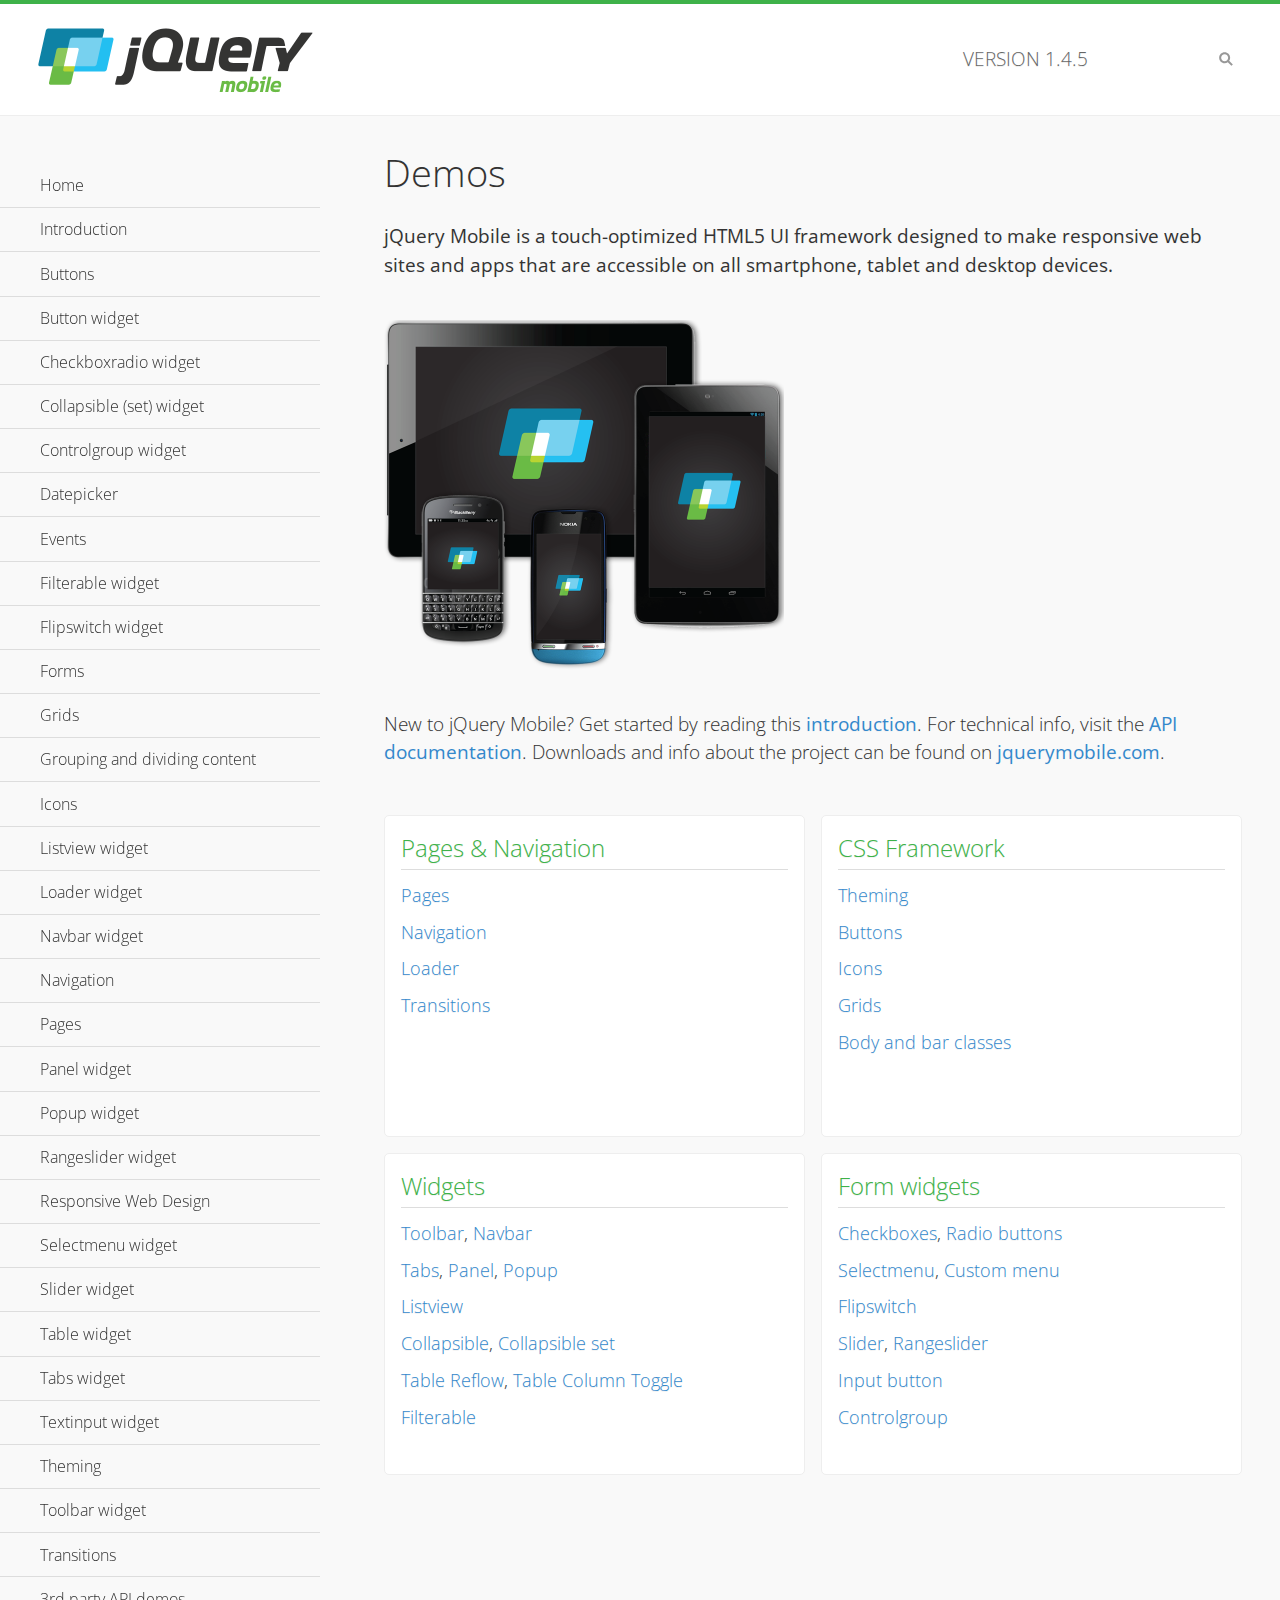
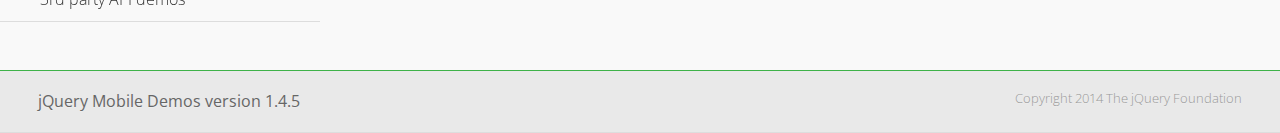
<file: www/jqueryMobile/demos/index.html>
<!DOCTYPE html>
<html>
<head>
	<meta charset="utf-8">
	<meta name="viewport" content="width=device-width, initial-scale=1">
	<title>jQuery Mobile Demos</title>
	<link rel="shortcut icon" href="favicon.ico">
	<link rel="stylesheet" href="css/themes/default/jquery.mobile-1.4.5.min.css">
	<link rel="stylesheet" href="_assets/css/jqm-demos.css">
    <link rel="stylesheet" href="http://fonts.googleapis.com/css?family=Open+Sans:300,400,700">
	<script src="js/jquery.js"></script>
	<script src="_assets/js/index.js"></script>
	<script src="js/jquery.mobile-1.4.5.min.js"></script>
</head>
<body>
<div data-role="page" class="jqm-demos jqm-home">

	<div data-role="header" class="jqm-header">
		<h2><img src="_assets/img/jquery-logo.png" alt="jQuery Mobile"></h2>
		<p>Version <span class="jqm-version"></span></p>
		<a href="#" class="jqm-navmenu-link ui-btn ui-btn-icon-notext ui-corner-all ui-icon-bars ui-nodisc-icon ui-alt-icon ui-btn-left">Menu</a>
		<a href="#" class="jqm-search-link ui-btn ui-btn-icon-notext ui-corner-all ui-icon-search ui-nodisc-icon ui-alt-icon ui-btn-right">Search</a>
	</div><!-- /header -->

	<div role="main" class="ui-content jqm-content">

		<h1>Demos</h1>

		<p><strong>jQuery Mobile is a touch-optimized HTML5 UI framework designed to make responsive web sites and apps that are accessible on all smartphone, tablet and desktop devices.</strong></p>

		<img src="_assets/img/devices.png">

		<p>New to jQuery Mobile? Get started by reading this <a href="intro/" data-ajax="false">introduction</a>. For technical info, visit the <a href="http://api.jquerymobile.com" title="jQuery Mobile API documentation" target="_blank">API documentation</a>. Downloads and info about the project can be found on <a href="http://jquerymobile.com" title="jQuery Mobile web site" target="_blank">jquerymobile.com</a>.</p>

        <div class="ui-grid-a ui-responsive">
        	<div class="ui-block-a">
        		<div class="jqm-block-content">
        			<h3>Pages &amp; Navigation</h3>

        			<p><a href="pages/" data-ajax="false">Pages</a></p>
        			<p><a href="navigation/" data-ajax="false">Navigation</a></p>
        			<p><a href="loader/" data-ajax="false">Loader</a></p>
        			<p><a href="transitions/" data-ajax="false">Transitions</a></p>
        		</div>
        	</div>
        	<div class="ui-block-b">
        		<div class="jqm-block-content">
        			<h3>CSS Framework</h3>

        			<p><a href="theme-default/" data-ajax="false">Theming</a></p>
        			<p><a href="button-markup/" data-ajax="false">Buttons</a></p>
        			<p><a href="icons/" data-ajax="false">Icons</a></p>
        			<p><a href="grids/" data-ajax="false">Grids</a></p>
        			<p><a href="../body-bar-classes/" data-ajax="false">Body and bar classes</a></p>
        		</div>
        	</div>        	
        	<div class="ui-block-a">
        		<div class="jqm-block-content">
        			<h3>Widgets</h3>

        			<p><a href="toolbar/" data-ajax="false">Toolbar</a>, <a href="navbar/" data-ajax="false">Navbar</a></p>
        			<p><a href="tabs/" data-ajax="false">Tabs</a>, <a href="panel/" data-ajax="false">Panel</a>, <a href="popup/" data-ajax="false">Popup</a></p>
        			<p><a href="listview/" data-ajax="false">Listview</a></p>
        			<p><a href="collapsible/" data-ajax="false">Collapsible</a>, <a href="collapsibleset/" data-ajax="false">Collapsible set</a></p>
        			<p><a href="table-reflow/" data-ajax="false">Table Reflow</a>, <a href="table-column-toggle/" data-ajax="false">Table Column Toggle</a></p>
        			<p><a href="filterable/" data-ajax="false">Filterable</a></p>
        		</div>
        	</div>
        	<div class="ui-block-b">
        		<div class="jqm-block-content">
        			<h3>Form widgets</h3>

        			<p><a href="checkboxradio-checkbox/" data-ajax="false">Checkboxes</a>, <a href="checkboxradio-radio/" data-ajax="false">Radio buttons</a></p>
        			<p><a href="selectmenu/" data-ajax="false">Selectmenu</a>, <a href="selectmenu-custom/" data-ajax="false">Custom menu</a></p>
        			<p><a href="flipswitch/" data-ajax="false">Flipswitch</a></p>
        			<p><a href="slider/" data-ajax="false">Slider</a>, <a href="rangeslider/" data-ajax="false">Rangeslider</a></p>
        			<p><a href="button/" data-ajax="false">Input button</a></p>
        			<p><a href="controlgroup/" data-ajax="false">Controlgroup</a></p>
        		</div>
        	</div>
        </div>

	</div><!-- /content -->
	    <div data-role="panel" class="jqm-navmenu-panel" data-position="left" data-display="overlay" data-theme="a">
	    	<ul class="jqm-list ui-alt-icon ui-nodisc-icon">
<li data-filtertext="demos homepage" data-icon="home"><a href=".././">Home</a></li>
<li data-filtertext="introduction overview getting started"><a href="../intro/" data-ajax="false">Introduction</a></li>
<li data-filtertext="buttons button markup buttonmarkup method anchor link button element"><a href="../button-markup/" data-ajax="false">Buttons</a></li>
<li data-filtertext="form button widget input button submit reset"><a href="../button/" data-ajax="false">Button widget</a></li>
<li data-role="collapsible" data-enhanced="true" data-collapsed-icon="carat-d" data-expanded-icon="carat-u" data-iconpos="right" data-inset="false" class="ui-collapsible ui-collapsible-themed-content ui-collapsible-collapsed">
	<h3 class="ui-collapsible-heading ui-collapsible-heading-collapsed">
		<a href="#" class="ui-collapsible-heading-toggle ui-btn ui-btn-icon-right ui-btn-inherit ui-icon-carat-d">
		    Checkboxradio widget<span class="ui-collapsible-heading-status"> click to expand contents</span>
		</a>
	</h3>
	<div class="ui-collapsible-content ui-body-inherit ui-collapsible-content-collapsed" aria-hidden="true">
		<ul>
			<li data-filtertext="form checkboxradio widget checkbox input checkboxes controlgroups"><a href="../checkboxradio-checkbox/" data-ajax="false">Checkboxes</a></li>
			<li data-filtertext="form checkboxradio widget radio input radio buttons controlgroups"><a href="../checkboxradio-radio/" data-ajax="false">Radio buttons</a></li>
		</ul>
	</div>
</li>
<li data-role="collapsible" data-enhanced="true" data-collapsed-icon="carat-d" data-expanded-icon="carat-u" data-iconpos="right" data-inset="false" class="ui-collapsible ui-collapsible-themed-content ui-collapsible-collapsed">
	<h3 class="ui-collapsible-heading ui-collapsible-heading-collapsed">
		<a href="#" class="ui-collapsible-heading-toggle ui-btn ui-btn-icon-right ui-btn-inherit ui-icon-carat-d">
			Collapsible (set) widget<span class="ui-collapsible-heading-status"> click to expand contents</span>
		</a>
	</h3>
	<div class="ui-collapsible-content ui-body-inherit ui-collapsible-content-collapsed" aria-hidden="true">
		<ul>
			<li data-filtertext="collapsibles content formatting"><a href="../collapsible/" data-ajax="false">Collapsible</a></li>
			<li data-filtertext="dynamic collapsible set accordion append expand"><a href="../collapsible-dynamic/" data-ajax="false">Dynamic collapsibles</a></li>
			<li data-filtertext="accordions collapsible set widget content formatting grouped collapsibles"><a href="../collapsibleset/" data-ajax="false">Collapsible set</a></li>
		</ul>
	</div>
</li>
<li data-role="collapsible" data-enhanced="true" data-collapsed-icon="carat-d" data-expanded-icon="carat-u" data-iconpos="right" data-inset="false" class="ui-collapsible ui-collapsible-themed-content ui-collapsible-collapsed">
	<h3 class="ui-collapsible-heading ui-collapsible-heading-collapsed">
		<a href="#" class="ui-collapsible-heading-toggle ui-btn ui-btn-icon-right ui-btn-inherit ui-icon-carat-d">
			Controlgroup widget<span class="ui-collapsible-heading-status"> click to expand contents</span>
		</a>
	</h3>
	<div class="ui-collapsible-content ui-body-inherit ui-collapsible-content-collapsed" aria-hidden="true">
		<ul>
			<li data-filtertext="controlgroups selectmenu checkboxradio input grouped buttons horizontal vertical"><a href="../controlgroup/" data-ajax="false">Controlgroup</a></li>
			<li data-filtertext="dynamic controlgroup dynamically add buttons"><a href="../controlgroup-dynamic/" data-ajax="false">Dynamic controlgroups</a></li>
		</ul>
	</div>
</li>
<li data-filtertext="form datepicker widget date input"><a href="../datepicker/" data-ajax="false">Datepicker</a></li>
<li data-role="collapsible" data-enhanced="true" data-collapsed-icon="carat-d" data-expanded-icon="carat-u" data-iconpos="right" data-inset="false" class="ui-collapsible ui-collapsible-themed-content ui-collapsible-collapsed">
	<h3 class="ui-collapsible-heading ui-collapsible-heading-collapsed">
		<a href="#" class="ui-collapsible-heading-toggle ui-btn ui-btn-icon-right ui-btn-inherit ui-icon-carat-d">
			Events<span class="ui-collapsible-heading-status"> click to expand contents</span>
		</a>
	</h3>
	<div class="ui-collapsible-content ui-body-inherit ui-collapsible-content-collapsed" aria-hidden="true">
		<ul>
			<li data-filtertext="swipe to delete list items listviews swipe events"><a href="../swipe-list/" data-ajax="false">Swipe list items</a></li>
			<li data-filtertext="swipe to navigate swipe page navigation swipe events"><a href="../swipe-page/" data-ajax="false">Swipe page navigation</a></li>
		</ul>
	</div>
</li>
<li data-filtertext="filterable filter elements sorting searching listview table"><a href="../filterable/" data-ajax="false">Filterable widget</a></li>
<li data-filtertext="form flipswitch widget flip toggle switch binary select checkbox input"><a href="../flipswitch/" data-ajax="false">Flipswitch widget</a></li>
<li data-role="collapsible" data-enhanced="true" data-collapsed-icon="carat-d" data-expanded-icon="carat-u" data-iconpos="right" data-inset="false" class="ui-collapsible ui-collapsible-themed-content ui-collapsible-collapsed">
	<h3 class="ui-collapsible-heading ui-collapsible-heading-collapsed">
		<a href="#" class="ui-collapsible-heading-toggle ui-btn ui-btn-icon-right ui-btn-inherit ui-icon-carat-d">
			Forms<span class="ui-collapsible-heading-status"> click to expand contents</span>
		</a>
	</h3>
	<div class="ui-collapsible-content ui-body-inherit ui-collapsible-content-collapsed" aria-hidden="true">
		<ul>
			<li data-filtertext="forms text checkbox radio range button submit reset inputs selects textarea slider flipswitch label form elements"><a href="../forms/" data-ajax="false">Forms</a></li>
			<li data-filtertext="form hide labels hidden accessible ui-hidden-accessible forms"><a href="../forms-label-hidden-accessible/" data-ajax="false">Hide labels</a></li>
			<li data-filtertext="form field containers fieldcontain ui-field-contain forms"><a href="../forms-field-contain/" data-ajax="false">Field containers</a></li>
			<li data-filtertext="forms disabled form elements"><a href="../forms-disabled/" data-ajax="false">Forms disabled</a></li>
			<li data-filtertext="forms gallery examples overview forms text checkbox radio range button submit reset inputs selects textarea slider flipswitch label form elements"><a href="../forms-gallery/" data-ajax="false">Forms gallery</a></li>
		</ul>
	</div>
</li>
<li data-role="collapsible" data-enhanced="true" data-collapsed-icon="carat-d" data-expanded-icon="carat-u" data-iconpos="right" data-inset="false" class="ui-collapsible ui-collapsible-themed-content ui-collapsible-collapsed">
	<h3 class="ui-collapsible-heading ui-collapsible-heading-collapsed">
		<a href="#" class="ui-collapsible-heading-toggle ui-btn ui-btn-icon-right ui-btn-inherit ui-icon-carat-d">
			Grids<span class="ui-collapsible-heading-status"> click to expand contents</span>
		</a>
	</h3>
	<div class="ui-collapsible-content ui-body-inherit ui-collapsible-content-collapsed" aria-hidden="true">
		<ul>
			<li data-filtertext="grids columns blocks content formatting rwd responsive css framework"><a href="../grids/" data-ajax="false">Grids</a></li>
			<li data-filtertext="buttons in grids css framework"><a href="../grids-buttons/" data-ajax="false">Buttons in grids</a></li>
			<li data-filtertext="custom responsive grids rwd css framework"><a href="../grids-custom-responsive/" data-ajax="false">Custom responsive grids</a></li>
		</ul>
	</div>
</li>
<li data-filtertext="blocks content formatting sections heading"><a href="../body-bar-classes/" data-ajax="false">Grouping and dividing content</a></li>
<li data-role="collapsible" data-enhanced="true" data-collapsed-icon="carat-d" data-expanded-icon="carat-u" data-iconpos="right" data-inset="false" class="ui-collapsible ui-collapsible-themed-content ui-collapsible-collapsed">
	<h3 class="ui-collapsible-heading ui-collapsible-heading-collapsed">
		<a href="#" class="ui-collapsible-heading-toggle ui-btn ui-btn-icon-right ui-btn-inherit ui-icon-carat-d">
			Icons<span class="ui-collapsible-heading-status"> click to expand contents</span>
		</a>
	</h3>
	<div class="ui-collapsible-content ui-body-inherit ui-collapsible-content-collapsed" aria-hidden="true">
		<ul>
			<li data-filtertext="button icons svg disc alt custom icon position"><a href="../icons/" data-ajax="false">Icons</a></li>
			<li data-filtertext=""><a href="../icons-grunticon/" data-ajax="false">Grunticon loader</a></li>
		</ul>
	</div>
</li>
<li data-role="collapsible" data-enhanced="true" data-collapsed-icon="carat-d" data-expanded-icon="carat-u" data-iconpos="right" data-inset="false" class="ui-collapsible ui-collapsible-themed-content ui-collapsible-collapsed">
	<h3 class="ui-collapsible-heading ui-collapsible-heading-collapsed">
		<a href="#" class="ui-collapsible-heading-toggle ui-btn ui-btn-icon-right ui-btn-inherit ui-icon-carat-d">
			Listview widget<span class="ui-collapsible-heading-status"> click to expand contents</span>
		</a>
	</h3>
	<div class="ui-collapsible-content ui-body-inherit ui-collapsible-content-collapsed" aria-hidden="true">
		<ul>
			<li data-filtertext="listview widget thumbnails icons nested split button collapsible ul ol"><a href="../listview/" data-ajax="false">Listview</a></li>
			<li data-filtertext="autocomplete filterable reveal listview filtertextbeforefilter placeholder"><a href="../listview-autocomplete/" data-ajax="false">Listview autocomplete</a></li>
			<li data-filtertext="autocomplete filterable reveal listview remote data filtertextbeforefilter placeholder"><a href="../listview-autocomplete-remote/" data-ajax="false">Listview autocomplete remote data</a></li>
			<li data-filtertext="autodividers anchor jump scroll linkbars listview lists ul ol"><a href="../listview-autodividers-linkbar/" data-ajax="false">Listview autodividers linkbar</a></li>
			<li data-filtertext="listview autodividers selector autodividersselector lists ul ol"><a href="../listview-autodividers-selector/" data-ajax="false">Listview autodividers selector</a></li>
			<li data-filtertext="listview nested list items"><a href="../listview-nested-lists/" data-ajax="false">Nested Listviews</a></li>
			<li data-filtertext="listview collapsible list items flat"><a href="../listview-collapsible-item-flat/" data-ajax="false">Listview collapsible list items (flat)</a></li>
			<li data-filtertext="listview collapsible list indented"><a href="../listview-collapsible-item-indented/" data-ajax="false">Listview collapsible list items (indented)</a></li>
			<li data-filtertext="grid listview responsive grids responsive listviews lists ul"><a href="../listview-grid/" data-ajax="false">Listview responsive grid</a></li>
		</ul>
	</div>
</li>
<li data-filtertext="loader widget page loading navigation overlay spinner"><a href="../loader/" data-ajax="false">Loader widget</a></li>
<li data-filtertext="navbar widget navmenu toolbars header footer"><a href="../navbar/" data-ajax="false">Navbar widget</a></li>
<li data-role="collapsible" data-enhanced="true" data-collapsed-icon="carat-d" data-expanded-icon="carat-u" data-iconpos="right" data-inset="false" class="ui-collapsible ui-collapsible-themed-content ui-collapsible-collapsed">
	<h3 class="ui-collapsible-heading ui-collapsible-heading-collapsed">
		<a href="#" class="ui-collapsible-heading-toggle ui-btn ui-btn-icon-right ui-btn-inherit ui-icon-carat-d">
			Navigation<span class="ui-collapsible-heading-status"> click to expand contents</span>
		</a>
	</h3>
	<div class="ui-collapsible-content ui-body-inherit ui-collapsible-content-collapsed" aria-hidden="true">
		<ul>
			<li data-filtertext="ajax navigation navigate widget history event method"><a href="../navigation/" data-ajax="false">Navigation</a></li>
			<li data-filtertext="linking pages page links navigation ajax prefetch cache"><a href="../navigation-linking-pages/" data-ajax="false">Linking pages</a></li>
			<!-- <li data-filtertext="php redirect server redirection server-side navigation"><a href="../navigation-php-redirect/" data-ajax="false">PHP redirect demo</a></li>-->
			<li data-filtertext="navigation redirection hash query"><a href="../navigation-hash-processing/" data-ajax="false">Hash processing demo</a></li>
			<li data-filtertext="navigation redirection hash query"><a href="../page-events/" data-ajax="false">Page Navigation Events</a></li>
		</ul>
	</div>
</li>
<li data-role="collapsible" data-enhanced="true" data-collapsed-icon="carat-d" data-expanded-icon="carat-u" data-iconpos="right" data-inset="false" class="ui-collapsible ui-collapsible-themed-content ui-collapsible-collapsed">
	<h3 class="ui-collapsible-heading ui-collapsible-heading-collapsed">
		<a href="#" class="ui-collapsible-heading-toggle ui-btn ui-btn-icon-right ui-btn-inherit ui-icon-carat-d">
			Pages<span class="ui-collapsible-heading-status"> click to expand contents</span>
		</a>
	</h3>
	<div class="ui-collapsible-content ui-body-inherit ui-collapsible-content-collapsed" aria-hidden="true">
		<ul>
			<li data-filtertext="pages page widget ajax navigation"><a href="../pages/" data-ajax="false">Pages</a></li>
			<li data-filtertext="single page"><a href="../pages-single-page/" data-ajax="false">Single page</a></li>
			<li data-filtertext="multipage multi-page page"><a href="../pages-multi-page/" data-ajax="false">Multi-page template</a></li>
			<li data-filtertext="dialog page widget modal popup"><a href="../pages-dialog/" data-ajax="false">Dialog page</a></li>
		</ul>
	</div>
</li>
<li data-role="collapsible" data-enhanced="true" data-collapsed-icon="carat-d" data-expanded-icon="carat-u" data-iconpos="right" data-inset="false" class="ui-collapsible ui-collapsible-themed-content ui-collapsible-collapsed">
	<h3 class="ui-collapsible-heading ui-collapsible-heading-collapsed">
		<a href="#" class="ui-collapsible-heading-toggle ui-btn ui-btn-icon-right ui-btn-inherit ui-icon-carat-d">
			Panel widget<span class="ui-collapsible-heading-status"> click to expand contents</span>
		</a>
	</h3>
	<div class="ui-collapsible-content ui-body-inherit ui-collapsible-content-collapsed" aria-hidden="true">
		<ul>
			<li data-filtertext="panel widget sliding panels reveal push overlay responsive"><a href="../panel/" data-ajax="false">Panel</a></li>
			<li data-filtertext=""><a href="../panel-external/" data-ajax="false">External panels</a></li>
			<li data-filtertext="panel "><a href="../panel-fixed/" data-ajax="false">Fixed panels</a></li>
			<li data-filtertext="panel slide panels sliding panels shadow rwd responsive breakpoint"><a href="../panel-responsive/" data-ajax="false">Panels responsive</a></li>
			<li data-filtertext="panel custom style custom panel width reveal shadow listview panel styling page background wrapper"><a href="../panel-styling/" data-ajax="false">Custom panel style</a></li>
			<li data-filtertext="panel open on swipe"><a href="../panel-swipe-open/" data-ajax="false">Panel open on swipe</a></li>
			<li data-filtertext="panels outside page internal external toolbars"><a href="../panel-external-internal/" data-ajax="false">Panel external and internal</a></li>
		</ul>
	</div>
</li>
<li data-role="collapsible" data-enhanced="true" data-collapsed-icon="carat-d" data-expanded-icon="carat-u" data-iconpos="right" data-inset="false" class="ui-collapsible ui-collapsible-themed-content ui-collapsible-collapsed">
	<h3 class="ui-collapsible-heading ui-collapsible-heading-collapsed">
		<a href="#" class="ui-collapsible-heading-toggle ui-btn ui-btn-icon-right ui-btn-inherit ui-icon-carat-d">
			Popup widget<span class="ui-collapsible-heading-status"> click to expand contents</span>
		</a>
	</h3>
	<div class="ui-collapsible-content ui-body-inherit ui-collapsible-content-collapsed" aria-hidden="true">
		<ul>
			<li data-filtertext="popup widget popups dialog modal transition tooltip lightbox form overlay screen flip pop fade transition"><a href="../popup/" data-ajax="false">Popup</a></li>
			<li data-filtertext="popup alignment position"><a href="../popup-alignment/" data-ajax="false">Popup alignment</a></li>
			<li data-filtertext="popup arrow size popups popover"><a href="../popup-arrow-size/" data-ajax="false">Popup arrow size</a></li>
			<li data-filtertext="dynamic popups popup images lightbox"><a href="../popup-dynamic/" data-ajax="false">Dynamic popups</a></li>
			<li data-filtertext="popups with iframes scaling"><a href="../popup-iframe/" data-ajax="false">Popups with iframes</a></li>
			<li data-filtertext="popup image scaling"><a href="../popup-image-scaling/" data-ajax="false">Popup image scaling</a></li>
			<li data-filtertext="external popup outside multi-page"><a href="../popup-outside-multipage/" data-ajax="false">Popup outside multi-page</a></li>
		</ul>
	</div>
</li>
<li data-filtertext="form rangeslider widget dual sliders dual handle sliders range input"><a href="../rangeslider/" data-ajax="false">Rangeslider widget</a></li>
<li data-filtertext="responsive web design rwd adaptive progressive enhancement PE accessible mobile breakpoints media query media queries"><a href="../rwd/" data-ajax="false">Responsive Web Design</a></li>
<li data-role="collapsible" data-enhanced="true" data-collapsed-icon="carat-d" data-expanded-icon="carat-u" data-iconpos="right" data-inset="false" class="ui-collapsible ui-collapsible-themed-content ui-collapsible-collapsed">
	<h3 class="ui-collapsible-heading ui-collapsible-heading-collapsed">
		<a href="#" class="ui-collapsible-heading-toggle ui-btn ui-btn-icon-right ui-btn-inherit ui-icon-carat-d">
			Selectmenu widget<span class="ui-collapsible-heading-status"> click to expand contents</span>
		</a>
	</h3>
	<div class="ui-collapsible-content ui-body-inherit ui-collapsible-content-collapsed" aria-hidden="true">
		<ul>
			<li data-filtertext="form selectmenu widget select input custom select menu selects"><a href="../selectmenu/" data-ajax="false">Selectmenu</a></li>
			<li data-filtertext="form custom select menu selectmenu widget custom menu option optgroup multiple selects"><a href="../selectmenu-custom/" data-ajax="false">Custom select menu</a></li>
			<li data-filtertext="filterable select filter popup dialog"><a href="../selectmenu-custom-filter/" data-ajax="false">Custom select menu with filter</a></li>
		</ul>
	</div>
</li>
<li data-role="collapsible" data-enhanced="true" data-collapsed-icon="carat-d" data-expanded-icon="carat-u" data-iconpos="right" data-inset="false" class="ui-collapsible ui-collapsible-themed-content ui-collapsible-collapsed">
	<h3 class="ui-collapsible-heading ui-collapsible-heading-collapsed">
		<a href="#" class="ui-collapsible-heading-toggle ui-btn ui-btn-icon-right ui-btn-inherit ui-icon-carat-d">
			Slider widget<span class="ui-collapsible-heading-status"> click to expand contents</span>
		</a>
	</h3>
	<div class="ui-collapsible-content ui-body-inherit ui-collapsible-content-collapsed" aria-hidden="true">
		<ul>
			<li data-filtertext="form slider widget range input single sliders"><a href="../slider/" data-ajax="false">Slider</a></li>
			<li data-filtertext="form slider widget flipswitch slider binary select flip toggle switch"><a href="../slider-flipswitch/" data-ajax="false">Slider flip toggle switch</a></li>
			<li data-filtertext="form slider tooltip handle value input range sliders"><a href="../slider-tooltip/" data-ajax="false">Slider tooltip</a></li>
		</ul>
	</div>
</li>
<li data-role="collapsible" data-enhanced="true" data-collapsed-icon="carat-d" data-expanded-icon="carat-u" data-iconpos="right" data-inset="false" class="ui-collapsible ui-collapsible-themed-content ui-collapsible-collapsed">
	<h3 class="ui-collapsible-heading ui-collapsible-heading-collapsed">
		<a href="#" class="ui-collapsible-heading-toggle ui-btn ui-btn-icon-right ui-btn-inherit ui-icon-carat-d">
			Table widget<span class="ui-collapsible-heading-status"> click to expand contents</span>
		</a>
	</h3>
	<div class="ui-collapsible-content ui-body-inherit ui-collapsible-content-collapsed" aria-hidden="true">
		<ul>
			<li data-filtertext="table widget reflow column toggle th td responsive tables rwd hide show tabular"><a href="../table-column-toggle/" data-ajax="false">Table Column Toggle</a></li>
			<li data-filtertext="table column toggle phone comparison demo"><a href="../table-column-toggle-example/" data-ajax="false">Table Column Toggle demo</a></li>
			<li data-filtertext="responsive tables table column toggle heading groups rwd breakpoint"><a href="../table-column-toggle-heading-groups/" data-ajax="false">Table Column Toggle heading groups</a></li>
			<li data-filtertext="responsive tables table column toggle hide rwd breakpoint customization options"><a href="../table-column-toggle-options/" data-ajax="false">Table Column Toggle options</a></li>
			<li data-filtertext="table reflow th td responsive rwd columns tabular"><a href="../table-reflow/" data-ajax="false">Table Reflow</a></li>
			<li data-filtertext="responsive tables table reflow heading groups rwd breakpoint"><a href="../table-reflow-heading-groups/" data-ajax="false">Table Reflow heading groups</a></li>
			<li data-filtertext="responsive tables table reflow stripes strokes table style"><a href="../table-reflow-stripes-strokes/" data-ajax="false">Table Reflow stripes and strokes</a></li>
			<li data-filtertext="responsive tables table reflow stack custom styles"><a href="../table-reflow-styling/" data-ajax="false">Table Reflow custom styles</a></li>
		</ul>
	</div>
</li>
<li data-filtertext="ui tabs widget"><a href="../tabs/" data-ajax="false">Tabs widget</a></li>
<li data-filtertext="form textinput widget text input textarea number date time tel email file color password"><a href="../textinput/" data-ajax="false">Textinput widget</a></li>
<li data-role="collapsible" data-enhanced="true" data-collapsed-icon="carat-d" data-expanded-icon="carat-u" data-iconpos="right" data-inset="false" class="ui-collapsible ui-collapsible-themed-content ui-collapsible-collapsed">
	<h3 class="ui-collapsible-heading ui-collapsible-heading-collapsed">
		<a href="#" class="ui-collapsible-heading-toggle ui-btn ui-btn-icon-right ui-btn-inherit ui-icon-carat-d">
			Theming<span class="ui-collapsible-heading-status"> click to expand contents</span>
		</a>
	</h3>
	<div class="ui-collapsible-content ui-body-inherit ui-collapsible-content-collapsed" aria-hidden="true">
		<ul>
			<li data-filtertext="default theme swatches theming style css"><a href="../theme-default/" data-ajax="false">Default theme</a></li>
			<li data-filtertext="classic theme old theme swatches theming style css"><a href="../theme-classic/" data-ajax="false">Classic theme</a></li>
		</ul>
	</div>
</li>
<li data-role="collapsible" data-enhanced="true" data-collapsed-icon="carat-d" data-expanded-icon="carat-u" data-iconpos="right" data-inset="false" class="ui-collapsible ui-collapsible-themed-content ui-collapsible-collapsed">
	<h3 class="ui-collapsible-heading ui-collapsible-heading-collapsed">
		<a href="#" class="ui-collapsible-heading-toggle ui-btn ui-btn-icon-right ui-btn-inherit ui-icon-carat-d">
			Toolbar widget<span class="ui-collapsible-heading-status"> click to expand contents</span>
		</a>
	</h3>
	<div class="ui-collapsible-content ui-body-inherit ui-collapsible-content-collapsed" aria-hidden="true">
		<ul>
			<li data-filtertext="toolbar widget header footer toolbars fixed fullscreen external sections"><a href="../toolbar/" data-ajax="false">Toolbar</a></li>
			<li data-filtertext="dynamic toolbars dynamically add toolbar header footer"><a href="../toolbar-dynamic/" data-ajax="false">Dynamic toolbars</a></li>
			<li data-filtertext="external toolbars header footer"><a href="../toolbar-external/" data-ajax="false">External toolbars</a></li>
			<li data-filtertext="fixed toolbars header footer"><a href="../toolbar-fixed/" data-ajax="false">Fixed toolbars</a></li>
			<li data-filtertext="fixed fullscreen toolbars header footer"><a href="../toolbar-fixed-fullscreen/" data-ajax="false">Fullscreen toolbars</a></li>
			<li data-filtertext="external fixed toolbars header footer"><a href="../toolbar-fixed-external/" data-ajax="false">Fixed external toolbars</a></li>
			<li data-filtertext="external persistent toolbars header footer navbar navmenu"><a href="../toolbar-fixed-persistent/" data-ajax="false">Persistent toolbars</a></li>
			<li data-filtertext="external ajax optimized toolbars persistent toolbars header footer navbar"><a href="../toolbar-fixed-persistent-optimized/" data-ajax="false">Ajax optimized toolbars</a></li>
			<li data-filtertext="form in toolbars header footer"><a href="../toolbar-fixed-forms/" data-ajax="false">Form in toolbar</a></li>
		</ul>
	</div>
</li>
<li data-filtertext="page transitions animated pages popup navigation flip slide fade pop"><a href="../transitions/" data-ajax="false">Transitions</a></li>
<li data-role="collapsible" data-enhanced="true" data-collapsed-icon="carat-d" data-expanded-icon="carat-u" data-iconpos="right" data-inset="false" class="ui-collapsible ui-collapsible-themed-content ui-collapsible-collapsed">
	<h3 class="ui-collapsible-heading ui-collapsible-heading-collapsed">
		<a href="#" class="ui-collapsible-heading-toggle ui-btn ui-btn-icon-right ui-btn-inherit ui-icon-carat-d">
			3rd party API demos<span class="ui-collapsible-heading-status"> click to expand contents</span>
		</a>
	</h3>
	<div class="ui-collapsible-content ui-body-inherit ui-collapsible-content-collapsed" aria-hidden="true">
		<ul>
			<li data-filtertext="backbone requirejs navigation router"><a href="../backbone-requirejs/" data-ajax="false">Backbone RequireJS</a></li>
			<li data-filtertext="google maps geolocation demo"><a href="../map-geolocation/" data-ajax="false">Google Maps geolocation</a></li>
			<li data-filtertext="google maps hybrid"><a href="../map-list-toggle/" data-ajax="false">Google Maps list toggle</a></li>
		</ul>
	</div>
</li>



		     </ul>
		</div><!-- /panel -->


	<div data-role="footer" data-position="fixed" data-tap-toggle="false" class="jqm-footer">
		<p>jQuery Mobile Demos version <span class="jqm-version"></span></p>
		<p>Copyright 2014 The jQuery Foundation</p>
	</div><!-- /footer -->
	<!-- TODO: This should become an external panel so we can add input to markup (unique ID) -->
    <div data-role="panel" class="jqm-search-panel" data-position="right" data-display="overlay" data-theme="a">
		<div class="jqm-search">
			<ul class="jqm-list" data-filter-placeholder="Search demos..." data-filter-reveal="true">
<li data-filtertext="demos homepage" data-icon="home"><a href=".././">Home</a></li>
<li data-filtertext="introduction overview getting started"><a href="../intro/" data-ajax="false">Introduction</a></li>
<li data-filtertext="buttons button markup buttonmarkup method anchor link button element"><a href="../button-markup/" data-ajax="false">Buttons</a></li>
<li data-filtertext="form button widget input button submit reset"><a href="../button/" data-ajax="false">Button widget</a></li>
<li data-role="collapsible" data-enhanced="true" data-collapsed-icon="carat-d" data-expanded-icon="carat-u" data-iconpos="right" data-inset="false" class="ui-collapsible ui-collapsible-themed-content ui-collapsible-collapsed">
	<h3 class="ui-collapsible-heading ui-collapsible-heading-collapsed">
		<a href="#" class="ui-collapsible-heading-toggle ui-btn ui-btn-icon-right ui-btn-inherit ui-icon-carat-d">
		    Checkboxradio widget<span class="ui-collapsible-heading-status"> click to expand contents</span>
		</a>
	</h3>
	<div class="ui-collapsible-content ui-body-inherit ui-collapsible-content-collapsed" aria-hidden="true">
		<ul>
			<li data-filtertext="form checkboxradio widget checkbox input checkboxes controlgroups"><a href="../checkboxradio-checkbox/" data-ajax="false">Checkboxes</a></li>
			<li data-filtertext="form checkboxradio widget radio input radio buttons controlgroups"><a href="../checkboxradio-radio/" data-ajax="false">Radio buttons</a></li>
		</ul>
	</div>
</li>
<li data-role="collapsible" data-enhanced="true" data-collapsed-icon="carat-d" data-expanded-icon="carat-u" data-iconpos="right" data-inset="false" class="ui-collapsible ui-collapsible-themed-content ui-collapsible-collapsed">
	<h3 class="ui-collapsible-heading ui-collapsible-heading-collapsed">
		<a href="#" class="ui-collapsible-heading-toggle ui-btn ui-btn-icon-right ui-btn-inherit ui-icon-carat-d">
			Collapsible (set) widget<span class="ui-collapsible-heading-status"> click to expand contents</span>
		</a>
	</h3>
	<div class="ui-collapsible-content ui-body-inherit ui-collapsible-content-collapsed" aria-hidden="true">
		<ul>
			<li data-filtertext="collapsibles content formatting"><a href="../collapsible/" data-ajax="false">Collapsible</a></li>
			<li data-filtertext="dynamic collapsible set accordion append expand"><a href="../collapsible-dynamic/" data-ajax="false">Dynamic collapsibles</a></li>
			<li data-filtertext="accordions collapsible set widget content formatting grouped collapsibles"><a href="../collapsibleset/" data-ajax="false">Collapsible set</a></li>
		</ul>
	</div>
</li>
<li data-role="collapsible" data-enhanced="true" data-collapsed-icon="carat-d" data-expanded-icon="carat-u" data-iconpos="right" data-inset="false" class="ui-collapsible ui-collapsible-themed-content ui-collapsible-collapsed">
	<h3 class="ui-collapsible-heading ui-collapsible-heading-collapsed">
		<a href="#" class="ui-collapsible-heading-toggle ui-btn ui-btn-icon-right ui-btn-inherit ui-icon-carat-d">
			Controlgroup widget<span class="ui-collapsible-heading-status"> click to expand contents</span>
		</a>
	</h3>
	<div class="ui-collapsible-content ui-body-inherit ui-collapsible-content-collapsed" aria-hidden="true">
		<ul>
			<li data-filtertext="controlgroups selectmenu checkboxradio input grouped buttons horizontal vertical"><a href="../controlgroup/" data-ajax="false">Controlgroup</a></li>
			<li data-filtertext="dynamic controlgroup dynamically add buttons"><a href="../controlgroup-dynamic/" data-ajax="false">Dynamic controlgroups</a></li>
		</ul>
	</div>
</li>
<li data-filtertext="form datepicker widget date input"><a href="../datepicker/" data-ajax="false">Datepicker</a></li>
<li data-role="collapsible" data-enhanced="true" data-collapsed-icon="carat-d" data-expanded-icon="carat-u" data-iconpos="right" data-inset="false" class="ui-collapsible ui-collapsible-themed-content ui-collapsible-collapsed">
	<h3 class="ui-collapsible-heading ui-collapsible-heading-collapsed">
		<a href="#" class="ui-collapsible-heading-toggle ui-btn ui-btn-icon-right ui-btn-inherit ui-icon-carat-d">
			Events<span class="ui-collapsible-heading-status"> click to expand contents</span>
		</a>
	</h3>
	<div class="ui-collapsible-content ui-body-inherit ui-collapsible-content-collapsed" aria-hidden="true">
		<ul>
			<li data-filtertext="swipe to delete list items listviews swipe events"><a href="../swipe-list/" data-ajax="false">Swipe list items</a></li>
			<li data-filtertext="swipe to navigate swipe page navigation swipe events"><a href="../swipe-page/" data-ajax="false">Swipe page navigation</a></li>
		</ul>
	</div>
</li>
<li data-filtertext="filterable filter elements sorting searching listview table"><a href="../filterable/" data-ajax="false">Filterable widget</a></li>
<li data-filtertext="form flipswitch widget flip toggle switch binary select checkbox input"><a href="../flipswitch/" data-ajax="false">Flipswitch widget</a></li>
<li data-role="collapsible" data-enhanced="true" data-collapsed-icon="carat-d" data-expanded-icon="carat-u" data-iconpos="right" data-inset="false" class="ui-collapsible ui-collapsible-themed-content ui-collapsible-collapsed">
	<h3 class="ui-collapsible-heading ui-collapsible-heading-collapsed">
		<a href="#" class="ui-collapsible-heading-toggle ui-btn ui-btn-icon-right ui-btn-inherit ui-icon-carat-d">
			Forms<span class="ui-collapsible-heading-status"> click to expand contents</span>
		</a>
	</h3>
	<div class="ui-collapsible-content ui-body-inherit ui-collapsible-content-collapsed" aria-hidden="true">
		<ul>
			<li data-filtertext="forms text checkbox radio range button submit reset inputs selects textarea slider flipswitch label form elements"><a href="../forms/" data-ajax="false">Forms</a></li>
			<li data-filtertext="form hide labels hidden accessible ui-hidden-accessible forms"><a href="../forms-label-hidden-accessible/" data-ajax="false">Hide labels</a></li>
			<li data-filtertext="form field containers fieldcontain ui-field-contain forms"><a href="../forms-field-contain/" data-ajax="false">Field containers</a></li>
			<li data-filtertext="forms disabled form elements"><a href="../forms-disabled/" data-ajax="false">Forms disabled</a></li>
			<li data-filtertext="forms gallery examples overview forms text checkbox radio range button submit reset inputs selects textarea slider flipswitch label form elements"><a href="../forms-gallery/" data-ajax="false">Forms gallery</a></li>
		</ul>
	</div>
</li>
<li data-role="collapsible" data-enhanced="true" data-collapsed-icon="carat-d" data-expanded-icon="carat-u" data-iconpos="right" data-inset="false" class="ui-collapsible ui-collapsible-themed-content ui-collapsible-collapsed">
	<h3 class="ui-collapsible-heading ui-collapsible-heading-collapsed">
		<a href="#" class="ui-collapsible-heading-toggle ui-btn ui-btn-icon-right ui-btn-inherit ui-icon-carat-d">
			Grids<span class="ui-collapsible-heading-status"> click to expand contents</span>
		</a>
	</h3>
	<div class="ui-collapsible-content ui-body-inherit ui-collapsible-content-collapsed" aria-hidden="true">
		<ul>
			<li data-filtertext="grids columns blocks content formatting rwd responsive css framework"><a href="../grids/" data-ajax="false">Grids</a></li>
			<li data-filtertext="buttons in grids css framework"><a href="../grids-buttons/" data-ajax="false">Buttons in grids</a></li>
			<li data-filtertext="custom responsive grids rwd css framework"><a href="../grids-custom-responsive/" data-ajax="false">Custom responsive grids</a></li>
		</ul>
	</div>
</li>
<li data-filtertext="blocks content formatting sections heading"><a href="../body-bar-classes/" data-ajax="false">Grouping and dividing content</a></li>
<li data-role="collapsible" data-enhanced="true" data-collapsed-icon="carat-d" data-expanded-icon="carat-u" data-iconpos="right" data-inset="false" class="ui-collapsible ui-collapsible-themed-content ui-collapsible-collapsed">
	<h3 class="ui-collapsible-heading ui-collapsible-heading-collapsed">
		<a href="#" class="ui-collapsible-heading-toggle ui-btn ui-btn-icon-right ui-btn-inherit ui-icon-carat-d">
			Icons<span class="ui-collapsible-heading-status"> click to expand contents</span>
		</a>
	</h3>
	<div class="ui-collapsible-content ui-body-inherit ui-collapsible-content-collapsed" aria-hidden="true">
		<ul>
			<li data-filtertext="button icons svg disc alt custom icon position"><a href="../icons/" data-ajax="false">Icons</a></li>
			<li data-filtertext=""><a href="../icons-grunticon/" data-ajax="false">Grunticon loader</a></li>
		</ul>
	</div>
</li>
<li data-role="collapsible" data-enhanced="true" data-collapsed-icon="carat-d" data-expanded-icon="carat-u" data-iconpos="right" data-inset="false" class="ui-collapsible ui-collapsible-themed-content ui-collapsible-collapsed">
	<h3 class="ui-collapsible-heading ui-collapsible-heading-collapsed">
		<a href="#" class="ui-collapsible-heading-toggle ui-btn ui-btn-icon-right ui-btn-inherit ui-icon-carat-d">
			Listview widget<span class="ui-collapsible-heading-status"> click to expand contents</span>
		</a>
	</h3>
	<div class="ui-collapsible-content ui-body-inherit ui-collapsible-content-collapsed" aria-hidden="true">
		<ul>
			<li data-filtertext="listview widget thumbnails icons nested split button collapsible ul ol"><a href="../listview/" data-ajax="false">Listview</a></li>
			<li data-filtertext="autocomplete filterable reveal listview filtertextbeforefilter placeholder"><a href="../listview-autocomplete/" data-ajax="false">Listview autocomplete</a></li>
			<li data-filtertext="autocomplete filterable reveal listview remote data filtertextbeforefilter placeholder"><a href="../listview-autocomplete-remote/" data-ajax="false">Listview autocomplete remote data</a></li>
			<li data-filtertext="autodividers anchor jump scroll linkbars listview lists ul ol"><a href="../listview-autodividers-linkbar/" data-ajax="false">Listview autodividers linkbar</a></li>
			<li data-filtertext="listview autodividers selector autodividersselector lists ul ol"><a href="../listview-autodividers-selector/" data-ajax="false">Listview autodividers selector</a></li>
			<li data-filtertext="listview nested list items"><a href="../listview-nested-lists/" data-ajax="false">Nested Listviews</a></li>
			<li data-filtertext="listview collapsible list items flat"><a href="../listview-collapsible-item-flat/" data-ajax="false">Listview collapsible list items (flat)</a></li>
			<li data-filtertext="listview collapsible list indented"><a href="../listview-collapsible-item-indented/" data-ajax="false">Listview collapsible list items (indented)</a></li>
			<li data-filtertext="grid listview responsive grids responsive listviews lists ul"><a href="../listview-grid/" data-ajax="false">Listview responsive grid</a></li>
		</ul>
	</div>
</li>
<li data-filtertext="loader widget page loading navigation overlay spinner"><a href="../loader/" data-ajax="false">Loader widget</a></li>
<li data-filtertext="navbar widget navmenu toolbars header footer"><a href="../navbar/" data-ajax="false">Navbar widget</a></li>
<li data-role="collapsible" data-enhanced="true" data-collapsed-icon="carat-d" data-expanded-icon="carat-u" data-iconpos="right" data-inset="false" class="ui-collapsible ui-collapsible-themed-content ui-collapsible-collapsed">
	<h3 class="ui-collapsible-heading ui-collapsible-heading-collapsed">
		<a href="#" class="ui-collapsible-heading-toggle ui-btn ui-btn-icon-right ui-btn-inherit ui-icon-carat-d">
			Navigation<span class="ui-collapsible-heading-status"> click to expand contents</span>
		</a>
	</h3>
	<div class="ui-collapsible-content ui-body-inherit ui-collapsible-content-collapsed" aria-hidden="true">
		<ul>
			<li data-filtertext="ajax navigation navigate widget history event method"><a href="../navigation/" data-ajax="false">Navigation</a></li>
			<li data-filtertext="linking pages page links navigation ajax prefetch cache"><a href="../navigation-linking-pages/" data-ajax="false">Linking pages</a></li>
			<!-- <li data-filtertext="php redirect server redirection server-side navigation"><a href="../navigation-php-redirect/" data-ajax="false">PHP redirect demo</a></li>-->
			<li data-filtertext="navigation redirection hash query"><a href="../navigation-hash-processing/" data-ajax="false">Hash processing demo</a></li>
			<li data-filtertext="navigation redirection hash query"><a href="../page-events/" data-ajax="false">Page Navigation Events</a></li>
		</ul>
	</div>
</li>
<li data-role="collapsible" data-enhanced="true" data-collapsed-icon="carat-d" data-expanded-icon="carat-u" data-iconpos="right" data-inset="false" class="ui-collapsible ui-collapsible-themed-content ui-collapsible-collapsed">
	<h3 class="ui-collapsible-heading ui-collapsible-heading-collapsed">
		<a href="#" class="ui-collapsible-heading-toggle ui-btn ui-btn-icon-right ui-btn-inherit ui-icon-carat-d">
			Pages<span class="ui-collapsible-heading-status"> click to expand contents</span>
		</a>
	</h3>
	<div class="ui-collapsible-content ui-body-inherit ui-collapsible-content-collapsed" aria-hidden="true">
		<ul>
			<li data-filtertext="pages page widget ajax navigation"><a href="../pages/" data-ajax="false">Pages</a></li>
			<li data-filtertext="single page"><a href="../pages-single-page/" data-ajax="false">Single page</a></li>
			<li data-filtertext="multipage multi-page page"><a href="../pages-multi-page/" data-ajax="false">Multi-page template</a></li>
			<li data-filtertext="dialog page widget modal popup"><a href="../pages-dialog/" data-ajax="false">Dialog page</a></li>
		</ul>
	</div>
</li>
<li data-role="collapsible" data-enhanced="true" data-collapsed-icon="carat-d" data-expanded-icon="carat-u" data-iconpos="right" data-inset="false" class="ui-collapsible ui-collapsible-themed-content ui-collapsible-collapsed">
	<h3 class="ui-collapsible-heading ui-collapsible-heading-collapsed">
		<a href="#" class="ui-collapsible-heading-toggle ui-btn ui-btn-icon-right ui-btn-inherit ui-icon-carat-d">
			Panel widget<span class="ui-collapsible-heading-status"> click to expand contents</span>
		</a>
	</h3>
	<div class="ui-collapsible-content ui-body-inherit ui-collapsible-content-collapsed" aria-hidden="true">
		<ul>
			<li data-filtertext="panel widget sliding panels reveal push overlay responsive"><a href="../panel/" data-ajax="false">Panel</a></li>
			<li data-filtertext=""><a href="../panel-external/" data-ajax="false">External panels</a></li>
			<li data-filtertext="panel "><a href="../panel-fixed/" data-ajax="false">Fixed panels</a></li>
			<li data-filtertext="panel slide panels sliding panels shadow rwd responsive breakpoint"><a href="../panel-responsive/" data-ajax="false">Panels responsive</a></li>
			<li data-filtertext="panel custom style custom panel width reveal shadow listview panel styling page background wrapper"><a href="../panel-styling/" data-ajax="false">Custom panel style</a></li>
			<li data-filtertext="panel open on swipe"><a href="../panel-swipe-open/" data-ajax="false">Panel open on swipe</a></li>
			<li data-filtertext="panels outside page internal external toolbars"><a href="../panel-external-internal/" data-ajax="false">Panel external and internal</a></li>
		</ul>
	</div>
</li>
<li data-role="collapsible" data-enhanced="true" data-collapsed-icon="carat-d" data-expanded-icon="carat-u" data-iconpos="right" data-inset="false" class="ui-collapsible ui-collapsible-themed-content ui-collapsible-collapsed">
	<h3 class="ui-collapsible-heading ui-collapsible-heading-collapsed">
		<a href="#" class="ui-collapsible-heading-toggle ui-btn ui-btn-icon-right ui-btn-inherit ui-icon-carat-d">
			Popup widget<span class="ui-collapsible-heading-status"> click to expand contents</span>
		</a>
	</h3>
	<div class="ui-collapsible-content ui-body-inherit ui-collapsible-content-collapsed" aria-hidden="true">
		<ul>
			<li data-filtertext="popup widget popups dialog modal transition tooltip lightbox form overlay screen flip pop fade transition"><a href="../popup/" data-ajax="false">Popup</a></li>
			<li data-filtertext="popup alignment position"><a href="../popup-alignment/" data-ajax="false">Popup alignment</a></li>
			<li data-filtertext="popup arrow size popups popover"><a href="../popup-arrow-size/" data-ajax="false">Popup arrow size</a></li>
			<li data-filtertext="dynamic popups popup images lightbox"><a href="../popup-dynamic/" data-ajax="false">Dynamic popups</a></li>
			<li data-filtertext="popups with iframes scaling"><a href="../popup-iframe/" data-ajax="false">Popups with iframes</a></li>
			<li data-filtertext="popup image scaling"><a href="../popup-image-scaling/" data-ajax="false">Popup image scaling</a></li>
			<li data-filtertext="external popup outside multi-page"><a href="../popup-outside-multipage/" data-ajax="false">Popup outside multi-page</a></li>
		</ul>
	</div>
</li>
<li data-filtertext="form rangeslider widget dual sliders dual handle sliders range input"><a href="../rangeslider/" data-ajax="false">Rangeslider widget</a></li>
<li data-filtertext="responsive web design rwd adaptive progressive enhancement PE accessible mobile breakpoints media query media queries"><a href="../rwd/" data-ajax="false">Responsive Web Design</a></li>
<li data-role="collapsible" data-enhanced="true" data-collapsed-icon="carat-d" data-expanded-icon="carat-u" data-iconpos="right" data-inset="false" class="ui-collapsible ui-collapsible-themed-content ui-collapsible-collapsed">
	<h3 class="ui-collapsible-heading ui-collapsible-heading-collapsed">
		<a href="#" class="ui-collapsible-heading-toggle ui-btn ui-btn-icon-right ui-btn-inherit ui-icon-carat-d">
			Selectmenu widget<span class="ui-collapsible-heading-status"> click to expand contents</span>
		</a>
	</h3>
	<div class="ui-collapsible-content ui-body-inherit ui-collapsible-content-collapsed" aria-hidden="true">
		<ul>
			<li data-filtertext="form selectmenu widget select input custom select menu selects"><a href="../selectmenu/" data-ajax="false">Selectmenu</a></li>
			<li data-filtertext="form custom select menu selectmenu widget custom menu option optgroup multiple selects"><a href="../selectmenu-custom/" data-ajax="false">Custom select menu</a></li>
			<li data-filtertext="filterable select filter popup dialog"><a href="../selectmenu-custom-filter/" data-ajax="false">Custom select menu with filter</a></li>
		</ul>
	</div>
</li>
<li data-role="collapsible" data-enhanced="true" data-collapsed-icon="carat-d" data-expanded-icon="carat-u" data-iconpos="right" data-inset="false" class="ui-collapsible ui-collapsible-themed-content ui-collapsible-collapsed">
	<h3 class="ui-collapsible-heading ui-collapsible-heading-collapsed">
		<a href="#" class="ui-collapsible-heading-toggle ui-btn ui-btn-icon-right ui-btn-inherit ui-icon-carat-d">
			Slider widget<span class="ui-collapsible-heading-status"> click to expand contents</span>
		</a>
	</h3>
	<div class="ui-collapsible-content ui-body-inherit ui-collapsible-content-collapsed" aria-hidden="true">
		<ul>
			<li data-filtertext="form slider widget range input single sliders"><a href="../slider/" data-ajax="false">Slider</a></li>
			<li data-filtertext="form slider widget flipswitch slider binary select flip toggle switch"><a href="../slider-flipswitch/" data-ajax="false">Slider flip toggle switch</a></li>
			<li data-filtertext="form slider tooltip handle value input range sliders"><a href="../slider-tooltip/" data-ajax="false">Slider tooltip</a></li>
		</ul>
	</div>
</li>
<li data-role="collapsible" data-enhanced="true" data-collapsed-icon="carat-d" data-expanded-icon="carat-u" data-iconpos="right" data-inset="false" class="ui-collapsible ui-collapsible-themed-content ui-collapsible-collapsed">
	<h3 class="ui-collapsible-heading ui-collapsible-heading-collapsed">
		<a href="#" class="ui-collapsible-heading-toggle ui-btn ui-btn-icon-right ui-btn-inherit ui-icon-carat-d">
			Table widget<span class="ui-collapsible-heading-status"> click to expand contents</span>
		</a>
	</h3>
	<div class="ui-collapsible-content ui-body-inherit ui-collapsible-content-collapsed" aria-hidden="true">
		<ul>
			<li data-filtertext="table widget reflow column toggle th td responsive tables rwd hide show tabular"><a href="../table-column-toggle/" data-ajax="false">Table Column Toggle</a></li>
			<li data-filtertext="table column toggle phone comparison demo"><a href="../table-column-toggle-example/" data-ajax="false">Table Column Toggle demo</a></li>
			<li data-filtertext="responsive tables table column toggle heading groups rwd breakpoint"><a href="../table-column-toggle-heading-groups/" data-ajax="false">Table Column Toggle heading groups</a></li>
			<li data-filtertext="responsive tables table column toggle hide rwd breakpoint customization options"><a href="../table-column-toggle-options/" data-ajax="false">Table Column Toggle options</a></li>
			<li data-filtertext="table reflow th td responsive rwd columns tabular"><a href="../table-reflow/" data-ajax="false">Table Reflow</a></li>
			<li data-filtertext="responsive tables table reflow heading groups rwd breakpoint"><a href="../table-reflow-heading-groups/" data-ajax="false">Table Reflow heading groups</a></li>
			<li data-filtertext="responsive tables table reflow stripes strokes table style"><a href="../table-reflow-stripes-strokes/" data-ajax="false">Table Reflow stripes and strokes</a></li>
			<li data-filtertext="responsive tables table reflow stack custom styles"><a href="../table-reflow-styling/" data-ajax="false">Table Reflow custom styles</a></li>
		</ul>
	</div>
</li>
<li data-filtertext="ui tabs widget"><a href="../tabs/" data-ajax="false">Tabs widget</a></li>
<li data-filtertext="form textinput widget text input textarea number date time tel email file color password"><a href="../textinput/" data-ajax="false">Textinput widget</a></li>
<li data-role="collapsible" data-enhanced="true" data-collapsed-icon="carat-d" data-expanded-icon="carat-u" data-iconpos="right" data-inset="false" class="ui-collapsible ui-collapsible-themed-content ui-collapsible-collapsed">
	<h3 class="ui-collapsible-heading ui-collapsible-heading-collapsed">
		<a href="#" class="ui-collapsible-heading-toggle ui-btn ui-btn-icon-right ui-btn-inherit ui-icon-carat-d">
			Theming<span class="ui-collapsible-heading-status"> click to expand contents</span>
		</a>
	</h3>
	<div class="ui-collapsible-content ui-body-inherit ui-collapsible-content-collapsed" aria-hidden="true">
		<ul>
			<li data-filtertext="default theme swatches theming style css"><a href="../theme-default/" data-ajax="false">Default theme</a></li>
			<li data-filtertext="classic theme old theme swatches theming style css"><a href="../theme-classic/" data-ajax="false">Classic theme</a></li>
		</ul>
	</div>
</li>
<li data-role="collapsible" data-enhanced="true" data-collapsed-icon="carat-d" data-expanded-icon="carat-u" data-iconpos="right" data-inset="false" class="ui-collapsible ui-collapsible-themed-content ui-collapsible-collapsed">
	<h3 class="ui-collapsible-heading ui-collapsible-heading-collapsed">
		<a href="#" class="ui-collapsible-heading-toggle ui-btn ui-btn-icon-right ui-btn-inherit ui-icon-carat-d">
			Toolbar widget<span class="ui-collapsible-heading-status"> click to expand contents</span>
		</a>
	</h3>
	<div class="ui-collapsible-content ui-body-inherit ui-collapsible-content-collapsed" aria-hidden="true">
		<ul>
			<li data-filtertext="toolbar widget header footer toolbars fixed fullscreen external sections"><a href="../toolbar/" data-ajax="false">Toolbar</a></li>
			<li data-filtertext="dynamic toolbars dynamically add toolbar header footer"><a href="../toolbar-dynamic/" data-ajax="false">Dynamic toolbars</a></li>
			<li data-filtertext="external toolbars header footer"><a href="../toolbar-external/" data-ajax="false">External toolbars</a></li>
			<li data-filtertext="fixed toolbars header footer"><a href="../toolbar-fixed/" data-ajax="false">Fixed toolbars</a></li>
			<li data-filtertext="fixed fullscreen toolbars header footer"><a href="../toolbar-fixed-fullscreen/" data-ajax="false">Fullscreen toolbars</a></li>
			<li data-filtertext="external fixed toolbars header footer"><a href="../toolbar-fixed-external/" data-ajax="false">Fixed external toolbars</a></li>
			<li data-filtertext="external persistent toolbars header footer navbar navmenu"><a href="../toolbar-fixed-persistent/" data-ajax="false">Persistent toolbars</a></li>
			<li data-filtertext="external ajax optimized toolbars persistent toolbars header footer navbar"><a href="../toolbar-fixed-persistent-optimized/" data-ajax="false">Ajax optimized toolbars</a></li>
			<li data-filtertext="form in toolbars header footer"><a href="../toolbar-fixed-forms/" data-ajax="false">Form in toolbar</a></li>
		</ul>
	</div>
</li>
<li data-filtertext="page transitions animated pages popup navigation flip slide fade pop"><a href="../transitions/" data-ajax="false">Transitions</a></li>
<li data-role="collapsible" data-enhanced="true" data-collapsed-icon="carat-d" data-expanded-icon="carat-u" data-iconpos="right" data-inset="false" class="ui-collapsible ui-collapsible-themed-content ui-collapsible-collapsed">
	<h3 class="ui-collapsible-heading ui-collapsible-heading-collapsed">
		<a href="#" class="ui-collapsible-heading-toggle ui-btn ui-btn-icon-right ui-btn-inherit ui-icon-carat-d">
			3rd party API demos<span class="ui-collapsible-heading-status"> click to expand contents</span>
		</a>
	</h3>
	<div class="ui-collapsible-content ui-body-inherit ui-collapsible-content-collapsed" aria-hidden="true">
		<ul>
			<li data-filtertext="backbone requirejs navigation router"><a href="../backbone-requirejs/" data-ajax="false">Backbone RequireJS</a></li>
			<li data-filtertext="google maps geolocation demo"><a href="../map-geolocation/" data-ajax="false">Google Maps geolocation</a></li>
			<li data-filtertext="google maps hybrid"><a href="../map-list-toggle/" data-ajax="false">Google Maps list toggle</a></li>
		</ul>
	</div>
</li>



			</ul>
		</div>
	</div><!-- /panel -->


</div><!-- /page -->

</body>
</html>
</file>
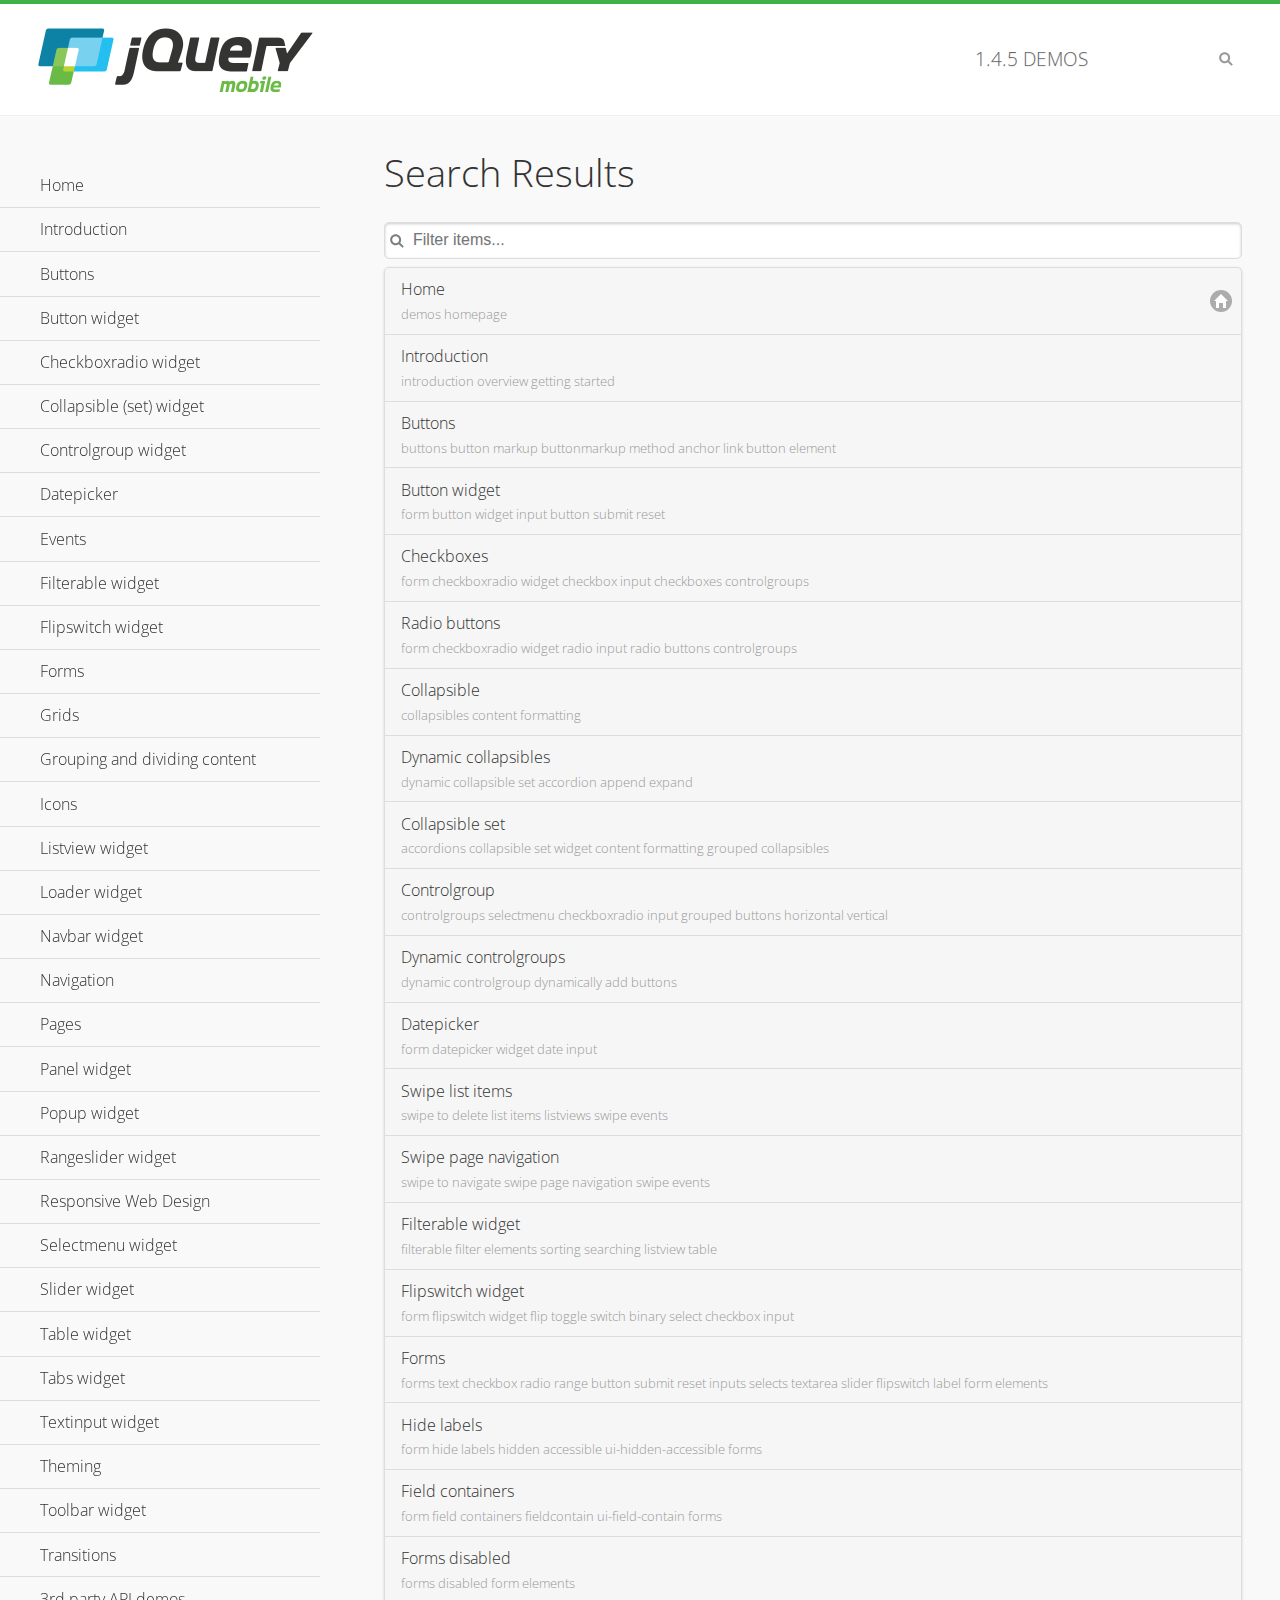
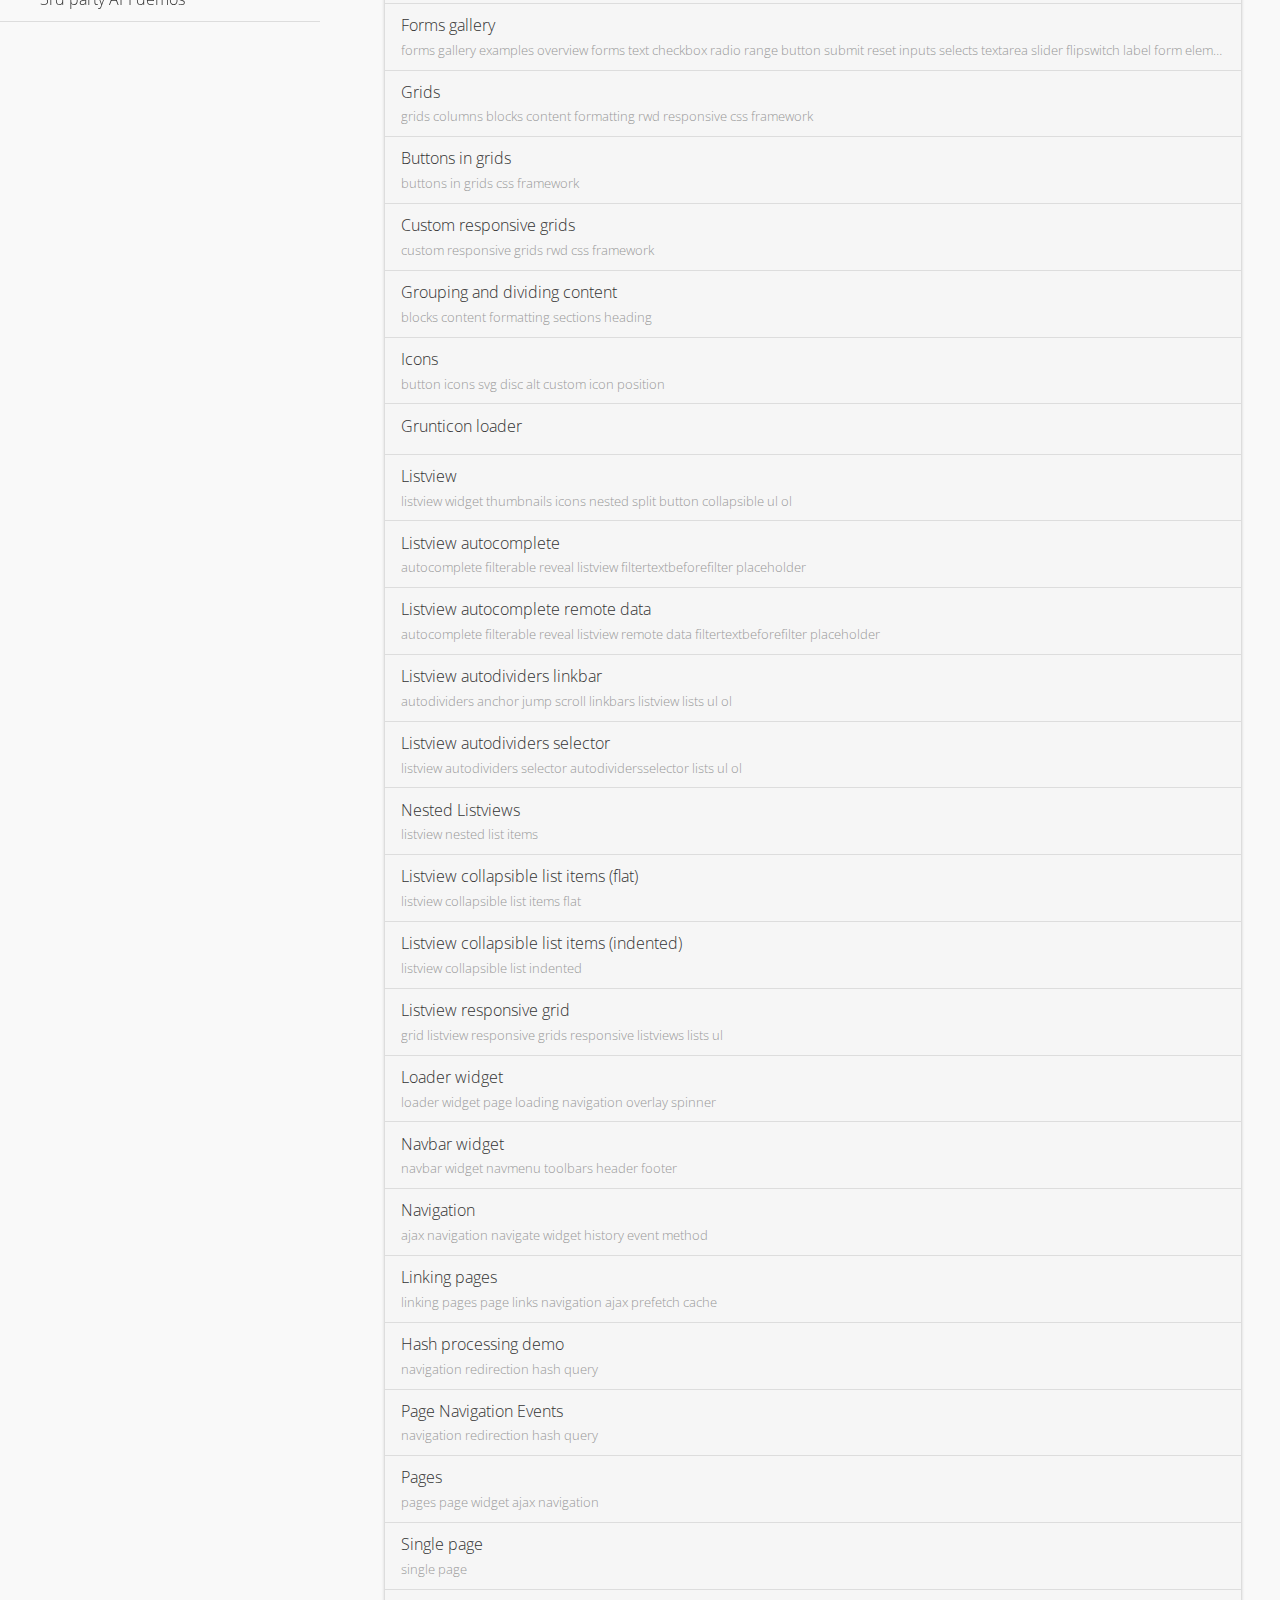
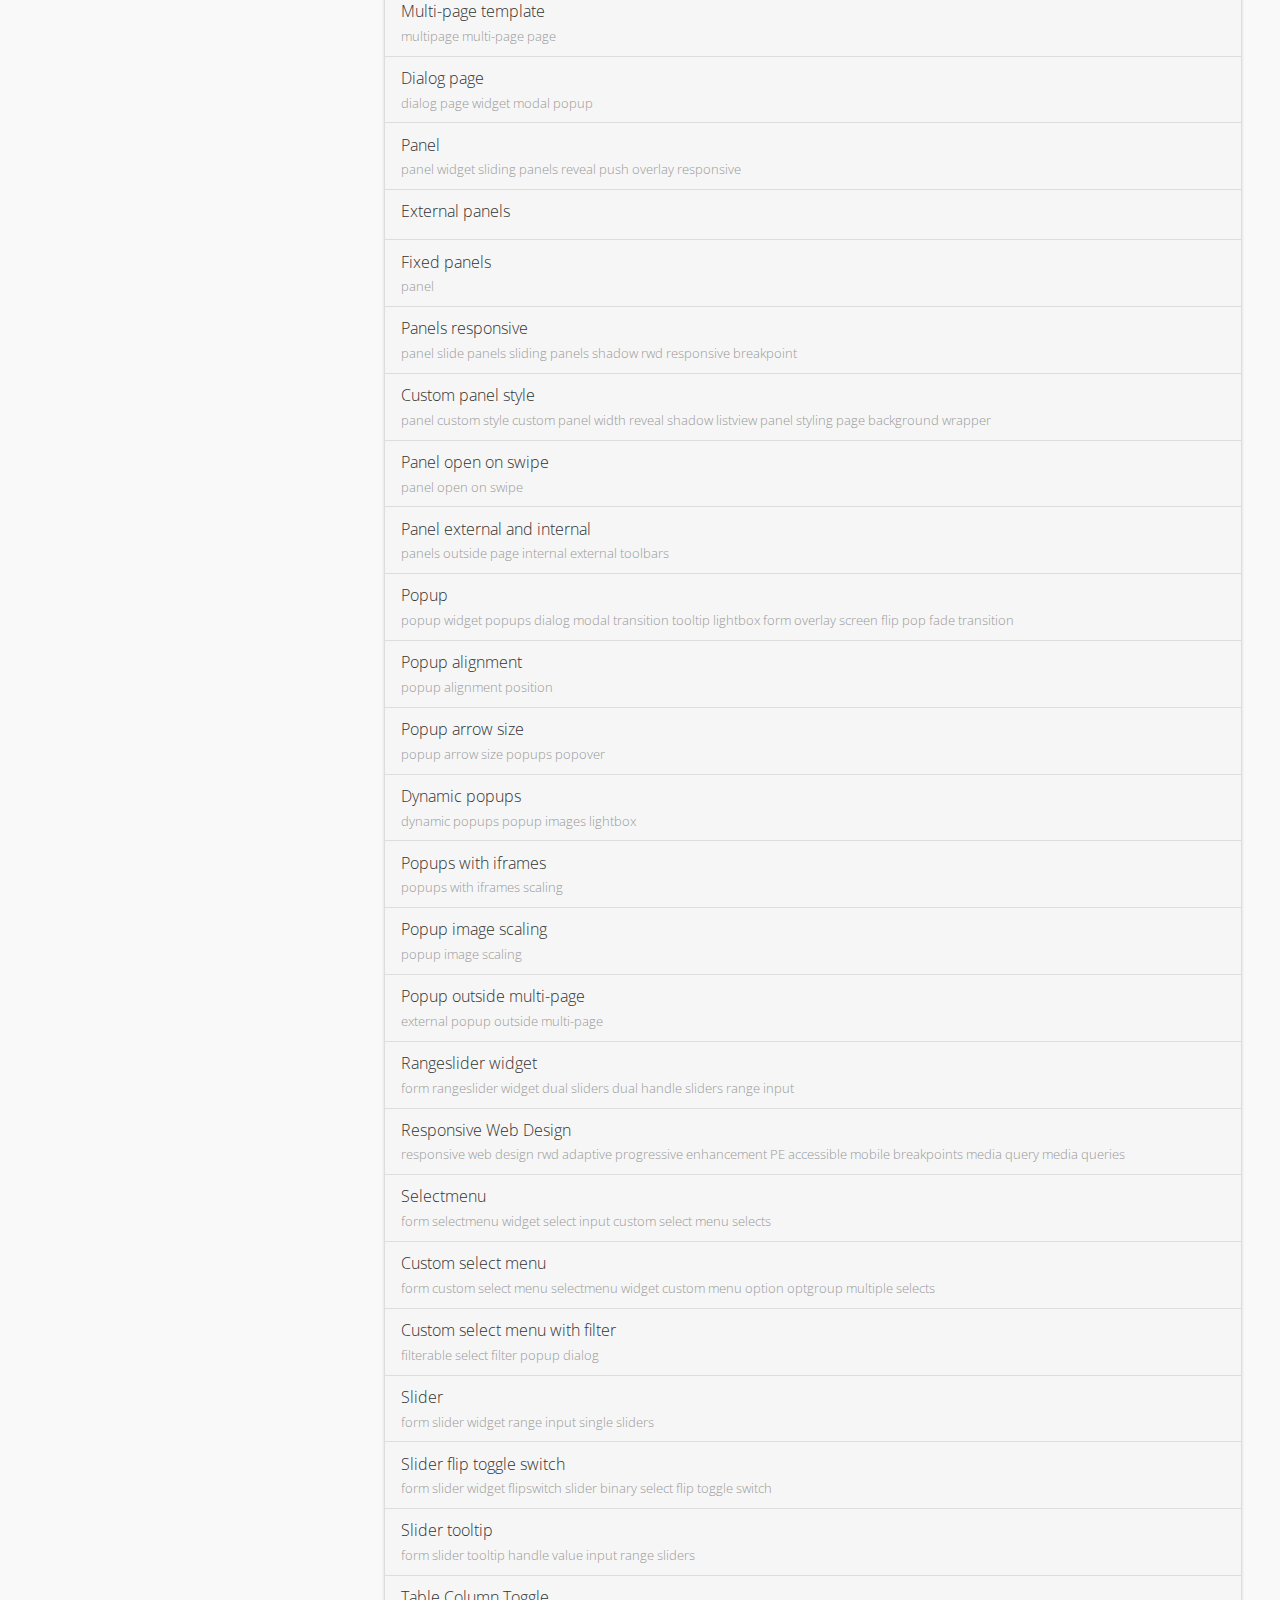
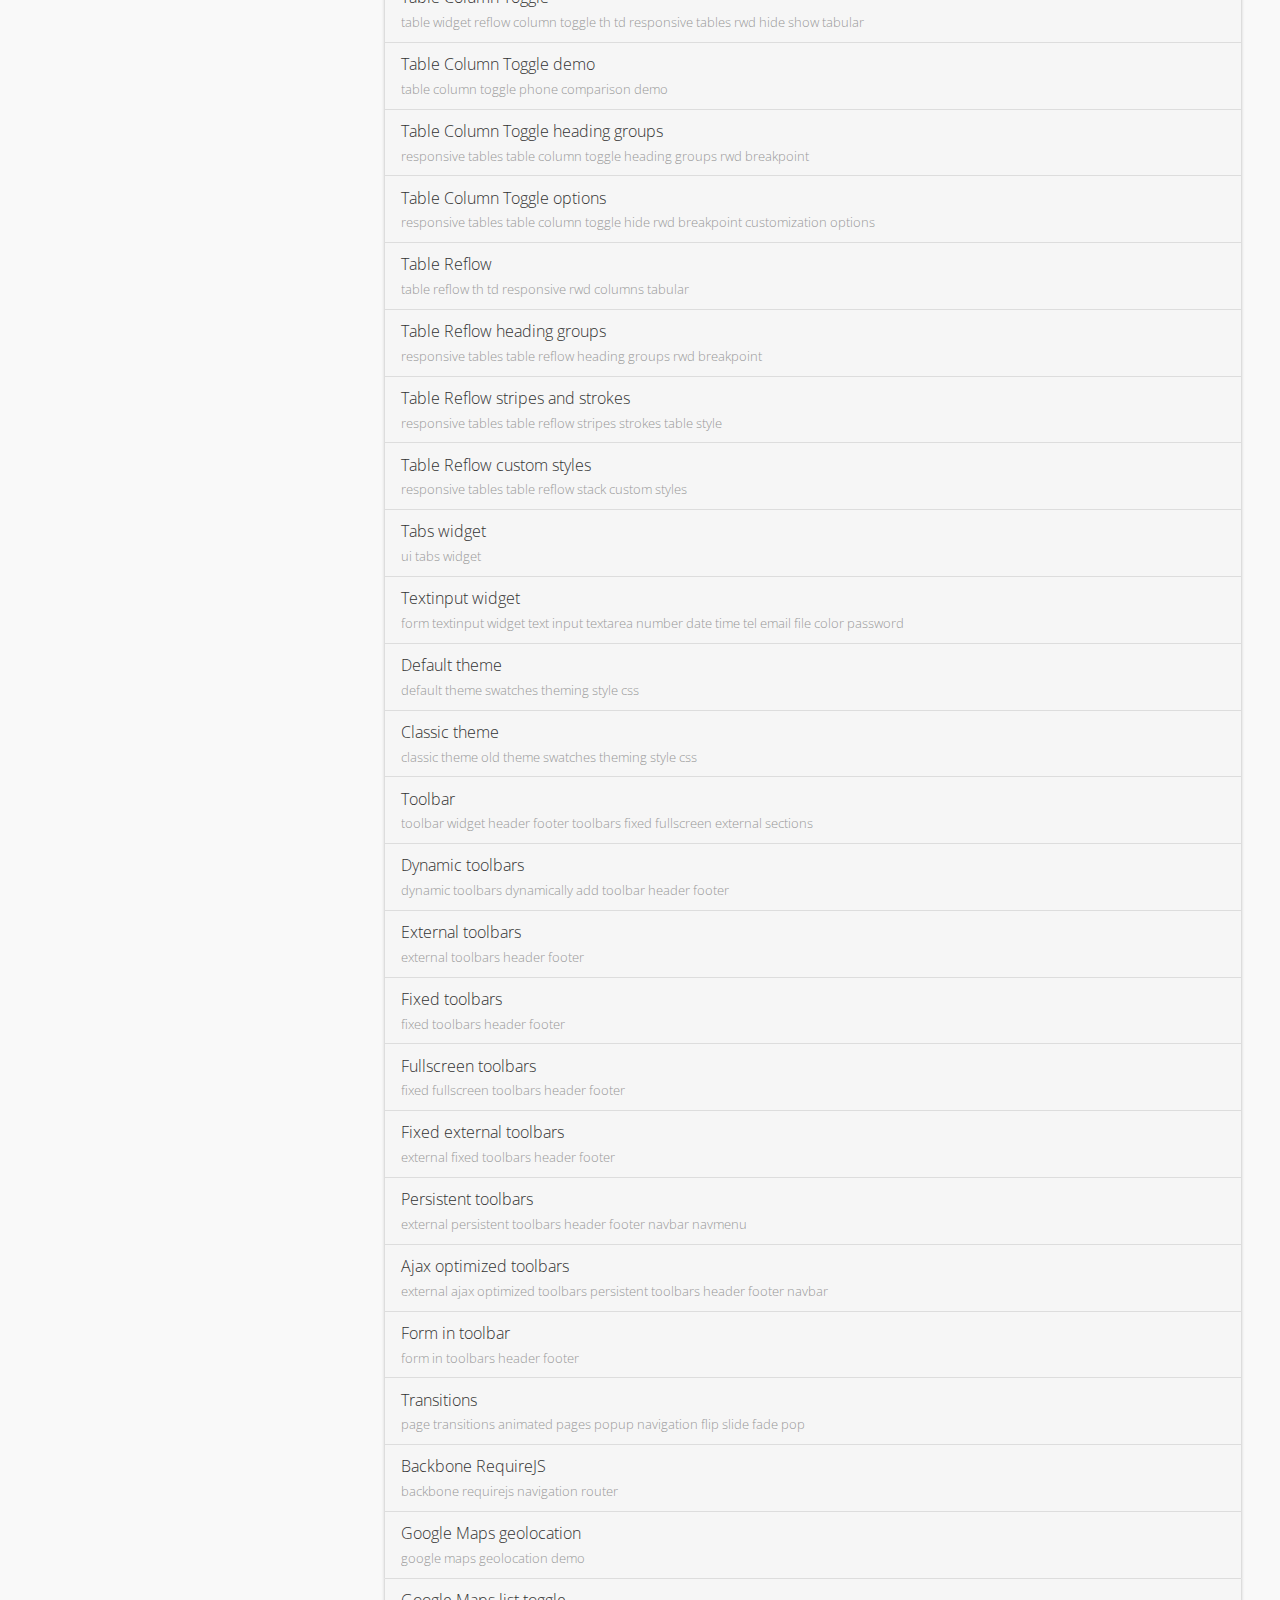
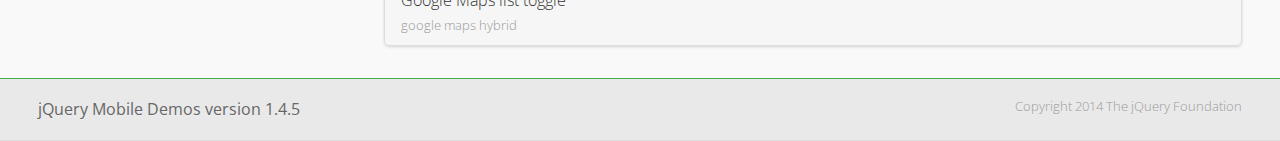
<file: www/jqueryMobile/demos/_search/index.html>
<!DOCTYPE html>
<html>
<head>
	<meta charset="utf-8">
	<meta name="viewport" content="width=device-width, initial-scale=1">
	<title>jQuery Mobile Demos</title>
	<link rel="stylesheet" href="../css/themes/default/jquery.mobile-1.4.5.min.css">
	<link rel="stylesheet" href="../_assets/css/jqm-demos.css">
	<link rel="shortcut icon" href="../_assets/favicon.ico">
    <link rel="stylesheet" href="http://fonts.googleapis.com/css?family=Open+Sans:300,400,700">
	<script src="../js/jquery.js"></script>
	<script src="../_assets/js/index.js"></script>
	<script src="../js/jquery.mobile-1.4.5.min.js"></script>

</head>
<body>
<div data-role="page" class="jqm-demos jqm-demos-index jqm-demos-search-results">

	<div data-role="header" class="jqm-header">
		<h2><a href="../" title="jQuery Mobile Demos home"><img src="../_assets/img/jquery-logo.png" alt="jQuery Mobile"></a></h2>
		<p><span class="jqm-version"></span> Demos</p>
		<a href="#" class="jqm-navmenu-link ui-btn ui-btn-icon-notext ui-corner-all ui-icon-bars ui-nodisc-icon ui-alt-icon ui-btn-left">Menu</a>
		<a href="#" class="jqm-search-link ui-btn ui-btn-icon-notext ui-corner-all ui-icon-search ui-nodisc-icon ui-alt-icon ui-btn-right">Search</a>
	</div><!-- /header -->

	<div role="main" class="ui-content jqm-content">

		<h1>Search Results</h1>

        <div class="jqm-search-results-wrap">
	        <ul class="jqm-list jqm-search-results-list">
<li data-filtertext="demos homepage" data-icon="home"><a href=".././">Home</a></li>
<li data-filtertext="introduction overview getting started"><a href="../intro/" data-ajax="false">Introduction</a></li>
<li data-filtertext="buttons button markup buttonmarkup method anchor link button element"><a href="../button-markup/" data-ajax="false">Buttons</a></li>
<li data-filtertext="form button widget input button submit reset"><a href="../button/" data-ajax="false">Button widget</a></li>
<li data-role="collapsible" data-enhanced="true" data-collapsed-icon="carat-d" data-expanded-icon="carat-u" data-iconpos="right" data-inset="false" class="ui-collapsible ui-collapsible-themed-content ui-collapsible-collapsed">
	<h3 class="ui-collapsible-heading ui-collapsible-heading-collapsed">
		<a href="#" class="ui-collapsible-heading-toggle ui-btn ui-btn-icon-right ui-btn-inherit ui-icon-carat-d">
		    Checkboxradio widget<span class="ui-collapsible-heading-status"> click to expand contents</span>
		</a>
	</h3>
	<div class="ui-collapsible-content ui-body-inherit ui-collapsible-content-collapsed" aria-hidden="true">
		<ul>
			<li data-filtertext="form checkboxradio widget checkbox input checkboxes controlgroups"><a href="../checkboxradio-checkbox/" data-ajax="false">Checkboxes</a></li>
			<li data-filtertext="form checkboxradio widget radio input radio buttons controlgroups"><a href="../checkboxradio-radio/" data-ajax="false">Radio buttons</a></li>
		</ul>
	</div>
</li>
<li data-role="collapsible" data-enhanced="true" data-collapsed-icon="carat-d" data-expanded-icon="carat-u" data-iconpos="right" data-inset="false" class="ui-collapsible ui-collapsible-themed-content ui-collapsible-collapsed">
	<h3 class="ui-collapsible-heading ui-collapsible-heading-collapsed">
		<a href="#" class="ui-collapsible-heading-toggle ui-btn ui-btn-icon-right ui-btn-inherit ui-icon-carat-d">
			Collapsible (set) widget<span class="ui-collapsible-heading-status"> click to expand contents</span>
		</a>
	</h3>
	<div class="ui-collapsible-content ui-body-inherit ui-collapsible-content-collapsed" aria-hidden="true">
		<ul>
			<li data-filtertext="collapsibles content formatting"><a href="../collapsible/" data-ajax="false">Collapsible</a></li>
			<li data-filtertext="dynamic collapsible set accordion append expand"><a href="../collapsible-dynamic/" data-ajax="false">Dynamic collapsibles</a></li>
			<li data-filtertext="accordions collapsible set widget content formatting grouped collapsibles"><a href="../collapsibleset/" data-ajax="false">Collapsible set</a></li>
		</ul>
	</div>
</li>
<li data-role="collapsible" data-enhanced="true" data-collapsed-icon="carat-d" data-expanded-icon="carat-u" data-iconpos="right" data-inset="false" class="ui-collapsible ui-collapsible-themed-content ui-collapsible-collapsed">
	<h3 class="ui-collapsible-heading ui-collapsible-heading-collapsed">
		<a href="#" class="ui-collapsible-heading-toggle ui-btn ui-btn-icon-right ui-btn-inherit ui-icon-carat-d">
			Controlgroup widget<span class="ui-collapsible-heading-status"> click to expand contents</span>
		</a>
	</h3>
	<div class="ui-collapsible-content ui-body-inherit ui-collapsible-content-collapsed" aria-hidden="true">
		<ul>
			<li data-filtertext="controlgroups selectmenu checkboxradio input grouped buttons horizontal vertical"><a href="../controlgroup/" data-ajax="false">Controlgroup</a></li>
			<li data-filtertext="dynamic controlgroup dynamically add buttons"><a href="../controlgroup-dynamic/" data-ajax="false">Dynamic controlgroups</a></li>
		</ul>
	</div>
</li>
<li data-filtertext="form datepicker widget date input"><a href="../datepicker/" data-ajax="false">Datepicker</a></li>
<li data-role="collapsible" data-enhanced="true" data-collapsed-icon="carat-d" data-expanded-icon="carat-u" data-iconpos="right" data-inset="false" class="ui-collapsible ui-collapsible-themed-content ui-collapsible-collapsed">
	<h3 class="ui-collapsible-heading ui-collapsible-heading-collapsed">
		<a href="#" class="ui-collapsible-heading-toggle ui-btn ui-btn-icon-right ui-btn-inherit ui-icon-carat-d">
			Events<span class="ui-collapsible-heading-status"> click to expand contents</span>
		</a>
	</h3>
	<div class="ui-collapsible-content ui-body-inherit ui-collapsible-content-collapsed" aria-hidden="true">
		<ul>
			<li data-filtertext="swipe to delete list items listviews swipe events"><a href="../swipe-list/" data-ajax="false">Swipe list items</a></li>
			<li data-filtertext="swipe to navigate swipe page navigation swipe events"><a href="../swipe-page/" data-ajax="false">Swipe page navigation</a></li>
		</ul>
	</div>
</li>
<li data-filtertext="filterable filter elements sorting searching listview table"><a href="../filterable/" data-ajax="false">Filterable widget</a></li>
<li data-filtertext="form flipswitch widget flip toggle switch binary select checkbox input"><a href="../flipswitch/" data-ajax="false">Flipswitch widget</a></li>
<li data-role="collapsible" data-enhanced="true" data-collapsed-icon="carat-d" data-expanded-icon="carat-u" data-iconpos="right" data-inset="false" class="ui-collapsible ui-collapsible-themed-content ui-collapsible-collapsed">
	<h3 class="ui-collapsible-heading ui-collapsible-heading-collapsed">
		<a href="#" class="ui-collapsible-heading-toggle ui-btn ui-btn-icon-right ui-btn-inherit ui-icon-carat-d">
			Forms<span class="ui-collapsible-heading-status"> click to expand contents</span>
		</a>
	</h3>
	<div class="ui-collapsible-content ui-body-inherit ui-collapsible-content-collapsed" aria-hidden="true">
		<ul>
			<li data-filtertext="forms text checkbox radio range button submit reset inputs selects textarea slider flipswitch label form elements"><a href="../forms/" data-ajax="false">Forms</a></li>
			<li data-filtertext="form hide labels hidden accessible ui-hidden-accessible forms"><a href="../forms-label-hidden-accessible/" data-ajax="false">Hide labels</a></li>
			<li data-filtertext="form field containers fieldcontain ui-field-contain forms"><a href="../forms-field-contain/" data-ajax="false">Field containers</a></li>
			<li data-filtertext="forms disabled form elements"><a href="../forms-disabled/" data-ajax="false">Forms disabled</a></li>
			<li data-filtertext="forms gallery examples overview forms text checkbox radio range button submit reset inputs selects textarea slider flipswitch label form elements"><a href="../forms-gallery/" data-ajax="false">Forms gallery</a></li>
		</ul>
	</div>
</li>
<li data-role="collapsible" data-enhanced="true" data-collapsed-icon="carat-d" data-expanded-icon="carat-u" data-iconpos="right" data-inset="false" class="ui-collapsible ui-collapsible-themed-content ui-collapsible-collapsed">
	<h3 class="ui-collapsible-heading ui-collapsible-heading-collapsed">
		<a href="#" class="ui-collapsible-heading-toggle ui-btn ui-btn-icon-right ui-btn-inherit ui-icon-carat-d">
			Grids<span class="ui-collapsible-heading-status"> click to expand contents</span>
		</a>
	</h3>
	<div class="ui-collapsible-content ui-body-inherit ui-collapsible-content-collapsed" aria-hidden="true">
		<ul>
			<li data-filtertext="grids columns blocks content formatting rwd responsive css framework"><a href="../grids/" data-ajax="false">Grids</a></li>
			<li data-filtertext="buttons in grids css framework"><a href="../grids-buttons/" data-ajax="false">Buttons in grids</a></li>
			<li data-filtertext="custom responsive grids rwd css framework"><a href="../grids-custom-responsive/" data-ajax="false">Custom responsive grids</a></li>
		</ul>
	</div>
</li>
<li data-filtertext="blocks content formatting sections heading"><a href="../body-bar-classes/" data-ajax="false">Grouping and dividing content</a></li>
<li data-role="collapsible" data-enhanced="true" data-collapsed-icon="carat-d" data-expanded-icon="carat-u" data-iconpos="right" data-inset="false" class="ui-collapsible ui-collapsible-themed-content ui-collapsible-collapsed">
	<h3 class="ui-collapsible-heading ui-collapsible-heading-collapsed">
		<a href="#" class="ui-collapsible-heading-toggle ui-btn ui-btn-icon-right ui-btn-inherit ui-icon-carat-d">
			Icons<span class="ui-collapsible-heading-status"> click to expand contents</span>
		</a>
	</h3>
	<div class="ui-collapsible-content ui-body-inherit ui-collapsible-content-collapsed" aria-hidden="true">
		<ul>
			<li data-filtertext="button icons svg disc alt custom icon position"><a href="../icons/" data-ajax="false">Icons</a></li>
			<li data-filtertext=""><a href="../icons-grunticon/" data-ajax="false">Grunticon loader</a></li>
		</ul>
	</div>
</li>
<li data-role="collapsible" data-enhanced="true" data-collapsed-icon="carat-d" data-expanded-icon="carat-u" data-iconpos="right" data-inset="false" class="ui-collapsible ui-collapsible-themed-content ui-collapsible-collapsed">
	<h3 class="ui-collapsible-heading ui-collapsible-heading-collapsed">
		<a href="#" class="ui-collapsible-heading-toggle ui-btn ui-btn-icon-right ui-btn-inherit ui-icon-carat-d">
			Listview widget<span class="ui-collapsible-heading-status"> click to expand contents</span>
		</a>
	</h3>
	<div class="ui-collapsible-content ui-body-inherit ui-collapsible-content-collapsed" aria-hidden="true">
		<ul>
			<li data-filtertext="listview widget thumbnails icons nested split button collapsible ul ol"><a href="../listview/" data-ajax="false">Listview</a></li>
			<li data-filtertext="autocomplete filterable reveal listview filtertextbeforefilter placeholder"><a href="../listview-autocomplete/" data-ajax="false">Listview autocomplete</a></li>
			<li data-filtertext="autocomplete filterable reveal listview remote data filtertextbeforefilter placeholder"><a href="../listview-autocomplete-remote/" data-ajax="false">Listview autocomplete remote data</a></li>
			<li data-filtertext="autodividers anchor jump scroll linkbars listview lists ul ol"><a href="../listview-autodividers-linkbar/" data-ajax="false">Listview autodividers linkbar</a></li>
			<li data-filtertext="listview autodividers selector autodividersselector lists ul ol"><a href="../listview-autodividers-selector/" data-ajax="false">Listview autodividers selector</a></li>
			<li data-filtertext="listview nested list items"><a href="../listview-nested-lists/" data-ajax="false">Nested Listviews</a></li>
			<li data-filtertext="listview collapsible list items flat"><a href="../listview-collapsible-item-flat/" data-ajax="false">Listview collapsible list items (flat)</a></li>
			<li data-filtertext="listview collapsible list indented"><a href="../listview-collapsible-item-indented/" data-ajax="false">Listview collapsible list items (indented)</a></li>
			<li data-filtertext="grid listview responsive grids responsive listviews lists ul"><a href="../listview-grid/" data-ajax="false">Listview responsive grid</a></li>
		</ul>
	</div>
</li>
<li data-filtertext="loader widget page loading navigation overlay spinner"><a href="../loader/" data-ajax="false">Loader widget</a></li>
<li data-filtertext="navbar widget navmenu toolbars header footer"><a href="../navbar/" data-ajax="false">Navbar widget</a></li>
<li data-role="collapsible" data-enhanced="true" data-collapsed-icon="carat-d" data-expanded-icon="carat-u" data-iconpos="right" data-inset="false" class="ui-collapsible ui-collapsible-themed-content ui-collapsible-collapsed">
	<h3 class="ui-collapsible-heading ui-collapsible-heading-collapsed">
		<a href="#" class="ui-collapsible-heading-toggle ui-btn ui-btn-icon-right ui-btn-inherit ui-icon-carat-d">
			Navigation<span class="ui-collapsible-heading-status"> click to expand contents</span>
		</a>
	</h3>
	<div class="ui-collapsible-content ui-body-inherit ui-collapsible-content-collapsed" aria-hidden="true">
		<ul>
			<li data-filtertext="ajax navigation navigate widget history event method"><a href="../navigation/" data-ajax="false">Navigation</a></li>
			<li data-filtertext="linking pages page links navigation ajax prefetch cache"><a href="../navigation-linking-pages/" data-ajax="false">Linking pages</a></li>
			<!-- <li data-filtertext="php redirect server redirection server-side navigation"><a href="../navigation-php-redirect/" data-ajax="false">PHP redirect demo</a></li>-->
			<li data-filtertext="navigation redirection hash query"><a href="../navigation-hash-processing/" data-ajax="false">Hash processing demo</a></li>
			<li data-filtertext="navigation redirection hash query"><a href="../page-events/" data-ajax="false">Page Navigation Events</a></li>
		</ul>
	</div>
</li>
<li data-role="collapsible" data-enhanced="true" data-collapsed-icon="carat-d" data-expanded-icon="carat-u" data-iconpos="right" data-inset="false" class="ui-collapsible ui-collapsible-themed-content ui-collapsible-collapsed">
	<h3 class="ui-collapsible-heading ui-collapsible-heading-collapsed">
		<a href="#" class="ui-collapsible-heading-toggle ui-btn ui-btn-icon-right ui-btn-inherit ui-icon-carat-d">
			Pages<span class="ui-collapsible-heading-status"> click to expand contents</span>
		</a>
	</h3>
	<div class="ui-collapsible-content ui-body-inherit ui-collapsible-content-collapsed" aria-hidden="true">
		<ul>
			<li data-filtertext="pages page widget ajax navigation"><a href="../pages/" data-ajax="false">Pages</a></li>
			<li data-filtertext="single page"><a href="../pages-single-page/" data-ajax="false">Single page</a></li>
			<li data-filtertext="multipage multi-page page"><a href="../pages-multi-page/" data-ajax="false">Multi-page template</a></li>
			<li data-filtertext="dialog page widget modal popup"><a href="../pages-dialog/" data-ajax="false">Dialog page</a></li>
		</ul>
	</div>
</li>
<li data-role="collapsible" data-enhanced="true" data-collapsed-icon="carat-d" data-expanded-icon="carat-u" data-iconpos="right" data-inset="false" class="ui-collapsible ui-collapsible-themed-content ui-collapsible-collapsed">
	<h3 class="ui-collapsible-heading ui-collapsible-heading-collapsed">
		<a href="#" class="ui-collapsible-heading-toggle ui-btn ui-btn-icon-right ui-btn-inherit ui-icon-carat-d">
			Panel widget<span class="ui-collapsible-heading-status"> click to expand contents</span>
		</a>
	</h3>
	<div class="ui-collapsible-content ui-body-inherit ui-collapsible-content-collapsed" aria-hidden="true">
		<ul>
			<li data-filtertext="panel widget sliding panels reveal push overlay responsive"><a href="../panel/" data-ajax="false">Panel</a></li>
			<li data-filtertext=""><a href="../panel-external/" data-ajax="false">External panels</a></li>
			<li data-filtertext="panel "><a href="../panel-fixed/" data-ajax="false">Fixed panels</a></li>
			<li data-filtertext="panel slide panels sliding panels shadow rwd responsive breakpoint"><a href="../panel-responsive/" data-ajax="false">Panels responsive</a></li>
			<li data-filtertext="panel custom style custom panel width reveal shadow listview panel styling page background wrapper"><a href="../panel-styling/" data-ajax="false">Custom panel style</a></li>
			<li data-filtertext="panel open on swipe"><a href="../panel-swipe-open/" data-ajax="false">Panel open on swipe</a></li>
			<li data-filtertext="panels outside page internal external toolbars"><a href="../panel-external-internal/" data-ajax="false">Panel external and internal</a></li>
		</ul>
	</div>
</li>
<li data-role="collapsible" data-enhanced="true" data-collapsed-icon="carat-d" data-expanded-icon="carat-u" data-iconpos="right" data-inset="false" class="ui-collapsible ui-collapsible-themed-content ui-collapsible-collapsed">
	<h3 class="ui-collapsible-heading ui-collapsible-heading-collapsed">
		<a href="#" class="ui-collapsible-heading-toggle ui-btn ui-btn-icon-right ui-btn-inherit ui-icon-carat-d">
			Popup widget<span class="ui-collapsible-heading-status"> click to expand contents</span>
		</a>
	</h3>
	<div class="ui-collapsible-content ui-body-inherit ui-collapsible-content-collapsed" aria-hidden="true">
		<ul>
			<li data-filtertext="popup widget popups dialog modal transition tooltip lightbox form overlay screen flip pop fade transition"><a href="../popup/" data-ajax="false">Popup</a></li>
			<li data-filtertext="popup alignment position"><a href="../popup-alignment/" data-ajax="false">Popup alignment</a></li>
			<li data-filtertext="popup arrow size popups popover"><a href="../popup-arrow-size/" data-ajax="false">Popup arrow size</a></li>
			<li data-filtertext="dynamic popups popup images lightbox"><a href="../popup-dynamic/" data-ajax="false">Dynamic popups</a></li>
			<li data-filtertext="popups with iframes scaling"><a href="../popup-iframe/" data-ajax="false">Popups with iframes</a></li>
			<li data-filtertext="popup image scaling"><a href="../popup-image-scaling/" data-ajax="false">Popup image scaling</a></li>
			<li data-filtertext="external popup outside multi-page"><a href="../popup-outside-multipage/" data-ajax="false">Popup outside multi-page</a></li>
		</ul>
	</div>
</li>
<li data-filtertext="form rangeslider widget dual sliders dual handle sliders range input"><a href="../rangeslider/" data-ajax="false">Rangeslider widget</a></li>
<li data-filtertext="responsive web design rwd adaptive progressive enhancement PE accessible mobile breakpoints media query media queries"><a href="../rwd/" data-ajax="false">Responsive Web Design</a></li>
<li data-role="collapsible" data-enhanced="true" data-collapsed-icon="carat-d" data-expanded-icon="carat-u" data-iconpos="right" data-inset="false" class="ui-collapsible ui-collapsible-themed-content ui-collapsible-collapsed">
	<h3 class="ui-collapsible-heading ui-collapsible-heading-collapsed">
		<a href="#" class="ui-collapsible-heading-toggle ui-btn ui-btn-icon-right ui-btn-inherit ui-icon-carat-d">
			Selectmenu widget<span class="ui-collapsible-heading-status"> click to expand contents</span>
		</a>
	</h3>
	<div class="ui-collapsible-content ui-body-inherit ui-collapsible-content-collapsed" aria-hidden="true">
		<ul>
			<li data-filtertext="form selectmenu widget select input custom select menu selects"><a href="../selectmenu/" data-ajax="false">Selectmenu</a></li>
			<li data-filtertext="form custom select menu selectmenu widget custom menu option optgroup multiple selects"><a href="../selectmenu-custom/" data-ajax="false">Custom select menu</a></li>
			<li data-filtertext="filterable select filter popup dialog"><a href="../selectmenu-custom-filter/" data-ajax="false">Custom select menu with filter</a></li>
		</ul>
	</div>
</li>
<li data-role="collapsible" data-enhanced="true" data-collapsed-icon="carat-d" data-expanded-icon="carat-u" data-iconpos="right" data-inset="false" class="ui-collapsible ui-collapsible-themed-content ui-collapsible-collapsed">
	<h3 class="ui-collapsible-heading ui-collapsible-heading-collapsed">
		<a href="#" class="ui-collapsible-heading-toggle ui-btn ui-btn-icon-right ui-btn-inherit ui-icon-carat-d">
			Slider widget<span class="ui-collapsible-heading-status"> click to expand contents</span>
		</a>
	</h3>
	<div class="ui-collapsible-content ui-body-inherit ui-collapsible-content-collapsed" aria-hidden="true">
		<ul>
			<li data-filtertext="form slider widget range input single sliders"><a href="../slider/" data-ajax="false">Slider</a></li>
			<li data-filtertext="form slider widget flipswitch slider binary select flip toggle switch"><a href="../slider-flipswitch/" data-ajax="false">Slider flip toggle switch</a></li>
			<li data-filtertext="form slider tooltip handle value input range sliders"><a href="../slider-tooltip/" data-ajax="false">Slider tooltip</a></li>
		</ul>
	</div>
</li>
<li data-role="collapsible" data-enhanced="true" data-collapsed-icon="carat-d" data-expanded-icon="carat-u" data-iconpos="right" data-inset="false" class="ui-collapsible ui-collapsible-themed-content ui-collapsible-collapsed">
	<h3 class="ui-collapsible-heading ui-collapsible-heading-collapsed">
		<a href="#" class="ui-collapsible-heading-toggle ui-btn ui-btn-icon-right ui-btn-inherit ui-icon-carat-d">
			Table widget<span class="ui-collapsible-heading-status"> click to expand contents</span>
		</a>
	</h3>
	<div class="ui-collapsible-content ui-body-inherit ui-collapsible-content-collapsed" aria-hidden="true">
		<ul>
			<li data-filtertext="table widget reflow column toggle th td responsive tables rwd hide show tabular"><a href="../table-column-toggle/" data-ajax="false">Table Column Toggle</a></li>
			<li data-filtertext="table column toggle phone comparison demo"><a href="../table-column-toggle-example/" data-ajax="false">Table Column Toggle demo</a></li>
			<li data-filtertext="responsive tables table column toggle heading groups rwd breakpoint"><a href="../table-column-toggle-heading-groups/" data-ajax="false">Table Column Toggle heading groups</a></li>
			<li data-filtertext="responsive tables table column toggle hide rwd breakpoint customization options"><a href="../table-column-toggle-options/" data-ajax="false">Table Column Toggle options</a></li>
			<li data-filtertext="table reflow th td responsive rwd columns tabular"><a href="../table-reflow/" data-ajax="false">Table Reflow</a></li>
			<li data-filtertext="responsive tables table reflow heading groups rwd breakpoint"><a href="../table-reflow-heading-groups/" data-ajax="false">Table Reflow heading groups</a></li>
			<li data-filtertext="responsive tables table reflow stripes strokes table style"><a href="../table-reflow-stripes-strokes/" data-ajax="false">Table Reflow stripes and strokes</a></li>
			<li data-filtertext="responsive tables table reflow stack custom styles"><a href="../table-reflow-styling/" data-ajax="false">Table Reflow custom styles</a></li>
		</ul>
	</div>
</li>
<li data-filtertext="ui tabs widget"><a href="../tabs/" data-ajax="false">Tabs widget</a></li>
<li data-filtertext="form textinput widget text input textarea number date time tel email file color password"><a href="../textinput/" data-ajax="false">Textinput widget</a></li>
<li data-role="collapsible" data-enhanced="true" data-collapsed-icon="carat-d" data-expanded-icon="carat-u" data-iconpos="right" data-inset="false" class="ui-collapsible ui-collapsible-themed-content ui-collapsible-collapsed">
	<h3 class="ui-collapsible-heading ui-collapsible-heading-collapsed">
		<a href="#" class="ui-collapsible-heading-toggle ui-btn ui-btn-icon-right ui-btn-inherit ui-icon-carat-d">
			Theming<span class="ui-collapsible-heading-status"> click to expand contents</span>
		</a>
	</h3>
	<div class="ui-collapsible-content ui-body-inherit ui-collapsible-content-collapsed" aria-hidden="true">
		<ul>
			<li data-filtertext="default theme swatches theming style css"><a href="../theme-default/" data-ajax="false">Default theme</a></li>
			<li data-filtertext="classic theme old theme swatches theming style css"><a href="../theme-classic/" data-ajax="false">Classic theme</a></li>
		</ul>
	</div>
</li>
<li data-role="collapsible" data-enhanced="true" data-collapsed-icon="carat-d" data-expanded-icon="carat-u" data-iconpos="right" data-inset="false" class="ui-collapsible ui-collapsible-themed-content ui-collapsible-collapsed">
	<h3 class="ui-collapsible-heading ui-collapsible-heading-collapsed">
		<a href="#" class="ui-collapsible-heading-toggle ui-btn ui-btn-icon-right ui-btn-inherit ui-icon-carat-d">
			Toolbar widget<span class="ui-collapsible-heading-status"> click to expand contents</span>
		</a>
	</h3>
	<div class="ui-collapsible-content ui-body-inherit ui-collapsible-content-collapsed" aria-hidden="true">
		<ul>
			<li data-filtertext="toolbar widget header footer toolbars fixed fullscreen external sections"><a href="../toolbar/" data-ajax="false">Toolbar</a></li>
			<li data-filtertext="dynamic toolbars dynamically add toolbar header footer"><a href="../toolbar-dynamic/" data-ajax="false">Dynamic toolbars</a></li>
			<li data-filtertext="external toolbars header footer"><a href="../toolbar-external/" data-ajax="false">External toolbars</a></li>
			<li data-filtertext="fixed toolbars header footer"><a href="../toolbar-fixed/" data-ajax="false">Fixed toolbars</a></li>
			<li data-filtertext="fixed fullscreen toolbars header footer"><a href="../toolbar-fixed-fullscreen/" data-ajax="false">Fullscreen toolbars</a></li>
			<li data-filtertext="external fixed toolbars header footer"><a href="../toolbar-fixed-external/" data-ajax="false">Fixed external toolbars</a></li>
			<li data-filtertext="external persistent toolbars header footer navbar navmenu"><a href="../toolbar-fixed-persistent/" data-ajax="false">Persistent toolbars</a></li>
			<li data-filtertext="external ajax optimized toolbars persistent toolbars header footer navbar"><a href="../toolbar-fixed-persistent-optimized/" data-ajax="false">Ajax optimized toolbars</a></li>
			<li data-filtertext="form in toolbars header footer"><a href="../toolbar-fixed-forms/" data-ajax="false">Form in toolbar</a></li>
		</ul>
	</div>
</li>
<li data-filtertext="page transitions animated pages popup navigation flip slide fade pop"><a href="../transitions/" data-ajax="false">Transitions</a></li>
<li data-role="collapsible" data-enhanced="true" data-collapsed-icon="carat-d" data-expanded-icon="carat-u" data-iconpos="right" data-inset="false" class="ui-collapsible ui-collapsible-themed-content ui-collapsible-collapsed">
	<h3 class="ui-collapsible-heading ui-collapsible-heading-collapsed">
		<a href="#" class="ui-collapsible-heading-toggle ui-btn ui-btn-icon-right ui-btn-inherit ui-icon-carat-d">
			3rd party API demos<span class="ui-collapsible-heading-status"> click to expand contents</span>
		</a>
	</h3>
	<div class="ui-collapsible-content ui-body-inherit ui-collapsible-content-collapsed" aria-hidden="true">
		<ul>
			<li data-filtertext="backbone requirejs navigation router"><a href="../backbone-requirejs/" data-ajax="false">Backbone RequireJS</a></li>
			<li data-filtertext="google maps geolocation demo"><a href="../map-geolocation/" data-ajax="false">Google Maps geolocation</a></li>
			<li data-filtertext="google maps hybrid"><a href="../map-list-toggle/" data-ajax="false">Google Maps list toggle</a></li>
		</ul>
	</div>
</li>



	        </ul>
	    </div>

	</div><!-- /content -->
	    <div data-role="panel" class="jqm-navmenu-panel" data-position="left" data-display="overlay" data-theme="a">
	    	<ul class="jqm-list ui-alt-icon ui-nodisc-icon">
<li data-filtertext="demos homepage" data-icon="home"><a href=".././">Home</a></li>
<li data-filtertext="introduction overview getting started"><a href="../intro/" data-ajax="false">Introduction</a></li>
<li data-filtertext="buttons button markup buttonmarkup method anchor link button element"><a href="../button-markup/" data-ajax="false">Buttons</a></li>
<li data-filtertext="form button widget input button submit reset"><a href="../button/" data-ajax="false">Button widget</a></li>
<li data-role="collapsible" data-enhanced="true" data-collapsed-icon="carat-d" data-expanded-icon="carat-u" data-iconpos="right" data-inset="false" class="ui-collapsible ui-collapsible-themed-content ui-collapsible-collapsed">
	<h3 class="ui-collapsible-heading ui-collapsible-heading-collapsed">
		<a href="#" class="ui-collapsible-heading-toggle ui-btn ui-btn-icon-right ui-btn-inherit ui-icon-carat-d">
		    Checkboxradio widget<span class="ui-collapsible-heading-status"> click to expand contents</span>
		</a>
	</h3>
	<div class="ui-collapsible-content ui-body-inherit ui-collapsible-content-collapsed" aria-hidden="true">
		<ul>
			<li data-filtertext="form checkboxradio widget checkbox input checkboxes controlgroups"><a href="../checkboxradio-checkbox/" data-ajax="false">Checkboxes</a></li>
			<li data-filtertext="form checkboxradio widget radio input radio buttons controlgroups"><a href="../checkboxradio-radio/" data-ajax="false">Radio buttons</a></li>
		</ul>
	</div>
</li>
<li data-role="collapsible" data-enhanced="true" data-collapsed-icon="carat-d" data-expanded-icon="carat-u" data-iconpos="right" data-inset="false" class="ui-collapsible ui-collapsible-themed-content ui-collapsible-collapsed">
	<h3 class="ui-collapsible-heading ui-collapsible-heading-collapsed">
		<a href="#" class="ui-collapsible-heading-toggle ui-btn ui-btn-icon-right ui-btn-inherit ui-icon-carat-d">
			Collapsible (set) widget<span class="ui-collapsible-heading-status"> click to expand contents</span>
		</a>
	</h3>
	<div class="ui-collapsible-content ui-body-inherit ui-collapsible-content-collapsed" aria-hidden="true">
		<ul>
			<li data-filtertext="collapsibles content formatting"><a href="../collapsible/" data-ajax="false">Collapsible</a></li>
			<li data-filtertext="dynamic collapsible set accordion append expand"><a href="../collapsible-dynamic/" data-ajax="false">Dynamic collapsibles</a></li>
			<li data-filtertext="accordions collapsible set widget content formatting grouped collapsibles"><a href="../collapsibleset/" data-ajax="false">Collapsible set</a></li>
		</ul>
	</div>
</li>
<li data-role="collapsible" data-enhanced="true" data-collapsed-icon="carat-d" data-expanded-icon="carat-u" data-iconpos="right" data-inset="false" class="ui-collapsible ui-collapsible-themed-content ui-collapsible-collapsed">
	<h3 class="ui-collapsible-heading ui-collapsible-heading-collapsed">
		<a href="#" class="ui-collapsible-heading-toggle ui-btn ui-btn-icon-right ui-btn-inherit ui-icon-carat-d">
			Controlgroup widget<span class="ui-collapsible-heading-status"> click to expand contents</span>
		</a>
	</h3>
	<div class="ui-collapsible-content ui-body-inherit ui-collapsible-content-collapsed" aria-hidden="true">
		<ul>
			<li data-filtertext="controlgroups selectmenu checkboxradio input grouped buttons horizontal vertical"><a href="../controlgroup/" data-ajax="false">Controlgroup</a></li>
			<li data-filtertext="dynamic controlgroup dynamically add buttons"><a href="../controlgroup-dynamic/" data-ajax="false">Dynamic controlgroups</a></li>
		</ul>
	</div>
</li>
<li data-filtertext="form datepicker widget date input"><a href="../datepicker/" data-ajax="false">Datepicker</a></li>
<li data-role="collapsible" data-enhanced="true" data-collapsed-icon="carat-d" data-expanded-icon="carat-u" data-iconpos="right" data-inset="false" class="ui-collapsible ui-collapsible-themed-content ui-collapsible-collapsed">
	<h3 class="ui-collapsible-heading ui-collapsible-heading-collapsed">
		<a href="#" class="ui-collapsible-heading-toggle ui-btn ui-btn-icon-right ui-btn-inherit ui-icon-carat-d">
			Events<span class="ui-collapsible-heading-status"> click to expand contents</span>
		</a>
	</h3>
	<div class="ui-collapsible-content ui-body-inherit ui-collapsible-content-collapsed" aria-hidden="true">
		<ul>
			<li data-filtertext="swipe to delete list items listviews swipe events"><a href="../swipe-list/" data-ajax="false">Swipe list items</a></li>
			<li data-filtertext="swipe to navigate swipe page navigation swipe events"><a href="../swipe-page/" data-ajax="false">Swipe page navigation</a></li>
		</ul>
	</div>
</li>
<li data-filtertext="filterable filter elements sorting searching listview table"><a href="../filterable/" data-ajax="false">Filterable widget</a></li>
<li data-filtertext="form flipswitch widget flip toggle switch binary select checkbox input"><a href="../flipswitch/" data-ajax="false">Flipswitch widget</a></li>
<li data-role="collapsible" data-enhanced="true" data-collapsed-icon="carat-d" data-expanded-icon="carat-u" data-iconpos="right" data-inset="false" class="ui-collapsible ui-collapsible-themed-content ui-collapsible-collapsed">
	<h3 class="ui-collapsible-heading ui-collapsible-heading-collapsed">
		<a href="#" class="ui-collapsible-heading-toggle ui-btn ui-btn-icon-right ui-btn-inherit ui-icon-carat-d">
			Forms<span class="ui-collapsible-heading-status"> click to expand contents</span>
		</a>
	</h3>
	<div class="ui-collapsible-content ui-body-inherit ui-collapsible-content-collapsed" aria-hidden="true">
		<ul>
			<li data-filtertext="forms text checkbox radio range button submit reset inputs selects textarea slider flipswitch label form elements"><a href="../forms/" data-ajax="false">Forms</a></li>
			<li data-filtertext="form hide labels hidden accessible ui-hidden-accessible forms"><a href="../forms-label-hidden-accessible/" data-ajax="false">Hide labels</a></li>
			<li data-filtertext="form field containers fieldcontain ui-field-contain forms"><a href="../forms-field-contain/" data-ajax="false">Field containers</a></li>
			<li data-filtertext="forms disabled form elements"><a href="../forms-disabled/" data-ajax="false">Forms disabled</a></li>
			<li data-filtertext="forms gallery examples overview forms text checkbox radio range button submit reset inputs selects textarea slider flipswitch label form elements"><a href="../forms-gallery/" data-ajax="false">Forms gallery</a></li>
		</ul>
	</div>
</li>
<li data-role="collapsible" data-enhanced="true" data-collapsed-icon="carat-d" data-expanded-icon="carat-u" data-iconpos="right" data-inset="false" class="ui-collapsible ui-collapsible-themed-content ui-collapsible-collapsed">
	<h3 class="ui-collapsible-heading ui-collapsible-heading-collapsed">
		<a href="#" class="ui-collapsible-heading-toggle ui-btn ui-btn-icon-right ui-btn-inherit ui-icon-carat-d">
			Grids<span class="ui-collapsible-heading-status"> click to expand contents</span>
		</a>
	</h3>
	<div class="ui-collapsible-content ui-body-inherit ui-collapsible-content-collapsed" aria-hidden="true">
		<ul>
			<li data-filtertext="grids columns blocks content formatting rwd responsive css framework"><a href="../grids/" data-ajax="false">Grids</a></li>
			<li data-filtertext="buttons in grids css framework"><a href="../grids-buttons/" data-ajax="false">Buttons in grids</a></li>
			<li data-filtertext="custom responsive grids rwd css framework"><a href="../grids-custom-responsive/" data-ajax="false">Custom responsive grids</a></li>
		</ul>
	</div>
</li>
<li data-filtertext="blocks content formatting sections heading"><a href="../body-bar-classes/" data-ajax="false">Grouping and dividing content</a></li>
<li data-role="collapsible" data-enhanced="true" data-collapsed-icon="carat-d" data-expanded-icon="carat-u" data-iconpos="right" data-inset="false" class="ui-collapsible ui-collapsible-themed-content ui-collapsible-collapsed">
	<h3 class="ui-collapsible-heading ui-collapsible-heading-collapsed">
		<a href="#" class="ui-collapsible-heading-toggle ui-btn ui-btn-icon-right ui-btn-inherit ui-icon-carat-d">
			Icons<span class="ui-collapsible-heading-status"> click to expand contents</span>
		</a>
	</h3>
	<div class="ui-collapsible-content ui-body-inherit ui-collapsible-content-collapsed" aria-hidden="true">
		<ul>
			<li data-filtertext="button icons svg disc alt custom icon position"><a href="../icons/" data-ajax="false">Icons</a></li>
			<li data-filtertext=""><a href="../icons-grunticon/" data-ajax="false">Grunticon loader</a></li>
		</ul>
	</div>
</li>
<li data-role="collapsible" data-enhanced="true" data-collapsed-icon="carat-d" data-expanded-icon="carat-u" data-iconpos="right" data-inset="false" class="ui-collapsible ui-collapsible-themed-content ui-collapsible-collapsed">
	<h3 class="ui-collapsible-heading ui-collapsible-heading-collapsed">
		<a href="#" class="ui-collapsible-heading-toggle ui-btn ui-btn-icon-right ui-btn-inherit ui-icon-carat-d">
			Listview widget<span class="ui-collapsible-heading-status"> click to expand contents</span>
		</a>
	</h3>
	<div class="ui-collapsible-content ui-body-inherit ui-collapsible-content-collapsed" aria-hidden="true">
		<ul>
			<li data-filtertext="listview widget thumbnails icons nested split button collapsible ul ol"><a href="../listview/" data-ajax="false">Listview</a></li>
			<li data-filtertext="autocomplete filterable reveal listview filtertextbeforefilter placeholder"><a href="../listview-autocomplete/" data-ajax="false">Listview autocomplete</a></li>
			<li data-filtertext="autocomplete filterable reveal listview remote data filtertextbeforefilter placeholder"><a href="../listview-autocomplete-remote/" data-ajax="false">Listview autocomplete remote data</a></li>
			<li data-filtertext="autodividers anchor jump scroll linkbars listview lists ul ol"><a href="../listview-autodividers-linkbar/" data-ajax="false">Listview autodividers linkbar</a></li>
			<li data-filtertext="listview autodividers selector autodividersselector lists ul ol"><a href="../listview-autodividers-selector/" data-ajax="false">Listview autodividers selector</a></li>
			<li data-filtertext="listview nested list items"><a href="../listview-nested-lists/" data-ajax="false">Nested Listviews</a></li>
			<li data-filtertext="listview collapsible list items flat"><a href="../listview-collapsible-item-flat/" data-ajax="false">Listview collapsible list items (flat)</a></li>
			<li data-filtertext="listview collapsible list indented"><a href="../listview-collapsible-item-indented/" data-ajax="false">Listview collapsible list items (indented)</a></li>
			<li data-filtertext="grid listview responsive grids responsive listviews lists ul"><a href="../listview-grid/" data-ajax="false">Listview responsive grid</a></li>
		</ul>
	</div>
</li>
<li data-filtertext="loader widget page loading navigation overlay spinner"><a href="../loader/" data-ajax="false">Loader widget</a></li>
<li data-filtertext="navbar widget navmenu toolbars header footer"><a href="../navbar/" data-ajax="false">Navbar widget</a></li>
<li data-role="collapsible" data-enhanced="true" data-collapsed-icon="carat-d" data-expanded-icon="carat-u" data-iconpos="right" data-inset="false" class="ui-collapsible ui-collapsible-themed-content ui-collapsible-collapsed">
	<h3 class="ui-collapsible-heading ui-collapsible-heading-collapsed">
		<a href="#" class="ui-collapsible-heading-toggle ui-btn ui-btn-icon-right ui-btn-inherit ui-icon-carat-d">
			Navigation<span class="ui-collapsible-heading-status"> click to expand contents</span>
		</a>
	</h3>
	<div class="ui-collapsible-content ui-body-inherit ui-collapsible-content-collapsed" aria-hidden="true">
		<ul>
			<li data-filtertext="ajax navigation navigate widget history event method"><a href="../navigation/" data-ajax="false">Navigation</a></li>
			<li data-filtertext="linking pages page links navigation ajax prefetch cache"><a href="../navigation-linking-pages/" data-ajax="false">Linking pages</a></li>
			<!-- <li data-filtertext="php redirect server redirection server-side navigation"><a href="../navigation-php-redirect/" data-ajax="false">PHP redirect demo</a></li>-->
			<li data-filtertext="navigation redirection hash query"><a href="../navigation-hash-processing/" data-ajax="false">Hash processing demo</a></li>
			<li data-filtertext="navigation redirection hash query"><a href="../page-events/" data-ajax="false">Page Navigation Events</a></li>
		</ul>
	</div>
</li>
<li data-role="collapsible" data-enhanced="true" data-collapsed-icon="carat-d" data-expanded-icon="carat-u" data-iconpos="right" data-inset="false" class="ui-collapsible ui-collapsible-themed-content ui-collapsible-collapsed">
	<h3 class="ui-collapsible-heading ui-collapsible-heading-collapsed">
		<a href="#" class="ui-collapsible-heading-toggle ui-btn ui-btn-icon-right ui-btn-inherit ui-icon-carat-d">
			Pages<span class="ui-collapsible-heading-status"> click to expand contents</span>
		</a>
	</h3>
	<div class="ui-collapsible-content ui-body-inherit ui-collapsible-content-collapsed" aria-hidden="true">
		<ul>
			<li data-filtertext="pages page widget ajax navigation"><a href="../pages/" data-ajax="false">Pages</a></li>
			<li data-filtertext="single page"><a href="../pages-single-page/" data-ajax="false">Single page</a></li>
			<li data-filtertext="multipage multi-page page"><a href="../pages-multi-page/" data-ajax="false">Multi-page template</a></li>
			<li data-filtertext="dialog page widget modal popup"><a href="../pages-dialog/" data-ajax="false">Dialog page</a></li>
		</ul>
	</div>
</li>
<li data-role="collapsible" data-enhanced="true" data-collapsed-icon="carat-d" data-expanded-icon="carat-u" data-iconpos="right" data-inset="false" class="ui-collapsible ui-collapsible-themed-content ui-collapsible-collapsed">
	<h3 class="ui-collapsible-heading ui-collapsible-heading-collapsed">
		<a href="#" class="ui-collapsible-heading-toggle ui-btn ui-btn-icon-right ui-btn-inherit ui-icon-carat-d">
			Panel widget<span class="ui-collapsible-heading-status"> click to expand contents</span>
		</a>
	</h3>
	<div class="ui-collapsible-content ui-body-inherit ui-collapsible-content-collapsed" aria-hidden="true">
		<ul>
			<li data-filtertext="panel widget sliding panels reveal push overlay responsive"><a href="../panel/" data-ajax="false">Panel</a></li>
			<li data-filtertext=""><a href="../panel-external/" data-ajax="false">External panels</a></li>
			<li data-filtertext="panel "><a href="../panel-fixed/" data-ajax="false">Fixed panels</a></li>
			<li data-filtertext="panel slide panels sliding panels shadow rwd responsive breakpoint"><a href="../panel-responsive/" data-ajax="false">Panels responsive</a></li>
			<li data-filtertext="panel custom style custom panel width reveal shadow listview panel styling page background wrapper"><a href="../panel-styling/" data-ajax="false">Custom panel style</a></li>
			<li data-filtertext="panel open on swipe"><a href="../panel-swipe-open/" data-ajax="false">Panel open on swipe</a></li>
			<li data-filtertext="panels outside page internal external toolbars"><a href="../panel-external-internal/" data-ajax="false">Panel external and internal</a></li>
		</ul>
	</div>
</li>
<li data-role="collapsible" data-enhanced="true" data-collapsed-icon="carat-d" data-expanded-icon="carat-u" data-iconpos="right" data-inset="false" class="ui-collapsible ui-collapsible-themed-content ui-collapsible-collapsed">
	<h3 class="ui-collapsible-heading ui-collapsible-heading-collapsed">
		<a href="#" class="ui-collapsible-heading-toggle ui-btn ui-btn-icon-right ui-btn-inherit ui-icon-carat-d">
			Popup widget<span class="ui-collapsible-heading-status"> click to expand contents</span>
		</a>
	</h3>
	<div class="ui-collapsible-content ui-body-inherit ui-collapsible-content-collapsed" aria-hidden="true">
		<ul>
			<li data-filtertext="popup widget popups dialog modal transition tooltip lightbox form overlay screen flip pop fade transition"><a href="../popup/" data-ajax="false">Popup</a></li>
			<li data-filtertext="popup alignment position"><a href="../popup-alignment/" data-ajax="false">Popup alignment</a></li>
			<li data-filtertext="popup arrow size popups popover"><a href="../popup-arrow-size/" data-ajax="false">Popup arrow size</a></li>
			<li data-filtertext="dynamic popups popup images lightbox"><a href="../popup-dynamic/" data-ajax="false">Dynamic popups</a></li>
			<li data-filtertext="popups with iframes scaling"><a href="../popup-iframe/" data-ajax="false">Popups with iframes</a></li>
			<li data-filtertext="popup image scaling"><a href="../popup-image-scaling/" data-ajax="false">Popup image scaling</a></li>
			<li data-filtertext="external popup outside multi-page"><a href="../popup-outside-multipage/" data-ajax="false">Popup outside multi-page</a></li>
		</ul>
	</div>
</li>
<li data-filtertext="form rangeslider widget dual sliders dual handle sliders range input"><a href="../rangeslider/" data-ajax="false">Rangeslider widget</a></li>
<li data-filtertext="responsive web design rwd adaptive progressive enhancement PE accessible mobile breakpoints media query media queries"><a href="../rwd/" data-ajax="false">Responsive Web Design</a></li>
<li data-role="collapsible" data-enhanced="true" data-collapsed-icon="carat-d" data-expanded-icon="carat-u" data-iconpos="right" data-inset="false" class="ui-collapsible ui-collapsible-themed-content ui-collapsible-collapsed">
	<h3 class="ui-collapsible-heading ui-collapsible-heading-collapsed">
		<a href="#" class="ui-collapsible-heading-toggle ui-btn ui-btn-icon-right ui-btn-inherit ui-icon-carat-d">
			Selectmenu widget<span class="ui-collapsible-heading-status"> click to expand contents</span>
		</a>
	</h3>
	<div class="ui-collapsible-content ui-body-inherit ui-collapsible-content-collapsed" aria-hidden="true">
		<ul>
			<li data-filtertext="form selectmenu widget select input custom select menu selects"><a href="../selectmenu/" data-ajax="false">Selectmenu</a></li>
			<li data-filtertext="form custom select menu selectmenu widget custom menu option optgroup multiple selects"><a href="../selectmenu-custom/" data-ajax="false">Custom select menu</a></li>
			<li data-filtertext="filterable select filter popup dialog"><a href="../selectmenu-custom-filter/" data-ajax="false">Custom select menu with filter</a></li>
		</ul>
	</div>
</li>
<li data-role="collapsible" data-enhanced="true" data-collapsed-icon="carat-d" data-expanded-icon="carat-u" data-iconpos="right" data-inset="false" class="ui-collapsible ui-collapsible-themed-content ui-collapsible-collapsed">
	<h3 class="ui-collapsible-heading ui-collapsible-heading-collapsed">
		<a href="#" class="ui-collapsible-heading-toggle ui-btn ui-btn-icon-right ui-btn-inherit ui-icon-carat-d">
			Slider widget<span class="ui-collapsible-heading-status"> click to expand contents</span>
		</a>
	</h3>
	<div class="ui-collapsible-content ui-body-inherit ui-collapsible-content-collapsed" aria-hidden="true">
		<ul>
			<li data-filtertext="form slider widget range input single sliders"><a href="../slider/" data-ajax="false">Slider</a></li>
			<li data-filtertext="form slider widget flipswitch slider binary select flip toggle switch"><a href="../slider-flipswitch/" data-ajax="false">Slider flip toggle switch</a></li>
			<li data-filtertext="form slider tooltip handle value input range sliders"><a href="../slider-tooltip/" data-ajax="false">Slider tooltip</a></li>
		</ul>
	</div>
</li>
<li data-role="collapsible" data-enhanced="true" data-collapsed-icon="carat-d" data-expanded-icon="carat-u" data-iconpos="right" data-inset="false" class="ui-collapsible ui-collapsible-themed-content ui-collapsible-collapsed">
	<h3 class="ui-collapsible-heading ui-collapsible-heading-collapsed">
		<a href="#" class="ui-collapsible-heading-toggle ui-btn ui-btn-icon-right ui-btn-inherit ui-icon-carat-d">
			Table widget<span class="ui-collapsible-heading-status"> click to expand contents</span>
		</a>
	</h3>
	<div class="ui-collapsible-content ui-body-inherit ui-collapsible-content-collapsed" aria-hidden="true">
		<ul>
			<li data-filtertext="table widget reflow column toggle th td responsive tables rwd hide show tabular"><a href="../table-column-toggle/" data-ajax="false">Table Column Toggle</a></li>
			<li data-filtertext="table column toggle phone comparison demo"><a href="../table-column-toggle-example/" data-ajax="false">Table Column Toggle demo</a></li>
			<li data-filtertext="responsive tables table column toggle heading groups rwd breakpoint"><a href="../table-column-toggle-heading-groups/" data-ajax="false">Table Column Toggle heading groups</a></li>
			<li data-filtertext="responsive tables table column toggle hide rwd breakpoint customization options"><a href="../table-column-toggle-options/" data-ajax="false">Table Column Toggle options</a></li>
			<li data-filtertext="table reflow th td responsive rwd columns tabular"><a href="../table-reflow/" data-ajax="false">Table Reflow</a></li>
			<li data-filtertext="responsive tables table reflow heading groups rwd breakpoint"><a href="../table-reflow-heading-groups/" data-ajax="false">Table Reflow heading groups</a></li>
			<li data-filtertext="responsive tables table reflow stripes strokes table style"><a href="../table-reflow-stripes-strokes/" data-ajax="false">Table Reflow stripes and strokes</a></li>
			<li data-filtertext="responsive tables table reflow stack custom styles"><a href="../table-reflow-styling/" data-ajax="false">Table Reflow custom styles</a></li>
		</ul>
	</div>
</li>
<li data-filtertext="ui tabs widget"><a href="../tabs/" data-ajax="false">Tabs widget</a></li>
<li data-filtertext="form textinput widget text input textarea number date time tel email file color password"><a href="../textinput/" data-ajax="false">Textinput widget</a></li>
<li data-role="collapsible" data-enhanced="true" data-collapsed-icon="carat-d" data-expanded-icon="carat-u" data-iconpos="right" data-inset="false" class="ui-collapsible ui-collapsible-themed-content ui-collapsible-collapsed">
	<h3 class="ui-collapsible-heading ui-collapsible-heading-collapsed">
		<a href="#" class="ui-collapsible-heading-toggle ui-btn ui-btn-icon-right ui-btn-inherit ui-icon-carat-d">
			Theming<span class="ui-collapsible-heading-status"> click to expand contents</span>
		</a>
	</h3>
	<div class="ui-collapsible-content ui-body-inherit ui-collapsible-content-collapsed" aria-hidden="true">
		<ul>
			<li data-filtertext="default theme swatches theming style css"><a href="../theme-default/" data-ajax="false">Default theme</a></li>
			<li data-filtertext="classic theme old theme swatches theming style css"><a href="../theme-classic/" data-ajax="false">Classic theme</a></li>
		</ul>
	</div>
</li>
<li data-role="collapsible" data-enhanced="true" data-collapsed-icon="carat-d" data-expanded-icon="carat-u" data-iconpos="right" data-inset="false" class="ui-collapsible ui-collapsible-themed-content ui-collapsible-collapsed">
	<h3 class="ui-collapsible-heading ui-collapsible-heading-collapsed">
		<a href="#" class="ui-collapsible-heading-toggle ui-btn ui-btn-icon-right ui-btn-inherit ui-icon-carat-d">
			Toolbar widget<span class="ui-collapsible-heading-status"> click to expand contents</span>
		</a>
	</h3>
	<div class="ui-collapsible-content ui-body-inherit ui-collapsible-content-collapsed" aria-hidden="true">
		<ul>
			<li data-filtertext="toolbar widget header footer toolbars fixed fullscreen external sections"><a href="../toolbar/" data-ajax="false">Toolbar</a></li>
			<li data-filtertext="dynamic toolbars dynamically add toolbar header footer"><a href="../toolbar-dynamic/" data-ajax="false">Dynamic toolbars</a></li>
			<li data-filtertext="external toolbars header footer"><a href="../toolbar-external/" data-ajax="false">External toolbars</a></li>
			<li data-filtertext="fixed toolbars header footer"><a href="../toolbar-fixed/" data-ajax="false">Fixed toolbars</a></li>
			<li data-filtertext="fixed fullscreen toolbars header footer"><a href="../toolbar-fixed-fullscreen/" data-ajax="false">Fullscreen toolbars</a></li>
			<li data-filtertext="external fixed toolbars header footer"><a href="../toolbar-fixed-external/" data-ajax="false">Fixed external toolbars</a></li>
			<li data-filtertext="external persistent toolbars header footer navbar navmenu"><a href="../toolbar-fixed-persistent/" data-ajax="false">Persistent toolbars</a></li>
			<li data-filtertext="external ajax optimized toolbars persistent toolbars header footer navbar"><a href="../toolbar-fixed-persistent-optimized/" data-ajax="false">Ajax optimized toolbars</a></li>
			<li data-filtertext="form in toolbars header footer"><a href="../toolbar-fixed-forms/" data-ajax="false">Form in toolbar</a></li>
		</ul>
	</div>
</li>
<li data-filtertext="page transitions animated pages popup navigation flip slide fade pop"><a href="../transitions/" data-ajax="false">Transitions</a></li>
<li data-role="collapsible" data-enhanced="true" data-collapsed-icon="carat-d" data-expanded-icon="carat-u" data-iconpos="right" data-inset="false" class="ui-collapsible ui-collapsible-themed-content ui-collapsible-collapsed">
	<h3 class="ui-collapsible-heading ui-collapsible-heading-collapsed">
		<a href="#" class="ui-collapsible-heading-toggle ui-btn ui-btn-icon-right ui-btn-inherit ui-icon-carat-d">
			3rd party API demos<span class="ui-collapsible-heading-status"> click to expand contents</span>
		</a>
	</h3>
	<div class="ui-collapsible-content ui-body-inherit ui-collapsible-content-collapsed" aria-hidden="true">
		<ul>
			<li data-filtertext="backbone requirejs navigation router"><a href="../backbone-requirejs/" data-ajax="false">Backbone RequireJS</a></li>
			<li data-filtertext="google maps geolocation demo"><a href="../map-geolocation/" data-ajax="false">Google Maps geolocation</a></li>
			<li data-filtertext="google maps hybrid"><a href="../map-list-toggle/" data-ajax="false">Google Maps list toggle</a></li>
		</ul>
	</div>
</li>



		     </ul>
		</div><!-- /panel -->


	<div data-role="footer" data-position="fixed" data-tap-toggle="false" class="jqm-footer">
		<p>jQuery Mobile Demos version <span class="jqm-version"></span></p>
		<p>Copyright 2014 The jQuery Foundation</p>
	</div><!-- /footer -->
	<!-- TODO: This should become an external panel so we can add input to markup (unique ID) -->
    <div data-role="panel" class="jqm-search-panel" data-position="right" data-display="overlay" data-theme="a">
		<div class="jqm-search">
			<ul class="jqm-list" data-filter-placeholder="Search demos..." data-filter-reveal="true">
<li data-filtertext="demos homepage" data-icon="home"><a href=".././">Home</a></li>
<li data-filtertext="introduction overview getting started"><a href="../intro/" data-ajax="false">Introduction</a></li>
<li data-filtertext="buttons button markup buttonmarkup method anchor link button element"><a href="../button-markup/" data-ajax="false">Buttons</a></li>
<li data-filtertext="form button widget input button submit reset"><a href="../button/" data-ajax="false">Button widget</a></li>
<li data-role="collapsible" data-enhanced="true" data-collapsed-icon="carat-d" data-expanded-icon="carat-u" data-iconpos="right" data-inset="false" class="ui-collapsible ui-collapsible-themed-content ui-collapsible-collapsed">
	<h3 class="ui-collapsible-heading ui-collapsible-heading-collapsed">
		<a href="#" class="ui-collapsible-heading-toggle ui-btn ui-btn-icon-right ui-btn-inherit ui-icon-carat-d">
		    Checkboxradio widget<span class="ui-collapsible-heading-status"> click to expand contents</span>
		</a>
	</h3>
	<div class="ui-collapsible-content ui-body-inherit ui-collapsible-content-collapsed" aria-hidden="true">
		<ul>
			<li data-filtertext="form checkboxradio widget checkbox input checkboxes controlgroups"><a href="../checkboxradio-checkbox/" data-ajax="false">Checkboxes</a></li>
			<li data-filtertext="form checkboxradio widget radio input radio buttons controlgroups"><a href="../checkboxradio-radio/" data-ajax="false">Radio buttons</a></li>
		</ul>
	</div>
</li>
<li data-role="collapsible" data-enhanced="true" data-collapsed-icon="carat-d" data-expanded-icon="carat-u" data-iconpos="right" data-inset="false" class="ui-collapsible ui-collapsible-themed-content ui-collapsible-collapsed">
	<h3 class="ui-collapsible-heading ui-collapsible-heading-collapsed">
		<a href="#" class="ui-collapsible-heading-toggle ui-btn ui-btn-icon-right ui-btn-inherit ui-icon-carat-d">
			Collapsible (set) widget<span class="ui-collapsible-heading-status"> click to expand contents</span>
		</a>
	</h3>
	<div class="ui-collapsible-content ui-body-inherit ui-collapsible-content-collapsed" aria-hidden="true">
		<ul>
			<li data-filtertext="collapsibles content formatting"><a href="../collapsible/" data-ajax="false">Collapsible</a></li>
			<li data-filtertext="dynamic collapsible set accordion append expand"><a href="../collapsible-dynamic/" data-ajax="false">Dynamic collapsibles</a></li>
			<li data-filtertext="accordions collapsible set widget content formatting grouped collapsibles"><a href="../collapsibleset/" data-ajax="false">Collapsible set</a></li>
		</ul>
	</div>
</li>
<li data-role="collapsible" data-enhanced="true" data-collapsed-icon="carat-d" data-expanded-icon="carat-u" data-iconpos="right" data-inset="false" class="ui-collapsible ui-collapsible-themed-content ui-collapsible-collapsed">
	<h3 class="ui-collapsible-heading ui-collapsible-heading-collapsed">
		<a href="#" class="ui-collapsible-heading-toggle ui-btn ui-btn-icon-right ui-btn-inherit ui-icon-carat-d">
			Controlgroup widget<span class="ui-collapsible-heading-status"> click to expand contents</span>
		</a>
	</h3>
	<div class="ui-collapsible-content ui-body-inherit ui-collapsible-content-collapsed" aria-hidden="true">
		<ul>
			<li data-filtertext="controlgroups selectmenu checkboxradio input grouped buttons horizontal vertical"><a href="../controlgroup/" data-ajax="false">Controlgroup</a></li>
			<li data-filtertext="dynamic controlgroup dynamically add buttons"><a href="../controlgroup-dynamic/" data-ajax="false">Dynamic controlgroups</a></li>
		</ul>
	</div>
</li>
<li data-filtertext="form datepicker widget date input"><a href="../datepicker/" data-ajax="false">Datepicker</a></li>
<li data-role="collapsible" data-enhanced="true" data-collapsed-icon="carat-d" data-expanded-icon="carat-u" data-iconpos="right" data-inset="false" class="ui-collapsible ui-collapsible-themed-content ui-collapsible-collapsed">
	<h3 class="ui-collapsible-heading ui-collapsible-heading-collapsed">
		<a href="#" class="ui-collapsible-heading-toggle ui-btn ui-btn-icon-right ui-btn-inherit ui-icon-carat-d">
			Events<span class="ui-collapsible-heading-status"> click to expand contents</span>
		</a>
	</h3>
	<div class="ui-collapsible-content ui-body-inherit ui-collapsible-content-collapsed" aria-hidden="true">
		<ul>
			<li data-filtertext="swipe to delete list items listviews swipe events"><a href="../swipe-list/" data-ajax="false">Swipe list items</a></li>
			<li data-filtertext="swipe to navigate swipe page navigation swipe events"><a href="../swipe-page/" data-ajax="false">Swipe page navigation</a></li>
		</ul>
	</div>
</li>
<li data-filtertext="filterable filter elements sorting searching listview table"><a href="../filterable/" data-ajax="false">Filterable widget</a></li>
<li data-filtertext="form flipswitch widget flip toggle switch binary select checkbox input"><a href="../flipswitch/" data-ajax="false">Flipswitch widget</a></li>
<li data-role="collapsible" data-enhanced="true" data-collapsed-icon="carat-d" data-expanded-icon="carat-u" data-iconpos="right" data-inset="false" class="ui-collapsible ui-collapsible-themed-content ui-collapsible-collapsed">
	<h3 class="ui-collapsible-heading ui-collapsible-heading-collapsed">
		<a href="#" class="ui-collapsible-heading-toggle ui-btn ui-btn-icon-right ui-btn-inherit ui-icon-carat-d">
			Forms<span class="ui-collapsible-heading-status"> click to expand contents</span>
		</a>
	</h3>
	<div class="ui-collapsible-content ui-body-inherit ui-collapsible-content-collapsed" aria-hidden="true">
		<ul>
			<li data-filtertext="forms text checkbox radio range button submit reset inputs selects textarea slider flipswitch label form elements"><a href="../forms/" data-ajax="false">Forms</a></li>
			<li data-filtertext="form hide labels hidden accessible ui-hidden-accessible forms"><a href="../forms-label-hidden-accessible/" data-ajax="false">Hide labels</a></li>
			<li data-filtertext="form field containers fieldcontain ui-field-contain forms"><a href="../forms-field-contain/" data-ajax="false">Field containers</a></li>
			<li data-filtertext="forms disabled form elements"><a href="../forms-disabled/" data-ajax="false">Forms disabled</a></li>
			<li data-filtertext="forms gallery examples overview forms text checkbox radio range button submit reset inputs selects textarea slider flipswitch label form elements"><a href="../forms-gallery/" data-ajax="false">Forms gallery</a></li>
		</ul>
	</div>
</li>
<li data-role="collapsible" data-enhanced="true" data-collapsed-icon="carat-d" data-expanded-icon="carat-u" data-iconpos="right" data-inset="false" class="ui-collapsible ui-collapsible-themed-content ui-collapsible-collapsed">
	<h3 class="ui-collapsible-heading ui-collapsible-heading-collapsed">
		<a href="#" class="ui-collapsible-heading-toggle ui-btn ui-btn-icon-right ui-btn-inherit ui-icon-carat-d">
			Grids<span class="ui-collapsible-heading-status"> click to expand contents</span>
		</a>
	</h3>
	<div class="ui-collapsible-content ui-body-inherit ui-collapsible-content-collapsed" aria-hidden="true">
		<ul>
			<li data-filtertext="grids columns blocks content formatting rwd responsive css framework"><a href="../grids/" data-ajax="false">Grids</a></li>
			<li data-filtertext="buttons in grids css framework"><a href="../grids-buttons/" data-ajax="false">Buttons in grids</a></li>
			<li data-filtertext="custom responsive grids rwd css framework"><a href="../grids-custom-responsive/" data-ajax="false">Custom responsive grids</a></li>
		</ul>
	</div>
</li>
<li data-filtertext="blocks content formatting sections heading"><a href="../body-bar-classes/" data-ajax="false">Grouping and dividing content</a></li>
<li data-role="collapsible" data-enhanced="true" data-collapsed-icon="carat-d" data-expanded-icon="carat-u" data-iconpos="right" data-inset="false" class="ui-collapsible ui-collapsible-themed-content ui-collapsible-collapsed">
	<h3 class="ui-collapsible-heading ui-collapsible-heading-collapsed">
		<a href="#" class="ui-collapsible-heading-toggle ui-btn ui-btn-icon-right ui-btn-inherit ui-icon-carat-d">
			Icons<span class="ui-collapsible-heading-status"> click to expand contents</span>
		</a>
	</h3>
	<div class="ui-collapsible-content ui-body-inherit ui-collapsible-content-collapsed" aria-hidden="true">
		<ul>
			<li data-filtertext="button icons svg disc alt custom icon position"><a href="../icons/" data-ajax="false">Icons</a></li>
			<li data-filtertext=""><a href="../icons-grunticon/" data-ajax="false">Grunticon loader</a></li>
		</ul>
	</div>
</li>
<li data-role="collapsible" data-enhanced="true" data-collapsed-icon="carat-d" data-expanded-icon="carat-u" data-iconpos="right" data-inset="false" class="ui-collapsible ui-collapsible-themed-content ui-collapsible-collapsed">
	<h3 class="ui-collapsible-heading ui-collapsible-heading-collapsed">
		<a href="#" class="ui-collapsible-heading-toggle ui-btn ui-btn-icon-right ui-btn-inherit ui-icon-carat-d">
			Listview widget<span class="ui-collapsible-heading-status"> click to expand contents</span>
		</a>
	</h3>
	<div class="ui-collapsible-content ui-body-inherit ui-collapsible-content-collapsed" aria-hidden="true">
		<ul>
			<li data-filtertext="listview widget thumbnails icons nested split button collapsible ul ol"><a href="../listview/" data-ajax="false">Listview</a></li>
			<li data-filtertext="autocomplete filterable reveal listview filtertextbeforefilter placeholder"><a href="../listview-autocomplete/" data-ajax="false">Listview autocomplete</a></li>
			<li data-filtertext="autocomplete filterable reveal listview remote data filtertextbeforefilter placeholder"><a href="../listview-autocomplete-remote/" data-ajax="false">Listview autocomplete remote data</a></li>
			<li data-filtertext="autodividers anchor jump scroll linkbars listview lists ul ol"><a href="../listview-autodividers-linkbar/" data-ajax="false">Listview autodividers linkbar</a></li>
			<li data-filtertext="listview autodividers selector autodividersselector lists ul ol"><a href="../listview-autodividers-selector/" data-ajax="false">Listview autodividers selector</a></li>
			<li data-filtertext="listview nested list items"><a href="../listview-nested-lists/" data-ajax="false">Nested Listviews</a></li>
			<li data-filtertext="listview collapsible list items flat"><a href="../listview-collapsible-item-flat/" data-ajax="false">Listview collapsible list items (flat)</a></li>
			<li data-filtertext="listview collapsible list indented"><a href="../listview-collapsible-item-indented/" data-ajax="false">Listview collapsible list items (indented)</a></li>
			<li data-filtertext="grid listview responsive grids responsive listviews lists ul"><a href="../listview-grid/" data-ajax="false">Listview responsive grid</a></li>
		</ul>
	</div>
</li>
<li data-filtertext="loader widget page loading navigation overlay spinner"><a href="../loader/" data-ajax="false">Loader widget</a></li>
<li data-filtertext="navbar widget navmenu toolbars header footer"><a href="../navbar/" data-ajax="false">Navbar widget</a></li>
<li data-role="collapsible" data-enhanced="true" data-collapsed-icon="carat-d" data-expanded-icon="carat-u" data-iconpos="right" data-inset="false" class="ui-collapsible ui-collapsible-themed-content ui-collapsible-collapsed">
	<h3 class="ui-collapsible-heading ui-collapsible-heading-collapsed">
		<a href="#" class="ui-collapsible-heading-toggle ui-btn ui-btn-icon-right ui-btn-inherit ui-icon-carat-d">
			Navigation<span class="ui-collapsible-heading-status"> click to expand contents</span>
		</a>
	</h3>
	<div class="ui-collapsible-content ui-body-inherit ui-collapsible-content-collapsed" aria-hidden="true">
		<ul>
			<li data-filtertext="ajax navigation navigate widget history event method"><a href="../navigation/" data-ajax="false">Navigation</a></li>
			<li data-filtertext="linking pages page links navigation ajax prefetch cache"><a href="../navigation-linking-pages/" data-ajax="false">Linking pages</a></li>
			<!-- <li data-filtertext="php redirect server redirection server-side navigation"><a href="../navigation-php-redirect/" data-ajax="false">PHP redirect demo</a></li>-->
			<li data-filtertext="navigation redirection hash query"><a href="../navigation-hash-processing/" data-ajax="false">Hash processing demo</a></li>
			<li data-filtertext="navigation redirection hash query"><a href="../page-events/" data-ajax="false">Page Navigation Events</a></li>
		</ul>
	</div>
</li>
<li data-role="collapsible" data-enhanced="true" data-collapsed-icon="carat-d" data-expanded-icon="carat-u" data-iconpos="right" data-inset="false" class="ui-collapsible ui-collapsible-themed-content ui-collapsible-collapsed">
	<h3 class="ui-collapsible-heading ui-collapsible-heading-collapsed">
		<a href="#" class="ui-collapsible-heading-toggle ui-btn ui-btn-icon-right ui-btn-inherit ui-icon-carat-d">
			Pages<span class="ui-collapsible-heading-status"> click to expand contents</span>
		</a>
	</h3>
	<div class="ui-collapsible-content ui-body-inherit ui-collapsible-content-collapsed" aria-hidden="true">
		<ul>
			<li data-filtertext="pages page widget ajax navigation"><a href="../pages/" data-ajax="false">Pages</a></li>
			<li data-filtertext="single page"><a href="../pages-single-page/" data-ajax="false">Single page</a></li>
			<li data-filtertext="multipage multi-page page"><a href="../pages-multi-page/" data-ajax="false">Multi-page template</a></li>
			<li data-filtertext="dialog page widget modal popup"><a href="../pages-dialog/" data-ajax="false">Dialog page</a></li>
		</ul>
	</div>
</li>
<li data-role="collapsible" data-enhanced="true" data-collapsed-icon="carat-d" data-expanded-icon="carat-u" data-iconpos="right" data-inset="false" class="ui-collapsible ui-collapsible-themed-content ui-collapsible-collapsed">
	<h3 class="ui-collapsible-heading ui-collapsible-heading-collapsed">
		<a href="#" class="ui-collapsible-heading-toggle ui-btn ui-btn-icon-right ui-btn-inherit ui-icon-carat-d">
			Panel widget<span class="ui-collapsible-heading-status"> click to expand contents</span>
		</a>
	</h3>
	<div class="ui-collapsible-content ui-body-inherit ui-collapsible-content-collapsed" aria-hidden="true">
		<ul>
			<li data-filtertext="panel widget sliding panels reveal push overlay responsive"><a href="../panel/" data-ajax="false">Panel</a></li>
			<li data-filtertext=""><a href="../panel-external/" data-ajax="false">External panels</a></li>
			<li data-filtertext="panel "><a href="../panel-fixed/" data-ajax="false">Fixed panels</a></li>
			<li data-filtertext="panel slide panels sliding panels shadow rwd responsive breakpoint"><a href="../panel-responsive/" data-ajax="false">Panels responsive</a></li>
			<li data-filtertext="panel custom style custom panel width reveal shadow listview panel styling page background wrapper"><a href="../panel-styling/" data-ajax="false">Custom panel style</a></li>
			<li data-filtertext="panel open on swipe"><a href="../panel-swipe-open/" data-ajax="false">Panel open on swipe</a></li>
			<li data-filtertext="panels outside page internal external toolbars"><a href="../panel-external-internal/" data-ajax="false">Panel external and internal</a></li>
		</ul>
	</div>
</li>
<li data-role="collapsible" data-enhanced="true" data-collapsed-icon="carat-d" data-expanded-icon="carat-u" data-iconpos="right" data-inset="false" class="ui-collapsible ui-collapsible-themed-content ui-collapsible-collapsed">
	<h3 class="ui-collapsible-heading ui-collapsible-heading-collapsed">
		<a href="#" class="ui-collapsible-heading-toggle ui-btn ui-btn-icon-right ui-btn-inherit ui-icon-carat-d">
			Popup widget<span class="ui-collapsible-heading-status"> click to expand contents</span>
		</a>
	</h3>
	<div class="ui-collapsible-content ui-body-inherit ui-collapsible-content-collapsed" aria-hidden="true">
		<ul>
			<li data-filtertext="popup widget popups dialog modal transition tooltip lightbox form overlay screen flip pop fade transition"><a href="../popup/" data-ajax="false">Popup</a></li>
			<li data-filtertext="popup alignment position"><a href="../popup-alignment/" data-ajax="false">Popup alignment</a></li>
			<li data-filtertext="popup arrow size popups popover"><a href="../popup-arrow-size/" data-ajax="false">Popup arrow size</a></li>
			<li data-filtertext="dynamic popups popup images lightbox"><a href="../popup-dynamic/" data-ajax="false">Dynamic popups</a></li>
			<li data-filtertext="popups with iframes scaling"><a href="../popup-iframe/" data-ajax="false">Popups with iframes</a></li>
			<li data-filtertext="popup image scaling"><a href="../popup-image-scaling/" data-ajax="false">Popup image scaling</a></li>
			<li data-filtertext="external popup outside multi-page"><a href="../popup-outside-multipage/" data-ajax="false">Popup outside multi-page</a></li>
		</ul>
	</div>
</li>
<li data-filtertext="form rangeslider widget dual sliders dual handle sliders range input"><a href="../rangeslider/" data-ajax="false">Rangeslider widget</a></li>
<li data-filtertext="responsive web design rwd adaptive progressive enhancement PE accessible mobile breakpoints media query media queries"><a href="../rwd/" data-ajax="false">Responsive Web Design</a></li>
<li data-role="collapsible" data-enhanced="true" data-collapsed-icon="carat-d" data-expanded-icon="carat-u" data-iconpos="right" data-inset="false" class="ui-collapsible ui-collapsible-themed-content ui-collapsible-collapsed">
	<h3 class="ui-collapsible-heading ui-collapsible-heading-collapsed">
		<a href="#" class="ui-collapsible-heading-toggle ui-btn ui-btn-icon-right ui-btn-inherit ui-icon-carat-d">
			Selectmenu widget<span class="ui-collapsible-heading-status"> click to expand contents</span>
		</a>
	</h3>
	<div class="ui-collapsible-content ui-body-inherit ui-collapsible-content-collapsed" aria-hidden="true">
		<ul>
			<li data-filtertext="form selectmenu widget select input custom select menu selects"><a href="../selectmenu/" data-ajax="false">Selectmenu</a></li>
			<li data-filtertext="form custom select menu selectmenu widget custom menu option optgroup multiple selects"><a href="../selectmenu-custom/" data-ajax="false">Custom select menu</a></li>
			<li data-filtertext="filterable select filter popup dialog"><a href="../selectmenu-custom-filter/" data-ajax="false">Custom select menu with filter</a></li>
		</ul>
	</div>
</li>
<li data-role="collapsible" data-enhanced="true" data-collapsed-icon="carat-d" data-expanded-icon="carat-u" data-iconpos="right" data-inset="false" class="ui-collapsible ui-collapsible-themed-content ui-collapsible-collapsed">
	<h3 class="ui-collapsible-heading ui-collapsible-heading-collapsed">
		<a href="#" class="ui-collapsible-heading-toggle ui-btn ui-btn-icon-right ui-btn-inherit ui-icon-carat-d">
			Slider widget<span class="ui-collapsible-heading-status"> click to expand contents</span>
		</a>
	</h3>
	<div class="ui-collapsible-content ui-body-inherit ui-collapsible-content-collapsed" aria-hidden="true">
		<ul>
			<li data-filtertext="form slider widget range input single sliders"><a href="../slider/" data-ajax="false">Slider</a></li>
			<li data-filtertext="form slider widget flipswitch slider binary select flip toggle switch"><a href="../slider-flipswitch/" data-ajax="false">Slider flip toggle switch</a></li>
			<li data-filtertext="form slider tooltip handle value input range sliders"><a href="../slider-tooltip/" data-ajax="false">Slider tooltip</a></li>
		</ul>
	</div>
</li>
<li data-role="collapsible" data-enhanced="true" data-collapsed-icon="carat-d" data-expanded-icon="carat-u" data-iconpos="right" data-inset="false" class="ui-collapsible ui-collapsible-themed-content ui-collapsible-collapsed">
	<h3 class="ui-collapsible-heading ui-collapsible-heading-collapsed">
		<a href="#" class="ui-collapsible-heading-toggle ui-btn ui-btn-icon-right ui-btn-inherit ui-icon-carat-d">
			Table widget<span class="ui-collapsible-heading-status"> click to expand contents</span>
		</a>
	</h3>
	<div class="ui-collapsible-content ui-body-inherit ui-collapsible-content-collapsed" aria-hidden="true">
		<ul>
			<li data-filtertext="table widget reflow column toggle th td responsive tables rwd hide show tabular"><a href="../table-column-toggle/" data-ajax="false">Table Column Toggle</a></li>
			<li data-filtertext="table column toggle phone comparison demo"><a href="../table-column-toggle-example/" data-ajax="false">Table Column Toggle demo</a></li>
			<li data-filtertext="responsive tables table column toggle heading groups rwd breakpoint"><a href="../table-column-toggle-heading-groups/" data-ajax="false">Table Column Toggle heading groups</a></li>
			<li data-filtertext="responsive tables table column toggle hide rwd breakpoint customization options"><a href="../table-column-toggle-options/" data-ajax="false">Table Column Toggle options</a></li>
			<li data-filtertext="table reflow th td responsive rwd columns tabular"><a href="../table-reflow/" data-ajax="false">Table Reflow</a></li>
			<li data-filtertext="responsive tables table reflow heading groups rwd breakpoint"><a href="../table-reflow-heading-groups/" data-ajax="false">Table Reflow heading groups</a></li>
			<li data-filtertext="responsive tables table reflow stripes strokes table style"><a href="../table-reflow-stripes-strokes/" data-ajax="false">Table Reflow stripes and strokes</a></li>
			<li data-filtertext="responsive tables table reflow stack custom styles"><a href="../table-reflow-styling/" data-ajax="false">Table Reflow custom styles</a></li>
		</ul>
	</div>
</li>
<li data-filtertext="ui tabs widget"><a href="../tabs/" data-ajax="false">Tabs widget</a></li>
<li data-filtertext="form textinput widget text input textarea number date time tel email file color password"><a href="../textinput/" data-ajax="false">Textinput widget</a></li>
<li data-role="collapsible" data-enhanced="true" data-collapsed-icon="carat-d" data-expanded-icon="carat-u" data-iconpos="right" data-inset="false" class="ui-collapsible ui-collapsible-themed-content ui-collapsible-collapsed">
	<h3 class="ui-collapsible-heading ui-collapsible-heading-collapsed">
		<a href="#" class="ui-collapsible-heading-toggle ui-btn ui-btn-icon-right ui-btn-inherit ui-icon-carat-d">
			Theming<span class="ui-collapsible-heading-status"> click to expand contents</span>
		</a>
	</h3>
	<div class="ui-collapsible-content ui-body-inherit ui-collapsible-content-collapsed" aria-hidden="true">
		<ul>
			<li data-filtertext="default theme swatches theming style css"><a href="../theme-default/" data-ajax="false">Default theme</a></li>
			<li data-filtertext="classic theme old theme swatches theming style css"><a href="../theme-classic/" data-ajax="false">Classic theme</a></li>
		</ul>
	</div>
</li>
<li data-role="collapsible" data-enhanced="true" data-collapsed-icon="carat-d" data-expanded-icon="carat-u" data-iconpos="right" data-inset="false" class="ui-collapsible ui-collapsible-themed-content ui-collapsible-collapsed">
	<h3 class="ui-collapsible-heading ui-collapsible-heading-collapsed">
		<a href="#" class="ui-collapsible-heading-toggle ui-btn ui-btn-icon-right ui-btn-inherit ui-icon-carat-d">
			Toolbar widget<span class="ui-collapsible-heading-status"> click to expand contents</span>
		</a>
	</h3>
	<div class="ui-collapsible-content ui-body-inherit ui-collapsible-content-collapsed" aria-hidden="true">
		<ul>
			<li data-filtertext="toolbar widget header footer toolbars fixed fullscreen external sections"><a href="../toolbar/" data-ajax="false">Toolbar</a></li>
			<li data-filtertext="dynamic toolbars dynamically add toolbar header footer"><a href="../toolbar-dynamic/" data-ajax="false">Dynamic toolbars</a></li>
			<li data-filtertext="external toolbars header footer"><a href="../toolbar-external/" data-ajax="false">External toolbars</a></li>
			<li data-filtertext="fixed toolbars header footer"><a href="../toolbar-fixed/" data-ajax="false">Fixed toolbars</a></li>
			<li data-filtertext="fixed fullscreen toolbars header footer"><a href="../toolbar-fixed-fullscreen/" data-ajax="false">Fullscreen toolbars</a></li>
			<li data-filtertext="external fixed toolbars header footer"><a href="../toolbar-fixed-external/" data-ajax="false">Fixed external toolbars</a></li>
			<li data-filtertext="external persistent toolbars header footer navbar navmenu"><a href="../toolbar-fixed-persistent/" data-ajax="false">Persistent toolbars</a></li>
			<li data-filtertext="external ajax optimized toolbars persistent toolbars header footer navbar"><a href="../toolbar-fixed-persistent-optimized/" data-ajax="false">Ajax optimized toolbars</a></li>
			<li data-filtertext="form in toolbars header footer"><a href="../toolbar-fixed-forms/" data-ajax="false">Form in toolbar</a></li>
		</ul>
	</div>
</li>
<li data-filtertext="page transitions animated pages popup navigation flip slide fade pop"><a href="../transitions/" data-ajax="false">Transitions</a></li>
<li data-role="collapsible" data-enhanced="true" data-collapsed-icon="carat-d" data-expanded-icon="carat-u" data-iconpos="right" data-inset="false" class="ui-collapsible ui-collapsible-themed-content ui-collapsible-collapsed">
	<h3 class="ui-collapsible-heading ui-collapsible-heading-collapsed">
		<a href="#" class="ui-collapsible-heading-toggle ui-btn ui-btn-icon-right ui-btn-inherit ui-icon-carat-d">
			3rd party API demos<span class="ui-collapsible-heading-status"> click to expand contents</span>
		</a>
	</h3>
	<div class="ui-collapsible-content ui-body-inherit ui-collapsible-content-collapsed" aria-hidden="true">
		<ul>
			<li data-filtertext="backbone requirejs navigation router"><a href="../backbone-requirejs/" data-ajax="false">Backbone RequireJS</a></li>
			<li data-filtertext="google maps geolocation demo"><a href="../map-geolocation/" data-ajax="false">Google Maps geolocation</a></li>
			<li data-filtertext="google maps hybrid"><a href="../map-list-toggle/" data-ajax="false">Google Maps list toggle</a></li>
		</ul>
	</div>
</li>



			</ul>
		</div>
	</div><!-- /panel -->


</div><!-- /page -->

</body>
</html>
</file>
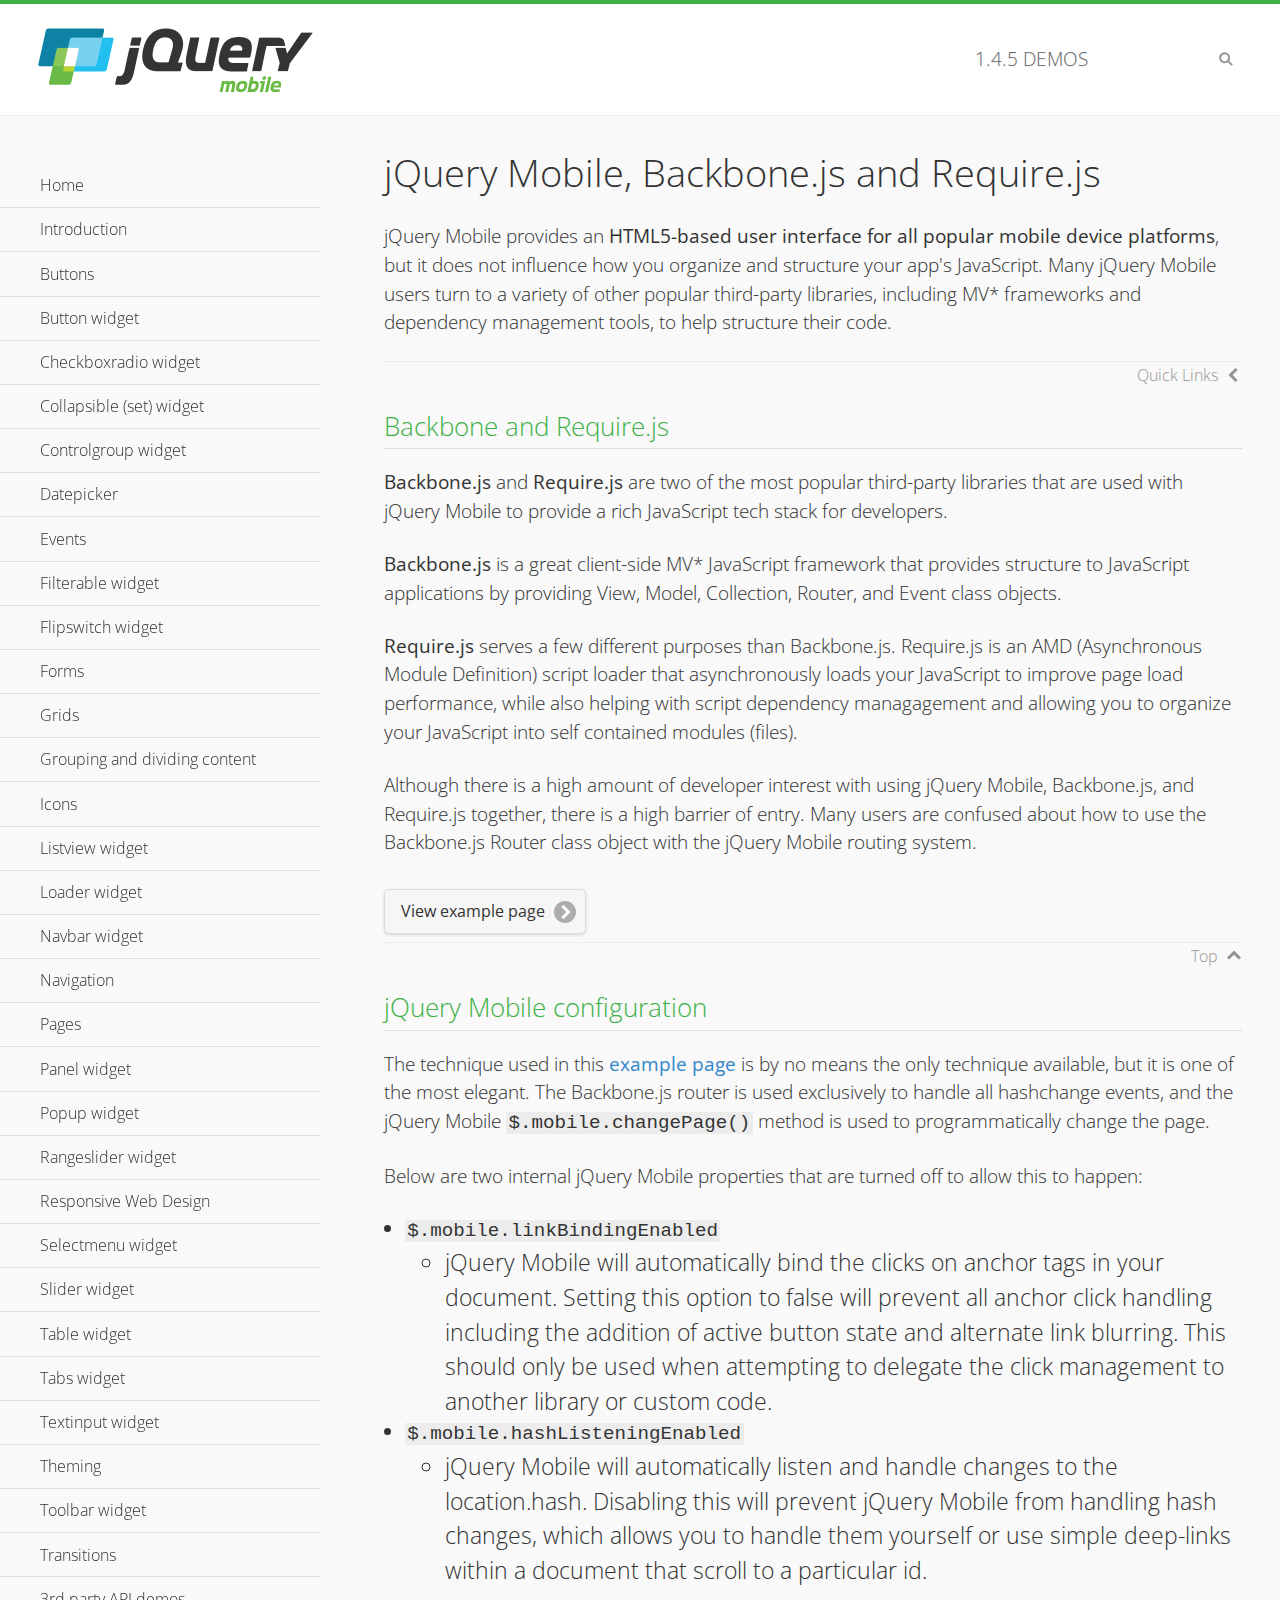
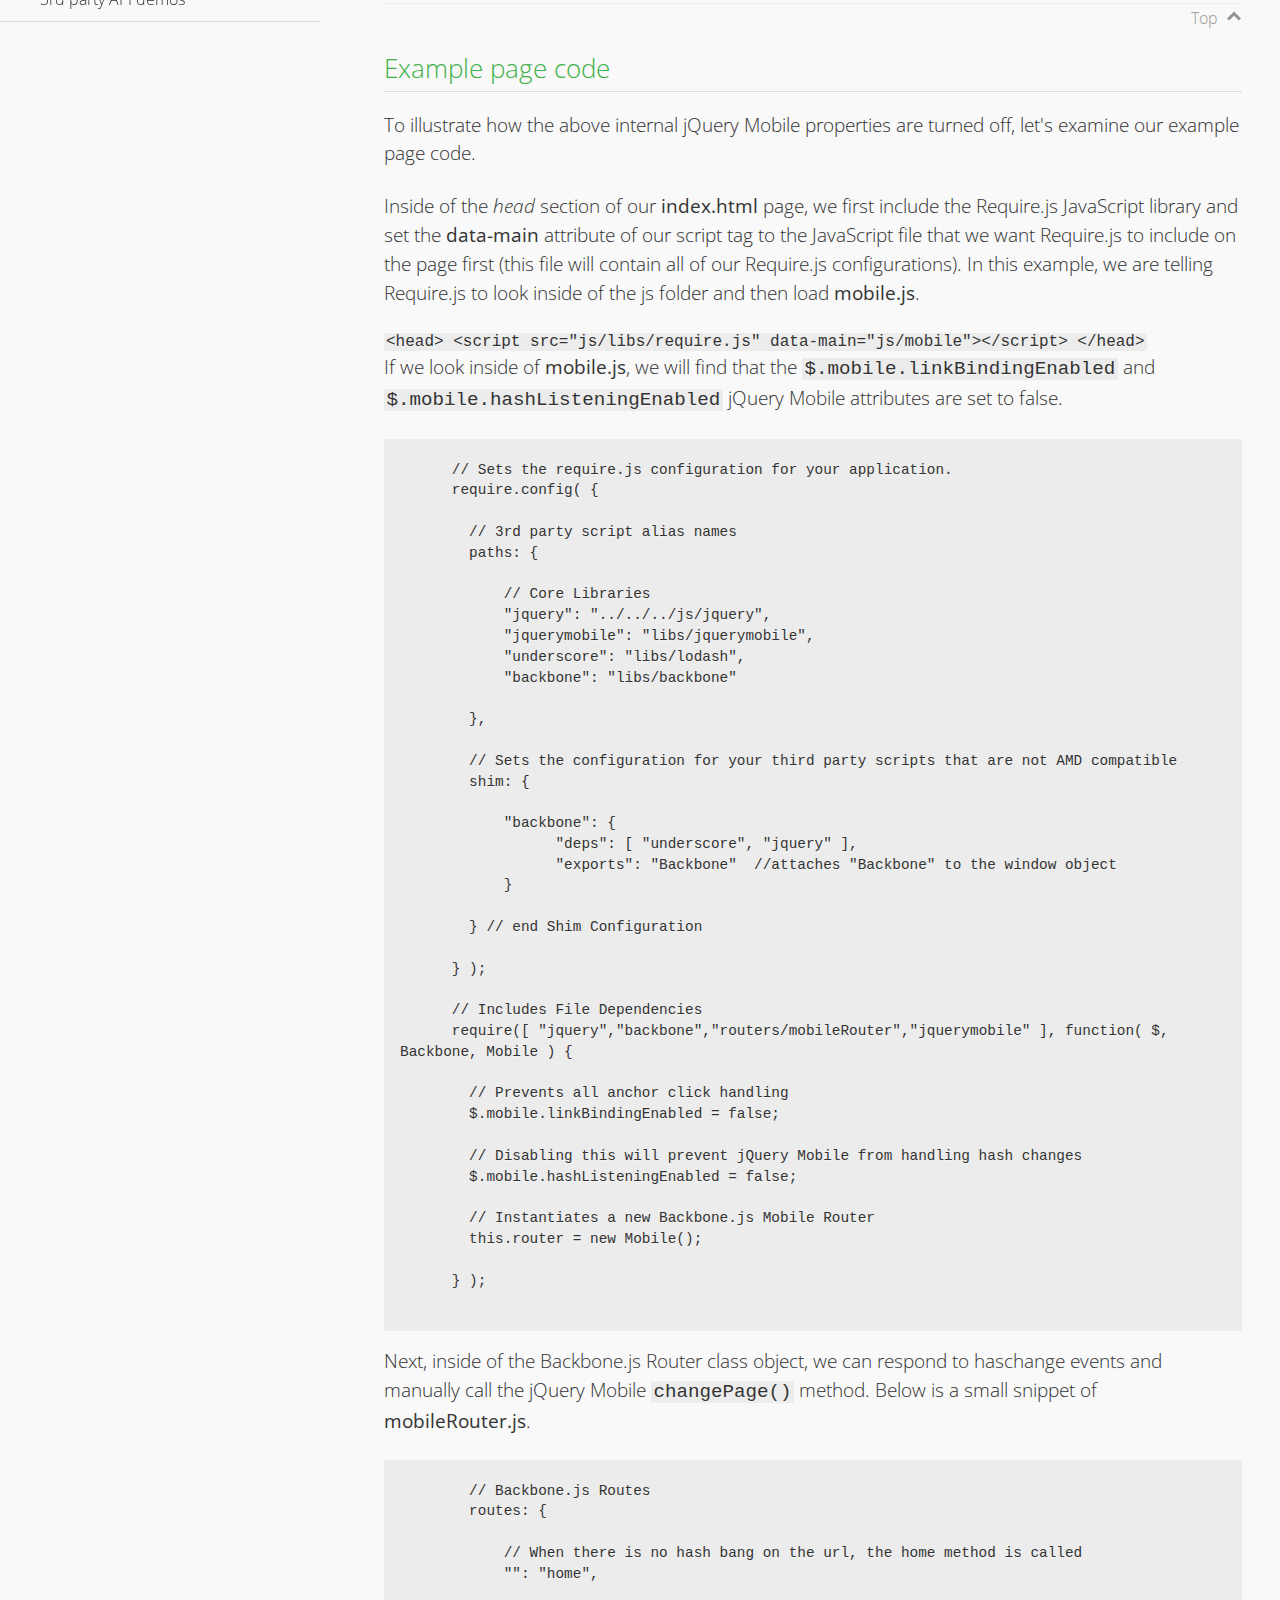
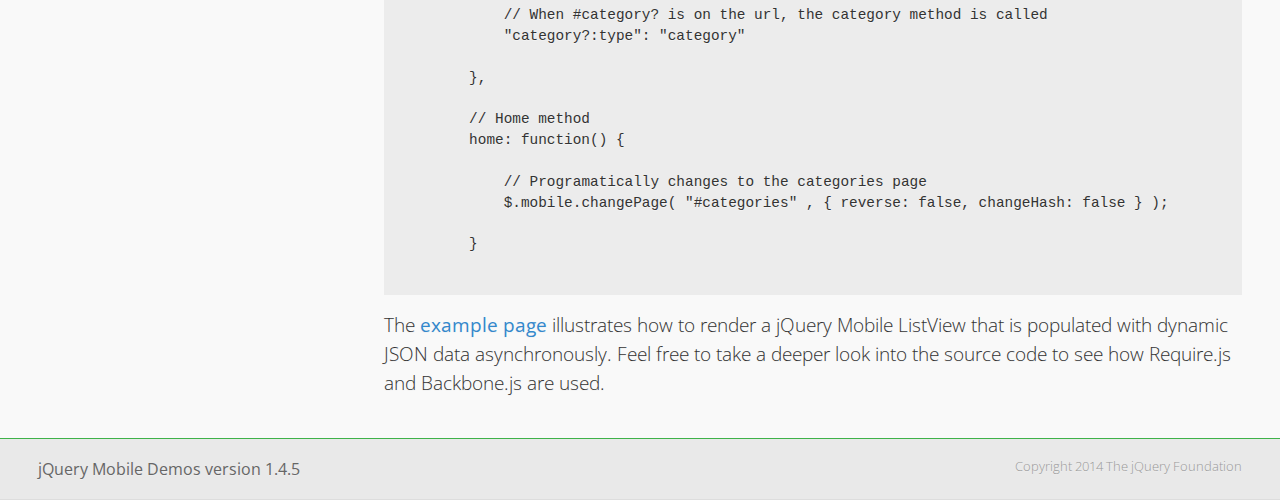
<file: www/jqueryMobile/demos/backbone-requirejs/index.html>
<!DOCTYPE html>
<html>
  <head>
  <meta charset="utf-8">
  <meta name="viewport" content="width=device-width, initial-scale=1">
  <title>jQuery Mobile - Backbone.js and Require.js Apps</title>
	<link rel="shortcut icon" href="../favicon.ico">
    <link rel="stylesheet" href="http://fonts.googleapis.com/css?family=Open+Sans:300,400,700">
	<link rel="stylesheet" href="../css/themes/default/jquery.mobile-1.4.5.min.css">
	<link rel="stylesheet" href="../_assets/css/jqm-demos.css">
	<script src="../js/jquery.js"></script>
	<script src="../_assets/js/index.js"></script>
	<script src="../js/jquery.mobile-1.4.5.min.js"></script>

</head>
<body>
<div data-role="page" class="jqm-demos" data-quicklinks="true">

    <div data-role="header" class="jqm-header">
		<h2><a href="../" title="jQuery Mobile Demos home"><img src="../_assets/img/jquery-logo.png" alt="jQuery Mobile"></a></h2>
		<p><span class="jqm-version"></span> Demos</p>
        <a href="#" class="jqm-navmenu-link ui-btn ui-btn-icon-notext ui-corner-all ui-icon-bars ui-nodisc-icon ui-alt-icon ui-btn-left">Menu</a>
        <a href="#" class="jqm-search-link ui-btn ui-btn-icon-notext ui-corner-all ui-icon-search ui-nodisc-icon ui-alt-icon ui-btn-right">Search</a>
    </div><!-- /header -->

	<div role="main" class="ui-content jqm-content">

      <h1>jQuery Mobile, Backbone.js and Require.js</h1>
      <p>jQuery Mobile provides an <strong>HTML5-based user interface for all popular mobile device platforms</strong>, but it does not influence how you organize and structure your app's JavaScript.  Many jQuery Mobile users turn to a variety of other popular third-party libraries, including MV* frameworks and dependency management tools, to help structure their code.
      </p>

	  <h2>Backbone and Require.js</h2>
      <p><strong>Backbone.js</strong> and <strong>Require.js</strong> are two of the most popular third-party libraries that are used with jQuery Mobile to provide a rich JavaScript tech stack for developers.
      </p>
      <p><strong>Backbone.js</strong> is a great client-side MV* JavaScript framework that provides structure to JavaScript applications by providing View, Model, Collection, Router, and Event class objects.
      </p>
      <p><strong>Require.js</strong> serves a few different purposes than Backbone.js. Require.js is an AMD (Asynchronous Module Definition) script loader that asynchronously loads your JavaScript to improve page load performance, while also helping with script dependency managagement and allowing you to organize your JavaScript into self contained modules (files).
      </p>
      <p>Although there is a high amount of developer interest with using jQuery Mobile, Backbone.js, and Require.js together, there is a high barrier of entry.  Many users are confused about how to use the Backbone.js Router class object with the jQuery Mobile routing system.</p>

	   <a href="backbone-require.html" rel="external" class="ui-btn ui-btn-inline ui-corner-all ui-shadow ui-btn-icon-right ui-icon-carat-r">View example page</a>

      <h2>jQuery Mobile configuration</h2>

      <p>The technique used in this <a href="backbone-require.html" rel="external">example page</a> is by no means the only technique available, but it is one of the most elegant.  The Backbone.js router is used exclusively to handle all hashchange events, and the jQuery Mobile <code>$.mobile.changePage()</code> method is used to programmatically change the page.</p>

      <p>Below are two internal jQuery Mobile properties that are turned off to allow this to happen:</p>

      <ul>
        <li><code>$.mobile.linkBindingEnabled</code>
          <ul>
            <li>jQuery Mobile will automatically bind the clicks on anchor tags in your document. Setting this option to false will prevent all anchor click handling including the addition of active button state and alternate link blurring. This should only be used when attempting to delegate the click management to another library or custom code.</li>
            </ul>
        </li>
        <li><code>$.mobile.hashListeningEnabled</code>
          <ul>
            <li>jQuery Mobile will automatically listen and handle changes to the location.hash. Disabling this will prevent jQuery Mobile from handling hash changes, which allows you to handle them yourself or use simple deep-links within a document that scroll to a particular id.</li>
            </ul>
        </li>
      </ul>

	  <h2>Example page code</h2>
      <p>To illustrate how the above internal jQuery Mobile properties are turned off, let's examine our example page code.</p>

      <p>Inside of the <em>head</em> section of our <strong>index.html</strong> page, we first include the Require.js JavaScript library and set the <strong>data-main</strong> attribute of our script tag to the JavaScript file that we want Require.js to include on the page first (this file will contain all of our Require.js configurations).  In this example, we are telling Require.js to look inside of the js folder and then load <strong>mobile.js</strong>.
      </p>

      <code>
        &lt;head&gt;
          &lt;script src=&quot;js/libs/require.js&quot; data-main=&quot;js/mobile&quot;&gt;&lt;/script&gt;
        &lt;/head&gt;
      </code>
      <p>If we look inside of <strong>mobile.js</strong>, we will find that the <code>$.mobile.linkBindingEnabled</code> and <code>$.mobile.hashListeningEnabled</code> jQuery Mobile attributes are set to false.
      </p>
      <pre>
      <code>
      // Sets the require.js configuration for your application.
      require.config( {

        // 3rd party script alias names
        paths: {

            // Core Libraries
            "jquery": "../../../js/jquery",
            "jquerymobile": "libs/jquerymobile",
            "underscore": "libs/lodash",
            "backbone": "libs/backbone"

        },

        // Sets the configuration for your third party scripts that are not AMD compatible
        shim: {

            "backbone": {
                  "deps": [ "underscore", "jquery" ],
                  "exports": "Backbone"  //attaches "Backbone" to the window object
            }

        } // end Shim Configuration

      } );

      // Includes File Dependencies
      require([ "jquery","backbone","routers/mobileRouter","jquerymobile" ], function( $, Backbone, Mobile ) {

        // Prevents all anchor click handling
        $.mobile.linkBindingEnabled = false;

        // Disabling this will prevent jQuery Mobile from handling hash changes
        $.mobile.hashListeningEnabled = false;

        // Instantiates a new Backbone.js Mobile Router
        this.router = new Mobile();

      } );
</code>
</pre>
<p>Next, inside of the Backbone.js Router class object, we can respond to haschange events and manually call the jQuery Mobile <code>changePage()</code> method.  Below is a small snippet of <strong>mobileRouter.js</strong>.</p>
<pre>
<code>
        // Backbone.js Routes
        routes: {

            // When there is no hash bang on the url, the home method is called
            "": "home",

            // When #category? is on the url, the category method is called
            "category?:type": "category"

        },

        // Home method
        home: function() {

            // Programatically changes to the categories page
            $.mobile.changePage( "#categories" , { reverse: false, changeHash: false } );

        }
</code>
</pre>

		<p>The <a href="backbone-require.html" rel="external">example page</a> illustrates how to render a jQuery Mobile ListView that is populated with dynamic JSON data asynchronously. Feel free to take a deeper look into the source code to see how Require.js and Backbone.js are used.</p>

    </div><!-- /content -->
	    <div data-role="panel" class="jqm-navmenu-panel" data-position="left" data-display="overlay" data-theme="a">
	    	<ul class="jqm-list ui-alt-icon ui-nodisc-icon">
<li data-filtertext="demos homepage" data-icon="home"><a href=".././">Home</a></li>
<li data-filtertext="introduction overview getting started"><a href="../intro/" data-ajax="false">Introduction</a></li>
<li data-filtertext="buttons button markup buttonmarkup method anchor link button element"><a href="../button-markup/" data-ajax="false">Buttons</a></li>
<li data-filtertext="form button widget input button submit reset"><a href="../button/" data-ajax="false">Button widget</a></li>
<li data-role="collapsible" data-enhanced="true" data-collapsed-icon="carat-d" data-expanded-icon="carat-u" data-iconpos="right" data-inset="false" class="ui-collapsible ui-collapsible-themed-content ui-collapsible-collapsed">
	<h3 class="ui-collapsible-heading ui-collapsible-heading-collapsed">
		<a href="#" class="ui-collapsible-heading-toggle ui-btn ui-btn-icon-right ui-btn-inherit ui-icon-carat-d">
		    Checkboxradio widget<span class="ui-collapsible-heading-status"> click to expand contents</span>
		</a>
	</h3>
	<div class="ui-collapsible-content ui-body-inherit ui-collapsible-content-collapsed" aria-hidden="true">
		<ul>
			<li data-filtertext="form checkboxradio widget checkbox input checkboxes controlgroups"><a href="../checkboxradio-checkbox/" data-ajax="false">Checkboxes</a></li>
			<li data-filtertext="form checkboxradio widget radio input radio buttons controlgroups"><a href="../checkboxradio-radio/" data-ajax="false">Radio buttons</a></li>
		</ul>
	</div>
</li>
<li data-role="collapsible" data-enhanced="true" data-collapsed-icon="carat-d" data-expanded-icon="carat-u" data-iconpos="right" data-inset="false" class="ui-collapsible ui-collapsible-themed-content ui-collapsible-collapsed">
	<h3 class="ui-collapsible-heading ui-collapsible-heading-collapsed">
		<a href="#" class="ui-collapsible-heading-toggle ui-btn ui-btn-icon-right ui-btn-inherit ui-icon-carat-d">
			Collapsible (set) widget<span class="ui-collapsible-heading-status"> click to expand contents</span>
		</a>
	</h3>
	<div class="ui-collapsible-content ui-body-inherit ui-collapsible-content-collapsed" aria-hidden="true">
		<ul>
			<li data-filtertext="collapsibles content formatting"><a href="../collapsible/" data-ajax="false">Collapsible</a></li>
			<li data-filtertext="dynamic collapsible set accordion append expand"><a href="../collapsible-dynamic/" data-ajax="false">Dynamic collapsibles</a></li>
			<li data-filtertext="accordions collapsible set widget content formatting grouped collapsibles"><a href="../collapsibleset/" data-ajax="false">Collapsible set</a></li>
		</ul>
	</div>
</li>
<li data-role="collapsible" data-enhanced="true" data-collapsed-icon="carat-d" data-expanded-icon="carat-u" data-iconpos="right" data-inset="false" class="ui-collapsible ui-collapsible-themed-content ui-collapsible-collapsed">
	<h3 class="ui-collapsible-heading ui-collapsible-heading-collapsed">
		<a href="#" class="ui-collapsible-heading-toggle ui-btn ui-btn-icon-right ui-btn-inherit ui-icon-carat-d">
			Controlgroup widget<span class="ui-collapsible-heading-status"> click to expand contents</span>
		</a>
	</h3>
	<div class="ui-collapsible-content ui-body-inherit ui-collapsible-content-collapsed" aria-hidden="true">
		<ul>
			<li data-filtertext="controlgroups selectmenu checkboxradio input grouped buttons horizontal vertical"><a href="../controlgroup/" data-ajax="false">Controlgroup</a></li>
			<li data-filtertext="dynamic controlgroup dynamically add buttons"><a href="../controlgroup-dynamic/" data-ajax="false">Dynamic controlgroups</a></li>
		</ul>
	</div>
</li>
<li data-filtertext="form datepicker widget date input"><a href="../datepicker/" data-ajax="false">Datepicker</a></li>
<li data-role="collapsible" data-enhanced="true" data-collapsed-icon="carat-d" data-expanded-icon="carat-u" data-iconpos="right" data-inset="false" class="ui-collapsible ui-collapsible-themed-content ui-collapsible-collapsed">
	<h3 class="ui-collapsible-heading ui-collapsible-heading-collapsed">
		<a href="#" class="ui-collapsible-heading-toggle ui-btn ui-btn-icon-right ui-btn-inherit ui-icon-carat-d">
			Events<span class="ui-collapsible-heading-status"> click to expand contents</span>
		</a>
	</h3>
	<div class="ui-collapsible-content ui-body-inherit ui-collapsible-content-collapsed" aria-hidden="true">
		<ul>
			<li data-filtertext="swipe to delete list items listviews swipe events"><a href="../swipe-list/" data-ajax="false">Swipe list items</a></li>
			<li data-filtertext="swipe to navigate swipe page navigation swipe events"><a href="../swipe-page/" data-ajax="false">Swipe page navigation</a></li>
		</ul>
	</div>
</li>
<li data-filtertext="filterable filter elements sorting searching listview table"><a href="../filterable/" data-ajax="false">Filterable widget</a></li>
<li data-filtertext="form flipswitch widget flip toggle switch binary select checkbox input"><a href="../flipswitch/" data-ajax="false">Flipswitch widget</a></li>
<li data-role="collapsible" data-enhanced="true" data-collapsed-icon="carat-d" data-expanded-icon="carat-u" data-iconpos="right" data-inset="false" class="ui-collapsible ui-collapsible-themed-content ui-collapsible-collapsed">
	<h3 class="ui-collapsible-heading ui-collapsible-heading-collapsed">
		<a href="#" class="ui-collapsible-heading-toggle ui-btn ui-btn-icon-right ui-btn-inherit ui-icon-carat-d">
			Forms<span class="ui-collapsible-heading-status"> click to expand contents</span>
		</a>
	</h3>
	<div class="ui-collapsible-content ui-body-inherit ui-collapsible-content-collapsed" aria-hidden="true">
		<ul>
			<li data-filtertext="forms text checkbox radio range button submit reset inputs selects textarea slider flipswitch label form elements"><a href="../forms/" data-ajax="false">Forms</a></li>
			<li data-filtertext="form hide labels hidden accessible ui-hidden-accessible forms"><a href="../forms-label-hidden-accessible/" data-ajax="false">Hide labels</a></li>
			<li data-filtertext="form field containers fieldcontain ui-field-contain forms"><a href="../forms-field-contain/" data-ajax="false">Field containers</a></li>
			<li data-filtertext="forms disabled form elements"><a href="../forms-disabled/" data-ajax="false">Forms disabled</a></li>
			<li data-filtertext="forms gallery examples overview forms text checkbox radio range button submit reset inputs selects textarea slider flipswitch label form elements"><a href="../forms-gallery/" data-ajax="false">Forms gallery</a></li>
		</ul>
	</div>
</li>
<li data-role="collapsible" data-enhanced="true" data-collapsed-icon="carat-d" data-expanded-icon="carat-u" data-iconpos="right" data-inset="false" class="ui-collapsible ui-collapsible-themed-content ui-collapsible-collapsed">
	<h3 class="ui-collapsible-heading ui-collapsible-heading-collapsed">
		<a href="#" class="ui-collapsible-heading-toggle ui-btn ui-btn-icon-right ui-btn-inherit ui-icon-carat-d">
			Grids<span class="ui-collapsible-heading-status"> click to expand contents</span>
		</a>
	</h3>
	<div class="ui-collapsible-content ui-body-inherit ui-collapsible-content-collapsed" aria-hidden="true">
		<ul>
			<li data-filtertext="grids columns blocks content formatting rwd responsive css framework"><a href="../grids/" data-ajax="false">Grids</a></li>
			<li data-filtertext="buttons in grids css framework"><a href="../grids-buttons/" data-ajax="false">Buttons in grids</a></li>
			<li data-filtertext="custom responsive grids rwd css framework"><a href="../grids-custom-responsive/" data-ajax="false">Custom responsive grids</a></li>
		</ul>
	</div>
</li>
<li data-filtertext="blocks content formatting sections heading"><a href="../body-bar-classes/" data-ajax="false">Grouping and dividing content</a></li>
<li data-role="collapsible" data-enhanced="true" data-collapsed-icon="carat-d" data-expanded-icon="carat-u" data-iconpos="right" data-inset="false" class="ui-collapsible ui-collapsible-themed-content ui-collapsible-collapsed">
	<h3 class="ui-collapsible-heading ui-collapsible-heading-collapsed">
		<a href="#" class="ui-collapsible-heading-toggle ui-btn ui-btn-icon-right ui-btn-inherit ui-icon-carat-d">
			Icons<span class="ui-collapsible-heading-status"> click to expand contents</span>
		</a>
	</h3>
	<div class="ui-collapsible-content ui-body-inherit ui-collapsible-content-collapsed" aria-hidden="true">
		<ul>
			<li data-filtertext="button icons svg disc alt custom icon position"><a href="../icons/" data-ajax="false">Icons</a></li>
			<li data-filtertext=""><a href="../icons-grunticon/" data-ajax="false">Grunticon loader</a></li>
		</ul>
	</div>
</li>
<li data-role="collapsible" data-enhanced="true" data-collapsed-icon="carat-d" data-expanded-icon="carat-u" data-iconpos="right" data-inset="false" class="ui-collapsible ui-collapsible-themed-content ui-collapsible-collapsed">
	<h3 class="ui-collapsible-heading ui-collapsible-heading-collapsed">
		<a href="#" class="ui-collapsible-heading-toggle ui-btn ui-btn-icon-right ui-btn-inherit ui-icon-carat-d">
			Listview widget<span class="ui-collapsible-heading-status"> click to expand contents</span>
		</a>
	</h3>
	<div class="ui-collapsible-content ui-body-inherit ui-collapsible-content-collapsed" aria-hidden="true">
		<ul>
			<li data-filtertext="listview widget thumbnails icons nested split button collapsible ul ol"><a href="../listview/" data-ajax="false">Listview</a></li>
			<li data-filtertext="autocomplete filterable reveal listview filtertextbeforefilter placeholder"><a href="../listview-autocomplete/" data-ajax="false">Listview autocomplete</a></li>
			<li data-filtertext="autocomplete filterable reveal listview remote data filtertextbeforefilter placeholder"><a href="../listview-autocomplete-remote/" data-ajax="false">Listview autocomplete remote data</a></li>
			<li data-filtertext="autodividers anchor jump scroll linkbars listview lists ul ol"><a href="../listview-autodividers-linkbar/" data-ajax="false">Listview autodividers linkbar</a></li>
			<li data-filtertext="listview autodividers selector autodividersselector lists ul ol"><a href="../listview-autodividers-selector/" data-ajax="false">Listview autodividers selector</a></li>
			<li data-filtertext="listview nested list items"><a href="../listview-nested-lists/" data-ajax="false">Nested Listviews</a></li>
			<li data-filtertext="listview collapsible list items flat"><a href="../listview-collapsible-item-flat/" data-ajax="false">Listview collapsible list items (flat)</a></li>
			<li data-filtertext="listview collapsible list indented"><a href="../listview-collapsible-item-indented/" data-ajax="false">Listview collapsible list items (indented)</a></li>
			<li data-filtertext="grid listview responsive grids responsive listviews lists ul"><a href="../listview-grid/" data-ajax="false">Listview responsive grid</a></li>
		</ul>
	</div>
</li>
<li data-filtertext="loader widget page loading navigation overlay spinner"><a href="../loader/" data-ajax="false">Loader widget</a></li>
<li data-filtertext="navbar widget navmenu toolbars header footer"><a href="../navbar/" data-ajax="false">Navbar widget</a></li>
<li data-role="collapsible" data-enhanced="true" data-collapsed-icon="carat-d" data-expanded-icon="carat-u" data-iconpos="right" data-inset="false" class="ui-collapsible ui-collapsible-themed-content ui-collapsible-collapsed">
	<h3 class="ui-collapsible-heading ui-collapsible-heading-collapsed">
		<a href="#" class="ui-collapsible-heading-toggle ui-btn ui-btn-icon-right ui-btn-inherit ui-icon-carat-d">
			Navigation<span class="ui-collapsible-heading-status"> click to expand contents</span>
		</a>
	</h3>
	<div class="ui-collapsible-content ui-body-inherit ui-collapsible-content-collapsed" aria-hidden="true">
		<ul>
			<li data-filtertext="ajax navigation navigate widget history event method"><a href="../navigation/" data-ajax="false">Navigation</a></li>
			<li data-filtertext="linking pages page links navigation ajax prefetch cache"><a href="../navigation-linking-pages/" data-ajax="false">Linking pages</a></li>
			<!-- <li data-filtertext="php redirect server redirection server-side navigation"><a href="../navigation-php-redirect/" data-ajax="false">PHP redirect demo</a></li>-->
			<li data-filtertext="navigation redirection hash query"><a href="../navigation-hash-processing/" data-ajax="false">Hash processing demo</a></li>
			<li data-filtertext="navigation redirection hash query"><a href="../page-events/" data-ajax="false">Page Navigation Events</a></li>
		</ul>
	</div>
</li>
<li data-role="collapsible" data-enhanced="true" data-collapsed-icon="carat-d" data-expanded-icon="carat-u" data-iconpos="right" data-inset="false" class="ui-collapsible ui-collapsible-themed-content ui-collapsible-collapsed">
	<h3 class="ui-collapsible-heading ui-collapsible-heading-collapsed">
		<a href="#" class="ui-collapsible-heading-toggle ui-btn ui-btn-icon-right ui-btn-inherit ui-icon-carat-d">
			Pages<span class="ui-collapsible-heading-status"> click to expand contents</span>
		</a>
	</h3>
	<div class="ui-collapsible-content ui-body-inherit ui-collapsible-content-collapsed" aria-hidden="true">
		<ul>
			<li data-filtertext="pages page widget ajax navigation"><a href="../pages/" data-ajax="false">Pages</a></li>
			<li data-filtertext="single page"><a href="../pages-single-page/" data-ajax="false">Single page</a></li>
			<li data-filtertext="multipage multi-page page"><a href="../pages-multi-page/" data-ajax="false">Multi-page template</a></li>
			<li data-filtertext="dialog page widget modal popup"><a href="../pages-dialog/" data-ajax="false">Dialog page</a></li>
		</ul>
	</div>
</li>
<li data-role="collapsible" data-enhanced="true" data-collapsed-icon="carat-d" data-expanded-icon="carat-u" data-iconpos="right" data-inset="false" class="ui-collapsible ui-collapsible-themed-content ui-collapsible-collapsed">
	<h3 class="ui-collapsible-heading ui-collapsible-heading-collapsed">
		<a href="#" class="ui-collapsible-heading-toggle ui-btn ui-btn-icon-right ui-btn-inherit ui-icon-carat-d">
			Panel widget<span class="ui-collapsible-heading-status"> click to expand contents</span>
		</a>
	</h3>
	<div class="ui-collapsible-content ui-body-inherit ui-collapsible-content-collapsed" aria-hidden="true">
		<ul>
			<li data-filtertext="panel widget sliding panels reveal push overlay responsive"><a href="../panel/" data-ajax="false">Panel</a></li>
			<li data-filtertext=""><a href="../panel-external/" data-ajax="false">External panels</a></li>
			<li data-filtertext="panel "><a href="../panel-fixed/" data-ajax="false">Fixed panels</a></li>
			<li data-filtertext="panel slide panels sliding panels shadow rwd responsive breakpoint"><a href="../panel-responsive/" data-ajax="false">Panels responsive</a></li>
			<li data-filtertext="panel custom style custom panel width reveal shadow listview panel styling page background wrapper"><a href="../panel-styling/" data-ajax="false">Custom panel style</a></li>
			<li data-filtertext="panel open on swipe"><a href="../panel-swipe-open/" data-ajax="false">Panel open on swipe</a></li>
			<li data-filtertext="panels outside page internal external toolbars"><a href="../panel-external-internal/" data-ajax="false">Panel external and internal</a></li>
		</ul>
	</div>
</li>
<li data-role="collapsible" data-enhanced="true" data-collapsed-icon="carat-d" data-expanded-icon="carat-u" data-iconpos="right" data-inset="false" class="ui-collapsible ui-collapsible-themed-content ui-collapsible-collapsed">
	<h3 class="ui-collapsible-heading ui-collapsible-heading-collapsed">
		<a href="#" class="ui-collapsible-heading-toggle ui-btn ui-btn-icon-right ui-btn-inherit ui-icon-carat-d">
			Popup widget<span class="ui-collapsible-heading-status"> click to expand contents</span>
		</a>
	</h3>
	<div class="ui-collapsible-content ui-body-inherit ui-collapsible-content-collapsed" aria-hidden="true">
		<ul>
			<li data-filtertext="popup widget popups dialog modal transition tooltip lightbox form overlay screen flip pop fade transition"><a href="../popup/" data-ajax="false">Popup</a></li>
			<li data-filtertext="popup alignment position"><a href="../popup-alignment/" data-ajax="false">Popup alignment</a></li>
			<li data-filtertext="popup arrow size popups popover"><a href="../popup-arrow-size/" data-ajax="false">Popup arrow size</a></li>
			<li data-filtertext="dynamic popups popup images lightbox"><a href="../popup-dynamic/" data-ajax="false">Dynamic popups</a></li>
			<li data-filtertext="popups with iframes scaling"><a href="../popup-iframe/" data-ajax="false">Popups with iframes</a></li>
			<li data-filtertext="popup image scaling"><a href="../popup-image-scaling/" data-ajax="false">Popup image scaling</a></li>
			<li data-filtertext="external popup outside multi-page"><a href="../popup-outside-multipage/" data-ajax="false">Popup outside multi-page</a></li>
		</ul>
	</div>
</li>
<li data-filtertext="form rangeslider widget dual sliders dual handle sliders range input"><a href="../rangeslider/" data-ajax="false">Rangeslider widget</a></li>
<li data-filtertext="responsive web design rwd adaptive progressive enhancement PE accessible mobile breakpoints media query media queries"><a href="../rwd/" data-ajax="false">Responsive Web Design</a></li>
<li data-role="collapsible" data-enhanced="true" data-collapsed-icon="carat-d" data-expanded-icon="carat-u" data-iconpos="right" data-inset="false" class="ui-collapsible ui-collapsible-themed-content ui-collapsible-collapsed">
	<h3 class="ui-collapsible-heading ui-collapsible-heading-collapsed">
		<a href="#" class="ui-collapsible-heading-toggle ui-btn ui-btn-icon-right ui-btn-inherit ui-icon-carat-d">
			Selectmenu widget<span class="ui-collapsible-heading-status"> click to expand contents</span>
		</a>
	</h3>
	<div class="ui-collapsible-content ui-body-inherit ui-collapsible-content-collapsed" aria-hidden="true">
		<ul>
			<li data-filtertext="form selectmenu widget select input custom select menu selects"><a href="../selectmenu/" data-ajax="false">Selectmenu</a></li>
			<li data-filtertext="form custom select menu selectmenu widget custom menu option optgroup multiple selects"><a href="../selectmenu-custom/" data-ajax="false">Custom select menu</a></li>
			<li data-filtertext="filterable select filter popup dialog"><a href="../selectmenu-custom-filter/" data-ajax="false">Custom select menu with filter</a></li>
		</ul>
	</div>
</li>
<li data-role="collapsible" data-enhanced="true" data-collapsed-icon="carat-d" data-expanded-icon="carat-u" data-iconpos="right" data-inset="false" class="ui-collapsible ui-collapsible-themed-content ui-collapsible-collapsed">
	<h3 class="ui-collapsible-heading ui-collapsible-heading-collapsed">
		<a href="#" class="ui-collapsible-heading-toggle ui-btn ui-btn-icon-right ui-btn-inherit ui-icon-carat-d">
			Slider widget<span class="ui-collapsible-heading-status"> click to expand contents</span>
		</a>
	</h3>
	<div class="ui-collapsible-content ui-body-inherit ui-collapsible-content-collapsed" aria-hidden="true">
		<ul>
			<li data-filtertext="form slider widget range input single sliders"><a href="../slider/" data-ajax="false">Slider</a></li>
			<li data-filtertext="form slider widget flipswitch slider binary select flip toggle switch"><a href="../slider-flipswitch/" data-ajax="false">Slider flip toggle switch</a></li>
			<li data-filtertext="form slider tooltip handle value input range sliders"><a href="../slider-tooltip/" data-ajax="false">Slider tooltip</a></li>
		</ul>
	</div>
</li>
<li data-role="collapsible" data-enhanced="true" data-collapsed-icon="carat-d" data-expanded-icon="carat-u" data-iconpos="right" data-inset="false" class="ui-collapsible ui-collapsible-themed-content ui-collapsible-collapsed">
	<h3 class="ui-collapsible-heading ui-collapsible-heading-collapsed">
		<a href="#" class="ui-collapsible-heading-toggle ui-btn ui-btn-icon-right ui-btn-inherit ui-icon-carat-d">
			Table widget<span class="ui-collapsible-heading-status"> click to expand contents</span>
		</a>
	</h3>
	<div class="ui-collapsible-content ui-body-inherit ui-collapsible-content-collapsed" aria-hidden="true">
		<ul>
			<li data-filtertext="table widget reflow column toggle th td responsive tables rwd hide show tabular"><a href="../table-column-toggle/" data-ajax="false">Table Column Toggle</a></li>
			<li data-filtertext="table column toggle phone comparison demo"><a href="../table-column-toggle-example/" data-ajax="false">Table Column Toggle demo</a></li>
			<li data-filtertext="responsive tables table column toggle heading groups rwd breakpoint"><a href="../table-column-toggle-heading-groups/" data-ajax="false">Table Column Toggle heading groups</a></li>
			<li data-filtertext="responsive tables table column toggle hide rwd breakpoint customization options"><a href="../table-column-toggle-options/" data-ajax="false">Table Column Toggle options</a></li>
			<li data-filtertext="table reflow th td responsive rwd columns tabular"><a href="../table-reflow/" data-ajax="false">Table Reflow</a></li>
			<li data-filtertext="responsive tables table reflow heading groups rwd breakpoint"><a href="../table-reflow-heading-groups/" data-ajax="false">Table Reflow heading groups</a></li>
			<li data-filtertext="responsive tables table reflow stripes strokes table style"><a href="../table-reflow-stripes-strokes/" data-ajax="false">Table Reflow stripes and strokes</a></li>
			<li data-filtertext="responsive tables table reflow stack custom styles"><a href="../table-reflow-styling/" data-ajax="false">Table Reflow custom styles</a></li>
		</ul>
	</div>
</li>
<li data-filtertext="ui tabs widget"><a href="../tabs/" data-ajax="false">Tabs widget</a></li>
<li data-filtertext="form textinput widget text input textarea number date time tel email file color password"><a href="../textinput/" data-ajax="false">Textinput widget</a></li>
<li data-role="collapsible" data-enhanced="true" data-collapsed-icon="carat-d" data-expanded-icon="carat-u" data-iconpos="right" data-inset="false" class="ui-collapsible ui-collapsible-themed-content ui-collapsible-collapsed">
	<h3 class="ui-collapsible-heading ui-collapsible-heading-collapsed">
		<a href="#" class="ui-collapsible-heading-toggle ui-btn ui-btn-icon-right ui-btn-inherit ui-icon-carat-d">
			Theming<span class="ui-collapsible-heading-status"> click to expand contents</span>
		</a>
	</h3>
	<div class="ui-collapsible-content ui-body-inherit ui-collapsible-content-collapsed" aria-hidden="true">
		<ul>
			<li data-filtertext="default theme swatches theming style css"><a href="../theme-default/" data-ajax="false">Default theme</a></li>
			<li data-filtertext="classic theme old theme swatches theming style css"><a href="../theme-classic/" data-ajax="false">Classic theme</a></li>
		</ul>
	</div>
</li>
<li data-role="collapsible" data-enhanced="true" data-collapsed-icon="carat-d" data-expanded-icon="carat-u" data-iconpos="right" data-inset="false" class="ui-collapsible ui-collapsible-themed-content ui-collapsible-collapsed">
	<h3 class="ui-collapsible-heading ui-collapsible-heading-collapsed">
		<a href="#" class="ui-collapsible-heading-toggle ui-btn ui-btn-icon-right ui-btn-inherit ui-icon-carat-d">
			Toolbar widget<span class="ui-collapsible-heading-status"> click to expand contents</span>
		</a>
	</h3>
	<div class="ui-collapsible-content ui-body-inherit ui-collapsible-content-collapsed" aria-hidden="true">
		<ul>
			<li data-filtertext="toolbar widget header footer toolbars fixed fullscreen external sections"><a href="../toolbar/" data-ajax="false">Toolbar</a></li>
			<li data-filtertext="dynamic toolbars dynamically add toolbar header footer"><a href="../toolbar-dynamic/" data-ajax="false">Dynamic toolbars</a></li>
			<li data-filtertext="external toolbars header footer"><a href="../toolbar-external/" data-ajax="false">External toolbars</a></li>
			<li data-filtertext="fixed toolbars header footer"><a href="../toolbar-fixed/" data-ajax="false">Fixed toolbars</a></li>
			<li data-filtertext="fixed fullscreen toolbars header footer"><a href="../toolbar-fixed-fullscreen/" data-ajax="false">Fullscreen toolbars</a></li>
			<li data-filtertext="external fixed toolbars header footer"><a href="../toolbar-fixed-external/" data-ajax="false">Fixed external toolbars</a></li>
			<li data-filtertext="external persistent toolbars header footer navbar navmenu"><a href="../toolbar-fixed-persistent/" data-ajax="false">Persistent toolbars</a></li>
			<li data-filtertext="external ajax optimized toolbars persistent toolbars header footer navbar"><a href="../toolbar-fixed-persistent-optimized/" data-ajax="false">Ajax optimized toolbars</a></li>
			<li data-filtertext="form in toolbars header footer"><a href="../toolbar-fixed-forms/" data-ajax="false">Form in toolbar</a></li>
		</ul>
	</div>
</li>
<li data-filtertext="page transitions animated pages popup navigation flip slide fade pop"><a href="../transitions/" data-ajax="false">Transitions</a></li>
<li data-role="collapsible" data-enhanced="true" data-collapsed-icon="carat-d" data-expanded-icon="carat-u" data-iconpos="right" data-inset="false" class="ui-collapsible ui-collapsible-themed-content ui-collapsible-collapsed">
	<h3 class="ui-collapsible-heading ui-collapsible-heading-collapsed">
		<a href="#" class="ui-collapsible-heading-toggle ui-btn ui-btn-icon-right ui-btn-inherit ui-icon-carat-d">
			3rd party API demos<span class="ui-collapsible-heading-status"> click to expand contents</span>
		</a>
	</h3>
	<div class="ui-collapsible-content ui-body-inherit ui-collapsible-content-collapsed" aria-hidden="true">
		<ul>
			<li data-filtertext="backbone requirejs navigation router"><a href="../backbone-requirejs/" data-ajax="false">Backbone RequireJS</a></li>
			<li data-filtertext="google maps geolocation demo"><a href="../map-geolocation/" data-ajax="false">Google Maps geolocation</a></li>
			<li data-filtertext="google maps hybrid"><a href="../map-list-toggle/" data-ajax="false">Google Maps list toggle</a></li>
		</ul>
	</div>
</li>



		     </ul>
		</div><!-- /panel -->


    <div data-role="footer" data-position="fixed" data-tap-toggle="false" class="jqm-footer">
        <p>jQuery Mobile Demos version <span class="jqm-version"></span></p>
        <p>Copyright 2014 The jQuery Foundation</p>
    </div><!-- /footer -->
	<!-- TODO: This should become an external panel so we can add input to markup (unique ID) -->
    <div data-role="panel" class="jqm-search-panel" data-position="right" data-display="overlay" data-theme="a">
		<div class="jqm-search">
			<ul class="jqm-list" data-filter-placeholder="Search demos..." data-filter-reveal="true">
<li data-filtertext="demos homepage" data-icon="home"><a href=".././">Home</a></li>
<li data-filtertext="introduction overview getting started"><a href="../intro/" data-ajax="false">Introduction</a></li>
<li data-filtertext="buttons button markup buttonmarkup method anchor link button element"><a href="../button-markup/" data-ajax="false">Buttons</a></li>
<li data-filtertext="form button widget input button submit reset"><a href="../button/" data-ajax="false">Button widget</a></li>
<li data-role="collapsible" data-enhanced="true" data-collapsed-icon="carat-d" data-expanded-icon="carat-u" data-iconpos="right" data-inset="false" class="ui-collapsible ui-collapsible-themed-content ui-collapsible-collapsed">
	<h3 class="ui-collapsible-heading ui-collapsible-heading-collapsed">
		<a href="#" class="ui-collapsible-heading-toggle ui-btn ui-btn-icon-right ui-btn-inherit ui-icon-carat-d">
		    Checkboxradio widget<span class="ui-collapsible-heading-status"> click to expand contents</span>
		</a>
	</h3>
	<div class="ui-collapsible-content ui-body-inherit ui-collapsible-content-collapsed" aria-hidden="true">
		<ul>
			<li data-filtertext="form checkboxradio widget checkbox input checkboxes controlgroups"><a href="../checkboxradio-checkbox/" data-ajax="false">Checkboxes</a></li>
			<li data-filtertext="form checkboxradio widget radio input radio buttons controlgroups"><a href="../checkboxradio-radio/" data-ajax="false">Radio buttons</a></li>
		</ul>
	</div>
</li>
<li data-role="collapsible" data-enhanced="true" data-collapsed-icon="carat-d" data-expanded-icon="carat-u" data-iconpos="right" data-inset="false" class="ui-collapsible ui-collapsible-themed-content ui-collapsible-collapsed">
	<h3 class="ui-collapsible-heading ui-collapsible-heading-collapsed">
		<a href="#" class="ui-collapsible-heading-toggle ui-btn ui-btn-icon-right ui-btn-inherit ui-icon-carat-d">
			Collapsible (set) widget<span class="ui-collapsible-heading-status"> click to expand contents</span>
		</a>
	</h3>
	<div class="ui-collapsible-content ui-body-inherit ui-collapsible-content-collapsed" aria-hidden="true">
		<ul>
			<li data-filtertext="collapsibles content formatting"><a href="../collapsible/" data-ajax="false">Collapsible</a></li>
			<li data-filtertext="dynamic collapsible set accordion append expand"><a href="../collapsible-dynamic/" data-ajax="false">Dynamic collapsibles</a></li>
			<li data-filtertext="accordions collapsible set widget content formatting grouped collapsibles"><a href="../collapsibleset/" data-ajax="false">Collapsible set</a></li>
		</ul>
	</div>
</li>
<li data-role="collapsible" data-enhanced="true" data-collapsed-icon="carat-d" data-expanded-icon="carat-u" data-iconpos="right" data-inset="false" class="ui-collapsible ui-collapsible-themed-content ui-collapsible-collapsed">
	<h3 class="ui-collapsible-heading ui-collapsible-heading-collapsed">
		<a href="#" class="ui-collapsible-heading-toggle ui-btn ui-btn-icon-right ui-btn-inherit ui-icon-carat-d">
			Controlgroup widget<span class="ui-collapsible-heading-status"> click to expand contents</span>
		</a>
	</h3>
	<div class="ui-collapsible-content ui-body-inherit ui-collapsible-content-collapsed" aria-hidden="true">
		<ul>
			<li data-filtertext="controlgroups selectmenu checkboxradio input grouped buttons horizontal vertical"><a href="../controlgroup/" data-ajax="false">Controlgroup</a></li>
			<li data-filtertext="dynamic controlgroup dynamically add buttons"><a href="../controlgroup-dynamic/" data-ajax="false">Dynamic controlgroups</a></li>
		</ul>
	</div>
</li>
<li data-filtertext="form datepicker widget date input"><a href="../datepicker/" data-ajax="false">Datepicker</a></li>
<li data-role="collapsible" data-enhanced="true" data-collapsed-icon="carat-d" data-expanded-icon="carat-u" data-iconpos="right" data-inset="false" class="ui-collapsible ui-collapsible-themed-content ui-collapsible-collapsed">
	<h3 class="ui-collapsible-heading ui-collapsible-heading-collapsed">
		<a href="#" class="ui-collapsible-heading-toggle ui-btn ui-btn-icon-right ui-btn-inherit ui-icon-carat-d">
			Events<span class="ui-collapsible-heading-status"> click to expand contents</span>
		</a>
	</h3>
	<div class="ui-collapsible-content ui-body-inherit ui-collapsible-content-collapsed" aria-hidden="true">
		<ul>
			<li data-filtertext="swipe to delete list items listviews swipe events"><a href="../swipe-list/" data-ajax="false">Swipe list items</a></li>
			<li data-filtertext="swipe to navigate swipe page navigation swipe events"><a href="../swipe-page/" data-ajax="false">Swipe page navigation</a></li>
		</ul>
	</div>
</li>
<li data-filtertext="filterable filter elements sorting searching listview table"><a href="../filterable/" data-ajax="false">Filterable widget</a></li>
<li data-filtertext="form flipswitch widget flip toggle switch binary select checkbox input"><a href="../flipswitch/" data-ajax="false">Flipswitch widget</a></li>
<li data-role="collapsible" data-enhanced="true" data-collapsed-icon="carat-d" data-expanded-icon="carat-u" data-iconpos="right" data-inset="false" class="ui-collapsible ui-collapsible-themed-content ui-collapsible-collapsed">
	<h3 class="ui-collapsible-heading ui-collapsible-heading-collapsed">
		<a href="#" class="ui-collapsible-heading-toggle ui-btn ui-btn-icon-right ui-btn-inherit ui-icon-carat-d">
			Forms<span class="ui-collapsible-heading-status"> click to expand contents</span>
		</a>
	</h3>
	<div class="ui-collapsible-content ui-body-inherit ui-collapsible-content-collapsed" aria-hidden="true">
		<ul>
			<li data-filtertext="forms text checkbox radio range button submit reset inputs selects textarea slider flipswitch label form elements"><a href="../forms/" data-ajax="false">Forms</a></li>
			<li data-filtertext="form hide labels hidden accessible ui-hidden-accessible forms"><a href="../forms-label-hidden-accessible/" data-ajax="false">Hide labels</a></li>
			<li data-filtertext="form field containers fieldcontain ui-field-contain forms"><a href="../forms-field-contain/" data-ajax="false">Field containers</a></li>
			<li data-filtertext="forms disabled form elements"><a href="../forms-disabled/" data-ajax="false">Forms disabled</a></li>
			<li data-filtertext="forms gallery examples overview forms text checkbox radio range button submit reset inputs selects textarea slider flipswitch label form elements"><a href="../forms-gallery/" data-ajax="false">Forms gallery</a></li>
		</ul>
	</div>
</li>
<li data-role="collapsible" data-enhanced="true" data-collapsed-icon="carat-d" data-expanded-icon="carat-u" data-iconpos="right" data-inset="false" class="ui-collapsible ui-collapsible-themed-content ui-collapsible-collapsed">
	<h3 class="ui-collapsible-heading ui-collapsible-heading-collapsed">
		<a href="#" class="ui-collapsible-heading-toggle ui-btn ui-btn-icon-right ui-btn-inherit ui-icon-carat-d">
			Grids<span class="ui-collapsible-heading-status"> click to expand contents</span>
		</a>
	</h3>
	<div class="ui-collapsible-content ui-body-inherit ui-collapsible-content-collapsed" aria-hidden="true">
		<ul>
			<li data-filtertext="grids columns blocks content formatting rwd responsive css framework"><a href="../grids/" data-ajax="false">Grids</a></li>
			<li data-filtertext="buttons in grids css framework"><a href="../grids-buttons/" data-ajax="false">Buttons in grids</a></li>
			<li data-filtertext="custom responsive grids rwd css framework"><a href="../grids-custom-responsive/" data-ajax="false">Custom responsive grids</a></li>
		</ul>
	</div>
</li>
<li data-filtertext="blocks content formatting sections heading"><a href="../body-bar-classes/" data-ajax="false">Grouping and dividing content</a></li>
<li data-role="collapsible" data-enhanced="true" data-collapsed-icon="carat-d" data-expanded-icon="carat-u" data-iconpos="right" data-inset="false" class="ui-collapsible ui-collapsible-themed-content ui-collapsible-collapsed">
	<h3 class="ui-collapsible-heading ui-collapsible-heading-collapsed">
		<a href="#" class="ui-collapsible-heading-toggle ui-btn ui-btn-icon-right ui-btn-inherit ui-icon-carat-d">
			Icons<span class="ui-collapsible-heading-status"> click to expand contents</span>
		</a>
	</h3>
	<div class="ui-collapsible-content ui-body-inherit ui-collapsible-content-collapsed" aria-hidden="true">
		<ul>
			<li data-filtertext="button icons svg disc alt custom icon position"><a href="../icons/" data-ajax="false">Icons</a></li>
			<li data-filtertext=""><a href="../icons-grunticon/" data-ajax="false">Grunticon loader</a></li>
		</ul>
	</div>
</li>
<li data-role="collapsible" data-enhanced="true" data-collapsed-icon="carat-d" data-expanded-icon="carat-u" data-iconpos="right" data-inset="false" class="ui-collapsible ui-collapsible-themed-content ui-collapsible-collapsed">
	<h3 class="ui-collapsible-heading ui-collapsible-heading-collapsed">
		<a href="#" class="ui-collapsible-heading-toggle ui-btn ui-btn-icon-right ui-btn-inherit ui-icon-carat-d">
			Listview widget<span class="ui-collapsible-heading-status"> click to expand contents</span>
		</a>
	</h3>
	<div class="ui-collapsible-content ui-body-inherit ui-collapsible-content-collapsed" aria-hidden="true">
		<ul>
			<li data-filtertext="listview widget thumbnails icons nested split button collapsible ul ol"><a href="../listview/" data-ajax="false">Listview</a></li>
			<li data-filtertext="autocomplete filterable reveal listview filtertextbeforefilter placeholder"><a href="../listview-autocomplete/" data-ajax="false">Listview autocomplete</a></li>
			<li data-filtertext="autocomplete filterable reveal listview remote data filtertextbeforefilter placeholder"><a href="../listview-autocomplete-remote/" data-ajax="false">Listview autocomplete remote data</a></li>
			<li data-filtertext="autodividers anchor jump scroll linkbars listview lists ul ol"><a href="../listview-autodividers-linkbar/" data-ajax="false">Listview autodividers linkbar</a></li>
			<li data-filtertext="listview autodividers selector autodividersselector lists ul ol"><a href="../listview-autodividers-selector/" data-ajax="false">Listview autodividers selector</a></li>
			<li data-filtertext="listview nested list items"><a href="../listview-nested-lists/" data-ajax="false">Nested Listviews</a></li>
			<li data-filtertext="listview collapsible list items flat"><a href="../listview-collapsible-item-flat/" data-ajax="false">Listview collapsible list items (flat)</a></li>
			<li data-filtertext="listview collapsible list indented"><a href="../listview-collapsible-item-indented/" data-ajax="false">Listview collapsible list items (indented)</a></li>
			<li data-filtertext="grid listview responsive grids responsive listviews lists ul"><a href="../listview-grid/" data-ajax="false">Listview responsive grid</a></li>
		</ul>
	</div>
</li>
<li data-filtertext="loader widget page loading navigation overlay spinner"><a href="../loader/" data-ajax="false">Loader widget</a></li>
<li data-filtertext="navbar widget navmenu toolbars header footer"><a href="../navbar/" data-ajax="false">Navbar widget</a></li>
<li data-role="collapsible" data-enhanced="true" data-collapsed-icon="carat-d" data-expanded-icon="carat-u" data-iconpos="right" data-inset="false" class="ui-collapsible ui-collapsible-themed-content ui-collapsible-collapsed">
	<h3 class="ui-collapsible-heading ui-collapsible-heading-collapsed">
		<a href="#" class="ui-collapsible-heading-toggle ui-btn ui-btn-icon-right ui-btn-inherit ui-icon-carat-d">
			Navigation<span class="ui-collapsible-heading-status"> click to expand contents</span>
		</a>
	</h3>
	<div class="ui-collapsible-content ui-body-inherit ui-collapsible-content-collapsed" aria-hidden="true">
		<ul>
			<li data-filtertext="ajax navigation navigate widget history event method"><a href="../navigation/" data-ajax="false">Navigation</a></li>
			<li data-filtertext="linking pages page links navigation ajax prefetch cache"><a href="../navigation-linking-pages/" data-ajax="false">Linking pages</a></li>
			<!-- <li data-filtertext="php redirect server redirection server-side navigation"><a href="../navigation-php-redirect/" data-ajax="false">PHP redirect demo</a></li>-->
			<li data-filtertext="navigation redirection hash query"><a href="../navigation-hash-processing/" data-ajax="false">Hash processing demo</a></li>
			<li data-filtertext="navigation redirection hash query"><a href="../page-events/" data-ajax="false">Page Navigation Events</a></li>
		</ul>
	</div>
</li>
<li data-role="collapsible" data-enhanced="true" data-collapsed-icon="carat-d" data-expanded-icon="carat-u" data-iconpos="right" data-inset="false" class="ui-collapsible ui-collapsible-themed-content ui-collapsible-collapsed">
	<h3 class="ui-collapsible-heading ui-collapsible-heading-collapsed">
		<a href="#" class="ui-collapsible-heading-toggle ui-btn ui-btn-icon-right ui-btn-inherit ui-icon-carat-d">
			Pages<span class="ui-collapsible-heading-status"> click to expand contents</span>
		</a>
	</h3>
	<div class="ui-collapsible-content ui-body-inherit ui-collapsible-content-collapsed" aria-hidden="true">
		<ul>
			<li data-filtertext="pages page widget ajax navigation"><a href="../pages/" data-ajax="false">Pages</a></li>
			<li data-filtertext="single page"><a href="../pages-single-page/" data-ajax="false">Single page</a></li>
			<li data-filtertext="multipage multi-page page"><a href="../pages-multi-page/" data-ajax="false">Multi-page template</a></li>
			<li data-filtertext="dialog page widget modal popup"><a href="../pages-dialog/" data-ajax="false">Dialog page</a></li>
		</ul>
	</div>
</li>
<li data-role="collapsible" data-enhanced="true" data-collapsed-icon="carat-d" data-expanded-icon="carat-u" data-iconpos="right" data-inset="false" class="ui-collapsible ui-collapsible-themed-content ui-collapsible-collapsed">
	<h3 class="ui-collapsible-heading ui-collapsible-heading-collapsed">
		<a href="#" class="ui-collapsible-heading-toggle ui-btn ui-btn-icon-right ui-btn-inherit ui-icon-carat-d">
			Panel widget<span class="ui-collapsible-heading-status"> click to expand contents</span>
		</a>
	</h3>
	<div class="ui-collapsible-content ui-body-inherit ui-collapsible-content-collapsed" aria-hidden="true">
		<ul>
			<li data-filtertext="panel widget sliding panels reveal push overlay responsive"><a href="../panel/" data-ajax="false">Panel</a></li>
			<li data-filtertext=""><a href="../panel-external/" data-ajax="false">External panels</a></li>
			<li data-filtertext="panel "><a href="../panel-fixed/" data-ajax="false">Fixed panels</a></li>
			<li data-filtertext="panel slide panels sliding panels shadow rwd responsive breakpoint"><a href="../panel-responsive/" data-ajax="false">Panels responsive</a></li>
			<li data-filtertext="panel custom style custom panel width reveal shadow listview panel styling page background wrapper"><a href="../panel-styling/" data-ajax="false">Custom panel style</a></li>
			<li data-filtertext="panel open on swipe"><a href="../panel-swipe-open/" data-ajax="false">Panel open on swipe</a></li>
			<li data-filtertext="panels outside page internal external toolbars"><a href="../panel-external-internal/" data-ajax="false">Panel external and internal</a></li>
		</ul>
	</div>
</li>
<li data-role="collapsible" data-enhanced="true" data-collapsed-icon="carat-d" data-expanded-icon="carat-u" data-iconpos="right" data-inset="false" class="ui-collapsible ui-collapsible-themed-content ui-collapsible-collapsed">
	<h3 class="ui-collapsible-heading ui-collapsible-heading-collapsed">
		<a href="#" class="ui-collapsible-heading-toggle ui-btn ui-btn-icon-right ui-btn-inherit ui-icon-carat-d">
			Popup widget<span class="ui-collapsible-heading-status"> click to expand contents</span>
		</a>
	</h3>
	<div class="ui-collapsible-content ui-body-inherit ui-collapsible-content-collapsed" aria-hidden="true">
		<ul>
			<li data-filtertext="popup widget popups dialog modal transition tooltip lightbox form overlay screen flip pop fade transition"><a href="../popup/" data-ajax="false">Popup</a></li>
			<li data-filtertext="popup alignment position"><a href="../popup-alignment/" data-ajax="false">Popup alignment</a></li>
			<li data-filtertext="popup arrow size popups popover"><a href="../popup-arrow-size/" data-ajax="false">Popup arrow size</a></li>
			<li data-filtertext="dynamic popups popup images lightbox"><a href="../popup-dynamic/" data-ajax="false">Dynamic popups</a></li>
			<li data-filtertext="popups with iframes scaling"><a href="../popup-iframe/" data-ajax="false">Popups with iframes</a></li>
			<li data-filtertext="popup image scaling"><a href="../popup-image-scaling/" data-ajax="false">Popup image scaling</a></li>
			<li data-filtertext="external popup outside multi-page"><a href="../popup-outside-multipage/" data-ajax="false">Popup outside multi-page</a></li>
		</ul>
	</div>
</li>
<li data-filtertext="form rangeslider widget dual sliders dual handle sliders range input"><a href="../rangeslider/" data-ajax="false">Rangeslider widget</a></li>
<li data-filtertext="responsive web design rwd adaptive progressive enhancement PE accessible mobile breakpoints media query media queries"><a href="../rwd/" data-ajax="false">Responsive Web Design</a></li>
<li data-role="collapsible" data-enhanced="true" data-collapsed-icon="carat-d" data-expanded-icon="carat-u" data-iconpos="right" data-inset="false" class="ui-collapsible ui-collapsible-themed-content ui-collapsible-collapsed">
	<h3 class="ui-collapsible-heading ui-collapsible-heading-collapsed">
		<a href="#" class="ui-collapsible-heading-toggle ui-btn ui-btn-icon-right ui-btn-inherit ui-icon-carat-d">
			Selectmenu widget<span class="ui-collapsible-heading-status"> click to expand contents</span>
		</a>
	</h3>
	<div class="ui-collapsible-content ui-body-inherit ui-collapsible-content-collapsed" aria-hidden="true">
		<ul>
			<li data-filtertext="form selectmenu widget select input custom select menu selects"><a href="../selectmenu/" data-ajax="false">Selectmenu</a></li>
			<li data-filtertext="form custom select menu selectmenu widget custom menu option optgroup multiple selects"><a href="../selectmenu-custom/" data-ajax="false">Custom select menu</a></li>
			<li data-filtertext="filterable select filter popup dialog"><a href="../selectmenu-custom-filter/" data-ajax="false">Custom select menu with filter</a></li>
		</ul>
	</div>
</li>
<li data-role="collapsible" data-enhanced="true" data-collapsed-icon="carat-d" data-expanded-icon="carat-u" data-iconpos="right" data-inset="false" class="ui-collapsible ui-collapsible-themed-content ui-collapsible-collapsed">
	<h3 class="ui-collapsible-heading ui-collapsible-heading-collapsed">
		<a href="#" class="ui-collapsible-heading-toggle ui-btn ui-btn-icon-right ui-btn-inherit ui-icon-carat-d">
			Slider widget<span class="ui-collapsible-heading-status"> click to expand contents</span>
		</a>
	</h3>
	<div class="ui-collapsible-content ui-body-inherit ui-collapsible-content-collapsed" aria-hidden="true">
		<ul>
			<li data-filtertext="form slider widget range input single sliders"><a href="../slider/" data-ajax="false">Slider</a></li>
			<li data-filtertext="form slider widget flipswitch slider binary select flip toggle switch"><a href="../slider-flipswitch/" data-ajax="false">Slider flip toggle switch</a></li>
			<li data-filtertext="form slider tooltip handle value input range sliders"><a href="../slider-tooltip/" data-ajax="false">Slider tooltip</a></li>
		</ul>
	</div>
</li>
<li data-role="collapsible" data-enhanced="true" data-collapsed-icon="carat-d" data-expanded-icon="carat-u" data-iconpos="right" data-inset="false" class="ui-collapsible ui-collapsible-themed-content ui-collapsible-collapsed">
	<h3 class="ui-collapsible-heading ui-collapsible-heading-collapsed">
		<a href="#" class="ui-collapsible-heading-toggle ui-btn ui-btn-icon-right ui-btn-inherit ui-icon-carat-d">
			Table widget<span class="ui-collapsible-heading-status"> click to expand contents</span>
		</a>
	</h3>
	<div class="ui-collapsible-content ui-body-inherit ui-collapsible-content-collapsed" aria-hidden="true">
		<ul>
			<li data-filtertext="table widget reflow column toggle th td responsive tables rwd hide show tabular"><a href="../table-column-toggle/" data-ajax="false">Table Column Toggle</a></li>
			<li data-filtertext="table column toggle phone comparison demo"><a href="../table-column-toggle-example/" data-ajax="false">Table Column Toggle demo</a></li>
			<li data-filtertext="responsive tables table column toggle heading groups rwd breakpoint"><a href="../table-column-toggle-heading-groups/" data-ajax="false">Table Column Toggle heading groups</a></li>
			<li data-filtertext="responsive tables table column toggle hide rwd breakpoint customization options"><a href="../table-column-toggle-options/" data-ajax="false">Table Column Toggle options</a></li>
			<li data-filtertext="table reflow th td responsive rwd columns tabular"><a href="../table-reflow/" data-ajax="false">Table Reflow</a></li>
			<li data-filtertext="responsive tables table reflow heading groups rwd breakpoint"><a href="../table-reflow-heading-groups/" data-ajax="false">Table Reflow heading groups</a></li>
			<li data-filtertext="responsive tables table reflow stripes strokes table style"><a href="../table-reflow-stripes-strokes/" data-ajax="false">Table Reflow stripes and strokes</a></li>
			<li data-filtertext="responsive tables table reflow stack custom styles"><a href="../table-reflow-styling/" data-ajax="false">Table Reflow custom styles</a></li>
		</ul>
	</div>
</li>
<li data-filtertext="ui tabs widget"><a href="../tabs/" data-ajax="false">Tabs widget</a></li>
<li data-filtertext="form textinput widget text input textarea number date time tel email file color password"><a href="../textinput/" data-ajax="false">Textinput widget</a></li>
<li data-role="collapsible" data-enhanced="true" data-collapsed-icon="carat-d" data-expanded-icon="carat-u" data-iconpos="right" data-inset="false" class="ui-collapsible ui-collapsible-themed-content ui-collapsible-collapsed">
	<h3 class="ui-collapsible-heading ui-collapsible-heading-collapsed">
		<a href="#" class="ui-collapsible-heading-toggle ui-btn ui-btn-icon-right ui-btn-inherit ui-icon-carat-d">
			Theming<span class="ui-collapsible-heading-status"> click to expand contents</span>
		</a>
	</h3>
	<div class="ui-collapsible-content ui-body-inherit ui-collapsible-content-collapsed" aria-hidden="true">
		<ul>
			<li data-filtertext="default theme swatches theming style css"><a href="../theme-default/" data-ajax="false">Default theme</a></li>
			<li data-filtertext="classic theme old theme swatches theming style css"><a href="../theme-classic/" data-ajax="false">Classic theme</a></li>
		</ul>
	</div>
</li>
<li data-role="collapsible" data-enhanced="true" data-collapsed-icon="carat-d" data-expanded-icon="carat-u" data-iconpos="right" data-inset="false" class="ui-collapsible ui-collapsible-themed-content ui-collapsible-collapsed">
	<h3 class="ui-collapsible-heading ui-collapsible-heading-collapsed">
		<a href="#" class="ui-collapsible-heading-toggle ui-btn ui-btn-icon-right ui-btn-inherit ui-icon-carat-d">
			Toolbar widget<span class="ui-collapsible-heading-status"> click to expand contents</span>
		</a>
	</h3>
	<div class="ui-collapsible-content ui-body-inherit ui-collapsible-content-collapsed" aria-hidden="true">
		<ul>
			<li data-filtertext="toolbar widget header footer toolbars fixed fullscreen external sections"><a href="../toolbar/" data-ajax="false">Toolbar</a></li>
			<li data-filtertext="dynamic toolbars dynamically add toolbar header footer"><a href="../toolbar-dynamic/" data-ajax="false">Dynamic toolbars</a></li>
			<li data-filtertext="external toolbars header footer"><a href="../toolbar-external/" data-ajax="false">External toolbars</a></li>
			<li data-filtertext="fixed toolbars header footer"><a href="../toolbar-fixed/" data-ajax="false">Fixed toolbars</a></li>
			<li data-filtertext="fixed fullscreen toolbars header footer"><a href="../toolbar-fixed-fullscreen/" data-ajax="false">Fullscreen toolbars</a></li>
			<li data-filtertext="external fixed toolbars header footer"><a href="../toolbar-fixed-external/" data-ajax="false">Fixed external toolbars</a></li>
			<li data-filtertext="external persistent toolbars header footer navbar navmenu"><a href="../toolbar-fixed-persistent/" data-ajax="false">Persistent toolbars</a></li>
			<li data-filtertext="external ajax optimized toolbars persistent toolbars header footer navbar"><a href="../toolbar-fixed-persistent-optimized/" data-ajax="false">Ajax optimized toolbars</a></li>
			<li data-filtertext="form in toolbars header footer"><a href="../toolbar-fixed-forms/" data-ajax="false">Form in toolbar</a></li>
		</ul>
	</div>
</li>
<li data-filtertext="page transitions animated pages popup navigation flip slide fade pop"><a href="../transitions/" data-ajax="false">Transitions</a></li>
<li data-role="collapsible" data-enhanced="true" data-collapsed-icon="carat-d" data-expanded-icon="carat-u" data-iconpos="right" data-inset="false" class="ui-collapsible ui-collapsible-themed-content ui-collapsible-collapsed">
	<h3 class="ui-collapsible-heading ui-collapsible-heading-collapsed">
		<a href="#" class="ui-collapsible-heading-toggle ui-btn ui-btn-icon-right ui-btn-inherit ui-icon-carat-d">
			3rd party API demos<span class="ui-collapsible-heading-status"> click to expand contents</span>
		</a>
	</h3>
	<div class="ui-collapsible-content ui-body-inherit ui-collapsible-content-collapsed" aria-hidden="true">
		<ul>
			<li data-filtertext="backbone requirejs navigation router"><a href="../backbone-requirejs/" data-ajax="false">Backbone RequireJS</a></li>
			<li data-filtertext="google maps geolocation demo"><a href="../map-geolocation/" data-ajax="false">Google Maps geolocation</a></li>
			<li data-filtertext="google maps hybrid"><a href="../map-list-toggle/" data-ajax="false">Google Maps list toggle</a></li>
		</ul>
	</div>
</li>



			</ul>
		</div>
	</div><!-- /panel -->


</div><!-- /page -->

</body>
</html>
</file>
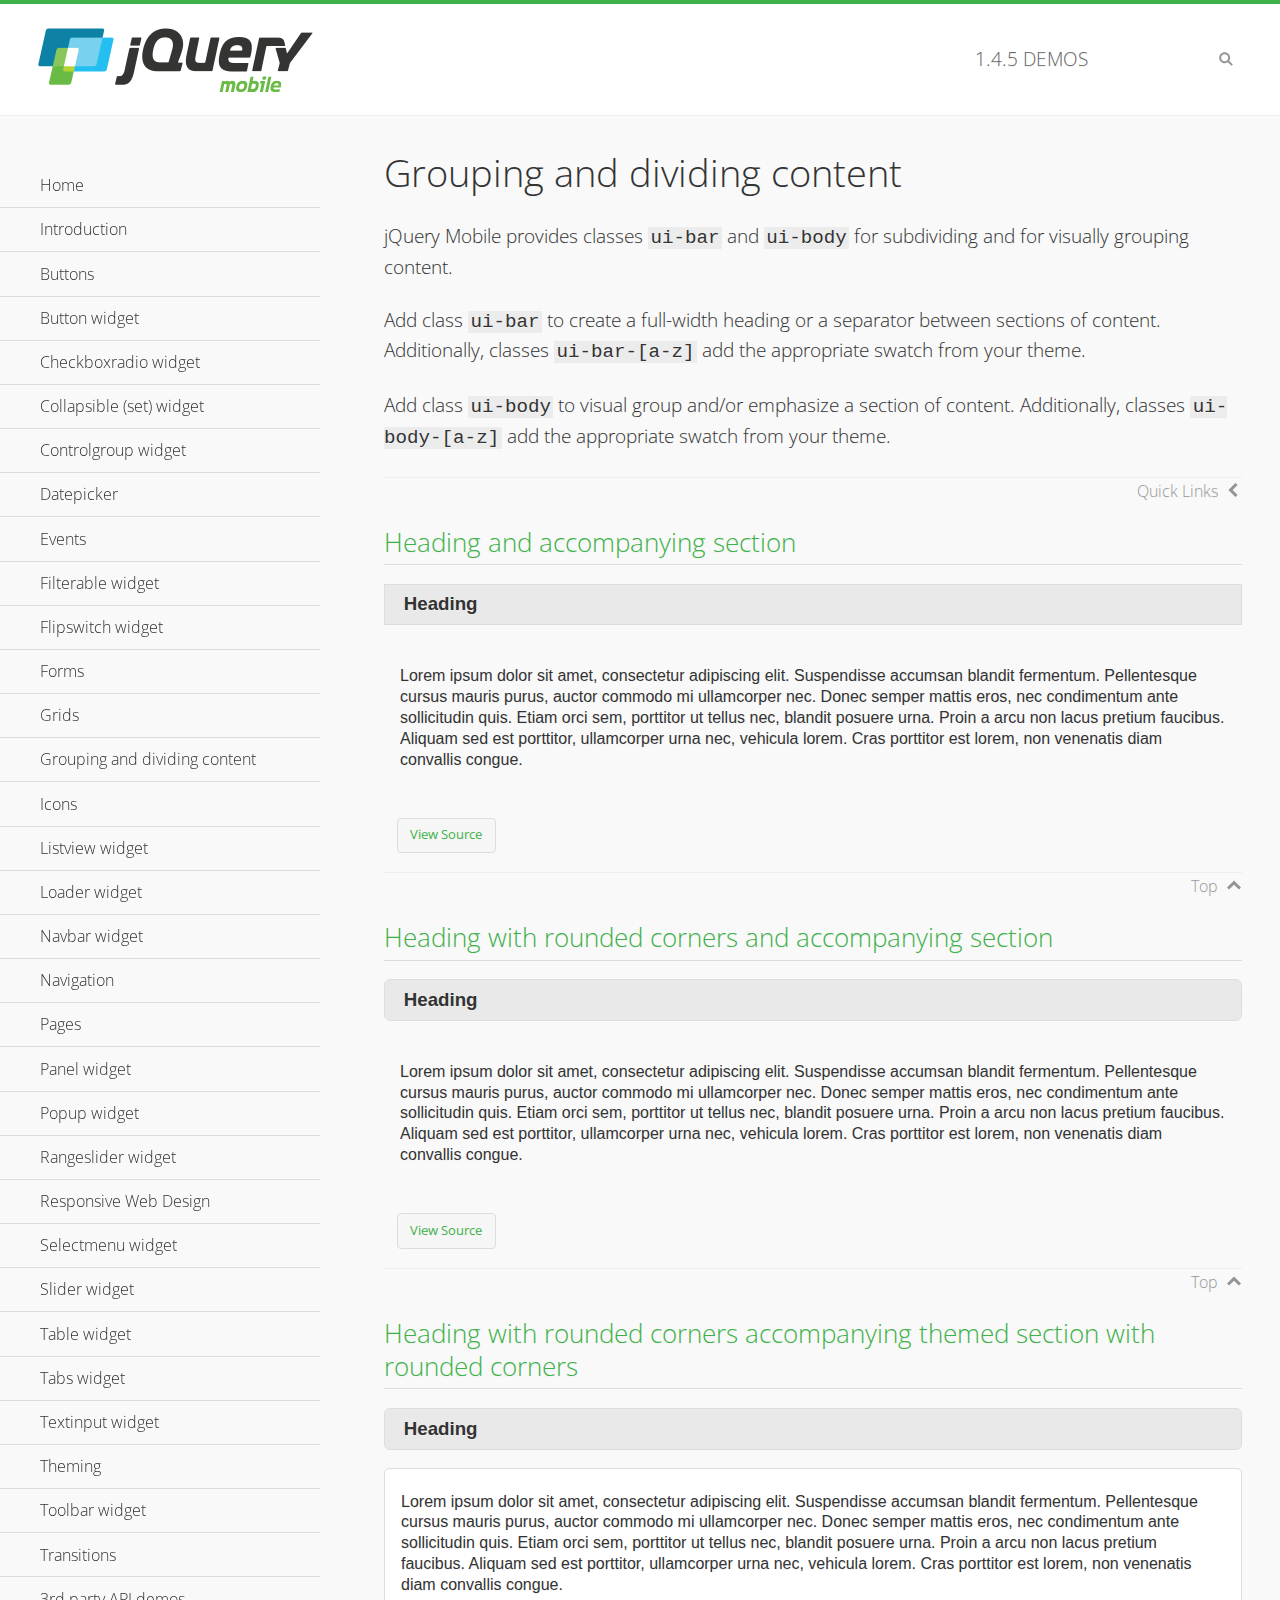
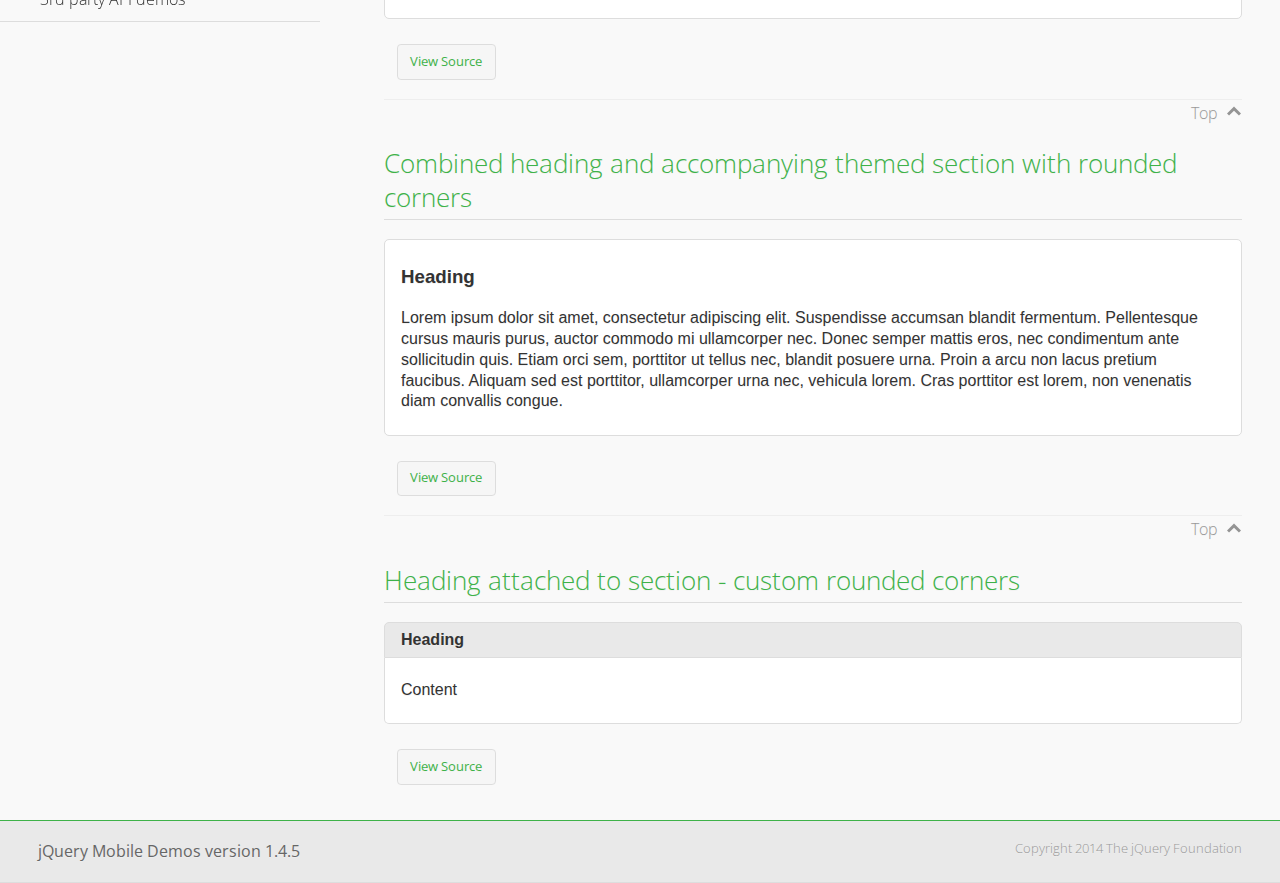
<file: www/jqueryMobile/demos/body-bar-classes/index.html>
<!DOCTYPE html>
<html>
	<head>
	<meta charset="utf-8">
	<meta name="viewport" content="width=device-width, initial-scale=1">
	<title>Grouping and dividing content - jQuery Mobile Demos</title>
	<link rel="shortcut icon" href="../favicon.ico">
	<link rel="stylesheet" href="http://fonts.googleapis.com/css?family=Open+Sans:300,400,700">
	<link rel="stylesheet" href="../css/themes/default/jquery.mobile-1.4.5.min.css">
	<link rel="stylesheet" href="../_assets/css/jqm-demos.css">
	<script src="../js/jquery.js"></script>
	<script src="../_assets/js/index.js"></script>
	<script src="../js/jquery.mobile-1.4.5.min.js"></script>
  <style id="combined-heading-and-section">
    .custom-corners .ui-bar {
      -webkit-border-top-left-radius: inherit;
      border-top-left-radius: inherit;
      -webkit-border-top-right-radius: inherit;
      border-top-right-radius: inherit;
    }
    .custom-corners .ui-body {
      border-top-width: 0;
      -webkit-border-bottom-left-radius: inherit;
      border-bottom-left-radius: inherit;
      -webkit-border-bottom-right-radius: inherit;
      border-bottom-right-radius: inherit;
    }
  </style>
</head>
<body>
<div data-role="page" class="jqm-demos" data-quicklinks="true">

	<div data-role="header" class="jqm-header">
		<h2><a href="../" title="jQuery Mobile Demos home"><img src="../_assets/img/jquery-logo.png" alt="jQuery Mobile"></a></h2>
		<p><span class="jqm-version"></span> Demos</p>
		<a href="#" class="jqm-navmenu-link ui-btn ui-btn-icon-notext ui-corner-all ui-icon-bars ui-nodisc-icon ui-alt-icon ui-btn-left">Menu</a>
		<a href="#" class="jqm-search-link ui-btn ui-btn-icon-notext ui-corner-all ui-icon-search ui-nodisc-icon ui-alt-icon ui-btn-right">Search</a>
	</div><!-- /header -->

	<div role="main" class="ui-content jqm-content">

		<h1>Grouping and dividing content</h1>

		<p>jQuery Mobile provides classes <code>ui-bar</code> and <code>ui-body</code> for subdividing and for visually grouping content.</p>
		<p>Add class <code>ui-bar</code> to create a full-width heading or a separator between sections of content. Additionally, classes <code>ui-bar-[a-z]</code> add the appropriate swatch from your theme.</p>
		<p>Add class <code>ui-body</code> to visual group and/or emphasize a section of content. Additionally, classes <code>ui-body-[a-z]</code> add the appropriate swatch from your theme.</p>

		<h2>Heading and accompanying section</h2>

		<div data-demo-html="true">
      <h3 class="ui-bar ui-bar-a">Heading</h3>
			<div class="ui-body">
				<p>Lorem ipsum dolor sit amet, consectetur adipiscing elit. Suspendisse accumsan blandit fermentum. Pellentesque cursus mauris purus, auctor commodo mi ullamcorper nec. Donec semper mattis eros, nec condimentum ante sollicitudin quis. Etiam orci sem, porttitor ut tellus nec, blandit posuere urna. Proin a arcu non lacus pretium faucibus. Aliquam sed est porttitor, ullamcorper urna nec, vehicula lorem. Cras porttitor est lorem, non venenatis diam convallis congue.</p>
			</div>
		</div>

		<h2>Heading with rounded corners and accompanying section</h2>

		<div data-demo-html="true">
      <h3 class="ui-bar ui-bar-a ui-corner-all">Heading</h3>
			<div class="ui-body">
				<p>Lorem ipsum dolor sit amet, consectetur adipiscing elit. Suspendisse accumsan blandit fermentum. Pellentesque cursus mauris purus, auctor commodo mi ullamcorper nec. Donec semper mattis eros, nec condimentum ante sollicitudin quis. Etiam orci sem, porttitor ut tellus nec, blandit posuere urna. Proin a arcu non lacus pretium faucibus. Aliquam sed est porttitor, ullamcorper urna nec, vehicula lorem. Cras porttitor est lorem, non venenatis diam convallis congue.</p>
			</div>
		</div>

		<h2>Heading with rounded corners accompanying themed section with rounded corners</h2>

		<div data-demo-html="true">
      <h3 class="ui-bar ui-bar-a ui-corner-all">Heading</h3>
			<div class="ui-body ui-body-a ui-corner-all">
				<p>Lorem ipsum dolor sit amet, consectetur adipiscing elit. Suspendisse accumsan blandit fermentum. Pellentesque cursus mauris purus, auctor commodo mi ullamcorper nec. Donec semper mattis eros, nec condimentum ante sollicitudin quis. Etiam orci sem, porttitor ut tellus nec, blandit posuere urna. Proin a arcu non lacus pretium faucibus. Aliquam sed est porttitor, ullamcorper urna nec, vehicula lorem. Cras porttitor est lorem, non venenatis diam convallis congue.</p>
			</div>
		</div>

		<h2>Combined heading and accompanying themed section with rounded corners</h2>

		<div data-demo-html="true">
			<div class="ui-body ui-body-a ui-corner-all">
	      <h3>Heading</h3>
				<p>Lorem ipsum dolor sit amet, consectetur adipiscing elit. Suspendisse accumsan blandit fermentum. Pellentesque cursus mauris purus, auctor commodo mi ullamcorper nec. Donec semper mattis eros, nec condimentum ante sollicitudin quis. Etiam orci sem, porttitor ut tellus nec, blandit posuere urna. Proin a arcu non lacus pretium faucibus. Aliquam sed est porttitor, ullamcorper urna nec, vehicula lorem. Cras porttitor est lorem, non venenatis diam convallis congue.</p>
			</div>
		</div>

		<h2>Heading attached to section - custom rounded corners</h2>

		<div data-demo-html="true" data-demo-css="#combined-heading-and-section">
      <div class="ui-corner-all custom-corners">
        <div class="ui-bar ui-bar-a">
          <h3>Heading</h3>
        </div>
        <div class="ui-body ui-body-a">
          <p>Content</p>
        </div>
      </div>
		</div>

	</div><!-- /content -->
	    <div data-role="panel" class="jqm-navmenu-panel" data-position="left" data-display="overlay" data-theme="a">
	    	<ul class="jqm-list ui-alt-icon ui-nodisc-icon">
<li data-filtertext="demos homepage" data-icon="home"><a href=".././">Home</a></li>
<li data-filtertext="introduction overview getting started"><a href="../intro/" data-ajax="false">Introduction</a></li>
<li data-filtertext="buttons button markup buttonmarkup method anchor link button element"><a href="../button-markup/" data-ajax="false">Buttons</a></li>
<li data-filtertext="form button widget input button submit reset"><a href="../button/" data-ajax="false">Button widget</a></li>
<li data-role="collapsible" data-enhanced="true" data-collapsed-icon="carat-d" data-expanded-icon="carat-u" data-iconpos="right" data-inset="false" class="ui-collapsible ui-collapsible-themed-content ui-collapsible-collapsed">
	<h3 class="ui-collapsible-heading ui-collapsible-heading-collapsed">
		<a href="#" class="ui-collapsible-heading-toggle ui-btn ui-btn-icon-right ui-btn-inherit ui-icon-carat-d">
		    Checkboxradio widget<span class="ui-collapsible-heading-status"> click to expand contents</span>
		</a>
	</h3>
	<div class="ui-collapsible-content ui-body-inherit ui-collapsible-content-collapsed" aria-hidden="true">
		<ul>
			<li data-filtertext="form checkboxradio widget checkbox input checkboxes controlgroups"><a href="../checkboxradio-checkbox/" data-ajax="false">Checkboxes</a></li>
			<li data-filtertext="form checkboxradio widget radio input radio buttons controlgroups"><a href="../checkboxradio-radio/" data-ajax="false">Radio buttons</a></li>
		</ul>
	</div>
</li>
<li data-role="collapsible" data-enhanced="true" data-collapsed-icon="carat-d" data-expanded-icon="carat-u" data-iconpos="right" data-inset="false" class="ui-collapsible ui-collapsible-themed-content ui-collapsible-collapsed">
	<h3 class="ui-collapsible-heading ui-collapsible-heading-collapsed">
		<a href="#" class="ui-collapsible-heading-toggle ui-btn ui-btn-icon-right ui-btn-inherit ui-icon-carat-d">
			Collapsible (set) widget<span class="ui-collapsible-heading-status"> click to expand contents</span>
		</a>
	</h3>
	<div class="ui-collapsible-content ui-body-inherit ui-collapsible-content-collapsed" aria-hidden="true">
		<ul>
			<li data-filtertext="collapsibles content formatting"><a href="../collapsible/" data-ajax="false">Collapsible</a></li>
			<li data-filtertext="dynamic collapsible set accordion append expand"><a href="../collapsible-dynamic/" data-ajax="false">Dynamic collapsibles</a></li>
			<li data-filtertext="accordions collapsible set widget content formatting grouped collapsibles"><a href="../collapsibleset/" data-ajax="false">Collapsible set</a></li>
		</ul>
	</div>
</li>
<li data-role="collapsible" data-enhanced="true" data-collapsed-icon="carat-d" data-expanded-icon="carat-u" data-iconpos="right" data-inset="false" class="ui-collapsible ui-collapsible-themed-content ui-collapsible-collapsed">
	<h3 class="ui-collapsible-heading ui-collapsible-heading-collapsed">
		<a href="#" class="ui-collapsible-heading-toggle ui-btn ui-btn-icon-right ui-btn-inherit ui-icon-carat-d">
			Controlgroup widget<span class="ui-collapsible-heading-status"> click to expand contents</span>
		</a>
	</h3>
	<div class="ui-collapsible-content ui-body-inherit ui-collapsible-content-collapsed" aria-hidden="true">
		<ul>
			<li data-filtertext="controlgroups selectmenu checkboxradio input grouped buttons horizontal vertical"><a href="../controlgroup/" data-ajax="false">Controlgroup</a></li>
			<li data-filtertext="dynamic controlgroup dynamically add buttons"><a href="../controlgroup-dynamic/" data-ajax="false">Dynamic controlgroups</a></li>
		</ul>
	</div>
</li>
<li data-filtertext="form datepicker widget date input"><a href="../datepicker/" data-ajax="false">Datepicker</a></li>
<li data-role="collapsible" data-enhanced="true" data-collapsed-icon="carat-d" data-expanded-icon="carat-u" data-iconpos="right" data-inset="false" class="ui-collapsible ui-collapsible-themed-content ui-collapsible-collapsed">
	<h3 class="ui-collapsible-heading ui-collapsible-heading-collapsed">
		<a href="#" class="ui-collapsible-heading-toggle ui-btn ui-btn-icon-right ui-btn-inherit ui-icon-carat-d">
			Events<span class="ui-collapsible-heading-status"> click to expand contents</span>
		</a>
	</h3>
	<div class="ui-collapsible-content ui-body-inherit ui-collapsible-content-collapsed" aria-hidden="true">
		<ul>
			<li data-filtertext="swipe to delete list items listviews swipe events"><a href="../swipe-list/" data-ajax="false">Swipe list items</a></li>
			<li data-filtertext="swipe to navigate swipe page navigation swipe events"><a href="../swipe-page/" data-ajax="false">Swipe page navigation</a></li>
		</ul>
	</div>
</li>
<li data-filtertext="filterable filter elements sorting searching listview table"><a href="../filterable/" data-ajax="false">Filterable widget</a></li>
<li data-filtertext="form flipswitch widget flip toggle switch binary select checkbox input"><a href="../flipswitch/" data-ajax="false">Flipswitch widget</a></li>
<li data-role="collapsible" data-enhanced="true" data-collapsed-icon="carat-d" data-expanded-icon="carat-u" data-iconpos="right" data-inset="false" class="ui-collapsible ui-collapsible-themed-content ui-collapsible-collapsed">
	<h3 class="ui-collapsible-heading ui-collapsible-heading-collapsed">
		<a href="#" class="ui-collapsible-heading-toggle ui-btn ui-btn-icon-right ui-btn-inherit ui-icon-carat-d">
			Forms<span class="ui-collapsible-heading-status"> click to expand contents</span>
		</a>
	</h3>
	<div class="ui-collapsible-content ui-body-inherit ui-collapsible-content-collapsed" aria-hidden="true">
		<ul>
			<li data-filtertext="forms text checkbox radio range button submit reset inputs selects textarea slider flipswitch label form elements"><a href="../forms/" data-ajax="false">Forms</a></li>
			<li data-filtertext="form hide labels hidden accessible ui-hidden-accessible forms"><a href="../forms-label-hidden-accessible/" data-ajax="false">Hide labels</a></li>
			<li data-filtertext="form field containers fieldcontain ui-field-contain forms"><a href="../forms-field-contain/" data-ajax="false">Field containers</a></li>
			<li data-filtertext="forms disabled form elements"><a href="../forms-disabled/" data-ajax="false">Forms disabled</a></li>
			<li data-filtertext="forms gallery examples overview forms text checkbox radio range button submit reset inputs selects textarea slider flipswitch label form elements"><a href="../forms-gallery/" data-ajax="false">Forms gallery</a></li>
		</ul>
	</div>
</li>
<li data-role="collapsible" data-enhanced="true" data-collapsed-icon="carat-d" data-expanded-icon="carat-u" data-iconpos="right" data-inset="false" class="ui-collapsible ui-collapsible-themed-content ui-collapsible-collapsed">
	<h3 class="ui-collapsible-heading ui-collapsible-heading-collapsed">
		<a href="#" class="ui-collapsible-heading-toggle ui-btn ui-btn-icon-right ui-btn-inherit ui-icon-carat-d">
			Grids<span class="ui-collapsible-heading-status"> click to expand contents</span>
		</a>
	</h3>
	<div class="ui-collapsible-content ui-body-inherit ui-collapsible-content-collapsed" aria-hidden="true">
		<ul>
			<li data-filtertext="grids columns blocks content formatting rwd responsive css framework"><a href="../grids/" data-ajax="false">Grids</a></li>
			<li data-filtertext="buttons in grids css framework"><a href="../grids-buttons/" data-ajax="false">Buttons in grids</a></li>
			<li data-filtertext="custom responsive grids rwd css framework"><a href="../grids-custom-responsive/" data-ajax="false">Custom responsive grids</a></li>
		</ul>
	</div>
</li>
<li data-filtertext="blocks content formatting sections heading"><a href="../body-bar-classes/" data-ajax="false">Grouping and dividing content</a></li>
<li data-role="collapsible" data-enhanced="true" data-collapsed-icon="carat-d" data-expanded-icon="carat-u" data-iconpos="right" data-inset="false" class="ui-collapsible ui-collapsible-themed-content ui-collapsible-collapsed">
	<h3 class="ui-collapsible-heading ui-collapsible-heading-collapsed">
		<a href="#" class="ui-collapsible-heading-toggle ui-btn ui-btn-icon-right ui-btn-inherit ui-icon-carat-d">
			Icons<span class="ui-collapsible-heading-status"> click to expand contents</span>
		</a>
	</h3>
	<div class="ui-collapsible-content ui-body-inherit ui-collapsible-content-collapsed" aria-hidden="true">
		<ul>
			<li data-filtertext="button icons svg disc alt custom icon position"><a href="../icons/" data-ajax="false">Icons</a></li>
			<li data-filtertext=""><a href="../icons-grunticon/" data-ajax="false">Grunticon loader</a></li>
		</ul>
	</div>
</li>
<li data-role="collapsible" data-enhanced="true" data-collapsed-icon="carat-d" data-expanded-icon="carat-u" data-iconpos="right" data-inset="false" class="ui-collapsible ui-collapsible-themed-content ui-collapsible-collapsed">
	<h3 class="ui-collapsible-heading ui-collapsible-heading-collapsed">
		<a href="#" class="ui-collapsible-heading-toggle ui-btn ui-btn-icon-right ui-btn-inherit ui-icon-carat-d">
			Listview widget<span class="ui-collapsible-heading-status"> click to expand contents</span>
		</a>
	</h3>
	<div class="ui-collapsible-content ui-body-inherit ui-collapsible-content-collapsed" aria-hidden="true">
		<ul>
			<li data-filtertext="listview widget thumbnails icons nested split button collapsible ul ol"><a href="../listview/" data-ajax="false">Listview</a></li>
			<li data-filtertext="autocomplete filterable reveal listview filtertextbeforefilter placeholder"><a href="../listview-autocomplete/" data-ajax="false">Listview autocomplete</a></li>
			<li data-filtertext="autocomplete filterable reveal listview remote data filtertextbeforefilter placeholder"><a href="../listview-autocomplete-remote/" data-ajax="false">Listview autocomplete remote data</a></li>
			<li data-filtertext="autodividers anchor jump scroll linkbars listview lists ul ol"><a href="../listview-autodividers-linkbar/" data-ajax="false">Listview autodividers linkbar</a></li>
			<li data-filtertext="listview autodividers selector autodividersselector lists ul ol"><a href="../listview-autodividers-selector/" data-ajax="false">Listview autodividers selector</a></li>
			<li data-filtertext="listview nested list items"><a href="../listview-nested-lists/" data-ajax="false">Nested Listviews</a></li>
			<li data-filtertext="listview collapsible list items flat"><a href="../listview-collapsible-item-flat/" data-ajax="false">Listview collapsible list items (flat)</a></li>
			<li data-filtertext="listview collapsible list indented"><a href="../listview-collapsible-item-indented/" data-ajax="false">Listview collapsible list items (indented)</a></li>
			<li data-filtertext="grid listview responsive grids responsive listviews lists ul"><a href="../listview-grid/" data-ajax="false">Listview responsive grid</a></li>
		</ul>
	</div>
</li>
<li data-filtertext="loader widget page loading navigation overlay spinner"><a href="../loader/" data-ajax="false">Loader widget</a></li>
<li data-filtertext="navbar widget navmenu toolbars header footer"><a href="../navbar/" data-ajax="false">Navbar widget</a></li>
<li data-role="collapsible" data-enhanced="true" data-collapsed-icon="carat-d" data-expanded-icon="carat-u" data-iconpos="right" data-inset="false" class="ui-collapsible ui-collapsible-themed-content ui-collapsible-collapsed">
	<h3 class="ui-collapsible-heading ui-collapsible-heading-collapsed">
		<a href="#" class="ui-collapsible-heading-toggle ui-btn ui-btn-icon-right ui-btn-inherit ui-icon-carat-d">
			Navigation<span class="ui-collapsible-heading-status"> click to expand contents</span>
		</a>
	</h3>
	<div class="ui-collapsible-content ui-body-inherit ui-collapsible-content-collapsed" aria-hidden="true">
		<ul>
			<li data-filtertext="ajax navigation navigate widget history event method"><a href="../navigation/" data-ajax="false">Navigation</a></li>
			<li data-filtertext="linking pages page links navigation ajax prefetch cache"><a href="../navigation-linking-pages/" data-ajax="false">Linking pages</a></li>
			<!-- <li data-filtertext="php redirect server redirection server-side navigation"><a href="../navigation-php-redirect/" data-ajax="false">PHP redirect demo</a></li>-->
			<li data-filtertext="navigation redirection hash query"><a href="../navigation-hash-processing/" data-ajax="false">Hash processing demo</a></li>
			<li data-filtertext="navigation redirection hash query"><a href="../page-events/" data-ajax="false">Page Navigation Events</a></li>
		</ul>
	</div>
</li>
<li data-role="collapsible" data-enhanced="true" data-collapsed-icon="carat-d" data-expanded-icon="carat-u" data-iconpos="right" data-inset="false" class="ui-collapsible ui-collapsible-themed-content ui-collapsible-collapsed">
	<h3 class="ui-collapsible-heading ui-collapsible-heading-collapsed">
		<a href="#" class="ui-collapsible-heading-toggle ui-btn ui-btn-icon-right ui-btn-inherit ui-icon-carat-d">
			Pages<span class="ui-collapsible-heading-status"> click to expand contents</span>
		</a>
	</h3>
	<div class="ui-collapsible-content ui-body-inherit ui-collapsible-content-collapsed" aria-hidden="true">
		<ul>
			<li data-filtertext="pages page widget ajax navigation"><a href="../pages/" data-ajax="false">Pages</a></li>
			<li data-filtertext="single page"><a href="../pages-single-page/" data-ajax="false">Single page</a></li>
			<li data-filtertext="multipage multi-page page"><a href="../pages-multi-page/" data-ajax="false">Multi-page template</a></li>
			<li data-filtertext="dialog page widget modal popup"><a href="../pages-dialog/" data-ajax="false">Dialog page</a></li>
		</ul>
	</div>
</li>
<li data-role="collapsible" data-enhanced="true" data-collapsed-icon="carat-d" data-expanded-icon="carat-u" data-iconpos="right" data-inset="false" class="ui-collapsible ui-collapsible-themed-content ui-collapsible-collapsed">
	<h3 class="ui-collapsible-heading ui-collapsible-heading-collapsed">
		<a href="#" class="ui-collapsible-heading-toggle ui-btn ui-btn-icon-right ui-btn-inherit ui-icon-carat-d">
			Panel widget<span class="ui-collapsible-heading-status"> click to expand contents</span>
		</a>
	</h3>
	<div class="ui-collapsible-content ui-body-inherit ui-collapsible-content-collapsed" aria-hidden="true">
		<ul>
			<li data-filtertext="panel widget sliding panels reveal push overlay responsive"><a href="../panel/" data-ajax="false">Panel</a></li>
			<li data-filtertext=""><a href="../panel-external/" data-ajax="false">External panels</a></li>
			<li data-filtertext="panel "><a href="../panel-fixed/" data-ajax="false">Fixed panels</a></li>
			<li data-filtertext="panel slide panels sliding panels shadow rwd responsive breakpoint"><a href="../panel-responsive/" data-ajax="false">Panels responsive</a></li>
			<li data-filtertext="panel custom style custom panel width reveal shadow listview panel styling page background wrapper"><a href="../panel-styling/" data-ajax="false">Custom panel style</a></li>
			<li data-filtertext="panel open on swipe"><a href="../panel-swipe-open/" data-ajax="false">Panel open on swipe</a></li>
			<li data-filtertext="panels outside page internal external toolbars"><a href="../panel-external-internal/" data-ajax="false">Panel external and internal</a></li>
		</ul>
	</div>
</li>
<li data-role="collapsible" data-enhanced="true" data-collapsed-icon="carat-d" data-expanded-icon="carat-u" data-iconpos="right" data-inset="false" class="ui-collapsible ui-collapsible-themed-content ui-collapsible-collapsed">
	<h3 class="ui-collapsible-heading ui-collapsible-heading-collapsed">
		<a href="#" class="ui-collapsible-heading-toggle ui-btn ui-btn-icon-right ui-btn-inherit ui-icon-carat-d">
			Popup widget<span class="ui-collapsible-heading-status"> click to expand contents</span>
		</a>
	</h3>
	<div class="ui-collapsible-content ui-body-inherit ui-collapsible-content-collapsed" aria-hidden="true">
		<ul>
			<li data-filtertext="popup widget popups dialog modal transition tooltip lightbox form overlay screen flip pop fade transition"><a href="../popup/" data-ajax="false">Popup</a></li>
			<li data-filtertext="popup alignment position"><a href="../popup-alignment/" data-ajax="false">Popup alignment</a></li>
			<li data-filtertext="popup arrow size popups popover"><a href="../popup-arrow-size/" data-ajax="false">Popup arrow size</a></li>
			<li data-filtertext="dynamic popups popup images lightbox"><a href="../popup-dynamic/" data-ajax="false">Dynamic popups</a></li>
			<li data-filtertext="popups with iframes scaling"><a href="../popup-iframe/" data-ajax="false">Popups with iframes</a></li>
			<li data-filtertext="popup image scaling"><a href="../popup-image-scaling/" data-ajax="false">Popup image scaling</a></li>
			<li data-filtertext="external popup outside multi-page"><a href="../popup-outside-multipage/" data-ajax="false">Popup outside multi-page</a></li>
		</ul>
	</div>
</li>
<li data-filtertext="form rangeslider widget dual sliders dual handle sliders range input"><a href="../rangeslider/" data-ajax="false">Rangeslider widget</a></li>
<li data-filtertext="responsive web design rwd adaptive progressive enhancement PE accessible mobile breakpoints media query media queries"><a href="../rwd/" data-ajax="false">Responsive Web Design</a></li>
<li data-role="collapsible" data-enhanced="true" data-collapsed-icon="carat-d" data-expanded-icon="carat-u" data-iconpos="right" data-inset="false" class="ui-collapsible ui-collapsible-themed-content ui-collapsible-collapsed">
	<h3 class="ui-collapsible-heading ui-collapsible-heading-collapsed">
		<a href="#" class="ui-collapsible-heading-toggle ui-btn ui-btn-icon-right ui-btn-inherit ui-icon-carat-d">
			Selectmenu widget<span class="ui-collapsible-heading-status"> click to expand contents</span>
		</a>
	</h3>
	<div class="ui-collapsible-content ui-body-inherit ui-collapsible-content-collapsed" aria-hidden="true">
		<ul>
			<li data-filtertext="form selectmenu widget select input custom select menu selects"><a href="../selectmenu/" data-ajax="false">Selectmenu</a></li>
			<li data-filtertext="form custom select menu selectmenu widget custom menu option optgroup multiple selects"><a href="../selectmenu-custom/" data-ajax="false">Custom select menu</a></li>
			<li data-filtertext="filterable select filter popup dialog"><a href="../selectmenu-custom-filter/" data-ajax="false">Custom select menu with filter</a></li>
		</ul>
	</div>
</li>
<li data-role="collapsible" data-enhanced="true" data-collapsed-icon="carat-d" data-expanded-icon="carat-u" data-iconpos="right" data-inset="false" class="ui-collapsible ui-collapsible-themed-content ui-collapsible-collapsed">
	<h3 class="ui-collapsible-heading ui-collapsible-heading-collapsed">
		<a href="#" class="ui-collapsible-heading-toggle ui-btn ui-btn-icon-right ui-btn-inherit ui-icon-carat-d">
			Slider widget<span class="ui-collapsible-heading-status"> click to expand contents</span>
		</a>
	</h3>
	<div class="ui-collapsible-content ui-body-inherit ui-collapsible-content-collapsed" aria-hidden="true">
		<ul>
			<li data-filtertext="form slider widget range input single sliders"><a href="../slider/" data-ajax="false">Slider</a></li>
			<li data-filtertext="form slider widget flipswitch slider binary select flip toggle switch"><a href="../slider-flipswitch/" data-ajax="false">Slider flip toggle switch</a></li>
			<li data-filtertext="form slider tooltip handle value input range sliders"><a href="../slider-tooltip/" data-ajax="false">Slider tooltip</a></li>
		</ul>
	</div>
</li>
<li data-role="collapsible" data-enhanced="true" data-collapsed-icon="carat-d" data-expanded-icon="carat-u" data-iconpos="right" data-inset="false" class="ui-collapsible ui-collapsible-themed-content ui-collapsible-collapsed">
	<h3 class="ui-collapsible-heading ui-collapsible-heading-collapsed">
		<a href="#" class="ui-collapsible-heading-toggle ui-btn ui-btn-icon-right ui-btn-inherit ui-icon-carat-d">
			Table widget<span class="ui-collapsible-heading-status"> click to expand contents</span>
		</a>
	</h3>
	<div class="ui-collapsible-content ui-body-inherit ui-collapsible-content-collapsed" aria-hidden="true">
		<ul>
			<li data-filtertext="table widget reflow column toggle th td responsive tables rwd hide show tabular"><a href="../table-column-toggle/" data-ajax="false">Table Column Toggle</a></li>
			<li data-filtertext="table column toggle phone comparison demo"><a href="../table-column-toggle-example/" data-ajax="false">Table Column Toggle demo</a></li>
			<li data-filtertext="responsive tables table column toggle heading groups rwd breakpoint"><a href="../table-column-toggle-heading-groups/" data-ajax="false">Table Column Toggle heading groups</a></li>
			<li data-filtertext="responsive tables table column toggle hide rwd breakpoint customization options"><a href="../table-column-toggle-options/" data-ajax="false">Table Column Toggle options</a></li>
			<li data-filtertext="table reflow th td responsive rwd columns tabular"><a href="../table-reflow/" data-ajax="false">Table Reflow</a></li>
			<li data-filtertext="responsive tables table reflow heading groups rwd breakpoint"><a href="../table-reflow-heading-groups/" data-ajax="false">Table Reflow heading groups</a></li>
			<li data-filtertext="responsive tables table reflow stripes strokes table style"><a href="../table-reflow-stripes-strokes/" data-ajax="false">Table Reflow stripes and strokes</a></li>
			<li data-filtertext="responsive tables table reflow stack custom styles"><a href="../table-reflow-styling/" data-ajax="false">Table Reflow custom styles</a></li>
		</ul>
	</div>
</li>
<li data-filtertext="ui tabs widget"><a href="../tabs/" data-ajax="false">Tabs widget</a></li>
<li data-filtertext="form textinput widget text input textarea number date time tel email file color password"><a href="../textinput/" data-ajax="false">Textinput widget</a></li>
<li data-role="collapsible" data-enhanced="true" data-collapsed-icon="carat-d" data-expanded-icon="carat-u" data-iconpos="right" data-inset="false" class="ui-collapsible ui-collapsible-themed-content ui-collapsible-collapsed">
	<h3 class="ui-collapsible-heading ui-collapsible-heading-collapsed">
		<a href="#" class="ui-collapsible-heading-toggle ui-btn ui-btn-icon-right ui-btn-inherit ui-icon-carat-d">
			Theming<span class="ui-collapsible-heading-status"> click to expand contents</span>
		</a>
	</h3>
	<div class="ui-collapsible-content ui-body-inherit ui-collapsible-content-collapsed" aria-hidden="true">
		<ul>
			<li data-filtertext="default theme swatches theming style css"><a href="../theme-default/" data-ajax="false">Default theme</a></li>
			<li data-filtertext="classic theme old theme swatches theming style css"><a href="../theme-classic/" data-ajax="false">Classic theme</a></li>
		</ul>
	</div>
</li>
<li data-role="collapsible" data-enhanced="true" data-collapsed-icon="carat-d" data-expanded-icon="carat-u" data-iconpos="right" data-inset="false" class="ui-collapsible ui-collapsible-themed-content ui-collapsible-collapsed">
	<h3 class="ui-collapsible-heading ui-collapsible-heading-collapsed">
		<a href="#" class="ui-collapsible-heading-toggle ui-btn ui-btn-icon-right ui-btn-inherit ui-icon-carat-d">
			Toolbar widget<span class="ui-collapsible-heading-status"> click to expand contents</span>
		</a>
	</h3>
	<div class="ui-collapsible-content ui-body-inherit ui-collapsible-content-collapsed" aria-hidden="true">
		<ul>
			<li data-filtertext="toolbar widget header footer toolbars fixed fullscreen external sections"><a href="../toolbar/" data-ajax="false">Toolbar</a></li>
			<li data-filtertext="dynamic toolbars dynamically add toolbar header footer"><a href="../toolbar-dynamic/" data-ajax="false">Dynamic toolbars</a></li>
			<li data-filtertext="external toolbars header footer"><a href="../toolbar-external/" data-ajax="false">External toolbars</a></li>
			<li data-filtertext="fixed toolbars header footer"><a href="../toolbar-fixed/" data-ajax="false">Fixed toolbars</a></li>
			<li data-filtertext="fixed fullscreen toolbars header footer"><a href="../toolbar-fixed-fullscreen/" data-ajax="false">Fullscreen toolbars</a></li>
			<li data-filtertext="external fixed toolbars header footer"><a href="../toolbar-fixed-external/" data-ajax="false">Fixed external toolbars</a></li>
			<li data-filtertext="external persistent toolbars header footer navbar navmenu"><a href="../toolbar-fixed-persistent/" data-ajax="false">Persistent toolbars</a></li>
			<li data-filtertext="external ajax optimized toolbars persistent toolbars header footer navbar"><a href="../toolbar-fixed-persistent-optimized/" data-ajax="false">Ajax optimized toolbars</a></li>
			<li data-filtertext="form in toolbars header footer"><a href="../toolbar-fixed-forms/" data-ajax="false">Form in toolbar</a></li>
		</ul>
	</div>
</li>
<li data-filtertext="page transitions animated pages popup navigation flip slide fade pop"><a href="../transitions/" data-ajax="false">Transitions</a></li>
<li data-role="collapsible" data-enhanced="true" data-collapsed-icon="carat-d" data-expanded-icon="carat-u" data-iconpos="right" data-inset="false" class="ui-collapsible ui-collapsible-themed-content ui-collapsible-collapsed">
	<h3 class="ui-collapsible-heading ui-collapsible-heading-collapsed">
		<a href="#" class="ui-collapsible-heading-toggle ui-btn ui-btn-icon-right ui-btn-inherit ui-icon-carat-d">
			3rd party API demos<span class="ui-collapsible-heading-status"> click to expand contents</span>
		</a>
	</h3>
	<div class="ui-collapsible-content ui-body-inherit ui-collapsible-content-collapsed" aria-hidden="true">
		<ul>
			<li data-filtertext="backbone requirejs navigation router"><a href="../backbone-requirejs/" data-ajax="false">Backbone RequireJS</a></li>
			<li data-filtertext="google maps geolocation demo"><a href="../map-geolocation/" data-ajax="false">Google Maps geolocation</a></li>
			<li data-filtertext="google maps hybrid"><a href="../map-list-toggle/" data-ajax="false">Google Maps list toggle</a></li>
		</ul>
	</div>
</li>



		     </ul>
		</div><!-- /panel -->


	<div data-role="footer" data-position="fixed" data-tap-toggle="false" class="jqm-footer">
		<p>jQuery Mobile Demos version <span class="jqm-version"></span></p>
		<p>Copyright 2014 The jQuery Foundation</p>
	</div><!-- /footer -->
	<!-- TODO: This should become an external panel so we can add input to markup (unique ID) -->
    <div data-role="panel" class="jqm-search-panel" data-position="right" data-display="overlay" data-theme="a">
		<div class="jqm-search">
			<ul class="jqm-list" data-filter-placeholder="Search demos..." data-filter-reveal="true">
<li data-filtertext="demos homepage" data-icon="home"><a href=".././">Home</a></li>
<li data-filtertext="introduction overview getting started"><a href="../intro/" data-ajax="false">Introduction</a></li>
<li data-filtertext="buttons button markup buttonmarkup method anchor link button element"><a href="../button-markup/" data-ajax="false">Buttons</a></li>
<li data-filtertext="form button widget input button submit reset"><a href="../button/" data-ajax="false">Button widget</a></li>
<li data-role="collapsible" data-enhanced="true" data-collapsed-icon="carat-d" data-expanded-icon="carat-u" data-iconpos="right" data-inset="false" class="ui-collapsible ui-collapsible-themed-content ui-collapsible-collapsed">
	<h3 class="ui-collapsible-heading ui-collapsible-heading-collapsed">
		<a href="#" class="ui-collapsible-heading-toggle ui-btn ui-btn-icon-right ui-btn-inherit ui-icon-carat-d">
		    Checkboxradio widget<span class="ui-collapsible-heading-status"> click to expand contents</span>
		</a>
	</h3>
	<div class="ui-collapsible-content ui-body-inherit ui-collapsible-content-collapsed" aria-hidden="true">
		<ul>
			<li data-filtertext="form checkboxradio widget checkbox input checkboxes controlgroups"><a href="../checkboxradio-checkbox/" data-ajax="false">Checkboxes</a></li>
			<li data-filtertext="form checkboxradio widget radio input radio buttons controlgroups"><a href="../checkboxradio-radio/" data-ajax="false">Radio buttons</a></li>
		</ul>
	</div>
</li>
<li data-role="collapsible" data-enhanced="true" data-collapsed-icon="carat-d" data-expanded-icon="carat-u" data-iconpos="right" data-inset="false" class="ui-collapsible ui-collapsible-themed-content ui-collapsible-collapsed">
	<h3 class="ui-collapsible-heading ui-collapsible-heading-collapsed">
		<a href="#" class="ui-collapsible-heading-toggle ui-btn ui-btn-icon-right ui-btn-inherit ui-icon-carat-d">
			Collapsible (set) widget<span class="ui-collapsible-heading-status"> click to expand contents</span>
		</a>
	</h3>
	<div class="ui-collapsible-content ui-body-inherit ui-collapsible-content-collapsed" aria-hidden="true">
		<ul>
			<li data-filtertext="collapsibles content formatting"><a href="../collapsible/" data-ajax="false">Collapsible</a></li>
			<li data-filtertext="dynamic collapsible set accordion append expand"><a href="../collapsible-dynamic/" data-ajax="false">Dynamic collapsibles</a></li>
			<li data-filtertext="accordions collapsible set widget content formatting grouped collapsibles"><a href="../collapsibleset/" data-ajax="false">Collapsible set</a></li>
		</ul>
	</div>
</li>
<li data-role="collapsible" data-enhanced="true" data-collapsed-icon="carat-d" data-expanded-icon="carat-u" data-iconpos="right" data-inset="false" class="ui-collapsible ui-collapsible-themed-content ui-collapsible-collapsed">
	<h3 class="ui-collapsible-heading ui-collapsible-heading-collapsed">
		<a href="#" class="ui-collapsible-heading-toggle ui-btn ui-btn-icon-right ui-btn-inherit ui-icon-carat-d">
			Controlgroup widget<span class="ui-collapsible-heading-status"> click to expand contents</span>
		</a>
	</h3>
	<div class="ui-collapsible-content ui-body-inherit ui-collapsible-content-collapsed" aria-hidden="true">
		<ul>
			<li data-filtertext="controlgroups selectmenu checkboxradio input grouped buttons horizontal vertical"><a href="../controlgroup/" data-ajax="false">Controlgroup</a></li>
			<li data-filtertext="dynamic controlgroup dynamically add buttons"><a href="../controlgroup-dynamic/" data-ajax="false">Dynamic controlgroups</a></li>
		</ul>
	</div>
</li>
<li data-filtertext="form datepicker widget date input"><a href="../datepicker/" data-ajax="false">Datepicker</a></li>
<li data-role="collapsible" data-enhanced="true" data-collapsed-icon="carat-d" data-expanded-icon="carat-u" data-iconpos="right" data-inset="false" class="ui-collapsible ui-collapsible-themed-content ui-collapsible-collapsed">
	<h3 class="ui-collapsible-heading ui-collapsible-heading-collapsed">
		<a href="#" class="ui-collapsible-heading-toggle ui-btn ui-btn-icon-right ui-btn-inherit ui-icon-carat-d">
			Events<span class="ui-collapsible-heading-status"> click to expand contents</span>
		</a>
	</h3>
	<div class="ui-collapsible-content ui-body-inherit ui-collapsible-content-collapsed" aria-hidden="true">
		<ul>
			<li data-filtertext="swipe to delete list items listviews swipe events"><a href="../swipe-list/" data-ajax="false">Swipe list items</a></li>
			<li data-filtertext="swipe to navigate swipe page navigation swipe events"><a href="../swipe-page/" data-ajax="false">Swipe page navigation</a></li>
		</ul>
	</div>
</li>
<li data-filtertext="filterable filter elements sorting searching listview table"><a href="../filterable/" data-ajax="false">Filterable widget</a></li>
<li data-filtertext="form flipswitch widget flip toggle switch binary select checkbox input"><a href="../flipswitch/" data-ajax="false">Flipswitch widget</a></li>
<li data-role="collapsible" data-enhanced="true" data-collapsed-icon="carat-d" data-expanded-icon="carat-u" data-iconpos="right" data-inset="false" class="ui-collapsible ui-collapsible-themed-content ui-collapsible-collapsed">
	<h3 class="ui-collapsible-heading ui-collapsible-heading-collapsed">
		<a href="#" class="ui-collapsible-heading-toggle ui-btn ui-btn-icon-right ui-btn-inherit ui-icon-carat-d">
			Forms<span class="ui-collapsible-heading-status"> click to expand contents</span>
		</a>
	</h3>
	<div class="ui-collapsible-content ui-body-inherit ui-collapsible-content-collapsed" aria-hidden="true">
		<ul>
			<li data-filtertext="forms text checkbox radio range button submit reset inputs selects textarea slider flipswitch label form elements"><a href="../forms/" data-ajax="false">Forms</a></li>
			<li data-filtertext="form hide labels hidden accessible ui-hidden-accessible forms"><a href="../forms-label-hidden-accessible/" data-ajax="false">Hide labels</a></li>
			<li data-filtertext="form field containers fieldcontain ui-field-contain forms"><a href="../forms-field-contain/" data-ajax="false">Field containers</a></li>
			<li data-filtertext="forms disabled form elements"><a href="../forms-disabled/" data-ajax="false">Forms disabled</a></li>
			<li data-filtertext="forms gallery examples overview forms text checkbox radio range button submit reset inputs selects textarea slider flipswitch label form elements"><a href="../forms-gallery/" data-ajax="false">Forms gallery</a></li>
		</ul>
	</div>
</li>
<li data-role="collapsible" data-enhanced="true" data-collapsed-icon="carat-d" data-expanded-icon="carat-u" data-iconpos="right" data-inset="false" class="ui-collapsible ui-collapsible-themed-content ui-collapsible-collapsed">
	<h3 class="ui-collapsible-heading ui-collapsible-heading-collapsed">
		<a href="#" class="ui-collapsible-heading-toggle ui-btn ui-btn-icon-right ui-btn-inherit ui-icon-carat-d">
			Grids<span class="ui-collapsible-heading-status"> click to expand contents</span>
		</a>
	</h3>
	<div class="ui-collapsible-content ui-body-inherit ui-collapsible-content-collapsed" aria-hidden="true">
		<ul>
			<li data-filtertext="grids columns blocks content formatting rwd responsive css framework"><a href="../grids/" data-ajax="false">Grids</a></li>
			<li data-filtertext="buttons in grids css framework"><a href="../grids-buttons/" data-ajax="false">Buttons in grids</a></li>
			<li data-filtertext="custom responsive grids rwd css framework"><a href="../grids-custom-responsive/" data-ajax="false">Custom responsive grids</a></li>
		</ul>
	</div>
</li>
<li data-filtertext="blocks content formatting sections heading"><a href="../body-bar-classes/" data-ajax="false">Grouping and dividing content</a></li>
<li data-role="collapsible" data-enhanced="true" data-collapsed-icon="carat-d" data-expanded-icon="carat-u" data-iconpos="right" data-inset="false" class="ui-collapsible ui-collapsible-themed-content ui-collapsible-collapsed">
	<h3 class="ui-collapsible-heading ui-collapsible-heading-collapsed">
		<a href="#" class="ui-collapsible-heading-toggle ui-btn ui-btn-icon-right ui-btn-inherit ui-icon-carat-d">
			Icons<span class="ui-collapsible-heading-status"> click to expand contents</span>
		</a>
	</h3>
	<div class="ui-collapsible-content ui-body-inherit ui-collapsible-content-collapsed" aria-hidden="true">
		<ul>
			<li data-filtertext="button icons svg disc alt custom icon position"><a href="../icons/" data-ajax="false">Icons</a></li>
			<li data-filtertext=""><a href="../icons-grunticon/" data-ajax="false">Grunticon loader</a></li>
		</ul>
	</div>
</li>
<li data-role="collapsible" data-enhanced="true" data-collapsed-icon="carat-d" data-expanded-icon="carat-u" data-iconpos="right" data-inset="false" class="ui-collapsible ui-collapsible-themed-content ui-collapsible-collapsed">
	<h3 class="ui-collapsible-heading ui-collapsible-heading-collapsed">
		<a href="#" class="ui-collapsible-heading-toggle ui-btn ui-btn-icon-right ui-btn-inherit ui-icon-carat-d">
			Listview widget<span class="ui-collapsible-heading-status"> click to expand contents</span>
		</a>
	</h3>
	<div class="ui-collapsible-content ui-body-inherit ui-collapsible-content-collapsed" aria-hidden="true">
		<ul>
			<li data-filtertext="listview widget thumbnails icons nested split button collapsible ul ol"><a href="../listview/" data-ajax="false">Listview</a></li>
			<li data-filtertext="autocomplete filterable reveal listview filtertextbeforefilter placeholder"><a href="../listview-autocomplete/" data-ajax="false">Listview autocomplete</a></li>
			<li data-filtertext="autocomplete filterable reveal listview remote data filtertextbeforefilter placeholder"><a href="../listview-autocomplete-remote/" data-ajax="false">Listview autocomplete remote data</a></li>
			<li data-filtertext="autodividers anchor jump scroll linkbars listview lists ul ol"><a href="../listview-autodividers-linkbar/" data-ajax="false">Listview autodividers linkbar</a></li>
			<li data-filtertext="listview autodividers selector autodividersselector lists ul ol"><a href="../listview-autodividers-selector/" data-ajax="false">Listview autodividers selector</a></li>
			<li data-filtertext="listview nested list items"><a href="../listview-nested-lists/" data-ajax="false">Nested Listviews</a></li>
			<li data-filtertext="listview collapsible list items flat"><a href="../listview-collapsible-item-flat/" data-ajax="false">Listview collapsible list items (flat)</a></li>
			<li data-filtertext="listview collapsible list indented"><a href="../listview-collapsible-item-indented/" data-ajax="false">Listview collapsible list items (indented)</a></li>
			<li data-filtertext="grid listview responsive grids responsive listviews lists ul"><a href="../listview-grid/" data-ajax="false">Listview responsive grid</a></li>
		</ul>
	</div>
</li>
<li data-filtertext="loader widget page loading navigation overlay spinner"><a href="../loader/" data-ajax="false">Loader widget</a></li>
<li data-filtertext="navbar widget navmenu toolbars header footer"><a href="../navbar/" data-ajax="false">Navbar widget</a></li>
<li data-role="collapsible" data-enhanced="true" data-collapsed-icon="carat-d" data-expanded-icon="carat-u" data-iconpos="right" data-inset="false" class="ui-collapsible ui-collapsible-themed-content ui-collapsible-collapsed">
	<h3 class="ui-collapsible-heading ui-collapsible-heading-collapsed">
		<a href="#" class="ui-collapsible-heading-toggle ui-btn ui-btn-icon-right ui-btn-inherit ui-icon-carat-d">
			Navigation<span class="ui-collapsible-heading-status"> click to expand contents</span>
		</a>
	</h3>
	<div class="ui-collapsible-content ui-body-inherit ui-collapsible-content-collapsed" aria-hidden="true">
		<ul>
			<li data-filtertext="ajax navigation navigate widget history event method"><a href="../navigation/" data-ajax="false">Navigation</a></li>
			<li data-filtertext="linking pages page links navigation ajax prefetch cache"><a href="../navigation-linking-pages/" data-ajax="false">Linking pages</a></li>
			<!-- <li data-filtertext="php redirect server redirection server-side navigation"><a href="../navigation-php-redirect/" data-ajax="false">PHP redirect demo</a></li>-->
			<li data-filtertext="navigation redirection hash query"><a href="../navigation-hash-processing/" data-ajax="false">Hash processing demo</a></li>
			<li data-filtertext="navigation redirection hash query"><a href="../page-events/" data-ajax="false">Page Navigation Events</a></li>
		</ul>
	</div>
</li>
<li data-role="collapsible" data-enhanced="true" data-collapsed-icon="carat-d" data-expanded-icon="carat-u" data-iconpos="right" data-inset="false" class="ui-collapsible ui-collapsible-themed-content ui-collapsible-collapsed">
	<h3 class="ui-collapsible-heading ui-collapsible-heading-collapsed">
		<a href="#" class="ui-collapsible-heading-toggle ui-btn ui-btn-icon-right ui-btn-inherit ui-icon-carat-d">
			Pages<span class="ui-collapsible-heading-status"> click to expand contents</span>
		</a>
	</h3>
	<div class="ui-collapsible-content ui-body-inherit ui-collapsible-content-collapsed" aria-hidden="true">
		<ul>
			<li data-filtertext="pages page widget ajax navigation"><a href="../pages/" data-ajax="false">Pages</a></li>
			<li data-filtertext="single page"><a href="../pages-single-page/" data-ajax="false">Single page</a></li>
			<li data-filtertext="multipage multi-page page"><a href="../pages-multi-page/" data-ajax="false">Multi-page template</a></li>
			<li data-filtertext="dialog page widget modal popup"><a href="../pages-dialog/" data-ajax="false">Dialog page</a></li>
		</ul>
	</div>
</li>
<li data-role="collapsible" data-enhanced="true" data-collapsed-icon="carat-d" data-expanded-icon="carat-u" data-iconpos="right" data-inset="false" class="ui-collapsible ui-collapsible-themed-content ui-collapsible-collapsed">
	<h3 class="ui-collapsible-heading ui-collapsible-heading-collapsed">
		<a href="#" class="ui-collapsible-heading-toggle ui-btn ui-btn-icon-right ui-btn-inherit ui-icon-carat-d">
			Panel widget<span class="ui-collapsible-heading-status"> click to expand contents</span>
		</a>
	</h3>
	<div class="ui-collapsible-content ui-body-inherit ui-collapsible-content-collapsed" aria-hidden="true">
		<ul>
			<li data-filtertext="panel widget sliding panels reveal push overlay responsive"><a href="../panel/" data-ajax="false">Panel</a></li>
			<li data-filtertext=""><a href="../panel-external/" data-ajax="false">External panels</a></li>
			<li data-filtertext="panel "><a href="../panel-fixed/" data-ajax="false">Fixed panels</a></li>
			<li data-filtertext="panel slide panels sliding panels shadow rwd responsive breakpoint"><a href="../panel-responsive/" data-ajax="false">Panels responsive</a></li>
			<li data-filtertext="panel custom style custom panel width reveal shadow listview panel styling page background wrapper"><a href="../panel-styling/" data-ajax="false">Custom panel style</a></li>
			<li data-filtertext="panel open on swipe"><a href="../panel-swipe-open/" data-ajax="false">Panel open on swipe</a></li>
			<li data-filtertext="panels outside page internal external toolbars"><a href="../panel-external-internal/" data-ajax="false">Panel external and internal</a></li>
		</ul>
	</div>
</li>
<li data-role="collapsible" data-enhanced="true" data-collapsed-icon="carat-d" data-expanded-icon="carat-u" data-iconpos="right" data-inset="false" class="ui-collapsible ui-collapsible-themed-content ui-collapsible-collapsed">
	<h3 class="ui-collapsible-heading ui-collapsible-heading-collapsed">
		<a href="#" class="ui-collapsible-heading-toggle ui-btn ui-btn-icon-right ui-btn-inherit ui-icon-carat-d">
			Popup widget<span class="ui-collapsible-heading-status"> click to expand contents</span>
		</a>
	</h3>
	<div class="ui-collapsible-content ui-body-inherit ui-collapsible-content-collapsed" aria-hidden="true">
		<ul>
			<li data-filtertext="popup widget popups dialog modal transition tooltip lightbox form overlay screen flip pop fade transition"><a href="../popup/" data-ajax="false">Popup</a></li>
			<li data-filtertext="popup alignment position"><a href="../popup-alignment/" data-ajax="false">Popup alignment</a></li>
			<li data-filtertext="popup arrow size popups popover"><a href="../popup-arrow-size/" data-ajax="false">Popup arrow size</a></li>
			<li data-filtertext="dynamic popups popup images lightbox"><a href="../popup-dynamic/" data-ajax="false">Dynamic popups</a></li>
			<li data-filtertext="popups with iframes scaling"><a href="../popup-iframe/" data-ajax="false">Popups with iframes</a></li>
			<li data-filtertext="popup image scaling"><a href="../popup-image-scaling/" data-ajax="false">Popup image scaling</a></li>
			<li data-filtertext="external popup outside multi-page"><a href="../popup-outside-multipage/" data-ajax="false">Popup outside multi-page</a></li>
		</ul>
	</div>
</li>
<li data-filtertext="form rangeslider widget dual sliders dual handle sliders range input"><a href="../rangeslider/" data-ajax="false">Rangeslider widget</a></li>
<li data-filtertext="responsive web design rwd adaptive progressive enhancement PE accessible mobile breakpoints media query media queries"><a href="../rwd/" data-ajax="false">Responsive Web Design</a></li>
<li data-role="collapsible" data-enhanced="true" data-collapsed-icon="carat-d" data-expanded-icon="carat-u" data-iconpos="right" data-inset="false" class="ui-collapsible ui-collapsible-themed-content ui-collapsible-collapsed">
	<h3 class="ui-collapsible-heading ui-collapsible-heading-collapsed">
		<a href="#" class="ui-collapsible-heading-toggle ui-btn ui-btn-icon-right ui-btn-inherit ui-icon-carat-d">
			Selectmenu widget<span class="ui-collapsible-heading-status"> click to expand contents</span>
		</a>
	</h3>
	<div class="ui-collapsible-content ui-body-inherit ui-collapsible-content-collapsed" aria-hidden="true">
		<ul>
			<li data-filtertext="form selectmenu widget select input custom select menu selects"><a href="../selectmenu/" data-ajax="false">Selectmenu</a></li>
			<li data-filtertext="form custom select menu selectmenu widget custom menu option optgroup multiple selects"><a href="../selectmenu-custom/" data-ajax="false">Custom select menu</a></li>
			<li data-filtertext="filterable select filter popup dialog"><a href="../selectmenu-custom-filter/" data-ajax="false">Custom select menu with filter</a></li>
		</ul>
	</div>
</li>
<li data-role="collapsible" data-enhanced="true" data-collapsed-icon="carat-d" data-expanded-icon="carat-u" data-iconpos="right" data-inset="false" class="ui-collapsible ui-collapsible-themed-content ui-collapsible-collapsed">
	<h3 class="ui-collapsible-heading ui-collapsible-heading-collapsed">
		<a href="#" class="ui-collapsible-heading-toggle ui-btn ui-btn-icon-right ui-btn-inherit ui-icon-carat-d">
			Slider widget<span class="ui-collapsible-heading-status"> click to expand contents</span>
		</a>
	</h3>
	<div class="ui-collapsible-content ui-body-inherit ui-collapsible-content-collapsed" aria-hidden="true">
		<ul>
			<li data-filtertext="form slider widget range input single sliders"><a href="../slider/" data-ajax="false">Slider</a></li>
			<li data-filtertext="form slider widget flipswitch slider binary select flip toggle switch"><a href="../slider-flipswitch/" data-ajax="false">Slider flip toggle switch</a></li>
			<li data-filtertext="form slider tooltip handle value input range sliders"><a href="../slider-tooltip/" data-ajax="false">Slider tooltip</a></li>
		</ul>
	</div>
</li>
<li data-role="collapsible" data-enhanced="true" data-collapsed-icon="carat-d" data-expanded-icon="carat-u" data-iconpos="right" data-inset="false" class="ui-collapsible ui-collapsible-themed-content ui-collapsible-collapsed">
	<h3 class="ui-collapsible-heading ui-collapsible-heading-collapsed">
		<a href="#" class="ui-collapsible-heading-toggle ui-btn ui-btn-icon-right ui-btn-inherit ui-icon-carat-d">
			Table widget<span class="ui-collapsible-heading-status"> click to expand contents</span>
		</a>
	</h3>
	<div class="ui-collapsible-content ui-body-inherit ui-collapsible-content-collapsed" aria-hidden="true">
		<ul>
			<li data-filtertext="table widget reflow column toggle th td responsive tables rwd hide show tabular"><a href="../table-column-toggle/" data-ajax="false">Table Column Toggle</a></li>
			<li data-filtertext="table column toggle phone comparison demo"><a href="../table-column-toggle-example/" data-ajax="false">Table Column Toggle demo</a></li>
			<li data-filtertext="responsive tables table column toggle heading groups rwd breakpoint"><a href="../table-column-toggle-heading-groups/" data-ajax="false">Table Column Toggle heading groups</a></li>
			<li data-filtertext="responsive tables table column toggle hide rwd breakpoint customization options"><a href="../table-column-toggle-options/" data-ajax="false">Table Column Toggle options</a></li>
			<li data-filtertext="table reflow th td responsive rwd columns tabular"><a href="../table-reflow/" data-ajax="false">Table Reflow</a></li>
			<li data-filtertext="responsive tables table reflow heading groups rwd breakpoint"><a href="../table-reflow-heading-groups/" data-ajax="false">Table Reflow heading groups</a></li>
			<li data-filtertext="responsive tables table reflow stripes strokes table style"><a href="../table-reflow-stripes-strokes/" data-ajax="false">Table Reflow stripes and strokes</a></li>
			<li data-filtertext="responsive tables table reflow stack custom styles"><a href="../table-reflow-styling/" data-ajax="false">Table Reflow custom styles</a></li>
		</ul>
	</div>
</li>
<li data-filtertext="ui tabs widget"><a href="../tabs/" data-ajax="false">Tabs widget</a></li>
<li data-filtertext="form textinput widget text input textarea number date time tel email file color password"><a href="../textinput/" data-ajax="false">Textinput widget</a></li>
<li data-role="collapsible" data-enhanced="true" data-collapsed-icon="carat-d" data-expanded-icon="carat-u" data-iconpos="right" data-inset="false" class="ui-collapsible ui-collapsible-themed-content ui-collapsible-collapsed">
	<h3 class="ui-collapsible-heading ui-collapsible-heading-collapsed">
		<a href="#" class="ui-collapsible-heading-toggle ui-btn ui-btn-icon-right ui-btn-inherit ui-icon-carat-d">
			Theming<span class="ui-collapsible-heading-status"> click to expand contents</span>
		</a>
	</h3>
	<div class="ui-collapsible-content ui-body-inherit ui-collapsible-content-collapsed" aria-hidden="true">
		<ul>
			<li data-filtertext="default theme swatches theming style css"><a href="../theme-default/" data-ajax="false">Default theme</a></li>
			<li data-filtertext="classic theme old theme swatches theming style css"><a href="../theme-classic/" data-ajax="false">Classic theme</a></li>
		</ul>
	</div>
</li>
<li data-role="collapsible" data-enhanced="true" data-collapsed-icon="carat-d" data-expanded-icon="carat-u" data-iconpos="right" data-inset="false" class="ui-collapsible ui-collapsible-themed-content ui-collapsible-collapsed">
	<h3 class="ui-collapsible-heading ui-collapsible-heading-collapsed">
		<a href="#" class="ui-collapsible-heading-toggle ui-btn ui-btn-icon-right ui-btn-inherit ui-icon-carat-d">
			Toolbar widget<span class="ui-collapsible-heading-status"> click to expand contents</span>
		</a>
	</h3>
	<div class="ui-collapsible-content ui-body-inherit ui-collapsible-content-collapsed" aria-hidden="true">
		<ul>
			<li data-filtertext="toolbar widget header footer toolbars fixed fullscreen external sections"><a href="../toolbar/" data-ajax="false">Toolbar</a></li>
			<li data-filtertext="dynamic toolbars dynamically add toolbar header footer"><a href="../toolbar-dynamic/" data-ajax="false">Dynamic toolbars</a></li>
			<li data-filtertext="external toolbars header footer"><a href="../toolbar-external/" data-ajax="false">External toolbars</a></li>
			<li data-filtertext="fixed toolbars header footer"><a href="../toolbar-fixed/" data-ajax="false">Fixed toolbars</a></li>
			<li data-filtertext="fixed fullscreen toolbars header footer"><a href="../toolbar-fixed-fullscreen/" data-ajax="false">Fullscreen toolbars</a></li>
			<li data-filtertext="external fixed toolbars header footer"><a href="../toolbar-fixed-external/" data-ajax="false">Fixed external toolbars</a></li>
			<li data-filtertext="external persistent toolbars header footer navbar navmenu"><a href="../toolbar-fixed-persistent/" data-ajax="false">Persistent toolbars</a></li>
			<li data-filtertext="external ajax optimized toolbars persistent toolbars header footer navbar"><a href="../toolbar-fixed-persistent-optimized/" data-ajax="false">Ajax optimized toolbars</a></li>
			<li data-filtertext="form in toolbars header footer"><a href="../toolbar-fixed-forms/" data-ajax="false">Form in toolbar</a></li>
		</ul>
	</div>
</li>
<li data-filtertext="page transitions animated pages popup navigation flip slide fade pop"><a href="../transitions/" data-ajax="false">Transitions</a></li>
<li data-role="collapsible" data-enhanced="true" data-collapsed-icon="carat-d" data-expanded-icon="carat-u" data-iconpos="right" data-inset="false" class="ui-collapsible ui-collapsible-themed-content ui-collapsible-collapsed">
	<h3 class="ui-collapsible-heading ui-collapsible-heading-collapsed">
		<a href="#" class="ui-collapsible-heading-toggle ui-btn ui-btn-icon-right ui-btn-inherit ui-icon-carat-d">
			3rd party API demos<span class="ui-collapsible-heading-status"> click to expand contents</span>
		</a>
	</h3>
	<div class="ui-collapsible-content ui-body-inherit ui-collapsible-content-collapsed" aria-hidden="true">
		<ul>
			<li data-filtertext="backbone requirejs navigation router"><a href="../backbone-requirejs/" data-ajax="false">Backbone RequireJS</a></li>
			<li data-filtertext="google maps geolocation demo"><a href="../map-geolocation/" data-ajax="false">Google Maps geolocation</a></li>
			<li data-filtertext="google maps hybrid"><a href="../map-list-toggle/" data-ajax="false">Google Maps list toggle</a></li>
		</ul>
	</div>
</li>



			</ul>
		</div>
	</div><!-- /panel -->


</div><!-- /page -->

</body>
</html>
</file>
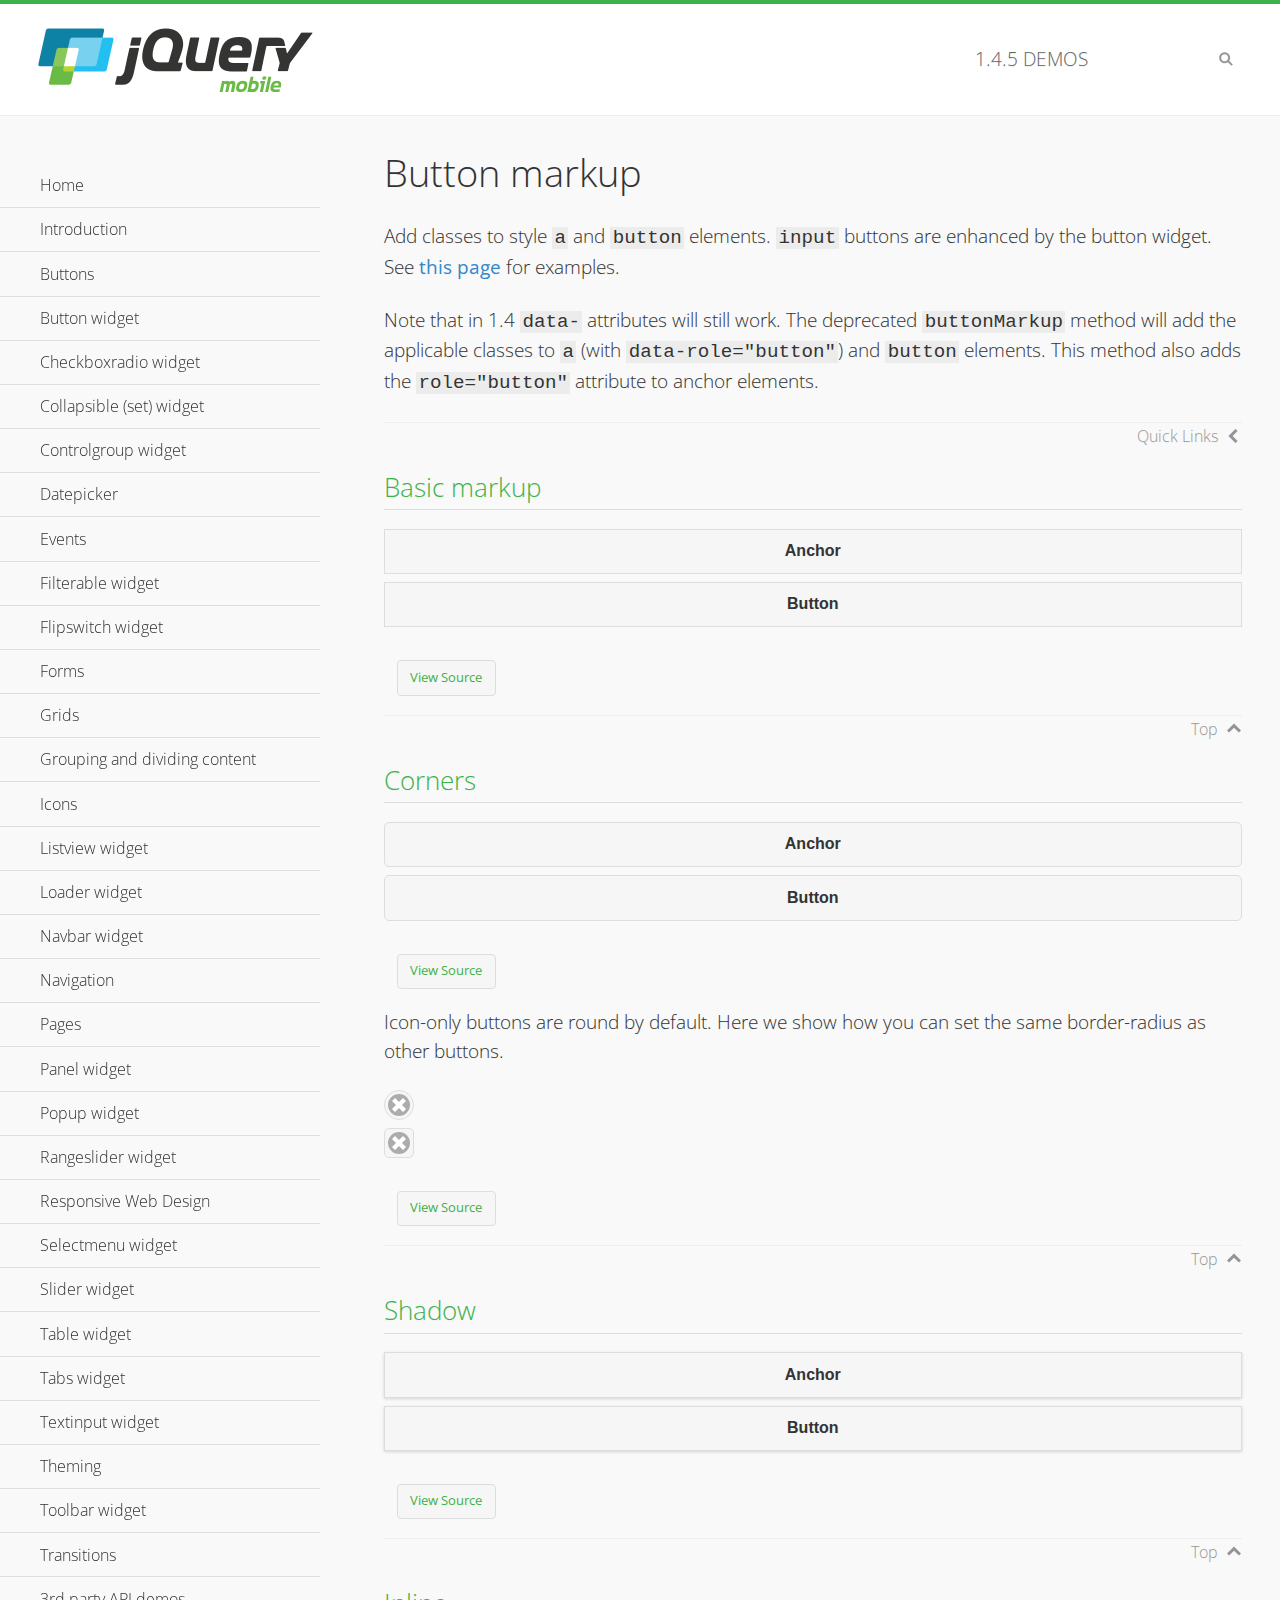
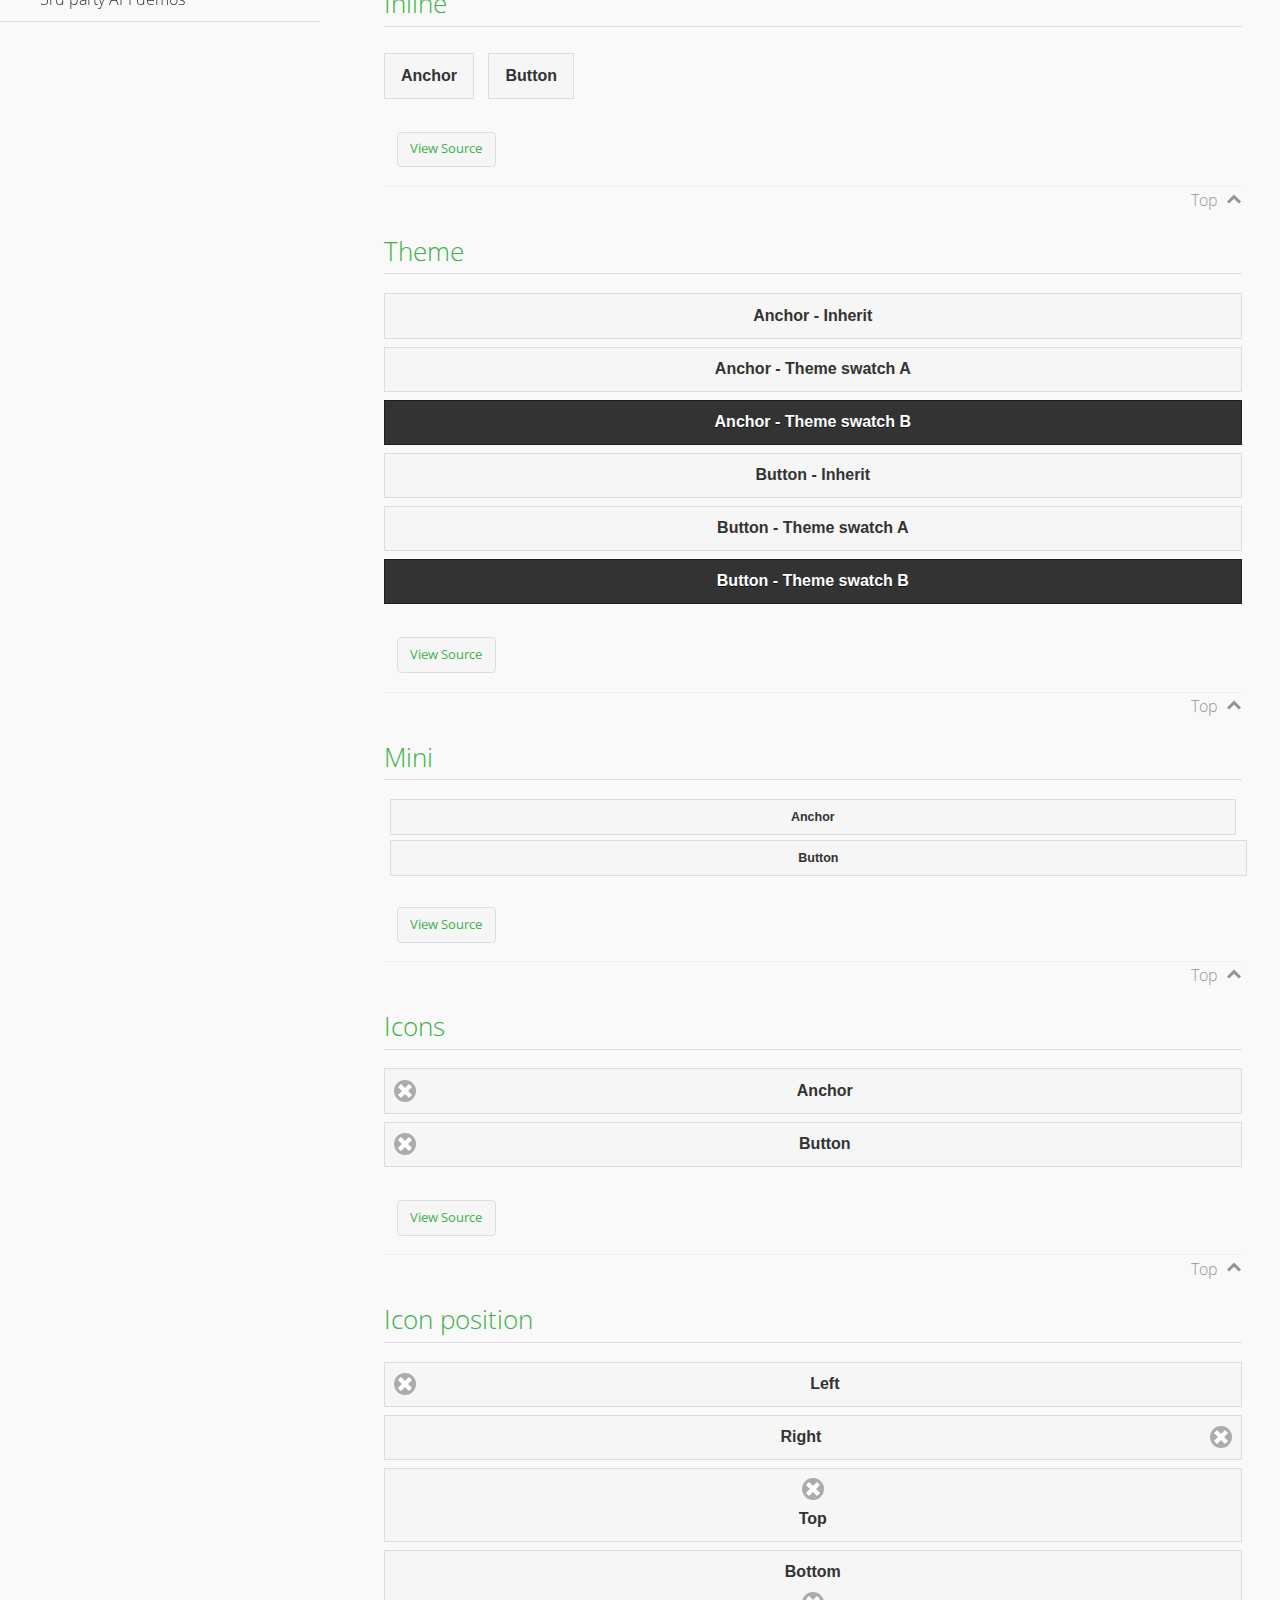
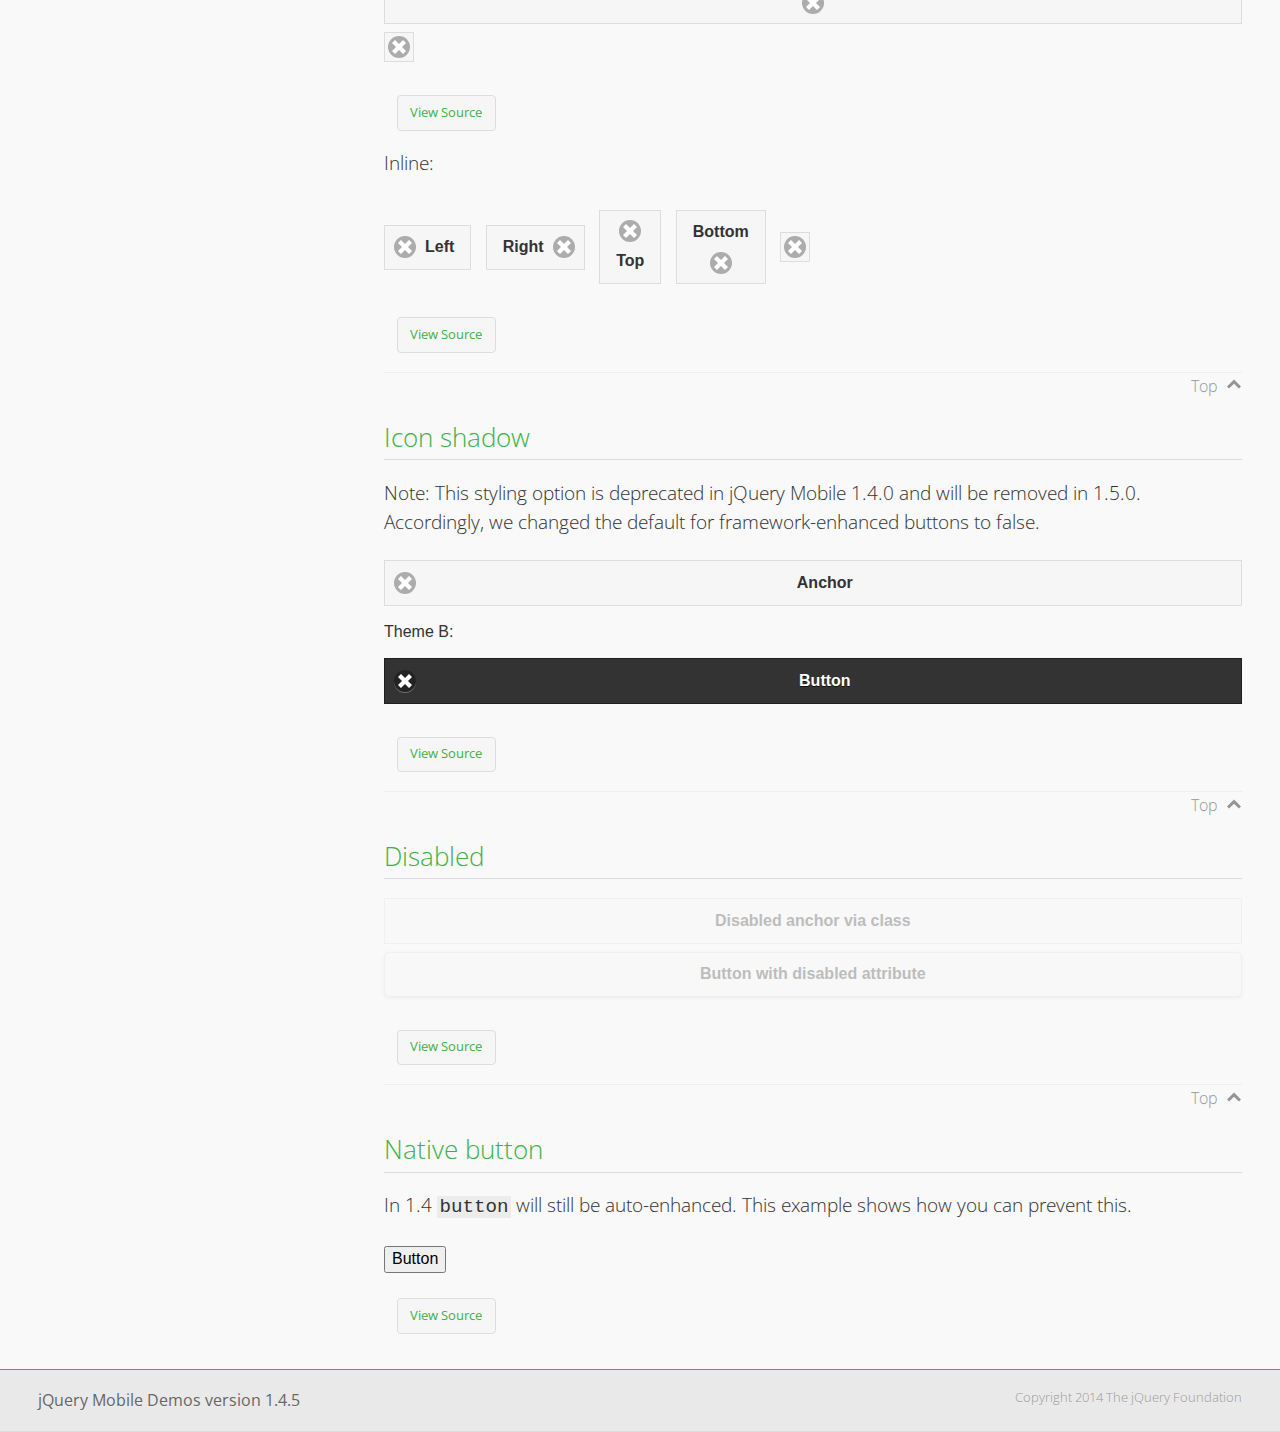
<file: www/jqueryMobile/demos/button-markup/index.html>
<!DOCTYPE html>
<html>
<head>
	<meta charset="utf-8">
	<meta name="viewport" content="width=device-width, initial-scale=1">
	<title>Button markup - jQuery Mobile Demos</title>
	<link rel="shortcut icon" href="../favicon.ico">
    <link rel="stylesheet" href="http://fonts.googleapis.com/css?family=Open+Sans:300,400,700">
	<link rel="stylesheet" href="../css/themes/default/jquery.mobile-1.4.5.min.css">
	<link rel="stylesheet" href="../_assets/css/jqm-demos.css">
	<script src="../js/jquery.js"></script>
	<script src="../_assets/js/index.js"></script>
	<script src="../js/jquery.mobile-1.4.5.min.js"></script>
	<style>
		#custom-border-radius .ui-btn-icon-notext.ui-corner-all {
			-webkit-border-radius: .3125em;
			border-radius: .3125em;
		}
	</style>
</head>
<body>
<div data-role="page" class="jqm-demos" data-quicklinks="true">

	<div data-role="header" class="jqm-header">
		<h2><a href="../" title="jQuery Mobile Demos home"><img src="../_assets/img/jquery-logo.png" alt="jQuery Mobile"></a></h2>
		<p><span class="jqm-version"></span> Demos</p>
		<a href="#" class="jqm-navmenu-link ui-btn ui-btn-icon-notext ui-corner-all ui-icon-bars ui-nodisc-icon ui-alt-icon ui-btn-left">Menu</a>
		<a href="#" class="jqm-search-link ui-btn ui-btn-icon-notext ui-corner-all ui-icon-search ui-nodisc-icon ui-alt-icon ui-btn-right">Search</a>
	</div><!-- /header -->

	<div role="main" class="ui-content jqm-content">

		<h1>Button markup</h1>

		<p>Add classes to style <code>a</code> and <code>button</code> elements. <code>input</code> buttons are enhanced by the button widget. See <a href="../button/" data-ajax="false">this page</a> for examples.</p>

		<p>Note that in 1.4 <code>data-</code> attributes will still work. The deprecated <code>buttonMarkup</code> method will add the applicable classes to <code>a</code> (with <code>data-role="button"</code>) and <code>button</code> elements. This method also adds the <code>role="button"</code> attribute to anchor elements.</p>

		<h2>Basic markup</h2>

		<div data-demo-html="true">
			<a href="#" class="ui-btn">Anchor</a>
			<button class="ui-btn">Button</button>
		</div><!--/demo-html -->

		<h2>Corners</h2>

		<div data-demo-html="true">
			<a href="#" class="ui-btn ui-corner-all">Anchor</a>
			<button class="ui-btn ui-corner-all">Button</button>
		</div><!--/demo-html -->

		<p>Icon-only buttons are round by default. Here we show how you can set the same border-radius as other buttons.</p>

		<div data-demo-html="true" data-demo-css="true">
			<a href="#" class="ui-btn ui-icon-delete ui-btn-icon-notext ui-corner-all">No text</a>
			<div id="custom-border-radius">
				<a href="#" class="ui-btn ui-icon-delete ui-btn-icon-notext ui-corner-all">No text</a>
			</div>
		</div><!--/demo-html -->

		<h2>Shadow</h2>

		<div data-demo-html="true">
			<a href="#" class="ui-btn ui-shadow">Anchor</a>
			<button class="ui-btn ui-shadow">Button</button>
		</div><!--/demo-html -->

		<h2>Inline</h2>

		<div data-demo-html="true">
			<a href="#" class="ui-btn ui-btn-inline">Anchor</a>
			<button class="ui-btn ui-btn-inline">Button</button>
		</div><!--/demo-html -->

		<h2>Theme</h2>

		<div data-demo-html="true">
			<a href="#" class="ui-btn">Anchor - Inherit</a>
			<a href="#" class="ui-btn ui-btn-a">Anchor - Theme swatch A</a>
			<a href="#" class="ui-btn ui-btn-b">Anchor - Theme swatch B</a>
			<button class="ui-btn">Button - Inherit</button>
			<button class="ui-btn ui-btn-a">Button - Theme swatch A</button>
			<button class="ui-btn ui-btn-b">Button - Theme swatch B</button>
		</div><!--/demo-html -->

		<h2>Mini</h2>

		<div data-demo-html="true">
			<a href="#" class="ui-btn ui-mini">Anchor</a>
			<button class="ui-btn ui-mini">Button</button>
		</div><!--/demo-html -->

		<h2>Icons</h2>

		<div data-demo-html="true">
			<a href="#" class="ui-btn ui-icon-delete ui-btn-icon-left">Anchor</a>
			<button class="ui-btn ui-icon-delete ui-btn-icon-left">Button</button>
		</div><!--/demo-html -->

		<h2>Icon position</h2>

		<div data-demo-html="true">
			<a href="#" class="ui-btn ui-icon-delete ui-btn-icon-left">Left</a>
			<a href="#" class="ui-btn ui-icon-delete ui-btn-icon-right">Right</a>
			<a href="#" class="ui-btn ui-icon-delete ui-btn-icon-top">Top</a>
			<a href="#" class="ui-btn ui-icon-delete ui-btn-icon-bottom">Bottom</a>
			<a href="#" class="ui-btn ui-icon-delete ui-btn-icon-notext">Icon only</a>
		</div><!--/demo-html -->

		<p>Inline:</p>

		<div data-demo-html="true">
			<a href="#" class="ui-btn ui-btn-inline ui-icon-delete ui-btn-icon-left">Left</a>
			<a href="#" class="ui-btn ui-btn-inline ui-icon-delete ui-btn-icon-right">Right</a>
			<a href="#" class="ui-btn ui-btn-inline ui-icon-delete ui-btn-icon-top">Top</a>
			<a href="#" class="ui-btn ui-btn-inline ui-icon-delete ui-btn-icon-bottom">Bottom</a>
			<a href="#" class="ui-btn ui-btn-inline ui-icon-delete ui-btn-icon-notext">Icon only</a>
		</div><!--/demo-html -->

		<h2>Icon shadow</h2>
		<p>Note: This styling option is deprecated in jQuery Mobile 1.4.0 and will be removed in 1.5.0. Accordingly, we changed the default for framework-enhanced buttons to false.</p>

		<div data-demo-html="true">
			<a href="#" class="ui-btn ui-icon-delete ui-btn-icon-left ui-shadow-icon">Anchor</a>
			<p>Theme B:</p>
			<button class="ui-btn ui-icon-delete ui-btn-icon-left ui-shadow-icon ui-btn-b">Button</button>
		</div><!--/demo-html -->

		<h2>Disabled</h2>

		<div data-demo-html="true">
			<a href="#" class="ui-btn ui-state-disabled">Disabled anchor via class</a>
			<button disabled>Button with disabled attribute</button>
		</div><!--/demo-html -->

		<h2>Native button</h2>
		<!-- TODO: Remove this demo in 1.5 -->
		<p>In 1.4 <code>button</code> will still be auto-enhanced. This example shows how you can prevent this.</p>

		<div data-demo-html="true">
			<button data-role="none">Button</button>
		</div><!--/demo-html -->

	</div><!-- /content -->
	    <div data-role="panel" class="jqm-navmenu-panel" data-position="left" data-display="overlay" data-theme="a">
	    	<ul class="jqm-list ui-alt-icon ui-nodisc-icon">
<li data-filtertext="demos homepage" data-icon="home"><a href=".././">Home</a></li>
<li data-filtertext="introduction overview getting started"><a href="../intro/" data-ajax="false">Introduction</a></li>
<li data-filtertext="buttons button markup buttonmarkup method anchor link button element"><a href="../button-markup/" data-ajax="false">Buttons</a></li>
<li data-filtertext="form button widget input button submit reset"><a href="../button/" data-ajax="false">Button widget</a></li>
<li data-role="collapsible" data-enhanced="true" data-collapsed-icon="carat-d" data-expanded-icon="carat-u" data-iconpos="right" data-inset="false" class="ui-collapsible ui-collapsible-themed-content ui-collapsible-collapsed">
	<h3 class="ui-collapsible-heading ui-collapsible-heading-collapsed">
		<a href="#" class="ui-collapsible-heading-toggle ui-btn ui-btn-icon-right ui-btn-inherit ui-icon-carat-d">
		    Checkboxradio widget<span class="ui-collapsible-heading-status"> click to expand contents</span>
		</a>
	</h3>
	<div class="ui-collapsible-content ui-body-inherit ui-collapsible-content-collapsed" aria-hidden="true">
		<ul>
			<li data-filtertext="form checkboxradio widget checkbox input checkboxes controlgroups"><a href="../checkboxradio-checkbox/" data-ajax="false">Checkboxes</a></li>
			<li data-filtertext="form checkboxradio widget radio input radio buttons controlgroups"><a href="../checkboxradio-radio/" data-ajax="false">Radio buttons</a></li>
		</ul>
	</div>
</li>
<li data-role="collapsible" data-enhanced="true" data-collapsed-icon="carat-d" data-expanded-icon="carat-u" data-iconpos="right" data-inset="false" class="ui-collapsible ui-collapsible-themed-content ui-collapsible-collapsed">
	<h3 class="ui-collapsible-heading ui-collapsible-heading-collapsed">
		<a href="#" class="ui-collapsible-heading-toggle ui-btn ui-btn-icon-right ui-btn-inherit ui-icon-carat-d">
			Collapsible (set) widget<span class="ui-collapsible-heading-status"> click to expand contents</span>
		</a>
	</h3>
	<div class="ui-collapsible-content ui-body-inherit ui-collapsible-content-collapsed" aria-hidden="true">
		<ul>
			<li data-filtertext="collapsibles content formatting"><a href="../collapsible/" data-ajax="false">Collapsible</a></li>
			<li data-filtertext="dynamic collapsible set accordion append expand"><a href="../collapsible-dynamic/" data-ajax="false">Dynamic collapsibles</a></li>
			<li data-filtertext="accordions collapsible set widget content formatting grouped collapsibles"><a href="../collapsibleset/" data-ajax="false">Collapsible set</a></li>
		</ul>
	</div>
</li>
<li data-role="collapsible" data-enhanced="true" data-collapsed-icon="carat-d" data-expanded-icon="carat-u" data-iconpos="right" data-inset="false" class="ui-collapsible ui-collapsible-themed-content ui-collapsible-collapsed">
	<h3 class="ui-collapsible-heading ui-collapsible-heading-collapsed">
		<a href="#" class="ui-collapsible-heading-toggle ui-btn ui-btn-icon-right ui-btn-inherit ui-icon-carat-d">
			Controlgroup widget<span class="ui-collapsible-heading-status"> click to expand contents</span>
		</a>
	</h3>
	<div class="ui-collapsible-content ui-body-inherit ui-collapsible-content-collapsed" aria-hidden="true">
		<ul>
			<li data-filtertext="controlgroups selectmenu checkboxradio input grouped buttons horizontal vertical"><a href="../controlgroup/" data-ajax="false">Controlgroup</a></li>
			<li data-filtertext="dynamic controlgroup dynamically add buttons"><a href="../controlgroup-dynamic/" data-ajax="false">Dynamic controlgroups</a></li>
		</ul>
	</div>
</li>
<li data-filtertext="form datepicker widget date input"><a href="../datepicker/" data-ajax="false">Datepicker</a></li>
<li data-role="collapsible" data-enhanced="true" data-collapsed-icon="carat-d" data-expanded-icon="carat-u" data-iconpos="right" data-inset="false" class="ui-collapsible ui-collapsible-themed-content ui-collapsible-collapsed">
	<h3 class="ui-collapsible-heading ui-collapsible-heading-collapsed">
		<a href="#" class="ui-collapsible-heading-toggle ui-btn ui-btn-icon-right ui-btn-inherit ui-icon-carat-d">
			Events<span class="ui-collapsible-heading-status"> click to expand contents</span>
		</a>
	</h3>
	<div class="ui-collapsible-content ui-body-inherit ui-collapsible-content-collapsed" aria-hidden="true">
		<ul>
			<li data-filtertext="swipe to delete list items listviews swipe events"><a href="../swipe-list/" data-ajax="false">Swipe list items</a></li>
			<li data-filtertext="swipe to navigate swipe page navigation swipe events"><a href="../swipe-page/" data-ajax="false">Swipe page navigation</a></li>
		</ul>
	</div>
</li>
<li data-filtertext="filterable filter elements sorting searching listview table"><a href="../filterable/" data-ajax="false">Filterable widget</a></li>
<li data-filtertext="form flipswitch widget flip toggle switch binary select checkbox input"><a href="../flipswitch/" data-ajax="false">Flipswitch widget</a></li>
<li data-role="collapsible" data-enhanced="true" data-collapsed-icon="carat-d" data-expanded-icon="carat-u" data-iconpos="right" data-inset="false" class="ui-collapsible ui-collapsible-themed-content ui-collapsible-collapsed">
	<h3 class="ui-collapsible-heading ui-collapsible-heading-collapsed">
		<a href="#" class="ui-collapsible-heading-toggle ui-btn ui-btn-icon-right ui-btn-inherit ui-icon-carat-d">
			Forms<span class="ui-collapsible-heading-status"> click to expand contents</span>
		</a>
	</h3>
	<div class="ui-collapsible-content ui-body-inherit ui-collapsible-content-collapsed" aria-hidden="true">
		<ul>
			<li data-filtertext="forms text checkbox radio range button submit reset inputs selects textarea slider flipswitch label form elements"><a href="../forms/" data-ajax="false">Forms</a></li>
			<li data-filtertext="form hide labels hidden accessible ui-hidden-accessible forms"><a href="../forms-label-hidden-accessible/" data-ajax="false">Hide labels</a></li>
			<li data-filtertext="form field containers fieldcontain ui-field-contain forms"><a href="../forms-field-contain/" data-ajax="false">Field containers</a></li>
			<li data-filtertext="forms disabled form elements"><a href="../forms-disabled/" data-ajax="false">Forms disabled</a></li>
			<li data-filtertext="forms gallery examples overview forms text checkbox radio range button submit reset inputs selects textarea slider flipswitch label form elements"><a href="../forms-gallery/" data-ajax="false">Forms gallery</a></li>
		</ul>
	</div>
</li>
<li data-role="collapsible" data-enhanced="true" data-collapsed-icon="carat-d" data-expanded-icon="carat-u" data-iconpos="right" data-inset="false" class="ui-collapsible ui-collapsible-themed-content ui-collapsible-collapsed">
	<h3 class="ui-collapsible-heading ui-collapsible-heading-collapsed">
		<a href="#" class="ui-collapsible-heading-toggle ui-btn ui-btn-icon-right ui-btn-inherit ui-icon-carat-d">
			Grids<span class="ui-collapsible-heading-status"> click to expand contents</span>
		</a>
	</h3>
	<div class="ui-collapsible-content ui-body-inherit ui-collapsible-content-collapsed" aria-hidden="true">
		<ul>
			<li data-filtertext="grids columns blocks content formatting rwd responsive css framework"><a href="../grids/" data-ajax="false">Grids</a></li>
			<li data-filtertext="buttons in grids css framework"><a href="../grids-buttons/" data-ajax="false">Buttons in grids</a></li>
			<li data-filtertext="custom responsive grids rwd css framework"><a href="../grids-custom-responsive/" data-ajax="false">Custom responsive grids</a></li>
		</ul>
	</div>
</li>
<li data-filtertext="blocks content formatting sections heading"><a href="../body-bar-classes/" data-ajax="false">Grouping and dividing content</a></li>
<li data-role="collapsible" data-enhanced="true" data-collapsed-icon="carat-d" data-expanded-icon="carat-u" data-iconpos="right" data-inset="false" class="ui-collapsible ui-collapsible-themed-content ui-collapsible-collapsed">
	<h3 class="ui-collapsible-heading ui-collapsible-heading-collapsed">
		<a href="#" class="ui-collapsible-heading-toggle ui-btn ui-btn-icon-right ui-btn-inherit ui-icon-carat-d">
			Icons<span class="ui-collapsible-heading-status"> click to expand contents</span>
		</a>
	</h3>
	<div class="ui-collapsible-content ui-body-inherit ui-collapsible-content-collapsed" aria-hidden="true">
		<ul>
			<li data-filtertext="button icons svg disc alt custom icon position"><a href="../icons/" data-ajax="false">Icons</a></li>
			<li data-filtertext=""><a href="../icons-grunticon/" data-ajax="false">Grunticon loader</a></li>
		</ul>
	</div>
</li>
<li data-role="collapsible" data-enhanced="true" data-collapsed-icon="carat-d" data-expanded-icon="carat-u" data-iconpos="right" data-inset="false" class="ui-collapsible ui-collapsible-themed-content ui-collapsible-collapsed">
	<h3 class="ui-collapsible-heading ui-collapsible-heading-collapsed">
		<a href="#" class="ui-collapsible-heading-toggle ui-btn ui-btn-icon-right ui-btn-inherit ui-icon-carat-d">
			Listview widget<span class="ui-collapsible-heading-status"> click to expand contents</span>
		</a>
	</h3>
	<div class="ui-collapsible-content ui-body-inherit ui-collapsible-content-collapsed" aria-hidden="true">
		<ul>
			<li data-filtertext="listview widget thumbnails icons nested split button collapsible ul ol"><a href="../listview/" data-ajax="false">Listview</a></li>
			<li data-filtertext="autocomplete filterable reveal listview filtertextbeforefilter placeholder"><a href="../listview-autocomplete/" data-ajax="false">Listview autocomplete</a></li>
			<li data-filtertext="autocomplete filterable reveal listview remote data filtertextbeforefilter placeholder"><a href="../listview-autocomplete-remote/" data-ajax="false">Listview autocomplete remote data</a></li>
			<li data-filtertext="autodividers anchor jump scroll linkbars listview lists ul ol"><a href="../listview-autodividers-linkbar/" data-ajax="false">Listview autodividers linkbar</a></li>
			<li data-filtertext="listview autodividers selector autodividersselector lists ul ol"><a href="../listview-autodividers-selector/" data-ajax="false">Listview autodividers selector</a></li>
			<li data-filtertext="listview nested list items"><a href="../listview-nested-lists/" data-ajax="false">Nested Listviews</a></li>
			<li data-filtertext="listview collapsible list items flat"><a href="../listview-collapsible-item-flat/" data-ajax="false">Listview collapsible list items (flat)</a></li>
			<li data-filtertext="listview collapsible list indented"><a href="../listview-collapsible-item-indented/" data-ajax="false">Listview collapsible list items (indented)</a></li>
			<li data-filtertext="grid listview responsive grids responsive listviews lists ul"><a href="../listview-grid/" data-ajax="false">Listview responsive grid</a></li>
		</ul>
	</div>
</li>
<li data-filtertext="loader widget page loading navigation overlay spinner"><a href="../loader/" data-ajax="false">Loader widget</a></li>
<li data-filtertext="navbar widget navmenu toolbars header footer"><a href="../navbar/" data-ajax="false">Navbar widget</a></li>
<li data-role="collapsible" data-enhanced="true" data-collapsed-icon="carat-d" data-expanded-icon="carat-u" data-iconpos="right" data-inset="false" class="ui-collapsible ui-collapsible-themed-content ui-collapsible-collapsed">
	<h3 class="ui-collapsible-heading ui-collapsible-heading-collapsed">
		<a href="#" class="ui-collapsible-heading-toggle ui-btn ui-btn-icon-right ui-btn-inherit ui-icon-carat-d">
			Navigation<span class="ui-collapsible-heading-status"> click to expand contents</span>
		</a>
	</h3>
	<div class="ui-collapsible-content ui-body-inherit ui-collapsible-content-collapsed" aria-hidden="true">
		<ul>
			<li data-filtertext="ajax navigation navigate widget history event method"><a href="../navigation/" data-ajax="false">Navigation</a></li>
			<li data-filtertext="linking pages page links navigation ajax prefetch cache"><a href="../navigation-linking-pages/" data-ajax="false">Linking pages</a></li>
			<!-- <li data-filtertext="php redirect server redirection server-side navigation"><a href="../navigation-php-redirect/" data-ajax="false">PHP redirect demo</a></li>-->
			<li data-filtertext="navigation redirection hash query"><a href="../navigation-hash-processing/" data-ajax="false">Hash processing demo</a></li>
			<li data-filtertext="navigation redirection hash query"><a href="../page-events/" data-ajax="false">Page Navigation Events</a></li>
		</ul>
	</div>
</li>
<li data-role="collapsible" data-enhanced="true" data-collapsed-icon="carat-d" data-expanded-icon="carat-u" data-iconpos="right" data-inset="false" class="ui-collapsible ui-collapsible-themed-content ui-collapsible-collapsed">
	<h3 class="ui-collapsible-heading ui-collapsible-heading-collapsed">
		<a href="#" class="ui-collapsible-heading-toggle ui-btn ui-btn-icon-right ui-btn-inherit ui-icon-carat-d">
			Pages<span class="ui-collapsible-heading-status"> click to expand contents</span>
		</a>
	</h3>
	<div class="ui-collapsible-content ui-body-inherit ui-collapsible-content-collapsed" aria-hidden="true">
		<ul>
			<li data-filtertext="pages page widget ajax navigation"><a href="../pages/" data-ajax="false">Pages</a></li>
			<li data-filtertext="single page"><a href="../pages-single-page/" data-ajax="false">Single page</a></li>
			<li data-filtertext="multipage multi-page page"><a href="../pages-multi-page/" data-ajax="false">Multi-page template</a></li>
			<li data-filtertext="dialog page widget modal popup"><a href="../pages-dialog/" data-ajax="false">Dialog page</a></li>
		</ul>
	</div>
</li>
<li data-role="collapsible" data-enhanced="true" data-collapsed-icon="carat-d" data-expanded-icon="carat-u" data-iconpos="right" data-inset="false" class="ui-collapsible ui-collapsible-themed-content ui-collapsible-collapsed">
	<h3 class="ui-collapsible-heading ui-collapsible-heading-collapsed">
		<a href="#" class="ui-collapsible-heading-toggle ui-btn ui-btn-icon-right ui-btn-inherit ui-icon-carat-d">
			Panel widget<span class="ui-collapsible-heading-status"> click to expand contents</span>
		</a>
	</h3>
	<div class="ui-collapsible-content ui-body-inherit ui-collapsible-content-collapsed" aria-hidden="true">
		<ul>
			<li data-filtertext="panel widget sliding panels reveal push overlay responsive"><a href="../panel/" data-ajax="false">Panel</a></li>
			<li data-filtertext=""><a href="../panel-external/" data-ajax="false">External panels</a></li>
			<li data-filtertext="panel "><a href="../panel-fixed/" data-ajax="false">Fixed panels</a></li>
			<li data-filtertext="panel slide panels sliding panels shadow rwd responsive breakpoint"><a href="../panel-responsive/" data-ajax="false">Panels responsive</a></li>
			<li data-filtertext="panel custom style custom panel width reveal shadow listview panel styling page background wrapper"><a href="../panel-styling/" data-ajax="false">Custom panel style</a></li>
			<li data-filtertext="panel open on swipe"><a href="../panel-swipe-open/" data-ajax="false">Panel open on swipe</a></li>
			<li data-filtertext="panels outside page internal external toolbars"><a href="../panel-external-internal/" data-ajax="false">Panel external and internal</a></li>
		</ul>
	</div>
</li>
<li data-role="collapsible" data-enhanced="true" data-collapsed-icon="carat-d" data-expanded-icon="carat-u" data-iconpos="right" data-inset="false" class="ui-collapsible ui-collapsible-themed-content ui-collapsible-collapsed">
	<h3 class="ui-collapsible-heading ui-collapsible-heading-collapsed">
		<a href="#" class="ui-collapsible-heading-toggle ui-btn ui-btn-icon-right ui-btn-inherit ui-icon-carat-d">
			Popup widget<span class="ui-collapsible-heading-status"> click to expand contents</span>
		</a>
	</h3>
	<div class="ui-collapsible-content ui-body-inherit ui-collapsible-content-collapsed" aria-hidden="true">
		<ul>
			<li data-filtertext="popup widget popups dialog modal transition tooltip lightbox form overlay screen flip pop fade transition"><a href="../popup/" data-ajax="false">Popup</a></li>
			<li data-filtertext="popup alignment position"><a href="../popup-alignment/" data-ajax="false">Popup alignment</a></li>
			<li data-filtertext="popup arrow size popups popover"><a href="../popup-arrow-size/" data-ajax="false">Popup arrow size</a></li>
			<li data-filtertext="dynamic popups popup images lightbox"><a href="../popup-dynamic/" data-ajax="false">Dynamic popups</a></li>
			<li data-filtertext="popups with iframes scaling"><a href="../popup-iframe/" data-ajax="false">Popups with iframes</a></li>
			<li data-filtertext="popup image scaling"><a href="../popup-image-scaling/" data-ajax="false">Popup image scaling</a></li>
			<li data-filtertext="external popup outside multi-page"><a href="../popup-outside-multipage/" data-ajax="false">Popup outside multi-page</a></li>
		</ul>
	</div>
</li>
<li data-filtertext="form rangeslider widget dual sliders dual handle sliders range input"><a href="../rangeslider/" data-ajax="false">Rangeslider widget</a></li>
<li data-filtertext="responsive web design rwd adaptive progressive enhancement PE accessible mobile breakpoints media query media queries"><a href="../rwd/" data-ajax="false">Responsive Web Design</a></li>
<li data-role="collapsible" data-enhanced="true" data-collapsed-icon="carat-d" data-expanded-icon="carat-u" data-iconpos="right" data-inset="false" class="ui-collapsible ui-collapsible-themed-content ui-collapsible-collapsed">
	<h3 class="ui-collapsible-heading ui-collapsible-heading-collapsed">
		<a href="#" class="ui-collapsible-heading-toggle ui-btn ui-btn-icon-right ui-btn-inherit ui-icon-carat-d">
			Selectmenu widget<span class="ui-collapsible-heading-status"> click to expand contents</span>
		</a>
	</h3>
	<div class="ui-collapsible-content ui-body-inherit ui-collapsible-content-collapsed" aria-hidden="true">
		<ul>
			<li data-filtertext="form selectmenu widget select input custom select menu selects"><a href="../selectmenu/" data-ajax="false">Selectmenu</a></li>
			<li data-filtertext="form custom select menu selectmenu widget custom menu option optgroup multiple selects"><a href="../selectmenu-custom/" data-ajax="false">Custom select menu</a></li>
			<li data-filtertext="filterable select filter popup dialog"><a href="../selectmenu-custom-filter/" data-ajax="false">Custom select menu with filter</a></li>
		</ul>
	</div>
</li>
<li data-role="collapsible" data-enhanced="true" data-collapsed-icon="carat-d" data-expanded-icon="carat-u" data-iconpos="right" data-inset="false" class="ui-collapsible ui-collapsible-themed-content ui-collapsible-collapsed">
	<h3 class="ui-collapsible-heading ui-collapsible-heading-collapsed">
		<a href="#" class="ui-collapsible-heading-toggle ui-btn ui-btn-icon-right ui-btn-inherit ui-icon-carat-d">
			Slider widget<span class="ui-collapsible-heading-status"> click to expand contents</span>
		</a>
	</h3>
	<div class="ui-collapsible-content ui-body-inherit ui-collapsible-content-collapsed" aria-hidden="true">
		<ul>
			<li data-filtertext="form slider widget range input single sliders"><a href="../slider/" data-ajax="false">Slider</a></li>
			<li data-filtertext="form slider widget flipswitch slider binary select flip toggle switch"><a href="../slider-flipswitch/" data-ajax="false">Slider flip toggle switch</a></li>
			<li data-filtertext="form slider tooltip handle value input range sliders"><a href="../slider-tooltip/" data-ajax="false">Slider tooltip</a></li>
		</ul>
	</div>
</li>
<li data-role="collapsible" data-enhanced="true" data-collapsed-icon="carat-d" data-expanded-icon="carat-u" data-iconpos="right" data-inset="false" class="ui-collapsible ui-collapsible-themed-content ui-collapsible-collapsed">
	<h3 class="ui-collapsible-heading ui-collapsible-heading-collapsed">
		<a href="#" class="ui-collapsible-heading-toggle ui-btn ui-btn-icon-right ui-btn-inherit ui-icon-carat-d">
			Table widget<span class="ui-collapsible-heading-status"> click to expand contents</span>
		</a>
	</h3>
	<div class="ui-collapsible-content ui-body-inherit ui-collapsible-content-collapsed" aria-hidden="true">
		<ul>
			<li data-filtertext="table widget reflow column toggle th td responsive tables rwd hide show tabular"><a href="../table-column-toggle/" data-ajax="false">Table Column Toggle</a></li>
			<li data-filtertext="table column toggle phone comparison demo"><a href="../table-column-toggle-example/" data-ajax="false">Table Column Toggle demo</a></li>
			<li data-filtertext="responsive tables table column toggle heading groups rwd breakpoint"><a href="../table-column-toggle-heading-groups/" data-ajax="false">Table Column Toggle heading groups</a></li>
			<li data-filtertext="responsive tables table column toggle hide rwd breakpoint customization options"><a href="../table-column-toggle-options/" data-ajax="false">Table Column Toggle options</a></li>
			<li data-filtertext="table reflow th td responsive rwd columns tabular"><a href="../table-reflow/" data-ajax="false">Table Reflow</a></li>
			<li data-filtertext="responsive tables table reflow heading groups rwd breakpoint"><a href="../table-reflow-heading-groups/" data-ajax="false">Table Reflow heading groups</a></li>
			<li data-filtertext="responsive tables table reflow stripes strokes table style"><a href="../table-reflow-stripes-strokes/" data-ajax="false">Table Reflow stripes and strokes</a></li>
			<li data-filtertext="responsive tables table reflow stack custom styles"><a href="../table-reflow-styling/" data-ajax="false">Table Reflow custom styles</a></li>
		</ul>
	</div>
</li>
<li data-filtertext="ui tabs widget"><a href="../tabs/" data-ajax="false">Tabs widget</a></li>
<li data-filtertext="form textinput widget text input textarea number date time tel email file color password"><a href="../textinput/" data-ajax="false">Textinput widget</a></li>
<li data-role="collapsible" data-enhanced="true" data-collapsed-icon="carat-d" data-expanded-icon="carat-u" data-iconpos="right" data-inset="false" class="ui-collapsible ui-collapsible-themed-content ui-collapsible-collapsed">
	<h3 class="ui-collapsible-heading ui-collapsible-heading-collapsed">
		<a href="#" class="ui-collapsible-heading-toggle ui-btn ui-btn-icon-right ui-btn-inherit ui-icon-carat-d">
			Theming<span class="ui-collapsible-heading-status"> click to expand contents</span>
		</a>
	</h3>
	<div class="ui-collapsible-content ui-body-inherit ui-collapsible-content-collapsed" aria-hidden="true">
		<ul>
			<li data-filtertext="default theme swatches theming style css"><a href="../theme-default/" data-ajax="false">Default theme</a></li>
			<li data-filtertext="classic theme old theme swatches theming style css"><a href="../theme-classic/" data-ajax="false">Classic theme</a></li>
		</ul>
	</div>
</li>
<li data-role="collapsible" data-enhanced="true" data-collapsed-icon="carat-d" data-expanded-icon="carat-u" data-iconpos="right" data-inset="false" class="ui-collapsible ui-collapsible-themed-content ui-collapsible-collapsed">
	<h3 class="ui-collapsible-heading ui-collapsible-heading-collapsed">
		<a href="#" class="ui-collapsible-heading-toggle ui-btn ui-btn-icon-right ui-btn-inherit ui-icon-carat-d">
			Toolbar widget<span class="ui-collapsible-heading-status"> click to expand contents</span>
		</a>
	</h3>
	<div class="ui-collapsible-content ui-body-inherit ui-collapsible-content-collapsed" aria-hidden="true">
		<ul>
			<li data-filtertext="toolbar widget header footer toolbars fixed fullscreen external sections"><a href="../toolbar/" data-ajax="false">Toolbar</a></li>
			<li data-filtertext="dynamic toolbars dynamically add toolbar header footer"><a href="../toolbar-dynamic/" data-ajax="false">Dynamic toolbars</a></li>
			<li data-filtertext="external toolbars header footer"><a href="../toolbar-external/" data-ajax="false">External toolbars</a></li>
			<li data-filtertext="fixed toolbars header footer"><a href="../toolbar-fixed/" data-ajax="false">Fixed toolbars</a></li>
			<li data-filtertext="fixed fullscreen toolbars header footer"><a href="../toolbar-fixed-fullscreen/" data-ajax="false">Fullscreen toolbars</a></li>
			<li data-filtertext="external fixed toolbars header footer"><a href="../toolbar-fixed-external/" data-ajax="false">Fixed external toolbars</a></li>
			<li data-filtertext="external persistent toolbars header footer navbar navmenu"><a href="../toolbar-fixed-persistent/" data-ajax="false">Persistent toolbars</a></li>
			<li data-filtertext="external ajax optimized toolbars persistent toolbars header footer navbar"><a href="../toolbar-fixed-persistent-optimized/" data-ajax="false">Ajax optimized toolbars</a></li>
			<li data-filtertext="form in toolbars header footer"><a href="../toolbar-fixed-forms/" data-ajax="false">Form in toolbar</a></li>
		</ul>
	</div>
</li>
<li data-filtertext="page transitions animated pages popup navigation flip slide fade pop"><a href="../transitions/" data-ajax="false">Transitions</a></li>
<li data-role="collapsible" data-enhanced="true" data-collapsed-icon="carat-d" data-expanded-icon="carat-u" data-iconpos="right" data-inset="false" class="ui-collapsible ui-collapsible-themed-content ui-collapsible-collapsed">
	<h3 class="ui-collapsible-heading ui-collapsible-heading-collapsed">
		<a href="#" class="ui-collapsible-heading-toggle ui-btn ui-btn-icon-right ui-btn-inherit ui-icon-carat-d">
			3rd party API demos<span class="ui-collapsible-heading-status"> click to expand contents</span>
		</a>
	</h3>
	<div class="ui-collapsible-content ui-body-inherit ui-collapsible-content-collapsed" aria-hidden="true">
		<ul>
			<li data-filtertext="backbone requirejs navigation router"><a href="../backbone-requirejs/" data-ajax="false">Backbone RequireJS</a></li>
			<li data-filtertext="google maps geolocation demo"><a href="../map-geolocation/" data-ajax="false">Google Maps geolocation</a></li>
			<li data-filtertext="google maps hybrid"><a href="../map-list-toggle/" data-ajax="false">Google Maps list toggle</a></li>
		</ul>
	</div>
</li>



		     </ul>
		</div><!-- /panel -->


	<div data-role="footer" data-position="fixed" data-tap-toggle="false" class="jqm-footer">
		<p>jQuery Mobile Demos version <span class="jqm-version"></span></p>
		<p>Copyright 2014 The jQuery Foundation</p>
	</div><!-- /footer -->
	<!-- TODO: This should become an external panel so we can add input to markup (unique ID) -->
    <div data-role="panel" class="jqm-search-panel" data-position="right" data-display="overlay" data-theme="a">
		<div class="jqm-search">
			<ul class="jqm-list" data-filter-placeholder="Search demos..." data-filter-reveal="true">
<li data-filtertext="demos homepage" data-icon="home"><a href=".././">Home</a></li>
<li data-filtertext="introduction overview getting started"><a href="../intro/" data-ajax="false">Introduction</a></li>
<li data-filtertext="buttons button markup buttonmarkup method anchor link button element"><a href="../button-markup/" data-ajax="false">Buttons</a></li>
<li data-filtertext="form button widget input button submit reset"><a href="../button/" data-ajax="false">Button widget</a></li>
<li data-role="collapsible" data-enhanced="true" data-collapsed-icon="carat-d" data-expanded-icon="carat-u" data-iconpos="right" data-inset="false" class="ui-collapsible ui-collapsible-themed-content ui-collapsible-collapsed">
	<h3 class="ui-collapsible-heading ui-collapsible-heading-collapsed">
		<a href="#" class="ui-collapsible-heading-toggle ui-btn ui-btn-icon-right ui-btn-inherit ui-icon-carat-d">
		    Checkboxradio widget<span class="ui-collapsible-heading-status"> click to expand contents</span>
		</a>
	</h3>
	<div class="ui-collapsible-content ui-body-inherit ui-collapsible-content-collapsed" aria-hidden="true">
		<ul>
			<li data-filtertext="form checkboxradio widget checkbox input checkboxes controlgroups"><a href="../checkboxradio-checkbox/" data-ajax="false">Checkboxes</a></li>
			<li data-filtertext="form checkboxradio widget radio input radio buttons controlgroups"><a href="../checkboxradio-radio/" data-ajax="false">Radio buttons</a></li>
		</ul>
	</div>
</li>
<li data-role="collapsible" data-enhanced="true" data-collapsed-icon="carat-d" data-expanded-icon="carat-u" data-iconpos="right" data-inset="false" class="ui-collapsible ui-collapsible-themed-content ui-collapsible-collapsed">
	<h3 class="ui-collapsible-heading ui-collapsible-heading-collapsed">
		<a href="#" class="ui-collapsible-heading-toggle ui-btn ui-btn-icon-right ui-btn-inherit ui-icon-carat-d">
			Collapsible (set) widget<span class="ui-collapsible-heading-status"> click to expand contents</span>
		</a>
	</h3>
	<div class="ui-collapsible-content ui-body-inherit ui-collapsible-content-collapsed" aria-hidden="true">
		<ul>
			<li data-filtertext="collapsibles content formatting"><a href="../collapsible/" data-ajax="false">Collapsible</a></li>
			<li data-filtertext="dynamic collapsible set accordion append expand"><a href="../collapsible-dynamic/" data-ajax="false">Dynamic collapsibles</a></li>
			<li data-filtertext="accordions collapsible set widget content formatting grouped collapsibles"><a href="../collapsibleset/" data-ajax="false">Collapsible set</a></li>
		</ul>
	</div>
</li>
<li data-role="collapsible" data-enhanced="true" data-collapsed-icon="carat-d" data-expanded-icon="carat-u" data-iconpos="right" data-inset="false" class="ui-collapsible ui-collapsible-themed-content ui-collapsible-collapsed">
	<h3 class="ui-collapsible-heading ui-collapsible-heading-collapsed">
		<a href="#" class="ui-collapsible-heading-toggle ui-btn ui-btn-icon-right ui-btn-inherit ui-icon-carat-d">
			Controlgroup widget<span class="ui-collapsible-heading-status"> click to expand contents</span>
		</a>
	</h3>
	<div class="ui-collapsible-content ui-body-inherit ui-collapsible-content-collapsed" aria-hidden="true">
		<ul>
			<li data-filtertext="controlgroups selectmenu checkboxradio input grouped buttons horizontal vertical"><a href="../controlgroup/" data-ajax="false">Controlgroup</a></li>
			<li data-filtertext="dynamic controlgroup dynamically add buttons"><a href="../controlgroup-dynamic/" data-ajax="false">Dynamic controlgroups</a></li>
		</ul>
	</div>
</li>
<li data-filtertext="form datepicker widget date input"><a href="../datepicker/" data-ajax="false">Datepicker</a></li>
<li data-role="collapsible" data-enhanced="true" data-collapsed-icon="carat-d" data-expanded-icon="carat-u" data-iconpos="right" data-inset="false" class="ui-collapsible ui-collapsible-themed-content ui-collapsible-collapsed">
	<h3 class="ui-collapsible-heading ui-collapsible-heading-collapsed">
		<a href="#" class="ui-collapsible-heading-toggle ui-btn ui-btn-icon-right ui-btn-inherit ui-icon-carat-d">
			Events<span class="ui-collapsible-heading-status"> click to expand contents</span>
		</a>
	</h3>
	<div class="ui-collapsible-content ui-body-inherit ui-collapsible-content-collapsed" aria-hidden="true">
		<ul>
			<li data-filtertext="swipe to delete list items listviews swipe events"><a href="../swipe-list/" data-ajax="false">Swipe list items</a></li>
			<li data-filtertext="swipe to navigate swipe page navigation swipe events"><a href="../swipe-page/" data-ajax="false">Swipe page navigation</a></li>
		</ul>
	</div>
</li>
<li data-filtertext="filterable filter elements sorting searching listview table"><a href="../filterable/" data-ajax="false">Filterable widget</a></li>
<li data-filtertext="form flipswitch widget flip toggle switch binary select checkbox input"><a href="../flipswitch/" data-ajax="false">Flipswitch widget</a></li>
<li data-role="collapsible" data-enhanced="true" data-collapsed-icon="carat-d" data-expanded-icon="carat-u" data-iconpos="right" data-inset="false" class="ui-collapsible ui-collapsible-themed-content ui-collapsible-collapsed">
	<h3 class="ui-collapsible-heading ui-collapsible-heading-collapsed">
		<a href="#" class="ui-collapsible-heading-toggle ui-btn ui-btn-icon-right ui-btn-inherit ui-icon-carat-d">
			Forms<span class="ui-collapsible-heading-status"> click to expand contents</span>
		</a>
	</h3>
	<div class="ui-collapsible-content ui-body-inherit ui-collapsible-content-collapsed" aria-hidden="true">
		<ul>
			<li data-filtertext="forms text checkbox radio range button submit reset inputs selects textarea slider flipswitch label form elements"><a href="../forms/" data-ajax="false">Forms</a></li>
			<li data-filtertext="form hide labels hidden accessible ui-hidden-accessible forms"><a href="../forms-label-hidden-accessible/" data-ajax="false">Hide labels</a></li>
			<li data-filtertext="form field containers fieldcontain ui-field-contain forms"><a href="../forms-field-contain/" data-ajax="false">Field containers</a></li>
			<li data-filtertext="forms disabled form elements"><a href="../forms-disabled/" data-ajax="false">Forms disabled</a></li>
			<li data-filtertext="forms gallery examples overview forms text checkbox radio range button submit reset inputs selects textarea slider flipswitch label form elements"><a href="../forms-gallery/" data-ajax="false">Forms gallery</a></li>
		</ul>
	</div>
</li>
<li data-role="collapsible" data-enhanced="true" data-collapsed-icon="carat-d" data-expanded-icon="carat-u" data-iconpos="right" data-inset="false" class="ui-collapsible ui-collapsible-themed-content ui-collapsible-collapsed">
	<h3 class="ui-collapsible-heading ui-collapsible-heading-collapsed">
		<a href="#" class="ui-collapsible-heading-toggle ui-btn ui-btn-icon-right ui-btn-inherit ui-icon-carat-d">
			Grids<span class="ui-collapsible-heading-status"> click to expand contents</span>
		</a>
	</h3>
	<div class="ui-collapsible-content ui-body-inherit ui-collapsible-content-collapsed" aria-hidden="true">
		<ul>
			<li data-filtertext="grids columns blocks content formatting rwd responsive css framework"><a href="../grids/" data-ajax="false">Grids</a></li>
			<li data-filtertext="buttons in grids css framework"><a href="../grids-buttons/" data-ajax="false">Buttons in grids</a></li>
			<li data-filtertext="custom responsive grids rwd css framework"><a href="../grids-custom-responsive/" data-ajax="false">Custom responsive grids</a></li>
		</ul>
	</div>
</li>
<li data-filtertext="blocks content formatting sections heading"><a href="../body-bar-classes/" data-ajax="false">Grouping and dividing content</a></li>
<li data-role="collapsible" data-enhanced="true" data-collapsed-icon="carat-d" data-expanded-icon="carat-u" data-iconpos="right" data-inset="false" class="ui-collapsible ui-collapsible-themed-content ui-collapsible-collapsed">
	<h3 class="ui-collapsible-heading ui-collapsible-heading-collapsed">
		<a href="#" class="ui-collapsible-heading-toggle ui-btn ui-btn-icon-right ui-btn-inherit ui-icon-carat-d">
			Icons<span class="ui-collapsible-heading-status"> click to expand contents</span>
		</a>
	</h3>
	<div class="ui-collapsible-content ui-body-inherit ui-collapsible-content-collapsed" aria-hidden="true">
		<ul>
			<li data-filtertext="button icons svg disc alt custom icon position"><a href="../icons/" data-ajax="false">Icons</a></li>
			<li data-filtertext=""><a href="../icons-grunticon/" data-ajax="false">Grunticon loader</a></li>
		</ul>
	</div>
</li>
<li data-role="collapsible" data-enhanced="true" data-collapsed-icon="carat-d" data-expanded-icon="carat-u" data-iconpos="right" data-inset="false" class="ui-collapsible ui-collapsible-themed-content ui-collapsible-collapsed">
	<h3 class="ui-collapsible-heading ui-collapsible-heading-collapsed">
		<a href="#" class="ui-collapsible-heading-toggle ui-btn ui-btn-icon-right ui-btn-inherit ui-icon-carat-d">
			Listview widget<span class="ui-collapsible-heading-status"> click to expand contents</span>
		</a>
	</h3>
	<div class="ui-collapsible-content ui-body-inherit ui-collapsible-content-collapsed" aria-hidden="true">
		<ul>
			<li data-filtertext="listview widget thumbnails icons nested split button collapsible ul ol"><a href="../listview/" data-ajax="false">Listview</a></li>
			<li data-filtertext="autocomplete filterable reveal listview filtertextbeforefilter placeholder"><a href="../listview-autocomplete/" data-ajax="false">Listview autocomplete</a></li>
			<li data-filtertext="autocomplete filterable reveal listview remote data filtertextbeforefilter placeholder"><a href="../listview-autocomplete-remote/" data-ajax="false">Listview autocomplete remote data</a></li>
			<li data-filtertext="autodividers anchor jump scroll linkbars listview lists ul ol"><a href="../listview-autodividers-linkbar/" data-ajax="false">Listview autodividers linkbar</a></li>
			<li data-filtertext="listview autodividers selector autodividersselector lists ul ol"><a href="../listview-autodividers-selector/" data-ajax="false">Listview autodividers selector</a></li>
			<li data-filtertext="listview nested list items"><a href="../listview-nested-lists/" data-ajax="false">Nested Listviews</a></li>
			<li data-filtertext="listview collapsible list items flat"><a href="../listview-collapsible-item-flat/" data-ajax="false">Listview collapsible list items (flat)</a></li>
			<li data-filtertext="listview collapsible list indented"><a href="../listview-collapsible-item-indented/" data-ajax="false">Listview collapsible list items (indented)</a></li>
			<li data-filtertext="grid listview responsive grids responsive listviews lists ul"><a href="../listview-grid/" data-ajax="false">Listview responsive grid</a></li>
		</ul>
	</div>
</li>
<li data-filtertext="loader widget page loading navigation overlay spinner"><a href="../loader/" data-ajax="false">Loader widget</a></li>
<li data-filtertext="navbar widget navmenu toolbars header footer"><a href="../navbar/" data-ajax="false">Navbar widget</a></li>
<li data-role="collapsible" data-enhanced="true" data-collapsed-icon="carat-d" data-expanded-icon="carat-u" data-iconpos="right" data-inset="false" class="ui-collapsible ui-collapsible-themed-content ui-collapsible-collapsed">
	<h3 class="ui-collapsible-heading ui-collapsible-heading-collapsed">
		<a href="#" class="ui-collapsible-heading-toggle ui-btn ui-btn-icon-right ui-btn-inherit ui-icon-carat-d">
			Navigation<span class="ui-collapsible-heading-status"> click to expand contents</span>
		</a>
	</h3>
	<div class="ui-collapsible-content ui-body-inherit ui-collapsible-content-collapsed" aria-hidden="true">
		<ul>
			<li data-filtertext="ajax navigation navigate widget history event method"><a href="../navigation/" data-ajax="false">Navigation</a></li>
			<li data-filtertext="linking pages page links navigation ajax prefetch cache"><a href="../navigation-linking-pages/" data-ajax="false">Linking pages</a></li>
			<!-- <li data-filtertext="php redirect server redirection server-side navigation"><a href="../navigation-php-redirect/" data-ajax="false">PHP redirect demo</a></li>-->
			<li data-filtertext="navigation redirection hash query"><a href="../navigation-hash-processing/" data-ajax="false">Hash processing demo</a></li>
			<li data-filtertext="navigation redirection hash query"><a href="../page-events/" data-ajax="false">Page Navigation Events</a></li>
		</ul>
	</div>
</li>
<li data-role="collapsible" data-enhanced="true" data-collapsed-icon="carat-d" data-expanded-icon="carat-u" data-iconpos="right" data-inset="false" class="ui-collapsible ui-collapsible-themed-content ui-collapsible-collapsed">
	<h3 class="ui-collapsible-heading ui-collapsible-heading-collapsed">
		<a href="#" class="ui-collapsible-heading-toggle ui-btn ui-btn-icon-right ui-btn-inherit ui-icon-carat-d">
			Pages<span class="ui-collapsible-heading-status"> click to expand contents</span>
		</a>
	</h3>
	<div class="ui-collapsible-content ui-body-inherit ui-collapsible-content-collapsed" aria-hidden="true">
		<ul>
			<li data-filtertext="pages page widget ajax navigation"><a href="../pages/" data-ajax="false">Pages</a></li>
			<li data-filtertext="single page"><a href="../pages-single-page/" data-ajax="false">Single page</a></li>
			<li data-filtertext="multipage multi-page page"><a href="../pages-multi-page/" data-ajax="false">Multi-page template</a></li>
			<li data-filtertext="dialog page widget modal popup"><a href="../pages-dialog/" data-ajax="false">Dialog page</a></li>
		</ul>
	</div>
</li>
<li data-role="collapsible" data-enhanced="true" data-collapsed-icon="carat-d" data-expanded-icon="carat-u" data-iconpos="right" data-inset="false" class="ui-collapsible ui-collapsible-themed-content ui-collapsible-collapsed">
	<h3 class="ui-collapsible-heading ui-collapsible-heading-collapsed">
		<a href="#" class="ui-collapsible-heading-toggle ui-btn ui-btn-icon-right ui-btn-inherit ui-icon-carat-d">
			Panel widget<span class="ui-collapsible-heading-status"> click to expand contents</span>
		</a>
	</h3>
	<div class="ui-collapsible-content ui-body-inherit ui-collapsible-content-collapsed" aria-hidden="true">
		<ul>
			<li data-filtertext="panel widget sliding panels reveal push overlay responsive"><a href="../panel/" data-ajax="false">Panel</a></li>
			<li data-filtertext=""><a href="../panel-external/" data-ajax="false">External panels</a></li>
			<li data-filtertext="panel "><a href="../panel-fixed/" data-ajax="false">Fixed panels</a></li>
			<li data-filtertext="panel slide panels sliding panels shadow rwd responsive breakpoint"><a href="../panel-responsive/" data-ajax="false">Panels responsive</a></li>
			<li data-filtertext="panel custom style custom panel width reveal shadow listview panel styling page background wrapper"><a href="../panel-styling/" data-ajax="false">Custom panel style</a></li>
			<li data-filtertext="panel open on swipe"><a href="../panel-swipe-open/" data-ajax="false">Panel open on swipe</a></li>
			<li data-filtertext="panels outside page internal external toolbars"><a href="../panel-external-internal/" data-ajax="false">Panel external and internal</a></li>
		</ul>
	</div>
</li>
<li data-role="collapsible" data-enhanced="true" data-collapsed-icon="carat-d" data-expanded-icon="carat-u" data-iconpos="right" data-inset="false" class="ui-collapsible ui-collapsible-themed-content ui-collapsible-collapsed">
	<h3 class="ui-collapsible-heading ui-collapsible-heading-collapsed">
		<a href="#" class="ui-collapsible-heading-toggle ui-btn ui-btn-icon-right ui-btn-inherit ui-icon-carat-d">
			Popup widget<span class="ui-collapsible-heading-status"> click to expand contents</span>
		</a>
	</h3>
	<div class="ui-collapsible-content ui-body-inherit ui-collapsible-content-collapsed" aria-hidden="true">
		<ul>
			<li data-filtertext="popup widget popups dialog modal transition tooltip lightbox form overlay screen flip pop fade transition"><a href="../popup/" data-ajax="false">Popup</a></li>
			<li data-filtertext="popup alignment position"><a href="../popup-alignment/" data-ajax="false">Popup alignment</a></li>
			<li data-filtertext="popup arrow size popups popover"><a href="../popup-arrow-size/" data-ajax="false">Popup arrow size</a></li>
			<li data-filtertext="dynamic popups popup images lightbox"><a href="../popup-dynamic/" data-ajax="false">Dynamic popups</a></li>
			<li data-filtertext="popups with iframes scaling"><a href="../popup-iframe/" data-ajax="false">Popups with iframes</a></li>
			<li data-filtertext="popup image scaling"><a href="../popup-image-scaling/" data-ajax="false">Popup image scaling</a></li>
			<li data-filtertext="external popup outside multi-page"><a href="../popup-outside-multipage/" data-ajax="false">Popup outside multi-page</a></li>
		</ul>
	</div>
</li>
<li data-filtertext="form rangeslider widget dual sliders dual handle sliders range input"><a href="../rangeslider/" data-ajax="false">Rangeslider widget</a></li>
<li data-filtertext="responsive web design rwd adaptive progressive enhancement PE accessible mobile breakpoints media query media queries"><a href="../rwd/" data-ajax="false">Responsive Web Design</a></li>
<li data-role="collapsible" data-enhanced="true" data-collapsed-icon="carat-d" data-expanded-icon="carat-u" data-iconpos="right" data-inset="false" class="ui-collapsible ui-collapsible-themed-content ui-collapsible-collapsed">
	<h3 class="ui-collapsible-heading ui-collapsible-heading-collapsed">
		<a href="#" class="ui-collapsible-heading-toggle ui-btn ui-btn-icon-right ui-btn-inherit ui-icon-carat-d">
			Selectmenu widget<span class="ui-collapsible-heading-status"> click to expand contents</span>
		</a>
	</h3>
	<div class="ui-collapsible-content ui-body-inherit ui-collapsible-content-collapsed" aria-hidden="true">
		<ul>
			<li data-filtertext="form selectmenu widget select input custom select menu selects"><a href="../selectmenu/" data-ajax="false">Selectmenu</a></li>
			<li data-filtertext="form custom select menu selectmenu widget custom menu option optgroup multiple selects"><a href="../selectmenu-custom/" data-ajax="false">Custom select menu</a></li>
			<li data-filtertext="filterable select filter popup dialog"><a href="../selectmenu-custom-filter/" data-ajax="false">Custom select menu with filter</a></li>
		</ul>
	</div>
</li>
<li data-role="collapsible" data-enhanced="true" data-collapsed-icon="carat-d" data-expanded-icon="carat-u" data-iconpos="right" data-inset="false" class="ui-collapsible ui-collapsible-themed-content ui-collapsible-collapsed">
	<h3 class="ui-collapsible-heading ui-collapsible-heading-collapsed">
		<a href="#" class="ui-collapsible-heading-toggle ui-btn ui-btn-icon-right ui-btn-inherit ui-icon-carat-d">
			Slider widget<span class="ui-collapsible-heading-status"> click to expand contents</span>
		</a>
	</h3>
	<div class="ui-collapsible-content ui-body-inherit ui-collapsible-content-collapsed" aria-hidden="true">
		<ul>
			<li data-filtertext="form slider widget range input single sliders"><a href="../slider/" data-ajax="false">Slider</a></li>
			<li data-filtertext="form slider widget flipswitch slider binary select flip toggle switch"><a href="../slider-flipswitch/" data-ajax="false">Slider flip toggle switch</a></li>
			<li data-filtertext="form slider tooltip handle value input range sliders"><a href="../slider-tooltip/" data-ajax="false">Slider tooltip</a></li>
		</ul>
	</div>
</li>
<li data-role="collapsible" data-enhanced="true" data-collapsed-icon="carat-d" data-expanded-icon="carat-u" data-iconpos="right" data-inset="false" class="ui-collapsible ui-collapsible-themed-content ui-collapsible-collapsed">
	<h3 class="ui-collapsible-heading ui-collapsible-heading-collapsed">
		<a href="#" class="ui-collapsible-heading-toggle ui-btn ui-btn-icon-right ui-btn-inherit ui-icon-carat-d">
			Table widget<span class="ui-collapsible-heading-status"> click to expand contents</span>
		</a>
	</h3>
	<div class="ui-collapsible-content ui-body-inherit ui-collapsible-content-collapsed" aria-hidden="true">
		<ul>
			<li data-filtertext="table widget reflow column toggle th td responsive tables rwd hide show tabular"><a href="../table-column-toggle/" data-ajax="false">Table Column Toggle</a></li>
			<li data-filtertext="table column toggle phone comparison demo"><a href="../table-column-toggle-example/" data-ajax="false">Table Column Toggle demo</a></li>
			<li data-filtertext="responsive tables table column toggle heading groups rwd breakpoint"><a href="../table-column-toggle-heading-groups/" data-ajax="false">Table Column Toggle heading groups</a></li>
			<li data-filtertext="responsive tables table column toggle hide rwd breakpoint customization options"><a href="../table-column-toggle-options/" data-ajax="false">Table Column Toggle options</a></li>
			<li data-filtertext="table reflow th td responsive rwd columns tabular"><a href="../table-reflow/" data-ajax="false">Table Reflow</a></li>
			<li data-filtertext="responsive tables table reflow heading groups rwd breakpoint"><a href="../table-reflow-heading-groups/" data-ajax="false">Table Reflow heading groups</a></li>
			<li data-filtertext="responsive tables table reflow stripes strokes table style"><a href="../table-reflow-stripes-strokes/" data-ajax="false">Table Reflow stripes and strokes</a></li>
			<li data-filtertext="responsive tables table reflow stack custom styles"><a href="../table-reflow-styling/" data-ajax="false">Table Reflow custom styles</a></li>
		</ul>
	</div>
</li>
<li data-filtertext="ui tabs widget"><a href="../tabs/" data-ajax="false">Tabs widget</a></li>
<li data-filtertext="form textinput widget text input textarea number date time tel email file color password"><a href="../textinput/" data-ajax="false">Textinput widget</a></li>
<li data-role="collapsible" data-enhanced="true" data-collapsed-icon="carat-d" data-expanded-icon="carat-u" data-iconpos="right" data-inset="false" class="ui-collapsible ui-collapsible-themed-content ui-collapsible-collapsed">
	<h3 class="ui-collapsible-heading ui-collapsible-heading-collapsed">
		<a href="#" class="ui-collapsible-heading-toggle ui-btn ui-btn-icon-right ui-btn-inherit ui-icon-carat-d">
			Theming<span class="ui-collapsible-heading-status"> click to expand contents</span>
		</a>
	</h3>
	<div class="ui-collapsible-content ui-body-inherit ui-collapsible-content-collapsed" aria-hidden="true">
		<ul>
			<li data-filtertext="default theme swatches theming style css"><a href="../theme-default/" data-ajax="false">Default theme</a></li>
			<li data-filtertext="classic theme old theme swatches theming style css"><a href="../theme-classic/" data-ajax="false">Classic theme</a></li>
		</ul>
	</div>
</li>
<li data-role="collapsible" data-enhanced="true" data-collapsed-icon="carat-d" data-expanded-icon="carat-u" data-iconpos="right" data-inset="false" class="ui-collapsible ui-collapsible-themed-content ui-collapsible-collapsed">
	<h3 class="ui-collapsible-heading ui-collapsible-heading-collapsed">
		<a href="#" class="ui-collapsible-heading-toggle ui-btn ui-btn-icon-right ui-btn-inherit ui-icon-carat-d">
			Toolbar widget<span class="ui-collapsible-heading-status"> click to expand contents</span>
		</a>
	</h3>
	<div class="ui-collapsible-content ui-body-inherit ui-collapsible-content-collapsed" aria-hidden="true">
		<ul>
			<li data-filtertext="toolbar widget header footer toolbars fixed fullscreen external sections"><a href="../toolbar/" data-ajax="false">Toolbar</a></li>
			<li data-filtertext="dynamic toolbars dynamically add toolbar header footer"><a href="../toolbar-dynamic/" data-ajax="false">Dynamic toolbars</a></li>
			<li data-filtertext="external toolbars header footer"><a href="../toolbar-external/" data-ajax="false">External toolbars</a></li>
			<li data-filtertext="fixed toolbars header footer"><a href="../toolbar-fixed/" data-ajax="false">Fixed toolbars</a></li>
			<li data-filtertext="fixed fullscreen toolbars header footer"><a href="../toolbar-fixed-fullscreen/" data-ajax="false">Fullscreen toolbars</a></li>
			<li data-filtertext="external fixed toolbars header footer"><a href="../toolbar-fixed-external/" data-ajax="false">Fixed external toolbars</a></li>
			<li data-filtertext="external persistent toolbars header footer navbar navmenu"><a href="../toolbar-fixed-persistent/" data-ajax="false">Persistent toolbars</a></li>
			<li data-filtertext="external ajax optimized toolbars persistent toolbars header footer navbar"><a href="../toolbar-fixed-persistent-optimized/" data-ajax="false">Ajax optimized toolbars</a></li>
			<li data-filtertext="form in toolbars header footer"><a href="../toolbar-fixed-forms/" data-ajax="false">Form in toolbar</a></li>
		</ul>
	</div>
</li>
<li data-filtertext="page transitions animated pages popup navigation flip slide fade pop"><a href="../transitions/" data-ajax="false">Transitions</a></li>
<li data-role="collapsible" data-enhanced="true" data-collapsed-icon="carat-d" data-expanded-icon="carat-u" data-iconpos="right" data-inset="false" class="ui-collapsible ui-collapsible-themed-content ui-collapsible-collapsed">
	<h3 class="ui-collapsible-heading ui-collapsible-heading-collapsed">
		<a href="#" class="ui-collapsible-heading-toggle ui-btn ui-btn-icon-right ui-btn-inherit ui-icon-carat-d">
			3rd party API demos<span class="ui-collapsible-heading-status"> click to expand contents</span>
		</a>
	</h3>
	<div class="ui-collapsible-content ui-body-inherit ui-collapsible-content-collapsed" aria-hidden="true">
		<ul>
			<li data-filtertext="backbone requirejs navigation router"><a href="../backbone-requirejs/" data-ajax="false">Backbone RequireJS</a></li>
			<li data-filtertext="google maps geolocation demo"><a href="../map-geolocation/" data-ajax="false">Google Maps geolocation</a></li>
			<li data-filtertext="google maps hybrid"><a href="../map-list-toggle/" data-ajax="false">Google Maps list toggle</a></li>
		</ul>
	</div>
</li>



			</ul>
		</div>
	</div><!-- /panel -->


</div><!-- /page -->

</body>
</html>
</file>
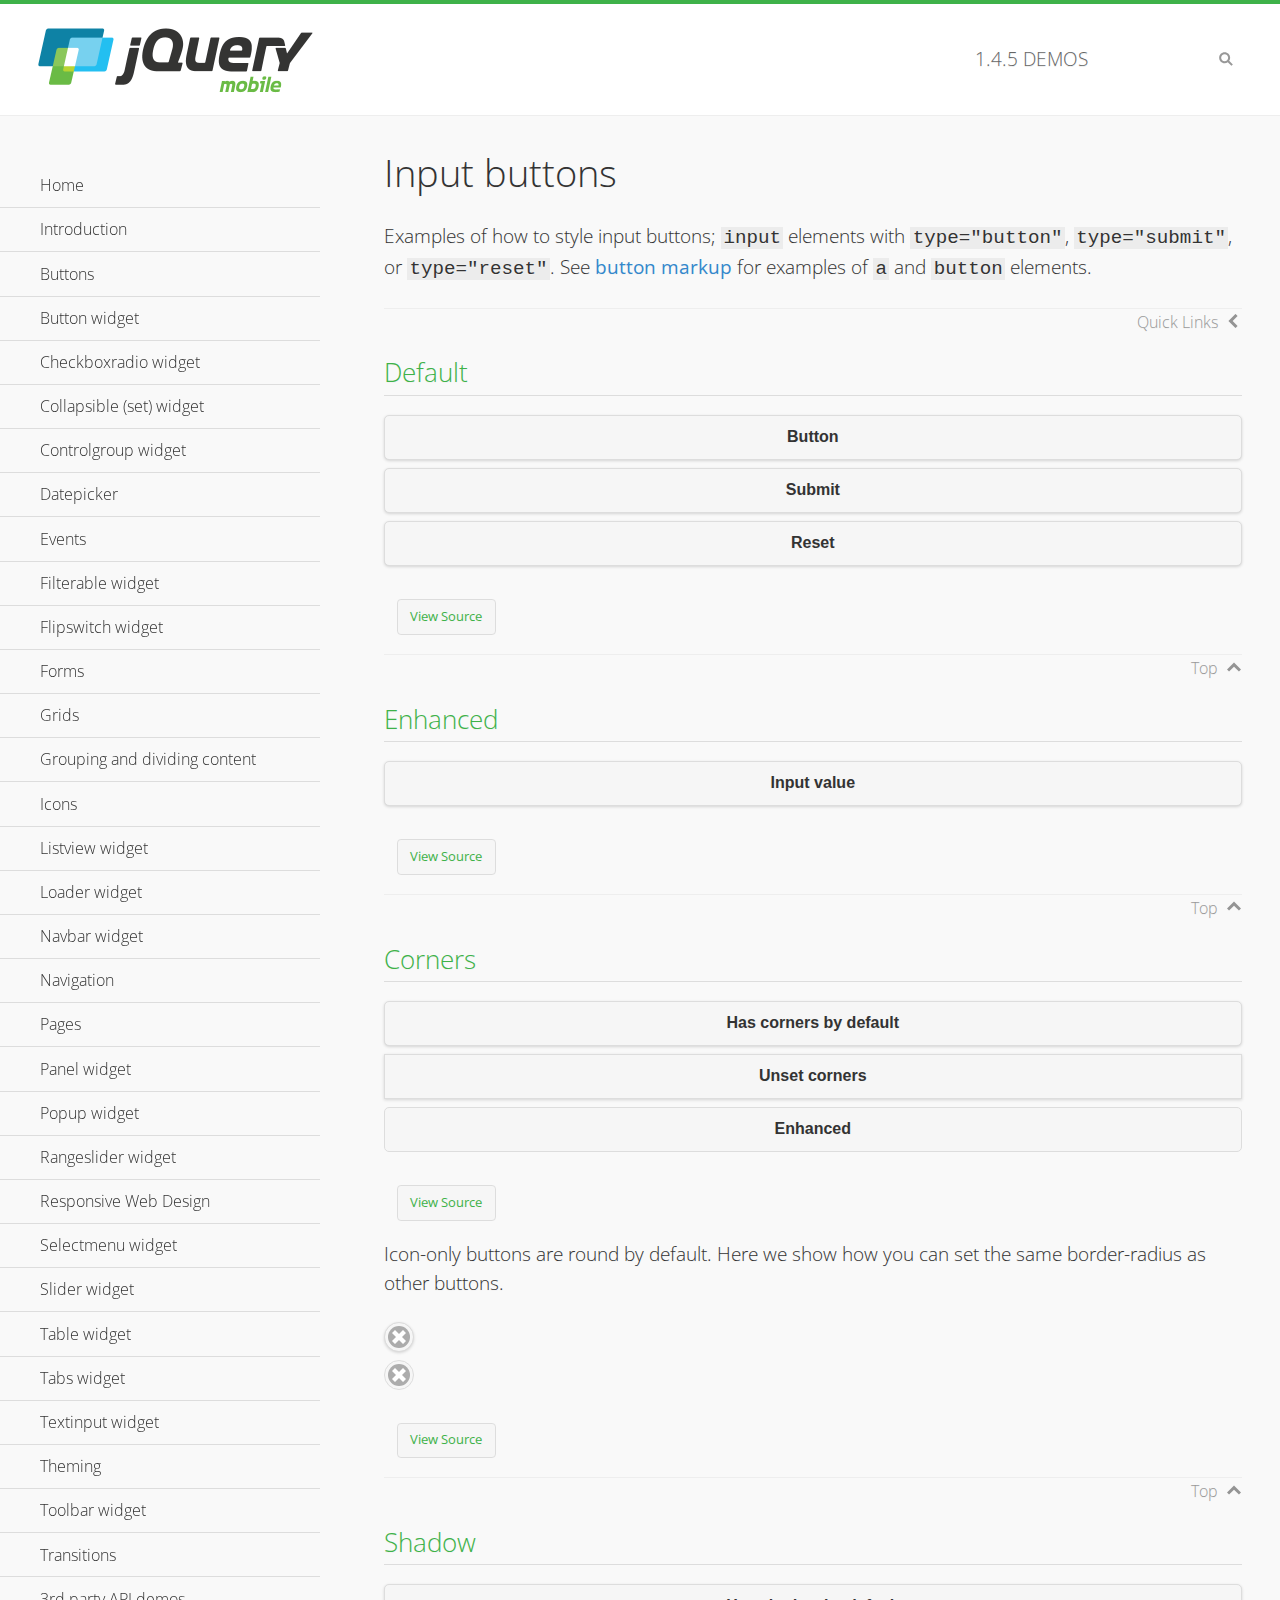
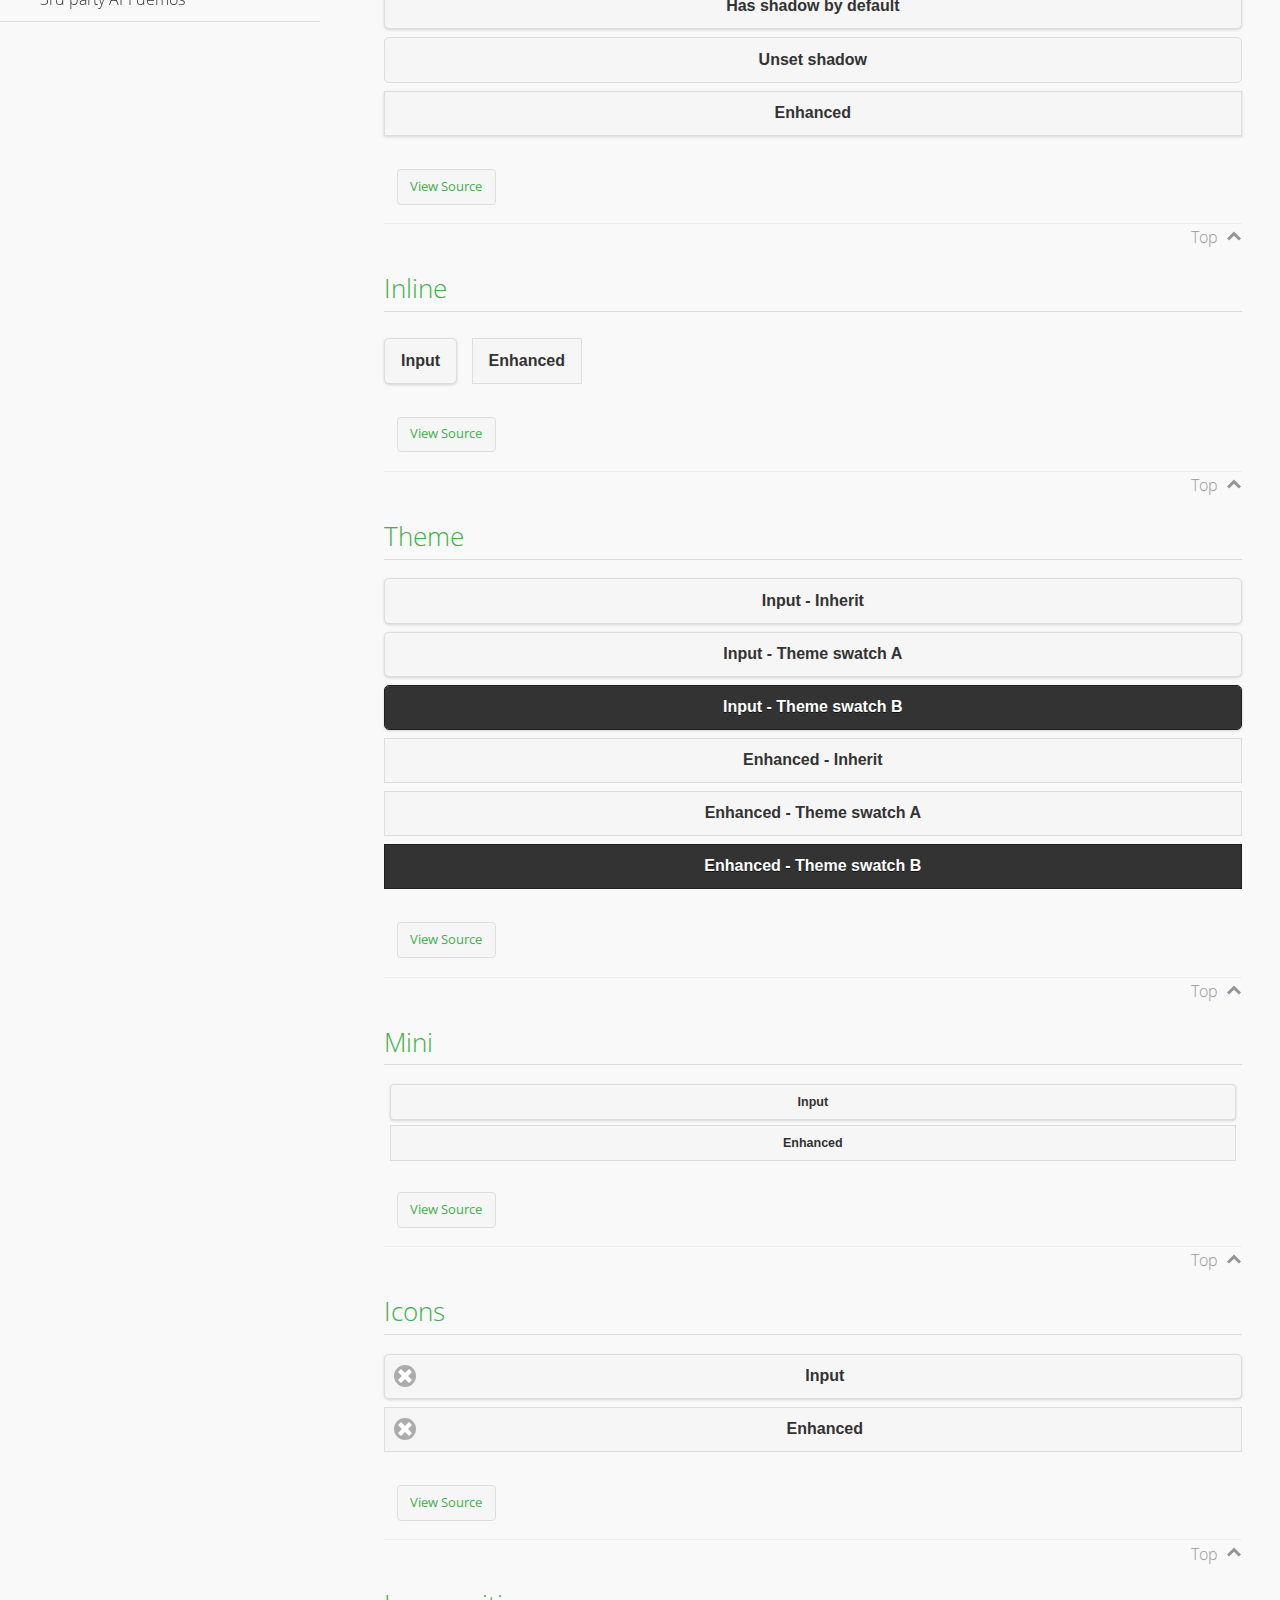
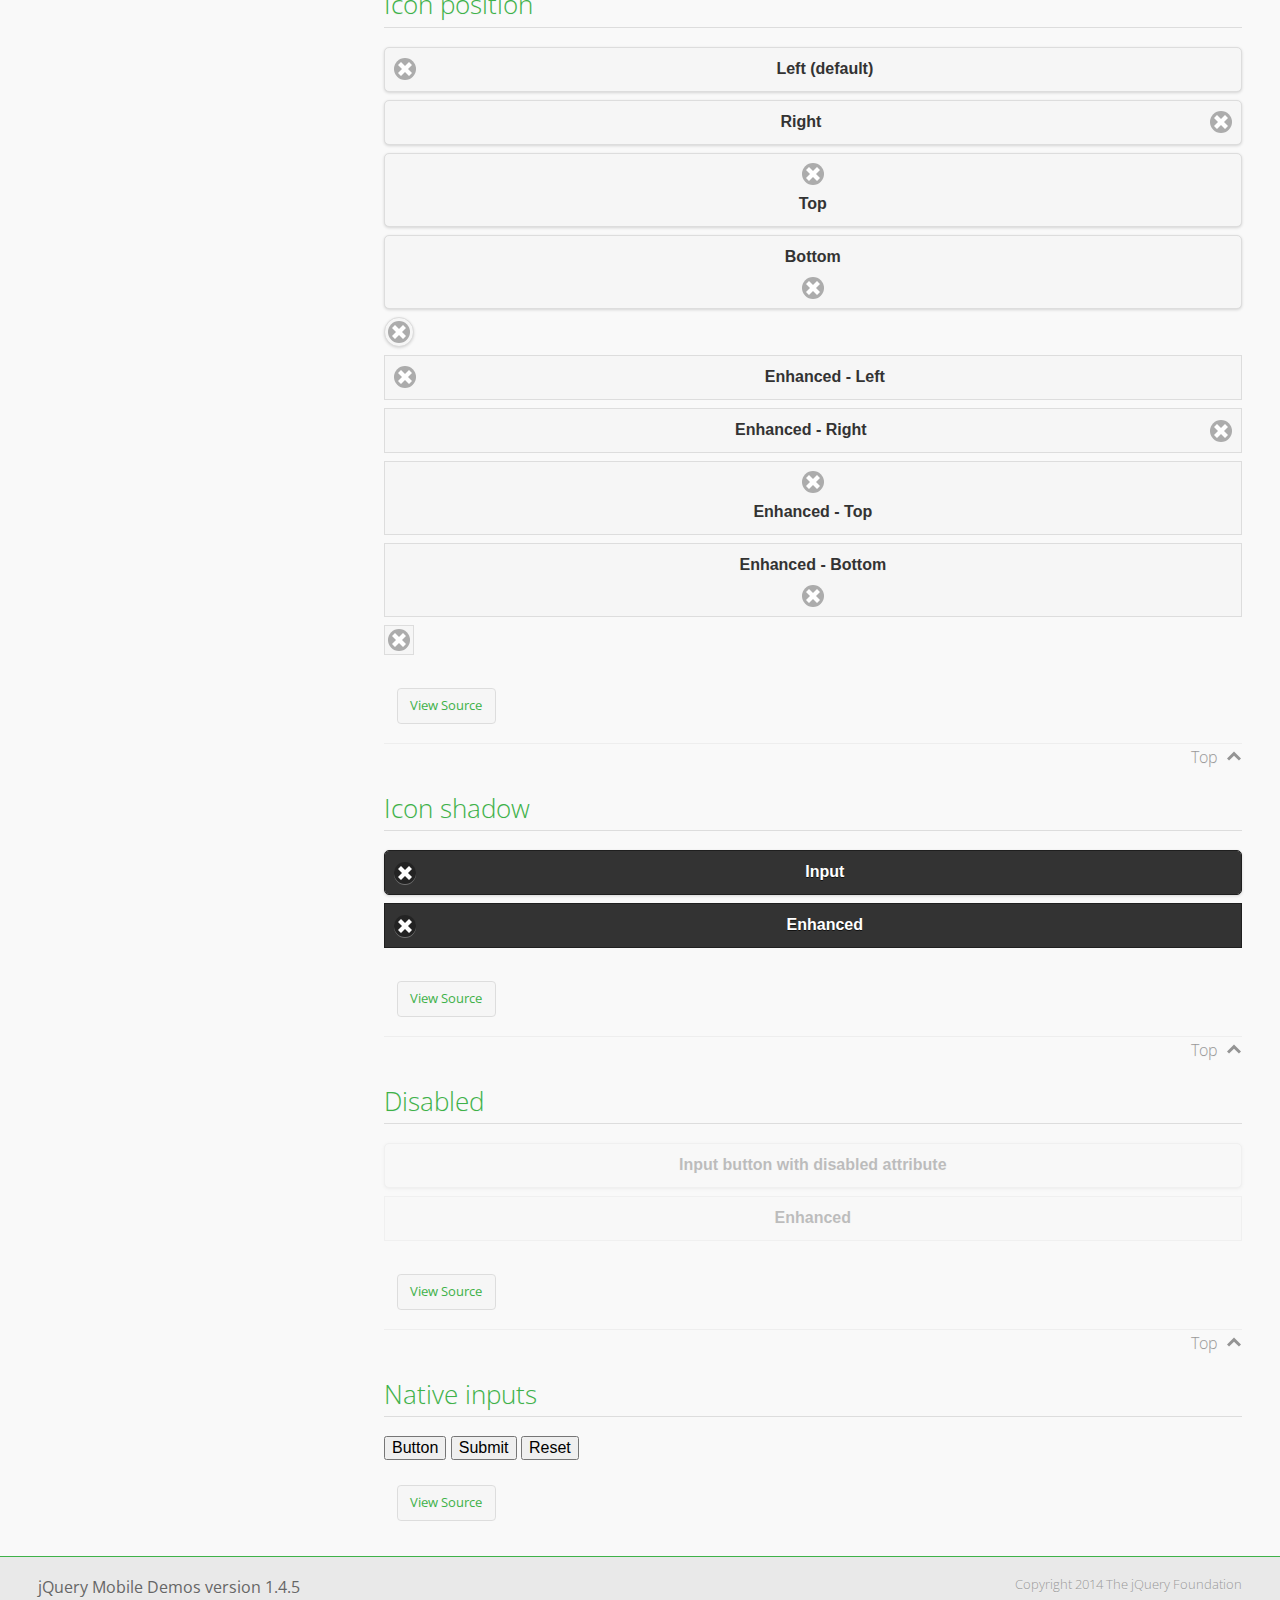
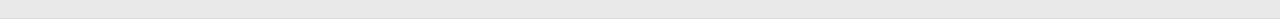
<file: www/jqueryMobile/demos/button/index.html>
<!DOCTYPE html>
<html>
<head>
	<meta charset="utf-8">
	<meta name="viewport" content="width=device-width, initial-scale=1">
	<title>Input buttons - jQuery Mobile Demos</title>
	<link rel="shortcut icon" href="../favicon.ico">
    <link rel="stylesheet" href="http://fonts.googleapis.com/css?family=Open+Sans:300,400,700">
	<link rel="stylesheet" href="../css/themes/default/jquery.mobile-1.4.5.min.css">
	<link rel="stylesheet" href="../_assets/css/jqm-demos.css">
	<script src="../js/jquery.js"></script>
	<script src="../_assets/js/index.js"></script>
	<script src="../js/jquery.mobile-1.4.5.min.js"></script>
</head>
<body>
<div data-role="page" class="jqm-demos" data-quicklinks="true">

	<div data-role="header" class="jqm-header">
		<h2><a href="../" title="jQuery Mobile Demos home"><img src="../_assets/img/jquery-logo.png" alt="jQuery Mobile"></a></h2>
		<p><span class="jqm-version"></span> Demos</p>
		<a href="#" class="jqm-navmenu-link ui-btn ui-btn-icon-notext ui-corner-all ui-icon-bars ui-nodisc-icon ui-alt-icon ui-btn-left">Menu</a>
		<a href="#" class="jqm-search-link ui-btn ui-btn-icon-notext ui-corner-all ui-icon-search ui-nodisc-icon ui-alt-icon ui-btn-right">Search</a>
	</div><!-- /header -->

	<div role="main" class="ui-content jqm-content">

		<h1>Input buttons</h1>

		<p>Examples of how to style input buttons; <code>input</code> elements with <code>type="button"</code>, <code>type="submit"</code>, or <code>type="reset"</code>. See <a href="../button-markup/">button markup</a> for examples of <code>a</code> and <code>button</code> elements.</p>

		<h2>Default</h2>

		<div data-demo-html="true">
			<form>
				<input type="button" value="Button">
				<input type="submit" value="Submit">
				<input type="reset" value="Reset">
			</form>
		</div><!--/demo-html -->

		<h2>Enhanced</h2>

		<div data-demo-html="true">
			<form>
				<div class="ui-input-btn ui-btn ui-corner-all ui-shadow">
					Input value
					<input type="button" data-enhanced="true" value="Input value">
				</div>
			</form>
		</div><!--/demo-html -->

		<h2>Corners</h2>

		<div data-demo-html="true">
			<form>
				<input type="button" value="Has corners by default">
				<input type="button" data-corners="false" value="Unset corners">
				<div class="ui-input-btn ui-btn ui-corner-all">
					Enhanced
					<input type="button" data-enhanced="true" value="Enhanced">
				</div>
			</form>
		</div><!--/demo-html -->

		<p>Icon-only buttons are round by default. Here we show how you can set the same border-radius as other buttons.</p>

		<div data-demo-html="true" data-demo-css="true">
			<form>
				<input type="button" data-icon="delete" data-iconpos="notext" value="Icon only">
				<div id="custom-border-radius">
					<div class="ui-input-btn ui-btn ui-icon-delete ui-btn-icon-notext ui-corner-all">
						Enhanced - Icon only
						<input type="button" data-enhanced="true" value="Enhanced - Icon only">
					</div>
				</div>
			</form>
		</div><!--/demo-html -->

		<h2>Shadow</h2>

		<div data-demo-html="true">
			<form>
				<input type="button" value="Has shadow by default">
				<input type="button" data-shadow="false" value="Unset shadow">
				<div class="ui-input-btn ui-btn ui-shadow">
					Enhanced
					<input type="button" data-enhanced="true" value="Enhanced">
				</div>
			</form>
		</div><!--/demo-html -->

		<h2>Inline</h2>

		<div data-demo-html="true">
			<form>
				<input type="button" data-inline="true" value="Input">
				<div class="ui-input-btn ui-btn ui-btn-inline">
					Enhanced
					<input type="button" data-enhanced="true" value="Enhanced">
				</div>
			</form>
		</div><!--/demo-html -->

		<h2>Theme</h2>

		<div data-demo-html="true">
			<form>
				<input type="button" value="Input - Inherit">
				<input type="button" data-theme="a" value="Input - Theme swatch A">
				<input type="button" data-theme="b" value="Input - Theme swatch B">
				<div class="ui-input-btn ui-btn">
					Enhanced - Inherit
					<input type="button" data-enhanced="true" value="Enhanced - Inherit">
				</div>
				<div class="ui-input-btn ui-btn ui-btn-a">
					Enhanced - Theme swatch A
					<input type="button" data-enhanced="true" value="Enhanced - Theme swatch A">
				</div>
				<div class="ui-input-btn ui-btn ui-btn-b">
					Enhanced - Theme swatch B
					<input type="button" data-enhanced="true" value="Enhanced - Theme swatch B">
				</div>
			</form>
		</div><!--/demo-html -->

		<h2>Mini</h2>

		<div data-demo-html="true">
			<form>
				<input type="button" data-mini="true" value="Input">
				<div class="ui-input-btn ui-btn ui-mini">
					Enhanced
					<input type="button" data-enhanced="true" value="Enhanced">
				</div>
			</form>
		</div><!--/demo-html -->

		<h2>Icons</h2>

		<div data-demo-html="true">
			<form>
				<input type="button" data-icon="delete" value="Input">
				<div class="ui-input-btn ui-btn ui-icon-delete ui-btn-icon-left">
					Enhanced
					<input type="button" data-enhanced="true" value="Enhanced">
				</div>
			</form>
		</div><!--/demo-html -->

		<h2>Icon position</h2>

		<div data-demo-html="true">
			<form>
				<input type="button" data-icon="delete" value="Left (default)">
				<input type="button" data-icon="delete" data-iconpos="right" value="Right">
				<input type="button" data-icon="delete" data-iconpos="top" value="Top">
				<input type="button" data-icon="delete" data-iconpos="bottom" value="Bottom">
				<input type="button" data-icon="delete" data-iconpos="notext" value="Icon only">
				<div class="ui-input-btn ui-btn ui-icon-delete ui-btn-icon-left">
					Enhanced - Left
					<input type="button" data-enhanced="true" value="Enhanced - Left">
				</div>
				<div class="ui-input-btn ui-btn ui-icon-delete ui-btn-icon-right">
					Enhanced - Right
					<input type="button" data-enhanced="true" value="Enhanced - Right">
				</div>
				<div class="ui-input-btn ui-btn ui-icon-delete ui-btn-icon-top">
					Enhanced - Top
					<input type="button" data-enhanced="true" value="Enhanced - Top">
				</div>
				<div class="ui-input-btn ui-btn ui-icon-delete ui-btn-icon-bottom">
					Enhanced - Bottom
					<input type="button" data-enhanced="true" value="Enhanced - Bottom">
				</div>
				<div class="ui-input-btn ui-btn ui-icon-delete ui-btn-icon-notext">
					Enhanced - Icon only
					<input type="button" data-enhanced="true" value="Enhanced - Icon only">
				</div>
			</form>
		</div><!--/demo-html -->

		<h2>Icon shadow</h2>

		<div data-demo-html="true">
			<form>
				<input type="button" data-theme="b" data-icon="delete" data-iconshadow="true" value="Input">
				<div class="ui-input-btn ui-btn ui-btn-b ui-icon-delete ui-btn-icon-left ui-shadow-icon">
					Enhanced
					<input type="button" data-enhanced="true" value="Enhanced">
				</div>
			</form>
		</div><!--/demo-html -->

		<h2>Disabled</h2>

		<div data-demo-html="true">
			<form>
				<input type="button" disabled value="Input button with disabled attribute">
				<div class="ui-input-btn ui-btn ui-state-disabled">
					Enhanced
					<input type="button" disabled data-enhanced="true" value="Enhanced">
				</div>
			</form>
		</div><!--/demo-html -->

		<h2>Native inputs</h2>

		<div data-demo-html="true">
			<form>
				<input type="button" data-role="none" value="Button">
				<input type="submit" data-role="none" value="Submit">
				<input type="reset" data-role="none" value="Reset">
			</form>
		</div><!--/demo-html -->

	</div><!-- /content -->
	    <div data-role="panel" class="jqm-navmenu-panel" data-position="left" data-display="overlay" data-theme="a">
	    	<ul class="jqm-list ui-alt-icon ui-nodisc-icon">
<li data-filtertext="demos homepage" data-icon="home"><a href=".././">Home</a></li>
<li data-filtertext="introduction overview getting started"><a href="../intro/" data-ajax="false">Introduction</a></li>
<li data-filtertext="buttons button markup buttonmarkup method anchor link button element"><a href="../button-markup/" data-ajax="false">Buttons</a></li>
<li data-filtertext="form button widget input button submit reset"><a href="../button/" data-ajax="false">Button widget</a></li>
<li data-role="collapsible" data-enhanced="true" data-collapsed-icon="carat-d" data-expanded-icon="carat-u" data-iconpos="right" data-inset="false" class="ui-collapsible ui-collapsible-themed-content ui-collapsible-collapsed">
	<h3 class="ui-collapsible-heading ui-collapsible-heading-collapsed">
		<a href="#" class="ui-collapsible-heading-toggle ui-btn ui-btn-icon-right ui-btn-inherit ui-icon-carat-d">
		    Checkboxradio widget<span class="ui-collapsible-heading-status"> click to expand contents</span>
		</a>
	</h3>
	<div class="ui-collapsible-content ui-body-inherit ui-collapsible-content-collapsed" aria-hidden="true">
		<ul>
			<li data-filtertext="form checkboxradio widget checkbox input checkboxes controlgroups"><a href="../checkboxradio-checkbox/" data-ajax="false">Checkboxes</a></li>
			<li data-filtertext="form checkboxradio widget radio input radio buttons controlgroups"><a href="../checkboxradio-radio/" data-ajax="false">Radio buttons</a></li>
		</ul>
	</div>
</li>
<li data-role="collapsible" data-enhanced="true" data-collapsed-icon="carat-d" data-expanded-icon="carat-u" data-iconpos="right" data-inset="false" class="ui-collapsible ui-collapsible-themed-content ui-collapsible-collapsed">
	<h3 class="ui-collapsible-heading ui-collapsible-heading-collapsed">
		<a href="#" class="ui-collapsible-heading-toggle ui-btn ui-btn-icon-right ui-btn-inherit ui-icon-carat-d">
			Collapsible (set) widget<span class="ui-collapsible-heading-status"> click to expand contents</span>
		</a>
	</h3>
	<div class="ui-collapsible-content ui-body-inherit ui-collapsible-content-collapsed" aria-hidden="true">
		<ul>
			<li data-filtertext="collapsibles content formatting"><a href="../collapsible/" data-ajax="false">Collapsible</a></li>
			<li data-filtertext="dynamic collapsible set accordion append expand"><a href="../collapsible-dynamic/" data-ajax="false">Dynamic collapsibles</a></li>
			<li data-filtertext="accordions collapsible set widget content formatting grouped collapsibles"><a href="../collapsibleset/" data-ajax="false">Collapsible set</a></li>
		</ul>
	</div>
</li>
<li data-role="collapsible" data-enhanced="true" data-collapsed-icon="carat-d" data-expanded-icon="carat-u" data-iconpos="right" data-inset="false" class="ui-collapsible ui-collapsible-themed-content ui-collapsible-collapsed">
	<h3 class="ui-collapsible-heading ui-collapsible-heading-collapsed">
		<a href="#" class="ui-collapsible-heading-toggle ui-btn ui-btn-icon-right ui-btn-inherit ui-icon-carat-d">
			Controlgroup widget<span class="ui-collapsible-heading-status"> click to expand contents</span>
		</a>
	</h3>
	<div class="ui-collapsible-content ui-body-inherit ui-collapsible-content-collapsed" aria-hidden="true">
		<ul>
			<li data-filtertext="controlgroups selectmenu checkboxradio input grouped buttons horizontal vertical"><a href="../controlgroup/" data-ajax="false">Controlgroup</a></li>
			<li data-filtertext="dynamic controlgroup dynamically add buttons"><a href="../controlgroup-dynamic/" data-ajax="false">Dynamic controlgroups</a></li>
		</ul>
	</div>
</li>
<li data-filtertext="form datepicker widget date input"><a href="../datepicker/" data-ajax="false">Datepicker</a></li>
<li data-role="collapsible" data-enhanced="true" data-collapsed-icon="carat-d" data-expanded-icon="carat-u" data-iconpos="right" data-inset="false" class="ui-collapsible ui-collapsible-themed-content ui-collapsible-collapsed">
	<h3 class="ui-collapsible-heading ui-collapsible-heading-collapsed">
		<a href="#" class="ui-collapsible-heading-toggle ui-btn ui-btn-icon-right ui-btn-inherit ui-icon-carat-d">
			Events<span class="ui-collapsible-heading-status"> click to expand contents</span>
		</a>
	</h3>
	<div class="ui-collapsible-content ui-body-inherit ui-collapsible-content-collapsed" aria-hidden="true">
		<ul>
			<li data-filtertext="swipe to delete list items listviews swipe events"><a href="../swipe-list/" data-ajax="false">Swipe list items</a></li>
			<li data-filtertext="swipe to navigate swipe page navigation swipe events"><a href="../swipe-page/" data-ajax="false">Swipe page navigation</a></li>
		</ul>
	</div>
</li>
<li data-filtertext="filterable filter elements sorting searching listview table"><a href="../filterable/" data-ajax="false">Filterable widget</a></li>
<li data-filtertext="form flipswitch widget flip toggle switch binary select checkbox input"><a href="../flipswitch/" data-ajax="false">Flipswitch widget</a></li>
<li data-role="collapsible" data-enhanced="true" data-collapsed-icon="carat-d" data-expanded-icon="carat-u" data-iconpos="right" data-inset="false" class="ui-collapsible ui-collapsible-themed-content ui-collapsible-collapsed">
	<h3 class="ui-collapsible-heading ui-collapsible-heading-collapsed">
		<a href="#" class="ui-collapsible-heading-toggle ui-btn ui-btn-icon-right ui-btn-inherit ui-icon-carat-d">
			Forms<span class="ui-collapsible-heading-status"> click to expand contents</span>
		</a>
	</h3>
	<div class="ui-collapsible-content ui-body-inherit ui-collapsible-content-collapsed" aria-hidden="true">
		<ul>
			<li data-filtertext="forms text checkbox radio range button submit reset inputs selects textarea slider flipswitch label form elements"><a href="../forms/" data-ajax="false">Forms</a></li>
			<li data-filtertext="form hide labels hidden accessible ui-hidden-accessible forms"><a href="../forms-label-hidden-accessible/" data-ajax="false">Hide labels</a></li>
			<li data-filtertext="form field containers fieldcontain ui-field-contain forms"><a href="../forms-field-contain/" data-ajax="false">Field containers</a></li>
			<li data-filtertext="forms disabled form elements"><a href="../forms-disabled/" data-ajax="false">Forms disabled</a></li>
			<li data-filtertext="forms gallery examples overview forms text checkbox radio range button submit reset inputs selects textarea slider flipswitch label form elements"><a href="../forms-gallery/" data-ajax="false">Forms gallery</a></li>
		</ul>
	</div>
</li>
<li data-role="collapsible" data-enhanced="true" data-collapsed-icon="carat-d" data-expanded-icon="carat-u" data-iconpos="right" data-inset="false" class="ui-collapsible ui-collapsible-themed-content ui-collapsible-collapsed">
	<h3 class="ui-collapsible-heading ui-collapsible-heading-collapsed">
		<a href="#" class="ui-collapsible-heading-toggle ui-btn ui-btn-icon-right ui-btn-inherit ui-icon-carat-d">
			Grids<span class="ui-collapsible-heading-status"> click to expand contents</span>
		</a>
	</h3>
	<div class="ui-collapsible-content ui-body-inherit ui-collapsible-content-collapsed" aria-hidden="true">
		<ul>
			<li data-filtertext="grids columns blocks content formatting rwd responsive css framework"><a href="../grids/" data-ajax="false">Grids</a></li>
			<li data-filtertext="buttons in grids css framework"><a href="../grids-buttons/" data-ajax="false">Buttons in grids</a></li>
			<li data-filtertext="custom responsive grids rwd css framework"><a href="../grids-custom-responsive/" data-ajax="false">Custom responsive grids</a></li>
		</ul>
	</div>
</li>
<li data-filtertext="blocks content formatting sections heading"><a href="../body-bar-classes/" data-ajax="false">Grouping and dividing content</a></li>
<li data-role="collapsible" data-enhanced="true" data-collapsed-icon="carat-d" data-expanded-icon="carat-u" data-iconpos="right" data-inset="false" class="ui-collapsible ui-collapsible-themed-content ui-collapsible-collapsed">
	<h3 class="ui-collapsible-heading ui-collapsible-heading-collapsed">
		<a href="#" class="ui-collapsible-heading-toggle ui-btn ui-btn-icon-right ui-btn-inherit ui-icon-carat-d">
			Icons<span class="ui-collapsible-heading-status"> click to expand contents</span>
		</a>
	</h3>
	<div class="ui-collapsible-content ui-body-inherit ui-collapsible-content-collapsed" aria-hidden="true">
		<ul>
			<li data-filtertext="button icons svg disc alt custom icon position"><a href="../icons/" data-ajax="false">Icons</a></li>
			<li data-filtertext=""><a href="../icons-grunticon/" data-ajax="false">Grunticon loader</a></li>
		</ul>
	</div>
</li>
<li data-role="collapsible" data-enhanced="true" data-collapsed-icon="carat-d" data-expanded-icon="carat-u" data-iconpos="right" data-inset="false" class="ui-collapsible ui-collapsible-themed-content ui-collapsible-collapsed">
	<h3 class="ui-collapsible-heading ui-collapsible-heading-collapsed">
		<a href="#" class="ui-collapsible-heading-toggle ui-btn ui-btn-icon-right ui-btn-inherit ui-icon-carat-d">
			Listview widget<span class="ui-collapsible-heading-status"> click to expand contents</span>
		</a>
	</h3>
	<div class="ui-collapsible-content ui-body-inherit ui-collapsible-content-collapsed" aria-hidden="true">
		<ul>
			<li data-filtertext="listview widget thumbnails icons nested split button collapsible ul ol"><a href="../listview/" data-ajax="false">Listview</a></li>
			<li data-filtertext="autocomplete filterable reveal listview filtertextbeforefilter placeholder"><a href="../listview-autocomplete/" data-ajax="false">Listview autocomplete</a></li>
			<li data-filtertext="autocomplete filterable reveal listview remote data filtertextbeforefilter placeholder"><a href="../listview-autocomplete-remote/" data-ajax="false">Listview autocomplete remote data</a></li>
			<li data-filtertext="autodividers anchor jump scroll linkbars listview lists ul ol"><a href="../listview-autodividers-linkbar/" data-ajax="false">Listview autodividers linkbar</a></li>
			<li data-filtertext="listview autodividers selector autodividersselector lists ul ol"><a href="../listview-autodividers-selector/" data-ajax="false">Listview autodividers selector</a></li>
			<li data-filtertext="listview nested list items"><a href="../listview-nested-lists/" data-ajax="false">Nested Listviews</a></li>
			<li data-filtertext="listview collapsible list items flat"><a href="../listview-collapsible-item-flat/" data-ajax="false">Listview collapsible list items (flat)</a></li>
			<li data-filtertext="listview collapsible list indented"><a href="../listview-collapsible-item-indented/" data-ajax="false">Listview collapsible list items (indented)</a></li>
			<li data-filtertext="grid listview responsive grids responsive listviews lists ul"><a href="../listview-grid/" data-ajax="false">Listview responsive grid</a></li>
		</ul>
	</div>
</li>
<li data-filtertext="loader widget page loading navigation overlay spinner"><a href="../loader/" data-ajax="false">Loader widget</a></li>
<li data-filtertext="navbar widget navmenu toolbars header footer"><a href="../navbar/" data-ajax="false">Navbar widget</a></li>
<li data-role="collapsible" data-enhanced="true" data-collapsed-icon="carat-d" data-expanded-icon="carat-u" data-iconpos="right" data-inset="false" class="ui-collapsible ui-collapsible-themed-content ui-collapsible-collapsed">
	<h3 class="ui-collapsible-heading ui-collapsible-heading-collapsed">
		<a href="#" class="ui-collapsible-heading-toggle ui-btn ui-btn-icon-right ui-btn-inherit ui-icon-carat-d">
			Navigation<span class="ui-collapsible-heading-status"> click to expand contents</span>
		</a>
	</h3>
	<div class="ui-collapsible-content ui-body-inherit ui-collapsible-content-collapsed" aria-hidden="true">
		<ul>
			<li data-filtertext="ajax navigation navigate widget history event method"><a href="../navigation/" data-ajax="false">Navigation</a></li>
			<li data-filtertext="linking pages page links navigation ajax prefetch cache"><a href="../navigation-linking-pages/" data-ajax="false">Linking pages</a></li>
			<!-- <li data-filtertext="php redirect server redirection server-side navigation"><a href="../navigation-php-redirect/" data-ajax="false">PHP redirect demo</a></li>-->
			<li data-filtertext="navigation redirection hash query"><a href="../navigation-hash-processing/" data-ajax="false">Hash processing demo</a></li>
			<li data-filtertext="navigation redirection hash query"><a href="../page-events/" data-ajax="false">Page Navigation Events</a></li>
		</ul>
	</div>
</li>
<li data-role="collapsible" data-enhanced="true" data-collapsed-icon="carat-d" data-expanded-icon="carat-u" data-iconpos="right" data-inset="false" class="ui-collapsible ui-collapsible-themed-content ui-collapsible-collapsed">
	<h3 class="ui-collapsible-heading ui-collapsible-heading-collapsed">
		<a href="#" class="ui-collapsible-heading-toggle ui-btn ui-btn-icon-right ui-btn-inherit ui-icon-carat-d">
			Pages<span class="ui-collapsible-heading-status"> click to expand contents</span>
		</a>
	</h3>
	<div class="ui-collapsible-content ui-body-inherit ui-collapsible-content-collapsed" aria-hidden="true">
		<ul>
			<li data-filtertext="pages page widget ajax navigation"><a href="../pages/" data-ajax="false">Pages</a></li>
			<li data-filtertext="single page"><a href="../pages-single-page/" data-ajax="false">Single page</a></li>
			<li data-filtertext="multipage multi-page page"><a href="../pages-multi-page/" data-ajax="false">Multi-page template</a></li>
			<li data-filtertext="dialog page widget modal popup"><a href="../pages-dialog/" data-ajax="false">Dialog page</a></li>
		</ul>
	</div>
</li>
<li data-role="collapsible" data-enhanced="true" data-collapsed-icon="carat-d" data-expanded-icon="carat-u" data-iconpos="right" data-inset="false" class="ui-collapsible ui-collapsible-themed-content ui-collapsible-collapsed">
	<h3 class="ui-collapsible-heading ui-collapsible-heading-collapsed">
		<a href="#" class="ui-collapsible-heading-toggle ui-btn ui-btn-icon-right ui-btn-inherit ui-icon-carat-d">
			Panel widget<span class="ui-collapsible-heading-status"> click to expand contents</span>
		</a>
	</h3>
	<div class="ui-collapsible-content ui-body-inherit ui-collapsible-content-collapsed" aria-hidden="true">
		<ul>
			<li data-filtertext="panel widget sliding panels reveal push overlay responsive"><a href="../panel/" data-ajax="false">Panel</a></li>
			<li data-filtertext=""><a href="../panel-external/" data-ajax="false">External panels</a></li>
			<li data-filtertext="panel "><a href="../panel-fixed/" data-ajax="false">Fixed panels</a></li>
			<li data-filtertext="panel slide panels sliding panels shadow rwd responsive breakpoint"><a href="../panel-responsive/" data-ajax="false">Panels responsive</a></li>
			<li data-filtertext="panel custom style custom panel width reveal shadow listview panel styling page background wrapper"><a href="../panel-styling/" data-ajax="false">Custom panel style</a></li>
			<li data-filtertext="panel open on swipe"><a href="../panel-swipe-open/" data-ajax="false">Panel open on swipe</a></li>
			<li data-filtertext="panels outside page internal external toolbars"><a href="../panel-external-internal/" data-ajax="false">Panel external and internal</a></li>
		</ul>
	</div>
</li>
<li data-role="collapsible" data-enhanced="true" data-collapsed-icon="carat-d" data-expanded-icon="carat-u" data-iconpos="right" data-inset="false" class="ui-collapsible ui-collapsible-themed-content ui-collapsible-collapsed">
	<h3 class="ui-collapsible-heading ui-collapsible-heading-collapsed">
		<a href="#" class="ui-collapsible-heading-toggle ui-btn ui-btn-icon-right ui-btn-inherit ui-icon-carat-d">
			Popup widget<span class="ui-collapsible-heading-status"> click to expand contents</span>
		</a>
	</h3>
	<div class="ui-collapsible-content ui-body-inherit ui-collapsible-content-collapsed" aria-hidden="true">
		<ul>
			<li data-filtertext="popup widget popups dialog modal transition tooltip lightbox form overlay screen flip pop fade transition"><a href="../popup/" data-ajax="false">Popup</a></li>
			<li data-filtertext="popup alignment position"><a href="../popup-alignment/" data-ajax="false">Popup alignment</a></li>
			<li data-filtertext="popup arrow size popups popover"><a href="../popup-arrow-size/" data-ajax="false">Popup arrow size</a></li>
			<li data-filtertext="dynamic popups popup images lightbox"><a href="../popup-dynamic/" data-ajax="false">Dynamic popups</a></li>
			<li data-filtertext="popups with iframes scaling"><a href="../popup-iframe/" data-ajax="false">Popups with iframes</a></li>
			<li data-filtertext="popup image scaling"><a href="../popup-image-scaling/" data-ajax="false">Popup image scaling</a></li>
			<li data-filtertext="external popup outside multi-page"><a href="../popup-outside-multipage/" data-ajax="false">Popup outside multi-page</a></li>
		</ul>
	</div>
</li>
<li data-filtertext="form rangeslider widget dual sliders dual handle sliders range input"><a href="../rangeslider/" data-ajax="false">Rangeslider widget</a></li>
<li data-filtertext="responsive web design rwd adaptive progressive enhancement PE accessible mobile breakpoints media query media queries"><a href="../rwd/" data-ajax="false">Responsive Web Design</a></li>
<li data-role="collapsible" data-enhanced="true" data-collapsed-icon="carat-d" data-expanded-icon="carat-u" data-iconpos="right" data-inset="false" class="ui-collapsible ui-collapsible-themed-content ui-collapsible-collapsed">
	<h3 class="ui-collapsible-heading ui-collapsible-heading-collapsed">
		<a href="#" class="ui-collapsible-heading-toggle ui-btn ui-btn-icon-right ui-btn-inherit ui-icon-carat-d">
			Selectmenu widget<span class="ui-collapsible-heading-status"> click to expand contents</span>
		</a>
	</h3>
	<div class="ui-collapsible-content ui-body-inherit ui-collapsible-content-collapsed" aria-hidden="true">
		<ul>
			<li data-filtertext="form selectmenu widget select input custom select menu selects"><a href="../selectmenu/" data-ajax="false">Selectmenu</a></li>
			<li data-filtertext="form custom select menu selectmenu widget custom menu option optgroup multiple selects"><a href="../selectmenu-custom/" data-ajax="false">Custom select menu</a></li>
			<li data-filtertext="filterable select filter popup dialog"><a href="../selectmenu-custom-filter/" data-ajax="false">Custom select menu with filter</a></li>
		</ul>
	</div>
</li>
<li data-role="collapsible" data-enhanced="true" data-collapsed-icon="carat-d" data-expanded-icon="carat-u" data-iconpos="right" data-inset="false" class="ui-collapsible ui-collapsible-themed-content ui-collapsible-collapsed">
	<h3 class="ui-collapsible-heading ui-collapsible-heading-collapsed">
		<a href="#" class="ui-collapsible-heading-toggle ui-btn ui-btn-icon-right ui-btn-inherit ui-icon-carat-d">
			Slider widget<span class="ui-collapsible-heading-status"> click to expand contents</span>
		</a>
	</h3>
	<div class="ui-collapsible-content ui-body-inherit ui-collapsible-content-collapsed" aria-hidden="true">
		<ul>
			<li data-filtertext="form slider widget range input single sliders"><a href="../slider/" data-ajax="false">Slider</a></li>
			<li data-filtertext="form slider widget flipswitch slider binary select flip toggle switch"><a href="../slider-flipswitch/" data-ajax="false">Slider flip toggle switch</a></li>
			<li data-filtertext="form slider tooltip handle value input range sliders"><a href="../slider-tooltip/" data-ajax="false">Slider tooltip</a></li>
		</ul>
	</div>
</li>
<li data-role="collapsible" data-enhanced="true" data-collapsed-icon="carat-d" data-expanded-icon="carat-u" data-iconpos="right" data-inset="false" class="ui-collapsible ui-collapsible-themed-content ui-collapsible-collapsed">
	<h3 class="ui-collapsible-heading ui-collapsible-heading-collapsed">
		<a href="#" class="ui-collapsible-heading-toggle ui-btn ui-btn-icon-right ui-btn-inherit ui-icon-carat-d">
			Table widget<span class="ui-collapsible-heading-status"> click to expand contents</span>
		</a>
	</h3>
	<div class="ui-collapsible-content ui-body-inherit ui-collapsible-content-collapsed" aria-hidden="true">
		<ul>
			<li data-filtertext="table widget reflow column toggle th td responsive tables rwd hide show tabular"><a href="../table-column-toggle/" data-ajax="false">Table Column Toggle</a></li>
			<li data-filtertext="table column toggle phone comparison demo"><a href="../table-column-toggle-example/" data-ajax="false">Table Column Toggle demo</a></li>
			<li data-filtertext="responsive tables table column toggle heading groups rwd breakpoint"><a href="../table-column-toggle-heading-groups/" data-ajax="false">Table Column Toggle heading groups</a></li>
			<li data-filtertext="responsive tables table column toggle hide rwd breakpoint customization options"><a href="../table-column-toggle-options/" data-ajax="false">Table Column Toggle options</a></li>
			<li data-filtertext="table reflow th td responsive rwd columns tabular"><a href="../table-reflow/" data-ajax="false">Table Reflow</a></li>
			<li data-filtertext="responsive tables table reflow heading groups rwd breakpoint"><a href="../table-reflow-heading-groups/" data-ajax="false">Table Reflow heading groups</a></li>
			<li data-filtertext="responsive tables table reflow stripes strokes table style"><a href="../table-reflow-stripes-strokes/" data-ajax="false">Table Reflow stripes and strokes</a></li>
			<li data-filtertext="responsive tables table reflow stack custom styles"><a href="../table-reflow-styling/" data-ajax="false">Table Reflow custom styles</a></li>
		</ul>
	</div>
</li>
<li data-filtertext="ui tabs widget"><a href="../tabs/" data-ajax="false">Tabs widget</a></li>
<li data-filtertext="form textinput widget text input textarea number date time tel email file color password"><a href="../textinput/" data-ajax="false">Textinput widget</a></li>
<li data-role="collapsible" data-enhanced="true" data-collapsed-icon="carat-d" data-expanded-icon="carat-u" data-iconpos="right" data-inset="false" class="ui-collapsible ui-collapsible-themed-content ui-collapsible-collapsed">
	<h3 class="ui-collapsible-heading ui-collapsible-heading-collapsed">
		<a href="#" class="ui-collapsible-heading-toggle ui-btn ui-btn-icon-right ui-btn-inherit ui-icon-carat-d">
			Theming<span class="ui-collapsible-heading-status"> click to expand contents</span>
		</a>
	</h3>
	<div class="ui-collapsible-content ui-body-inherit ui-collapsible-content-collapsed" aria-hidden="true">
		<ul>
			<li data-filtertext="default theme swatches theming style css"><a href="../theme-default/" data-ajax="false">Default theme</a></li>
			<li data-filtertext="classic theme old theme swatches theming style css"><a href="../theme-classic/" data-ajax="false">Classic theme</a></li>
		</ul>
	</div>
</li>
<li data-role="collapsible" data-enhanced="true" data-collapsed-icon="carat-d" data-expanded-icon="carat-u" data-iconpos="right" data-inset="false" class="ui-collapsible ui-collapsible-themed-content ui-collapsible-collapsed">
	<h3 class="ui-collapsible-heading ui-collapsible-heading-collapsed">
		<a href="#" class="ui-collapsible-heading-toggle ui-btn ui-btn-icon-right ui-btn-inherit ui-icon-carat-d">
			Toolbar widget<span class="ui-collapsible-heading-status"> click to expand contents</span>
		</a>
	</h3>
	<div class="ui-collapsible-content ui-body-inherit ui-collapsible-content-collapsed" aria-hidden="true">
		<ul>
			<li data-filtertext="toolbar widget header footer toolbars fixed fullscreen external sections"><a href="../toolbar/" data-ajax="false">Toolbar</a></li>
			<li data-filtertext="dynamic toolbars dynamically add toolbar header footer"><a href="../toolbar-dynamic/" data-ajax="false">Dynamic toolbars</a></li>
			<li data-filtertext="external toolbars header footer"><a href="../toolbar-external/" data-ajax="false">External toolbars</a></li>
			<li data-filtertext="fixed toolbars header footer"><a href="../toolbar-fixed/" data-ajax="false">Fixed toolbars</a></li>
			<li data-filtertext="fixed fullscreen toolbars header footer"><a href="../toolbar-fixed-fullscreen/" data-ajax="false">Fullscreen toolbars</a></li>
			<li data-filtertext="external fixed toolbars header footer"><a href="../toolbar-fixed-external/" data-ajax="false">Fixed external toolbars</a></li>
			<li data-filtertext="external persistent toolbars header footer navbar navmenu"><a href="../toolbar-fixed-persistent/" data-ajax="false">Persistent toolbars</a></li>
			<li data-filtertext="external ajax optimized toolbars persistent toolbars header footer navbar"><a href="../toolbar-fixed-persistent-optimized/" data-ajax="false">Ajax optimized toolbars</a></li>
			<li data-filtertext="form in toolbars header footer"><a href="../toolbar-fixed-forms/" data-ajax="false">Form in toolbar</a></li>
		</ul>
	</div>
</li>
<li data-filtertext="page transitions animated pages popup navigation flip slide fade pop"><a href="../transitions/" data-ajax="false">Transitions</a></li>
<li data-role="collapsible" data-enhanced="true" data-collapsed-icon="carat-d" data-expanded-icon="carat-u" data-iconpos="right" data-inset="false" class="ui-collapsible ui-collapsible-themed-content ui-collapsible-collapsed">
	<h3 class="ui-collapsible-heading ui-collapsible-heading-collapsed">
		<a href="#" class="ui-collapsible-heading-toggle ui-btn ui-btn-icon-right ui-btn-inherit ui-icon-carat-d">
			3rd party API demos<span class="ui-collapsible-heading-status"> click to expand contents</span>
		</a>
	</h3>
	<div class="ui-collapsible-content ui-body-inherit ui-collapsible-content-collapsed" aria-hidden="true">
		<ul>
			<li data-filtertext="backbone requirejs navigation router"><a href="../backbone-requirejs/" data-ajax="false">Backbone RequireJS</a></li>
			<li data-filtertext="google maps geolocation demo"><a href="../map-geolocation/" data-ajax="false">Google Maps geolocation</a></li>
			<li data-filtertext="google maps hybrid"><a href="../map-list-toggle/" data-ajax="false">Google Maps list toggle</a></li>
		</ul>
	</div>
</li>



		     </ul>
		</div><!-- /panel -->


	<div data-role="footer" data-position="fixed" data-tap-toggle="false" class="jqm-footer">
		<p>jQuery Mobile Demos version <span class="jqm-version"></span></p>
		<p>Copyright 2014 The jQuery Foundation</p>
	</div><!-- /footer -->
	<!-- TODO: This should become an external panel so we can add input to markup (unique ID) -->
    <div data-role="panel" class="jqm-search-panel" data-position="right" data-display="overlay" data-theme="a">
		<div class="jqm-search">
			<ul class="jqm-list" data-filter-placeholder="Search demos..." data-filter-reveal="true">
<li data-filtertext="demos homepage" data-icon="home"><a href=".././">Home</a></li>
<li data-filtertext="introduction overview getting started"><a href="../intro/" data-ajax="false">Introduction</a></li>
<li data-filtertext="buttons button markup buttonmarkup method anchor link button element"><a href="../button-markup/" data-ajax="false">Buttons</a></li>
<li data-filtertext="form button widget input button submit reset"><a href="../button/" data-ajax="false">Button widget</a></li>
<li data-role="collapsible" data-enhanced="true" data-collapsed-icon="carat-d" data-expanded-icon="carat-u" data-iconpos="right" data-inset="false" class="ui-collapsible ui-collapsible-themed-content ui-collapsible-collapsed">
	<h3 class="ui-collapsible-heading ui-collapsible-heading-collapsed">
		<a href="#" class="ui-collapsible-heading-toggle ui-btn ui-btn-icon-right ui-btn-inherit ui-icon-carat-d">
		    Checkboxradio widget<span class="ui-collapsible-heading-status"> click to expand contents</span>
		</a>
	</h3>
	<div class="ui-collapsible-content ui-body-inherit ui-collapsible-content-collapsed" aria-hidden="true">
		<ul>
			<li data-filtertext="form checkboxradio widget checkbox input checkboxes controlgroups"><a href="../checkboxradio-checkbox/" data-ajax="false">Checkboxes</a></li>
			<li data-filtertext="form checkboxradio widget radio input radio buttons controlgroups"><a href="../checkboxradio-radio/" data-ajax="false">Radio buttons</a></li>
		</ul>
	</div>
</li>
<li data-role="collapsible" data-enhanced="true" data-collapsed-icon="carat-d" data-expanded-icon="carat-u" data-iconpos="right" data-inset="false" class="ui-collapsible ui-collapsible-themed-content ui-collapsible-collapsed">
	<h3 class="ui-collapsible-heading ui-collapsible-heading-collapsed">
		<a href="#" class="ui-collapsible-heading-toggle ui-btn ui-btn-icon-right ui-btn-inherit ui-icon-carat-d">
			Collapsible (set) widget<span class="ui-collapsible-heading-status"> click to expand contents</span>
		</a>
	</h3>
	<div class="ui-collapsible-content ui-body-inherit ui-collapsible-content-collapsed" aria-hidden="true">
		<ul>
			<li data-filtertext="collapsibles content formatting"><a href="../collapsible/" data-ajax="false">Collapsible</a></li>
			<li data-filtertext="dynamic collapsible set accordion append expand"><a href="../collapsible-dynamic/" data-ajax="false">Dynamic collapsibles</a></li>
			<li data-filtertext="accordions collapsible set widget content formatting grouped collapsibles"><a href="../collapsibleset/" data-ajax="false">Collapsible set</a></li>
		</ul>
	</div>
</li>
<li data-role="collapsible" data-enhanced="true" data-collapsed-icon="carat-d" data-expanded-icon="carat-u" data-iconpos="right" data-inset="false" class="ui-collapsible ui-collapsible-themed-content ui-collapsible-collapsed">
	<h3 class="ui-collapsible-heading ui-collapsible-heading-collapsed">
		<a href="#" class="ui-collapsible-heading-toggle ui-btn ui-btn-icon-right ui-btn-inherit ui-icon-carat-d">
			Controlgroup widget<span class="ui-collapsible-heading-status"> click to expand contents</span>
		</a>
	</h3>
	<div class="ui-collapsible-content ui-body-inherit ui-collapsible-content-collapsed" aria-hidden="true">
		<ul>
			<li data-filtertext="controlgroups selectmenu checkboxradio input grouped buttons horizontal vertical"><a href="../controlgroup/" data-ajax="false">Controlgroup</a></li>
			<li data-filtertext="dynamic controlgroup dynamically add buttons"><a href="../controlgroup-dynamic/" data-ajax="false">Dynamic controlgroups</a></li>
		</ul>
	</div>
</li>
<li data-filtertext="form datepicker widget date input"><a href="../datepicker/" data-ajax="false">Datepicker</a></li>
<li data-role="collapsible" data-enhanced="true" data-collapsed-icon="carat-d" data-expanded-icon="carat-u" data-iconpos="right" data-inset="false" class="ui-collapsible ui-collapsible-themed-content ui-collapsible-collapsed">
	<h3 class="ui-collapsible-heading ui-collapsible-heading-collapsed">
		<a href="#" class="ui-collapsible-heading-toggle ui-btn ui-btn-icon-right ui-btn-inherit ui-icon-carat-d">
			Events<span class="ui-collapsible-heading-status"> click to expand contents</span>
		</a>
	</h3>
	<div class="ui-collapsible-content ui-body-inherit ui-collapsible-content-collapsed" aria-hidden="true">
		<ul>
			<li data-filtertext="swipe to delete list items listviews swipe events"><a href="../swipe-list/" data-ajax="false">Swipe list items</a></li>
			<li data-filtertext="swipe to navigate swipe page navigation swipe events"><a href="../swipe-page/" data-ajax="false">Swipe page navigation</a></li>
		</ul>
	</div>
</li>
<li data-filtertext="filterable filter elements sorting searching listview table"><a href="../filterable/" data-ajax="false">Filterable widget</a></li>
<li data-filtertext="form flipswitch widget flip toggle switch binary select checkbox input"><a href="../flipswitch/" data-ajax="false">Flipswitch widget</a></li>
<li data-role="collapsible" data-enhanced="true" data-collapsed-icon="carat-d" data-expanded-icon="carat-u" data-iconpos="right" data-inset="false" class="ui-collapsible ui-collapsible-themed-content ui-collapsible-collapsed">
	<h3 class="ui-collapsible-heading ui-collapsible-heading-collapsed">
		<a href="#" class="ui-collapsible-heading-toggle ui-btn ui-btn-icon-right ui-btn-inherit ui-icon-carat-d">
			Forms<span class="ui-collapsible-heading-status"> click to expand contents</span>
		</a>
	</h3>
	<div class="ui-collapsible-content ui-body-inherit ui-collapsible-content-collapsed" aria-hidden="true">
		<ul>
			<li data-filtertext="forms text checkbox radio range button submit reset inputs selects textarea slider flipswitch label form elements"><a href="../forms/" data-ajax="false">Forms</a></li>
			<li data-filtertext="form hide labels hidden accessible ui-hidden-accessible forms"><a href="../forms-label-hidden-accessible/" data-ajax="false">Hide labels</a></li>
			<li data-filtertext="form field containers fieldcontain ui-field-contain forms"><a href="../forms-field-contain/" data-ajax="false">Field containers</a></li>
			<li data-filtertext="forms disabled form elements"><a href="../forms-disabled/" data-ajax="false">Forms disabled</a></li>
			<li data-filtertext="forms gallery examples overview forms text checkbox radio range button submit reset inputs selects textarea slider flipswitch label form elements"><a href="../forms-gallery/" data-ajax="false">Forms gallery</a></li>
		</ul>
	</div>
</li>
<li data-role="collapsible" data-enhanced="true" data-collapsed-icon="carat-d" data-expanded-icon="carat-u" data-iconpos="right" data-inset="false" class="ui-collapsible ui-collapsible-themed-content ui-collapsible-collapsed">
	<h3 class="ui-collapsible-heading ui-collapsible-heading-collapsed">
		<a href="#" class="ui-collapsible-heading-toggle ui-btn ui-btn-icon-right ui-btn-inherit ui-icon-carat-d">
			Grids<span class="ui-collapsible-heading-status"> click to expand contents</span>
		</a>
	</h3>
	<div class="ui-collapsible-content ui-body-inherit ui-collapsible-content-collapsed" aria-hidden="true">
		<ul>
			<li data-filtertext="grids columns blocks content formatting rwd responsive css framework"><a href="../grids/" data-ajax="false">Grids</a></li>
			<li data-filtertext="buttons in grids css framework"><a href="../grids-buttons/" data-ajax="false">Buttons in grids</a></li>
			<li data-filtertext="custom responsive grids rwd css framework"><a href="../grids-custom-responsive/" data-ajax="false">Custom responsive grids</a></li>
		</ul>
	</div>
</li>
<li data-filtertext="blocks content formatting sections heading"><a href="../body-bar-classes/" data-ajax="false">Grouping and dividing content</a></li>
<li data-role="collapsible" data-enhanced="true" data-collapsed-icon="carat-d" data-expanded-icon="carat-u" data-iconpos="right" data-inset="false" class="ui-collapsible ui-collapsible-themed-content ui-collapsible-collapsed">
	<h3 class="ui-collapsible-heading ui-collapsible-heading-collapsed">
		<a href="#" class="ui-collapsible-heading-toggle ui-btn ui-btn-icon-right ui-btn-inherit ui-icon-carat-d">
			Icons<span class="ui-collapsible-heading-status"> click to expand contents</span>
		</a>
	</h3>
	<div class="ui-collapsible-content ui-body-inherit ui-collapsible-content-collapsed" aria-hidden="true">
		<ul>
			<li data-filtertext="button icons svg disc alt custom icon position"><a href="../icons/" data-ajax="false">Icons</a></li>
			<li data-filtertext=""><a href="../icons-grunticon/" data-ajax="false">Grunticon loader</a></li>
		</ul>
	</div>
</li>
<li data-role="collapsible" data-enhanced="true" data-collapsed-icon="carat-d" data-expanded-icon="carat-u" data-iconpos="right" data-inset="false" class="ui-collapsible ui-collapsible-themed-content ui-collapsible-collapsed">
	<h3 class="ui-collapsible-heading ui-collapsible-heading-collapsed">
		<a href="#" class="ui-collapsible-heading-toggle ui-btn ui-btn-icon-right ui-btn-inherit ui-icon-carat-d">
			Listview widget<span class="ui-collapsible-heading-status"> click to expand contents</span>
		</a>
	</h3>
	<div class="ui-collapsible-content ui-body-inherit ui-collapsible-content-collapsed" aria-hidden="true">
		<ul>
			<li data-filtertext="listview widget thumbnails icons nested split button collapsible ul ol"><a href="../listview/" data-ajax="false">Listview</a></li>
			<li data-filtertext="autocomplete filterable reveal listview filtertextbeforefilter placeholder"><a href="../listview-autocomplete/" data-ajax="false">Listview autocomplete</a></li>
			<li data-filtertext="autocomplete filterable reveal listview remote data filtertextbeforefilter placeholder"><a href="../listview-autocomplete-remote/" data-ajax="false">Listview autocomplete remote data</a></li>
			<li data-filtertext="autodividers anchor jump scroll linkbars listview lists ul ol"><a href="../listview-autodividers-linkbar/" data-ajax="false">Listview autodividers linkbar</a></li>
			<li data-filtertext="listview autodividers selector autodividersselector lists ul ol"><a href="../listview-autodividers-selector/" data-ajax="false">Listview autodividers selector</a></li>
			<li data-filtertext="listview nested list items"><a href="../listview-nested-lists/" data-ajax="false">Nested Listviews</a></li>
			<li data-filtertext="listview collapsible list items flat"><a href="../listview-collapsible-item-flat/" data-ajax="false">Listview collapsible list items (flat)</a></li>
			<li data-filtertext="listview collapsible list indented"><a href="../listview-collapsible-item-indented/" data-ajax="false">Listview collapsible list items (indented)</a></li>
			<li data-filtertext="grid listview responsive grids responsive listviews lists ul"><a href="../listview-grid/" data-ajax="false">Listview responsive grid</a></li>
		</ul>
	</div>
</li>
<li data-filtertext="loader widget page loading navigation overlay spinner"><a href="../loader/" data-ajax="false">Loader widget</a></li>
<li data-filtertext="navbar widget navmenu toolbars header footer"><a href="../navbar/" data-ajax="false">Navbar widget</a></li>
<li data-role="collapsible" data-enhanced="true" data-collapsed-icon="carat-d" data-expanded-icon="carat-u" data-iconpos="right" data-inset="false" class="ui-collapsible ui-collapsible-themed-content ui-collapsible-collapsed">
	<h3 class="ui-collapsible-heading ui-collapsible-heading-collapsed">
		<a href="#" class="ui-collapsible-heading-toggle ui-btn ui-btn-icon-right ui-btn-inherit ui-icon-carat-d">
			Navigation<span class="ui-collapsible-heading-status"> click to expand contents</span>
		</a>
	</h3>
	<div class="ui-collapsible-content ui-body-inherit ui-collapsible-content-collapsed" aria-hidden="true">
		<ul>
			<li data-filtertext="ajax navigation navigate widget history event method"><a href="../navigation/" data-ajax="false">Navigation</a></li>
			<li data-filtertext="linking pages page links navigation ajax prefetch cache"><a href="../navigation-linking-pages/" data-ajax="false">Linking pages</a></li>
			<!-- <li data-filtertext="php redirect server redirection server-side navigation"><a href="../navigation-php-redirect/" data-ajax="false">PHP redirect demo</a></li>-->
			<li data-filtertext="navigation redirection hash query"><a href="../navigation-hash-processing/" data-ajax="false">Hash processing demo</a></li>
			<li data-filtertext="navigation redirection hash query"><a href="../page-events/" data-ajax="false">Page Navigation Events</a></li>
		</ul>
	</div>
</li>
<li data-role="collapsible" data-enhanced="true" data-collapsed-icon="carat-d" data-expanded-icon="carat-u" data-iconpos="right" data-inset="false" class="ui-collapsible ui-collapsible-themed-content ui-collapsible-collapsed">
	<h3 class="ui-collapsible-heading ui-collapsible-heading-collapsed">
		<a href="#" class="ui-collapsible-heading-toggle ui-btn ui-btn-icon-right ui-btn-inherit ui-icon-carat-d">
			Pages<span class="ui-collapsible-heading-status"> click to expand contents</span>
		</a>
	</h3>
	<div class="ui-collapsible-content ui-body-inherit ui-collapsible-content-collapsed" aria-hidden="true">
		<ul>
			<li data-filtertext="pages page widget ajax navigation"><a href="../pages/" data-ajax="false">Pages</a></li>
			<li data-filtertext="single page"><a href="../pages-single-page/" data-ajax="false">Single page</a></li>
			<li data-filtertext="multipage multi-page page"><a href="../pages-multi-page/" data-ajax="false">Multi-page template</a></li>
			<li data-filtertext="dialog page widget modal popup"><a href="../pages-dialog/" data-ajax="false">Dialog page</a></li>
		</ul>
	</div>
</li>
<li data-role="collapsible" data-enhanced="true" data-collapsed-icon="carat-d" data-expanded-icon="carat-u" data-iconpos="right" data-inset="false" class="ui-collapsible ui-collapsible-themed-content ui-collapsible-collapsed">
	<h3 class="ui-collapsible-heading ui-collapsible-heading-collapsed">
		<a href="#" class="ui-collapsible-heading-toggle ui-btn ui-btn-icon-right ui-btn-inherit ui-icon-carat-d">
			Panel widget<span class="ui-collapsible-heading-status"> click to expand contents</span>
		</a>
	</h3>
	<div class="ui-collapsible-content ui-body-inherit ui-collapsible-content-collapsed" aria-hidden="true">
		<ul>
			<li data-filtertext="panel widget sliding panels reveal push overlay responsive"><a href="../panel/" data-ajax="false">Panel</a></li>
			<li data-filtertext=""><a href="../panel-external/" data-ajax="false">External panels</a></li>
			<li data-filtertext="panel "><a href="../panel-fixed/" data-ajax="false">Fixed panels</a></li>
			<li data-filtertext="panel slide panels sliding panels shadow rwd responsive breakpoint"><a href="../panel-responsive/" data-ajax="false">Panels responsive</a></li>
			<li data-filtertext="panel custom style custom panel width reveal shadow listview panel styling page background wrapper"><a href="../panel-styling/" data-ajax="false">Custom panel style</a></li>
			<li data-filtertext="panel open on swipe"><a href="../panel-swipe-open/" data-ajax="false">Panel open on swipe</a></li>
			<li data-filtertext="panels outside page internal external toolbars"><a href="../panel-external-internal/" data-ajax="false">Panel external and internal</a></li>
		</ul>
	</div>
</li>
<li data-role="collapsible" data-enhanced="true" data-collapsed-icon="carat-d" data-expanded-icon="carat-u" data-iconpos="right" data-inset="false" class="ui-collapsible ui-collapsible-themed-content ui-collapsible-collapsed">
	<h3 class="ui-collapsible-heading ui-collapsible-heading-collapsed">
		<a href="#" class="ui-collapsible-heading-toggle ui-btn ui-btn-icon-right ui-btn-inherit ui-icon-carat-d">
			Popup widget<span class="ui-collapsible-heading-status"> click to expand contents</span>
		</a>
	</h3>
	<div class="ui-collapsible-content ui-body-inherit ui-collapsible-content-collapsed" aria-hidden="true">
		<ul>
			<li data-filtertext="popup widget popups dialog modal transition tooltip lightbox form overlay screen flip pop fade transition"><a href="../popup/" data-ajax="false">Popup</a></li>
			<li data-filtertext="popup alignment position"><a href="../popup-alignment/" data-ajax="false">Popup alignment</a></li>
			<li data-filtertext="popup arrow size popups popover"><a href="../popup-arrow-size/" data-ajax="false">Popup arrow size</a></li>
			<li data-filtertext="dynamic popups popup images lightbox"><a href="../popup-dynamic/" data-ajax="false">Dynamic popups</a></li>
			<li data-filtertext="popups with iframes scaling"><a href="../popup-iframe/" data-ajax="false">Popups with iframes</a></li>
			<li data-filtertext="popup image scaling"><a href="../popup-image-scaling/" data-ajax="false">Popup image scaling</a></li>
			<li data-filtertext="external popup outside multi-page"><a href="../popup-outside-multipage/" data-ajax="false">Popup outside multi-page</a></li>
		</ul>
	</div>
</li>
<li data-filtertext="form rangeslider widget dual sliders dual handle sliders range input"><a href="../rangeslider/" data-ajax="false">Rangeslider widget</a></li>
<li data-filtertext="responsive web design rwd adaptive progressive enhancement PE accessible mobile breakpoints media query media queries"><a href="../rwd/" data-ajax="false">Responsive Web Design</a></li>
<li data-role="collapsible" data-enhanced="true" data-collapsed-icon="carat-d" data-expanded-icon="carat-u" data-iconpos="right" data-inset="false" class="ui-collapsible ui-collapsible-themed-content ui-collapsible-collapsed">
	<h3 class="ui-collapsible-heading ui-collapsible-heading-collapsed">
		<a href="#" class="ui-collapsible-heading-toggle ui-btn ui-btn-icon-right ui-btn-inherit ui-icon-carat-d">
			Selectmenu widget<span class="ui-collapsible-heading-status"> click to expand contents</span>
		</a>
	</h3>
	<div class="ui-collapsible-content ui-body-inherit ui-collapsible-content-collapsed" aria-hidden="true">
		<ul>
			<li data-filtertext="form selectmenu widget select input custom select menu selects"><a href="../selectmenu/" data-ajax="false">Selectmenu</a></li>
			<li data-filtertext="form custom select menu selectmenu widget custom menu option optgroup multiple selects"><a href="../selectmenu-custom/" data-ajax="false">Custom select menu</a></li>
			<li data-filtertext="filterable select filter popup dialog"><a href="../selectmenu-custom-filter/" data-ajax="false">Custom select menu with filter</a></li>
		</ul>
	</div>
</li>
<li data-role="collapsible" data-enhanced="true" data-collapsed-icon="carat-d" data-expanded-icon="carat-u" data-iconpos="right" data-inset="false" class="ui-collapsible ui-collapsible-themed-content ui-collapsible-collapsed">
	<h3 class="ui-collapsible-heading ui-collapsible-heading-collapsed">
		<a href="#" class="ui-collapsible-heading-toggle ui-btn ui-btn-icon-right ui-btn-inherit ui-icon-carat-d">
			Slider widget<span class="ui-collapsible-heading-status"> click to expand contents</span>
		</a>
	</h3>
	<div class="ui-collapsible-content ui-body-inherit ui-collapsible-content-collapsed" aria-hidden="true">
		<ul>
			<li data-filtertext="form slider widget range input single sliders"><a href="../slider/" data-ajax="false">Slider</a></li>
			<li data-filtertext="form slider widget flipswitch slider binary select flip toggle switch"><a href="../slider-flipswitch/" data-ajax="false">Slider flip toggle switch</a></li>
			<li data-filtertext="form slider tooltip handle value input range sliders"><a href="../slider-tooltip/" data-ajax="false">Slider tooltip</a></li>
		</ul>
	</div>
</li>
<li data-role="collapsible" data-enhanced="true" data-collapsed-icon="carat-d" data-expanded-icon="carat-u" data-iconpos="right" data-inset="false" class="ui-collapsible ui-collapsible-themed-content ui-collapsible-collapsed">
	<h3 class="ui-collapsible-heading ui-collapsible-heading-collapsed">
		<a href="#" class="ui-collapsible-heading-toggle ui-btn ui-btn-icon-right ui-btn-inherit ui-icon-carat-d">
			Table widget<span class="ui-collapsible-heading-status"> click to expand contents</span>
		</a>
	</h3>
	<div class="ui-collapsible-content ui-body-inherit ui-collapsible-content-collapsed" aria-hidden="true">
		<ul>
			<li data-filtertext="table widget reflow column toggle th td responsive tables rwd hide show tabular"><a href="../table-column-toggle/" data-ajax="false">Table Column Toggle</a></li>
			<li data-filtertext="table column toggle phone comparison demo"><a href="../table-column-toggle-example/" data-ajax="false">Table Column Toggle demo</a></li>
			<li data-filtertext="responsive tables table column toggle heading groups rwd breakpoint"><a href="../table-column-toggle-heading-groups/" data-ajax="false">Table Column Toggle heading groups</a></li>
			<li data-filtertext="responsive tables table column toggle hide rwd breakpoint customization options"><a href="../table-column-toggle-options/" data-ajax="false">Table Column Toggle options</a></li>
			<li data-filtertext="table reflow th td responsive rwd columns tabular"><a href="../table-reflow/" data-ajax="false">Table Reflow</a></li>
			<li data-filtertext="responsive tables table reflow heading groups rwd breakpoint"><a href="../table-reflow-heading-groups/" data-ajax="false">Table Reflow heading groups</a></li>
			<li data-filtertext="responsive tables table reflow stripes strokes table style"><a href="../table-reflow-stripes-strokes/" data-ajax="false">Table Reflow stripes and strokes</a></li>
			<li data-filtertext="responsive tables table reflow stack custom styles"><a href="../table-reflow-styling/" data-ajax="false">Table Reflow custom styles</a></li>
		</ul>
	</div>
</li>
<li data-filtertext="ui tabs widget"><a href="../tabs/" data-ajax="false">Tabs widget</a></li>
<li data-filtertext="form textinput widget text input textarea number date time tel email file color password"><a href="../textinput/" data-ajax="false">Textinput widget</a></li>
<li data-role="collapsible" data-enhanced="true" data-collapsed-icon="carat-d" data-expanded-icon="carat-u" data-iconpos="right" data-inset="false" class="ui-collapsible ui-collapsible-themed-content ui-collapsible-collapsed">
	<h3 class="ui-collapsible-heading ui-collapsible-heading-collapsed">
		<a href="#" class="ui-collapsible-heading-toggle ui-btn ui-btn-icon-right ui-btn-inherit ui-icon-carat-d">
			Theming<span class="ui-collapsible-heading-status"> click to expand contents</span>
		</a>
	</h3>
	<div class="ui-collapsible-content ui-body-inherit ui-collapsible-content-collapsed" aria-hidden="true">
		<ul>
			<li data-filtertext="default theme swatches theming style css"><a href="../theme-default/" data-ajax="false">Default theme</a></li>
			<li data-filtertext="classic theme old theme swatches theming style css"><a href="../theme-classic/" data-ajax="false">Classic theme</a></li>
		</ul>
	</div>
</li>
<li data-role="collapsible" data-enhanced="true" data-collapsed-icon="carat-d" data-expanded-icon="carat-u" data-iconpos="right" data-inset="false" class="ui-collapsible ui-collapsible-themed-content ui-collapsible-collapsed">
	<h3 class="ui-collapsible-heading ui-collapsible-heading-collapsed">
		<a href="#" class="ui-collapsible-heading-toggle ui-btn ui-btn-icon-right ui-btn-inherit ui-icon-carat-d">
			Toolbar widget<span class="ui-collapsible-heading-status"> click to expand contents</span>
		</a>
	</h3>
	<div class="ui-collapsible-content ui-body-inherit ui-collapsible-content-collapsed" aria-hidden="true">
		<ul>
			<li data-filtertext="toolbar widget header footer toolbars fixed fullscreen external sections"><a href="../toolbar/" data-ajax="false">Toolbar</a></li>
			<li data-filtertext="dynamic toolbars dynamically add toolbar header footer"><a href="../toolbar-dynamic/" data-ajax="false">Dynamic toolbars</a></li>
			<li data-filtertext="external toolbars header footer"><a href="../toolbar-external/" data-ajax="false">External toolbars</a></li>
			<li data-filtertext="fixed toolbars header footer"><a href="../toolbar-fixed/" data-ajax="false">Fixed toolbars</a></li>
			<li data-filtertext="fixed fullscreen toolbars header footer"><a href="../toolbar-fixed-fullscreen/" data-ajax="false">Fullscreen toolbars</a></li>
			<li data-filtertext="external fixed toolbars header footer"><a href="../toolbar-fixed-external/" data-ajax="false">Fixed external toolbars</a></li>
			<li data-filtertext="external persistent toolbars header footer navbar navmenu"><a href="../toolbar-fixed-persistent/" data-ajax="false">Persistent toolbars</a></li>
			<li data-filtertext="external ajax optimized toolbars persistent toolbars header footer navbar"><a href="../toolbar-fixed-persistent-optimized/" data-ajax="false">Ajax optimized toolbars</a></li>
			<li data-filtertext="form in toolbars header footer"><a href="../toolbar-fixed-forms/" data-ajax="false">Form in toolbar</a></li>
		</ul>
	</div>
</li>
<li data-filtertext="page transitions animated pages popup navigation flip slide fade pop"><a href="../transitions/" data-ajax="false">Transitions</a></li>
<li data-role="collapsible" data-enhanced="true" data-collapsed-icon="carat-d" data-expanded-icon="carat-u" data-iconpos="right" data-inset="false" class="ui-collapsible ui-collapsible-themed-content ui-collapsible-collapsed">
	<h3 class="ui-collapsible-heading ui-collapsible-heading-collapsed">
		<a href="#" class="ui-collapsible-heading-toggle ui-btn ui-btn-icon-right ui-btn-inherit ui-icon-carat-d">
			3rd party API demos<span class="ui-collapsible-heading-status"> click to expand contents</span>
		</a>
	</h3>
	<div class="ui-collapsible-content ui-body-inherit ui-collapsible-content-collapsed" aria-hidden="true">
		<ul>
			<li data-filtertext="backbone requirejs navigation router"><a href="../backbone-requirejs/" data-ajax="false">Backbone RequireJS</a></li>
			<li data-filtertext="google maps geolocation demo"><a href="../map-geolocation/" data-ajax="false">Google Maps geolocation</a></li>
			<li data-filtertext="google maps hybrid"><a href="../map-list-toggle/" data-ajax="false">Google Maps list toggle</a></li>
		</ul>
	</div>
</li>



			</ul>
		</div>
	</div><!-- /panel -->


</div><!-- /page -->

</body>
</html>
</file>
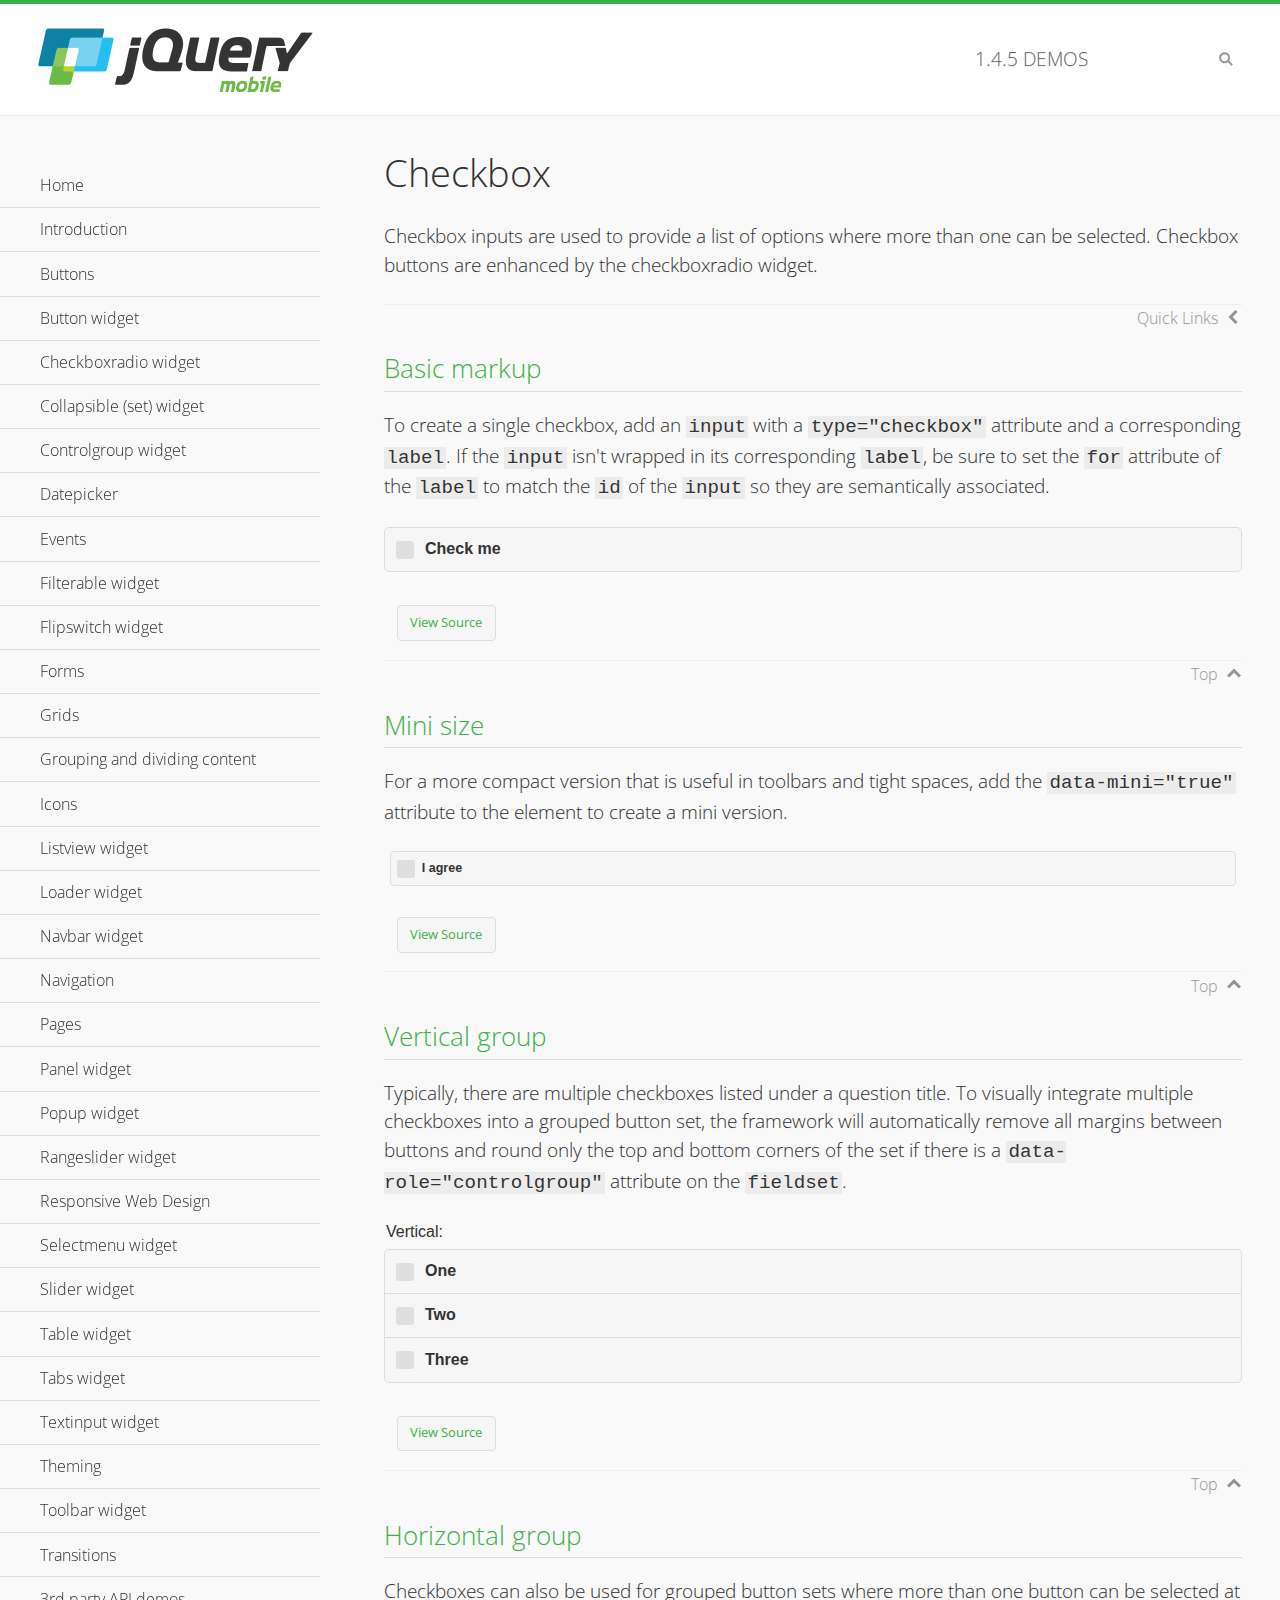
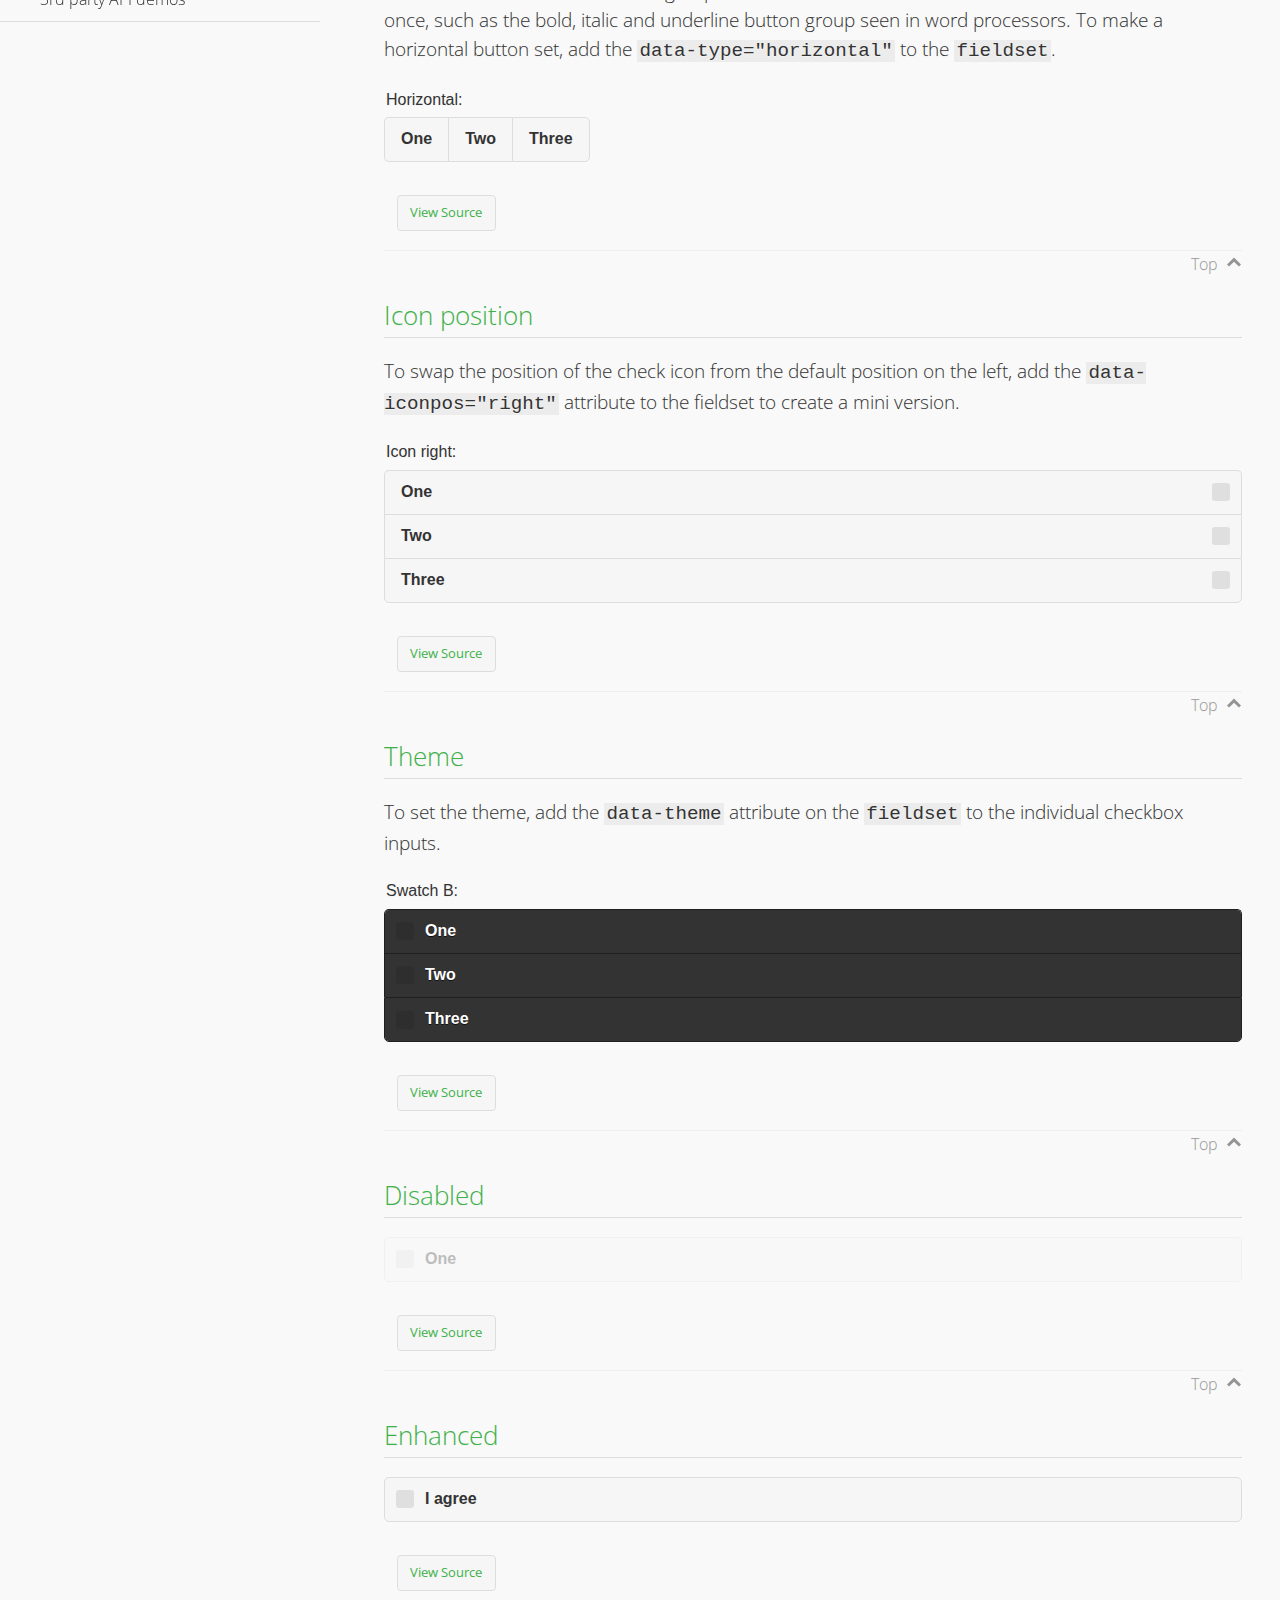
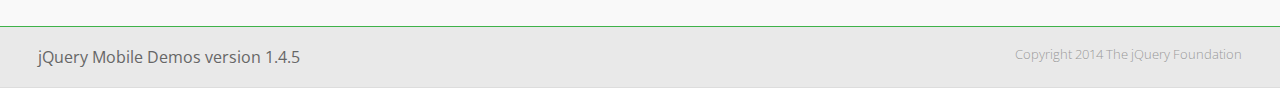
<file: www/jqueryMobile/demos/checkboxradio-checkbox/index.html>
<!DOCTYPE html>
<html>
<head>
	<meta charset="utf-8">
	<meta name="viewport" content="width=device-width, initial-scale=1">
	<title>Checkbox - jQuery Mobile Demos</title>
	<link rel="shortcut icon" href="../favicon.ico">
	<link rel="stylesheet" href="http://fonts.googleapis.com/css?family=Open+Sans:300,400,700">
	<link rel="stylesheet" href="../css/themes/default/jquery.mobile-1.4.5.min.css">
	<link rel="stylesheet" href="../_assets/css/jqm-demos.css">
	<script src="../js/jquery.js"></script>
	<script src="../_assets/js/index.js"></script>
	<script src="../js/jquery.mobile-1.4.5.min.js"></script>
</head>
<body>
<div data-role="page" class="jqm-demos" data-quicklinks="true">

	<div data-role="header" class="jqm-header">
		<h2><a href="../" title="jQuery Mobile Demos home"><img src="../_assets/img/jquery-logo.png" alt="jQuery Mobile"></a></h2>
		<p><span class="jqm-version"></span> Demos</p>
		<a href="#" class="jqm-navmenu-link ui-btn ui-btn-icon-notext ui-corner-all ui-icon-bars ui-nodisc-icon ui-alt-icon ui-btn-left">Menu</a>
		<a href="#" class="jqm-search-link ui-btn ui-btn-icon-notext ui-corner-all ui-icon-search ui-nodisc-icon ui-alt-icon ui-btn-right">Search</a>
	</div><!-- /header -->

	<div role="main" class="ui-content jqm-content">

		<h1>Checkbox</h1>

		<p>Checkbox inputs are used to provide a list of options where more than one can be selected. Checkbox buttons are enhanced by the checkboxradio widget.</p>

		<h2>Basic markup</h2>

		<p>To create a single checkbox, add an <code>input</code> with a <code>type="checkbox"</code> attribute and a corresponding <code>label</code>. If the <code>input</code> isn't wrapped in its corresponding <code>label</code>, be sure to set the <code>for</code> attribute of the <code>label</code> to match the <code>id</code> of the <code>input</code> so they are semantically associated.</p>

		<div data-demo-html="true">
			<form>
				<label>
					<input type="checkbox" name="checkbox-0 ">Check me
				</label>
			</form>
		</div><!--/demo-html -->

		<h2>Mini size</h2>

		<p>For a more compact version that is useful in toolbars and tight spaces, add the <code>data-mini="true"</code> attribute to the element to create a mini version. </p>

		<div data-demo-html="true">
			<form>
				<input type="checkbox" name="checkbox-mini-0" id="checkbox-mini-0" data-mini="true">
				<label for="checkbox-mini-0">I agree</label>
			</form>
		</div><!--/demo-html -->

		<h2>Vertical group</h2>

		<p>Typically, there are multiple checkboxes listed under a question title. To visually integrate multiple checkboxes into a grouped button set, the framework will automatically remove all margins between buttons and round only the top and bottom corners of the set if there is a <code> data-role="controlgroup"</code> attribute on the <code>fieldset</code>.</p>

		<div data-demo-html="true">
			<form>
				<fieldset data-role="controlgroup">
					<legend>Vertical:</legend>
					<input type="checkbox" name="checkbox-v-2a" id="checkbox-v-2a">
					<label for="checkbox-v-2a">One</label>
					<input type="checkbox" name="checkbox-v-2b" id="checkbox-v-2b">
					<label for="checkbox-v-2b">Two</label>
					<input type="checkbox" name="checkbox-v-2c" id="checkbox-v-2c">
					<label for="checkbox-v-2c">Three</label>
				</fieldset>
			</form>
		</div><!--/demo-html -->

		<h2>Horizontal group</h2>

		<p>Checkboxes can also be used for grouped button sets where more than one button can be selected at once, such as the bold, italic and underline button group seen in word processors. To make a horizontal button set, add the <code> data-type="horizontal"</code> to the <code>fieldset</code>.</p>

		<div data-demo-html="true">
			<form>
				<fieldset data-role="controlgroup" data-type="horizontal">
					<legend>Horizontal:</legend>
					<input type="checkbox" name="checkbox-h-2a" id="checkbox-h-2a">
					<label for="checkbox-h-2a">One</label>
					<input type="checkbox" name="checkbox-h-2b" id="checkbox-h-2b">
					<label for="checkbox-h-2b">Two</label>
					<input type="checkbox" name="checkbox-h-2c" id="checkbox-h-2c">
					<label for="checkbox-h-2c">Three</label>
				</fieldset>
			</form>
		</div><!--/demo-html -->

		<h2>Icon position</h2>

		<p>To swap the position of the check icon from the default position on the left, add the <code>data-iconpos="right"</code> attribute to the fieldset to create a mini version. </p>

		<div data-demo-html="true">
			<form>
				<fieldset data-role="controlgroup" data-iconpos="right">
					<legend>Icon right:</legend>
					<input type="checkbox" name="checkbox-h-6a" id="checkbox-h-6a">
					<label for="checkbox-h-6a">One</label>
					<input type="checkbox" name="checkbox-h-6b" id="checkbox-h-6b">
					<label for="checkbox-h-6b">Two</label>
					<input type="checkbox" name="checkbox-h-6c" id="checkbox-h-6c">
					<label for="checkbox-h-6c">Three</label>
				</fieldset>
			</form>
		</div><!--/demo-html -->

		<h2>Theme</h2>

		<p>To set the theme, add the <code>data-theme</code> attribute on the <code>fieldset</code> to the individual checkbox inputs.</p>

		<div data-demo-html="true">
			<form>
				<fieldset data-role="controlgroup">
					<legend>Swatch B:</legend>
					<input type="checkbox" name="checkbox-t-2a" id="checkbox-t-2a" data-theme="b">
					<label for="checkbox-t-2a">One</label>
					<input type="checkbox" name="checkbox-t-2b" id="checkbox-t-2b" data-theme="b">
					<label for="checkbox-t-2b">Two</label>
					<input type="checkbox" name="checkbox-t-2c" id="checkbox-t-2c" data-theme="b">
					<label for="checkbox-t-2c">Three</label>
				</fieldset>
			</form>
		</div><!--/demo-html -->

		<h2>Disabled</h2>

		<div data-demo-html="true">
			<form>
				<input disabled type="checkbox" name="checkbox-t-3a" id="checkbox-t-3a" data-theme="a">
				<label for="checkbox-t-3a">One</label>
			</form>
		</div><!--/demo-html -->

		<h2>Enhanced</h2>

		<div data-demo-html="true">
			<div class="ui-checkbox">
				<label for="checkbox-enhanced" class="ui-btn ui-corner-all ui-btn-inherit ui-btn-icon-left ui-checkbox-off">I agree</label>
				<input type="checkbox" name="checkbox-enhanced" id="checkbox-enhanced" data-enhanced="true">
			</div>
		</div><!--/demo-html -->

	</div><!-- /content -->
	    <div data-role="panel" class="jqm-navmenu-panel" data-position="left" data-display="overlay" data-theme="a">
	    	<ul class="jqm-list ui-alt-icon ui-nodisc-icon">
<li data-filtertext="demos homepage" data-icon="home"><a href=".././">Home</a></li>
<li data-filtertext="introduction overview getting started"><a href="../intro/" data-ajax="false">Introduction</a></li>
<li data-filtertext="buttons button markup buttonmarkup method anchor link button element"><a href="../button-markup/" data-ajax="false">Buttons</a></li>
<li data-filtertext="form button widget input button submit reset"><a href="../button/" data-ajax="false">Button widget</a></li>
<li data-role="collapsible" data-enhanced="true" data-collapsed-icon="carat-d" data-expanded-icon="carat-u" data-iconpos="right" data-inset="false" class="ui-collapsible ui-collapsible-themed-content ui-collapsible-collapsed">
	<h3 class="ui-collapsible-heading ui-collapsible-heading-collapsed">
		<a href="#" class="ui-collapsible-heading-toggle ui-btn ui-btn-icon-right ui-btn-inherit ui-icon-carat-d">
		    Checkboxradio widget<span class="ui-collapsible-heading-status"> click to expand contents</span>
		</a>
	</h3>
	<div class="ui-collapsible-content ui-body-inherit ui-collapsible-content-collapsed" aria-hidden="true">
		<ul>
			<li data-filtertext="form checkboxradio widget checkbox input checkboxes controlgroups"><a href="../checkboxradio-checkbox/" data-ajax="false">Checkboxes</a></li>
			<li data-filtertext="form checkboxradio widget radio input radio buttons controlgroups"><a href="../checkboxradio-radio/" data-ajax="false">Radio buttons</a></li>
		</ul>
	</div>
</li>
<li data-role="collapsible" data-enhanced="true" data-collapsed-icon="carat-d" data-expanded-icon="carat-u" data-iconpos="right" data-inset="false" class="ui-collapsible ui-collapsible-themed-content ui-collapsible-collapsed">
	<h3 class="ui-collapsible-heading ui-collapsible-heading-collapsed">
		<a href="#" class="ui-collapsible-heading-toggle ui-btn ui-btn-icon-right ui-btn-inherit ui-icon-carat-d">
			Collapsible (set) widget<span class="ui-collapsible-heading-status"> click to expand contents</span>
		</a>
	</h3>
	<div class="ui-collapsible-content ui-body-inherit ui-collapsible-content-collapsed" aria-hidden="true">
		<ul>
			<li data-filtertext="collapsibles content formatting"><a href="../collapsible/" data-ajax="false">Collapsible</a></li>
			<li data-filtertext="dynamic collapsible set accordion append expand"><a href="../collapsible-dynamic/" data-ajax="false">Dynamic collapsibles</a></li>
			<li data-filtertext="accordions collapsible set widget content formatting grouped collapsibles"><a href="../collapsibleset/" data-ajax="false">Collapsible set</a></li>
		</ul>
	</div>
</li>
<li data-role="collapsible" data-enhanced="true" data-collapsed-icon="carat-d" data-expanded-icon="carat-u" data-iconpos="right" data-inset="false" class="ui-collapsible ui-collapsible-themed-content ui-collapsible-collapsed">
	<h3 class="ui-collapsible-heading ui-collapsible-heading-collapsed">
		<a href="#" class="ui-collapsible-heading-toggle ui-btn ui-btn-icon-right ui-btn-inherit ui-icon-carat-d">
			Controlgroup widget<span class="ui-collapsible-heading-status"> click to expand contents</span>
		</a>
	</h3>
	<div class="ui-collapsible-content ui-body-inherit ui-collapsible-content-collapsed" aria-hidden="true">
		<ul>
			<li data-filtertext="controlgroups selectmenu checkboxradio input grouped buttons horizontal vertical"><a href="../controlgroup/" data-ajax="false">Controlgroup</a></li>
			<li data-filtertext="dynamic controlgroup dynamically add buttons"><a href="../controlgroup-dynamic/" data-ajax="false">Dynamic controlgroups</a></li>
		</ul>
	</div>
</li>
<li data-filtertext="form datepicker widget date input"><a href="../datepicker/" data-ajax="false">Datepicker</a></li>
<li data-role="collapsible" data-enhanced="true" data-collapsed-icon="carat-d" data-expanded-icon="carat-u" data-iconpos="right" data-inset="false" class="ui-collapsible ui-collapsible-themed-content ui-collapsible-collapsed">
	<h3 class="ui-collapsible-heading ui-collapsible-heading-collapsed">
		<a href="#" class="ui-collapsible-heading-toggle ui-btn ui-btn-icon-right ui-btn-inherit ui-icon-carat-d">
			Events<span class="ui-collapsible-heading-status"> click to expand contents</span>
		</a>
	</h3>
	<div class="ui-collapsible-content ui-body-inherit ui-collapsible-content-collapsed" aria-hidden="true">
		<ul>
			<li data-filtertext="swipe to delete list items listviews swipe events"><a href="../swipe-list/" data-ajax="false">Swipe list items</a></li>
			<li data-filtertext="swipe to navigate swipe page navigation swipe events"><a href="../swipe-page/" data-ajax="false">Swipe page navigation</a></li>
		</ul>
	</div>
</li>
<li data-filtertext="filterable filter elements sorting searching listview table"><a href="../filterable/" data-ajax="false">Filterable widget</a></li>
<li data-filtertext="form flipswitch widget flip toggle switch binary select checkbox input"><a href="../flipswitch/" data-ajax="false">Flipswitch widget</a></li>
<li data-role="collapsible" data-enhanced="true" data-collapsed-icon="carat-d" data-expanded-icon="carat-u" data-iconpos="right" data-inset="false" class="ui-collapsible ui-collapsible-themed-content ui-collapsible-collapsed">
	<h3 class="ui-collapsible-heading ui-collapsible-heading-collapsed">
		<a href="#" class="ui-collapsible-heading-toggle ui-btn ui-btn-icon-right ui-btn-inherit ui-icon-carat-d">
			Forms<span class="ui-collapsible-heading-status"> click to expand contents</span>
		</a>
	</h3>
	<div class="ui-collapsible-content ui-body-inherit ui-collapsible-content-collapsed" aria-hidden="true">
		<ul>
			<li data-filtertext="forms text checkbox radio range button submit reset inputs selects textarea slider flipswitch label form elements"><a href="../forms/" data-ajax="false">Forms</a></li>
			<li data-filtertext="form hide labels hidden accessible ui-hidden-accessible forms"><a href="../forms-label-hidden-accessible/" data-ajax="false">Hide labels</a></li>
			<li data-filtertext="form field containers fieldcontain ui-field-contain forms"><a href="../forms-field-contain/" data-ajax="false">Field containers</a></li>
			<li data-filtertext="forms disabled form elements"><a href="../forms-disabled/" data-ajax="false">Forms disabled</a></li>
			<li data-filtertext="forms gallery examples overview forms text checkbox radio range button submit reset inputs selects textarea slider flipswitch label form elements"><a href="../forms-gallery/" data-ajax="false">Forms gallery</a></li>
		</ul>
	</div>
</li>
<li data-role="collapsible" data-enhanced="true" data-collapsed-icon="carat-d" data-expanded-icon="carat-u" data-iconpos="right" data-inset="false" class="ui-collapsible ui-collapsible-themed-content ui-collapsible-collapsed">
	<h3 class="ui-collapsible-heading ui-collapsible-heading-collapsed">
		<a href="#" class="ui-collapsible-heading-toggle ui-btn ui-btn-icon-right ui-btn-inherit ui-icon-carat-d">
			Grids<span class="ui-collapsible-heading-status"> click to expand contents</span>
		</a>
	</h3>
	<div class="ui-collapsible-content ui-body-inherit ui-collapsible-content-collapsed" aria-hidden="true">
		<ul>
			<li data-filtertext="grids columns blocks content formatting rwd responsive css framework"><a href="../grids/" data-ajax="false">Grids</a></li>
			<li data-filtertext="buttons in grids css framework"><a href="../grids-buttons/" data-ajax="false">Buttons in grids</a></li>
			<li data-filtertext="custom responsive grids rwd css framework"><a href="../grids-custom-responsive/" data-ajax="false">Custom responsive grids</a></li>
		</ul>
	</div>
</li>
<li data-filtertext="blocks content formatting sections heading"><a href="../body-bar-classes/" data-ajax="false">Grouping and dividing content</a></li>
<li data-role="collapsible" data-enhanced="true" data-collapsed-icon="carat-d" data-expanded-icon="carat-u" data-iconpos="right" data-inset="false" class="ui-collapsible ui-collapsible-themed-content ui-collapsible-collapsed">
	<h3 class="ui-collapsible-heading ui-collapsible-heading-collapsed">
		<a href="#" class="ui-collapsible-heading-toggle ui-btn ui-btn-icon-right ui-btn-inherit ui-icon-carat-d">
			Icons<span class="ui-collapsible-heading-status"> click to expand contents</span>
		</a>
	</h3>
	<div class="ui-collapsible-content ui-body-inherit ui-collapsible-content-collapsed" aria-hidden="true">
		<ul>
			<li data-filtertext="button icons svg disc alt custom icon position"><a href="../icons/" data-ajax="false">Icons</a></li>
			<li data-filtertext=""><a href="../icons-grunticon/" data-ajax="false">Grunticon loader</a></li>
		</ul>
	</div>
</li>
<li data-role="collapsible" data-enhanced="true" data-collapsed-icon="carat-d" data-expanded-icon="carat-u" data-iconpos="right" data-inset="false" class="ui-collapsible ui-collapsible-themed-content ui-collapsible-collapsed">
	<h3 class="ui-collapsible-heading ui-collapsible-heading-collapsed">
		<a href="#" class="ui-collapsible-heading-toggle ui-btn ui-btn-icon-right ui-btn-inherit ui-icon-carat-d">
			Listview widget<span class="ui-collapsible-heading-status"> click to expand contents</span>
		</a>
	</h3>
	<div class="ui-collapsible-content ui-body-inherit ui-collapsible-content-collapsed" aria-hidden="true">
		<ul>
			<li data-filtertext="listview widget thumbnails icons nested split button collapsible ul ol"><a href="../listview/" data-ajax="false">Listview</a></li>
			<li data-filtertext="autocomplete filterable reveal listview filtertextbeforefilter placeholder"><a href="../listview-autocomplete/" data-ajax="false">Listview autocomplete</a></li>
			<li data-filtertext="autocomplete filterable reveal listview remote data filtertextbeforefilter placeholder"><a href="../listview-autocomplete-remote/" data-ajax="false">Listview autocomplete remote data</a></li>
			<li data-filtertext="autodividers anchor jump scroll linkbars listview lists ul ol"><a href="../listview-autodividers-linkbar/" data-ajax="false">Listview autodividers linkbar</a></li>
			<li data-filtertext="listview autodividers selector autodividersselector lists ul ol"><a href="../listview-autodividers-selector/" data-ajax="false">Listview autodividers selector</a></li>
			<li data-filtertext="listview nested list items"><a href="../listview-nested-lists/" data-ajax="false">Nested Listviews</a></li>
			<li data-filtertext="listview collapsible list items flat"><a href="../listview-collapsible-item-flat/" data-ajax="false">Listview collapsible list items (flat)</a></li>
			<li data-filtertext="listview collapsible list indented"><a href="../listview-collapsible-item-indented/" data-ajax="false">Listview collapsible list items (indented)</a></li>
			<li data-filtertext="grid listview responsive grids responsive listviews lists ul"><a href="../listview-grid/" data-ajax="false">Listview responsive grid</a></li>
		</ul>
	</div>
</li>
<li data-filtertext="loader widget page loading navigation overlay spinner"><a href="../loader/" data-ajax="false">Loader widget</a></li>
<li data-filtertext="navbar widget navmenu toolbars header footer"><a href="../navbar/" data-ajax="false">Navbar widget</a></li>
<li data-role="collapsible" data-enhanced="true" data-collapsed-icon="carat-d" data-expanded-icon="carat-u" data-iconpos="right" data-inset="false" class="ui-collapsible ui-collapsible-themed-content ui-collapsible-collapsed">
	<h3 class="ui-collapsible-heading ui-collapsible-heading-collapsed">
		<a href="#" class="ui-collapsible-heading-toggle ui-btn ui-btn-icon-right ui-btn-inherit ui-icon-carat-d">
			Navigation<span class="ui-collapsible-heading-status"> click to expand contents</span>
		</a>
	</h3>
	<div class="ui-collapsible-content ui-body-inherit ui-collapsible-content-collapsed" aria-hidden="true">
		<ul>
			<li data-filtertext="ajax navigation navigate widget history event method"><a href="../navigation/" data-ajax="false">Navigation</a></li>
			<li data-filtertext="linking pages page links navigation ajax prefetch cache"><a href="../navigation-linking-pages/" data-ajax="false">Linking pages</a></li>
			<!-- <li data-filtertext="php redirect server redirection server-side navigation"><a href="../navigation-php-redirect/" data-ajax="false">PHP redirect demo</a></li>-->
			<li data-filtertext="navigation redirection hash query"><a href="../navigation-hash-processing/" data-ajax="false">Hash processing demo</a></li>
			<li data-filtertext="navigation redirection hash query"><a href="../page-events/" data-ajax="false">Page Navigation Events</a></li>
		</ul>
	</div>
</li>
<li data-role="collapsible" data-enhanced="true" data-collapsed-icon="carat-d" data-expanded-icon="carat-u" data-iconpos="right" data-inset="false" class="ui-collapsible ui-collapsible-themed-content ui-collapsible-collapsed">
	<h3 class="ui-collapsible-heading ui-collapsible-heading-collapsed">
		<a href="#" class="ui-collapsible-heading-toggle ui-btn ui-btn-icon-right ui-btn-inherit ui-icon-carat-d">
			Pages<span class="ui-collapsible-heading-status"> click to expand contents</span>
		</a>
	</h3>
	<div class="ui-collapsible-content ui-body-inherit ui-collapsible-content-collapsed" aria-hidden="true">
		<ul>
			<li data-filtertext="pages page widget ajax navigation"><a href="../pages/" data-ajax="false">Pages</a></li>
			<li data-filtertext="single page"><a href="../pages-single-page/" data-ajax="false">Single page</a></li>
			<li data-filtertext="multipage multi-page page"><a href="../pages-multi-page/" data-ajax="false">Multi-page template</a></li>
			<li data-filtertext="dialog page widget modal popup"><a href="../pages-dialog/" data-ajax="false">Dialog page</a></li>
		</ul>
	</div>
</li>
<li data-role="collapsible" data-enhanced="true" data-collapsed-icon="carat-d" data-expanded-icon="carat-u" data-iconpos="right" data-inset="false" class="ui-collapsible ui-collapsible-themed-content ui-collapsible-collapsed">
	<h3 class="ui-collapsible-heading ui-collapsible-heading-collapsed">
		<a href="#" class="ui-collapsible-heading-toggle ui-btn ui-btn-icon-right ui-btn-inherit ui-icon-carat-d">
			Panel widget<span class="ui-collapsible-heading-status"> click to expand contents</span>
		</a>
	</h3>
	<div class="ui-collapsible-content ui-body-inherit ui-collapsible-content-collapsed" aria-hidden="true">
		<ul>
			<li data-filtertext="panel widget sliding panels reveal push overlay responsive"><a href="../panel/" data-ajax="false">Panel</a></li>
			<li data-filtertext=""><a href="../panel-external/" data-ajax="false">External panels</a></li>
			<li data-filtertext="panel "><a href="../panel-fixed/" data-ajax="false">Fixed panels</a></li>
			<li data-filtertext="panel slide panels sliding panels shadow rwd responsive breakpoint"><a href="../panel-responsive/" data-ajax="false">Panels responsive</a></li>
			<li data-filtertext="panel custom style custom panel width reveal shadow listview panel styling page background wrapper"><a href="../panel-styling/" data-ajax="false">Custom panel style</a></li>
			<li data-filtertext="panel open on swipe"><a href="../panel-swipe-open/" data-ajax="false">Panel open on swipe</a></li>
			<li data-filtertext="panels outside page internal external toolbars"><a href="../panel-external-internal/" data-ajax="false">Panel external and internal</a></li>
		</ul>
	</div>
</li>
<li data-role="collapsible" data-enhanced="true" data-collapsed-icon="carat-d" data-expanded-icon="carat-u" data-iconpos="right" data-inset="false" class="ui-collapsible ui-collapsible-themed-content ui-collapsible-collapsed">
	<h3 class="ui-collapsible-heading ui-collapsible-heading-collapsed">
		<a href="#" class="ui-collapsible-heading-toggle ui-btn ui-btn-icon-right ui-btn-inherit ui-icon-carat-d">
			Popup widget<span class="ui-collapsible-heading-status"> click to expand contents</span>
		</a>
	</h3>
	<div class="ui-collapsible-content ui-body-inherit ui-collapsible-content-collapsed" aria-hidden="true">
		<ul>
			<li data-filtertext="popup widget popups dialog modal transition tooltip lightbox form overlay screen flip pop fade transition"><a href="../popup/" data-ajax="false">Popup</a></li>
			<li data-filtertext="popup alignment position"><a href="../popup-alignment/" data-ajax="false">Popup alignment</a></li>
			<li data-filtertext="popup arrow size popups popover"><a href="../popup-arrow-size/" data-ajax="false">Popup arrow size</a></li>
			<li data-filtertext="dynamic popups popup images lightbox"><a href="../popup-dynamic/" data-ajax="false">Dynamic popups</a></li>
			<li data-filtertext="popups with iframes scaling"><a href="../popup-iframe/" data-ajax="false">Popups with iframes</a></li>
			<li data-filtertext="popup image scaling"><a href="../popup-image-scaling/" data-ajax="false">Popup image scaling</a></li>
			<li data-filtertext="external popup outside multi-page"><a href="../popup-outside-multipage/" data-ajax="false">Popup outside multi-page</a></li>
		</ul>
	</div>
</li>
<li data-filtertext="form rangeslider widget dual sliders dual handle sliders range input"><a href="../rangeslider/" data-ajax="false">Rangeslider widget</a></li>
<li data-filtertext="responsive web design rwd adaptive progressive enhancement PE accessible mobile breakpoints media query media queries"><a href="../rwd/" data-ajax="false">Responsive Web Design</a></li>
<li data-role="collapsible" data-enhanced="true" data-collapsed-icon="carat-d" data-expanded-icon="carat-u" data-iconpos="right" data-inset="false" class="ui-collapsible ui-collapsible-themed-content ui-collapsible-collapsed">
	<h3 class="ui-collapsible-heading ui-collapsible-heading-collapsed">
		<a href="#" class="ui-collapsible-heading-toggle ui-btn ui-btn-icon-right ui-btn-inherit ui-icon-carat-d">
			Selectmenu widget<span class="ui-collapsible-heading-status"> click to expand contents</span>
		</a>
	</h3>
	<div class="ui-collapsible-content ui-body-inherit ui-collapsible-content-collapsed" aria-hidden="true">
		<ul>
			<li data-filtertext="form selectmenu widget select input custom select menu selects"><a href="../selectmenu/" data-ajax="false">Selectmenu</a></li>
			<li data-filtertext="form custom select menu selectmenu widget custom menu option optgroup multiple selects"><a href="../selectmenu-custom/" data-ajax="false">Custom select menu</a></li>
			<li data-filtertext="filterable select filter popup dialog"><a href="../selectmenu-custom-filter/" data-ajax="false">Custom select menu with filter</a></li>
		</ul>
	</div>
</li>
<li data-role="collapsible" data-enhanced="true" data-collapsed-icon="carat-d" data-expanded-icon="carat-u" data-iconpos="right" data-inset="false" class="ui-collapsible ui-collapsible-themed-content ui-collapsible-collapsed">
	<h3 class="ui-collapsible-heading ui-collapsible-heading-collapsed">
		<a href="#" class="ui-collapsible-heading-toggle ui-btn ui-btn-icon-right ui-btn-inherit ui-icon-carat-d">
			Slider widget<span class="ui-collapsible-heading-status"> click to expand contents</span>
		</a>
	</h3>
	<div class="ui-collapsible-content ui-body-inherit ui-collapsible-content-collapsed" aria-hidden="true">
		<ul>
			<li data-filtertext="form slider widget range input single sliders"><a href="../slider/" data-ajax="false">Slider</a></li>
			<li data-filtertext="form slider widget flipswitch slider binary select flip toggle switch"><a href="../slider-flipswitch/" data-ajax="false">Slider flip toggle switch</a></li>
			<li data-filtertext="form slider tooltip handle value input range sliders"><a href="../slider-tooltip/" data-ajax="false">Slider tooltip</a></li>
		</ul>
	</div>
</li>
<li data-role="collapsible" data-enhanced="true" data-collapsed-icon="carat-d" data-expanded-icon="carat-u" data-iconpos="right" data-inset="false" class="ui-collapsible ui-collapsible-themed-content ui-collapsible-collapsed">
	<h3 class="ui-collapsible-heading ui-collapsible-heading-collapsed">
		<a href="#" class="ui-collapsible-heading-toggle ui-btn ui-btn-icon-right ui-btn-inherit ui-icon-carat-d">
			Table widget<span class="ui-collapsible-heading-status"> click to expand contents</span>
		</a>
	</h3>
	<div class="ui-collapsible-content ui-body-inherit ui-collapsible-content-collapsed" aria-hidden="true">
		<ul>
			<li data-filtertext="table widget reflow column toggle th td responsive tables rwd hide show tabular"><a href="../table-column-toggle/" data-ajax="false">Table Column Toggle</a></li>
			<li data-filtertext="table column toggle phone comparison demo"><a href="../table-column-toggle-example/" data-ajax="false">Table Column Toggle demo</a></li>
			<li data-filtertext="responsive tables table column toggle heading groups rwd breakpoint"><a href="../table-column-toggle-heading-groups/" data-ajax="false">Table Column Toggle heading groups</a></li>
			<li data-filtertext="responsive tables table column toggle hide rwd breakpoint customization options"><a href="../table-column-toggle-options/" data-ajax="false">Table Column Toggle options</a></li>
			<li data-filtertext="table reflow th td responsive rwd columns tabular"><a href="../table-reflow/" data-ajax="false">Table Reflow</a></li>
			<li data-filtertext="responsive tables table reflow heading groups rwd breakpoint"><a href="../table-reflow-heading-groups/" data-ajax="false">Table Reflow heading groups</a></li>
			<li data-filtertext="responsive tables table reflow stripes strokes table style"><a href="../table-reflow-stripes-strokes/" data-ajax="false">Table Reflow stripes and strokes</a></li>
			<li data-filtertext="responsive tables table reflow stack custom styles"><a href="../table-reflow-styling/" data-ajax="false">Table Reflow custom styles</a></li>
		</ul>
	</div>
</li>
<li data-filtertext="ui tabs widget"><a href="../tabs/" data-ajax="false">Tabs widget</a></li>
<li data-filtertext="form textinput widget text input textarea number date time tel email file color password"><a href="../textinput/" data-ajax="false">Textinput widget</a></li>
<li data-role="collapsible" data-enhanced="true" data-collapsed-icon="carat-d" data-expanded-icon="carat-u" data-iconpos="right" data-inset="false" class="ui-collapsible ui-collapsible-themed-content ui-collapsible-collapsed">
	<h3 class="ui-collapsible-heading ui-collapsible-heading-collapsed">
		<a href="#" class="ui-collapsible-heading-toggle ui-btn ui-btn-icon-right ui-btn-inherit ui-icon-carat-d">
			Theming<span class="ui-collapsible-heading-status"> click to expand contents</span>
		</a>
	</h3>
	<div class="ui-collapsible-content ui-body-inherit ui-collapsible-content-collapsed" aria-hidden="true">
		<ul>
			<li data-filtertext="default theme swatches theming style css"><a href="../theme-default/" data-ajax="false">Default theme</a></li>
			<li data-filtertext="classic theme old theme swatches theming style css"><a href="../theme-classic/" data-ajax="false">Classic theme</a></li>
		</ul>
	</div>
</li>
<li data-role="collapsible" data-enhanced="true" data-collapsed-icon="carat-d" data-expanded-icon="carat-u" data-iconpos="right" data-inset="false" class="ui-collapsible ui-collapsible-themed-content ui-collapsible-collapsed">
	<h3 class="ui-collapsible-heading ui-collapsible-heading-collapsed">
		<a href="#" class="ui-collapsible-heading-toggle ui-btn ui-btn-icon-right ui-btn-inherit ui-icon-carat-d">
			Toolbar widget<span class="ui-collapsible-heading-status"> click to expand contents</span>
		</a>
	</h3>
	<div class="ui-collapsible-content ui-body-inherit ui-collapsible-content-collapsed" aria-hidden="true">
		<ul>
			<li data-filtertext="toolbar widget header footer toolbars fixed fullscreen external sections"><a href="../toolbar/" data-ajax="false">Toolbar</a></li>
			<li data-filtertext="dynamic toolbars dynamically add toolbar header footer"><a href="../toolbar-dynamic/" data-ajax="false">Dynamic toolbars</a></li>
			<li data-filtertext="external toolbars header footer"><a href="../toolbar-external/" data-ajax="false">External toolbars</a></li>
			<li data-filtertext="fixed toolbars header footer"><a href="../toolbar-fixed/" data-ajax="false">Fixed toolbars</a></li>
			<li data-filtertext="fixed fullscreen toolbars header footer"><a href="../toolbar-fixed-fullscreen/" data-ajax="false">Fullscreen toolbars</a></li>
			<li data-filtertext="external fixed toolbars header footer"><a href="../toolbar-fixed-external/" data-ajax="false">Fixed external toolbars</a></li>
			<li data-filtertext="external persistent toolbars header footer navbar navmenu"><a href="../toolbar-fixed-persistent/" data-ajax="false">Persistent toolbars</a></li>
			<li data-filtertext="external ajax optimized toolbars persistent toolbars header footer navbar"><a href="../toolbar-fixed-persistent-optimized/" data-ajax="false">Ajax optimized toolbars</a></li>
			<li data-filtertext="form in toolbars header footer"><a href="../toolbar-fixed-forms/" data-ajax="false">Form in toolbar</a></li>
		</ul>
	</div>
</li>
<li data-filtertext="page transitions animated pages popup navigation flip slide fade pop"><a href="../transitions/" data-ajax="false">Transitions</a></li>
<li data-role="collapsible" data-enhanced="true" data-collapsed-icon="carat-d" data-expanded-icon="carat-u" data-iconpos="right" data-inset="false" class="ui-collapsible ui-collapsible-themed-content ui-collapsible-collapsed">
	<h3 class="ui-collapsible-heading ui-collapsible-heading-collapsed">
		<a href="#" class="ui-collapsible-heading-toggle ui-btn ui-btn-icon-right ui-btn-inherit ui-icon-carat-d">
			3rd party API demos<span class="ui-collapsible-heading-status"> click to expand contents</span>
		</a>
	</h3>
	<div class="ui-collapsible-content ui-body-inherit ui-collapsible-content-collapsed" aria-hidden="true">
		<ul>
			<li data-filtertext="backbone requirejs navigation router"><a href="../backbone-requirejs/" data-ajax="false">Backbone RequireJS</a></li>
			<li data-filtertext="google maps geolocation demo"><a href="../map-geolocation/" data-ajax="false">Google Maps geolocation</a></li>
			<li data-filtertext="google maps hybrid"><a href="../map-list-toggle/" data-ajax="false">Google Maps list toggle</a></li>
		</ul>
	</div>
</li>



		     </ul>
		</div><!-- /panel -->


	<div data-role="footer" data-position="fixed" data-tap-toggle="false" class="jqm-footer">
		<p>jQuery Mobile Demos version <span class="jqm-version"></span></p>
		<p>Copyright 2014 The jQuery Foundation</p>
	</div><!-- /footer -->
	<!-- TODO: This should become an external panel so we can add input to markup (unique ID) -->
    <div data-role="panel" class="jqm-search-panel" data-position="right" data-display="overlay" data-theme="a">
		<div class="jqm-search">
			<ul class="jqm-list" data-filter-placeholder="Search demos..." data-filter-reveal="true">
<li data-filtertext="demos homepage" data-icon="home"><a href=".././">Home</a></li>
<li data-filtertext="introduction overview getting started"><a href="../intro/" data-ajax="false">Introduction</a></li>
<li data-filtertext="buttons button markup buttonmarkup method anchor link button element"><a href="../button-markup/" data-ajax="false">Buttons</a></li>
<li data-filtertext="form button widget input button submit reset"><a href="../button/" data-ajax="false">Button widget</a></li>
<li data-role="collapsible" data-enhanced="true" data-collapsed-icon="carat-d" data-expanded-icon="carat-u" data-iconpos="right" data-inset="false" class="ui-collapsible ui-collapsible-themed-content ui-collapsible-collapsed">
	<h3 class="ui-collapsible-heading ui-collapsible-heading-collapsed">
		<a href="#" class="ui-collapsible-heading-toggle ui-btn ui-btn-icon-right ui-btn-inherit ui-icon-carat-d">
		    Checkboxradio widget<span class="ui-collapsible-heading-status"> click to expand contents</span>
		</a>
	</h3>
	<div class="ui-collapsible-content ui-body-inherit ui-collapsible-content-collapsed" aria-hidden="true">
		<ul>
			<li data-filtertext="form checkboxradio widget checkbox input checkboxes controlgroups"><a href="../checkboxradio-checkbox/" data-ajax="false">Checkboxes</a></li>
			<li data-filtertext="form checkboxradio widget radio input radio buttons controlgroups"><a href="../checkboxradio-radio/" data-ajax="false">Radio buttons</a></li>
		</ul>
	</div>
</li>
<li data-role="collapsible" data-enhanced="true" data-collapsed-icon="carat-d" data-expanded-icon="carat-u" data-iconpos="right" data-inset="false" class="ui-collapsible ui-collapsible-themed-content ui-collapsible-collapsed">
	<h3 class="ui-collapsible-heading ui-collapsible-heading-collapsed">
		<a href="#" class="ui-collapsible-heading-toggle ui-btn ui-btn-icon-right ui-btn-inherit ui-icon-carat-d">
			Collapsible (set) widget<span class="ui-collapsible-heading-status"> click to expand contents</span>
		</a>
	</h3>
	<div class="ui-collapsible-content ui-body-inherit ui-collapsible-content-collapsed" aria-hidden="true">
		<ul>
			<li data-filtertext="collapsibles content formatting"><a href="../collapsible/" data-ajax="false">Collapsible</a></li>
			<li data-filtertext="dynamic collapsible set accordion append expand"><a href="../collapsible-dynamic/" data-ajax="false">Dynamic collapsibles</a></li>
			<li data-filtertext="accordions collapsible set widget content formatting grouped collapsibles"><a href="../collapsibleset/" data-ajax="false">Collapsible set</a></li>
		</ul>
	</div>
</li>
<li data-role="collapsible" data-enhanced="true" data-collapsed-icon="carat-d" data-expanded-icon="carat-u" data-iconpos="right" data-inset="false" class="ui-collapsible ui-collapsible-themed-content ui-collapsible-collapsed">
	<h3 class="ui-collapsible-heading ui-collapsible-heading-collapsed">
		<a href="#" class="ui-collapsible-heading-toggle ui-btn ui-btn-icon-right ui-btn-inherit ui-icon-carat-d">
			Controlgroup widget<span class="ui-collapsible-heading-status"> click to expand contents</span>
		</a>
	</h3>
	<div class="ui-collapsible-content ui-body-inherit ui-collapsible-content-collapsed" aria-hidden="true">
		<ul>
			<li data-filtertext="controlgroups selectmenu checkboxradio input grouped buttons horizontal vertical"><a href="../controlgroup/" data-ajax="false">Controlgroup</a></li>
			<li data-filtertext="dynamic controlgroup dynamically add buttons"><a href="../controlgroup-dynamic/" data-ajax="false">Dynamic controlgroups</a></li>
		</ul>
	</div>
</li>
<li data-filtertext="form datepicker widget date input"><a href="../datepicker/" data-ajax="false">Datepicker</a></li>
<li data-role="collapsible" data-enhanced="true" data-collapsed-icon="carat-d" data-expanded-icon="carat-u" data-iconpos="right" data-inset="false" class="ui-collapsible ui-collapsible-themed-content ui-collapsible-collapsed">
	<h3 class="ui-collapsible-heading ui-collapsible-heading-collapsed">
		<a href="#" class="ui-collapsible-heading-toggle ui-btn ui-btn-icon-right ui-btn-inherit ui-icon-carat-d">
			Events<span class="ui-collapsible-heading-status"> click to expand contents</span>
		</a>
	</h3>
	<div class="ui-collapsible-content ui-body-inherit ui-collapsible-content-collapsed" aria-hidden="true">
		<ul>
			<li data-filtertext="swipe to delete list items listviews swipe events"><a href="../swipe-list/" data-ajax="false">Swipe list items</a></li>
			<li data-filtertext="swipe to navigate swipe page navigation swipe events"><a href="../swipe-page/" data-ajax="false">Swipe page navigation</a></li>
		</ul>
	</div>
</li>
<li data-filtertext="filterable filter elements sorting searching listview table"><a href="../filterable/" data-ajax="false">Filterable widget</a></li>
<li data-filtertext="form flipswitch widget flip toggle switch binary select checkbox input"><a href="../flipswitch/" data-ajax="false">Flipswitch widget</a></li>
<li data-role="collapsible" data-enhanced="true" data-collapsed-icon="carat-d" data-expanded-icon="carat-u" data-iconpos="right" data-inset="false" class="ui-collapsible ui-collapsible-themed-content ui-collapsible-collapsed">
	<h3 class="ui-collapsible-heading ui-collapsible-heading-collapsed">
		<a href="#" class="ui-collapsible-heading-toggle ui-btn ui-btn-icon-right ui-btn-inherit ui-icon-carat-d">
			Forms<span class="ui-collapsible-heading-status"> click to expand contents</span>
		</a>
	</h3>
	<div class="ui-collapsible-content ui-body-inherit ui-collapsible-content-collapsed" aria-hidden="true">
		<ul>
			<li data-filtertext="forms text checkbox radio range button submit reset inputs selects textarea slider flipswitch label form elements"><a href="../forms/" data-ajax="false">Forms</a></li>
			<li data-filtertext="form hide labels hidden accessible ui-hidden-accessible forms"><a href="../forms-label-hidden-accessible/" data-ajax="false">Hide labels</a></li>
			<li data-filtertext="form field containers fieldcontain ui-field-contain forms"><a href="../forms-field-contain/" data-ajax="false">Field containers</a></li>
			<li data-filtertext="forms disabled form elements"><a href="../forms-disabled/" data-ajax="false">Forms disabled</a></li>
			<li data-filtertext="forms gallery examples overview forms text checkbox radio range button submit reset inputs selects textarea slider flipswitch label form elements"><a href="../forms-gallery/" data-ajax="false">Forms gallery</a></li>
		</ul>
	</div>
</li>
<li data-role="collapsible" data-enhanced="true" data-collapsed-icon="carat-d" data-expanded-icon="carat-u" data-iconpos="right" data-inset="false" class="ui-collapsible ui-collapsible-themed-content ui-collapsible-collapsed">
	<h3 class="ui-collapsible-heading ui-collapsible-heading-collapsed">
		<a href="#" class="ui-collapsible-heading-toggle ui-btn ui-btn-icon-right ui-btn-inherit ui-icon-carat-d">
			Grids<span class="ui-collapsible-heading-status"> click to expand contents</span>
		</a>
	</h3>
	<div class="ui-collapsible-content ui-body-inherit ui-collapsible-content-collapsed" aria-hidden="true">
		<ul>
			<li data-filtertext="grids columns blocks content formatting rwd responsive css framework"><a href="../grids/" data-ajax="false">Grids</a></li>
			<li data-filtertext="buttons in grids css framework"><a href="../grids-buttons/" data-ajax="false">Buttons in grids</a></li>
			<li data-filtertext="custom responsive grids rwd css framework"><a href="../grids-custom-responsive/" data-ajax="false">Custom responsive grids</a></li>
		</ul>
	</div>
</li>
<li data-filtertext="blocks content formatting sections heading"><a href="../body-bar-classes/" data-ajax="false">Grouping and dividing content</a></li>
<li data-role="collapsible" data-enhanced="true" data-collapsed-icon="carat-d" data-expanded-icon="carat-u" data-iconpos="right" data-inset="false" class="ui-collapsible ui-collapsible-themed-content ui-collapsible-collapsed">
	<h3 class="ui-collapsible-heading ui-collapsible-heading-collapsed">
		<a href="#" class="ui-collapsible-heading-toggle ui-btn ui-btn-icon-right ui-btn-inherit ui-icon-carat-d">
			Icons<span class="ui-collapsible-heading-status"> click to expand contents</span>
		</a>
	</h3>
	<div class="ui-collapsible-content ui-body-inherit ui-collapsible-content-collapsed" aria-hidden="true">
		<ul>
			<li data-filtertext="button icons svg disc alt custom icon position"><a href="../icons/" data-ajax="false">Icons</a></li>
			<li data-filtertext=""><a href="../icons-grunticon/" data-ajax="false">Grunticon loader</a></li>
		</ul>
	</div>
</li>
<li data-role="collapsible" data-enhanced="true" data-collapsed-icon="carat-d" data-expanded-icon="carat-u" data-iconpos="right" data-inset="false" class="ui-collapsible ui-collapsible-themed-content ui-collapsible-collapsed">
	<h3 class="ui-collapsible-heading ui-collapsible-heading-collapsed">
		<a href="#" class="ui-collapsible-heading-toggle ui-btn ui-btn-icon-right ui-btn-inherit ui-icon-carat-d">
			Listview widget<span class="ui-collapsible-heading-status"> click to expand contents</span>
		</a>
	</h3>
	<div class="ui-collapsible-content ui-body-inherit ui-collapsible-content-collapsed" aria-hidden="true">
		<ul>
			<li data-filtertext="listview widget thumbnails icons nested split button collapsible ul ol"><a href="../listview/" data-ajax="false">Listview</a></li>
			<li data-filtertext="autocomplete filterable reveal listview filtertextbeforefilter placeholder"><a href="../listview-autocomplete/" data-ajax="false">Listview autocomplete</a></li>
			<li data-filtertext="autocomplete filterable reveal listview remote data filtertextbeforefilter placeholder"><a href="../listview-autocomplete-remote/" data-ajax="false">Listview autocomplete remote data</a></li>
			<li data-filtertext="autodividers anchor jump scroll linkbars listview lists ul ol"><a href="../listview-autodividers-linkbar/" data-ajax="false">Listview autodividers linkbar</a></li>
			<li data-filtertext="listview autodividers selector autodividersselector lists ul ol"><a href="../listview-autodividers-selector/" data-ajax="false">Listview autodividers selector</a></li>
			<li data-filtertext="listview nested list items"><a href="../listview-nested-lists/" data-ajax="false">Nested Listviews</a></li>
			<li data-filtertext="listview collapsible list items flat"><a href="../listview-collapsible-item-flat/" data-ajax="false">Listview collapsible list items (flat)</a></li>
			<li data-filtertext="listview collapsible list indented"><a href="../listview-collapsible-item-indented/" data-ajax="false">Listview collapsible list items (indented)</a></li>
			<li data-filtertext="grid listview responsive grids responsive listviews lists ul"><a href="../listview-grid/" data-ajax="false">Listview responsive grid</a></li>
		</ul>
	</div>
</li>
<li data-filtertext="loader widget page loading navigation overlay spinner"><a href="../loader/" data-ajax="false">Loader widget</a></li>
<li data-filtertext="navbar widget navmenu toolbars header footer"><a href="../navbar/" data-ajax="false">Navbar widget</a></li>
<li data-role="collapsible" data-enhanced="true" data-collapsed-icon="carat-d" data-expanded-icon="carat-u" data-iconpos="right" data-inset="false" class="ui-collapsible ui-collapsible-themed-content ui-collapsible-collapsed">
	<h3 class="ui-collapsible-heading ui-collapsible-heading-collapsed">
		<a href="#" class="ui-collapsible-heading-toggle ui-btn ui-btn-icon-right ui-btn-inherit ui-icon-carat-d">
			Navigation<span class="ui-collapsible-heading-status"> click to expand contents</span>
		</a>
	</h3>
	<div class="ui-collapsible-content ui-body-inherit ui-collapsible-content-collapsed" aria-hidden="true">
		<ul>
			<li data-filtertext="ajax navigation navigate widget history event method"><a href="../navigation/" data-ajax="false">Navigation</a></li>
			<li data-filtertext="linking pages page links navigation ajax prefetch cache"><a href="../navigation-linking-pages/" data-ajax="false">Linking pages</a></li>
			<!-- <li data-filtertext="php redirect server redirection server-side navigation"><a href="../navigation-php-redirect/" data-ajax="false">PHP redirect demo</a></li>-->
			<li data-filtertext="navigation redirection hash query"><a href="../navigation-hash-processing/" data-ajax="false">Hash processing demo</a></li>
			<li data-filtertext="navigation redirection hash query"><a href="../page-events/" data-ajax="false">Page Navigation Events</a></li>
		</ul>
	</div>
</li>
<li data-role="collapsible" data-enhanced="true" data-collapsed-icon="carat-d" data-expanded-icon="carat-u" data-iconpos="right" data-inset="false" class="ui-collapsible ui-collapsible-themed-content ui-collapsible-collapsed">
	<h3 class="ui-collapsible-heading ui-collapsible-heading-collapsed">
		<a href="#" class="ui-collapsible-heading-toggle ui-btn ui-btn-icon-right ui-btn-inherit ui-icon-carat-d">
			Pages<span class="ui-collapsible-heading-status"> click to expand contents</span>
		</a>
	</h3>
	<div class="ui-collapsible-content ui-body-inherit ui-collapsible-content-collapsed" aria-hidden="true">
		<ul>
			<li data-filtertext="pages page widget ajax navigation"><a href="../pages/" data-ajax="false">Pages</a></li>
			<li data-filtertext="single page"><a href="../pages-single-page/" data-ajax="false">Single page</a></li>
			<li data-filtertext="multipage multi-page page"><a href="../pages-multi-page/" data-ajax="false">Multi-page template</a></li>
			<li data-filtertext="dialog page widget modal popup"><a href="../pages-dialog/" data-ajax="false">Dialog page</a></li>
		</ul>
	</div>
</li>
<li data-role="collapsible" data-enhanced="true" data-collapsed-icon="carat-d" data-expanded-icon="carat-u" data-iconpos="right" data-inset="false" class="ui-collapsible ui-collapsible-themed-content ui-collapsible-collapsed">
	<h3 class="ui-collapsible-heading ui-collapsible-heading-collapsed">
		<a href="#" class="ui-collapsible-heading-toggle ui-btn ui-btn-icon-right ui-btn-inherit ui-icon-carat-d">
			Panel widget<span class="ui-collapsible-heading-status"> click to expand contents</span>
		</a>
	</h3>
	<div class="ui-collapsible-content ui-body-inherit ui-collapsible-content-collapsed" aria-hidden="true">
		<ul>
			<li data-filtertext="panel widget sliding panels reveal push overlay responsive"><a href="../panel/" data-ajax="false">Panel</a></li>
			<li data-filtertext=""><a href="../panel-external/" data-ajax="false">External panels</a></li>
			<li data-filtertext="panel "><a href="../panel-fixed/" data-ajax="false">Fixed panels</a></li>
			<li data-filtertext="panel slide panels sliding panels shadow rwd responsive breakpoint"><a href="../panel-responsive/" data-ajax="false">Panels responsive</a></li>
			<li data-filtertext="panel custom style custom panel width reveal shadow listview panel styling page background wrapper"><a href="../panel-styling/" data-ajax="false">Custom panel style</a></li>
			<li data-filtertext="panel open on swipe"><a href="../panel-swipe-open/" data-ajax="false">Panel open on swipe</a></li>
			<li data-filtertext="panels outside page internal external toolbars"><a href="../panel-external-internal/" data-ajax="false">Panel external and internal</a></li>
		</ul>
	</div>
</li>
<li data-role="collapsible" data-enhanced="true" data-collapsed-icon="carat-d" data-expanded-icon="carat-u" data-iconpos="right" data-inset="false" class="ui-collapsible ui-collapsible-themed-content ui-collapsible-collapsed">
	<h3 class="ui-collapsible-heading ui-collapsible-heading-collapsed">
		<a href="#" class="ui-collapsible-heading-toggle ui-btn ui-btn-icon-right ui-btn-inherit ui-icon-carat-d">
			Popup widget<span class="ui-collapsible-heading-status"> click to expand contents</span>
		</a>
	</h3>
	<div class="ui-collapsible-content ui-body-inherit ui-collapsible-content-collapsed" aria-hidden="true">
		<ul>
			<li data-filtertext="popup widget popups dialog modal transition tooltip lightbox form overlay screen flip pop fade transition"><a href="../popup/" data-ajax="false">Popup</a></li>
			<li data-filtertext="popup alignment position"><a href="../popup-alignment/" data-ajax="false">Popup alignment</a></li>
			<li data-filtertext="popup arrow size popups popover"><a href="../popup-arrow-size/" data-ajax="false">Popup arrow size</a></li>
			<li data-filtertext="dynamic popups popup images lightbox"><a href="../popup-dynamic/" data-ajax="false">Dynamic popups</a></li>
			<li data-filtertext="popups with iframes scaling"><a href="../popup-iframe/" data-ajax="false">Popups with iframes</a></li>
			<li data-filtertext="popup image scaling"><a href="../popup-image-scaling/" data-ajax="false">Popup image scaling</a></li>
			<li data-filtertext="external popup outside multi-page"><a href="../popup-outside-multipage/" data-ajax="false">Popup outside multi-page</a></li>
		</ul>
	</div>
</li>
<li data-filtertext="form rangeslider widget dual sliders dual handle sliders range input"><a href="../rangeslider/" data-ajax="false">Rangeslider widget</a></li>
<li data-filtertext="responsive web design rwd adaptive progressive enhancement PE accessible mobile breakpoints media query media queries"><a href="../rwd/" data-ajax="false">Responsive Web Design</a></li>
<li data-role="collapsible" data-enhanced="true" data-collapsed-icon="carat-d" data-expanded-icon="carat-u" data-iconpos="right" data-inset="false" class="ui-collapsible ui-collapsible-themed-content ui-collapsible-collapsed">
	<h3 class="ui-collapsible-heading ui-collapsible-heading-collapsed">
		<a href="#" class="ui-collapsible-heading-toggle ui-btn ui-btn-icon-right ui-btn-inherit ui-icon-carat-d">
			Selectmenu widget<span class="ui-collapsible-heading-status"> click to expand contents</span>
		</a>
	</h3>
	<div class="ui-collapsible-content ui-body-inherit ui-collapsible-content-collapsed" aria-hidden="true">
		<ul>
			<li data-filtertext="form selectmenu widget select input custom select menu selects"><a href="../selectmenu/" data-ajax="false">Selectmenu</a></li>
			<li data-filtertext="form custom select menu selectmenu widget custom menu option optgroup multiple selects"><a href="../selectmenu-custom/" data-ajax="false">Custom select menu</a></li>
			<li data-filtertext="filterable select filter popup dialog"><a href="../selectmenu-custom-filter/" data-ajax="false">Custom select menu with filter</a></li>
		</ul>
	</div>
</li>
<li data-role="collapsible" data-enhanced="true" data-collapsed-icon="carat-d" data-expanded-icon="carat-u" data-iconpos="right" data-inset="false" class="ui-collapsible ui-collapsible-themed-content ui-collapsible-collapsed">
	<h3 class="ui-collapsible-heading ui-collapsible-heading-collapsed">
		<a href="#" class="ui-collapsible-heading-toggle ui-btn ui-btn-icon-right ui-btn-inherit ui-icon-carat-d">
			Slider widget<span class="ui-collapsible-heading-status"> click to expand contents</span>
		</a>
	</h3>
	<div class="ui-collapsible-content ui-body-inherit ui-collapsible-content-collapsed" aria-hidden="true">
		<ul>
			<li data-filtertext="form slider widget range input single sliders"><a href="../slider/" data-ajax="false">Slider</a></li>
			<li data-filtertext="form slider widget flipswitch slider binary select flip toggle switch"><a href="../slider-flipswitch/" data-ajax="false">Slider flip toggle switch</a></li>
			<li data-filtertext="form slider tooltip handle value input range sliders"><a href="../slider-tooltip/" data-ajax="false">Slider tooltip</a></li>
		</ul>
	</div>
</li>
<li data-role="collapsible" data-enhanced="true" data-collapsed-icon="carat-d" data-expanded-icon="carat-u" data-iconpos="right" data-inset="false" class="ui-collapsible ui-collapsible-themed-content ui-collapsible-collapsed">
	<h3 class="ui-collapsible-heading ui-collapsible-heading-collapsed">
		<a href="#" class="ui-collapsible-heading-toggle ui-btn ui-btn-icon-right ui-btn-inherit ui-icon-carat-d">
			Table widget<span class="ui-collapsible-heading-status"> click to expand contents</span>
		</a>
	</h3>
	<div class="ui-collapsible-content ui-body-inherit ui-collapsible-content-collapsed" aria-hidden="true">
		<ul>
			<li data-filtertext="table widget reflow column toggle th td responsive tables rwd hide show tabular"><a href="../table-column-toggle/" data-ajax="false">Table Column Toggle</a></li>
			<li data-filtertext="table column toggle phone comparison demo"><a href="../table-column-toggle-example/" data-ajax="false">Table Column Toggle demo</a></li>
			<li data-filtertext="responsive tables table column toggle heading groups rwd breakpoint"><a href="../table-column-toggle-heading-groups/" data-ajax="false">Table Column Toggle heading groups</a></li>
			<li data-filtertext="responsive tables table column toggle hide rwd breakpoint customization options"><a href="../table-column-toggle-options/" data-ajax="false">Table Column Toggle options</a></li>
			<li data-filtertext="table reflow th td responsive rwd columns tabular"><a href="../table-reflow/" data-ajax="false">Table Reflow</a></li>
			<li data-filtertext="responsive tables table reflow heading groups rwd breakpoint"><a href="../table-reflow-heading-groups/" data-ajax="false">Table Reflow heading groups</a></li>
			<li data-filtertext="responsive tables table reflow stripes strokes table style"><a href="../table-reflow-stripes-strokes/" data-ajax="false">Table Reflow stripes and strokes</a></li>
			<li data-filtertext="responsive tables table reflow stack custom styles"><a href="../table-reflow-styling/" data-ajax="false">Table Reflow custom styles</a></li>
		</ul>
	</div>
</li>
<li data-filtertext="ui tabs widget"><a href="../tabs/" data-ajax="false">Tabs widget</a></li>
<li data-filtertext="form textinput widget text input textarea number date time tel email file color password"><a href="../textinput/" data-ajax="false">Textinput widget</a></li>
<li data-role="collapsible" data-enhanced="true" data-collapsed-icon="carat-d" data-expanded-icon="carat-u" data-iconpos="right" data-inset="false" class="ui-collapsible ui-collapsible-themed-content ui-collapsible-collapsed">
	<h3 class="ui-collapsible-heading ui-collapsible-heading-collapsed">
		<a href="#" class="ui-collapsible-heading-toggle ui-btn ui-btn-icon-right ui-btn-inherit ui-icon-carat-d">
			Theming<span class="ui-collapsible-heading-status"> click to expand contents</span>
		</a>
	</h3>
	<div class="ui-collapsible-content ui-body-inherit ui-collapsible-content-collapsed" aria-hidden="true">
		<ul>
			<li data-filtertext="default theme swatches theming style css"><a href="../theme-default/" data-ajax="false">Default theme</a></li>
			<li data-filtertext="classic theme old theme swatches theming style css"><a href="../theme-classic/" data-ajax="false">Classic theme</a></li>
		</ul>
	</div>
</li>
<li data-role="collapsible" data-enhanced="true" data-collapsed-icon="carat-d" data-expanded-icon="carat-u" data-iconpos="right" data-inset="false" class="ui-collapsible ui-collapsible-themed-content ui-collapsible-collapsed">
	<h3 class="ui-collapsible-heading ui-collapsible-heading-collapsed">
		<a href="#" class="ui-collapsible-heading-toggle ui-btn ui-btn-icon-right ui-btn-inherit ui-icon-carat-d">
			Toolbar widget<span class="ui-collapsible-heading-status"> click to expand contents</span>
		</a>
	</h3>
	<div class="ui-collapsible-content ui-body-inherit ui-collapsible-content-collapsed" aria-hidden="true">
		<ul>
			<li data-filtertext="toolbar widget header footer toolbars fixed fullscreen external sections"><a href="../toolbar/" data-ajax="false">Toolbar</a></li>
			<li data-filtertext="dynamic toolbars dynamically add toolbar header footer"><a href="../toolbar-dynamic/" data-ajax="false">Dynamic toolbars</a></li>
			<li data-filtertext="external toolbars header footer"><a href="../toolbar-external/" data-ajax="false">External toolbars</a></li>
			<li data-filtertext="fixed toolbars header footer"><a href="../toolbar-fixed/" data-ajax="false">Fixed toolbars</a></li>
			<li data-filtertext="fixed fullscreen toolbars header footer"><a href="../toolbar-fixed-fullscreen/" data-ajax="false">Fullscreen toolbars</a></li>
			<li data-filtertext="external fixed toolbars header footer"><a href="../toolbar-fixed-external/" data-ajax="false">Fixed external toolbars</a></li>
			<li data-filtertext="external persistent toolbars header footer navbar navmenu"><a href="../toolbar-fixed-persistent/" data-ajax="false">Persistent toolbars</a></li>
			<li data-filtertext="external ajax optimized toolbars persistent toolbars header footer navbar"><a href="../toolbar-fixed-persistent-optimized/" data-ajax="false">Ajax optimized toolbars</a></li>
			<li data-filtertext="form in toolbars header footer"><a href="../toolbar-fixed-forms/" data-ajax="false">Form in toolbar</a></li>
		</ul>
	</div>
</li>
<li data-filtertext="page transitions animated pages popup navigation flip slide fade pop"><a href="../transitions/" data-ajax="false">Transitions</a></li>
<li data-role="collapsible" data-enhanced="true" data-collapsed-icon="carat-d" data-expanded-icon="carat-u" data-iconpos="right" data-inset="false" class="ui-collapsible ui-collapsible-themed-content ui-collapsible-collapsed">
	<h3 class="ui-collapsible-heading ui-collapsible-heading-collapsed">
		<a href="#" class="ui-collapsible-heading-toggle ui-btn ui-btn-icon-right ui-btn-inherit ui-icon-carat-d">
			3rd party API demos<span class="ui-collapsible-heading-status"> click to expand contents</span>
		</a>
	</h3>
	<div class="ui-collapsible-content ui-body-inherit ui-collapsible-content-collapsed" aria-hidden="true">
		<ul>
			<li data-filtertext="backbone requirejs navigation router"><a href="../backbone-requirejs/" data-ajax="false">Backbone RequireJS</a></li>
			<li data-filtertext="google maps geolocation demo"><a href="../map-geolocation/" data-ajax="false">Google Maps geolocation</a></li>
			<li data-filtertext="google maps hybrid"><a href="../map-list-toggle/" data-ajax="false">Google Maps list toggle</a></li>
		</ul>
	</div>
</li>



			</ul>
		</div>
	</div><!-- /panel -->


</div><!-- /page -->

</body>
</html>
</file>
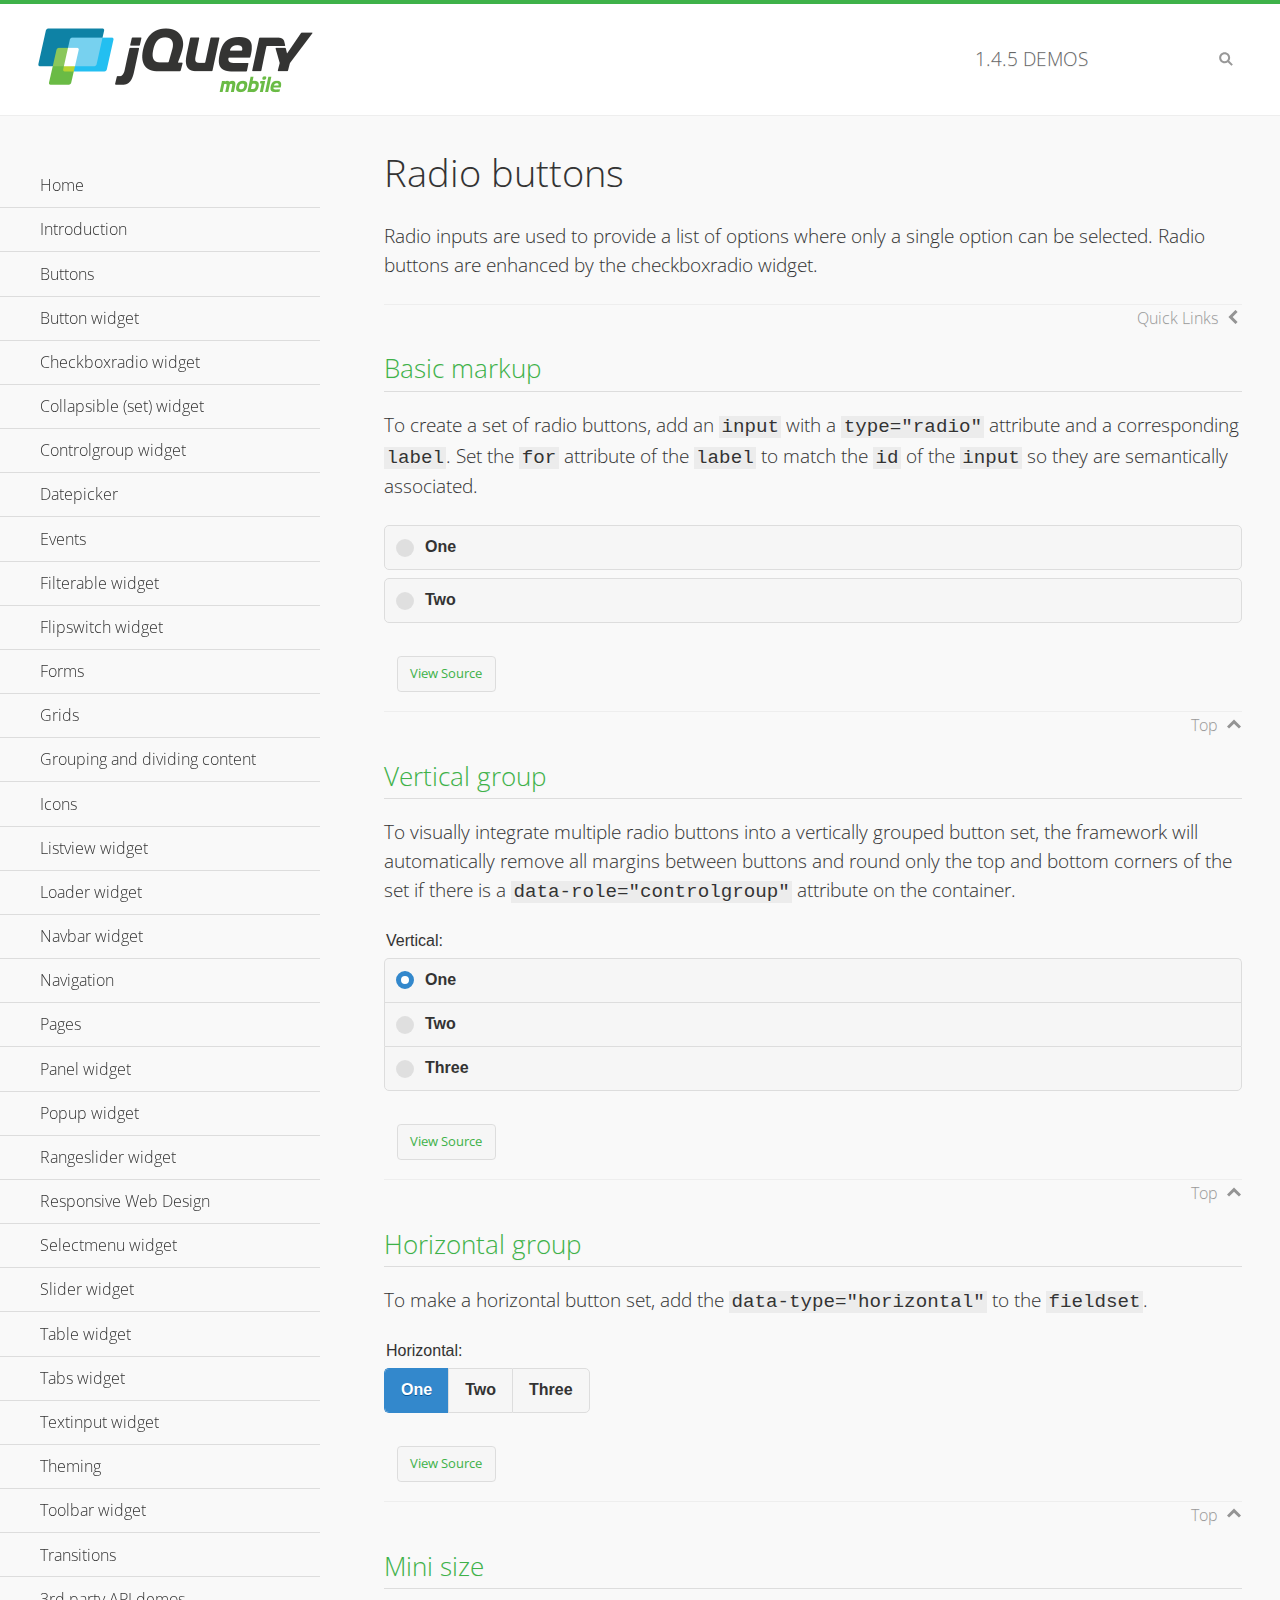
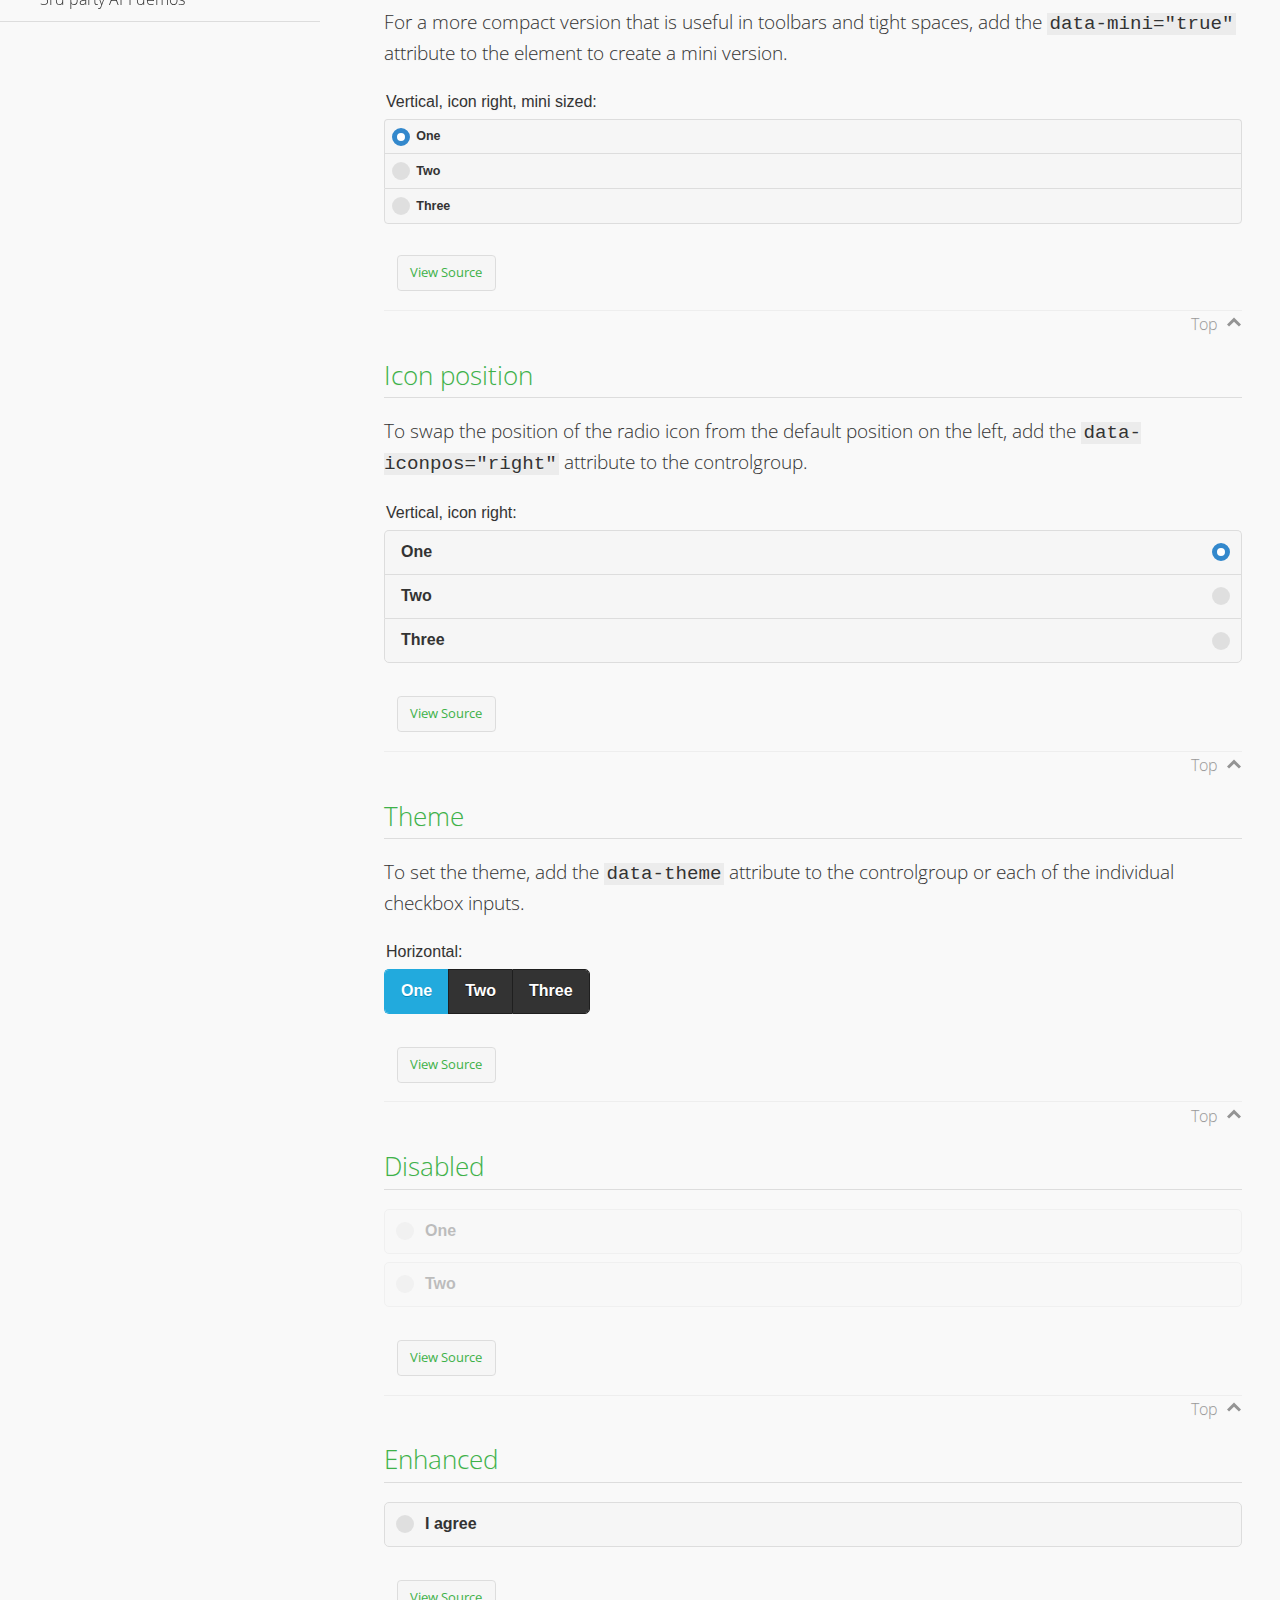
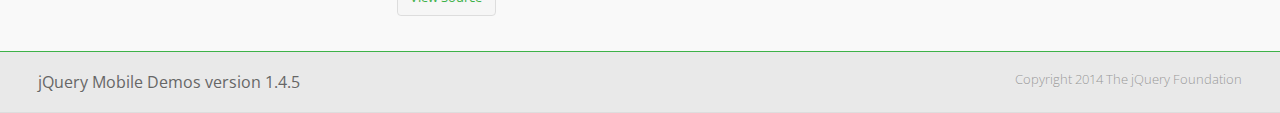
<file: www/jqueryMobile/demos/checkboxradio-radio/index.html>
<!DOCTYPE html>
<html>
<head>
	<meta charset="utf-8">
	<meta name="viewport" content="width=device-width, initial-scale=1">
	<title>Radio buttons - jQuery Mobile Demos</title>
	<link rel="shortcut icon" href="../favicon.ico">
	<link rel="stylesheet" href="http://fonts.googleapis.com/css?family=Open+Sans:300,400,700">
	<link rel="stylesheet" href="../css/themes/default/jquery.mobile-1.4.5.min.css">
	<link rel="stylesheet" href="../_assets/css/jqm-demos.css">
	<script src="../js/jquery.js"></script>
	<script src="../_assets/js/index.js"></script>
	<script src="../js/jquery.mobile-1.4.5.min.js"></script>
</head>
<body>
<div data-role="page" class="jqm-demos" data-quicklinks="true">

	<div data-role="header" class="jqm-header">
		<h2><a href="../" title="jQuery Mobile Demos home"><img src="../_assets/img/jquery-logo.png" alt="jQuery Mobile"></a></h2>
		<p><span class="jqm-version"></span> Demos</p>
		<a href="#" class="jqm-navmenu-link ui-btn ui-btn-icon-notext ui-corner-all ui-icon-bars ui-nodisc-icon ui-alt-icon ui-btn-left">Menu</a>
		<a href="#" class="jqm-search-link ui-btn ui-btn-icon-notext ui-corner-all ui-icon-search ui-nodisc-icon ui-alt-icon ui-btn-right">Search</a>
	</div><!-- /header -->

	<div role="main" class="ui-content jqm-content">

		<h1>Radio buttons</h1>

		<p>Radio inputs are used to provide a list of options where only a single option can be selected. Radio buttons are enhanced by the checkboxradio widget.</p>

		<h2>Basic markup</h2>

		<p>To create a set of radio buttons, add an <code>input</code> with a <code>type="radio"</code> attribute and a corresponding <code>label</code>. Set the <code>for</code> attribute of the <code>label</code> to match the <code>id</code> of the <code>input</code> so they are semantically associated.</p>

		<div data-demo-html="true">
			<form>
				<label>
					<input type="radio" name="radio-choice-0" id="radio-choice-0a">One
				</label>

				<label for="radio-choice-0b">Two</label>
				<input type="radio" name="radio-choice-0" id="radio-choice-0b" class="custom">
			</form>
		</div><!--/demo-html -->

		<h2>Vertical group</h2>

		<p>To visually integrate multiple radio buttons into a vertically grouped button set, the framework will automatically remove all margins between buttons and round only the top and bottom corners of the set if there is a <code> data-role="controlgroup"</code> attribute on the container.</p>

		<div data-demo-html="true">
			<form>
					<fieldset data-role="controlgroup">
					<legend>Vertical:</legend>
					<input type="radio" name="radio-choice-v-2" id="radio-choice-v-2a" value="on" checked="checked">
					<label for="radio-choice-v-2a">One</label>
					<input type="radio" name="radio-choice-v-2" id="radio-choice-v-2b" value="off">
					<label for="radio-choice-v-2b">Two</label>
					<input type="radio" name="radio-choice-v-2" id="radio-choice-v-2c" value="other">
					<label for="radio-choice-v-2c">Three</label>
				</fieldset>
			</form>
		</div><!--/demo-html -->

		<h2>Horizontal group</h2>

		<p>To make a horizontal button set, add the <code> data-type="horizontal"</code> to the <code>fieldset</code>.</p>

		<div data-demo-html="true">
			<form>
				<fieldset data-role="controlgroup" data-type="horizontal">
					<legend>Horizontal:</legend>
					<input type="radio" name="radio-choice-h-2" id="radio-choice-h-2a" value="on" checked="checked">
					<label for="radio-choice-h-2a">One</label>
					<input type="radio" name="radio-choice-h-2" id="radio-choice-h-2b" value="off">
					<label for="radio-choice-h-2b">Two</label>
					<input type="radio" name="radio-choice-h-2" id="radio-choice-h-2c" value="other">
					<label for="radio-choice-h-2c">Three</label>
				</fieldset>
			</form>
		</div><!--/demo-html -->

		<h2>Mini size</h2>

		<p>For a more compact version that is useful in toolbars and tight spaces, add the <code>data-mini="true"</code> attribute to the element to create a mini version. </p>

		<div data-demo-html="true">
			<form>
				<fieldset data-role="controlgroup" data-mini="true">
					<legend>Vertical, icon right, mini sized:</legend>
					<input type="radio" name="radio-choice-v-6" id="radio-choice-v-6a" value="on" checked="checked">
					<label for="radio-choice-v-6a">One</label>
					<input type="radio" name="radio-choice-v-6" id="radio-choice-v-6b" value="off">
					<label for="radio-choice-v-6b">Two</label>
					<input type="radio" name="radio-choice-v-6" id="radio-choice-v-6c" value="other">
					<label for="radio-choice-v-6c">Three</label>
				</fieldset>
			</form>
		</div><!--/demo-html -->

		<h2>Icon position</h2>

		<p>To swap the position of the radio icon from the default position on the left, add the <code>data-iconpos="right"</code> attribute to the controlgroup.</p>

		<div data-demo-html="true">
			<form>
				<fieldset data-role="controlgroup" data-iconpos="right">
					<legend>Vertical, icon right:</legend>
					<input type="radio" name="radio-choice-w-6" id="radio-choice-w-6a" value="on" checked="checked">
					<label for="radio-choice-w-6a">One</label>
					<input type="radio" name="radio-choice-w-6" id="radio-choice-w-6b" value="off">
					<label for="radio-choice-w-6b">Two</label>
					<input type="radio" name="radio-choice-w-6" id="radio-choice-w-6c" value="other">
					<label for="radio-choice-w-6c">Three</label>
				</fieldset>
			</form>
		</div><!--/demo-html -->

		<h2>Theme</h2>

		<p>To set the theme, add the <code>data-theme</code> attribute to the controlgroup or each of the individual checkbox inputs.</p>

		<div data-demo-html="true">
			<form>
				<fieldset data-role="controlgroup" data-theme="b" data-type="horizontal">
					<legend>Horizontal:</legend>
					<input type="radio" name="radio-choice-t-6" id="radio-choice-t-6a" value="on" checked="checked">
					<label for="radio-choice-t-6a">One</label>
					<input type="radio" name="radio-choice-t-6" id="radio-choice-t-6b" value="off">
					<label for="radio-choice-t-6b">Two</label>
					<input type="radio" name="radio-choice-t-6" id="radio-choice-t-6c" value="other">
					<label for="radio-choice-t-6c">Three</label>
				</fieldset>
			</form>
		</div><!--/demo-html -->

		<h2>Disabled</h2>

		<div data-demo-html="true">
			<form>
				<label>
					<input type="radio" name="radio-choice-7" id="radio-choice-7a" disabled="disabled">One
				</label>
				<label for="radio-choice-7b">Two</label>
				<input type="radio" name="radio-choice-7" id="radio-choice-7b" disabled="disabled">
			</form>
		</div><!--/demo-html -->

		<h2>Enhanced</h2>

		<div data-demo-html="true">
			<div class="ui-radio">
				<label for="radio-enhanced" class="ui-btn ui-corner-all ui-btn-inherit ui-btn-icon-left ui-radio-off">I agree</label>
				<input type="radio" name="radio-enhanced" id="radio-enhanced" data-enhanced="true">
			</div>
		</div><!--/demo-html -->

	</div><!-- /content -->
	    <div data-role="panel" class="jqm-navmenu-panel" data-position="left" data-display="overlay" data-theme="a">
	    	<ul class="jqm-list ui-alt-icon ui-nodisc-icon">
<li data-filtertext="demos homepage" data-icon="home"><a href=".././">Home</a></li>
<li data-filtertext="introduction overview getting started"><a href="../intro/" data-ajax="false">Introduction</a></li>
<li data-filtertext="buttons button markup buttonmarkup method anchor link button element"><a href="../button-markup/" data-ajax="false">Buttons</a></li>
<li data-filtertext="form button widget input button submit reset"><a href="../button/" data-ajax="false">Button widget</a></li>
<li data-role="collapsible" data-enhanced="true" data-collapsed-icon="carat-d" data-expanded-icon="carat-u" data-iconpos="right" data-inset="false" class="ui-collapsible ui-collapsible-themed-content ui-collapsible-collapsed">
	<h3 class="ui-collapsible-heading ui-collapsible-heading-collapsed">
		<a href="#" class="ui-collapsible-heading-toggle ui-btn ui-btn-icon-right ui-btn-inherit ui-icon-carat-d">
		    Checkboxradio widget<span class="ui-collapsible-heading-status"> click to expand contents</span>
		</a>
	</h3>
	<div class="ui-collapsible-content ui-body-inherit ui-collapsible-content-collapsed" aria-hidden="true">
		<ul>
			<li data-filtertext="form checkboxradio widget checkbox input checkboxes controlgroups"><a href="../checkboxradio-checkbox/" data-ajax="false">Checkboxes</a></li>
			<li data-filtertext="form checkboxradio widget radio input radio buttons controlgroups"><a href="../checkboxradio-radio/" data-ajax="false">Radio buttons</a></li>
		</ul>
	</div>
</li>
<li data-role="collapsible" data-enhanced="true" data-collapsed-icon="carat-d" data-expanded-icon="carat-u" data-iconpos="right" data-inset="false" class="ui-collapsible ui-collapsible-themed-content ui-collapsible-collapsed">
	<h3 class="ui-collapsible-heading ui-collapsible-heading-collapsed">
		<a href="#" class="ui-collapsible-heading-toggle ui-btn ui-btn-icon-right ui-btn-inherit ui-icon-carat-d">
			Collapsible (set) widget<span class="ui-collapsible-heading-status"> click to expand contents</span>
		</a>
	</h3>
	<div class="ui-collapsible-content ui-body-inherit ui-collapsible-content-collapsed" aria-hidden="true">
		<ul>
			<li data-filtertext="collapsibles content formatting"><a href="../collapsible/" data-ajax="false">Collapsible</a></li>
			<li data-filtertext="dynamic collapsible set accordion append expand"><a href="../collapsible-dynamic/" data-ajax="false">Dynamic collapsibles</a></li>
			<li data-filtertext="accordions collapsible set widget content formatting grouped collapsibles"><a href="../collapsibleset/" data-ajax="false">Collapsible set</a></li>
		</ul>
	</div>
</li>
<li data-role="collapsible" data-enhanced="true" data-collapsed-icon="carat-d" data-expanded-icon="carat-u" data-iconpos="right" data-inset="false" class="ui-collapsible ui-collapsible-themed-content ui-collapsible-collapsed">
	<h3 class="ui-collapsible-heading ui-collapsible-heading-collapsed">
		<a href="#" class="ui-collapsible-heading-toggle ui-btn ui-btn-icon-right ui-btn-inherit ui-icon-carat-d">
			Controlgroup widget<span class="ui-collapsible-heading-status"> click to expand contents</span>
		</a>
	</h3>
	<div class="ui-collapsible-content ui-body-inherit ui-collapsible-content-collapsed" aria-hidden="true">
		<ul>
			<li data-filtertext="controlgroups selectmenu checkboxradio input grouped buttons horizontal vertical"><a href="../controlgroup/" data-ajax="false">Controlgroup</a></li>
			<li data-filtertext="dynamic controlgroup dynamically add buttons"><a href="../controlgroup-dynamic/" data-ajax="false">Dynamic controlgroups</a></li>
		</ul>
	</div>
</li>
<li data-filtertext="form datepicker widget date input"><a href="../datepicker/" data-ajax="false">Datepicker</a></li>
<li data-role="collapsible" data-enhanced="true" data-collapsed-icon="carat-d" data-expanded-icon="carat-u" data-iconpos="right" data-inset="false" class="ui-collapsible ui-collapsible-themed-content ui-collapsible-collapsed">
	<h3 class="ui-collapsible-heading ui-collapsible-heading-collapsed">
		<a href="#" class="ui-collapsible-heading-toggle ui-btn ui-btn-icon-right ui-btn-inherit ui-icon-carat-d">
			Events<span class="ui-collapsible-heading-status"> click to expand contents</span>
		</a>
	</h3>
	<div class="ui-collapsible-content ui-body-inherit ui-collapsible-content-collapsed" aria-hidden="true">
		<ul>
			<li data-filtertext="swipe to delete list items listviews swipe events"><a href="../swipe-list/" data-ajax="false">Swipe list items</a></li>
			<li data-filtertext="swipe to navigate swipe page navigation swipe events"><a href="../swipe-page/" data-ajax="false">Swipe page navigation</a></li>
		</ul>
	</div>
</li>
<li data-filtertext="filterable filter elements sorting searching listview table"><a href="../filterable/" data-ajax="false">Filterable widget</a></li>
<li data-filtertext="form flipswitch widget flip toggle switch binary select checkbox input"><a href="../flipswitch/" data-ajax="false">Flipswitch widget</a></li>
<li data-role="collapsible" data-enhanced="true" data-collapsed-icon="carat-d" data-expanded-icon="carat-u" data-iconpos="right" data-inset="false" class="ui-collapsible ui-collapsible-themed-content ui-collapsible-collapsed">
	<h3 class="ui-collapsible-heading ui-collapsible-heading-collapsed">
		<a href="#" class="ui-collapsible-heading-toggle ui-btn ui-btn-icon-right ui-btn-inherit ui-icon-carat-d">
			Forms<span class="ui-collapsible-heading-status"> click to expand contents</span>
		</a>
	</h3>
	<div class="ui-collapsible-content ui-body-inherit ui-collapsible-content-collapsed" aria-hidden="true">
		<ul>
			<li data-filtertext="forms text checkbox radio range button submit reset inputs selects textarea slider flipswitch label form elements"><a href="../forms/" data-ajax="false">Forms</a></li>
			<li data-filtertext="form hide labels hidden accessible ui-hidden-accessible forms"><a href="../forms-label-hidden-accessible/" data-ajax="false">Hide labels</a></li>
			<li data-filtertext="form field containers fieldcontain ui-field-contain forms"><a href="../forms-field-contain/" data-ajax="false">Field containers</a></li>
			<li data-filtertext="forms disabled form elements"><a href="../forms-disabled/" data-ajax="false">Forms disabled</a></li>
			<li data-filtertext="forms gallery examples overview forms text checkbox radio range button submit reset inputs selects textarea slider flipswitch label form elements"><a href="../forms-gallery/" data-ajax="false">Forms gallery</a></li>
		</ul>
	</div>
</li>
<li data-role="collapsible" data-enhanced="true" data-collapsed-icon="carat-d" data-expanded-icon="carat-u" data-iconpos="right" data-inset="false" class="ui-collapsible ui-collapsible-themed-content ui-collapsible-collapsed">
	<h3 class="ui-collapsible-heading ui-collapsible-heading-collapsed">
		<a href="#" class="ui-collapsible-heading-toggle ui-btn ui-btn-icon-right ui-btn-inherit ui-icon-carat-d">
			Grids<span class="ui-collapsible-heading-status"> click to expand contents</span>
		</a>
	</h3>
	<div class="ui-collapsible-content ui-body-inherit ui-collapsible-content-collapsed" aria-hidden="true">
		<ul>
			<li data-filtertext="grids columns blocks content formatting rwd responsive css framework"><a href="../grids/" data-ajax="false">Grids</a></li>
			<li data-filtertext="buttons in grids css framework"><a href="../grids-buttons/" data-ajax="false">Buttons in grids</a></li>
			<li data-filtertext="custom responsive grids rwd css framework"><a href="../grids-custom-responsive/" data-ajax="false">Custom responsive grids</a></li>
		</ul>
	</div>
</li>
<li data-filtertext="blocks content formatting sections heading"><a href="../body-bar-classes/" data-ajax="false">Grouping and dividing content</a></li>
<li data-role="collapsible" data-enhanced="true" data-collapsed-icon="carat-d" data-expanded-icon="carat-u" data-iconpos="right" data-inset="false" class="ui-collapsible ui-collapsible-themed-content ui-collapsible-collapsed">
	<h3 class="ui-collapsible-heading ui-collapsible-heading-collapsed">
		<a href="#" class="ui-collapsible-heading-toggle ui-btn ui-btn-icon-right ui-btn-inherit ui-icon-carat-d">
			Icons<span class="ui-collapsible-heading-status"> click to expand contents</span>
		</a>
	</h3>
	<div class="ui-collapsible-content ui-body-inherit ui-collapsible-content-collapsed" aria-hidden="true">
		<ul>
			<li data-filtertext="button icons svg disc alt custom icon position"><a href="../icons/" data-ajax="false">Icons</a></li>
			<li data-filtertext=""><a href="../icons-grunticon/" data-ajax="false">Grunticon loader</a></li>
		</ul>
	</div>
</li>
<li data-role="collapsible" data-enhanced="true" data-collapsed-icon="carat-d" data-expanded-icon="carat-u" data-iconpos="right" data-inset="false" class="ui-collapsible ui-collapsible-themed-content ui-collapsible-collapsed">
	<h3 class="ui-collapsible-heading ui-collapsible-heading-collapsed">
		<a href="#" class="ui-collapsible-heading-toggle ui-btn ui-btn-icon-right ui-btn-inherit ui-icon-carat-d">
			Listview widget<span class="ui-collapsible-heading-status"> click to expand contents</span>
		</a>
	</h3>
	<div class="ui-collapsible-content ui-body-inherit ui-collapsible-content-collapsed" aria-hidden="true">
		<ul>
			<li data-filtertext="listview widget thumbnails icons nested split button collapsible ul ol"><a href="../listview/" data-ajax="false">Listview</a></li>
			<li data-filtertext="autocomplete filterable reveal listview filtertextbeforefilter placeholder"><a href="../listview-autocomplete/" data-ajax="false">Listview autocomplete</a></li>
			<li data-filtertext="autocomplete filterable reveal listview remote data filtertextbeforefilter placeholder"><a href="../listview-autocomplete-remote/" data-ajax="false">Listview autocomplete remote data</a></li>
			<li data-filtertext="autodividers anchor jump scroll linkbars listview lists ul ol"><a href="../listview-autodividers-linkbar/" data-ajax="false">Listview autodividers linkbar</a></li>
			<li data-filtertext="listview autodividers selector autodividersselector lists ul ol"><a href="../listview-autodividers-selector/" data-ajax="false">Listview autodividers selector</a></li>
			<li data-filtertext="listview nested list items"><a href="../listview-nested-lists/" data-ajax="false">Nested Listviews</a></li>
			<li data-filtertext="listview collapsible list items flat"><a href="../listview-collapsible-item-flat/" data-ajax="false">Listview collapsible list items (flat)</a></li>
			<li data-filtertext="listview collapsible list indented"><a href="../listview-collapsible-item-indented/" data-ajax="false">Listview collapsible list items (indented)</a></li>
			<li data-filtertext="grid listview responsive grids responsive listviews lists ul"><a href="../listview-grid/" data-ajax="false">Listview responsive grid</a></li>
		</ul>
	</div>
</li>
<li data-filtertext="loader widget page loading navigation overlay spinner"><a href="../loader/" data-ajax="false">Loader widget</a></li>
<li data-filtertext="navbar widget navmenu toolbars header footer"><a href="../navbar/" data-ajax="false">Navbar widget</a></li>
<li data-role="collapsible" data-enhanced="true" data-collapsed-icon="carat-d" data-expanded-icon="carat-u" data-iconpos="right" data-inset="false" class="ui-collapsible ui-collapsible-themed-content ui-collapsible-collapsed">
	<h3 class="ui-collapsible-heading ui-collapsible-heading-collapsed">
		<a href="#" class="ui-collapsible-heading-toggle ui-btn ui-btn-icon-right ui-btn-inherit ui-icon-carat-d">
			Navigation<span class="ui-collapsible-heading-status"> click to expand contents</span>
		</a>
	</h3>
	<div class="ui-collapsible-content ui-body-inherit ui-collapsible-content-collapsed" aria-hidden="true">
		<ul>
			<li data-filtertext="ajax navigation navigate widget history event method"><a href="../navigation/" data-ajax="false">Navigation</a></li>
			<li data-filtertext="linking pages page links navigation ajax prefetch cache"><a href="../navigation-linking-pages/" data-ajax="false">Linking pages</a></li>
			<!-- <li data-filtertext="php redirect server redirection server-side navigation"><a href="../navigation-php-redirect/" data-ajax="false">PHP redirect demo</a></li>-->
			<li data-filtertext="navigation redirection hash query"><a href="../navigation-hash-processing/" data-ajax="false">Hash processing demo</a></li>
			<li data-filtertext="navigation redirection hash query"><a href="../page-events/" data-ajax="false">Page Navigation Events</a></li>
		</ul>
	</div>
</li>
<li data-role="collapsible" data-enhanced="true" data-collapsed-icon="carat-d" data-expanded-icon="carat-u" data-iconpos="right" data-inset="false" class="ui-collapsible ui-collapsible-themed-content ui-collapsible-collapsed">
	<h3 class="ui-collapsible-heading ui-collapsible-heading-collapsed">
		<a href="#" class="ui-collapsible-heading-toggle ui-btn ui-btn-icon-right ui-btn-inherit ui-icon-carat-d">
			Pages<span class="ui-collapsible-heading-status"> click to expand contents</span>
		</a>
	</h3>
	<div class="ui-collapsible-content ui-body-inherit ui-collapsible-content-collapsed" aria-hidden="true">
		<ul>
			<li data-filtertext="pages page widget ajax navigation"><a href="../pages/" data-ajax="false">Pages</a></li>
			<li data-filtertext="single page"><a href="../pages-single-page/" data-ajax="false">Single page</a></li>
			<li data-filtertext="multipage multi-page page"><a href="../pages-multi-page/" data-ajax="false">Multi-page template</a></li>
			<li data-filtertext="dialog page widget modal popup"><a href="../pages-dialog/" data-ajax="false">Dialog page</a></li>
		</ul>
	</div>
</li>
<li data-role="collapsible" data-enhanced="true" data-collapsed-icon="carat-d" data-expanded-icon="carat-u" data-iconpos="right" data-inset="false" class="ui-collapsible ui-collapsible-themed-content ui-collapsible-collapsed">
	<h3 class="ui-collapsible-heading ui-collapsible-heading-collapsed">
		<a href="#" class="ui-collapsible-heading-toggle ui-btn ui-btn-icon-right ui-btn-inherit ui-icon-carat-d">
			Panel widget<span class="ui-collapsible-heading-status"> click to expand contents</span>
		</a>
	</h3>
	<div class="ui-collapsible-content ui-body-inherit ui-collapsible-content-collapsed" aria-hidden="true">
		<ul>
			<li data-filtertext="panel widget sliding panels reveal push overlay responsive"><a href="../panel/" data-ajax="false">Panel</a></li>
			<li data-filtertext=""><a href="../panel-external/" data-ajax="false">External panels</a></li>
			<li data-filtertext="panel "><a href="../panel-fixed/" data-ajax="false">Fixed panels</a></li>
			<li data-filtertext="panel slide panels sliding panels shadow rwd responsive breakpoint"><a href="../panel-responsive/" data-ajax="false">Panels responsive</a></li>
			<li data-filtertext="panel custom style custom panel width reveal shadow listview panel styling page background wrapper"><a href="../panel-styling/" data-ajax="false">Custom panel style</a></li>
			<li data-filtertext="panel open on swipe"><a href="../panel-swipe-open/" data-ajax="false">Panel open on swipe</a></li>
			<li data-filtertext="panels outside page internal external toolbars"><a href="../panel-external-internal/" data-ajax="false">Panel external and internal</a></li>
		</ul>
	</div>
</li>
<li data-role="collapsible" data-enhanced="true" data-collapsed-icon="carat-d" data-expanded-icon="carat-u" data-iconpos="right" data-inset="false" class="ui-collapsible ui-collapsible-themed-content ui-collapsible-collapsed">
	<h3 class="ui-collapsible-heading ui-collapsible-heading-collapsed">
		<a href="#" class="ui-collapsible-heading-toggle ui-btn ui-btn-icon-right ui-btn-inherit ui-icon-carat-d">
			Popup widget<span class="ui-collapsible-heading-status"> click to expand contents</span>
		</a>
	</h3>
	<div class="ui-collapsible-content ui-body-inherit ui-collapsible-content-collapsed" aria-hidden="true">
		<ul>
			<li data-filtertext="popup widget popups dialog modal transition tooltip lightbox form overlay screen flip pop fade transition"><a href="../popup/" data-ajax="false">Popup</a></li>
			<li data-filtertext="popup alignment position"><a href="../popup-alignment/" data-ajax="false">Popup alignment</a></li>
			<li data-filtertext="popup arrow size popups popover"><a href="../popup-arrow-size/" data-ajax="false">Popup arrow size</a></li>
			<li data-filtertext="dynamic popups popup images lightbox"><a href="../popup-dynamic/" data-ajax="false">Dynamic popups</a></li>
			<li data-filtertext="popups with iframes scaling"><a href="../popup-iframe/" data-ajax="false">Popups with iframes</a></li>
			<li data-filtertext="popup image scaling"><a href="../popup-image-scaling/" data-ajax="false">Popup image scaling</a></li>
			<li data-filtertext="external popup outside multi-page"><a href="../popup-outside-multipage/" data-ajax="false">Popup outside multi-page</a></li>
		</ul>
	</div>
</li>
<li data-filtertext="form rangeslider widget dual sliders dual handle sliders range input"><a href="../rangeslider/" data-ajax="false">Rangeslider widget</a></li>
<li data-filtertext="responsive web design rwd adaptive progressive enhancement PE accessible mobile breakpoints media query media queries"><a href="../rwd/" data-ajax="false">Responsive Web Design</a></li>
<li data-role="collapsible" data-enhanced="true" data-collapsed-icon="carat-d" data-expanded-icon="carat-u" data-iconpos="right" data-inset="false" class="ui-collapsible ui-collapsible-themed-content ui-collapsible-collapsed">
	<h3 class="ui-collapsible-heading ui-collapsible-heading-collapsed">
		<a href="#" class="ui-collapsible-heading-toggle ui-btn ui-btn-icon-right ui-btn-inherit ui-icon-carat-d">
			Selectmenu widget<span class="ui-collapsible-heading-status"> click to expand contents</span>
		</a>
	</h3>
	<div class="ui-collapsible-content ui-body-inherit ui-collapsible-content-collapsed" aria-hidden="true">
		<ul>
			<li data-filtertext="form selectmenu widget select input custom select menu selects"><a href="../selectmenu/" data-ajax="false">Selectmenu</a></li>
			<li data-filtertext="form custom select menu selectmenu widget custom menu option optgroup multiple selects"><a href="../selectmenu-custom/" data-ajax="false">Custom select menu</a></li>
			<li data-filtertext="filterable select filter popup dialog"><a href="../selectmenu-custom-filter/" data-ajax="false">Custom select menu with filter</a></li>
		</ul>
	</div>
</li>
<li data-role="collapsible" data-enhanced="true" data-collapsed-icon="carat-d" data-expanded-icon="carat-u" data-iconpos="right" data-inset="false" class="ui-collapsible ui-collapsible-themed-content ui-collapsible-collapsed">
	<h3 class="ui-collapsible-heading ui-collapsible-heading-collapsed">
		<a href="#" class="ui-collapsible-heading-toggle ui-btn ui-btn-icon-right ui-btn-inherit ui-icon-carat-d">
			Slider widget<span class="ui-collapsible-heading-status"> click to expand contents</span>
		</a>
	</h3>
	<div class="ui-collapsible-content ui-body-inherit ui-collapsible-content-collapsed" aria-hidden="true">
		<ul>
			<li data-filtertext="form slider widget range input single sliders"><a href="../slider/" data-ajax="false">Slider</a></li>
			<li data-filtertext="form slider widget flipswitch slider binary select flip toggle switch"><a href="../slider-flipswitch/" data-ajax="false">Slider flip toggle switch</a></li>
			<li data-filtertext="form slider tooltip handle value input range sliders"><a href="../slider-tooltip/" data-ajax="false">Slider tooltip</a></li>
		</ul>
	</div>
</li>
<li data-role="collapsible" data-enhanced="true" data-collapsed-icon="carat-d" data-expanded-icon="carat-u" data-iconpos="right" data-inset="false" class="ui-collapsible ui-collapsible-themed-content ui-collapsible-collapsed">
	<h3 class="ui-collapsible-heading ui-collapsible-heading-collapsed">
		<a href="#" class="ui-collapsible-heading-toggle ui-btn ui-btn-icon-right ui-btn-inherit ui-icon-carat-d">
			Table widget<span class="ui-collapsible-heading-status"> click to expand contents</span>
		</a>
	</h3>
	<div class="ui-collapsible-content ui-body-inherit ui-collapsible-content-collapsed" aria-hidden="true">
		<ul>
			<li data-filtertext="table widget reflow column toggle th td responsive tables rwd hide show tabular"><a href="../table-column-toggle/" data-ajax="false">Table Column Toggle</a></li>
			<li data-filtertext="table column toggle phone comparison demo"><a href="../table-column-toggle-example/" data-ajax="false">Table Column Toggle demo</a></li>
			<li data-filtertext="responsive tables table column toggle heading groups rwd breakpoint"><a href="../table-column-toggle-heading-groups/" data-ajax="false">Table Column Toggle heading groups</a></li>
			<li data-filtertext="responsive tables table column toggle hide rwd breakpoint customization options"><a href="../table-column-toggle-options/" data-ajax="false">Table Column Toggle options</a></li>
			<li data-filtertext="table reflow th td responsive rwd columns tabular"><a href="../table-reflow/" data-ajax="false">Table Reflow</a></li>
			<li data-filtertext="responsive tables table reflow heading groups rwd breakpoint"><a href="../table-reflow-heading-groups/" data-ajax="false">Table Reflow heading groups</a></li>
			<li data-filtertext="responsive tables table reflow stripes strokes table style"><a href="../table-reflow-stripes-strokes/" data-ajax="false">Table Reflow stripes and strokes</a></li>
			<li data-filtertext="responsive tables table reflow stack custom styles"><a href="../table-reflow-styling/" data-ajax="false">Table Reflow custom styles</a></li>
		</ul>
	</div>
</li>
<li data-filtertext="ui tabs widget"><a href="../tabs/" data-ajax="false">Tabs widget</a></li>
<li data-filtertext="form textinput widget text input textarea number date time tel email file color password"><a href="../textinput/" data-ajax="false">Textinput widget</a></li>
<li data-role="collapsible" data-enhanced="true" data-collapsed-icon="carat-d" data-expanded-icon="carat-u" data-iconpos="right" data-inset="false" class="ui-collapsible ui-collapsible-themed-content ui-collapsible-collapsed">
	<h3 class="ui-collapsible-heading ui-collapsible-heading-collapsed">
		<a href="#" class="ui-collapsible-heading-toggle ui-btn ui-btn-icon-right ui-btn-inherit ui-icon-carat-d">
			Theming<span class="ui-collapsible-heading-status"> click to expand contents</span>
		</a>
	</h3>
	<div class="ui-collapsible-content ui-body-inherit ui-collapsible-content-collapsed" aria-hidden="true">
		<ul>
			<li data-filtertext="default theme swatches theming style css"><a href="../theme-default/" data-ajax="false">Default theme</a></li>
			<li data-filtertext="classic theme old theme swatches theming style css"><a href="../theme-classic/" data-ajax="false">Classic theme</a></li>
		</ul>
	</div>
</li>
<li data-role="collapsible" data-enhanced="true" data-collapsed-icon="carat-d" data-expanded-icon="carat-u" data-iconpos="right" data-inset="false" class="ui-collapsible ui-collapsible-themed-content ui-collapsible-collapsed">
	<h3 class="ui-collapsible-heading ui-collapsible-heading-collapsed">
		<a href="#" class="ui-collapsible-heading-toggle ui-btn ui-btn-icon-right ui-btn-inherit ui-icon-carat-d">
			Toolbar widget<span class="ui-collapsible-heading-status"> click to expand contents</span>
		</a>
	</h3>
	<div class="ui-collapsible-content ui-body-inherit ui-collapsible-content-collapsed" aria-hidden="true">
		<ul>
			<li data-filtertext="toolbar widget header footer toolbars fixed fullscreen external sections"><a href="../toolbar/" data-ajax="false">Toolbar</a></li>
			<li data-filtertext="dynamic toolbars dynamically add toolbar header footer"><a href="../toolbar-dynamic/" data-ajax="false">Dynamic toolbars</a></li>
			<li data-filtertext="external toolbars header footer"><a href="../toolbar-external/" data-ajax="false">External toolbars</a></li>
			<li data-filtertext="fixed toolbars header footer"><a href="../toolbar-fixed/" data-ajax="false">Fixed toolbars</a></li>
			<li data-filtertext="fixed fullscreen toolbars header footer"><a href="../toolbar-fixed-fullscreen/" data-ajax="false">Fullscreen toolbars</a></li>
			<li data-filtertext="external fixed toolbars header footer"><a href="../toolbar-fixed-external/" data-ajax="false">Fixed external toolbars</a></li>
			<li data-filtertext="external persistent toolbars header footer navbar navmenu"><a href="../toolbar-fixed-persistent/" data-ajax="false">Persistent toolbars</a></li>
			<li data-filtertext="external ajax optimized toolbars persistent toolbars header footer navbar"><a href="../toolbar-fixed-persistent-optimized/" data-ajax="false">Ajax optimized toolbars</a></li>
			<li data-filtertext="form in toolbars header footer"><a href="../toolbar-fixed-forms/" data-ajax="false">Form in toolbar</a></li>
		</ul>
	</div>
</li>
<li data-filtertext="page transitions animated pages popup navigation flip slide fade pop"><a href="../transitions/" data-ajax="false">Transitions</a></li>
<li data-role="collapsible" data-enhanced="true" data-collapsed-icon="carat-d" data-expanded-icon="carat-u" data-iconpos="right" data-inset="false" class="ui-collapsible ui-collapsible-themed-content ui-collapsible-collapsed">
	<h3 class="ui-collapsible-heading ui-collapsible-heading-collapsed">
		<a href="#" class="ui-collapsible-heading-toggle ui-btn ui-btn-icon-right ui-btn-inherit ui-icon-carat-d">
			3rd party API demos<span class="ui-collapsible-heading-status"> click to expand contents</span>
		</a>
	</h3>
	<div class="ui-collapsible-content ui-body-inherit ui-collapsible-content-collapsed" aria-hidden="true">
		<ul>
			<li data-filtertext="backbone requirejs navigation router"><a href="../backbone-requirejs/" data-ajax="false">Backbone RequireJS</a></li>
			<li data-filtertext="google maps geolocation demo"><a href="../map-geolocation/" data-ajax="false">Google Maps geolocation</a></li>
			<li data-filtertext="google maps hybrid"><a href="../map-list-toggle/" data-ajax="false">Google Maps list toggle</a></li>
		</ul>
	</div>
</li>



		     </ul>
		</div><!-- /panel -->


	<div data-role="footer" data-position="fixed" data-tap-toggle="false" class="jqm-footer">
		<p>jQuery Mobile Demos version <span class="jqm-version"></span></p>
		<p>Copyright 2014 The jQuery Foundation</p>
	</div><!-- /footer -->
	<!-- TODO: This should become an external panel so we can add input to markup (unique ID) -->
    <div data-role="panel" class="jqm-search-panel" data-position="right" data-display="overlay" data-theme="a">
		<div class="jqm-search">
			<ul class="jqm-list" data-filter-placeholder="Search demos..." data-filter-reveal="true">
<li data-filtertext="demos homepage" data-icon="home"><a href=".././">Home</a></li>
<li data-filtertext="introduction overview getting started"><a href="../intro/" data-ajax="false">Introduction</a></li>
<li data-filtertext="buttons button markup buttonmarkup method anchor link button element"><a href="../button-markup/" data-ajax="false">Buttons</a></li>
<li data-filtertext="form button widget input button submit reset"><a href="../button/" data-ajax="false">Button widget</a></li>
<li data-role="collapsible" data-enhanced="true" data-collapsed-icon="carat-d" data-expanded-icon="carat-u" data-iconpos="right" data-inset="false" class="ui-collapsible ui-collapsible-themed-content ui-collapsible-collapsed">
	<h3 class="ui-collapsible-heading ui-collapsible-heading-collapsed">
		<a href="#" class="ui-collapsible-heading-toggle ui-btn ui-btn-icon-right ui-btn-inherit ui-icon-carat-d">
		    Checkboxradio widget<span class="ui-collapsible-heading-status"> click to expand contents</span>
		</a>
	</h3>
	<div class="ui-collapsible-content ui-body-inherit ui-collapsible-content-collapsed" aria-hidden="true">
		<ul>
			<li data-filtertext="form checkboxradio widget checkbox input checkboxes controlgroups"><a href="../checkboxradio-checkbox/" data-ajax="false">Checkboxes</a></li>
			<li data-filtertext="form checkboxradio widget radio input radio buttons controlgroups"><a href="../checkboxradio-radio/" data-ajax="false">Radio buttons</a></li>
		</ul>
	</div>
</li>
<li data-role="collapsible" data-enhanced="true" data-collapsed-icon="carat-d" data-expanded-icon="carat-u" data-iconpos="right" data-inset="false" class="ui-collapsible ui-collapsible-themed-content ui-collapsible-collapsed">
	<h3 class="ui-collapsible-heading ui-collapsible-heading-collapsed">
		<a href="#" class="ui-collapsible-heading-toggle ui-btn ui-btn-icon-right ui-btn-inherit ui-icon-carat-d">
			Collapsible (set) widget<span class="ui-collapsible-heading-status"> click to expand contents</span>
		</a>
	</h3>
	<div class="ui-collapsible-content ui-body-inherit ui-collapsible-content-collapsed" aria-hidden="true">
		<ul>
			<li data-filtertext="collapsibles content formatting"><a href="../collapsible/" data-ajax="false">Collapsible</a></li>
			<li data-filtertext="dynamic collapsible set accordion append expand"><a href="../collapsible-dynamic/" data-ajax="false">Dynamic collapsibles</a></li>
			<li data-filtertext="accordions collapsible set widget content formatting grouped collapsibles"><a href="../collapsibleset/" data-ajax="false">Collapsible set</a></li>
		</ul>
	</div>
</li>
<li data-role="collapsible" data-enhanced="true" data-collapsed-icon="carat-d" data-expanded-icon="carat-u" data-iconpos="right" data-inset="false" class="ui-collapsible ui-collapsible-themed-content ui-collapsible-collapsed">
	<h3 class="ui-collapsible-heading ui-collapsible-heading-collapsed">
		<a href="#" class="ui-collapsible-heading-toggle ui-btn ui-btn-icon-right ui-btn-inherit ui-icon-carat-d">
			Controlgroup widget<span class="ui-collapsible-heading-status"> click to expand contents</span>
		</a>
	</h3>
	<div class="ui-collapsible-content ui-body-inherit ui-collapsible-content-collapsed" aria-hidden="true">
		<ul>
			<li data-filtertext="controlgroups selectmenu checkboxradio input grouped buttons horizontal vertical"><a href="../controlgroup/" data-ajax="false">Controlgroup</a></li>
			<li data-filtertext="dynamic controlgroup dynamically add buttons"><a href="../controlgroup-dynamic/" data-ajax="false">Dynamic controlgroups</a></li>
		</ul>
	</div>
</li>
<li data-filtertext="form datepicker widget date input"><a href="../datepicker/" data-ajax="false">Datepicker</a></li>
<li data-role="collapsible" data-enhanced="true" data-collapsed-icon="carat-d" data-expanded-icon="carat-u" data-iconpos="right" data-inset="false" class="ui-collapsible ui-collapsible-themed-content ui-collapsible-collapsed">
	<h3 class="ui-collapsible-heading ui-collapsible-heading-collapsed">
		<a href="#" class="ui-collapsible-heading-toggle ui-btn ui-btn-icon-right ui-btn-inherit ui-icon-carat-d">
			Events<span class="ui-collapsible-heading-status"> click to expand contents</span>
		</a>
	</h3>
	<div class="ui-collapsible-content ui-body-inherit ui-collapsible-content-collapsed" aria-hidden="true">
		<ul>
			<li data-filtertext="swipe to delete list items listviews swipe events"><a href="../swipe-list/" data-ajax="false">Swipe list items</a></li>
			<li data-filtertext="swipe to navigate swipe page navigation swipe events"><a href="../swipe-page/" data-ajax="false">Swipe page navigation</a></li>
		</ul>
	</div>
</li>
<li data-filtertext="filterable filter elements sorting searching listview table"><a href="../filterable/" data-ajax="false">Filterable widget</a></li>
<li data-filtertext="form flipswitch widget flip toggle switch binary select checkbox input"><a href="../flipswitch/" data-ajax="false">Flipswitch widget</a></li>
<li data-role="collapsible" data-enhanced="true" data-collapsed-icon="carat-d" data-expanded-icon="carat-u" data-iconpos="right" data-inset="false" class="ui-collapsible ui-collapsible-themed-content ui-collapsible-collapsed">
	<h3 class="ui-collapsible-heading ui-collapsible-heading-collapsed">
		<a href="#" class="ui-collapsible-heading-toggle ui-btn ui-btn-icon-right ui-btn-inherit ui-icon-carat-d">
			Forms<span class="ui-collapsible-heading-status"> click to expand contents</span>
		</a>
	</h3>
	<div class="ui-collapsible-content ui-body-inherit ui-collapsible-content-collapsed" aria-hidden="true">
		<ul>
			<li data-filtertext="forms text checkbox radio range button submit reset inputs selects textarea slider flipswitch label form elements"><a href="../forms/" data-ajax="false">Forms</a></li>
			<li data-filtertext="form hide labels hidden accessible ui-hidden-accessible forms"><a href="../forms-label-hidden-accessible/" data-ajax="false">Hide labels</a></li>
			<li data-filtertext="form field containers fieldcontain ui-field-contain forms"><a href="../forms-field-contain/" data-ajax="false">Field containers</a></li>
			<li data-filtertext="forms disabled form elements"><a href="../forms-disabled/" data-ajax="false">Forms disabled</a></li>
			<li data-filtertext="forms gallery examples overview forms text checkbox radio range button submit reset inputs selects textarea slider flipswitch label form elements"><a href="../forms-gallery/" data-ajax="false">Forms gallery</a></li>
		</ul>
	</div>
</li>
<li data-role="collapsible" data-enhanced="true" data-collapsed-icon="carat-d" data-expanded-icon="carat-u" data-iconpos="right" data-inset="false" class="ui-collapsible ui-collapsible-themed-content ui-collapsible-collapsed">
	<h3 class="ui-collapsible-heading ui-collapsible-heading-collapsed">
		<a href="#" class="ui-collapsible-heading-toggle ui-btn ui-btn-icon-right ui-btn-inherit ui-icon-carat-d">
			Grids<span class="ui-collapsible-heading-status"> click to expand contents</span>
		</a>
	</h3>
	<div class="ui-collapsible-content ui-body-inherit ui-collapsible-content-collapsed" aria-hidden="true">
		<ul>
			<li data-filtertext="grids columns blocks content formatting rwd responsive css framework"><a href="../grids/" data-ajax="false">Grids</a></li>
			<li data-filtertext="buttons in grids css framework"><a href="../grids-buttons/" data-ajax="false">Buttons in grids</a></li>
			<li data-filtertext="custom responsive grids rwd css framework"><a href="../grids-custom-responsive/" data-ajax="false">Custom responsive grids</a></li>
		</ul>
	</div>
</li>
<li data-filtertext="blocks content formatting sections heading"><a href="../body-bar-classes/" data-ajax="false">Grouping and dividing content</a></li>
<li data-role="collapsible" data-enhanced="true" data-collapsed-icon="carat-d" data-expanded-icon="carat-u" data-iconpos="right" data-inset="false" class="ui-collapsible ui-collapsible-themed-content ui-collapsible-collapsed">
	<h3 class="ui-collapsible-heading ui-collapsible-heading-collapsed">
		<a href="#" class="ui-collapsible-heading-toggle ui-btn ui-btn-icon-right ui-btn-inherit ui-icon-carat-d">
			Icons<span class="ui-collapsible-heading-status"> click to expand contents</span>
		</a>
	</h3>
	<div class="ui-collapsible-content ui-body-inherit ui-collapsible-content-collapsed" aria-hidden="true">
		<ul>
			<li data-filtertext="button icons svg disc alt custom icon position"><a href="../icons/" data-ajax="false">Icons</a></li>
			<li data-filtertext=""><a href="../icons-grunticon/" data-ajax="false">Grunticon loader</a></li>
		</ul>
	</div>
</li>
<li data-role="collapsible" data-enhanced="true" data-collapsed-icon="carat-d" data-expanded-icon="carat-u" data-iconpos="right" data-inset="false" class="ui-collapsible ui-collapsible-themed-content ui-collapsible-collapsed">
	<h3 class="ui-collapsible-heading ui-collapsible-heading-collapsed">
		<a href="#" class="ui-collapsible-heading-toggle ui-btn ui-btn-icon-right ui-btn-inherit ui-icon-carat-d">
			Listview widget<span class="ui-collapsible-heading-status"> click to expand contents</span>
		</a>
	</h3>
	<div class="ui-collapsible-content ui-body-inherit ui-collapsible-content-collapsed" aria-hidden="true">
		<ul>
			<li data-filtertext="listview widget thumbnails icons nested split button collapsible ul ol"><a href="../listview/" data-ajax="false">Listview</a></li>
			<li data-filtertext="autocomplete filterable reveal listview filtertextbeforefilter placeholder"><a href="../listview-autocomplete/" data-ajax="false">Listview autocomplete</a></li>
			<li data-filtertext="autocomplete filterable reveal listview remote data filtertextbeforefilter placeholder"><a href="../listview-autocomplete-remote/" data-ajax="false">Listview autocomplete remote data</a></li>
			<li data-filtertext="autodividers anchor jump scroll linkbars listview lists ul ol"><a href="../listview-autodividers-linkbar/" data-ajax="false">Listview autodividers linkbar</a></li>
			<li data-filtertext="listview autodividers selector autodividersselector lists ul ol"><a href="../listview-autodividers-selector/" data-ajax="false">Listview autodividers selector</a></li>
			<li data-filtertext="listview nested list items"><a href="../listview-nested-lists/" data-ajax="false">Nested Listviews</a></li>
			<li data-filtertext="listview collapsible list items flat"><a href="../listview-collapsible-item-flat/" data-ajax="false">Listview collapsible list items (flat)</a></li>
			<li data-filtertext="listview collapsible list indented"><a href="../listview-collapsible-item-indented/" data-ajax="false">Listview collapsible list items (indented)</a></li>
			<li data-filtertext="grid listview responsive grids responsive listviews lists ul"><a href="../listview-grid/" data-ajax="false">Listview responsive grid</a></li>
		</ul>
	</div>
</li>
<li data-filtertext="loader widget page loading navigation overlay spinner"><a href="../loader/" data-ajax="false">Loader widget</a></li>
<li data-filtertext="navbar widget navmenu toolbars header footer"><a href="../navbar/" data-ajax="false">Navbar widget</a></li>
<li data-role="collapsible" data-enhanced="true" data-collapsed-icon="carat-d" data-expanded-icon="carat-u" data-iconpos="right" data-inset="false" class="ui-collapsible ui-collapsible-themed-content ui-collapsible-collapsed">
	<h3 class="ui-collapsible-heading ui-collapsible-heading-collapsed">
		<a href="#" class="ui-collapsible-heading-toggle ui-btn ui-btn-icon-right ui-btn-inherit ui-icon-carat-d">
			Navigation<span class="ui-collapsible-heading-status"> click to expand contents</span>
		</a>
	</h3>
	<div class="ui-collapsible-content ui-body-inherit ui-collapsible-content-collapsed" aria-hidden="true">
		<ul>
			<li data-filtertext="ajax navigation navigate widget history event method"><a href="../navigation/" data-ajax="false">Navigation</a></li>
			<li data-filtertext="linking pages page links navigation ajax prefetch cache"><a href="../navigation-linking-pages/" data-ajax="false">Linking pages</a></li>
			<!-- <li data-filtertext="php redirect server redirection server-side navigation"><a href="../navigation-php-redirect/" data-ajax="false">PHP redirect demo</a></li>-->
			<li data-filtertext="navigation redirection hash query"><a href="../navigation-hash-processing/" data-ajax="false">Hash processing demo</a></li>
			<li data-filtertext="navigation redirection hash query"><a href="../page-events/" data-ajax="false">Page Navigation Events</a></li>
		</ul>
	</div>
</li>
<li data-role="collapsible" data-enhanced="true" data-collapsed-icon="carat-d" data-expanded-icon="carat-u" data-iconpos="right" data-inset="false" class="ui-collapsible ui-collapsible-themed-content ui-collapsible-collapsed">
	<h3 class="ui-collapsible-heading ui-collapsible-heading-collapsed">
		<a href="#" class="ui-collapsible-heading-toggle ui-btn ui-btn-icon-right ui-btn-inherit ui-icon-carat-d">
			Pages<span class="ui-collapsible-heading-status"> click to expand contents</span>
		</a>
	</h3>
	<div class="ui-collapsible-content ui-body-inherit ui-collapsible-content-collapsed" aria-hidden="true">
		<ul>
			<li data-filtertext="pages page widget ajax navigation"><a href="../pages/" data-ajax="false">Pages</a></li>
			<li data-filtertext="single page"><a href="../pages-single-page/" data-ajax="false">Single page</a></li>
			<li data-filtertext="multipage multi-page page"><a href="../pages-multi-page/" data-ajax="false">Multi-page template</a></li>
			<li data-filtertext="dialog page widget modal popup"><a href="../pages-dialog/" data-ajax="false">Dialog page</a></li>
		</ul>
	</div>
</li>
<li data-role="collapsible" data-enhanced="true" data-collapsed-icon="carat-d" data-expanded-icon="carat-u" data-iconpos="right" data-inset="false" class="ui-collapsible ui-collapsible-themed-content ui-collapsible-collapsed">
	<h3 class="ui-collapsible-heading ui-collapsible-heading-collapsed">
		<a href="#" class="ui-collapsible-heading-toggle ui-btn ui-btn-icon-right ui-btn-inherit ui-icon-carat-d">
			Panel widget<span class="ui-collapsible-heading-status"> click to expand contents</span>
		</a>
	</h3>
	<div class="ui-collapsible-content ui-body-inherit ui-collapsible-content-collapsed" aria-hidden="true">
		<ul>
			<li data-filtertext="panel widget sliding panels reveal push overlay responsive"><a href="../panel/" data-ajax="false">Panel</a></li>
			<li data-filtertext=""><a href="../panel-external/" data-ajax="false">External panels</a></li>
			<li data-filtertext="panel "><a href="../panel-fixed/" data-ajax="false">Fixed panels</a></li>
			<li data-filtertext="panel slide panels sliding panels shadow rwd responsive breakpoint"><a href="../panel-responsive/" data-ajax="false">Panels responsive</a></li>
			<li data-filtertext="panel custom style custom panel width reveal shadow listview panel styling page background wrapper"><a href="../panel-styling/" data-ajax="false">Custom panel style</a></li>
			<li data-filtertext="panel open on swipe"><a href="../panel-swipe-open/" data-ajax="false">Panel open on swipe</a></li>
			<li data-filtertext="panels outside page internal external toolbars"><a href="../panel-external-internal/" data-ajax="false">Panel external and internal</a></li>
		</ul>
	</div>
</li>
<li data-role="collapsible" data-enhanced="true" data-collapsed-icon="carat-d" data-expanded-icon="carat-u" data-iconpos="right" data-inset="false" class="ui-collapsible ui-collapsible-themed-content ui-collapsible-collapsed">
	<h3 class="ui-collapsible-heading ui-collapsible-heading-collapsed">
		<a href="#" class="ui-collapsible-heading-toggle ui-btn ui-btn-icon-right ui-btn-inherit ui-icon-carat-d">
			Popup widget<span class="ui-collapsible-heading-status"> click to expand contents</span>
		</a>
	</h3>
	<div class="ui-collapsible-content ui-body-inherit ui-collapsible-content-collapsed" aria-hidden="true">
		<ul>
			<li data-filtertext="popup widget popups dialog modal transition tooltip lightbox form overlay screen flip pop fade transition"><a href="../popup/" data-ajax="false">Popup</a></li>
			<li data-filtertext="popup alignment position"><a href="../popup-alignment/" data-ajax="false">Popup alignment</a></li>
			<li data-filtertext="popup arrow size popups popover"><a href="../popup-arrow-size/" data-ajax="false">Popup arrow size</a></li>
			<li data-filtertext="dynamic popups popup images lightbox"><a href="../popup-dynamic/" data-ajax="false">Dynamic popups</a></li>
			<li data-filtertext="popups with iframes scaling"><a href="../popup-iframe/" data-ajax="false">Popups with iframes</a></li>
			<li data-filtertext="popup image scaling"><a href="../popup-image-scaling/" data-ajax="false">Popup image scaling</a></li>
			<li data-filtertext="external popup outside multi-page"><a href="../popup-outside-multipage/" data-ajax="false">Popup outside multi-page</a></li>
		</ul>
	</div>
</li>
<li data-filtertext="form rangeslider widget dual sliders dual handle sliders range input"><a href="../rangeslider/" data-ajax="false">Rangeslider widget</a></li>
<li data-filtertext="responsive web design rwd adaptive progressive enhancement PE accessible mobile breakpoints media query media queries"><a href="../rwd/" data-ajax="false">Responsive Web Design</a></li>
<li data-role="collapsible" data-enhanced="true" data-collapsed-icon="carat-d" data-expanded-icon="carat-u" data-iconpos="right" data-inset="false" class="ui-collapsible ui-collapsible-themed-content ui-collapsible-collapsed">
	<h3 class="ui-collapsible-heading ui-collapsible-heading-collapsed">
		<a href="#" class="ui-collapsible-heading-toggle ui-btn ui-btn-icon-right ui-btn-inherit ui-icon-carat-d">
			Selectmenu widget<span class="ui-collapsible-heading-status"> click to expand contents</span>
		</a>
	</h3>
	<div class="ui-collapsible-content ui-body-inherit ui-collapsible-content-collapsed" aria-hidden="true">
		<ul>
			<li data-filtertext="form selectmenu widget select input custom select menu selects"><a href="../selectmenu/" data-ajax="false">Selectmenu</a></li>
			<li data-filtertext="form custom select menu selectmenu widget custom menu option optgroup multiple selects"><a href="../selectmenu-custom/" data-ajax="false">Custom select menu</a></li>
			<li data-filtertext="filterable select filter popup dialog"><a href="../selectmenu-custom-filter/" data-ajax="false">Custom select menu with filter</a></li>
		</ul>
	</div>
</li>
<li data-role="collapsible" data-enhanced="true" data-collapsed-icon="carat-d" data-expanded-icon="carat-u" data-iconpos="right" data-inset="false" class="ui-collapsible ui-collapsible-themed-content ui-collapsible-collapsed">
	<h3 class="ui-collapsible-heading ui-collapsible-heading-collapsed">
		<a href="#" class="ui-collapsible-heading-toggle ui-btn ui-btn-icon-right ui-btn-inherit ui-icon-carat-d">
			Slider widget<span class="ui-collapsible-heading-status"> click to expand contents</span>
		</a>
	</h3>
	<div class="ui-collapsible-content ui-body-inherit ui-collapsible-content-collapsed" aria-hidden="true">
		<ul>
			<li data-filtertext="form slider widget range input single sliders"><a href="../slider/" data-ajax="false">Slider</a></li>
			<li data-filtertext="form slider widget flipswitch slider binary select flip toggle switch"><a href="../slider-flipswitch/" data-ajax="false">Slider flip toggle switch</a></li>
			<li data-filtertext="form slider tooltip handle value input range sliders"><a href="../slider-tooltip/" data-ajax="false">Slider tooltip</a></li>
		</ul>
	</div>
</li>
<li data-role="collapsible" data-enhanced="true" data-collapsed-icon="carat-d" data-expanded-icon="carat-u" data-iconpos="right" data-inset="false" class="ui-collapsible ui-collapsible-themed-content ui-collapsible-collapsed">
	<h3 class="ui-collapsible-heading ui-collapsible-heading-collapsed">
		<a href="#" class="ui-collapsible-heading-toggle ui-btn ui-btn-icon-right ui-btn-inherit ui-icon-carat-d">
			Table widget<span class="ui-collapsible-heading-status"> click to expand contents</span>
		</a>
	</h3>
	<div class="ui-collapsible-content ui-body-inherit ui-collapsible-content-collapsed" aria-hidden="true">
		<ul>
			<li data-filtertext="table widget reflow column toggle th td responsive tables rwd hide show tabular"><a href="../table-column-toggle/" data-ajax="false">Table Column Toggle</a></li>
			<li data-filtertext="table column toggle phone comparison demo"><a href="../table-column-toggle-example/" data-ajax="false">Table Column Toggle demo</a></li>
			<li data-filtertext="responsive tables table column toggle heading groups rwd breakpoint"><a href="../table-column-toggle-heading-groups/" data-ajax="false">Table Column Toggle heading groups</a></li>
			<li data-filtertext="responsive tables table column toggle hide rwd breakpoint customization options"><a href="../table-column-toggle-options/" data-ajax="false">Table Column Toggle options</a></li>
			<li data-filtertext="table reflow th td responsive rwd columns tabular"><a href="../table-reflow/" data-ajax="false">Table Reflow</a></li>
			<li data-filtertext="responsive tables table reflow heading groups rwd breakpoint"><a href="../table-reflow-heading-groups/" data-ajax="false">Table Reflow heading groups</a></li>
			<li data-filtertext="responsive tables table reflow stripes strokes table style"><a href="../table-reflow-stripes-strokes/" data-ajax="false">Table Reflow stripes and strokes</a></li>
			<li data-filtertext="responsive tables table reflow stack custom styles"><a href="../table-reflow-styling/" data-ajax="false">Table Reflow custom styles</a></li>
		</ul>
	</div>
</li>
<li data-filtertext="ui tabs widget"><a href="../tabs/" data-ajax="false">Tabs widget</a></li>
<li data-filtertext="form textinput widget text input textarea number date time tel email file color password"><a href="../textinput/" data-ajax="false">Textinput widget</a></li>
<li data-role="collapsible" data-enhanced="true" data-collapsed-icon="carat-d" data-expanded-icon="carat-u" data-iconpos="right" data-inset="false" class="ui-collapsible ui-collapsible-themed-content ui-collapsible-collapsed">
	<h3 class="ui-collapsible-heading ui-collapsible-heading-collapsed">
		<a href="#" class="ui-collapsible-heading-toggle ui-btn ui-btn-icon-right ui-btn-inherit ui-icon-carat-d">
			Theming<span class="ui-collapsible-heading-status"> click to expand contents</span>
		</a>
	</h3>
	<div class="ui-collapsible-content ui-body-inherit ui-collapsible-content-collapsed" aria-hidden="true">
		<ul>
			<li data-filtertext="default theme swatches theming style css"><a href="../theme-default/" data-ajax="false">Default theme</a></li>
			<li data-filtertext="classic theme old theme swatches theming style css"><a href="../theme-classic/" data-ajax="false">Classic theme</a></li>
		</ul>
	</div>
</li>
<li data-role="collapsible" data-enhanced="true" data-collapsed-icon="carat-d" data-expanded-icon="carat-u" data-iconpos="right" data-inset="false" class="ui-collapsible ui-collapsible-themed-content ui-collapsible-collapsed">
	<h3 class="ui-collapsible-heading ui-collapsible-heading-collapsed">
		<a href="#" class="ui-collapsible-heading-toggle ui-btn ui-btn-icon-right ui-btn-inherit ui-icon-carat-d">
			Toolbar widget<span class="ui-collapsible-heading-status"> click to expand contents</span>
		</a>
	</h3>
	<div class="ui-collapsible-content ui-body-inherit ui-collapsible-content-collapsed" aria-hidden="true">
		<ul>
			<li data-filtertext="toolbar widget header footer toolbars fixed fullscreen external sections"><a href="../toolbar/" data-ajax="false">Toolbar</a></li>
			<li data-filtertext="dynamic toolbars dynamically add toolbar header footer"><a href="../toolbar-dynamic/" data-ajax="false">Dynamic toolbars</a></li>
			<li data-filtertext="external toolbars header footer"><a href="../toolbar-external/" data-ajax="false">External toolbars</a></li>
			<li data-filtertext="fixed toolbars header footer"><a href="../toolbar-fixed/" data-ajax="false">Fixed toolbars</a></li>
			<li data-filtertext="fixed fullscreen toolbars header footer"><a href="../toolbar-fixed-fullscreen/" data-ajax="false">Fullscreen toolbars</a></li>
			<li data-filtertext="external fixed toolbars header footer"><a href="../toolbar-fixed-external/" data-ajax="false">Fixed external toolbars</a></li>
			<li data-filtertext="external persistent toolbars header footer navbar navmenu"><a href="../toolbar-fixed-persistent/" data-ajax="false">Persistent toolbars</a></li>
			<li data-filtertext="external ajax optimized toolbars persistent toolbars header footer navbar"><a href="../toolbar-fixed-persistent-optimized/" data-ajax="false">Ajax optimized toolbars</a></li>
			<li data-filtertext="form in toolbars header footer"><a href="../toolbar-fixed-forms/" data-ajax="false">Form in toolbar</a></li>
		</ul>
	</div>
</li>
<li data-filtertext="page transitions animated pages popup navigation flip slide fade pop"><a href="../transitions/" data-ajax="false">Transitions</a></li>
<li data-role="collapsible" data-enhanced="true" data-collapsed-icon="carat-d" data-expanded-icon="carat-u" data-iconpos="right" data-inset="false" class="ui-collapsible ui-collapsible-themed-content ui-collapsible-collapsed">
	<h3 class="ui-collapsible-heading ui-collapsible-heading-collapsed">
		<a href="#" class="ui-collapsible-heading-toggle ui-btn ui-btn-icon-right ui-btn-inherit ui-icon-carat-d">
			3rd party API demos<span class="ui-collapsible-heading-status"> click to expand contents</span>
		</a>
	</h3>
	<div class="ui-collapsible-content ui-body-inherit ui-collapsible-content-collapsed" aria-hidden="true">
		<ul>
			<li data-filtertext="backbone requirejs navigation router"><a href="../backbone-requirejs/" data-ajax="false">Backbone RequireJS</a></li>
			<li data-filtertext="google maps geolocation demo"><a href="../map-geolocation/" data-ajax="false">Google Maps geolocation</a></li>
			<li data-filtertext="google maps hybrid"><a href="../map-list-toggle/" data-ajax="false">Google Maps list toggle</a></li>
		</ul>
	</div>
</li>



			</ul>
		</div>
	</div><!-- /panel -->


</div><!-- /page -->

</body>
</html>
</file>
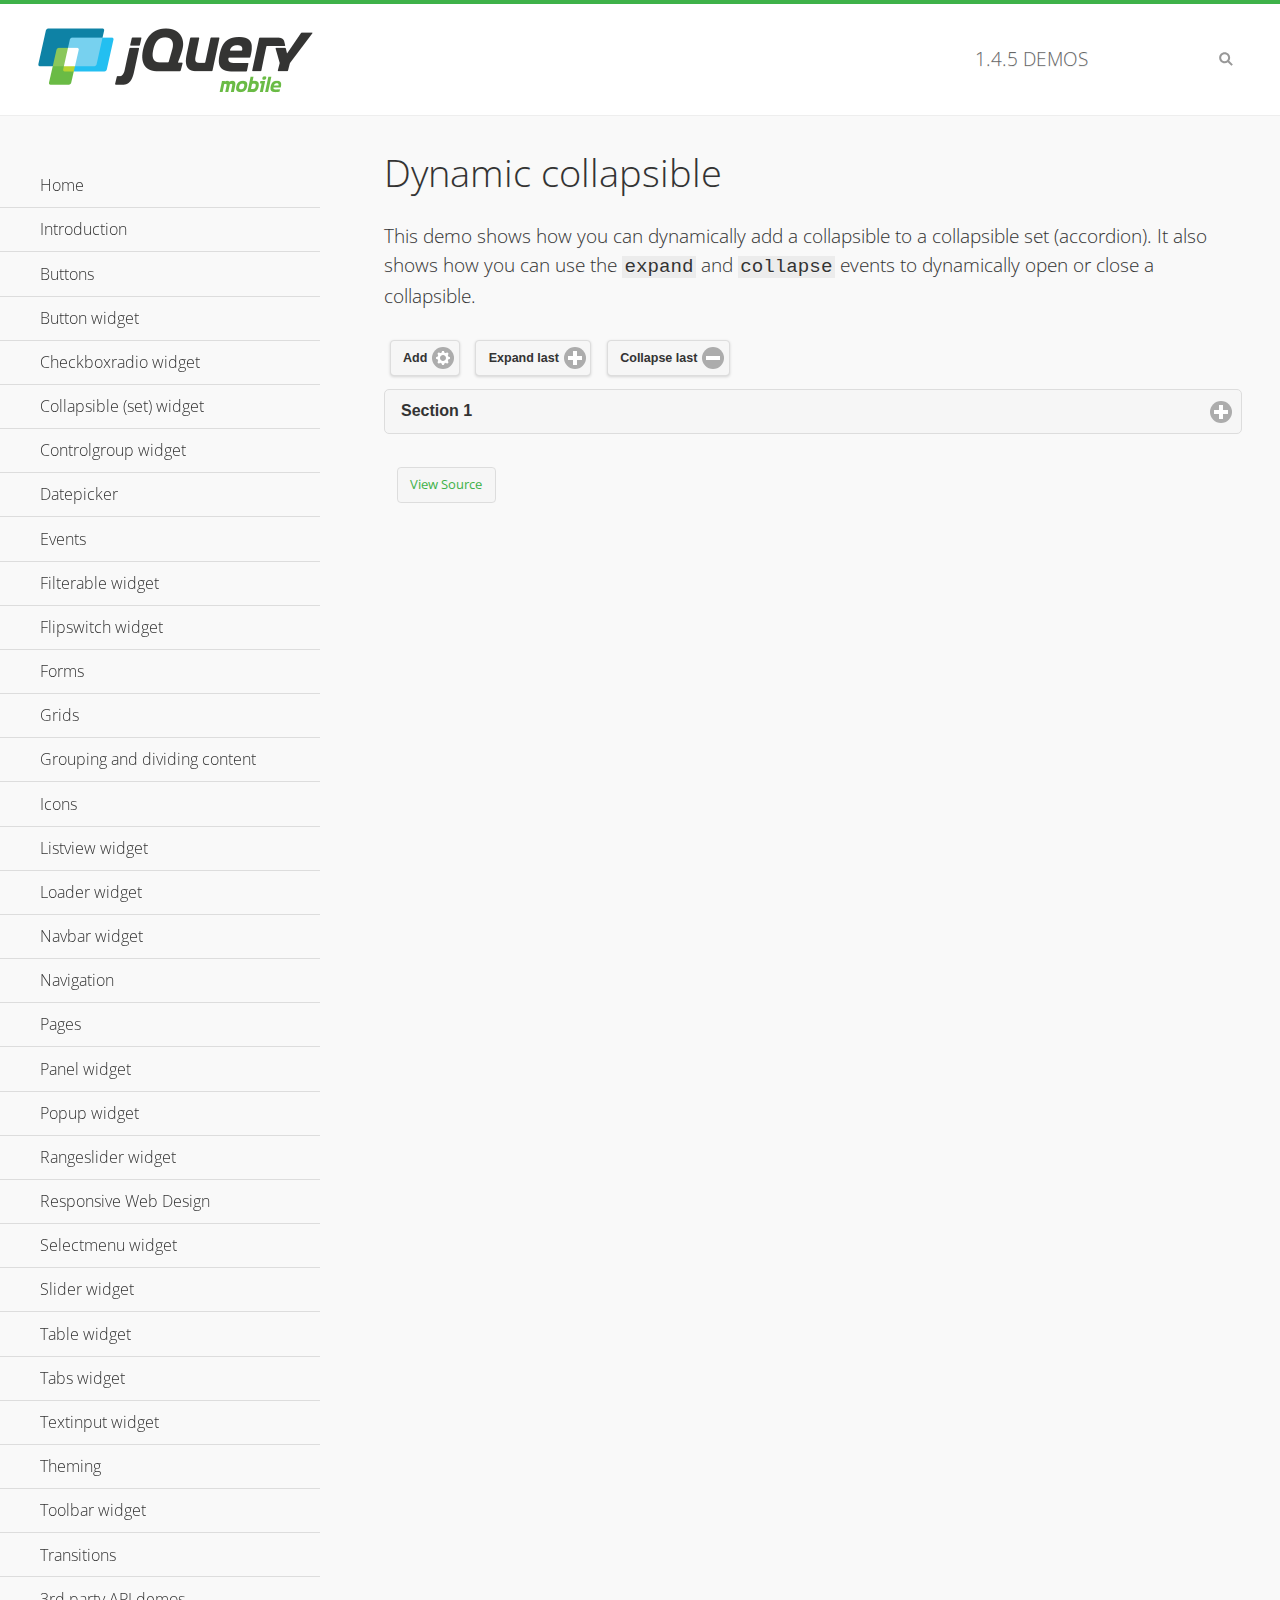
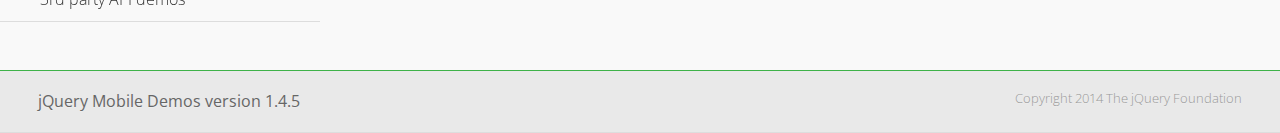
<file: www/jqueryMobile/demos/collapsible-dynamic/index.html>
<!DOCTYPE html>
<html>
<head>
	<meta charset="utf-8">
	<meta name="viewport" content="width=device-width, initial-scale=1">
	<title>Dynamic collapsible - jQuery Mobile Demos</title>
	<link rel="shortcut icon" href="../favicon.ico">
    <link rel="stylesheet" href="http://fonts.googleapis.com/css?family=Open+Sans:300,400,700">
	<link rel="stylesheet" href="../css/themes/default/jquery.mobile-1.4.5.min.css">
	<link rel="stylesheet" href="../_assets/css/jqm-demos.css">
	<script src="../js/jquery.js"></script>
	<script src="../_assets/js/index.js"></script>
	<script src="../js/jquery.mobile-1.4.5.min.js"></script>
	<script>
		$( document ).on( "pagecreate", function() {
			var nextId = 1;

			$("#add").click(function() {
				nextId++;
				var content = "<div data-role='collapsible' id='set" + nextId + "'><h3>Section " + nextId + "</h3><p>I am the collapsible content in a set so this feels like an accordion. I am hidden by default because I have the 'collapsed' state; you need to expand the header to see me.</p></div>";

				$( "#set" ).append( content ).collapsibleset( "refresh" );
			});

			$( "#expand" ).click(function() {
				$("#set").children(":last").collapsible( "expand" );
			});

			$( "#collapse" ).click(function() {
				$( "#set" ).children( ":last" ).collapsible( "collapse" );
			});
		});
	</script>
</head>
<body>
<div data-role="page" class="jqm-demos">

	<div data-role="header" class="jqm-header">
		<h2><a href="../" title="jQuery Mobile Demos home"><img src="../_assets/img/jquery-logo.png" alt="jQuery Mobile"></a></h2>
		<p><span class="jqm-version"></span> Demos</p>
		<a href="#" class="jqm-navmenu-link ui-btn ui-btn-icon-notext ui-corner-all ui-icon-bars ui-nodisc-icon ui-alt-icon ui-btn-left">Menu</a>
		<a href="#" class="jqm-search-link ui-btn ui-btn-icon-notext ui-corner-all ui-icon-search ui-nodisc-icon ui-alt-icon ui-btn-right">Search</a>
	</div><!-- /header -->

	<div role="main" class="ui-content jqm-content">

        <h1>Dynamic collapsible</h1>

        <p>This demo shows how you can dynamically add a collapsible to a collapsible set (accordion). It also shows how you can use the <code>expand</code> and <code>collapse</code> events to dynamically open or close a collapsible.</p>

        <div data-demo-html="true" data-demo-js="true">
            <button type="button" data-icon="gear" data-iconpos="right" data-mini="true" data-inline="true" id="add">Add</button>
            <button type="button" data-icon="plus" data-iconpos="right" data-mini="true" data-inline="true" id="expand">Expand last</button>
            <button type="button" data-icon="minus" data-iconpos="right" data-mini="true" data-inline="true" id="collapse">Collapse last</button>

            <div data-role="collapsibleset" data-content-theme="a" data-iconpos="right" id="set">
                <div data-role="collapsible" id="set1" data-collapsed="true">
                    <h3>Section 1</h3>
                    <p>I'm the collapsible content.</p>
                </div>
            </div>

        </div><!--/demo-html -->

	</div><!-- /content -->
	    <div data-role="panel" class="jqm-navmenu-panel" data-position="left" data-display="overlay" data-theme="a">
	    	<ul class="jqm-list ui-alt-icon ui-nodisc-icon">
<li data-filtertext="demos homepage" data-icon="home"><a href=".././">Home</a></li>
<li data-filtertext="introduction overview getting started"><a href="../intro/" data-ajax="false">Introduction</a></li>
<li data-filtertext="buttons button markup buttonmarkup method anchor link button element"><a href="../button-markup/" data-ajax="false">Buttons</a></li>
<li data-filtertext="form button widget input button submit reset"><a href="../button/" data-ajax="false">Button widget</a></li>
<li data-role="collapsible" data-enhanced="true" data-collapsed-icon="carat-d" data-expanded-icon="carat-u" data-iconpos="right" data-inset="false" class="ui-collapsible ui-collapsible-themed-content ui-collapsible-collapsed">
	<h3 class="ui-collapsible-heading ui-collapsible-heading-collapsed">
		<a href="#" class="ui-collapsible-heading-toggle ui-btn ui-btn-icon-right ui-btn-inherit ui-icon-carat-d">
		    Checkboxradio widget<span class="ui-collapsible-heading-status"> click to expand contents</span>
		</a>
	</h3>
	<div class="ui-collapsible-content ui-body-inherit ui-collapsible-content-collapsed" aria-hidden="true">
		<ul>
			<li data-filtertext="form checkboxradio widget checkbox input checkboxes controlgroups"><a href="../checkboxradio-checkbox/" data-ajax="false">Checkboxes</a></li>
			<li data-filtertext="form checkboxradio widget radio input radio buttons controlgroups"><a href="../checkboxradio-radio/" data-ajax="false">Radio buttons</a></li>
		</ul>
	</div>
</li>
<li data-role="collapsible" data-enhanced="true" data-collapsed-icon="carat-d" data-expanded-icon="carat-u" data-iconpos="right" data-inset="false" class="ui-collapsible ui-collapsible-themed-content ui-collapsible-collapsed">
	<h3 class="ui-collapsible-heading ui-collapsible-heading-collapsed">
		<a href="#" class="ui-collapsible-heading-toggle ui-btn ui-btn-icon-right ui-btn-inherit ui-icon-carat-d">
			Collapsible (set) widget<span class="ui-collapsible-heading-status"> click to expand contents</span>
		</a>
	</h3>
	<div class="ui-collapsible-content ui-body-inherit ui-collapsible-content-collapsed" aria-hidden="true">
		<ul>
			<li data-filtertext="collapsibles content formatting"><a href="../collapsible/" data-ajax="false">Collapsible</a></li>
			<li data-filtertext="dynamic collapsible set accordion append expand"><a href="../collapsible-dynamic/" data-ajax="false">Dynamic collapsibles</a></li>
			<li data-filtertext="accordions collapsible set widget content formatting grouped collapsibles"><a href="../collapsibleset/" data-ajax="false">Collapsible set</a></li>
		</ul>
	</div>
</li>
<li data-role="collapsible" data-enhanced="true" data-collapsed-icon="carat-d" data-expanded-icon="carat-u" data-iconpos="right" data-inset="false" class="ui-collapsible ui-collapsible-themed-content ui-collapsible-collapsed">
	<h3 class="ui-collapsible-heading ui-collapsible-heading-collapsed">
		<a href="#" class="ui-collapsible-heading-toggle ui-btn ui-btn-icon-right ui-btn-inherit ui-icon-carat-d">
			Controlgroup widget<span class="ui-collapsible-heading-status"> click to expand contents</span>
		</a>
	</h3>
	<div class="ui-collapsible-content ui-body-inherit ui-collapsible-content-collapsed" aria-hidden="true">
		<ul>
			<li data-filtertext="controlgroups selectmenu checkboxradio input grouped buttons horizontal vertical"><a href="../controlgroup/" data-ajax="false">Controlgroup</a></li>
			<li data-filtertext="dynamic controlgroup dynamically add buttons"><a href="../controlgroup-dynamic/" data-ajax="false">Dynamic controlgroups</a></li>
		</ul>
	</div>
</li>
<li data-filtertext="form datepicker widget date input"><a href="../datepicker/" data-ajax="false">Datepicker</a></li>
<li data-role="collapsible" data-enhanced="true" data-collapsed-icon="carat-d" data-expanded-icon="carat-u" data-iconpos="right" data-inset="false" class="ui-collapsible ui-collapsible-themed-content ui-collapsible-collapsed">
	<h3 class="ui-collapsible-heading ui-collapsible-heading-collapsed">
		<a href="#" class="ui-collapsible-heading-toggle ui-btn ui-btn-icon-right ui-btn-inherit ui-icon-carat-d">
			Events<span class="ui-collapsible-heading-status"> click to expand contents</span>
		</a>
	</h3>
	<div class="ui-collapsible-content ui-body-inherit ui-collapsible-content-collapsed" aria-hidden="true">
		<ul>
			<li data-filtertext="swipe to delete list items listviews swipe events"><a href="../swipe-list/" data-ajax="false">Swipe list items</a></li>
			<li data-filtertext="swipe to navigate swipe page navigation swipe events"><a href="../swipe-page/" data-ajax="false">Swipe page navigation</a></li>
		</ul>
	</div>
</li>
<li data-filtertext="filterable filter elements sorting searching listview table"><a href="../filterable/" data-ajax="false">Filterable widget</a></li>
<li data-filtertext="form flipswitch widget flip toggle switch binary select checkbox input"><a href="../flipswitch/" data-ajax="false">Flipswitch widget</a></li>
<li data-role="collapsible" data-enhanced="true" data-collapsed-icon="carat-d" data-expanded-icon="carat-u" data-iconpos="right" data-inset="false" class="ui-collapsible ui-collapsible-themed-content ui-collapsible-collapsed">
	<h3 class="ui-collapsible-heading ui-collapsible-heading-collapsed">
		<a href="#" class="ui-collapsible-heading-toggle ui-btn ui-btn-icon-right ui-btn-inherit ui-icon-carat-d">
			Forms<span class="ui-collapsible-heading-status"> click to expand contents</span>
		</a>
	</h3>
	<div class="ui-collapsible-content ui-body-inherit ui-collapsible-content-collapsed" aria-hidden="true">
		<ul>
			<li data-filtertext="forms text checkbox radio range button submit reset inputs selects textarea slider flipswitch label form elements"><a href="../forms/" data-ajax="false">Forms</a></li>
			<li data-filtertext="form hide labels hidden accessible ui-hidden-accessible forms"><a href="../forms-label-hidden-accessible/" data-ajax="false">Hide labels</a></li>
			<li data-filtertext="form field containers fieldcontain ui-field-contain forms"><a href="../forms-field-contain/" data-ajax="false">Field containers</a></li>
			<li data-filtertext="forms disabled form elements"><a href="../forms-disabled/" data-ajax="false">Forms disabled</a></li>
			<li data-filtertext="forms gallery examples overview forms text checkbox radio range button submit reset inputs selects textarea slider flipswitch label form elements"><a href="../forms-gallery/" data-ajax="false">Forms gallery</a></li>
		</ul>
	</div>
</li>
<li data-role="collapsible" data-enhanced="true" data-collapsed-icon="carat-d" data-expanded-icon="carat-u" data-iconpos="right" data-inset="false" class="ui-collapsible ui-collapsible-themed-content ui-collapsible-collapsed">
	<h3 class="ui-collapsible-heading ui-collapsible-heading-collapsed">
		<a href="#" class="ui-collapsible-heading-toggle ui-btn ui-btn-icon-right ui-btn-inherit ui-icon-carat-d">
			Grids<span class="ui-collapsible-heading-status"> click to expand contents</span>
		</a>
	</h3>
	<div class="ui-collapsible-content ui-body-inherit ui-collapsible-content-collapsed" aria-hidden="true">
		<ul>
			<li data-filtertext="grids columns blocks content formatting rwd responsive css framework"><a href="../grids/" data-ajax="false">Grids</a></li>
			<li data-filtertext="buttons in grids css framework"><a href="../grids-buttons/" data-ajax="false">Buttons in grids</a></li>
			<li data-filtertext="custom responsive grids rwd css framework"><a href="../grids-custom-responsive/" data-ajax="false">Custom responsive grids</a></li>
		</ul>
	</div>
</li>
<li data-filtertext="blocks content formatting sections heading"><a href="../body-bar-classes/" data-ajax="false">Grouping and dividing content</a></li>
<li data-role="collapsible" data-enhanced="true" data-collapsed-icon="carat-d" data-expanded-icon="carat-u" data-iconpos="right" data-inset="false" class="ui-collapsible ui-collapsible-themed-content ui-collapsible-collapsed">
	<h3 class="ui-collapsible-heading ui-collapsible-heading-collapsed">
		<a href="#" class="ui-collapsible-heading-toggle ui-btn ui-btn-icon-right ui-btn-inherit ui-icon-carat-d">
			Icons<span class="ui-collapsible-heading-status"> click to expand contents</span>
		</a>
	</h3>
	<div class="ui-collapsible-content ui-body-inherit ui-collapsible-content-collapsed" aria-hidden="true">
		<ul>
			<li data-filtertext="button icons svg disc alt custom icon position"><a href="../icons/" data-ajax="false">Icons</a></li>
			<li data-filtertext=""><a href="../icons-grunticon/" data-ajax="false">Grunticon loader</a></li>
		</ul>
	</div>
</li>
<li data-role="collapsible" data-enhanced="true" data-collapsed-icon="carat-d" data-expanded-icon="carat-u" data-iconpos="right" data-inset="false" class="ui-collapsible ui-collapsible-themed-content ui-collapsible-collapsed">
	<h3 class="ui-collapsible-heading ui-collapsible-heading-collapsed">
		<a href="#" class="ui-collapsible-heading-toggle ui-btn ui-btn-icon-right ui-btn-inherit ui-icon-carat-d">
			Listview widget<span class="ui-collapsible-heading-status"> click to expand contents</span>
		</a>
	</h3>
	<div class="ui-collapsible-content ui-body-inherit ui-collapsible-content-collapsed" aria-hidden="true">
		<ul>
			<li data-filtertext="listview widget thumbnails icons nested split button collapsible ul ol"><a href="../listview/" data-ajax="false">Listview</a></li>
			<li data-filtertext="autocomplete filterable reveal listview filtertextbeforefilter placeholder"><a href="../listview-autocomplete/" data-ajax="false">Listview autocomplete</a></li>
			<li data-filtertext="autocomplete filterable reveal listview remote data filtertextbeforefilter placeholder"><a href="../listview-autocomplete-remote/" data-ajax="false">Listview autocomplete remote data</a></li>
			<li data-filtertext="autodividers anchor jump scroll linkbars listview lists ul ol"><a href="../listview-autodividers-linkbar/" data-ajax="false">Listview autodividers linkbar</a></li>
			<li data-filtertext="listview autodividers selector autodividersselector lists ul ol"><a href="../listview-autodividers-selector/" data-ajax="false">Listview autodividers selector</a></li>
			<li data-filtertext="listview nested list items"><a href="../listview-nested-lists/" data-ajax="false">Nested Listviews</a></li>
			<li data-filtertext="listview collapsible list items flat"><a href="../listview-collapsible-item-flat/" data-ajax="false">Listview collapsible list items (flat)</a></li>
			<li data-filtertext="listview collapsible list indented"><a href="../listview-collapsible-item-indented/" data-ajax="false">Listview collapsible list items (indented)</a></li>
			<li data-filtertext="grid listview responsive grids responsive listviews lists ul"><a href="../listview-grid/" data-ajax="false">Listview responsive grid</a></li>
		</ul>
	</div>
</li>
<li data-filtertext="loader widget page loading navigation overlay spinner"><a href="../loader/" data-ajax="false">Loader widget</a></li>
<li data-filtertext="navbar widget navmenu toolbars header footer"><a href="../navbar/" data-ajax="false">Navbar widget</a></li>
<li data-role="collapsible" data-enhanced="true" data-collapsed-icon="carat-d" data-expanded-icon="carat-u" data-iconpos="right" data-inset="false" class="ui-collapsible ui-collapsible-themed-content ui-collapsible-collapsed">
	<h3 class="ui-collapsible-heading ui-collapsible-heading-collapsed">
		<a href="#" class="ui-collapsible-heading-toggle ui-btn ui-btn-icon-right ui-btn-inherit ui-icon-carat-d">
			Navigation<span class="ui-collapsible-heading-status"> click to expand contents</span>
		</a>
	</h3>
	<div class="ui-collapsible-content ui-body-inherit ui-collapsible-content-collapsed" aria-hidden="true">
		<ul>
			<li data-filtertext="ajax navigation navigate widget history event method"><a href="../navigation/" data-ajax="false">Navigation</a></li>
			<li data-filtertext="linking pages page links navigation ajax prefetch cache"><a href="../navigation-linking-pages/" data-ajax="false">Linking pages</a></li>
			<!-- <li data-filtertext="php redirect server redirection server-side navigation"><a href="../navigation-php-redirect/" data-ajax="false">PHP redirect demo</a></li>-->
			<li data-filtertext="navigation redirection hash query"><a href="../navigation-hash-processing/" data-ajax="false">Hash processing demo</a></li>
			<li data-filtertext="navigation redirection hash query"><a href="../page-events/" data-ajax="false">Page Navigation Events</a></li>
		</ul>
	</div>
</li>
<li data-role="collapsible" data-enhanced="true" data-collapsed-icon="carat-d" data-expanded-icon="carat-u" data-iconpos="right" data-inset="false" class="ui-collapsible ui-collapsible-themed-content ui-collapsible-collapsed">
	<h3 class="ui-collapsible-heading ui-collapsible-heading-collapsed">
		<a href="#" class="ui-collapsible-heading-toggle ui-btn ui-btn-icon-right ui-btn-inherit ui-icon-carat-d">
			Pages<span class="ui-collapsible-heading-status"> click to expand contents</span>
		</a>
	</h3>
	<div class="ui-collapsible-content ui-body-inherit ui-collapsible-content-collapsed" aria-hidden="true">
		<ul>
			<li data-filtertext="pages page widget ajax navigation"><a href="../pages/" data-ajax="false">Pages</a></li>
			<li data-filtertext="single page"><a href="../pages-single-page/" data-ajax="false">Single page</a></li>
			<li data-filtertext="multipage multi-page page"><a href="../pages-multi-page/" data-ajax="false">Multi-page template</a></li>
			<li data-filtertext="dialog page widget modal popup"><a href="../pages-dialog/" data-ajax="false">Dialog page</a></li>
		</ul>
	</div>
</li>
<li data-role="collapsible" data-enhanced="true" data-collapsed-icon="carat-d" data-expanded-icon="carat-u" data-iconpos="right" data-inset="false" class="ui-collapsible ui-collapsible-themed-content ui-collapsible-collapsed">
	<h3 class="ui-collapsible-heading ui-collapsible-heading-collapsed">
		<a href="#" class="ui-collapsible-heading-toggle ui-btn ui-btn-icon-right ui-btn-inherit ui-icon-carat-d">
			Panel widget<span class="ui-collapsible-heading-status"> click to expand contents</span>
		</a>
	</h3>
	<div class="ui-collapsible-content ui-body-inherit ui-collapsible-content-collapsed" aria-hidden="true">
		<ul>
			<li data-filtertext="panel widget sliding panels reveal push overlay responsive"><a href="../panel/" data-ajax="false">Panel</a></li>
			<li data-filtertext=""><a href="../panel-external/" data-ajax="false">External panels</a></li>
			<li data-filtertext="panel "><a href="../panel-fixed/" data-ajax="false">Fixed panels</a></li>
			<li data-filtertext="panel slide panels sliding panels shadow rwd responsive breakpoint"><a href="../panel-responsive/" data-ajax="false">Panels responsive</a></li>
			<li data-filtertext="panel custom style custom panel width reveal shadow listview panel styling page background wrapper"><a href="../panel-styling/" data-ajax="false">Custom panel style</a></li>
			<li data-filtertext="panel open on swipe"><a href="../panel-swipe-open/" data-ajax="false">Panel open on swipe</a></li>
			<li data-filtertext="panels outside page internal external toolbars"><a href="../panel-external-internal/" data-ajax="false">Panel external and internal</a></li>
		</ul>
	</div>
</li>
<li data-role="collapsible" data-enhanced="true" data-collapsed-icon="carat-d" data-expanded-icon="carat-u" data-iconpos="right" data-inset="false" class="ui-collapsible ui-collapsible-themed-content ui-collapsible-collapsed">
	<h3 class="ui-collapsible-heading ui-collapsible-heading-collapsed">
		<a href="#" class="ui-collapsible-heading-toggle ui-btn ui-btn-icon-right ui-btn-inherit ui-icon-carat-d">
			Popup widget<span class="ui-collapsible-heading-status"> click to expand contents</span>
		</a>
	</h3>
	<div class="ui-collapsible-content ui-body-inherit ui-collapsible-content-collapsed" aria-hidden="true">
		<ul>
			<li data-filtertext="popup widget popups dialog modal transition tooltip lightbox form overlay screen flip pop fade transition"><a href="../popup/" data-ajax="false">Popup</a></li>
			<li data-filtertext="popup alignment position"><a href="../popup-alignment/" data-ajax="false">Popup alignment</a></li>
			<li data-filtertext="popup arrow size popups popover"><a href="../popup-arrow-size/" data-ajax="false">Popup arrow size</a></li>
			<li data-filtertext="dynamic popups popup images lightbox"><a href="../popup-dynamic/" data-ajax="false">Dynamic popups</a></li>
			<li data-filtertext="popups with iframes scaling"><a href="../popup-iframe/" data-ajax="false">Popups with iframes</a></li>
			<li data-filtertext="popup image scaling"><a href="../popup-image-scaling/" data-ajax="false">Popup image scaling</a></li>
			<li data-filtertext="external popup outside multi-page"><a href="../popup-outside-multipage/" data-ajax="false">Popup outside multi-page</a></li>
		</ul>
	</div>
</li>
<li data-filtertext="form rangeslider widget dual sliders dual handle sliders range input"><a href="../rangeslider/" data-ajax="false">Rangeslider widget</a></li>
<li data-filtertext="responsive web design rwd adaptive progressive enhancement PE accessible mobile breakpoints media query media queries"><a href="../rwd/" data-ajax="false">Responsive Web Design</a></li>
<li data-role="collapsible" data-enhanced="true" data-collapsed-icon="carat-d" data-expanded-icon="carat-u" data-iconpos="right" data-inset="false" class="ui-collapsible ui-collapsible-themed-content ui-collapsible-collapsed">
	<h3 class="ui-collapsible-heading ui-collapsible-heading-collapsed">
		<a href="#" class="ui-collapsible-heading-toggle ui-btn ui-btn-icon-right ui-btn-inherit ui-icon-carat-d">
			Selectmenu widget<span class="ui-collapsible-heading-status"> click to expand contents</span>
		</a>
	</h3>
	<div class="ui-collapsible-content ui-body-inherit ui-collapsible-content-collapsed" aria-hidden="true">
		<ul>
			<li data-filtertext="form selectmenu widget select input custom select menu selects"><a href="../selectmenu/" data-ajax="false">Selectmenu</a></li>
			<li data-filtertext="form custom select menu selectmenu widget custom menu option optgroup multiple selects"><a href="../selectmenu-custom/" data-ajax="false">Custom select menu</a></li>
			<li data-filtertext="filterable select filter popup dialog"><a href="../selectmenu-custom-filter/" data-ajax="false">Custom select menu with filter</a></li>
		</ul>
	</div>
</li>
<li data-role="collapsible" data-enhanced="true" data-collapsed-icon="carat-d" data-expanded-icon="carat-u" data-iconpos="right" data-inset="false" class="ui-collapsible ui-collapsible-themed-content ui-collapsible-collapsed">
	<h3 class="ui-collapsible-heading ui-collapsible-heading-collapsed">
		<a href="#" class="ui-collapsible-heading-toggle ui-btn ui-btn-icon-right ui-btn-inherit ui-icon-carat-d">
			Slider widget<span class="ui-collapsible-heading-status"> click to expand contents</span>
		</a>
	</h3>
	<div class="ui-collapsible-content ui-body-inherit ui-collapsible-content-collapsed" aria-hidden="true">
		<ul>
			<li data-filtertext="form slider widget range input single sliders"><a href="../slider/" data-ajax="false">Slider</a></li>
			<li data-filtertext="form slider widget flipswitch slider binary select flip toggle switch"><a href="../slider-flipswitch/" data-ajax="false">Slider flip toggle switch</a></li>
			<li data-filtertext="form slider tooltip handle value input range sliders"><a href="../slider-tooltip/" data-ajax="false">Slider tooltip</a></li>
		</ul>
	</div>
</li>
<li data-role="collapsible" data-enhanced="true" data-collapsed-icon="carat-d" data-expanded-icon="carat-u" data-iconpos="right" data-inset="false" class="ui-collapsible ui-collapsible-themed-content ui-collapsible-collapsed">
	<h3 class="ui-collapsible-heading ui-collapsible-heading-collapsed">
		<a href="#" class="ui-collapsible-heading-toggle ui-btn ui-btn-icon-right ui-btn-inherit ui-icon-carat-d">
			Table widget<span class="ui-collapsible-heading-status"> click to expand contents</span>
		</a>
	</h3>
	<div class="ui-collapsible-content ui-body-inherit ui-collapsible-content-collapsed" aria-hidden="true">
		<ul>
			<li data-filtertext="table widget reflow column toggle th td responsive tables rwd hide show tabular"><a href="../table-column-toggle/" data-ajax="false">Table Column Toggle</a></li>
			<li data-filtertext="table column toggle phone comparison demo"><a href="../table-column-toggle-example/" data-ajax="false">Table Column Toggle demo</a></li>
			<li data-filtertext="responsive tables table column toggle heading groups rwd breakpoint"><a href="../table-column-toggle-heading-groups/" data-ajax="false">Table Column Toggle heading groups</a></li>
			<li data-filtertext="responsive tables table column toggle hide rwd breakpoint customization options"><a href="../table-column-toggle-options/" data-ajax="false">Table Column Toggle options</a></li>
			<li data-filtertext="table reflow th td responsive rwd columns tabular"><a href="../table-reflow/" data-ajax="false">Table Reflow</a></li>
			<li data-filtertext="responsive tables table reflow heading groups rwd breakpoint"><a href="../table-reflow-heading-groups/" data-ajax="false">Table Reflow heading groups</a></li>
			<li data-filtertext="responsive tables table reflow stripes strokes table style"><a href="../table-reflow-stripes-strokes/" data-ajax="false">Table Reflow stripes and strokes</a></li>
			<li data-filtertext="responsive tables table reflow stack custom styles"><a href="../table-reflow-styling/" data-ajax="false">Table Reflow custom styles</a></li>
		</ul>
	</div>
</li>
<li data-filtertext="ui tabs widget"><a href="../tabs/" data-ajax="false">Tabs widget</a></li>
<li data-filtertext="form textinput widget text input textarea number date time tel email file color password"><a href="../textinput/" data-ajax="false">Textinput widget</a></li>
<li data-role="collapsible" data-enhanced="true" data-collapsed-icon="carat-d" data-expanded-icon="carat-u" data-iconpos="right" data-inset="false" class="ui-collapsible ui-collapsible-themed-content ui-collapsible-collapsed">
	<h3 class="ui-collapsible-heading ui-collapsible-heading-collapsed">
		<a href="#" class="ui-collapsible-heading-toggle ui-btn ui-btn-icon-right ui-btn-inherit ui-icon-carat-d">
			Theming<span class="ui-collapsible-heading-status"> click to expand contents</span>
		</a>
	</h3>
	<div class="ui-collapsible-content ui-body-inherit ui-collapsible-content-collapsed" aria-hidden="true">
		<ul>
			<li data-filtertext="default theme swatches theming style css"><a href="../theme-default/" data-ajax="false">Default theme</a></li>
			<li data-filtertext="classic theme old theme swatches theming style css"><a href="../theme-classic/" data-ajax="false">Classic theme</a></li>
		</ul>
	</div>
</li>
<li data-role="collapsible" data-enhanced="true" data-collapsed-icon="carat-d" data-expanded-icon="carat-u" data-iconpos="right" data-inset="false" class="ui-collapsible ui-collapsible-themed-content ui-collapsible-collapsed">
	<h3 class="ui-collapsible-heading ui-collapsible-heading-collapsed">
		<a href="#" class="ui-collapsible-heading-toggle ui-btn ui-btn-icon-right ui-btn-inherit ui-icon-carat-d">
			Toolbar widget<span class="ui-collapsible-heading-status"> click to expand contents</span>
		</a>
	</h3>
	<div class="ui-collapsible-content ui-body-inherit ui-collapsible-content-collapsed" aria-hidden="true">
		<ul>
			<li data-filtertext="toolbar widget header footer toolbars fixed fullscreen external sections"><a href="../toolbar/" data-ajax="false">Toolbar</a></li>
			<li data-filtertext="dynamic toolbars dynamically add toolbar header footer"><a href="../toolbar-dynamic/" data-ajax="false">Dynamic toolbars</a></li>
			<li data-filtertext="external toolbars header footer"><a href="../toolbar-external/" data-ajax="false">External toolbars</a></li>
			<li data-filtertext="fixed toolbars header footer"><a href="../toolbar-fixed/" data-ajax="false">Fixed toolbars</a></li>
			<li data-filtertext="fixed fullscreen toolbars header footer"><a href="../toolbar-fixed-fullscreen/" data-ajax="false">Fullscreen toolbars</a></li>
			<li data-filtertext="external fixed toolbars header footer"><a href="../toolbar-fixed-external/" data-ajax="false">Fixed external toolbars</a></li>
			<li data-filtertext="external persistent toolbars header footer navbar navmenu"><a href="../toolbar-fixed-persistent/" data-ajax="false">Persistent toolbars</a></li>
			<li data-filtertext="external ajax optimized toolbars persistent toolbars header footer navbar"><a href="../toolbar-fixed-persistent-optimized/" data-ajax="false">Ajax optimized toolbars</a></li>
			<li data-filtertext="form in toolbars header footer"><a href="../toolbar-fixed-forms/" data-ajax="false">Form in toolbar</a></li>
		</ul>
	</div>
</li>
<li data-filtertext="page transitions animated pages popup navigation flip slide fade pop"><a href="../transitions/" data-ajax="false">Transitions</a></li>
<li data-role="collapsible" data-enhanced="true" data-collapsed-icon="carat-d" data-expanded-icon="carat-u" data-iconpos="right" data-inset="false" class="ui-collapsible ui-collapsible-themed-content ui-collapsible-collapsed">
	<h3 class="ui-collapsible-heading ui-collapsible-heading-collapsed">
		<a href="#" class="ui-collapsible-heading-toggle ui-btn ui-btn-icon-right ui-btn-inherit ui-icon-carat-d">
			3rd party API demos<span class="ui-collapsible-heading-status"> click to expand contents</span>
		</a>
	</h3>
	<div class="ui-collapsible-content ui-body-inherit ui-collapsible-content-collapsed" aria-hidden="true">
		<ul>
			<li data-filtertext="backbone requirejs navigation router"><a href="../backbone-requirejs/" data-ajax="false">Backbone RequireJS</a></li>
			<li data-filtertext="google maps geolocation demo"><a href="../map-geolocation/" data-ajax="false">Google Maps geolocation</a></li>
			<li data-filtertext="google maps hybrid"><a href="../map-list-toggle/" data-ajax="false">Google Maps list toggle</a></li>
		</ul>
	</div>
</li>



		     </ul>
		</div><!-- /panel -->


	<div data-role="footer" data-position="fixed" data-tap-toggle="false" class="jqm-footer">
		<p>jQuery Mobile Demos version <span class="jqm-version"></span></p>
		<p>Copyright 2014 The jQuery Foundation</p>
	</div><!-- /footer -->
	<!-- TODO: This should become an external panel so we can add input to markup (unique ID) -->
    <div data-role="panel" class="jqm-search-panel" data-position="right" data-display="overlay" data-theme="a">
		<div class="jqm-search">
			<ul class="jqm-list" data-filter-placeholder="Search demos..." data-filter-reveal="true">
<li data-filtertext="demos homepage" data-icon="home"><a href=".././">Home</a></li>
<li data-filtertext="introduction overview getting started"><a href="../intro/" data-ajax="false">Introduction</a></li>
<li data-filtertext="buttons button markup buttonmarkup method anchor link button element"><a href="../button-markup/" data-ajax="false">Buttons</a></li>
<li data-filtertext="form button widget input button submit reset"><a href="../button/" data-ajax="false">Button widget</a></li>
<li data-role="collapsible" data-enhanced="true" data-collapsed-icon="carat-d" data-expanded-icon="carat-u" data-iconpos="right" data-inset="false" class="ui-collapsible ui-collapsible-themed-content ui-collapsible-collapsed">
	<h3 class="ui-collapsible-heading ui-collapsible-heading-collapsed">
		<a href="#" class="ui-collapsible-heading-toggle ui-btn ui-btn-icon-right ui-btn-inherit ui-icon-carat-d">
		    Checkboxradio widget<span class="ui-collapsible-heading-status"> click to expand contents</span>
		</a>
	</h3>
	<div class="ui-collapsible-content ui-body-inherit ui-collapsible-content-collapsed" aria-hidden="true">
		<ul>
			<li data-filtertext="form checkboxradio widget checkbox input checkboxes controlgroups"><a href="../checkboxradio-checkbox/" data-ajax="false">Checkboxes</a></li>
			<li data-filtertext="form checkboxradio widget radio input radio buttons controlgroups"><a href="../checkboxradio-radio/" data-ajax="false">Radio buttons</a></li>
		</ul>
	</div>
</li>
<li data-role="collapsible" data-enhanced="true" data-collapsed-icon="carat-d" data-expanded-icon="carat-u" data-iconpos="right" data-inset="false" class="ui-collapsible ui-collapsible-themed-content ui-collapsible-collapsed">
	<h3 class="ui-collapsible-heading ui-collapsible-heading-collapsed">
		<a href="#" class="ui-collapsible-heading-toggle ui-btn ui-btn-icon-right ui-btn-inherit ui-icon-carat-d">
			Collapsible (set) widget<span class="ui-collapsible-heading-status"> click to expand contents</span>
		</a>
	</h3>
	<div class="ui-collapsible-content ui-body-inherit ui-collapsible-content-collapsed" aria-hidden="true">
		<ul>
			<li data-filtertext="collapsibles content formatting"><a href="../collapsible/" data-ajax="false">Collapsible</a></li>
			<li data-filtertext="dynamic collapsible set accordion append expand"><a href="../collapsible-dynamic/" data-ajax="false">Dynamic collapsibles</a></li>
			<li data-filtertext="accordions collapsible set widget content formatting grouped collapsibles"><a href="../collapsibleset/" data-ajax="false">Collapsible set</a></li>
		</ul>
	</div>
</li>
<li data-role="collapsible" data-enhanced="true" data-collapsed-icon="carat-d" data-expanded-icon="carat-u" data-iconpos="right" data-inset="false" class="ui-collapsible ui-collapsible-themed-content ui-collapsible-collapsed">
	<h3 class="ui-collapsible-heading ui-collapsible-heading-collapsed">
		<a href="#" class="ui-collapsible-heading-toggle ui-btn ui-btn-icon-right ui-btn-inherit ui-icon-carat-d">
			Controlgroup widget<span class="ui-collapsible-heading-status"> click to expand contents</span>
		</a>
	</h3>
	<div class="ui-collapsible-content ui-body-inherit ui-collapsible-content-collapsed" aria-hidden="true">
		<ul>
			<li data-filtertext="controlgroups selectmenu checkboxradio input grouped buttons horizontal vertical"><a href="../controlgroup/" data-ajax="false">Controlgroup</a></li>
			<li data-filtertext="dynamic controlgroup dynamically add buttons"><a href="../controlgroup-dynamic/" data-ajax="false">Dynamic controlgroups</a></li>
		</ul>
	</div>
</li>
<li data-filtertext="form datepicker widget date input"><a href="../datepicker/" data-ajax="false">Datepicker</a></li>
<li data-role="collapsible" data-enhanced="true" data-collapsed-icon="carat-d" data-expanded-icon="carat-u" data-iconpos="right" data-inset="false" class="ui-collapsible ui-collapsible-themed-content ui-collapsible-collapsed">
	<h3 class="ui-collapsible-heading ui-collapsible-heading-collapsed">
		<a href="#" class="ui-collapsible-heading-toggle ui-btn ui-btn-icon-right ui-btn-inherit ui-icon-carat-d">
			Events<span class="ui-collapsible-heading-status"> click to expand contents</span>
		</a>
	</h3>
	<div class="ui-collapsible-content ui-body-inherit ui-collapsible-content-collapsed" aria-hidden="true">
		<ul>
			<li data-filtertext="swipe to delete list items listviews swipe events"><a href="../swipe-list/" data-ajax="false">Swipe list items</a></li>
			<li data-filtertext="swipe to navigate swipe page navigation swipe events"><a href="../swipe-page/" data-ajax="false">Swipe page navigation</a></li>
		</ul>
	</div>
</li>
<li data-filtertext="filterable filter elements sorting searching listview table"><a href="../filterable/" data-ajax="false">Filterable widget</a></li>
<li data-filtertext="form flipswitch widget flip toggle switch binary select checkbox input"><a href="../flipswitch/" data-ajax="false">Flipswitch widget</a></li>
<li data-role="collapsible" data-enhanced="true" data-collapsed-icon="carat-d" data-expanded-icon="carat-u" data-iconpos="right" data-inset="false" class="ui-collapsible ui-collapsible-themed-content ui-collapsible-collapsed">
	<h3 class="ui-collapsible-heading ui-collapsible-heading-collapsed">
		<a href="#" class="ui-collapsible-heading-toggle ui-btn ui-btn-icon-right ui-btn-inherit ui-icon-carat-d">
			Forms<span class="ui-collapsible-heading-status"> click to expand contents</span>
		</a>
	</h3>
	<div class="ui-collapsible-content ui-body-inherit ui-collapsible-content-collapsed" aria-hidden="true">
		<ul>
			<li data-filtertext="forms text checkbox radio range button submit reset inputs selects textarea slider flipswitch label form elements"><a href="../forms/" data-ajax="false">Forms</a></li>
			<li data-filtertext="form hide labels hidden accessible ui-hidden-accessible forms"><a href="../forms-label-hidden-accessible/" data-ajax="false">Hide labels</a></li>
			<li data-filtertext="form field containers fieldcontain ui-field-contain forms"><a href="../forms-field-contain/" data-ajax="false">Field containers</a></li>
			<li data-filtertext="forms disabled form elements"><a href="../forms-disabled/" data-ajax="false">Forms disabled</a></li>
			<li data-filtertext="forms gallery examples overview forms text checkbox radio range button submit reset inputs selects textarea slider flipswitch label form elements"><a href="../forms-gallery/" data-ajax="false">Forms gallery</a></li>
		</ul>
	</div>
</li>
<li data-role="collapsible" data-enhanced="true" data-collapsed-icon="carat-d" data-expanded-icon="carat-u" data-iconpos="right" data-inset="false" class="ui-collapsible ui-collapsible-themed-content ui-collapsible-collapsed">
	<h3 class="ui-collapsible-heading ui-collapsible-heading-collapsed">
		<a href="#" class="ui-collapsible-heading-toggle ui-btn ui-btn-icon-right ui-btn-inherit ui-icon-carat-d">
			Grids<span class="ui-collapsible-heading-status"> click to expand contents</span>
		</a>
	</h3>
	<div class="ui-collapsible-content ui-body-inherit ui-collapsible-content-collapsed" aria-hidden="true">
		<ul>
			<li data-filtertext="grids columns blocks content formatting rwd responsive css framework"><a href="../grids/" data-ajax="false">Grids</a></li>
			<li data-filtertext="buttons in grids css framework"><a href="../grids-buttons/" data-ajax="false">Buttons in grids</a></li>
			<li data-filtertext="custom responsive grids rwd css framework"><a href="../grids-custom-responsive/" data-ajax="false">Custom responsive grids</a></li>
		</ul>
	</div>
</li>
<li data-filtertext="blocks content formatting sections heading"><a href="../body-bar-classes/" data-ajax="false">Grouping and dividing content</a></li>
<li data-role="collapsible" data-enhanced="true" data-collapsed-icon="carat-d" data-expanded-icon="carat-u" data-iconpos="right" data-inset="false" class="ui-collapsible ui-collapsible-themed-content ui-collapsible-collapsed">
	<h3 class="ui-collapsible-heading ui-collapsible-heading-collapsed">
		<a href="#" class="ui-collapsible-heading-toggle ui-btn ui-btn-icon-right ui-btn-inherit ui-icon-carat-d">
			Icons<span class="ui-collapsible-heading-status"> click to expand contents</span>
		</a>
	</h3>
	<div class="ui-collapsible-content ui-body-inherit ui-collapsible-content-collapsed" aria-hidden="true">
		<ul>
			<li data-filtertext="button icons svg disc alt custom icon position"><a href="../icons/" data-ajax="false">Icons</a></li>
			<li data-filtertext=""><a href="../icons-grunticon/" data-ajax="false">Grunticon loader</a></li>
		</ul>
	</div>
</li>
<li data-role="collapsible" data-enhanced="true" data-collapsed-icon="carat-d" data-expanded-icon="carat-u" data-iconpos="right" data-inset="false" class="ui-collapsible ui-collapsible-themed-content ui-collapsible-collapsed">
	<h3 class="ui-collapsible-heading ui-collapsible-heading-collapsed">
		<a href="#" class="ui-collapsible-heading-toggle ui-btn ui-btn-icon-right ui-btn-inherit ui-icon-carat-d">
			Listview widget<span class="ui-collapsible-heading-status"> click to expand contents</span>
		</a>
	</h3>
	<div class="ui-collapsible-content ui-body-inherit ui-collapsible-content-collapsed" aria-hidden="true">
		<ul>
			<li data-filtertext="listview widget thumbnails icons nested split button collapsible ul ol"><a href="../listview/" data-ajax="false">Listview</a></li>
			<li data-filtertext="autocomplete filterable reveal listview filtertextbeforefilter placeholder"><a href="../listview-autocomplete/" data-ajax="false">Listview autocomplete</a></li>
			<li data-filtertext="autocomplete filterable reveal listview remote data filtertextbeforefilter placeholder"><a href="../listview-autocomplete-remote/" data-ajax="false">Listview autocomplete remote data</a></li>
			<li data-filtertext="autodividers anchor jump scroll linkbars listview lists ul ol"><a href="../listview-autodividers-linkbar/" data-ajax="false">Listview autodividers linkbar</a></li>
			<li data-filtertext="listview autodividers selector autodividersselector lists ul ol"><a href="../listview-autodividers-selector/" data-ajax="false">Listview autodividers selector</a></li>
			<li data-filtertext="listview nested list items"><a href="../listview-nested-lists/" data-ajax="false">Nested Listviews</a></li>
			<li data-filtertext="listview collapsible list items flat"><a href="../listview-collapsible-item-flat/" data-ajax="false">Listview collapsible list items (flat)</a></li>
			<li data-filtertext="listview collapsible list indented"><a href="../listview-collapsible-item-indented/" data-ajax="false">Listview collapsible list items (indented)</a></li>
			<li data-filtertext="grid listview responsive grids responsive listviews lists ul"><a href="../listview-grid/" data-ajax="false">Listview responsive grid</a></li>
		</ul>
	</div>
</li>
<li data-filtertext="loader widget page loading navigation overlay spinner"><a href="../loader/" data-ajax="false">Loader widget</a></li>
<li data-filtertext="navbar widget navmenu toolbars header footer"><a href="../navbar/" data-ajax="false">Navbar widget</a></li>
<li data-role="collapsible" data-enhanced="true" data-collapsed-icon="carat-d" data-expanded-icon="carat-u" data-iconpos="right" data-inset="false" class="ui-collapsible ui-collapsible-themed-content ui-collapsible-collapsed">
	<h3 class="ui-collapsible-heading ui-collapsible-heading-collapsed">
		<a href="#" class="ui-collapsible-heading-toggle ui-btn ui-btn-icon-right ui-btn-inherit ui-icon-carat-d">
			Navigation<span class="ui-collapsible-heading-status"> click to expand contents</span>
		</a>
	</h3>
	<div class="ui-collapsible-content ui-body-inherit ui-collapsible-content-collapsed" aria-hidden="true">
		<ul>
			<li data-filtertext="ajax navigation navigate widget history event method"><a href="../navigation/" data-ajax="false">Navigation</a></li>
			<li data-filtertext="linking pages page links navigation ajax prefetch cache"><a href="../navigation-linking-pages/" data-ajax="false">Linking pages</a></li>
			<!-- <li data-filtertext="php redirect server redirection server-side navigation"><a href="../navigation-php-redirect/" data-ajax="false">PHP redirect demo</a></li>-->
			<li data-filtertext="navigation redirection hash query"><a href="../navigation-hash-processing/" data-ajax="false">Hash processing demo</a></li>
			<li data-filtertext="navigation redirection hash query"><a href="../page-events/" data-ajax="false">Page Navigation Events</a></li>
		</ul>
	</div>
</li>
<li data-role="collapsible" data-enhanced="true" data-collapsed-icon="carat-d" data-expanded-icon="carat-u" data-iconpos="right" data-inset="false" class="ui-collapsible ui-collapsible-themed-content ui-collapsible-collapsed">
	<h3 class="ui-collapsible-heading ui-collapsible-heading-collapsed">
		<a href="#" class="ui-collapsible-heading-toggle ui-btn ui-btn-icon-right ui-btn-inherit ui-icon-carat-d">
			Pages<span class="ui-collapsible-heading-status"> click to expand contents</span>
		</a>
	</h3>
	<div class="ui-collapsible-content ui-body-inherit ui-collapsible-content-collapsed" aria-hidden="true">
		<ul>
			<li data-filtertext="pages page widget ajax navigation"><a href="../pages/" data-ajax="false">Pages</a></li>
			<li data-filtertext="single page"><a href="../pages-single-page/" data-ajax="false">Single page</a></li>
			<li data-filtertext="multipage multi-page page"><a href="../pages-multi-page/" data-ajax="false">Multi-page template</a></li>
			<li data-filtertext="dialog page widget modal popup"><a href="../pages-dialog/" data-ajax="false">Dialog page</a></li>
		</ul>
	</div>
</li>
<li data-role="collapsible" data-enhanced="true" data-collapsed-icon="carat-d" data-expanded-icon="carat-u" data-iconpos="right" data-inset="false" class="ui-collapsible ui-collapsible-themed-content ui-collapsible-collapsed">
	<h3 class="ui-collapsible-heading ui-collapsible-heading-collapsed">
		<a href="#" class="ui-collapsible-heading-toggle ui-btn ui-btn-icon-right ui-btn-inherit ui-icon-carat-d">
			Panel widget<span class="ui-collapsible-heading-status"> click to expand contents</span>
		</a>
	</h3>
	<div class="ui-collapsible-content ui-body-inherit ui-collapsible-content-collapsed" aria-hidden="true">
		<ul>
			<li data-filtertext="panel widget sliding panels reveal push overlay responsive"><a href="../panel/" data-ajax="false">Panel</a></li>
			<li data-filtertext=""><a href="../panel-external/" data-ajax="false">External panels</a></li>
			<li data-filtertext="panel "><a href="../panel-fixed/" data-ajax="false">Fixed panels</a></li>
			<li data-filtertext="panel slide panels sliding panels shadow rwd responsive breakpoint"><a href="../panel-responsive/" data-ajax="false">Panels responsive</a></li>
			<li data-filtertext="panel custom style custom panel width reveal shadow listview panel styling page background wrapper"><a href="../panel-styling/" data-ajax="false">Custom panel style</a></li>
			<li data-filtertext="panel open on swipe"><a href="../panel-swipe-open/" data-ajax="false">Panel open on swipe</a></li>
			<li data-filtertext="panels outside page internal external toolbars"><a href="../panel-external-internal/" data-ajax="false">Panel external and internal</a></li>
		</ul>
	</div>
</li>
<li data-role="collapsible" data-enhanced="true" data-collapsed-icon="carat-d" data-expanded-icon="carat-u" data-iconpos="right" data-inset="false" class="ui-collapsible ui-collapsible-themed-content ui-collapsible-collapsed">
	<h3 class="ui-collapsible-heading ui-collapsible-heading-collapsed">
		<a href="#" class="ui-collapsible-heading-toggle ui-btn ui-btn-icon-right ui-btn-inherit ui-icon-carat-d">
			Popup widget<span class="ui-collapsible-heading-status"> click to expand contents</span>
		</a>
	</h3>
	<div class="ui-collapsible-content ui-body-inherit ui-collapsible-content-collapsed" aria-hidden="true">
		<ul>
			<li data-filtertext="popup widget popups dialog modal transition tooltip lightbox form overlay screen flip pop fade transition"><a href="../popup/" data-ajax="false">Popup</a></li>
			<li data-filtertext="popup alignment position"><a href="../popup-alignment/" data-ajax="false">Popup alignment</a></li>
			<li data-filtertext="popup arrow size popups popover"><a href="../popup-arrow-size/" data-ajax="false">Popup arrow size</a></li>
			<li data-filtertext="dynamic popups popup images lightbox"><a href="../popup-dynamic/" data-ajax="false">Dynamic popups</a></li>
			<li data-filtertext="popups with iframes scaling"><a href="../popup-iframe/" data-ajax="false">Popups with iframes</a></li>
			<li data-filtertext="popup image scaling"><a href="../popup-image-scaling/" data-ajax="false">Popup image scaling</a></li>
			<li data-filtertext="external popup outside multi-page"><a href="../popup-outside-multipage/" data-ajax="false">Popup outside multi-page</a></li>
		</ul>
	</div>
</li>
<li data-filtertext="form rangeslider widget dual sliders dual handle sliders range input"><a href="../rangeslider/" data-ajax="false">Rangeslider widget</a></li>
<li data-filtertext="responsive web design rwd adaptive progressive enhancement PE accessible mobile breakpoints media query media queries"><a href="../rwd/" data-ajax="false">Responsive Web Design</a></li>
<li data-role="collapsible" data-enhanced="true" data-collapsed-icon="carat-d" data-expanded-icon="carat-u" data-iconpos="right" data-inset="false" class="ui-collapsible ui-collapsible-themed-content ui-collapsible-collapsed">
	<h3 class="ui-collapsible-heading ui-collapsible-heading-collapsed">
		<a href="#" class="ui-collapsible-heading-toggle ui-btn ui-btn-icon-right ui-btn-inherit ui-icon-carat-d">
			Selectmenu widget<span class="ui-collapsible-heading-status"> click to expand contents</span>
		</a>
	</h3>
	<div class="ui-collapsible-content ui-body-inherit ui-collapsible-content-collapsed" aria-hidden="true">
		<ul>
			<li data-filtertext="form selectmenu widget select input custom select menu selects"><a href="../selectmenu/" data-ajax="false">Selectmenu</a></li>
			<li data-filtertext="form custom select menu selectmenu widget custom menu option optgroup multiple selects"><a href="../selectmenu-custom/" data-ajax="false">Custom select menu</a></li>
			<li data-filtertext="filterable select filter popup dialog"><a href="../selectmenu-custom-filter/" data-ajax="false">Custom select menu with filter</a></li>
		</ul>
	</div>
</li>
<li data-role="collapsible" data-enhanced="true" data-collapsed-icon="carat-d" data-expanded-icon="carat-u" data-iconpos="right" data-inset="false" class="ui-collapsible ui-collapsible-themed-content ui-collapsible-collapsed">
	<h3 class="ui-collapsible-heading ui-collapsible-heading-collapsed">
		<a href="#" class="ui-collapsible-heading-toggle ui-btn ui-btn-icon-right ui-btn-inherit ui-icon-carat-d">
			Slider widget<span class="ui-collapsible-heading-status"> click to expand contents</span>
		</a>
	</h3>
	<div class="ui-collapsible-content ui-body-inherit ui-collapsible-content-collapsed" aria-hidden="true">
		<ul>
			<li data-filtertext="form slider widget range input single sliders"><a href="../slider/" data-ajax="false">Slider</a></li>
			<li data-filtertext="form slider widget flipswitch slider binary select flip toggle switch"><a href="../slider-flipswitch/" data-ajax="false">Slider flip toggle switch</a></li>
			<li data-filtertext="form slider tooltip handle value input range sliders"><a href="../slider-tooltip/" data-ajax="false">Slider tooltip</a></li>
		</ul>
	</div>
</li>
<li data-role="collapsible" data-enhanced="true" data-collapsed-icon="carat-d" data-expanded-icon="carat-u" data-iconpos="right" data-inset="false" class="ui-collapsible ui-collapsible-themed-content ui-collapsible-collapsed">
	<h3 class="ui-collapsible-heading ui-collapsible-heading-collapsed">
		<a href="#" class="ui-collapsible-heading-toggle ui-btn ui-btn-icon-right ui-btn-inherit ui-icon-carat-d">
			Table widget<span class="ui-collapsible-heading-status"> click to expand contents</span>
		</a>
	</h3>
	<div class="ui-collapsible-content ui-body-inherit ui-collapsible-content-collapsed" aria-hidden="true">
		<ul>
			<li data-filtertext="table widget reflow column toggle th td responsive tables rwd hide show tabular"><a href="../table-column-toggle/" data-ajax="false">Table Column Toggle</a></li>
			<li data-filtertext="table column toggle phone comparison demo"><a href="../table-column-toggle-example/" data-ajax="false">Table Column Toggle demo</a></li>
			<li data-filtertext="responsive tables table column toggle heading groups rwd breakpoint"><a href="../table-column-toggle-heading-groups/" data-ajax="false">Table Column Toggle heading groups</a></li>
			<li data-filtertext="responsive tables table column toggle hide rwd breakpoint customization options"><a href="../table-column-toggle-options/" data-ajax="false">Table Column Toggle options</a></li>
			<li data-filtertext="table reflow th td responsive rwd columns tabular"><a href="../table-reflow/" data-ajax="false">Table Reflow</a></li>
			<li data-filtertext="responsive tables table reflow heading groups rwd breakpoint"><a href="../table-reflow-heading-groups/" data-ajax="false">Table Reflow heading groups</a></li>
			<li data-filtertext="responsive tables table reflow stripes strokes table style"><a href="../table-reflow-stripes-strokes/" data-ajax="false">Table Reflow stripes and strokes</a></li>
			<li data-filtertext="responsive tables table reflow stack custom styles"><a href="../table-reflow-styling/" data-ajax="false">Table Reflow custom styles</a></li>
		</ul>
	</div>
</li>
<li data-filtertext="ui tabs widget"><a href="../tabs/" data-ajax="false">Tabs widget</a></li>
<li data-filtertext="form textinput widget text input textarea number date time tel email file color password"><a href="../textinput/" data-ajax="false">Textinput widget</a></li>
<li data-role="collapsible" data-enhanced="true" data-collapsed-icon="carat-d" data-expanded-icon="carat-u" data-iconpos="right" data-inset="false" class="ui-collapsible ui-collapsible-themed-content ui-collapsible-collapsed">
	<h3 class="ui-collapsible-heading ui-collapsible-heading-collapsed">
		<a href="#" class="ui-collapsible-heading-toggle ui-btn ui-btn-icon-right ui-btn-inherit ui-icon-carat-d">
			Theming<span class="ui-collapsible-heading-status"> click to expand contents</span>
		</a>
	</h3>
	<div class="ui-collapsible-content ui-body-inherit ui-collapsible-content-collapsed" aria-hidden="true">
		<ul>
			<li data-filtertext="default theme swatches theming style css"><a href="../theme-default/" data-ajax="false">Default theme</a></li>
			<li data-filtertext="classic theme old theme swatches theming style css"><a href="../theme-classic/" data-ajax="false">Classic theme</a></li>
		</ul>
	</div>
</li>
<li data-role="collapsible" data-enhanced="true" data-collapsed-icon="carat-d" data-expanded-icon="carat-u" data-iconpos="right" data-inset="false" class="ui-collapsible ui-collapsible-themed-content ui-collapsible-collapsed">
	<h3 class="ui-collapsible-heading ui-collapsible-heading-collapsed">
		<a href="#" class="ui-collapsible-heading-toggle ui-btn ui-btn-icon-right ui-btn-inherit ui-icon-carat-d">
			Toolbar widget<span class="ui-collapsible-heading-status"> click to expand contents</span>
		</a>
	</h3>
	<div class="ui-collapsible-content ui-body-inherit ui-collapsible-content-collapsed" aria-hidden="true">
		<ul>
			<li data-filtertext="toolbar widget header footer toolbars fixed fullscreen external sections"><a href="../toolbar/" data-ajax="false">Toolbar</a></li>
			<li data-filtertext="dynamic toolbars dynamically add toolbar header footer"><a href="../toolbar-dynamic/" data-ajax="false">Dynamic toolbars</a></li>
			<li data-filtertext="external toolbars header footer"><a href="../toolbar-external/" data-ajax="false">External toolbars</a></li>
			<li data-filtertext="fixed toolbars header footer"><a href="../toolbar-fixed/" data-ajax="false">Fixed toolbars</a></li>
			<li data-filtertext="fixed fullscreen toolbars header footer"><a href="../toolbar-fixed-fullscreen/" data-ajax="false">Fullscreen toolbars</a></li>
			<li data-filtertext="external fixed toolbars header footer"><a href="../toolbar-fixed-external/" data-ajax="false">Fixed external toolbars</a></li>
			<li data-filtertext="external persistent toolbars header footer navbar navmenu"><a href="../toolbar-fixed-persistent/" data-ajax="false">Persistent toolbars</a></li>
			<li data-filtertext="external ajax optimized toolbars persistent toolbars header footer navbar"><a href="../toolbar-fixed-persistent-optimized/" data-ajax="false">Ajax optimized toolbars</a></li>
			<li data-filtertext="form in toolbars header footer"><a href="../toolbar-fixed-forms/" data-ajax="false">Form in toolbar</a></li>
		</ul>
	</div>
</li>
<li data-filtertext="page transitions animated pages popup navigation flip slide fade pop"><a href="../transitions/" data-ajax="false">Transitions</a></li>
<li data-role="collapsible" data-enhanced="true" data-collapsed-icon="carat-d" data-expanded-icon="carat-u" data-iconpos="right" data-inset="false" class="ui-collapsible ui-collapsible-themed-content ui-collapsible-collapsed">
	<h3 class="ui-collapsible-heading ui-collapsible-heading-collapsed">
		<a href="#" class="ui-collapsible-heading-toggle ui-btn ui-btn-icon-right ui-btn-inherit ui-icon-carat-d">
			3rd party API demos<span class="ui-collapsible-heading-status"> click to expand contents</span>
		</a>
	</h3>
	<div class="ui-collapsible-content ui-body-inherit ui-collapsible-content-collapsed" aria-hidden="true">
		<ul>
			<li data-filtertext="backbone requirejs navigation router"><a href="../backbone-requirejs/" data-ajax="false">Backbone RequireJS</a></li>
			<li data-filtertext="google maps geolocation demo"><a href="../map-geolocation/" data-ajax="false">Google Maps geolocation</a></li>
			<li data-filtertext="google maps hybrid"><a href="../map-list-toggle/" data-ajax="false">Google Maps list toggle</a></li>
		</ul>
	</div>
</li>



			</ul>
		</div>
	</div><!-- /panel -->


</div><!-- /page -->

</body>
</html>
</file>
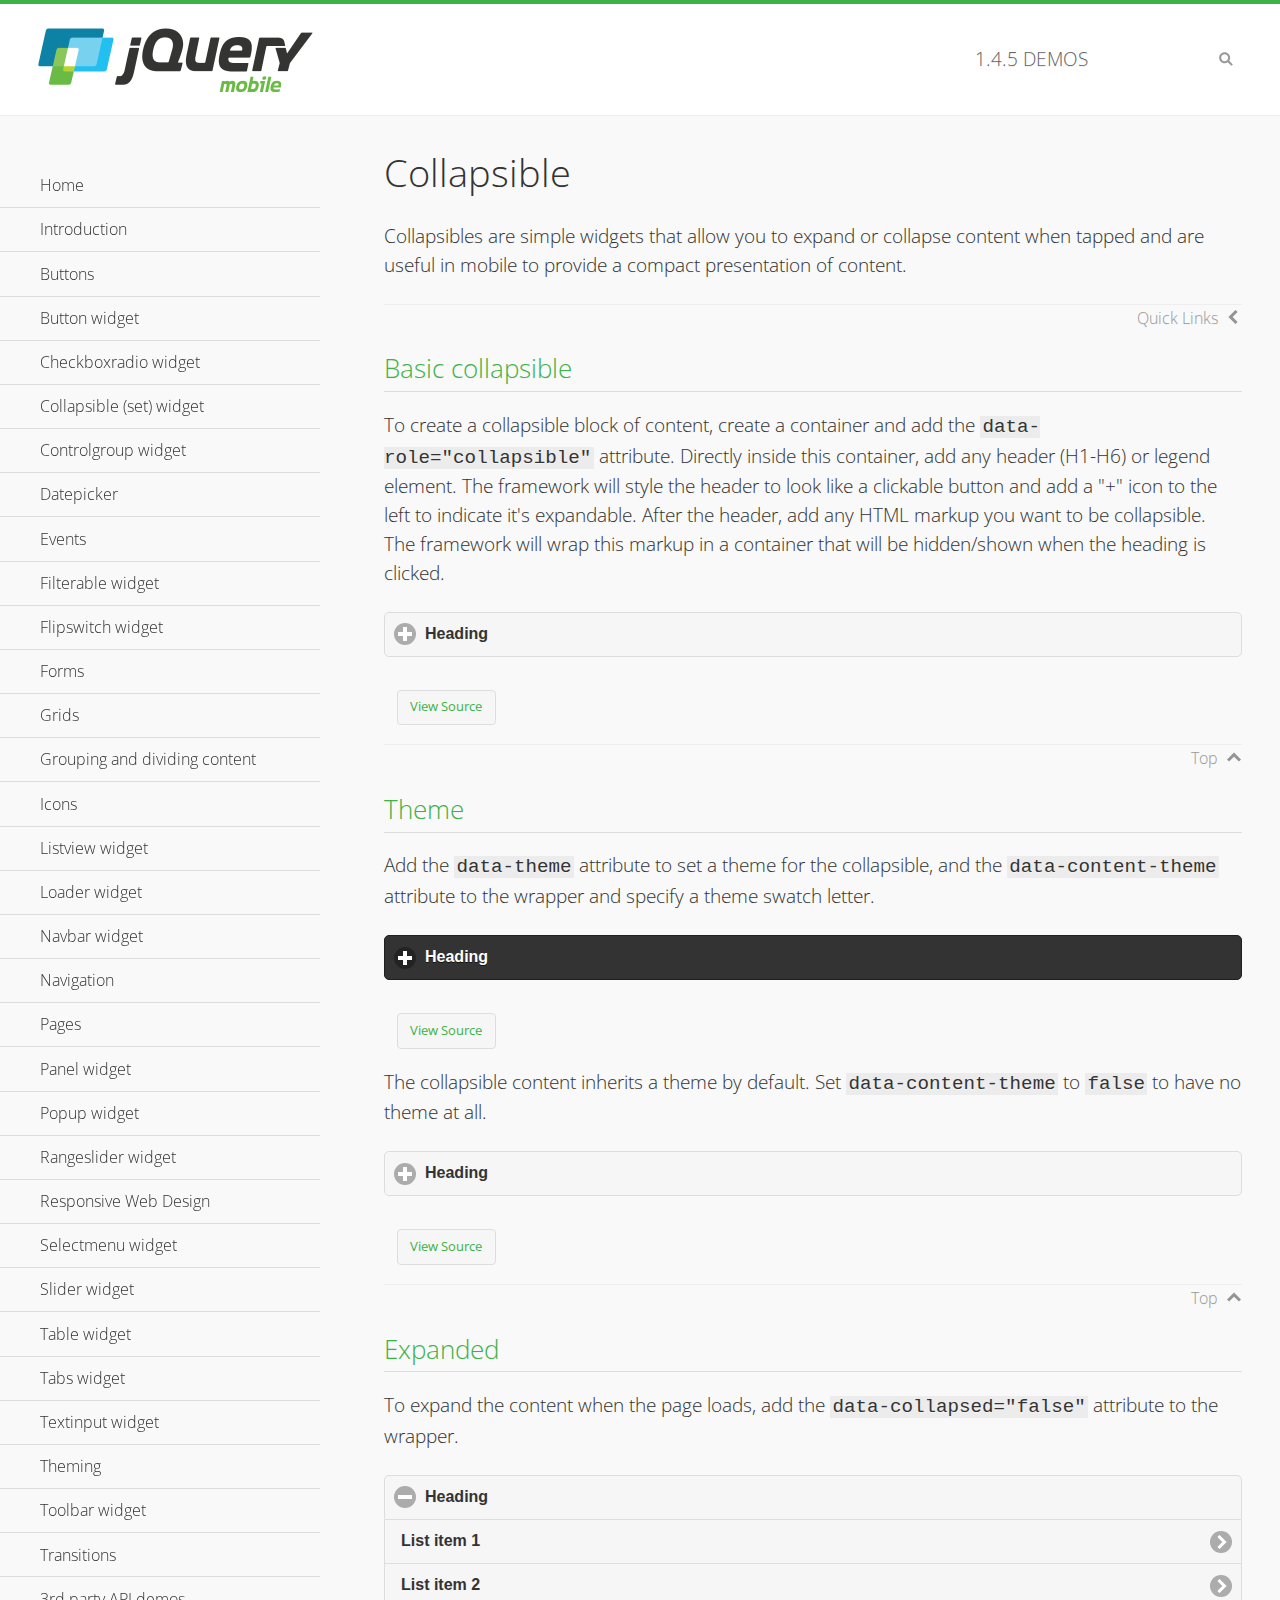
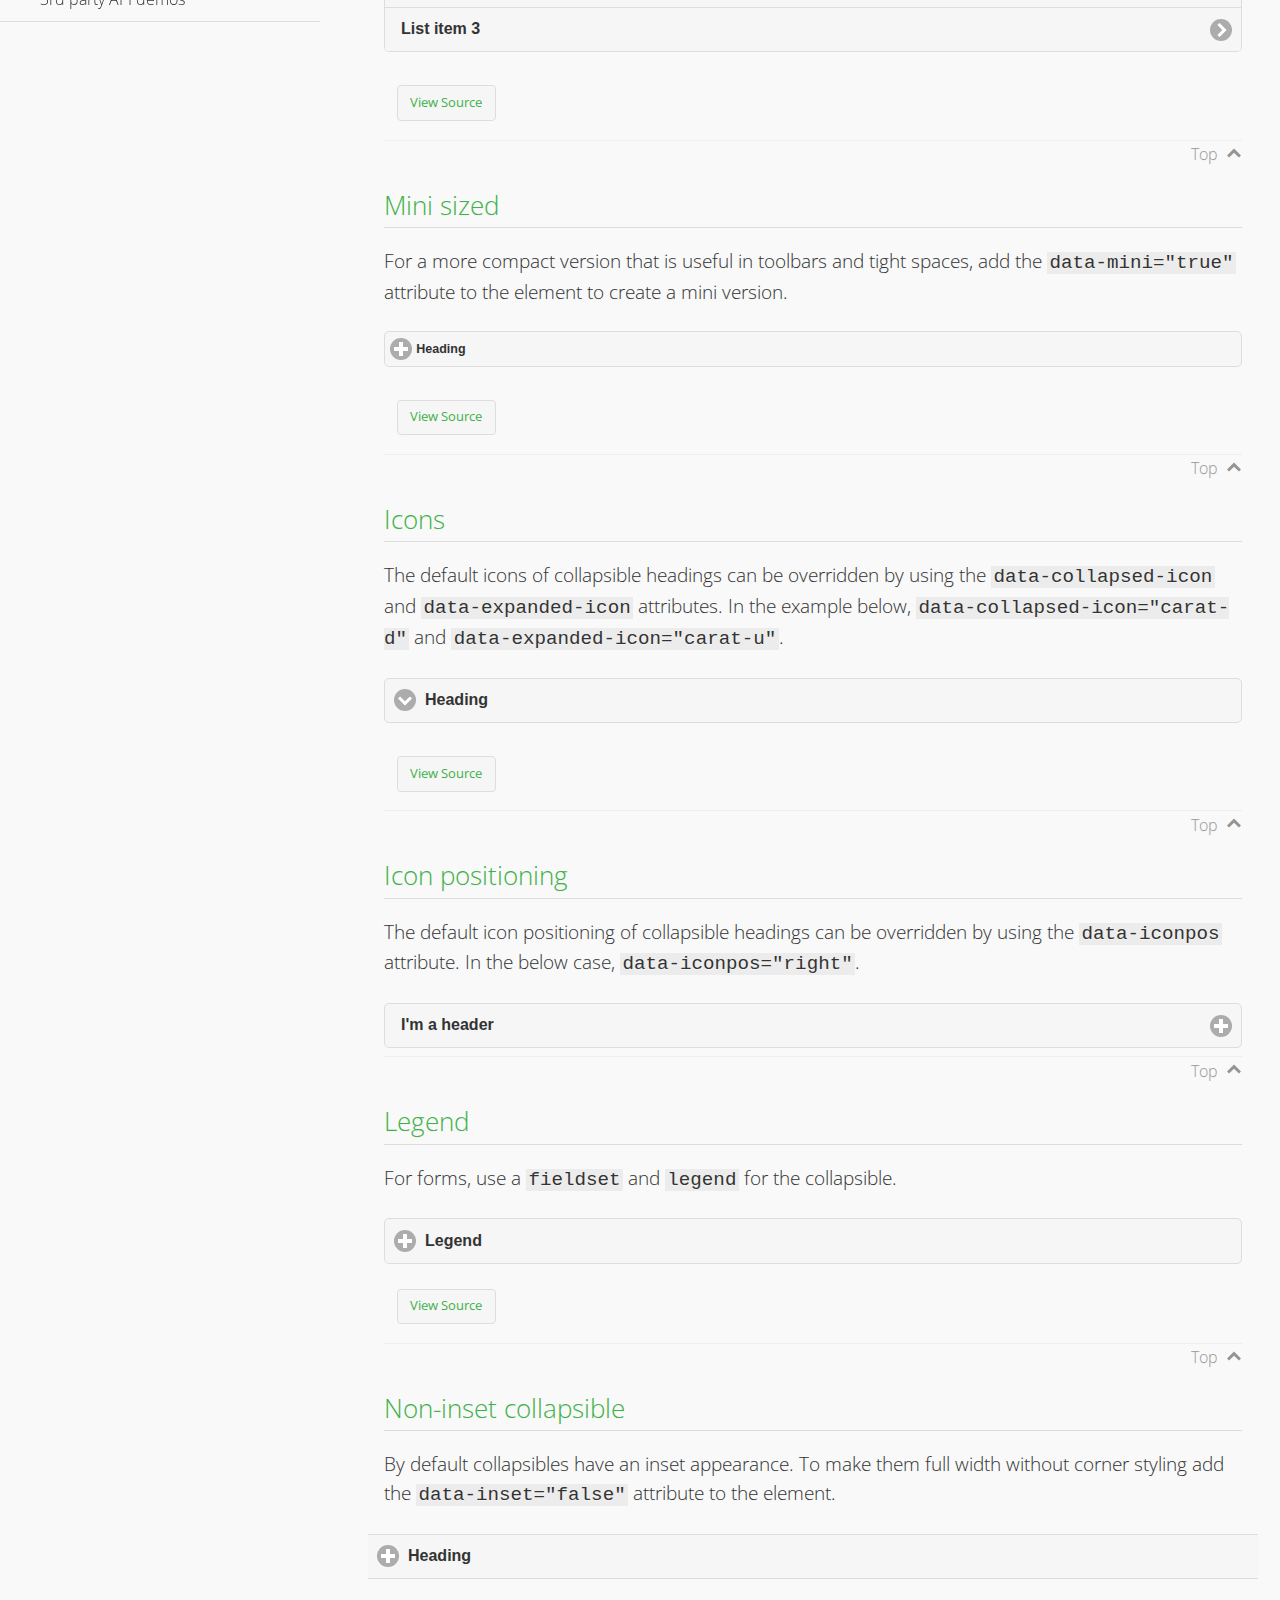
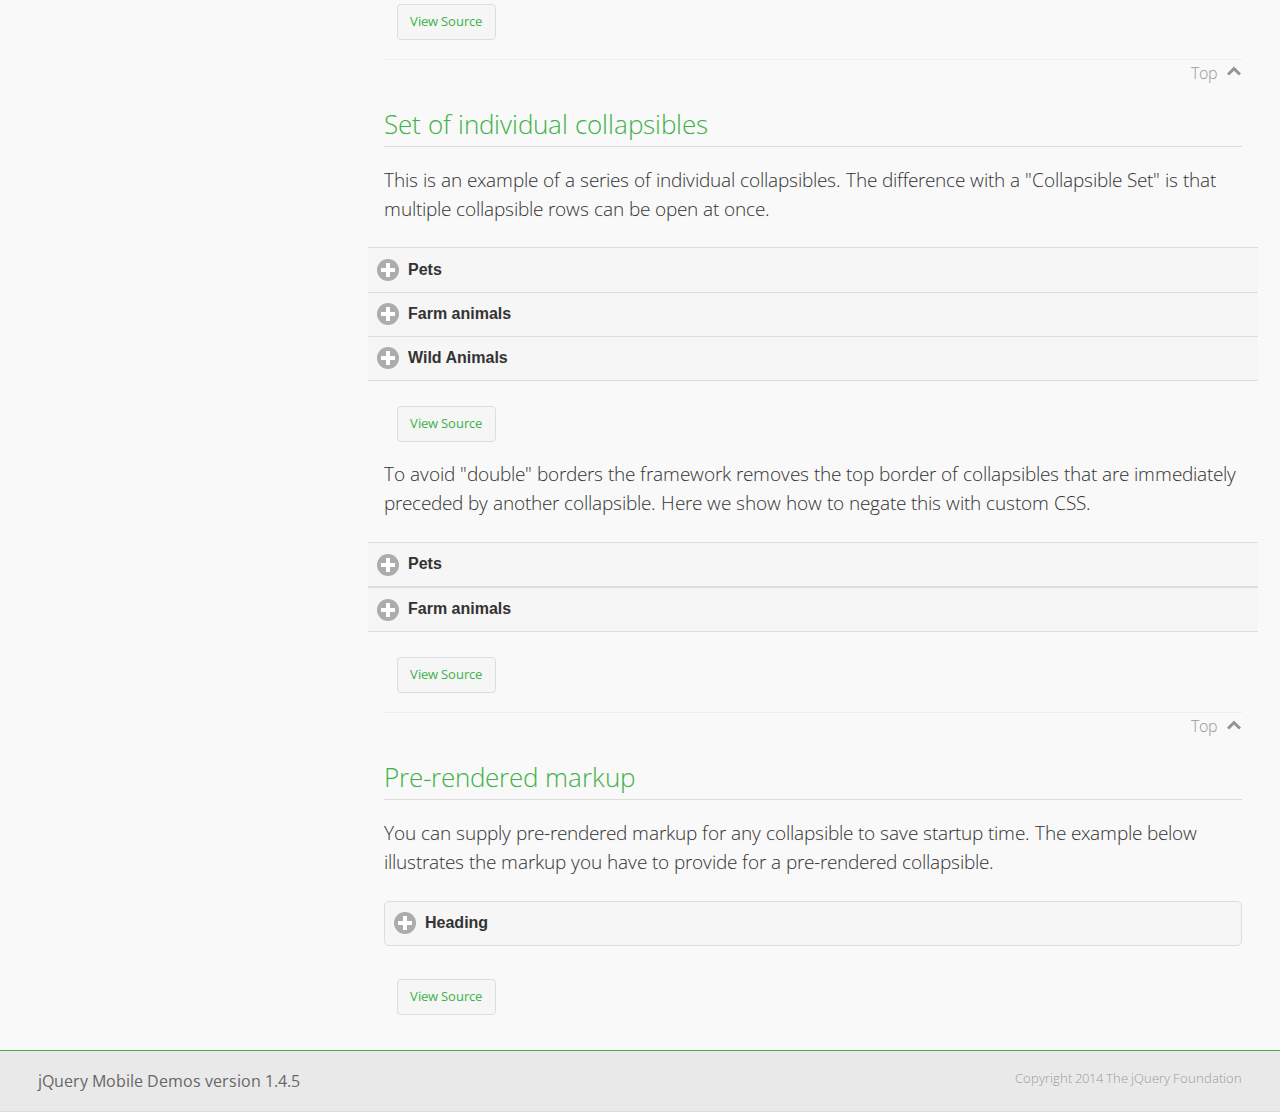
<file: www/jqueryMobile/demos/collapsible/index.html>
<!DOCTYPE html>
<html>
<head>
	<meta charset="utf-8">
	<meta name="viewport" content="width=device-width, initial-scale=1">
	<title>Collapsible - jQuery Mobile Demos</title>
    <link rel="stylesheet" href="../css/themes/default/jquery.mobile-1.4.5.min.css">
    <link rel="stylesheet" href="../_assets/css/jqm-demos.css">
    <link rel="shortcut icon" href="../favicon.ico">
    <link rel="stylesheet" href="http://fonts.googleapis.com/css?family=Open+Sans:300,400,700">
    <script src="../js/jquery.js"></script>
    <script src="../_assets/js/index.js"></script>
    <script src="../js/jquery.mobile-1.4.5.min.js"></script>
    <style id="negateDoubleBorder">
        #demo-borders .ui-collapsible-heading .ui-btn { border-top-width: 1px !important; }
    </style>
</head>
<body>
<div data-role="page" class="jqm-demos" data-quicklinks="true">

    <div data-role="header" class="jqm-header">
		<h2><a href="../" title="jQuery Mobile Demos home"><img src="../_assets/img/jquery-logo.png" alt="jQuery Mobile"></a></h2>
		<p><span class="jqm-version"></span> Demos</p>
        <a href="#" class="jqm-navmenu-link ui-btn ui-btn-icon-notext ui-corner-all ui-icon-bars ui-nodisc-icon ui-alt-icon ui-btn-left">Menu</a>
        <a href="#" class="jqm-search-link ui-btn ui-btn-icon-notext ui-corner-all ui-icon-search ui-nodisc-icon ui-alt-icon ui-btn-right">Search</a>
    </div><!-- /header -->

    <div role="main" class="ui-content jqm-content">

        <h1>Collapsible</h1>

        <p>Collapsibles are simple widgets that allow you to expand or collapse content when tapped and are useful in mobile to provide a compact presentation of content.</p>

        <h2>Basic collapsible</h2>

        <p>To create a collapsible block of content, create a container and add the <code> data-role="collapsible"</code> attribute. Directly inside this container, add any header (H1-H6) or legend element. The framework will style the header to look like a clickable button and add a "+" icon to the left to indicate it's expandable. After the header, add any HTML markup you want to be collapsible. The framework will wrap this markup in a container that will be hidden/shown when the heading is clicked.</p>

        <div data-demo-html="true">
            <div data-role="collapsible">
                <h4>Heading</h4>
                <p>I'm the collapsible content. By default I'm closed, but you can click the header to open me.</p>
            </div>
        </div><!--/demo-html -->

        <h2>Theme</h2>

        <p>Add the <code>data-theme</code> attribute to set a theme for the collapsible, and the <code>data-content-theme</code> attribute to the wrapper and specify a theme swatch letter.</p>

        <div data-demo-html="true">
            <div data-role="collapsible" data-theme="b" data-content-theme="b">
                <h4>Heading</h4>
                <p>I'm the collapsible content with a themed content block set to "b".</p>
            </div>
        </div><!--/demo-html -->

        <p>The collapsible content inherits a theme by default. Set <code>data-content-theme</code> to <code>false</code> to have no theme at all.</p>

        <div data-demo-html="true">
            <div data-role="collapsible" data-content-theme="false">
                <h4>Heading</h4>
                <p>I'm the collapsible content without a theme.</p>
            </div>
        </div><!--/demo-html -->

        <h2>Expanded</h2>

        <p>To expand the content when the page loads, add the <code>data-collapsed="false"</code> attribute to the wrapper.</p>

        <div data-demo-html="true">
            <div data-role="collapsible" data-collapsed="false">
                <h4>Heading</h4>
                <ul data-role="listview">
                    <li><a href="#">List item 1</a></li>
                    <li><a href="#">List item 2</a></li>
                    <li><a href="#">List item 3</a></li>
                </ul>
            </div>
        </div><!--/demo-html -->

        <h2>Mini sized</h2>

        <p>For a more compact version that is useful in toolbars and tight spaces, add the <code>data-mini="true"</code> attribute to the element to create a mini version. </p>

        <div data-demo-html="true">
            <div data-role="collapsible" data-mini="true">
                <h4>Heading</h4>
                <ul data-role="listview">
                    <li><a href="#">List item 1</a></li>
                    <li><a href="#">List item 2</a></li>
                    <li><a href="#">List item 3</a></li>
                </ul>
            </div>
        </div><!--/demo-html -->

            <h2>Icons</h2>

            <p>The default icons of collapsible headings can be overridden by using the <code>data-collapsed-icon</code> and <code>data-expanded-icon</code> attributes. In the example below, <code>data-collapsed-icon="carat-d"</code> and <code>data-expanded-icon="carat-u"</code>.</p>

            <div data-demo-html="true">
                <div data-role="collapsible" data-collapsed-icon="carat-d" data-expanded-icon="carat-u">
                    <h4>Heading</h4>
                    <ul data-role="listview" data-inset="false">
                        <li>Read-only list item 1</li>
                        <li>Read-only list item 2</li>
                        <li>Read-only list item 3</li>
                    </ul>
                </div>
            </div><!--/demo-html -->

            <h2>Icon positioning</h2>

            <p>The default icon positioning of collapsible headings can be overridden by using the <code>data-iconpos</code> attribute. In the below case, <code>data-iconpos="right"</code>.</p>

            <div data-role="collapsible" data-iconpos="right">
                <h3>I'm a header</h3>
                <p><code>data-iconpos="right"</code></p>
            </div>

        <h2>Legend</h2>

        <p>For forms, use a <code>fieldset</code> and <code>legend</code> for the collapsible.</p>
        <div data-demo-html="true">
            <form>
                <fieldset data-role="collapsible">
                    <legend>Legend</legend>

                    <label for="textinput-f">Text Input:</label>
                    <input type="text" name="textinput-f" id="textinput-f" placeholder="Text input" value="">

                    <div data-role="controlgroup">
                        <input type="checkbox" name="checkbox-1-a" id="checkbox-1-a">
                        <label for="checkbox-1-a">One</label>
                        <input type="checkbox" name="checkbox-2-a" id="checkbox-2-a">
                        <label for="checkbox-2-a">Two</label>
                        <input type="checkbox" name="checkbox-3-a" id="checkbox-3-a">
                        <label for="checkbox-3-a">Three</label>
                    </div>
                </fieldset>
            </form>
        </div><!--/demo-html -->

        <h2>Non-inset collapsible</h2>

        <p>By default collapsibles have an inset appearance. To make them full width without corner styling add the <code>data-inset="false"</code> attribute to the element.</p>

        <div data-demo-html="true">
            <div data-role="collapsible" data-inset="false">
                <h4>Heading</h4>
                <p>I'm the collapsible content. By default I'm closed, but you can click the header to open me.</p>
            </div>
        </div><!--/demo-html -->

        <h2>Set of individual collapsibles</h2>

        <p>This is an example of a series of individual collapsibles. The difference with a "Collapsible Set" is that multiple collapsible rows can be open at once.</p>

        <div data-demo-html="true">
            <div data-role="collapsible" data-inset="false">
                <h3>Pets</h3>
                <ul data-role="listview">
                    <li><a href="#">Canary</a></li>
                    <li><a href="#">Cat</a></li>
                    <li><a href="#">Dog</a></li>
                    <li><a href="#">Gerbil</a></li>
                    <li><a href="#">Iguana</a></li>
                    <li><a href="#">Mouse</a></li>
                </ul>
            </div><!-- /collapsible -->
            <div data-role="collapsible" data-inset="false">
                <h3>Farm animals</h3>
                <ul data-role="listview">
                    <li><a href="#">Chicken</a></li>
                    <li><a href="#">Cow</a></li>
                    <li><a href="#">Duck</a></li>
                    <li><a href="#">Horse</a></li>
                    <li><a href="#">Pig</a></li>
                    <li><a href="#">Sheep</a></li>
                </ul>
            </div><!-- /collapsible -->
            <div data-role="collapsible" data-inset="false">
                <h3>Wild Animals</h3>
                <ul data-role="listview">
                    <li><a href="#">Aardvark</a></li>
                    <li><a href="#">Alligator</a></li>
                    <li><a href="#">Ant</a></li>
                    <li><a href="#">Bear</a></li>
                    <li><a href="#">Beaver</a></li>
                    <li><a href="#">Cougar</a></li>
                    <li><a href="#">Dingo</a></li>
                </ul>
            </div><!-- /collapsible -->
        </div><!--/demo-html -->

        <p>To avoid "double" borders the framework removes the top border of collapsibles that are immediately preceded by another collapsible. Here we show how to negate this with custom CSS.</p>

        <div data-demo-html="true" data-demo-css="#negateDoubleBorder">
            <div id="demo-borders">
                <div data-role="collapsible" data-inset="false">
                    <h3>Pets</h3>
                    <ul data-role="listview">
                        <li><a href="#">Canary</a></li>
                        <li><a href="#">Cat</a></li>
                        <li><a href="#">Dog</a></li>
                        <li><a href="#">Gerbil</a></li>
                        <li><a href="#">Iguana</a></li>
                        <li><a href="#">Mouse</a></li>
                    </ul>
                </div><!-- /collapsible -->
                <div data-role="collapsible" data-inset="false">
                    <h3>Farm animals</h3>
                    <ul data-role="listview">
                        <li><a href="#">Chicken</a></li>
                        <li><a href="#">Cow</a></li>
                        <li><a href="#">Duck</a></li>
                        <li><a href="#">Horse</a></li>
                        <li><a href="#">Pig</a></li>
                        <li><a href="#">Sheep</a></li>
                    </ul>
                </div><!-- /collapsible -->
            </div>
        </div><!--/demo-html -->

			<h2>Pre-rendered markup</h2>
			<p>You can supply pre-rendered markup for any collapsible to save startup time. The example below illustrates the markup you have to provide for a pre-rendered collapsible.</p>
				<div data-demo-html="true">
					<div data-role="collapsible" data-enhanced="true" class="ui-collapsible ui-collapsible-inset ui-corner-all ui-collapsible-collapsed">
						<h4 class="ui-collapsible-heading ui-collapsible-heading-collapsed">
							<a href="#" class="ui-collapsible-heading-toggle ui-btn ui-btn-icon-left ui-icon-plus">
							Heading
							<div class="ui-collapsible-heading-status"> click to expand contents</div>
							</a>
						</h4>
						<div class="ui-collapsible-content ui-collapsible-content-collapsed" aria-hidden="true">
						<p>I'm the collapsible content. By default I'm closed, but you can click the header to open me.</p>
						</div>
					</div>
				</div>

	</div><!-- /content -->
	    <div data-role="panel" class="jqm-navmenu-panel" data-position="left" data-display="overlay" data-theme="a">
	    	<ul class="jqm-list ui-alt-icon ui-nodisc-icon">
<li data-filtertext="demos homepage" data-icon="home"><a href=".././">Home</a></li>
<li data-filtertext="introduction overview getting started"><a href="../intro/" data-ajax="false">Introduction</a></li>
<li data-filtertext="buttons button markup buttonmarkup method anchor link button element"><a href="../button-markup/" data-ajax="false">Buttons</a></li>
<li data-filtertext="form button widget input button submit reset"><a href="../button/" data-ajax="false">Button widget</a></li>
<li data-role="collapsible" data-enhanced="true" data-collapsed-icon="carat-d" data-expanded-icon="carat-u" data-iconpos="right" data-inset="false" class="ui-collapsible ui-collapsible-themed-content ui-collapsible-collapsed">
	<h3 class="ui-collapsible-heading ui-collapsible-heading-collapsed">
		<a href="#" class="ui-collapsible-heading-toggle ui-btn ui-btn-icon-right ui-btn-inherit ui-icon-carat-d">
		    Checkboxradio widget<span class="ui-collapsible-heading-status"> click to expand contents</span>
		</a>
	</h3>
	<div class="ui-collapsible-content ui-body-inherit ui-collapsible-content-collapsed" aria-hidden="true">
		<ul>
			<li data-filtertext="form checkboxradio widget checkbox input checkboxes controlgroups"><a href="../checkboxradio-checkbox/" data-ajax="false">Checkboxes</a></li>
			<li data-filtertext="form checkboxradio widget radio input radio buttons controlgroups"><a href="../checkboxradio-radio/" data-ajax="false">Radio buttons</a></li>
		</ul>
	</div>
</li>
<li data-role="collapsible" data-enhanced="true" data-collapsed-icon="carat-d" data-expanded-icon="carat-u" data-iconpos="right" data-inset="false" class="ui-collapsible ui-collapsible-themed-content ui-collapsible-collapsed">
	<h3 class="ui-collapsible-heading ui-collapsible-heading-collapsed">
		<a href="#" class="ui-collapsible-heading-toggle ui-btn ui-btn-icon-right ui-btn-inherit ui-icon-carat-d">
			Collapsible (set) widget<span class="ui-collapsible-heading-status"> click to expand contents</span>
		</a>
	</h3>
	<div class="ui-collapsible-content ui-body-inherit ui-collapsible-content-collapsed" aria-hidden="true">
		<ul>
			<li data-filtertext="collapsibles content formatting"><a href="../collapsible/" data-ajax="false">Collapsible</a></li>
			<li data-filtertext="dynamic collapsible set accordion append expand"><a href="../collapsible-dynamic/" data-ajax="false">Dynamic collapsibles</a></li>
			<li data-filtertext="accordions collapsible set widget content formatting grouped collapsibles"><a href="../collapsibleset/" data-ajax="false">Collapsible set</a></li>
		</ul>
	</div>
</li>
<li data-role="collapsible" data-enhanced="true" data-collapsed-icon="carat-d" data-expanded-icon="carat-u" data-iconpos="right" data-inset="false" class="ui-collapsible ui-collapsible-themed-content ui-collapsible-collapsed">
	<h3 class="ui-collapsible-heading ui-collapsible-heading-collapsed">
		<a href="#" class="ui-collapsible-heading-toggle ui-btn ui-btn-icon-right ui-btn-inherit ui-icon-carat-d">
			Controlgroup widget<span class="ui-collapsible-heading-status"> click to expand contents</span>
		</a>
	</h3>
	<div class="ui-collapsible-content ui-body-inherit ui-collapsible-content-collapsed" aria-hidden="true">
		<ul>
			<li data-filtertext="controlgroups selectmenu checkboxradio input grouped buttons horizontal vertical"><a href="../controlgroup/" data-ajax="false">Controlgroup</a></li>
			<li data-filtertext="dynamic controlgroup dynamically add buttons"><a href="../controlgroup-dynamic/" data-ajax="false">Dynamic controlgroups</a></li>
		</ul>
	</div>
</li>
<li data-filtertext="form datepicker widget date input"><a href="../datepicker/" data-ajax="false">Datepicker</a></li>
<li data-role="collapsible" data-enhanced="true" data-collapsed-icon="carat-d" data-expanded-icon="carat-u" data-iconpos="right" data-inset="false" class="ui-collapsible ui-collapsible-themed-content ui-collapsible-collapsed">
	<h3 class="ui-collapsible-heading ui-collapsible-heading-collapsed">
		<a href="#" class="ui-collapsible-heading-toggle ui-btn ui-btn-icon-right ui-btn-inherit ui-icon-carat-d">
			Events<span class="ui-collapsible-heading-status"> click to expand contents</span>
		</a>
	</h3>
	<div class="ui-collapsible-content ui-body-inherit ui-collapsible-content-collapsed" aria-hidden="true">
		<ul>
			<li data-filtertext="swipe to delete list items listviews swipe events"><a href="../swipe-list/" data-ajax="false">Swipe list items</a></li>
			<li data-filtertext="swipe to navigate swipe page navigation swipe events"><a href="../swipe-page/" data-ajax="false">Swipe page navigation</a></li>
		</ul>
	</div>
</li>
<li data-filtertext="filterable filter elements sorting searching listview table"><a href="../filterable/" data-ajax="false">Filterable widget</a></li>
<li data-filtertext="form flipswitch widget flip toggle switch binary select checkbox input"><a href="../flipswitch/" data-ajax="false">Flipswitch widget</a></li>
<li data-role="collapsible" data-enhanced="true" data-collapsed-icon="carat-d" data-expanded-icon="carat-u" data-iconpos="right" data-inset="false" class="ui-collapsible ui-collapsible-themed-content ui-collapsible-collapsed">
	<h3 class="ui-collapsible-heading ui-collapsible-heading-collapsed">
		<a href="#" class="ui-collapsible-heading-toggle ui-btn ui-btn-icon-right ui-btn-inherit ui-icon-carat-d">
			Forms<span class="ui-collapsible-heading-status"> click to expand contents</span>
		</a>
	</h3>
	<div class="ui-collapsible-content ui-body-inherit ui-collapsible-content-collapsed" aria-hidden="true">
		<ul>
			<li data-filtertext="forms text checkbox radio range button submit reset inputs selects textarea slider flipswitch label form elements"><a href="../forms/" data-ajax="false">Forms</a></li>
			<li data-filtertext="form hide labels hidden accessible ui-hidden-accessible forms"><a href="../forms-label-hidden-accessible/" data-ajax="false">Hide labels</a></li>
			<li data-filtertext="form field containers fieldcontain ui-field-contain forms"><a href="../forms-field-contain/" data-ajax="false">Field containers</a></li>
			<li data-filtertext="forms disabled form elements"><a href="../forms-disabled/" data-ajax="false">Forms disabled</a></li>
			<li data-filtertext="forms gallery examples overview forms text checkbox radio range button submit reset inputs selects textarea slider flipswitch label form elements"><a href="../forms-gallery/" data-ajax="false">Forms gallery</a></li>
		</ul>
	</div>
</li>
<li data-role="collapsible" data-enhanced="true" data-collapsed-icon="carat-d" data-expanded-icon="carat-u" data-iconpos="right" data-inset="false" class="ui-collapsible ui-collapsible-themed-content ui-collapsible-collapsed">
	<h3 class="ui-collapsible-heading ui-collapsible-heading-collapsed">
		<a href="#" class="ui-collapsible-heading-toggle ui-btn ui-btn-icon-right ui-btn-inherit ui-icon-carat-d">
			Grids<span class="ui-collapsible-heading-status"> click to expand contents</span>
		</a>
	</h3>
	<div class="ui-collapsible-content ui-body-inherit ui-collapsible-content-collapsed" aria-hidden="true">
		<ul>
			<li data-filtertext="grids columns blocks content formatting rwd responsive css framework"><a href="../grids/" data-ajax="false">Grids</a></li>
			<li data-filtertext="buttons in grids css framework"><a href="../grids-buttons/" data-ajax="false">Buttons in grids</a></li>
			<li data-filtertext="custom responsive grids rwd css framework"><a href="../grids-custom-responsive/" data-ajax="false">Custom responsive grids</a></li>
		</ul>
	</div>
</li>
<li data-filtertext="blocks content formatting sections heading"><a href="../body-bar-classes/" data-ajax="false">Grouping and dividing content</a></li>
<li data-role="collapsible" data-enhanced="true" data-collapsed-icon="carat-d" data-expanded-icon="carat-u" data-iconpos="right" data-inset="false" class="ui-collapsible ui-collapsible-themed-content ui-collapsible-collapsed">
	<h3 class="ui-collapsible-heading ui-collapsible-heading-collapsed">
		<a href="#" class="ui-collapsible-heading-toggle ui-btn ui-btn-icon-right ui-btn-inherit ui-icon-carat-d">
			Icons<span class="ui-collapsible-heading-status"> click to expand contents</span>
		</a>
	</h3>
	<div class="ui-collapsible-content ui-body-inherit ui-collapsible-content-collapsed" aria-hidden="true">
		<ul>
			<li data-filtertext="button icons svg disc alt custom icon position"><a href="../icons/" data-ajax="false">Icons</a></li>
			<li data-filtertext=""><a href="../icons-grunticon/" data-ajax="false">Grunticon loader</a></li>
		</ul>
	</div>
</li>
<li data-role="collapsible" data-enhanced="true" data-collapsed-icon="carat-d" data-expanded-icon="carat-u" data-iconpos="right" data-inset="false" class="ui-collapsible ui-collapsible-themed-content ui-collapsible-collapsed">
	<h3 class="ui-collapsible-heading ui-collapsible-heading-collapsed">
		<a href="#" class="ui-collapsible-heading-toggle ui-btn ui-btn-icon-right ui-btn-inherit ui-icon-carat-d">
			Listview widget<span class="ui-collapsible-heading-status"> click to expand contents</span>
		</a>
	</h3>
	<div class="ui-collapsible-content ui-body-inherit ui-collapsible-content-collapsed" aria-hidden="true">
		<ul>
			<li data-filtertext="listview widget thumbnails icons nested split button collapsible ul ol"><a href="../listview/" data-ajax="false">Listview</a></li>
			<li data-filtertext="autocomplete filterable reveal listview filtertextbeforefilter placeholder"><a href="../listview-autocomplete/" data-ajax="false">Listview autocomplete</a></li>
			<li data-filtertext="autocomplete filterable reveal listview remote data filtertextbeforefilter placeholder"><a href="../listview-autocomplete-remote/" data-ajax="false">Listview autocomplete remote data</a></li>
			<li data-filtertext="autodividers anchor jump scroll linkbars listview lists ul ol"><a href="../listview-autodividers-linkbar/" data-ajax="false">Listview autodividers linkbar</a></li>
			<li data-filtertext="listview autodividers selector autodividersselector lists ul ol"><a href="../listview-autodividers-selector/" data-ajax="false">Listview autodividers selector</a></li>
			<li data-filtertext="listview nested list items"><a href="../listview-nested-lists/" data-ajax="false">Nested Listviews</a></li>
			<li data-filtertext="listview collapsible list items flat"><a href="../listview-collapsible-item-flat/" data-ajax="false">Listview collapsible list items (flat)</a></li>
			<li data-filtertext="listview collapsible list indented"><a href="../listview-collapsible-item-indented/" data-ajax="false">Listview collapsible list items (indented)</a></li>
			<li data-filtertext="grid listview responsive grids responsive listviews lists ul"><a href="../listview-grid/" data-ajax="false">Listview responsive grid</a></li>
		</ul>
	</div>
</li>
<li data-filtertext="loader widget page loading navigation overlay spinner"><a href="../loader/" data-ajax="false">Loader widget</a></li>
<li data-filtertext="navbar widget navmenu toolbars header footer"><a href="../navbar/" data-ajax="false">Navbar widget</a></li>
<li data-role="collapsible" data-enhanced="true" data-collapsed-icon="carat-d" data-expanded-icon="carat-u" data-iconpos="right" data-inset="false" class="ui-collapsible ui-collapsible-themed-content ui-collapsible-collapsed">
	<h3 class="ui-collapsible-heading ui-collapsible-heading-collapsed">
		<a href="#" class="ui-collapsible-heading-toggle ui-btn ui-btn-icon-right ui-btn-inherit ui-icon-carat-d">
			Navigation<span class="ui-collapsible-heading-status"> click to expand contents</span>
		</a>
	</h3>
	<div class="ui-collapsible-content ui-body-inherit ui-collapsible-content-collapsed" aria-hidden="true">
		<ul>
			<li data-filtertext="ajax navigation navigate widget history event method"><a href="../navigation/" data-ajax="false">Navigation</a></li>
			<li data-filtertext="linking pages page links navigation ajax prefetch cache"><a href="../navigation-linking-pages/" data-ajax="false">Linking pages</a></li>
			<!-- <li data-filtertext="php redirect server redirection server-side navigation"><a href="../navigation-php-redirect/" data-ajax="false">PHP redirect demo</a></li>-->
			<li data-filtertext="navigation redirection hash query"><a href="../navigation-hash-processing/" data-ajax="false">Hash processing demo</a></li>
			<li data-filtertext="navigation redirection hash query"><a href="../page-events/" data-ajax="false">Page Navigation Events</a></li>
		</ul>
	</div>
</li>
<li data-role="collapsible" data-enhanced="true" data-collapsed-icon="carat-d" data-expanded-icon="carat-u" data-iconpos="right" data-inset="false" class="ui-collapsible ui-collapsible-themed-content ui-collapsible-collapsed">
	<h3 class="ui-collapsible-heading ui-collapsible-heading-collapsed">
		<a href="#" class="ui-collapsible-heading-toggle ui-btn ui-btn-icon-right ui-btn-inherit ui-icon-carat-d">
			Pages<span class="ui-collapsible-heading-status"> click to expand contents</span>
		</a>
	</h3>
	<div class="ui-collapsible-content ui-body-inherit ui-collapsible-content-collapsed" aria-hidden="true">
		<ul>
			<li data-filtertext="pages page widget ajax navigation"><a href="../pages/" data-ajax="false">Pages</a></li>
			<li data-filtertext="single page"><a href="../pages-single-page/" data-ajax="false">Single page</a></li>
			<li data-filtertext="multipage multi-page page"><a href="../pages-multi-page/" data-ajax="false">Multi-page template</a></li>
			<li data-filtertext="dialog page widget modal popup"><a href="../pages-dialog/" data-ajax="false">Dialog page</a></li>
		</ul>
	</div>
</li>
<li data-role="collapsible" data-enhanced="true" data-collapsed-icon="carat-d" data-expanded-icon="carat-u" data-iconpos="right" data-inset="false" class="ui-collapsible ui-collapsible-themed-content ui-collapsible-collapsed">
	<h3 class="ui-collapsible-heading ui-collapsible-heading-collapsed">
		<a href="#" class="ui-collapsible-heading-toggle ui-btn ui-btn-icon-right ui-btn-inherit ui-icon-carat-d">
			Panel widget<span class="ui-collapsible-heading-status"> click to expand contents</span>
		</a>
	</h3>
	<div class="ui-collapsible-content ui-body-inherit ui-collapsible-content-collapsed" aria-hidden="true">
		<ul>
			<li data-filtertext="panel widget sliding panels reveal push overlay responsive"><a href="../panel/" data-ajax="false">Panel</a></li>
			<li data-filtertext=""><a href="../panel-external/" data-ajax="false">External panels</a></li>
			<li data-filtertext="panel "><a href="../panel-fixed/" data-ajax="false">Fixed panels</a></li>
			<li data-filtertext="panel slide panels sliding panels shadow rwd responsive breakpoint"><a href="../panel-responsive/" data-ajax="false">Panels responsive</a></li>
			<li data-filtertext="panel custom style custom panel width reveal shadow listview panel styling page background wrapper"><a href="../panel-styling/" data-ajax="false">Custom panel style</a></li>
			<li data-filtertext="panel open on swipe"><a href="../panel-swipe-open/" data-ajax="false">Panel open on swipe</a></li>
			<li data-filtertext="panels outside page internal external toolbars"><a href="../panel-external-internal/" data-ajax="false">Panel external and internal</a></li>
		</ul>
	</div>
</li>
<li data-role="collapsible" data-enhanced="true" data-collapsed-icon="carat-d" data-expanded-icon="carat-u" data-iconpos="right" data-inset="false" class="ui-collapsible ui-collapsible-themed-content ui-collapsible-collapsed">
	<h3 class="ui-collapsible-heading ui-collapsible-heading-collapsed">
		<a href="#" class="ui-collapsible-heading-toggle ui-btn ui-btn-icon-right ui-btn-inherit ui-icon-carat-d">
			Popup widget<span class="ui-collapsible-heading-status"> click to expand contents</span>
		</a>
	</h3>
	<div class="ui-collapsible-content ui-body-inherit ui-collapsible-content-collapsed" aria-hidden="true">
		<ul>
			<li data-filtertext="popup widget popups dialog modal transition tooltip lightbox form overlay screen flip pop fade transition"><a href="../popup/" data-ajax="false">Popup</a></li>
			<li data-filtertext="popup alignment position"><a href="../popup-alignment/" data-ajax="false">Popup alignment</a></li>
			<li data-filtertext="popup arrow size popups popover"><a href="../popup-arrow-size/" data-ajax="false">Popup arrow size</a></li>
			<li data-filtertext="dynamic popups popup images lightbox"><a href="../popup-dynamic/" data-ajax="false">Dynamic popups</a></li>
			<li data-filtertext="popups with iframes scaling"><a href="../popup-iframe/" data-ajax="false">Popups with iframes</a></li>
			<li data-filtertext="popup image scaling"><a href="../popup-image-scaling/" data-ajax="false">Popup image scaling</a></li>
			<li data-filtertext="external popup outside multi-page"><a href="../popup-outside-multipage/" data-ajax="false">Popup outside multi-page</a></li>
		</ul>
	</div>
</li>
<li data-filtertext="form rangeslider widget dual sliders dual handle sliders range input"><a href="../rangeslider/" data-ajax="false">Rangeslider widget</a></li>
<li data-filtertext="responsive web design rwd adaptive progressive enhancement PE accessible mobile breakpoints media query media queries"><a href="../rwd/" data-ajax="false">Responsive Web Design</a></li>
<li data-role="collapsible" data-enhanced="true" data-collapsed-icon="carat-d" data-expanded-icon="carat-u" data-iconpos="right" data-inset="false" class="ui-collapsible ui-collapsible-themed-content ui-collapsible-collapsed">
	<h3 class="ui-collapsible-heading ui-collapsible-heading-collapsed">
		<a href="#" class="ui-collapsible-heading-toggle ui-btn ui-btn-icon-right ui-btn-inherit ui-icon-carat-d">
			Selectmenu widget<span class="ui-collapsible-heading-status"> click to expand contents</span>
		</a>
	</h3>
	<div class="ui-collapsible-content ui-body-inherit ui-collapsible-content-collapsed" aria-hidden="true">
		<ul>
			<li data-filtertext="form selectmenu widget select input custom select menu selects"><a href="../selectmenu/" data-ajax="false">Selectmenu</a></li>
			<li data-filtertext="form custom select menu selectmenu widget custom menu option optgroup multiple selects"><a href="../selectmenu-custom/" data-ajax="false">Custom select menu</a></li>
			<li data-filtertext="filterable select filter popup dialog"><a href="../selectmenu-custom-filter/" data-ajax="false">Custom select menu with filter</a></li>
		</ul>
	</div>
</li>
<li data-role="collapsible" data-enhanced="true" data-collapsed-icon="carat-d" data-expanded-icon="carat-u" data-iconpos="right" data-inset="false" class="ui-collapsible ui-collapsible-themed-content ui-collapsible-collapsed">
	<h3 class="ui-collapsible-heading ui-collapsible-heading-collapsed">
		<a href="#" class="ui-collapsible-heading-toggle ui-btn ui-btn-icon-right ui-btn-inherit ui-icon-carat-d">
			Slider widget<span class="ui-collapsible-heading-status"> click to expand contents</span>
		</a>
	</h3>
	<div class="ui-collapsible-content ui-body-inherit ui-collapsible-content-collapsed" aria-hidden="true">
		<ul>
			<li data-filtertext="form slider widget range input single sliders"><a href="../slider/" data-ajax="false">Slider</a></li>
			<li data-filtertext="form slider widget flipswitch slider binary select flip toggle switch"><a href="../slider-flipswitch/" data-ajax="false">Slider flip toggle switch</a></li>
			<li data-filtertext="form slider tooltip handle value input range sliders"><a href="../slider-tooltip/" data-ajax="false">Slider tooltip</a></li>
		</ul>
	</div>
</li>
<li data-role="collapsible" data-enhanced="true" data-collapsed-icon="carat-d" data-expanded-icon="carat-u" data-iconpos="right" data-inset="false" class="ui-collapsible ui-collapsible-themed-content ui-collapsible-collapsed">
	<h3 class="ui-collapsible-heading ui-collapsible-heading-collapsed">
		<a href="#" class="ui-collapsible-heading-toggle ui-btn ui-btn-icon-right ui-btn-inherit ui-icon-carat-d">
			Table widget<span class="ui-collapsible-heading-status"> click to expand contents</span>
		</a>
	</h3>
	<div class="ui-collapsible-content ui-body-inherit ui-collapsible-content-collapsed" aria-hidden="true">
		<ul>
			<li data-filtertext="table widget reflow column toggle th td responsive tables rwd hide show tabular"><a href="../table-column-toggle/" data-ajax="false">Table Column Toggle</a></li>
			<li data-filtertext="table column toggle phone comparison demo"><a href="../table-column-toggle-example/" data-ajax="false">Table Column Toggle demo</a></li>
			<li data-filtertext="responsive tables table column toggle heading groups rwd breakpoint"><a href="../table-column-toggle-heading-groups/" data-ajax="false">Table Column Toggle heading groups</a></li>
			<li data-filtertext="responsive tables table column toggle hide rwd breakpoint customization options"><a href="../table-column-toggle-options/" data-ajax="false">Table Column Toggle options</a></li>
			<li data-filtertext="table reflow th td responsive rwd columns tabular"><a href="../table-reflow/" data-ajax="false">Table Reflow</a></li>
			<li data-filtertext="responsive tables table reflow heading groups rwd breakpoint"><a href="../table-reflow-heading-groups/" data-ajax="false">Table Reflow heading groups</a></li>
			<li data-filtertext="responsive tables table reflow stripes strokes table style"><a href="../table-reflow-stripes-strokes/" data-ajax="false">Table Reflow stripes and strokes</a></li>
			<li data-filtertext="responsive tables table reflow stack custom styles"><a href="../table-reflow-styling/" data-ajax="false">Table Reflow custom styles</a></li>
		</ul>
	</div>
</li>
<li data-filtertext="ui tabs widget"><a href="../tabs/" data-ajax="false">Tabs widget</a></li>
<li data-filtertext="form textinput widget text input textarea number date time tel email file color password"><a href="../textinput/" data-ajax="false">Textinput widget</a></li>
<li data-role="collapsible" data-enhanced="true" data-collapsed-icon="carat-d" data-expanded-icon="carat-u" data-iconpos="right" data-inset="false" class="ui-collapsible ui-collapsible-themed-content ui-collapsible-collapsed">
	<h3 class="ui-collapsible-heading ui-collapsible-heading-collapsed">
		<a href="#" class="ui-collapsible-heading-toggle ui-btn ui-btn-icon-right ui-btn-inherit ui-icon-carat-d">
			Theming<span class="ui-collapsible-heading-status"> click to expand contents</span>
		</a>
	</h3>
	<div class="ui-collapsible-content ui-body-inherit ui-collapsible-content-collapsed" aria-hidden="true">
		<ul>
			<li data-filtertext="default theme swatches theming style css"><a href="../theme-default/" data-ajax="false">Default theme</a></li>
			<li data-filtertext="classic theme old theme swatches theming style css"><a href="../theme-classic/" data-ajax="false">Classic theme</a></li>
		</ul>
	</div>
</li>
<li data-role="collapsible" data-enhanced="true" data-collapsed-icon="carat-d" data-expanded-icon="carat-u" data-iconpos="right" data-inset="false" class="ui-collapsible ui-collapsible-themed-content ui-collapsible-collapsed">
	<h3 class="ui-collapsible-heading ui-collapsible-heading-collapsed">
		<a href="#" class="ui-collapsible-heading-toggle ui-btn ui-btn-icon-right ui-btn-inherit ui-icon-carat-d">
			Toolbar widget<span class="ui-collapsible-heading-status"> click to expand contents</span>
		</a>
	</h3>
	<div class="ui-collapsible-content ui-body-inherit ui-collapsible-content-collapsed" aria-hidden="true">
		<ul>
			<li data-filtertext="toolbar widget header footer toolbars fixed fullscreen external sections"><a href="../toolbar/" data-ajax="false">Toolbar</a></li>
			<li data-filtertext="dynamic toolbars dynamically add toolbar header footer"><a href="../toolbar-dynamic/" data-ajax="false">Dynamic toolbars</a></li>
			<li data-filtertext="external toolbars header footer"><a href="../toolbar-external/" data-ajax="false">External toolbars</a></li>
			<li data-filtertext="fixed toolbars header footer"><a href="../toolbar-fixed/" data-ajax="false">Fixed toolbars</a></li>
			<li data-filtertext="fixed fullscreen toolbars header footer"><a href="../toolbar-fixed-fullscreen/" data-ajax="false">Fullscreen toolbars</a></li>
			<li data-filtertext="external fixed toolbars header footer"><a href="../toolbar-fixed-external/" data-ajax="false">Fixed external toolbars</a></li>
			<li data-filtertext="external persistent toolbars header footer navbar navmenu"><a href="../toolbar-fixed-persistent/" data-ajax="false">Persistent toolbars</a></li>
			<li data-filtertext="external ajax optimized toolbars persistent toolbars header footer navbar"><a href="../toolbar-fixed-persistent-optimized/" data-ajax="false">Ajax optimized toolbars</a></li>
			<li data-filtertext="form in toolbars header footer"><a href="../toolbar-fixed-forms/" data-ajax="false">Form in toolbar</a></li>
		</ul>
	</div>
</li>
<li data-filtertext="page transitions animated pages popup navigation flip slide fade pop"><a href="../transitions/" data-ajax="false">Transitions</a></li>
<li data-role="collapsible" data-enhanced="true" data-collapsed-icon="carat-d" data-expanded-icon="carat-u" data-iconpos="right" data-inset="false" class="ui-collapsible ui-collapsible-themed-content ui-collapsible-collapsed">
	<h3 class="ui-collapsible-heading ui-collapsible-heading-collapsed">
		<a href="#" class="ui-collapsible-heading-toggle ui-btn ui-btn-icon-right ui-btn-inherit ui-icon-carat-d">
			3rd party API demos<span class="ui-collapsible-heading-status"> click to expand contents</span>
		</a>
	</h3>
	<div class="ui-collapsible-content ui-body-inherit ui-collapsible-content-collapsed" aria-hidden="true">
		<ul>
			<li data-filtertext="backbone requirejs navigation router"><a href="../backbone-requirejs/" data-ajax="false">Backbone RequireJS</a></li>
			<li data-filtertext="google maps geolocation demo"><a href="../map-geolocation/" data-ajax="false">Google Maps geolocation</a></li>
			<li data-filtertext="google maps hybrid"><a href="../map-list-toggle/" data-ajax="false">Google Maps list toggle</a></li>
		</ul>
	</div>
</li>



		     </ul>
		</div><!-- /panel -->


	<div data-role="footer" data-position="fixed" data-tap-toggle="false" class="jqm-footer">
		<p>jQuery Mobile Demos version <span class="jqm-version"></span></p>
		<p>Copyright 2014 The jQuery Foundation</p>
	</div><!-- /footer -->
	<!-- TODO: This should become an external panel so we can add input to markup (unique ID) -->
    <div data-role="panel" class="jqm-search-panel" data-position="right" data-display="overlay" data-theme="a">
		<div class="jqm-search">
			<ul class="jqm-list" data-filter-placeholder="Search demos..." data-filter-reveal="true">
<li data-filtertext="demos homepage" data-icon="home"><a href=".././">Home</a></li>
<li data-filtertext="introduction overview getting started"><a href="../intro/" data-ajax="false">Introduction</a></li>
<li data-filtertext="buttons button markup buttonmarkup method anchor link button element"><a href="../button-markup/" data-ajax="false">Buttons</a></li>
<li data-filtertext="form button widget input button submit reset"><a href="../button/" data-ajax="false">Button widget</a></li>
<li data-role="collapsible" data-enhanced="true" data-collapsed-icon="carat-d" data-expanded-icon="carat-u" data-iconpos="right" data-inset="false" class="ui-collapsible ui-collapsible-themed-content ui-collapsible-collapsed">
	<h3 class="ui-collapsible-heading ui-collapsible-heading-collapsed">
		<a href="#" class="ui-collapsible-heading-toggle ui-btn ui-btn-icon-right ui-btn-inherit ui-icon-carat-d">
		    Checkboxradio widget<span class="ui-collapsible-heading-status"> click to expand contents</span>
		</a>
	</h3>
	<div class="ui-collapsible-content ui-body-inherit ui-collapsible-content-collapsed" aria-hidden="true">
		<ul>
			<li data-filtertext="form checkboxradio widget checkbox input checkboxes controlgroups"><a href="../checkboxradio-checkbox/" data-ajax="false">Checkboxes</a></li>
			<li data-filtertext="form checkboxradio widget radio input radio buttons controlgroups"><a href="../checkboxradio-radio/" data-ajax="false">Radio buttons</a></li>
		</ul>
	</div>
</li>
<li data-role="collapsible" data-enhanced="true" data-collapsed-icon="carat-d" data-expanded-icon="carat-u" data-iconpos="right" data-inset="false" class="ui-collapsible ui-collapsible-themed-content ui-collapsible-collapsed">
	<h3 class="ui-collapsible-heading ui-collapsible-heading-collapsed">
		<a href="#" class="ui-collapsible-heading-toggle ui-btn ui-btn-icon-right ui-btn-inherit ui-icon-carat-d">
			Collapsible (set) widget<span class="ui-collapsible-heading-status"> click to expand contents</span>
		</a>
	</h3>
	<div class="ui-collapsible-content ui-body-inherit ui-collapsible-content-collapsed" aria-hidden="true">
		<ul>
			<li data-filtertext="collapsibles content formatting"><a href="../collapsible/" data-ajax="false">Collapsible</a></li>
			<li data-filtertext="dynamic collapsible set accordion append expand"><a href="../collapsible-dynamic/" data-ajax="false">Dynamic collapsibles</a></li>
			<li data-filtertext="accordions collapsible set widget content formatting grouped collapsibles"><a href="../collapsibleset/" data-ajax="false">Collapsible set</a></li>
		</ul>
	</div>
</li>
<li data-role="collapsible" data-enhanced="true" data-collapsed-icon="carat-d" data-expanded-icon="carat-u" data-iconpos="right" data-inset="false" class="ui-collapsible ui-collapsible-themed-content ui-collapsible-collapsed">
	<h3 class="ui-collapsible-heading ui-collapsible-heading-collapsed">
		<a href="#" class="ui-collapsible-heading-toggle ui-btn ui-btn-icon-right ui-btn-inherit ui-icon-carat-d">
			Controlgroup widget<span class="ui-collapsible-heading-status"> click to expand contents</span>
		</a>
	</h3>
	<div class="ui-collapsible-content ui-body-inherit ui-collapsible-content-collapsed" aria-hidden="true">
		<ul>
			<li data-filtertext="controlgroups selectmenu checkboxradio input grouped buttons horizontal vertical"><a href="../controlgroup/" data-ajax="false">Controlgroup</a></li>
			<li data-filtertext="dynamic controlgroup dynamically add buttons"><a href="../controlgroup-dynamic/" data-ajax="false">Dynamic controlgroups</a></li>
		</ul>
	</div>
</li>
<li data-filtertext="form datepicker widget date input"><a href="../datepicker/" data-ajax="false">Datepicker</a></li>
<li data-role="collapsible" data-enhanced="true" data-collapsed-icon="carat-d" data-expanded-icon="carat-u" data-iconpos="right" data-inset="false" class="ui-collapsible ui-collapsible-themed-content ui-collapsible-collapsed">
	<h3 class="ui-collapsible-heading ui-collapsible-heading-collapsed">
		<a href="#" class="ui-collapsible-heading-toggle ui-btn ui-btn-icon-right ui-btn-inherit ui-icon-carat-d">
			Events<span class="ui-collapsible-heading-status"> click to expand contents</span>
		</a>
	</h3>
	<div class="ui-collapsible-content ui-body-inherit ui-collapsible-content-collapsed" aria-hidden="true">
		<ul>
			<li data-filtertext="swipe to delete list items listviews swipe events"><a href="../swipe-list/" data-ajax="false">Swipe list items</a></li>
			<li data-filtertext="swipe to navigate swipe page navigation swipe events"><a href="../swipe-page/" data-ajax="false">Swipe page navigation</a></li>
		</ul>
	</div>
</li>
<li data-filtertext="filterable filter elements sorting searching listview table"><a href="../filterable/" data-ajax="false">Filterable widget</a></li>
<li data-filtertext="form flipswitch widget flip toggle switch binary select checkbox input"><a href="../flipswitch/" data-ajax="false">Flipswitch widget</a></li>
<li data-role="collapsible" data-enhanced="true" data-collapsed-icon="carat-d" data-expanded-icon="carat-u" data-iconpos="right" data-inset="false" class="ui-collapsible ui-collapsible-themed-content ui-collapsible-collapsed">
	<h3 class="ui-collapsible-heading ui-collapsible-heading-collapsed">
		<a href="#" class="ui-collapsible-heading-toggle ui-btn ui-btn-icon-right ui-btn-inherit ui-icon-carat-d">
			Forms<span class="ui-collapsible-heading-status"> click to expand contents</span>
		</a>
	</h3>
	<div class="ui-collapsible-content ui-body-inherit ui-collapsible-content-collapsed" aria-hidden="true">
		<ul>
			<li data-filtertext="forms text checkbox radio range button submit reset inputs selects textarea slider flipswitch label form elements"><a href="../forms/" data-ajax="false">Forms</a></li>
			<li data-filtertext="form hide labels hidden accessible ui-hidden-accessible forms"><a href="../forms-label-hidden-accessible/" data-ajax="false">Hide labels</a></li>
			<li data-filtertext="form field containers fieldcontain ui-field-contain forms"><a href="../forms-field-contain/" data-ajax="false">Field containers</a></li>
			<li data-filtertext="forms disabled form elements"><a href="../forms-disabled/" data-ajax="false">Forms disabled</a></li>
			<li data-filtertext="forms gallery examples overview forms text checkbox radio range button submit reset inputs selects textarea slider flipswitch label form elements"><a href="../forms-gallery/" data-ajax="false">Forms gallery</a></li>
		</ul>
	</div>
</li>
<li data-role="collapsible" data-enhanced="true" data-collapsed-icon="carat-d" data-expanded-icon="carat-u" data-iconpos="right" data-inset="false" class="ui-collapsible ui-collapsible-themed-content ui-collapsible-collapsed">
	<h3 class="ui-collapsible-heading ui-collapsible-heading-collapsed">
		<a href="#" class="ui-collapsible-heading-toggle ui-btn ui-btn-icon-right ui-btn-inherit ui-icon-carat-d">
			Grids<span class="ui-collapsible-heading-status"> click to expand contents</span>
		</a>
	</h3>
	<div class="ui-collapsible-content ui-body-inherit ui-collapsible-content-collapsed" aria-hidden="true">
		<ul>
			<li data-filtertext="grids columns blocks content formatting rwd responsive css framework"><a href="../grids/" data-ajax="false">Grids</a></li>
			<li data-filtertext="buttons in grids css framework"><a href="../grids-buttons/" data-ajax="false">Buttons in grids</a></li>
			<li data-filtertext="custom responsive grids rwd css framework"><a href="../grids-custom-responsive/" data-ajax="false">Custom responsive grids</a></li>
		</ul>
	</div>
</li>
<li data-filtertext="blocks content formatting sections heading"><a href="../body-bar-classes/" data-ajax="false">Grouping and dividing content</a></li>
<li data-role="collapsible" data-enhanced="true" data-collapsed-icon="carat-d" data-expanded-icon="carat-u" data-iconpos="right" data-inset="false" class="ui-collapsible ui-collapsible-themed-content ui-collapsible-collapsed">
	<h3 class="ui-collapsible-heading ui-collapsible-heading-collapsed">
		<a href="#" class="ui-collapsible-heading-toggle ui-btn ui-btn-icon-right ui-btn-inherit ui-icon-carat-d">
			Icons<span class="ui-collapsible-heading-status"> click to expand contents</span>
		</a>
	</h3>
	<div class="ui-collapsible-content ui-body-inherit ui-collapsible-content-collapsed" aria-hidden="true">
		<ul>
			<li data-filtertext="button icons svg disc alt custom icon position"><a href="../icons/" data-ajax="false">Icons</a></li>
			<li data-filtertext=""><a href="../icons-grunticon/" data-ajax="false">Grunticon loader</a></li>
		</ul>
	</div>
</li>
<li data-role="collapsible" data-enhanced="true" data-collapsed-icon="carat-d" data-expanded-icon="carat-u" data-iconpos="right" data-inset="false" class="ui-collapsible ui-collapsible-themed-content ui-collapsible-collapsed">
	<h3 class="ui-collapsible-heading ui-collapsible-heading-collapsed">
		<a href="#" class="ui-collapsible-heading-toggle ui-btn ui-btn-icon-right ui-btn-inherit ui-icon-carat-d">
			Listview widget<span class="ui-collapsible-heading-status"> click to expand contents</span>
		</a>
	</h3>
	<div class="ui-collapsible-content ui-body-inherit ui-collapsible-content-collapsed" aria-hidden="true">
		<ul>
			<li data-filtertext="listview widget thumbnails icons nested split button collapsible ul ol"><a href="../listview/" data-ajax="false">Listview</a></li>
			<li data-filtertext="autocomplete filterable reveal listview filtertextbeforefilter placeholder"><a href="../listview-autocomplete/" data-ajax="false">Listview autocomplete</a></li>
			<li data-filtertext="autocomplete filterable reveal listview remote data filtertextbeforefilter placeholder"><a href="../listview-autocomplete-remote/" data-ajax="false">Listview autocomplete remote data</a></li>
			<li data-filtertext="autodividers anchor jump scroll linkbars listview lists ul ol"><a href="../listview-autodividers-linkbar/" data-ajax="false">Listview autodividers linkbar</a></li>
			<li data-filtertext="listview autodividers selector autodividersselector lists ul ol"><a href="../listview-autodividers-selector/" data-ajax="false">Listview autodividers selector</a></li>
			<li data-filtertext="listview nested list items"><a href="../listview-nested-lists/" data-ajax="false">Nested Listviews</a></li>
			<li data-filtertext="listview collapsible list items flat"><a href="../listview-collapsible-item-flat/" data-ajax="false">Listview collapsible list items (flat)</a></li>
			<li data-filtertext="listview collapsible list indented"><a href="../listview-collapsible-item-indented/" data-ajax="false">Listview collapsible list items (indented)</a></li>
			<li data-filtertext="grid listview responsive grids responsive listviews lists ul"><a href="../listview-grid/" data-ajax="false">Listview responsive grid</a></li>
		</ul>
	</div>
</li>
<li data-filtertext="loader widget page loading navigation overlay spinner"><a href="../loader/" data-ajax="false">Loader widget</a></li>
<li data-filtertext="navbar widget navmenu toolbars header footer"><a href="../navbar/" data-ajax="false">Navbar widget</a></li>
<li data-role="collapsible" data-enhanced="true" data-collapsed-icon="carat-d" data-expanded-icon="carat-u" data-iconpos="right" data-inset="false" class="ui-collapsible ui-collapsible-themed-content ui-collapsible-collapsed">
	<h3 class="ui-collapsible-heading ui-collapsible-heading-collapsed">
		<a href="#" class="ui-collapsible-heading-toggle ui-btn ui-btn-icon-right ui-btn-inherit ui-icon-carat-d">
			Navigation<span class="ui-collapsible-heading-status"> click to expand contents</span>
		</a>
	</h3>
	<div class="ui-collapsible-content ui-body-inherit ui-collapsible-content-collapsed" aria-hidden="true">
		<ul>
			<li data-filtertext="ajax navigation navigate widget history event method"><a href="../navigation/" data-ajax="false">Navigation</a></li>
			<li data-filtertext="linking pages page links navigation ajax prefetch cache"><a href="../navigation-linking-pages/" data-ajax="false">Linking pages</a></li>
			<!-- <li data-filtertext="php redirect server redirection server-side navigation"><a href="../navigation-php-redirect/" data-ajax="false">PHP redirect demo</a></li>-->
			<li data-filtertext="navigation redirection hash query"><a href="../navigation-hash-processing/" data-ajax="false">Hash processing demo</a></li>
			<li data-filtertext="navigation redirection hash query"><a href="../page-events/" data-ajax="false">Page Navigation Events</a></li>
		</ul>
	</div>
</li>
<li data-role="collapsible" data-enhanced="true" data-collapsed-icon="carat-d" data-expanded-icon="carat-u" data-iconpos="right" data-inset="false" class="ui-collapsible ui-collapsible-themed-content ui-collapsible-collapsed">
	<h3 class="ui-collapsible-heading ui-collapsible-heading-collapsed">
		<a href="#" class="ui-collapsible-heading-toggle ui-btn ui-btn-icon-right ui-btn-inherit ui-icon-carat-d">
			Pages<span class="ui-collapsible-heading-status"> click to expand contents</span>
		</a>
	</h3>
	<div class="ui-collapsible-content ui-body-inherit ui-collapsible-content-collapsed" aria-hidden="true">
		<ul>
			<li data-filtertext="pages page widget ajax navigation"><a href="../pages/" data-ajax="false">Pages</a></li>
			<li data-filtertext="single page"><a href="../pages-single-page/" data-ajax="false">Single page</a></li>
			<li data-filtertext="multipage multi-page page"><a href="../pages-multi-page/" data-ajax="false">Multi-page template</a></li>
			<li data-filtertext="dialog page widget modal popup"><a href="../pages-dialog/" data-ajax="false">Dialog page</a></li>
		</ul>
	</div>
</li>
<li data-role="collapsible" data-enhanced="true" data-collapsed-icon="carat-d" data-expanded-icon="carat-u" data-iconpos="right" data-inset="false" class="ui-collapsible ui-collapsible-themed-content ui-collapsible-collapsed">
	<h3 class="ui-collapsible-heading ui-collapsible-heading-collapsed">
		<a href="#" class="ui-collapsible-heading-toggle ui-btn ui-btn-icon-right ui-btn-inherit ui-icon-carat-d">
			Panel widget<span class="ui-collapsible-heading-status"> click to expand contents</span>
		</a>
	</h3>
	<div class="ui-collapsible-content ui-body-inherit ui-collapsible-content-collapsed" aria-hidden="true">
		<ul>
			<li data-filtertext="panel widget sliding panels reveal push overlay responsive"><a href="../panel/" data-ajax="false">Panel</a></li>
			<li data-filtertext=""><a href="../panel-external/" data-ajax="false">External panels</a></li>
			<li data-filtertext="panel "><a href="../panel-fixed/" data-ajax="false">Fixed panels</a></li>
			<li data-filtertext="panel slide panels sliding panels shadow rwd responsive breakpoint"><a href="../panel-responsive/" data-ajax="false">Panels responsive</a></li>
			<li data-filtertext="panel custom style custom panel width reveal shadow listview panel styling page background wrapper"><a href="../panel-styling/" data-ajax="false">Custom panel style</a></li>
			<li data-filtertext="panel open on swipe"><a href="../panel-swipe-open/" data-ajax="false">Panel open on swipe</a></li>
			<li data-filtertext="panels outside page internal external toolbars"><a href="../panel-external-internal/" data-ajax="false">Panel external and internal</a></li>
		</ul>
	</div>
</li>
<li data-role="collapsible" data-enhanced="true" data-collapsed-icon="carat-d" data-expanded-icon="carat-u" data-iconpos="right" data-inset="false" class="ui-collapsible ui-collapsible-themed-content ui-collapsible-collapsed">
	<h3 class="ui-collapsible-heading ui-collapsible-heading-collapsed">
		<a href="#" class="ui-collapsible-heading-toggle ui-btn ui-btn-icon-right ui-btn-inherit ui-icon-carat-d">
			Popup widget<span class="ui-collapsible-heading-status"> click to expand contents</span>
		</a>
	</h3>
	<div class="ui-collapsible-content ui-body-inherit ui-collapsible-content-collapsed" aria-hidden="true">
		<ul>
			<li data-filtertext="popup widget popups dialog modal transition tooltip lightbox form overlay screen flip pop fade transition"><a href="../popup/" data-ajax="false">Popup</a></li>
			<li data-filtertext="popup alignment position"><a href="../popup-alignment/" data-ajax="false">Popup alignment</a></li>
			<li data-filtertext="popup arrow size popups popover"><a href="../popup-arrow-size/" data-ajax="false">Popup arrow size</a></li>
			<li data-filtertext="dynamic popups popup images lightbox"><a href="../popup-dynamic/" data-ajax="false">Dynamic popups</a></li>
			<li data-filtertext="popups with iframes scaling"><a href="../popup-iframe/" data-ajax="false">Popups with iframes</a></li>
			<li data-filtertext="popup image scaling"><a href="../popup-image-scaling/" data-ajax="false">Popup image scaling</a></li>
			<li data-filtertext="external popup outside multi-page"><a href="../popup-outside-multipage/" data-ajax="false">Popup outside multi-page</a></li>
		</ul>
	</div>
</li>
<li data-filtertext="form rangeslider widget dual sliders dual handle sliders range input"><a href="../rangeslider/" data-ajax="false">Rangeslider widget</a></li>
<li data-filtertext="responsive web design rwd adaptive progressive enhancement PE accessible mobile breakpoints media query media queries"><a href="../rwd/" data-ajax="false">Responsive Web Design</a></li>
<li data-role="collapsible" data-enhanced="true" data-collapsed-icon="carat-d" data-expanded-icon="carat-u" data-iconpos="right" data-inset="false" class="ui-collapsible ui-collapsible-themed-content ui-collapsible-collapsed">
	<h3 class="ui-collapsible-heading ui-collapsible-heading-collapsed">
		<a href="#" class="ui-collapsible-heading-toggle ui-btn ui-btn-icon-right ui-btn-inherit ui-icon-carat-d">
			Selectmenu widget<span class="ui-collapsible-heading-status"> click to expand contents</span>
		</a>
	</h3>
	<div class="ui-collapsible-content ui-body-inherit ui-collapsible-content-collapsed" aria-hidden="true">
		<ul>
			<li data-filtertext="form selectmenu widget select input custom select menu selects"><a href="../selectmenu/" data-ajax="false">Selectmenu</a></li>
			<li data-filtertext="form custom select menu selectmenu widget custom menu option optgroup multiple selects"><a href="../selectmenu-custom/" data-ajax="false">Custom select menu</a></li>
			<li data-filtertext="filterable select filter popup dialog"><a href="../selectmenu-custom-filter/" data-ajax="false">Custom select menu with filter</a></li>
		</ul>
	</div>
</li>
<li data-role="collapsible" data-enhanced="true" data-collapsed-icon="carat-d" data-expanded-icon="carat-u" data-iconpos="right" data-inset="false" class="ui-collapsible ui-collapsible-themed-content ui-collapsible-collapsed">
	<h3 class="ui-collapsible-heading ui-collapsible-heading-collapsed">
		<a href="#" class="ui-collapsible-heading-toggle ui-btn ui-btn-icon-right ui-btn-inherit ui-icon-carat-d">
			Slider widget<span class="ui-collapsible-heading-status"> click to expand contents</span>
		</a>
	</h3>
	<div class="ui-collapsible-content ui-body-inherit ui-collapsible-content-collapsed" aria-hidden="true">
		<ul>
			<li data-filtertext="form slider widget range input single sliders"><a href="../slider/" data-ajax="false">Slider</a></li>
			<li data-filtertext="form slider widget flipswitch slider binary select flip toggle switch"><a href="../slider-flipswitch/" data-ajax="false">Slider flip toggle switch</a></li>
			<li data-filtertext="form slider tooltip handle value input range sliders"><a href="../slider-tooltip/" data-ajax="false">Slider tooltip</a></li>
		</ul>
	</div>
</li>
<li data-role="collapsible" data-enhanced="true" data-collapsed-icon="carat-d" data-expanded-icon="carat-u" data-iconpos="right" data-inset="false" class="ui-collapsible ui-collapsible-themed-content ui-collapsible-collapsed">
	<h3 class="ui-collapsible-heading ui-collapsible-heading-collapsed">
		<a href="#" class="ui-collapsible-heading-toggle ui-btn ui-btn-icon-right ui-btn-inherit ui-icon-carat-d">
			Table widget<span class="ui-collapsible-heading-status"> click to expand contents</span>
		</a>
	</h3>
	<div class="ui-collapsible-content ui-body-inherit ui-collapsible-content-collapsed" aria-hidden="true">
		<ul>
			<li data-filtertext="table widget reflow column toggle th td responsive tables rwd hide show tabular"><a href="../table-column-toggle/" data-ajax="false">Table Column Toggle</a></li>
			<li data-filtertext="table column toggle phone comparison demo"><a href="../table-column-toggle-example/" data-ajax="false">Table Column Toggle demo</a></li>
			<li data-filtertext="responsive tables table column toggle heading groups rwd breakpoint"><a href="../table-column-toggle-heading-groups/" data-ajax="false">Table Column Toggle heading groups</a></li>
			<li data-filtertext="responsive tables table column toggle hide rwd breakpoint customization options"><a href="../table-column-toggle-options/" data-ajax="false">Table Column Toggle options</a></li>
			<li data-filtertext="table reflow th td responsive rwd columns tabular"><a href="../table-reflow/" data-ajax="false">Table Reflow</a></li>
			<li data-filtertext="responsive tables table reflow heading groups rwd breakpoint"><a href="../table-reflow-heading-groups/" data-ajax="false">Table Reflow heading groups</a></li>
			<li data-filtertext="responsive tables table reflow stripes strokes table style"><a href="../table-reflow-stripes-strokes/" data-ajax="false">Table Reflow stripes and strokes</a></li>
			<li data-filtertext="responsive tables table reflow stack custom styles"><a href="../table-reflow-styling/" data-ajax="false">Table Reflow custom styles</a></li>
		</ul>
	</div>
</li>
<li data-filtertext="ui tabs widget"><a href="../tabs/" data-ajax="false">Tabs widget</a></li>
<li data-filtertext="form textinput widget text input textarea number date time tel email file color password"><a href="../textinput/" data-ajax="false">Textinput widget</a></li>
<li data-role="collapsible" data-enhanced="true" data-collapsed-icon="carat-d" data-expanded-icon="carat-u" data-iconpos="right" data-inset="false" class="ui-collapsible ui-collapsible-themed-content ui-collapsible-collapsed">
	<h3 class="ui-collapsible-heading ui-collapsible-heading-collapsed">
		<a href="#" class="ui-collapsible-heading-toggle ui-btn ui-btn-icon-right ui-btn-inherit ui-icon-carat-d">
			Theming<span class="ui-collapsible-heading-status"> click to expand contents</span>
		</a>
	</h3>
	<div class="ui-collapsible-content ui-body-inherit ui-collapsible-content-collapsed" aria-hidden="true">
		<ul>
			<li data-filtertext="default theme swatches theming style css"><a href="../theme-default/" data-ajax="false">Default theme</a></li>
			<li data-filtertext="classic theme old theme swatches theming style css"><a href="../theme-classic/" data-ajax="false">Classic theme</a></li>
		</ul>
	</div>
</li>
<li data-role="collapsible" data-enhanced="true" data-collapsed-icon="carat-d" data-expanded-icon="carat-u" data-iconpos="right" data-inset="false" class="ui-collapsible ui-collapsible-themed-content ui-collapsible-collapsed">
	<h3 class="ui-collapsible-heading ui-collapsible-heading-collapsed">
		<a href="#" class="ui-collapsible-heading-toggle ui-btn ui-btn-icon-right ui-btn-inherit ui-icon-carat-d">
			Toolbar widget<span class="ui-collapsible-heading-status"> click to expand contents</span>
		</a>
	</h3>
	<div class="ui-collapsible-content ui-body-inherit ui-collapsible-content-collapsed" aria-hidden="true">
		<ul>
			<li data-filtertext="toolbar widget header footer toolbars fixed fullscreen external sections"><a href="../toolbar/" data-ajax="false">Toolbar</a></li>
			<li data-filtertext="dynamic toolbars dynamically add toolbar header footer"><a href="../toolbar-dynamic/" data-ajax="false">Dynamic toolbars</a></li>
			<li data-filtertext="external toolbars header footer"><a href="../toolbar-external/" data-ajax="false">External toolbars</a></li>
			<li data-filtertext="fixed toolbars header footer"><a href="../toolbar-fixed/" data-ajax="false">Fixed toolbars</a></li>
			<li data-filtertext="fixed fullscreen toolbars header footer"><a href="../toolbar-fixed-fullscreen/" data-ajax="false">Fullscreen toolbars</a></li>
			<li data-filtertext="external fixed toolbars header footer"><a href="../toolbar-fixed-external/" data-ajax="false">Fixed external toolbars</a></li>
			<li data-filtertext="external persistent toolbars header footer navbar navmenu"><a href="../toolbar-fixed-persistent/" data-ajax="false">Persistent toolbars</a></li>
			<li data-filtertext="external ajax optimized toolbars persistent toolbars header footer navbar"><a href="../toolbar-fixed-persistent-optimized/" data-ajax="false">Ajax optimized toolbars</a></li>
			<li data-filtertext="form in toolbars header footer"><a href="../toolbar-fixed-forms/" data-ajax="false">Form in toolbar</a></li>
		</ul>
	</div>
</li>
<li data-filtertext="page transitions animated pages popup navigation flip slide fade pop"><a href="../transitions/" data-ajax="false">Transitions</a></li>
<li data-role="collapsible" data-enhanced="true" data-collapsed-icon="carat-d" data-expanded-icon="carat-u" data-iconpos="right" data-inset="false" class="ui-collapsible ui-collapsible-themed-content ui-collapsible-collapsed">
	<h3 class="ui-collapsible-heading ui-collapsible-heading-collapsed">
		<a href="#" class="ui-collapsible-heading-toggle ui-btn ui-btn-icon-right ui-btn-inherit ui-icon-carat-d">
			3rd party API demos<span class="ui-collapsible-heading-status"> click to expand contents</span>
		</a>
	</h3>
	<div class="ui-collapsible-content ui-body-inherit ui-collapsible-content-collapsed" aria-hidden="true">
		<ul>
			<li data-filtertext="backbone requirejs navigation router"><a href="../backbone-requirejs/" data-ajax="false">Backbone RequireJS</a></li>
			<li data-filtertext="google maps geolocation demo"><a href="../map-geolocation/" data-ajax="false">Google Maps geolocation</a></li>
			<li data-filtertext="google maps hybrid"><a href="../map-list-toggle/" data-ajax="false">Google Maps list toggle</a></li>
		</ul>
	</div>
</li>



			</ul>
		</div>
	</div><!-- /panel -->


</div><!-- /page -->

</body>
</html>
</file>
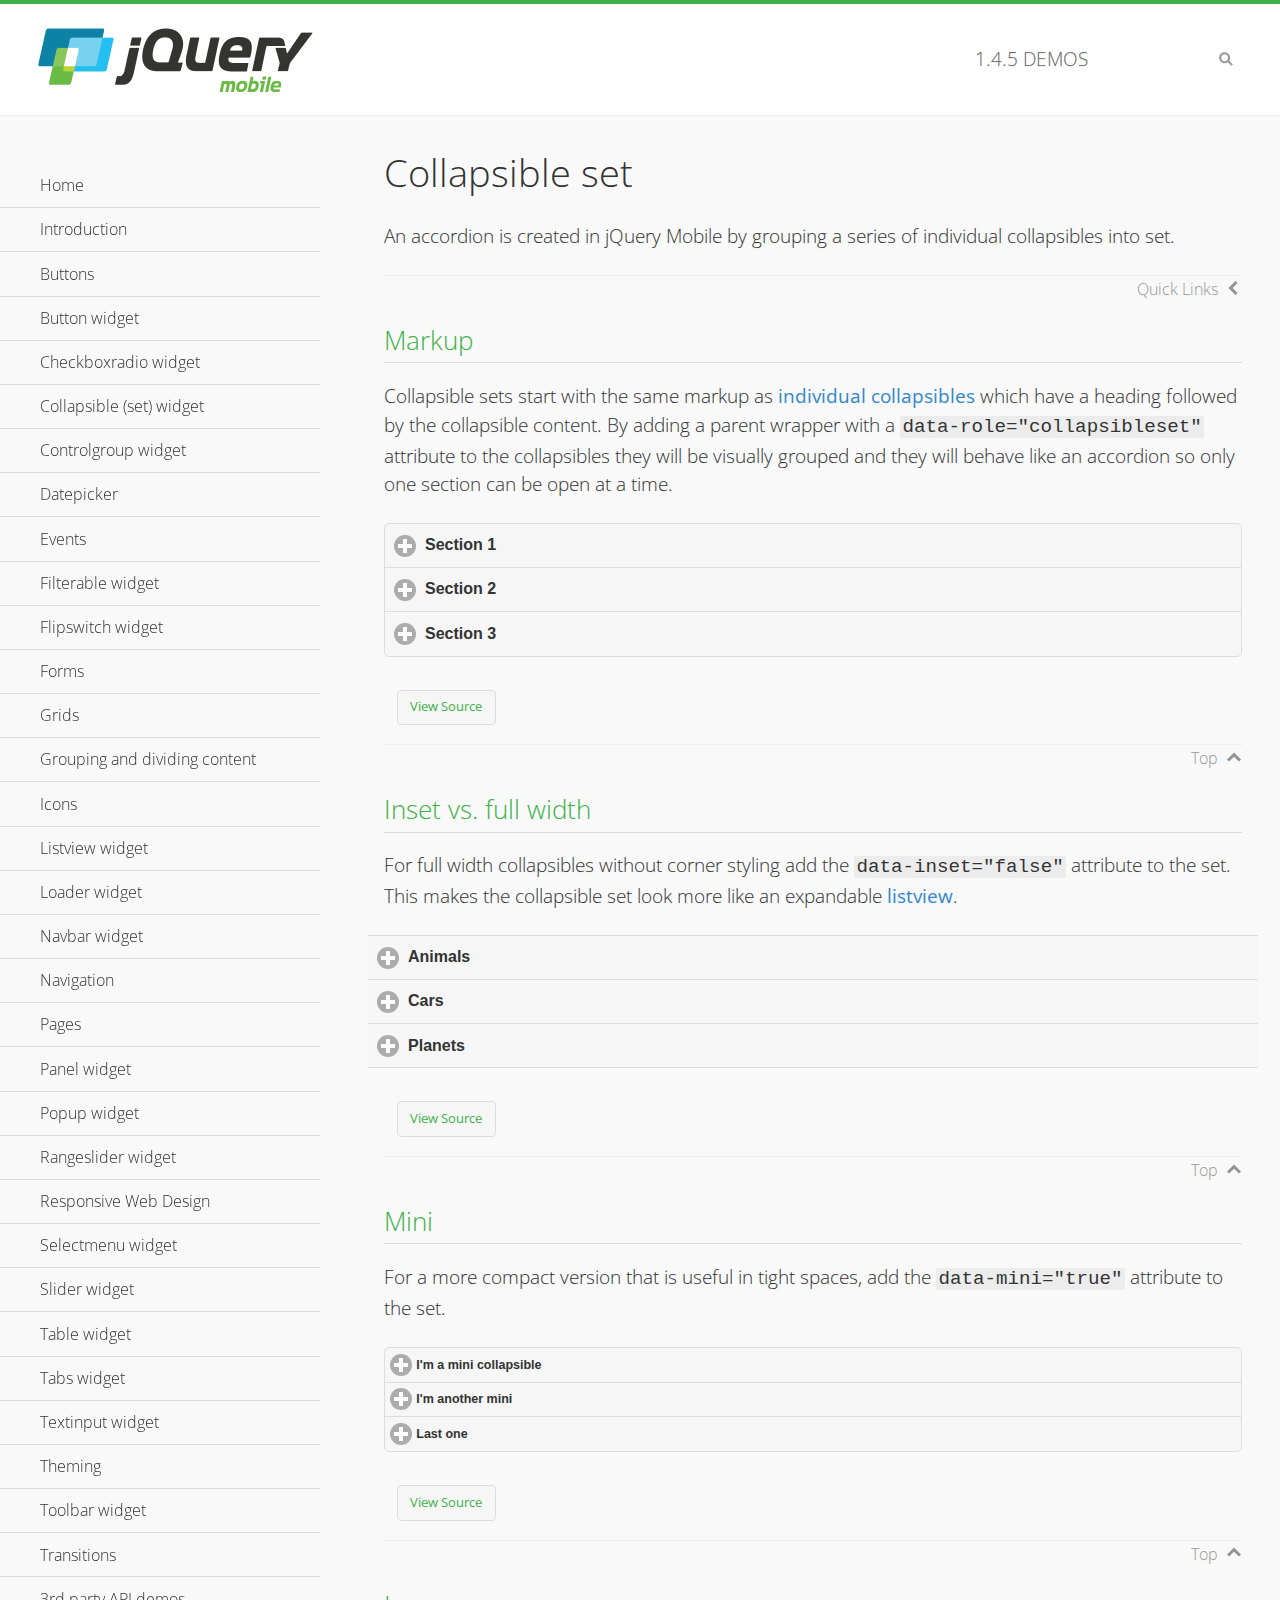
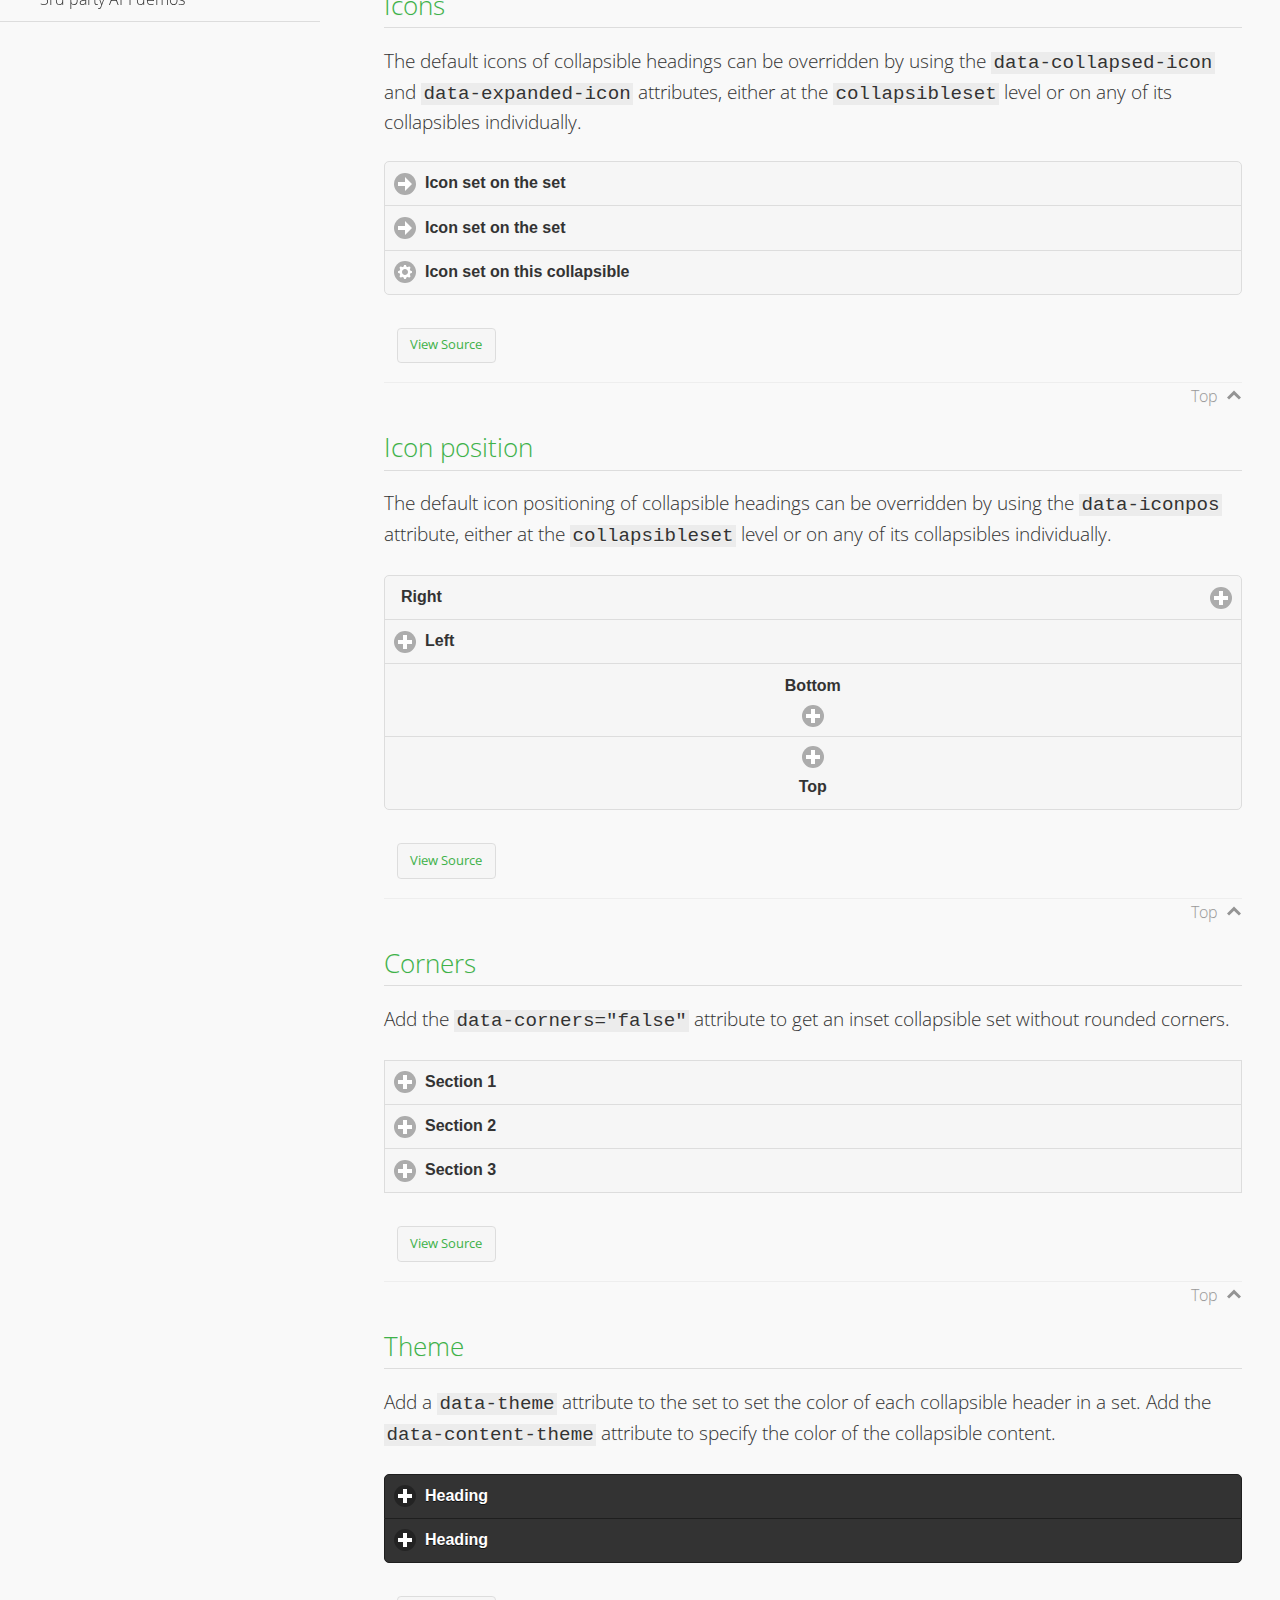
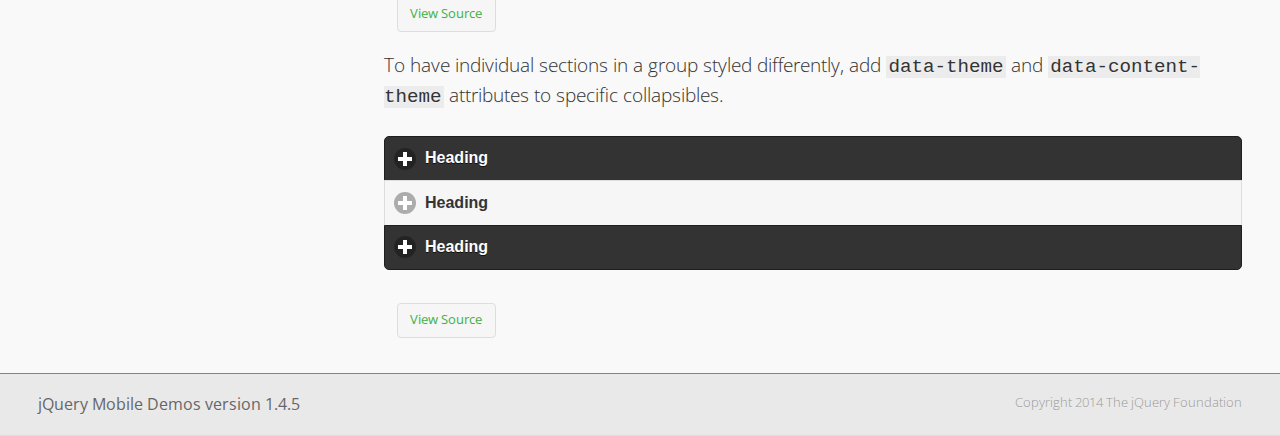
<file: www/jqueryMobile/demos/collapsibleset/index.html>
<!DOCTYPE html>
<html>
<head>
	<meta charset="utf-8">
	<meta name="viewport" content="width=device-width, initial-scale=1">
	<title>Collapsible set - jQuery Mobile Demos</title>
	<link rel="shortcut icon" href="../favicon.ico">
    <link rel="stylesheet" href="http://fonts.googleapis.com/css?family=Open+Sans:300,400,700">
	<link rel="stylesheet" href="../css/themes/default/jquery.mobile-1.4.5.min.css">
	<link rel="stylesheet" href="../_assets/css/jqm-demos.css">
	<script src="../js/jquery.js"></script>
	<script src="../_assets/js/index.js"></script>
	<script src="../js/jquery.mobile-1.4.5.min.js"></script>
</head>
<body>
<div data-role="page" class="jqm-demos" data-quicklinks="true">

	<div data-role="header" class="jqm-header">
		<h2><a href="../" title="jQuery Mobile Demos home"><img src="../_assets/img/jquery-logo.png" alt="jQuery Mobile"></a></h2>
		<p><span class="jqm-version"></span> Demos</p>
		<a href="#" class="jqm-navmenu-link ui-btn ui-btn-icon-notext ui-corner-all ui-icon-bars ui-nodisc-icon ui-alt-icon ui-btn-left">Menu</a>
		<a href="#" class="jqm-search-link ui-btn ui-btn-icon-notext ui-corner-all ui-icon-search ui-nodisc-icon ui-alt-icon ui-btn-right">Search</a>
	</div><!-- /header -->

	<div role="main" class="ui-content jqm-content">

		<h1>Collapsible set</h1>

		<p>An accordion is created in jQuery Mobile by grouping a series of individual collapsibles into set.</p>

		<h2>Markup</h2>

		<p>Collapsible sets start with the same markup as <a href="../collapsible/" data-ajax="false">individual collapsibles</a> which have a heading followed by the collapsible content. By adding a parent wrapper with a <code>data-role="collapsibleset"</code> attribute to the collapsibles they will be visually grouped and they will behave like an accordion so only one section can be open at a time.</p>

			<div data-demo-html="true">
				<div data-role="collapsibleset" data-theme="a" data-content-theme="a">
					<div data-role="collapsible">
						<h3>Section 1</h3>
					<p>I'm the collapsible content for section 1</p>
					</div>
					<div data-role="collapsible">
						<h3>Section 2</h3>
					<p>I'm the collapsible content for section 2</p>

					</div>
					<div data-role="collapsible">
						<h3>Section 3</h3>
					<p>I'm the collapsible content for section 3</p>
					</div>
				</div>
			</div><!--/demo-html -->

		<h2>Inset vs. full width</h2>

		<p>For full width collapsibles without corner styling add the <code>data-inset="false"</code> attribute to the set. This makes the collapsible set look more like an expandable <a href="../listview/">listview</a>.</p>

			<div data-demo-html="true">
				<div data-role="collapsibleset" data-inset="false">
					<div data-role="collapsible">
						<h3>Animals</h3>
						<ul data-role="listview" data-inset="false">
							<li>Cats</li>
							<li>Dogs</li>
							<li>Lizards</li>
							<li>Snakes</li>
						</ul>
					</div>
					<div data-role="collapsible">
						<h3>Cars</h3>
						<ul data-role="listview" data-inset="false">
							<li>Acura</li>
							<li>Audi</li>
							<li>BMW</li>
							<li>Cadillac</li>
						</ul>
					</div>
					<div data-role="collapsible">
						<h3>Planets</h3>
						<ul data-role="listview" data-inset="false">
							<li>Earth</li>
							<li>Jupiter</li>
							<li>Mars</li>
							<li>Mercury</li>
						</ul>
					</div>
				</div>
			</div><!--/demo-html -->

		<h2>Mini</h2>

		<p>For a more compact version that is useful in tight spaces, add the <code>data-mini="true"</code> attribute to the set. </p>

			<div data-demo-html="true">
				<div data-role="collapsibleset" data-theme="a" data-content-theme="a" data-mini="true">
					<div data-role="collapsible">
						<h3>I'm a mini collapsible</h3>
					<p>This is good for tight spaces.</p>
					</div>
					<div data-role="collapsible">
						<h3>I'm another mini</h3>
					<p>Here's some collapsible content.</p>

					</div>
					<div data-role="collapsible">
						<h3>Last one</h3>
					<p>Final bit of collapsible content.</p>
					</div>
				</div>
			</div><!--/demo-html -->

		<h2>Icons</h2>

		<p>The default icons of collapsible headings can be overridden by using the <code>data-collapsed-icon</code> and <code>data-expanded-icon</code> attributes, either at the <code>collapsibleset</code> level or on any of its collapsibles individually.</p>

			<div data-demo-html="true">
				<div data-role="collapsibleset" data-theme="a" data-content-theme="a" data-collapsed-icon="arrow-r" data-expanded-icon="arrow-d">
					<div data-role="collapsible">
						<h3>Icon set on the set</h3>
					<p>Specify the open and close icons on the set to apply it to all the collapsibles within.</p>
					</div>
					<div data-role="collapsible">
						<h3>Icon set on the set</h3>
					<p>This collapsible also gets the icon from the set.</p>
					</div>
					<div data-role="collapsible" data-collapsed-icon="gear" data-expanded-icon="delete">
						<h3>Icon set on this collapsible</h3>
					<p>The icons here are applied to this collapsible specifically, thus overriding the set icons.</p>
					</div>
				</div>
			</div><!--/demo-html -->

		<h2>Icon position</h2>

		<p>The default icon positioning of collapsible headings can be overridden by using the <code>data-iconpos</code> attribute, either at the <code>collapsibleset</code> level or on any of its collapsibles individually.</p>

			<div data-demo-html="true">
				<div data-role="collapsibleset" data-theme="a" data-content-theme="a" data-iconpos="right">
					<div data-role="collapsible">
						<h3>Right</h3>
					<p>Inherits icon positioning from <code>data-iconpos="right"</code> attribute on set.</p>
					</div>
					<div data-role="collapsible" data-iconpos="left">
						<h3>Left</h3>
					<p>Set via <code>data-iconpos="left"</code> attribute on the collapsible</p>
					</div>
					<div data-role="collapsible" data-iconpos="bottom">
						<h3>Bottom</h3>
					<p>Set via <code>data-iconpos="bottom"</code> attribute on the collapsible</p>
					</div>
					<div data-role="collapsible" data-iconpos="top">
						<h3>Top</h3>
					<p>Set via <code>data-iconpos="top"</code> attribute on the collapsible</p>
					</div>
				</div>
			</div><!--/demo-html -->

		<h2>Corners</h2>
		<p>Add the <code>data-corners="false"</code> attribute to get an inset collapsible set without rounded corners.</p>

			<div data-demo-html="true">
				<div data-role="collapsibleset" data-corners="false" data-theme="a" data-content-theme="a">
					<div data-role="collapsible">
						<h3>Section 1</h3>
					<p>Collapsible content</p>
					</div>
					<div data-role="collapsible">
						<h3>Section 2</h3>
					<p>Collapsible content</p>

					</div>
					<div data-role="collapsible">
						<h3>Section 3</h3>
					<p>Collapsible content</p>
					</div>
				</div>
			</div><!--/demo-html -->

		<h2>Theme</h2>

		<p>Add a <code>data-theme</code> attribute to the set to set the color of each collapsible header in a set. Add the <code>data-content-theme</code> attribute to specify the color of the collapsible content. </p>

			<div data-demo-html="true">
				<div data-role="collapsibleset" data-theme="b" data-content-theme="b">
					<div data-role="collapsible">
						<h3>Heading</h3>
						<p>Content</p>
					</div>
					<div data-role="collapsible">
						<h3>Heading</h3>
						<p>Content</p>
					</div>
				</div>
			</div><!--/demo-html -->

		<p>To have individual sections in a group styled differently, add <code>data-theme</code> and <code>data-content-theme</code> attributes to specific collapsibles.</p>

			<div data-demo-html="true">
				<div data-role="collapsibleset" data-theme="b" data-content-theme="b">
					<div data-role="collapsible">
						<h3>Heading</h3>
						<p>Content</p>
					</div>
					<div data-role="collapsible" data-theme="a" data-content-theme="a">
						<h3>Heading</h3>
						<p>Content</p>
					</div>
					<div data-role="collapsible">
						<h3>Heading</h3>
						<p>Content</p>
					</div>
				</div>
		</div><!--/demo-html -->

	</div><!-- /content -->
	    <div data-role="panel" class="jqm-navmenu-panel" data-position="left" data-display="overlay" data-theme="a">
	    	<ul class="jqm-list ui-alt-icon ui-nodisc-icon">
<li data-filtertext="demos homepage" data-icon="home"><a href=".././">Home</a></li>
<li data-filtertext="introduction overview getting started"><a href="../intro/" data-ajax="false">Introduction</a></li>
<li data-filtertext="buttons button markup buttonmarkup method anchor link button element"><a href="../button-markup/" data-ajax="false">Buttons</a></li>
<li data-filtertext="form button widget input button submit reset"><a href="../button/" data-ajax="false">Button widget</a></li>
<li data-role="collapsible" data-enhanced="true" data-collapsed-icon="carat-d" data-expanded-icon="carat-u" data-iconpos="right" data-inset="false" class="ui-collapsible ui-collapsible-themed-content ui-collapsible-collapsed">
	<h3 class="ui-collapsible-heading ui-collapsible-heading-collapsed">
		<a href="#" class="ui-collapsible-heading-toggle ui-btn ui-btn-icon-right ui-btn-inherit ui-icon-carat-d">
		    Checkboxradio widget<span class="ui-collapsible-heading-status"> click to expand contents</span>
		</a>
	</h3>
	<div class="ui-collapsible-content ui-body-inherit ui-collapsible-content-collapsed" aria-hidden="true">
		<ul>
			<li data-filtertext="form checkboxradio widget checkbox input checkboxes controlgroups"><a href="../checkboxradio-checkbox/" data-ajax="false">Checkboxes</a></li>
			<li data-filtertext="form checkboxradio widget radio input radio buttons controlgroups"><a href="../checkboxradio-radio/" data-ajax="false">Radio buttons</a></li>
		</ul>
	</div>
</li>
<li data-role="collapsible" data-enhanced="true" data-collapsed-icon="carat-d" data-expanded-icon="carat-u" data-iconpos="right" data-inset="false" class="ui-collapsible ui-collapsible-themed-content ui-collapsible-collapsed">
	<h3 class="ui-collapsible-heading ui-collapsible-heading-collapsed">
		<a href="#" class="ui-collapsible-heading-toggle ui-btn ui-btn-icon-right ui-btn-inherit ui-icon-carat-d">
			Collapsible (set) widget<span class="ui-collapsible-heading-status"> click to expand contents</span>
		</a>
	</h3>
	<div class="ui-collapsible-content ui-body-inherit ui-collapsible-content-collapsed" aria-hidden="true">
		<ul>
			<li data-filtertext="collapsibles content formatting"><a href="../collapsible/" data-ajax="false">Collapsible</a></li>
			<li data-filtertext="dynamic collapsible set accordion append expand"><a href="../collapsible-dynamic/" data-ajax="false">Dynamic collapsibles</a></li>
			<li data-filtertext="accordions collapsible set widget content formatting grouped collapsibles"><a href="../collapsibleset/" data-ajax="false">Collapsible set</a></li>
		</ul>
	</div>
</li>
<li data-role="collapsible" data-enhanced="true" data-collapsed-icon="carat-d" data-expanded-icon="carat-u" data-iconpos="right" data-inset="false" class="ui-collapsible ui-collapsible-themed-content ui-collapsible-collapsed">
	<h3 class="ui-collapsible-heading ui-collapsible-heading-collapsed">
		<a href="#" class="ui-collapsible-heading-toggle ui-btn ui-btn-icon-right ui-btn-inherit ui-icon-carat-d">
			Controlgroup widget<span class="ui-collapsible-heading-status"> click to expand contents</span>
		</a>
	</h3>
	<div class="ui-collapsible-content ui-body-inherit ui-collapsible-content-collapsed" aria-hidden="true">
		<ul>
			<li data-filtertext="controlgroups selectmenu checkboxradio input grouped buttons horizontal vertical"><a href="../controlgroup/" data-ajax="false">Controlgroup</a></li>
			<li data-filtertext="dynamic controlgroup dynamically add buttons"><a href="../controlgroup-dynamic/" data-ajax="false">Dynamic controlgroups</a></li>
		</ul>
	</div>
</li>
<li data-filtertext="form datepicker widget date input"><a href="../datepicker/" data-ajax="false">Datepicker</a></li>
<li data-role="collapsible" data-enhanced="true" data-collapsed-icon="carat-d" data-expanded-icon="carat-u" data-iconpos="right" data-inset="false" class="ui-collapsible ui-collapsible-themed-content ui-collapsible-collapsed">
	<h3 class="ui-collapsible-heading ui-collapsible-heading-collapsed">
		<a href="#" class="ui-collapsible-heading-toggle ui-btn ui-btn-icon-right ui-btn-inherit ui-icon-carat-d">
			Events<span class="ui-collapsible-heading-status"> click to expand contents</span>
		</a>
	</h3>
	<div class="ui-collapsible-content ui-body-inherit ui-collapsible-content-collapsed" aria-hidden="true">
		<ul>
			<li data-filtertext="swipe to delete list items listviews swipe events"><a href="../swipe-list/" data-ajax="false">Swipe list items</a></li>
			<li data-filtertext="swipe to navigate swipe page navigation swipe events"><a href="../swipe-page/" data-ajax="false">Swipe page navigation</a></li>
		</ul>
	</div>
</li>
<li data-filtertext="filterable filter elements sorting searching listview table"><a href="../filterable/" data-ajax="false">Filterable widget</a></li>
<li data-filtertext="form flipswitch widget flip toggle switch binary select checkbox input"><a href="../flipswitch/" data-ajax="false">Flipswitch widget</a></li>
<li data-role="collapsible" data-enhanced="true" data-collapsed-icon="carat-d" data-expanded-icon="carat-u" data-iconpos="right" data-inset="false" class="ui-collapsible ui-collapsible-themed-content ui-collapsible-collapsed">
	<h3 class="ui-collapsible-heading ui-collapsible-heading-collapsed">
		<a href="#" class="ui-collapsible-heading-toggle ui-btn ui-btn-icon-right ui-btn-inherit ui-icon-carat-d">
			Forms<span class="ui-collapsible-heading-status"> click to expand contents</span>
		</a>
	</h3>
	<div class="ui-collapsible-content ui-body-inherit ui-collapsible-content-collapsed" aria-hidden="true">
		<ul>
			<li data-filtertext="forms text checkbox radio range button submit reset inputs selects textarea slider flipswitch label form elements"><a href="../forms/" data-ajax="false">Forms</a></li>
			<li data-filtertext="form hide labels hidden accessible ui-hidden-accessible forms"><a href="../forms-label-hidden-accessible/" data-ajax="false">Hide labels</a></li>
			<li data-filtertext="form field containers fieldcontain ui-field-contain forms"><a href="../forms-field-contain/" data-ajax="false">Field containers</a></li>
			<li data-filtertext="forms disabled form elements"><a href="../forms-disabled/" data-ajax="false">Forms disabled</a></li>
			<li data-filtertext="forms gallery examples overview forms text checkbox radio range button submit reset inputs selects textarea slider flipswitch label form elements"><a href="../forms-gallery/" data-ajax="false">Forms gallery</a></li>
		</ul>
	</div>
</li>
<li data-role="collapsible" data-enhanced="true" data-collapsed-icon="carat-d" data-expanded-icon="carat-u" data-iconpos="right" data-inset="false" class="ui-collapsible ui-collapsible-themed-content ui-collapsible-collapsed">
	<h3 class="ui-collapsible-heading ui-collapsible-heading-collapsed">
		<a href="#" class="ui-collapsible-heading-toggle ui-btn ui-btn-icon-right ui-btn-inherit ui-icon-carat-d">
			Grids<span class="ui-collapsible-heading-status"> click to expand contents</span>
		</a>
	</h3>
	<div class="ui-collapsible-content ui-body-inherit ui-collapsible-content-collapsed" aria-hidden="true">
		<ul>
			<li data-filtertext="grids columns blocks content formatting rwd responsive css framework"><a href="../grids/" data-ajax="false">Grids</a></li>
			<li data-filtertext="buttons in grids css framework"><a href="../grids-buttons/" data-ajax="false">Buttons in grids</a></li>
			<li data-filtertext="custom responsive grids rwd css framework"><a href="../grids-custom-responsive/" data-ajax="false">Custom responsive grids</a></li>
		</ul>
	</div>
</li>
<li data-filtertext="blocks content formatting sections heading"><a href="../body-bar-classes/" data-ajax="false">Grouping and dividing content</a></li>
<li data-role="collapsible" data-enhanced="true" data-collapsed-icon="carat-d" data-expanded-icon="carat-u" data-iconpos="right" data-inset="false" class="ui-collapsible ui-collapsible-themed-content ui-collapsible-collapsed">
	<h3 class="ui-collapsible-heading ui-collapsible-heading-collapsed">
		<a href="#" class="ui-collapsible-heading-toggle ui-btn ui-btn-icon-right ui-btn-inherit ui-icon-carat-d">
			Icons<span class="ui-collapsible-heading-status"> click to expand contents</span>
		</a>
	</h3>
	<div class="ui-collapsible-content ui-body-inherit ui-collapsible-content-collapsed" aria-hidden="true">
		<ul>
			<li data-filtertext="button icons svg disc alt custom icon position"><a href="../icons/" data-ajax="false">Icons</a></li>
			<li data-filtertext=""><a href="../icons-grunticon/" data-ajax="false">Grunticon loader</a></li>
		</ul>
	</div>
</li>
<li data-role="collapsible" data-enhanced="true" data-collapsed-icon="carat-d" data-expanded-icon="carat-u" data-iconpos="right" data-inset="false" class="ui-collapsible ui-collapsible-themed-content ui-collapsible-collapsed">
	<h3 class="ui-collapsible-heading ui-collapsible-heading-collapsed">
		<a href="#" class="ui-collapsible-heading-toggle ui-btn ui-btn-icon-right ui-btn-inherit ui-icon-carat-d">
			Listview widget<span class="ui-collapsible-heading-status"> click to expand contents</span>
		</a>
	</h3>
	<div class="ui-collapsible-content ui-body-inherit ui-collapsible-content-collapsed" aria-hidden="true">
		<ul>
			<li data-filtertext="listview widget thumbnails icons nested split button collapsible ul ol"><a href="../listview/" data-ajax="false">Listview</a></li>
			<li data-filtertext="autocomplete filterable reveal listview filtertextbeforefilter placeholder"><a href="../listview-autocomplete/" data-ajax="false">Listview autocomplete</a></li>
			<li data-filtertext="autocomplete filterable reveal listview remote data filtertextbeforefilter placeholder"><a href="../listview-autocomplete-remote/" data-ajax="false">Listview autocomplete remote data</a></li>
			<li data-filtertext="autodividers anchor jump scroll linkbars listview lists ul ol"><a href="../listview-autodividers-linkbar/" data-ajax="false">Listview autodividers linkbar</a></li>
			<li data-filtertext="listview autodividers selector autodividersselector lists ul ol"><a href="../listview-autodividers-selector/" data-ajax="false">Listview autodividers selector</a></li>
			<li data-filtertext="listview nested list items"><a href="../listview-nested-lists/" data-ajax="false">Nested Listviews</a></li>
			<li data-filtertext="listview collapsible list items flat"><a href="../listview-collapsible-item-flat/" data-ajax="false">Listview collapsible list items (flat)</a></li>
			<li data-filtertext="listview collapsible list indented"><a href="../listview-collapsible-item-indented/" data-ajax="false">Listview collapsible list items (indented)</a></li>
			<li data-filtertext="grid listview responsive grids responsive listviews lists ul"><a href="../listview-grid/" data-ajax="false">Listview responsive grid</a></li>
		</ul>
	</div>
</li>
<li data-filtertext="loader widget page loading navigation overlay spinner"><a href="../loader/" data-ajax="false">Loader widget</a></li>
<li data-filtertext="navbar widget navmenu toolbars header footer"><a href="../navbar/" data-ajax="false">Navbar widget</a></li>
<li data-role="collapsible" data-enhanced="true" data-collapsed-icon="carat-d" data-expanded-icon="carat-u" data-iconpos="right" data-inset="false" class="ui-collapsible ui-collapsible-themed-content ui-collapsible-collapsed">
	<h3 class="ui-collapsible-heading ui-collapsible-heading-collapsed">
		<a href="#" class="ui-collapsible-heading-toggle ui-btn ui-btn-icon-right ui-btn-inherit ui-icon-carat-d">
			Navigation<span class="ui-collapsible-heading-status"> click to expand contents</span>
		</a>
	</h3>
	<div class="ui-collapsible-content ui-body-inherit ui-collapsible-content-collapsed" aria-hidden="true">
		<ul>
			<li data-filtertext="ajax navigation navigate widget history event method"><a href="../navigation/" data-ajax="false">Navigation</a></li>
			<li data-filtertext="linking pages page links navigation ajax prefetch cache"><a href="../navigation-linking-pages/" data-ajax="false">Linking pages</a></li>
			<!-- <li data-filtertext="php redirect server redirection server-side navigation"><a href="../navigation-php-redirect/" data-ajax="false">PHP redirect demo</a></li>-->
			<li data-filtertext="navigation redirection hash query"><a href="../navigation-hash-processing/" data-ajax="false">Hash processing demo</a></li>
			<li data-filtertext="navigation redirection hash query"><a href="../page-events/" data-ajax="false">Page Navigation Events</a></li>
		</ul>
	</div>
</li>
<li data-role="collapsible" data-enhanced="true" data-collapsed-icon="carat-d" data-expanded-icon="carat-u" data-iconpos="right" data-inset="false" class="ui-collapsible ui-collapsible-themed-content ui-collapsible-collapsed">
	<h3 class="ui-collapsible-heading ui-collapsible-heading-collapsed">
		<a href="#" class="ui-collapsible-heading-toggle ui-btn ui-btn-icon-right ui-btn-inherit ui-icon-carat-d">
			Pages<span class="ui-collapsible-heading-status"> click to expand contents</span>
		</a>
	</h3>
	<div class="ui-collapsible-content ui-body-inherit ui-collapsible-content-collapsed" aria-hidden="true">
		<ul>
			<li data-filtertext="pages page widget ajax navigation"><a href="../pages/" data-ajax="false">Pages</a></li>
			<li data-filtertext="single page"><a href="../pages-single-page/" data-ajax="false">Single page</a></li>
			<li data-filtertext="multipage multi-page page"><a href="../pages-multi-page/" data-ajax="false">Multi-page template</a></li>
			<li data-filtertext="dialog page widget modal popup"><a href="../pages-dialog/" data-ajax="false">Dialog page</a></li>
		</ul>
	</div>
</li>
<li data-role="collapsible" data-enhanced="true" data-collapsed-icon="carat-d" data-expanded-icon="carat-u" data-iconpos="right" data-inset="false" class="ui-collapsible ui-collapsible-themed-content ui-collapsible-collapsed">
	<h3 class="ui-collapsible-heading ui-collapsible-heading-collapsed">
		<a href="#" class="ui-collapsible-heading-toggle ui-btn ui-btn-icon-right ui-btn-inherit ui-icon-carat-d">
			Panel widget<span class="ui-collapsible-heading-status"> click to expand contents</span>
		</a>
	</h3>
	<div class="ui-collapsible-content ui-body-inherit ui-collapsible-content-collapsed" aria-hidden="true">
		<ul>
			<li data-filtertext="panel widget sliding panels reveal push overlay responsive"><a href="../panel/" data-ajax="false">Panel</a></li>
			<li data-filtertext=""><a href="../panel-external/" data-ajax="false">External panels</a></li>
			<li data-filtertext="panel "><a href="../panel-fixed/" data-ajax="false">Fixed panels</a></li>
			<li data-filtertext="panel slide panels sliding panels shadow rwd responsive breakpoint"><a href="../panel-responsive/" data-ajax="false">Panels responsive</a></li>
			<li data-filtertext="panel custom style custom panel width reveal shadow listview panel styling page background wrapper"><a href="../panel-styling/" data-ajax="false">Custom panel style</a></li>
			<li data-filtertext="panel open on swipe"><a href="../panel-swipe-open/" data-ajax="false">Panel open on swipe</a></li>
			<li data-filtertext="panels outside page internal external toolbars"><a href="../panel-external-internal/" data-ajax="false">Panel external and internal</a></li>
		</ul>
	</div>
</li>
<li data-role="collapsible" data-enhanced="true" data-collapsed-icon="carat-d" data-expanded-icon="carat-u" data-iconpos="right" data-inset="false" class="ui-collapsible ui-collapsible-themed-content ui-collapsible-collapsed">
	<h3 class="ui-collapsible-heading ui-collapsible-heading-collapsed">
		<a href="#" class="ui-collapsible-heading-toggle ui-btn ui-btn-icon-right ui-btn-inherit ui-icon-carat-d">
			Popup widget<span class="ui-collapsible-heading-status"> click to expand contents</span>
		</a>
	</h3>
	<div class="ui-collapsible-content ui-body-inherit ui-collapsible-content-collapsed" aria-hidden="true">
		<ul>
			<li data-filtertext="popup widget popups dialog modal transition tooltip lightbox form overlay screen flip pop fade transition"><a href="../popup/" data-ajax="false">Popup</a></li>
			<li data-filtertext="popup alignment position"><a href="../popup-alignment/" data-ajax="false">Popup alignment</a></li>
			<li data-filtertext="popup arrow size popups popover"><a href="../popup-arrow-size/" data-ajax="false">Popup arrow size</a></li>
			<li data-filtertext="dynamic popups popup images lightbox"><a href="../popup-dynamic/" data-ajax="false">Dynamic popups</a></li>
			<li data-filtertext="popups with iframes scaling"><a href="../popup-iframe/" data-ajax="false">Popups with iframes</a></li>
			<li data-filtertext="popup image scaling"><a href="../popup-image-scaling/" data-ajax="false">Popup image scaling</a></li>
			<li data-filtertext="external popup outside multi-page"><a href="../popup-outside-multipage/" data-ajax="false">Popup outside multi-page</a></li>
		</ul>
	</div>
</li>
<li data-filtertext="form rangeslider widget dual sliders dual handle sliders range input"><a href="../rangeslider/" data-ajax="false">Rangeslider widget</a></li>
<li data-filtertext="responsive web design rwd adaptive progressive enhancement PE accessible mobile breakpoints media query media queries"><a href="../rwd/" data-ajax="false">Responsive Web Design</a></li>
<li data-role="collapsible" data-enhanced="true" data-collapsed-icon="carat-d" data-expanded-icon="carat-u" data-iconpos="right" data-inset="false" class="ui-collapsible ui-collapsible-themed-content ui-collapsible-collapsed">
	<h3 class="ui-collapsible-heading ui-collapsible-heading-collapsed">
		<a href="#" class="ui-collapsible-heading-toggle ui-btn ui-btn-icon-right ui-btn-inherit ui-icon-carat-d">
			Selectmenu widget<span class="ui-collapsible-heading-status"> click to expand contents</span>
		</a>
	</h3>
	<div class="ui-collapsible-content ui-body-inherit ui-collapsible-content-collapsed" aria-hidden="true">
		<ul>
			<li data-filtertext="form selectmenu widget select input custom select menu selects"><a href="../selectmenu/" data-ajax="false">Selectmenu</a></li>
			<li data-filtertext="form custom select menu selectmenu widget custom menu option optgroup multiple selects"><a href="../selectmenu-custom/" data-ajax="false">Custom select menu</a></li>
			<li data-filtertext="filterable select filter popup dialog"><a href="../selectmenu-custom-filter/" data-ajax="false">Custom select menu with filter</a></li>
		</ul>
	</div>
</li>
<li data-role="collapsible" data-enhanced="true" data-collapsed-icon="carat-d" data-expanded-icon="carat-u" data-iconpos="right" data-inset="false" class="ui-collapsible ui-collapsible-themed-content ui-collapsible-collapsed">
	<h3 class="ui-collapsible-heading ui-collapsible-heading-collapsed">
		<a href="#" class="ui-collapsible-heading-toggle ui-btn ui-btn-icon-right ui-btn-inherit ui-icon-carat-d">
			Slider widget<span class="ui-collapsible-heading-status"> click to expand contents</span>
		</a>
	</h3>
	<div class="ui-collapsible-content ui-body-inherit ui-collapsible-content-collapsed" aria-hidden="true">
		<ul>
			<li data-filtertext="form slider widget range input single sliders"><a href="../slider/" data-ajax="false">Slider</a></li>
			<li data-filtertext="form slider widget flipswitch slider binary select flip toggle switch"><a href="../slider-flipswitch/" data-ajax="false">Slider flip toggle switch</a></li>
			<li data-filtertext="form slider tooltip handle value input range sliders"><a href="../slider-tooltip/" data-ajax="false">Slider tooltip</a></li>
		</ul>
	</div>
</li>
<li data-role="collapsible" data-enhanced="true" data-collapsed-icon="carat-d" data-expanded-icon="carat-u" data-iconpos="right" data-inset="false" class="ui-collapsible ui-collapsible-themed-content ui-collapsible-collapsed">
	<h3 class="ui-collapsible-heading ui-collapsible-heading-collapsed">
		<a href="#" class="ui-collapsible-heading-toggle ui-btn ui-btn-icon-right ui-btn-inherit ui-icon-carat-d">
			Table widget<span class="ui-collapsible-heading-status"> click to expand contents</span>
		</a>
	</h3>
	<div class="ui-collapsible-content ui-body-inherit ui-collapsible-content-collapsed" aria-hidden="true">
		<ul>
			<li data-filtertext="table widget reflow column toggle th td responsive tables rwd hide show tabular"><a href="../table-column-toggle/" data-ajax="false">Table Column Toggle</a></li>
			<li data-filtertext="table column toggle phone comparison demo"><a href="../table-column-toggle-example/" data-ajax="false">Table Column Toggle demo</a></li>
			<li data-filtertext="responsive tables table column toggle heading groups rwd breakpoint"><a href="../table-column-toggle-heading-groups/" data-ajax="false">Table Column Toggle heading groups</a></li>
			<li data-filtertext="responsive tables table column toggle hide rwd breakpoint customization options"><a href="../table-column-toggle-options/" data-ajax="false">Table Column Toggle options</a></li>
			<li data-filtertext="table reflow th td responsive rwd columns tabular"><a href="../table-reflow/" data-ajax="false">Table Reflow</a></li>
			<li data-filtertext="responsive tables table reflow heading groups rwd breakpoint"><a href="../table-reflow-heading-groups/" data-ajax="false">Table Reflow heading groups</a></li>
			<li data-filtertext="responsive tables table reflow stripes strokes table style"><a href="../table-reflow-stripes-strokes/" data-ajax="false">Table Reflow stripes and strokes</a></li>
			<li data-filtertext="responsive tables table reflow stack custom styles"><a href="../table-reflow-styling/" data-ajax="false">Table Reflow custom styles</a></li>
		</ul>
	</div>
</li>
<li data-filtertext="ui tabs widget"><a href="../tabs/" data-ajax="false">Tabs widget</a></li>
<li data-filtertext="form textinput widget text input textarea number date time tel email file color password"><a href="../textinput/" data-ajax="false">Textinput widget</a></li>
<li data-role="collapsible" data-enhanced="true" data-collapsed-icon="carat-d" data-expanded-icon="carat-u" data-iconpos="right" data-inset="false" class="ui-collapsible ui-collapsible-themed-content ui-collapsible-collapsed">
	<h3 class="ui-collapsible-heading ui-collapsible-heading-collapsed">
		<a href="#" class="ui-collapsible-heading-toggle ui-btn ui-btn-icon-right ui-btn-inherit ui-icon-carat-d">
			Theming<span class="ui-collapsible-heading-status"> click to expand contents</span>
		</a>
	</h3>
	<div class="ui-collapsible-content ui-body-inherit ui-collapsible-content-collapsed" aria-hidden="true">
		<ul>
			<li data-filtertext="default theme swatches theming style css"><a href="../theme-default/" data-ajax="false">Default theme</a></li>
			<li data-filtertext="classic theme old theme swatches theming style css"><a href="../theme-classic/" data-ajax="false">Classic theme</a></li>
		</ul>
	</div>
</li>
<li data-role="collapsible" data-enhanced="true" data-collapsed-icon="carat-d" data-expanded-icon="carat-u" data-iconpos="right" data-inset="false" class="ui-collapsible ui-collapsible-themed-content ui-collapsible-collapsed">
	<h3 class="ui-collapsible-heading ui-collapsible-heading-collapsed">
		<a href="#" class="ui-collapsible-heading-toggle ui-btn ui-btn-icon-right ui-btn-inherit ui-icon-carat-d">
			Toolbar widget<span class="ui-collapsible-heading-status"> click to expand contents</span>
		</a>
	</h3>
	<div class="ui-collapsible-content ui-body-inherit ui-collapsible-content-collapsed" aria-hidden="true">
		<ul>
			<li data-filtertext="toolbar widget header footer toolbars fixed fullscreen external sections"><a href="../toolbar/" data-ajax="false">Toolbar</a></li>
			<li data-filtertext="dynamic toolbars dynamically add toolbar header footer"><a href="../toolbar-dynamic/" data-ajax="false">Dynamic toolbars</a></li>
			<li data-filtertext="external toolbars header footer"><a href="../toolbar-external/" data-ajax="false">External toolbars</a></li>
			<li data-filtertext="fixed toolbars header footer"><a href="../toolbar-fixed/" data-ajax="false">Fixed toolbars</a></li>
			<li data-filtertext="fixed fullscreen toolbars header footer"><a href="../toolbar-fixed-fullscreen/" data-ajax="false">Fullscreen toolbars</a></li>
			<li data-filtertext="external fixed toolbars header footer"><a href="../toolbar-fixed-external/" data-ajax="false">Fixed external toolbars</a></li>
			<li data-filtertext="external persistent toolbars header footer navbar navmenu"><a href="../toolbar-fixed-persistent/" data-ajax="false">Persistent toolbars</a></li>
			<li data-filtertext="external ajax optimized toolbars persistent toolbars header footer navbar"><a href="../toolbar-fixed-persistent-optimized/" data-ajax="false">Ajax optimized toolbars</a></li>
			<li data-filtertext="form in toolbars header footer"><a href="../toolbar-fixed-forms/" data-ajax="false">Form in toolbar</a></li>
		</ul>
	</div>
</li>
<li data-filtertext="page transitions animated pages popup navigation flip slide fade pop"><a href="../transitions/" data-ajax="false">Transitions</a></li>
<li data-role="collapsible" data-enhanced="true" data-collapsed-icon="carat-d" data-expanded-icon="carat-u" data-iconpos="right" data-inset="false" class="ui-collapsible ui-collapsible-themed-content ui-collapsible-collapsed">
	<h3 class="ui-collapsible-heading ui-collapsible-heading-collapsed">
		<a href="#" class="ui-collapsible-heading-toggle ui-btn ui-btn-icon-right ui-btn-inherit ui-icon-carat-d">
			3rd party API demos<span class="ui-collapsible-heading-status"> click to expand contents</span>
		</a>
	</h3>
	<div class="ui-collapsible-content ui-body-inherit ui-collapsible-content-collapsed" aria-hidden="true">
		<ul>
			<li data-filtertext="backbone requirejs navigation router"><a href="../backbone-requirejs/" data-ajax="false">Backbone RequireJS</a></li>
			<li data-filtertext="google maps geolocation demo"><a href="../map-geolocation/" data-ajax="false">Google Maps geolocation</a></li>
			<li data-filtertext="google maps hybrid"><a href="../map-list-toggle/" data-ajax="false">Google Maps list toggle</a></li>
		</ul>
	</div>
</li>



		     </ul>
		</div><!-- /panel -->


	<div data-role="footer" data-position="fixed" data-tap-toggle="false" class="jqm-footer">
		<p>jQuery Mobile Demos version <span class="jqm-version"></span></p>
		<p>Copyright 2014 The jQuery Foundation</p>
	</div><!-- /footer -->
	<!-- TODO: This should become an external panel so we can add input to markup (unique ID) -->
    <div data-role="panel" class="jqm-search-panel" data-position="right" data-display="overlay" data-theme="a">
		<div class="jqm-search">
			<ul class="jqm-list" data-filter-placeholder="Search demos..." data-filter-reveal="true">
<li data-filtertext="demos homepage" data-icon="home"><a href=".././">Home</a></li>
<li data-filtertext="introduction overview getting started"><a href="../intro/" data-ajax="false">Introduction</a></li>
<li data-filtertext="buttons button markup buttonmarkup method anchor link button element"><a href="../button-markup/" data-ajax="false">Buttons</a></li>
<li data-filtertext="form button widget input button submit reset"><a href="../button/" data-ajax="false">Button widget</a></li>
<li data-role="collapsible" data-enhanced="true" data-collapsed-icon="carat-d" data-expanded-icon="carat-u" data-iconpos="right" data-inset="false" class="ui-collapsible ui-collapsible-themed-content ui-collapsible-collapsed">
	<h3 class="ui-collapsible-heading ui-collapsible-heading-collapsed">
		<a href="#" class="ui-collapsible-heading-toggle ui-btn ui-btn-icon-right ui-btn-inherit ui-icon-carat-d">
		    Checkboxradio widget<span class="ui-collapsible-heading-status"> click to expand contents</span>
		</a>
	</h3>
	<div class="ui-collapsible-content ui-body-inherit ui-collapsible-content-collapsed" aria-hidden="true">
		<ul>
			<li data-filtertext="form checkboxradio widget checkbox input checkboxes controlgroups"><a href="../checkboxradio-checkbox/" data-ajax="false">Checkboxes</a></li>
			<li data-filtertext="form checkboxradio widget radio input radio buttons controlgroups"><a href="../checkboxradio-radio/" data-ajax="false">Radio buttons</a></li>
		</ul>
	</div>
</li>
<li data-role="collapsible" data-enhanced="true" data-collapsed-icon="carat-d" data-expanded-icon="carat-u" data-iconpos="right" data-inset="false" class="ui-collapsible ui-collapsible-themed-content ui-collapsible-collapsed">
	<h3 class="ui-collapsible-heading ui-collapsible-heading-collapsed">
		<a href="#" class="ui-collapsible-heading-toggle ui-btn ui-btn-icon-right ui-btn-inherit ui-icon-carat-d">
			Collapsible (set) widget<span class="ui-collapsible-heading-status"> click to expand contents</span>
		</a>
	</h3>
	<div class="ui-collapsible-content ui-body-inherit ui-collapsible-content-collapsed" aria-hidden="true">
		<ul>
			<li data-filtertext="collapsibles content formatting"><a href="../collapsible/" data-ajax="false">Collapsible</a></li>
			<li data-filtertext="dynamic collapsible set accordion append expand"><a href="../collapsible-dynamic/" data-ajax="false">Dynamic collapsibles</a></li>
			<li data-filtertext="accordions collapsible set widget content formatting grouped collapsibles"><a href="../collapsibleset/" data-ajax="false">Collapsible set</a></li>
		</ul>
	</div>
</li>
<li data-role="collapsible" data-enhanced="true" data-collapsed-icon="carat-d" data-expanded-icon="carat-u" data-iconpos="right" data-inset="false" class="ui-collapsible ui-collapsible-themed-content ui-collapsible-collapsed">
	<h3 class="ui-collapsible-heading ui-collapsible-heading-collapsed">
		<a href="#" class="ui-collapsible-heading-toggle ui-btn ui-btn-icon-right ui-btn-inherit ui-icon-carat-d">
			Controlgroup widget<span class="ui-collapsible-heading-status"> click to expand contents</span>
		</a>
	</h3>
	<div class="ui-collapsible-content ui-body-inherit ui-collapsible-content-collapsed" aria-hidden="true">
		<ul>
			<li data-filtertext="controlgroups selectmenu checkboxradio input grouped buttons horizontal vertical"><a href="../controlgroup/" data-ajax="false">Controlgroup</a></li>
			<li data-filtertext="dynamic controlgroup dynamically add buttons"><a href="../controlgroup-dynamic/" data-ajax="false">Dynamic controlgroups</a></li>
		</ul>
	</div>
</li>
<li data-filtertext="form datepicker widget date input"><a href="../datepicker/" data-ajax="false">Datepicker</a></li>
<li data-role="collapsible" data-enhanced="true" data-collapsed-icon="carat-d" data-expanded-icon="carat-u" data-iconpos="right" data-inset="false" class="ui-collapsible ui-collapsible-themed-content ui-collapsible-collapsed">
	<h3 class="ui-collapsible-heading ui-collapsible-heading-collapsed">
		<a href="#" class="ui-collapsible-heading-toggle ui-btn ui-btn-icon-right ui-btn-inherit ui-icon-carat-d">
			Events<span class="ui-collapsible-heading-status"> click to expand contents</span>
		</a>
	</h3>
	<div class="ui-collapsible-content ui-body-inherit ui-collapsible-content-collapsed" aria-hidden="true">
		<ul>
			<li data-filtertext="swipe to delete list items listviews swipe events"><a href="../swipe-list/" data-ajax="false">Swipe list items</a></li>
			<li data-filtertext="swipe to navigate swipe page navigation swipe events"><a href="../swipe-page/" data-ajax="false">Swipe page navigation</a></li>
		</ul>
	</div>
</li>
<li data-filtertext="filterable filter elements sorting searching listview table"><a href="../filterable/" data-ajax="false">Filterable widget</a></li>
<li data-filtertext="form flipswitch widget flip toggle switch binary select checkbox input"><a href="../flipswitch/" data-ajax="false">Flipswitch widget</a></li>
<li data-role="collapsible" data-enhanced="true" data-collapsed-icon="carat-d" data-expanded-icon="carat-u" data-iconpos="right" data-inset="false" class="ui-collapsible ui-collapsible-themed-content ui-collapsible-collapsed">
	<h3 class="ui-collapsible-heading ui-collapsible-heading-collapsed">
		<a href="#" class="ui-collapsible-heading-toggle ui-btn ui-btn-icon-right ui-btn-inherit ui-icon-carat-d">
			Forms<span class="ui-collapsible-heading-status"> click to expand contents</span>
		</a>
	</h3>
	<div class="ui-collapsible-content ui-body-inherit ui-collapsible-content-collapsed" aria-hidden="true">
		<ul>
			<li data-filtertext="forms text checkbox radio range button submit reset inputs selects textarea slider flipswitch label form elements"><a href="../forms/" data-ajax="false">Forms</a></li>
			<li data-filtertext="form hide labels hidden accessible ui-hidden-accessible forms"><a href="../forms-label-hidden-accessible/" data-ajax="false">Hide labels</a></li>
			<li data-filtertext="form field containers fieldcontain ui-field-contain forms"><a href="../forms-field-contain/" data-ajax="false">Field containers</a></li>
			<li data-filtertext="forms disabled form elements"><a href="../forms-disabled/" data-ajax="false">Forms disabled</a></li>
			<li data-filtertext="forms gallery examples overview forms text checkbox radio range button submit reset inputs selects textarea slider flipswitch label form elements"><a href="../forms-gallery/" data-ajax="false">Forms gallery</a></li>
		</ul>
	</div>
</li>
<li data-role="collapsible" data-enhanced="true" data-collapsed-icon="carat-d" data-expanded-icon="carat-u" data-iconpos="right" data-inset="false" class="ui-collapsible ui-collapsible-themed-content ui-collapsible-collapsed">
	<h3 class="ui-collapsible-heading ui-collapsible-heading-collapsed">
		<a href="#" class="ui-collapsible-heading-toggle ui-btn ui-btn-icon-right ui-btn-inherit ui-icon-carat-d">
			Grids<span class="ui-collapsible-heading-status"> click to expand contents</span>
		</a>
	</h3>
	<div class="ui-collapsible-content ui-body-inherit ui-collapsible-content-collapsed" aria-hidden="true">
		<ul>
			<li data-filtertext="grids columns blocks content formatting rwd responsive css framework"><a href="../grids/" data-ajax="false">Grids</a></li>
			<li data-filtertext="buttons in grids css framework"><a href="../grids-buttons/" data-ajax="false">Buttons in grids</a></li>
			<li data-filtertext="custom responsive grids rwd css framework"><a href="../grids-custom-responsive/" data-ajax="false">Custom responsive grids</a></li>
		</ul>
	</div>
</li>
<li data-filtertext="blocks content formatting sections heading"><a href="../body-bar-classes/" data-ajax="false">Grouping and dividing content</a></li>
<li data-role="collapsible" data-enhanced="true" data-collapsed-icon="carat-d" data-expanded-icon="carat-u" data-iconpos="right" data-inset="false" class="ui-collapsible ui-collapsible-themed-content ui-collapsible-collapsed">
	<h3 class="ui-collapsible-heading ui-collapsible-heading-collapsed">
		<a href="#" class="ui-collapsible-heading-toggle ui-btn ui-btn-icon-right ui-btn-inherit ui-icon-carat-d">
			Icons<span class="ui-collapsible-heading-status"> click to expand contents</span>
		</a>
	</h3>
	<div class="ui-collapsible-content ui-body-inherit ui-collapsible-content-collapsed" aria-hidden="true">
		<ul>
			<li data-filtertext="button icons svg disc alt custom icon position"><a href="../icons/" data-ajax="false">Icons</a></li>
			<li data-filtertext=""><a href="../icons-grunticon/" data-ajax="false">Grunticon loader</a></li>
		</ul>
	</div>
</li>
<li data-role="collapsible" data-enhanced="true" data-collapsed-icon="carat-d" data-expanded-icon="carat-u" data-iconpos="right" data-inset="false" class="ui-collapsible ui-collapsible-themed-content ui-collapsible-collapsed">
	<h3 class="ui-collapsible-heading ui-collapsible-heading-collapsed">
		<a href="#" class="ui-collapsible-heading-toggle ui-btn ui-btn-icon-right ui-btn-inherit ui-icon-carat-d">
			Listview widget<span class="ui-collapsible-heading-status"> click to expand contents</span>
		</a>
	</h3>
	<div class="ui-collapsible-content ui-body-inherit ui-collapsible-content-collapsed" aria-hidden="true">
		<ul>
			<li data-filtertext="listview widget thumbnails icons nested split button collapsible ul ol"><a href="../listview/" data-ajax="false">Listview</a></li>
			<li data-filtertext="autocomplete filterable reveal listview filtertextbeforefilter placeholder"><a href="../listview-autocomplete/" data-ajax="false">Listview autocomplete</a></li>
			<li data-filtertext="autocomplete filterable reveal listview remote data filtertextbeforefilter placeholder"><a href="../listview-autocomplete-remote/" data-ajax="false">Listview autocomplete remote data</a></li>
			<li data-filtertext="autodividers anchor jump scroll linkbars listview lists ul ol"><a href="../listview-autodividers-linkbar/" data-ajax="false">Listview autodividers linkbar</a></li>
			<li data-filtertext="listview autodividers selector autodividersselector lists ul ol"><a href="../listview-autodividers-selector/" data-ajax="false">Listview autodividers selector</a></li>
			<li data-filtertext="listview nested list items"><a href="../listview-nested-lists/" data-ajax="false">Nested Listviews</a></li>
			<li data-filtertext="listview collapsible list items flat"><a href="../listview-collapsible-item-flat/" data-ajax="false">Listview collapsible list items (flat)</a></li>
			<li data-filtertext="listview collapsible list indented"><a href="../listview-collapsible-item-indented/" data-ajax="false">Listview collapsible list items (indented)</a></li>
			<li data-filtertext="grid listview responsive grids responsive listviews lists ul"><a href="../listview-grid/" data-ajax="false">Listview responsive grid</a></li>
		</ul>
	</div>
</li>
<li data-filtertext="loader widget page loading navigation overlay spinner"><a href="../loader/" data-ajax="false">Loader widget</a></li>
<li data-filtertext="navbar widget navmenu toolbars header footer"><a href="../navbar/" data-ajax="false">Navbar widget</a></li>
<li data-role="collapsible" data-enhanced="true" data-collapsed-icon="carat-d" data-expanded-icon="carat-u" data-iconpos="right" data-inset="false" class="ui-collapsible ui-collapsible-themed-content ui-collapsible-collapsed">
	<h3 class="ui-collapsible-heading ui-collapsible-heading-collapsed">
		<a href="#" class="ui-collapsible-heading-toggle ui-btn ui-btn-icon-right ui-btn-inherit ui-icon-carat-d">
			Navigation<span class="ui-collapsible-heading-status"> click to expand contents</span>
		</a>
	</h3>
	<div class="ui-collapsible-content ui-body-inherit ui-collapsible-content-collapsed" aria-hidden="true">
		<ul>
			<li data-filtertext="ajax navigation navigate widget history event method"><a href="../navigation/" data-ajax="false">Navigation</a></li>
			<li data-filtertext="linking pages page links navigation ajax prefetch cache"><a href="../navigation-linking-pages/" data-ajax="false">Linking pages</a></li>
			<!-- <li data-filtertext="php redirect server redirection server-side navigation"><a href="../navigation-php-redirect/" data-ajax="false">PHP redirect demo</a></li>-->
			<li data-filtertext="navigation redirection hash query"><a href="../navigation-hash-processing/" data-ajax="false">Hash processing demo</a></li>
			<li data-filtertext="navigation redirection hash query"><a href="../page-events/" data-ajax="false">Page Navigation Events</a></li>
		</ul>
	</div>
</li>
<li data-role="collapsible" data-enhanced="true" data-collapsed-icon="carat-d" data-expanded-icon="carat-u" data-iconpos="right" data-inset="false" class="ui-collapsible ui-collapsible-themed-content ui-collapsible-collapsed">
	<h3 class="ui-collapsible-heading ui-collapsible-heading-collapsed">
		<a href="#" class="ui-collapsible-heading-toggle ui-btn ui-btn-icon-right ui-btn-inherit ui-icon-carat-d">
			Pages<span class="ui-collapsible-heading-status"> click to expand contents</span>
		</a>
	</h3>
	<div class="ui-collapsible-content ui-body-inherit ui-collapsible-content-collapsed" aria-hidden="true">
		<ul>
			<li data-filtertext="pages page widget ajax navigation"><a href="../pages/" data-ajax="false">Pages</a></li>
			<li data-filtertext="single page"><a href="../pages-single-page/" data-ajax="false">Single page</a></li>
			<li data-filtertext="multipage multi-page page"><a href="../pages-multi-page/" data-ajax="false">Multi-page template</a></li>
			<li data-filtertext="dialog page widget modal popup"><a href="../pages-dialog/" data-ajax="false">Dialog page</a></li>
		</ul>
	</div>
</li>
<li data-role="collapsible" data-enhanced="true" data-collapsed-icon="carat-d" data-expanded-icon="carat-u" data-iconpos="right" data-inset="false" class="ui-collapsible ui-collapsible-themed-content ui-collapsible-collapsed">
	<h3 class="ui-collapsible-heading ui-collapsible-heading-collapsed">
		<a href="#" class="ui-collapsible-heading-toggle ui-btn ui-btn-icon-right ui-btn-inherit ui-icon-carat-d">
			Panel widget<span class="ui-collapsible-heading-status"> click to expand contents</span>
		</a>
	</h3>
	<div class="ui-collapsible-content ui-body-inherit ui-collapsible-content-collapsed" aria-hidden="true">
		<ul>
			<li data-filtertext="panel widget sliding panels reveal push overlay responsive"><a href="../panel/" data-ajax="false">Panel</a></li>
			<li data-filtertext=""><a href="../panel-external/" data-ajax="false">External panels</a></li>
			<li data-filtertext="panel "><a href="../panel-fixed/" data-ajax="false">Fixed panels</a></li>
			<li data-filtertext="panel slide panels sliding panels shadow rwd responsive breakpoint"><a href="../panel-responsive/" data-ajax="false">Panels responsive</a></li>
			<li data-filtertext="panel custom style custom panel width reveal shadow listview panel styling page background wrapper"><a href="../panel-styling/" data-ajax="false">Custom panel style</a></li>
			<li data-filtertext="panel open on swipe"><a href="../panel-swipe-open/" data-ajax="false">Panel open on swipe</a></li>
			<li data-filtertext="panels outside page internal external toolbars"><a href="../panel-external-internal/" data-ajax="false">Panel external and internal</a></li>
		</ul>
	</div>
</li>
<li data-role="collapsible" data-enhanced="true" data-collapsed-icon="carat-d" data-expanded-icon="carat-u" data-iconpos="right" data-inset="false" class="ui-collapsible ui-collapsible-themed-content ui-collapsible-collapsed">
	<h3 class="ui-collapsible-heading ui-collapsible-heading-collapsed">
		<a href="#" class="ui-collapsible-heading-toggle ui-btn ui-btn-icon-right ui-btn-inherit ui-icon-carat-d">
			Popup widget<span class="ui-collapsible-heading-status"> click to expand contents</span>
		</a>
	</h3>
	<div class="ui-collapsible-content ui-body-inherit ui-collapsible-content-collapsed" aria-hidden="true">
		<ul>
			<li data-filtertext="popup widget popups dialog modal transition tooltip lightbox form overlay screen flip pop fade transition"><a href="../popup/" data-ajax="false">Popup</a></li>
			<li data-filtertext="popup alignment position"><a href="../popup-alignment/" data-ajax="false">Popup alignment</a></li>
			<li data-filtertext="popup arrow size popups popover"><a href="../popup-arrow-size/" data-ajax="false">Popup arrow size</a></li>
			<li data-filtertext="dynamic popups popup images lightbox"><a href="../popup-dynamic/" data-ajax="false">Dynamic popups</a></li>
			<li data-filtertext="popups with iframes scaling"><a href="../popup-iframe/" data-ajax="false">Popups with iframes</a></li>
			<li data-filtertext="popup image scaling"><a href="../popup-image-scaling/" data-ajax="false">Popup image scaling</a></li>
			<li data-filtertext="external popup outside multi-page"><a href="../popup-outside-multipage/" data-ajax="false">Popup outside multi-page</a></li>
		</ul>
	</div>
</li>
<li data-filtertext="form rangeslider widget dual sliders dual handle sliders range input"><a href="../rangeslider/" data-ajax="false">Rangeslider widget</a></li>
<li data-filtertext="responsive web design rwd adaptive progressive enhancement PE accessible mobile breakpoints media query media queries"><a href="../rwd/" data-ajax="false">Responsive Web Design</a></li>
<li data-role="collapsible" data-enhanced="true" data-collapsed-icon="carat-d" data-expanded-icon="carat-u" data-iconpos="right" data-inset="false" class="ui-collapsible ui-collapsible-themed-content ui-collapsible-collapsed">
	<h3 class="ui-collapsible-heading ui-collapsible-heading-collapsed">
		<a href="#" class="ui-collapsible-heading-toggle ui-btn ui-btn-icon-right ui-btn-inherit ui-icon-carat-d">
			Selectmenu widget<span class="ui-collapsible-heading-status"> click to expand contents</span>
		</a>
	</h3>
	<div class="ui-collapsible-content ui-body-inherit ui-collapsible-content-collapsed" aria-hidden="true">
		<ul>
			<li data-filtertext="form selectmenu widget select input custom select menu selects"><a href="../selectmenu/" data-ajax="false">Selectmenu</a></li>
			<li data-filtertext="form custom select menu selectmenu widget custom menu option optgroup multiple selects"><a href="../selectmenu-custom/" data-ajax="false">Custom select menu</a></li>
			<li data-filtertext="filterable select filter popup dialog"><a href="../selectmenu-custom-filter/" data-ajax="false">Custom select menu with filter</a></li>
		</ul>
	</div>
</li>
<li data-role="collapsible" data-enhanced="true" data-collapsed-icon="carat-d" data-expanded-icon="carat-u" data-iconpos="right" data-inset="false" class="ui-collapsible ui-collapsible-themed-content ui-collapsible-collapsed">
	<h3 class="ui-collapsible-heading ui-collapsible-heading-collapsed">
		<a href="#" class="ui-collapsible-heading-toggle ui-btn ui-btn-icon-right ui-btn-inherit ui-icon-carat-d">
			Slider widget<span class="ui-collapsible-heading-status"> click to expand contents</span>
		</a>
	</h3>
	<div class="ui-collapsible-content ui-body-inherit ui-collapsible-content-collapsed" aria-hidden="true">
		<ul>
			<li data-filtertext="form slider widget range input single sliders"><a href="../slider/" data-ajax="false">Slider</a></li>
			<li data-filtertext="form slider widget flipswitch slider binary select flip toggle switch"><a href="../slider-flipswitch/" data-ajax="false">Slider flip toggle switch</a></li>
			<li data-filtertext="form slider tooltip handle value input range sliders"><a href="../slider-tooltip/" data-ajax="false">Slider tooltip</a></li>
		</ul>
	</div>
</li>
<li data-role="collapsible" data-enhanced="true" data-collapsed-icon="carat-d" data-expanded-icon="carat-u" data-iconpos="right" data-inset="false" class="ui-collapsible ui-collapsible-themed-content ui-collapsible-collapsed">
	<h3 class="ui-collapsible-heading ui-collapsible-heading-collapsed">
		<a href="#" class="ui-collapsible-heading-toggle ui-btn ui-btn-icon-right ui-btn-inherit ui-icon-carat-d">
			Table widget<span class="ui-collapsible-heading-status"> click to expand contents</span>
		</a>
	</h3>
	<div class="ui-collapsible-content ui-body-inherit ui-collapsible-content-collapsed" aria-hidden="true">
		<ul>
			<li data-filtertext="table widget reflow column toggle th td responsive tables rwd hide show tabular"><a href="../table-column-toggle/" data-ajax="false">Table Column Toggle</a></li>
			<li data-filtertext="table column toggle phone comparison demo"><a href="../table-column-toggle-example/" data-ajax="false">Table Column Toggle demo</a></li>
			<li data-filtertext="responsive tables table column toggle heading groups rwd breakpoint"><a href="../table-column-toggle-heading-groups/" data-ajax="false">Table Column Toggle heading groups</a></li>
			<li data-filtertext="responsive tables table column toggle hide rwd breakpoint customization options"><a href="../table-column-toggle-options/" data-ajax="false">Table Column Toggle options</a></li>
			<li data-filtertext="table reflow th td responsive rwd columns tabular"><a href="../table-reflow/" data-ajax="false">Table Reflow</a></li>
			<li data-filtertext="responsive tables table reflow heading groups rwd breakpoint"><a href="../table-reflow-heading-groups/" data-ajax="false">Table Reflow heading groups</a></li>
			<li data-filtertext="responsive tables table reflow stripes strokes table style"><a href="../table-reflow-stripes-strokes/" data-ajax="false">Table Reflow stripes and strokes</a></li>
			<li data-filtertext="responsive tables table reflow stack custom styles"><a href="../table-reflow-styling/" data-ajax="false">Table Reflow custom styles</a></li>
		</ul>
	</div>
</li>
<li data-filtertext="ui tabs widget"><a href="../tabs/" data-ajax="false">Tabs widget</a></li>
<li data-filtertext="form textinput widget text input textarea number date time tel email file color password"><a href="../textinput/" data-ajax="false">Textinput widget</a></li>
<li data-role="collapsible" data-enhanced="true" data-collapsed-icon="carat-d" data-expanded-icon="carat-u" data-iconpos="right" data-inset="false" class="ui-collapsible ui-collapsible-themed-content ui-collapsible-collapsed">
	<h3 class="ui-collapsible-heading ui-collapsible-heading-collapsed">
		<a href="#" class="ui-collapsible-heading-toggle ui-btn ui-btn-icon-right ui-btn-inherit ui-icon-carat-d">
			Theming<span class="ui-collapsible-heading-status"> click to expand contents</span>
		</a>
	</h3>
	<div class="ui-collapsible-content ui-body-inherit ui-collapsible-content-collapsed" aria-hidden="true">
		<ul>
			<li data-filtertext="default theme swatches theming style css"><a href="../theme-default/" data-ajax="false">Default theme</a></li>
			<li data-filtertext="classic theme old theme swatches theming style css"><a href="../theme-classic/" data-ajax="false">Classic theme</a></li>
		</ul>
	</div>
</li>
<li data-role="collapsible" data-enhanced="true" data-collapsed-icon="carat-d" data-expanded-icon="carat-u" data-iconpos="right" data-inset="false" class="ui-collapsible ui-collapsible-themed-content ui-collapsible-collapsed">
	<h3 class="ui-collapsible-heading ui-collapsible-heading-collapsed">
		<a href="#" class="ui-collapsible-heading-toggle ui-btn ui-btn-icon-right ui-btn-inherit ui-icon-carat-d">
			Toolbar widget<span class="ui-collapsible-heading-status"> click to expand contents</span>
		</a>
	</h3>
	<div class="ui-collapsible-content ui-body-inherit ui-collapsible-content-collapsed" aria-hidden="true">
		<ul>
			<li data-filtertext="toolbar widget header footer toolbars fixed fullscreen external sections"><a href="../toolbar/" data-ajax="false">Toolbar</a></li>
			<li data-filtertext="dynamic toolbars dynamically add toolbar header footer"><a href="../toolbar-dynamic/" data-ajax="false">Dynamic toolbars</a></li>
			<li data-filtertext="external toolbars header footer"><a href="../toolbar-external/" data-ajax="false">External toolbars</a></li>
			<li data-filtertext="fixed toolbars header footer"><a href="../toolbar-fixed/" data-ajax="false">Fixed toolbars</a></li>
			<li data-filtertext="fixed fullscreen toolbars header footer"><a href="../toolbar-fixed-fullscreen/" data-ajax="false">Fullscreen toolbars</a></li>
			<li data-filtertext="external fixed toolbars header footer"><a href="../toolbar-fixed-external/" data-ajax="false">Fixed external toolbars</a></li>
			<li data-filtertext="external persistent toolbars header footer navbar navmenu"><a href="../toolbar-fixed-persistent/" data-ajax="false">Persistent toolbars</a></li>
			<li data-filtertext="external ajax optimized toolbars persistent toolbars header footer navbar"><a href="../toolbar-fixed-persistent-optimized/" data-ajax="false">Ajax optimized toolbars</a></li>
			<li data-filtertext="form in toolbars header footer"><a href="../toolbar-fixed-forms/" data-ajax="false">Form in toolbar</a></li>
		</ul>
	</div>
</li>
<li data-filtertext="page transitions animated pages popup navigation flip slide fade pop"><a href="../transitions/" data-ajax="false">Transitions</a></li>
<li data-role="collapsible" data-enhanced="true" data-collapsed-icon="carat-d" data-expanded-icon="carat-u" data-iconpos="right" data-inset="false" class="ui-collapsible ui-collapsible-themed-content ui-collapsible-collapsed">
	<h3 class="ui-collapsible-heading ui-collapsible-heading-collapsed">
		<a href="#" class="ui-collapsible-heading-toggle ui-btn ui-btn-icon-right ui-btn-inherit ui-icon-carat-d">
			3rd party API demos<span class="ui-collapsible-heading-status"> click to expand contents</span>
		</a>
	</h3>
	<div class="ui-collapsible-content ui-body-inherit ui-collapsible-content-collapsed" aria-hidden="true">
		<ul>
			<li data-filtertext="backbone requirejs navigation router"><a href="../backbone-requirejs/" data-ajax="false">Backbone RequireJS</a></li>
			<li data-filtertext="google maps geolocation demo"><a href="../map-geolocation/" data-ajax="false">Google Maps geolocation</a></li>
			<li data-filtertext="google maps hybrid"><a href="../map-list-toggle/" data-ajax="false">Google Maps list toggle</a></li>
		</ul>
	</div>
</li>



			</ul>
		</div>
	</div><!-- /panel -->


</div><!-- /page -->

</body>
</html>
</file>
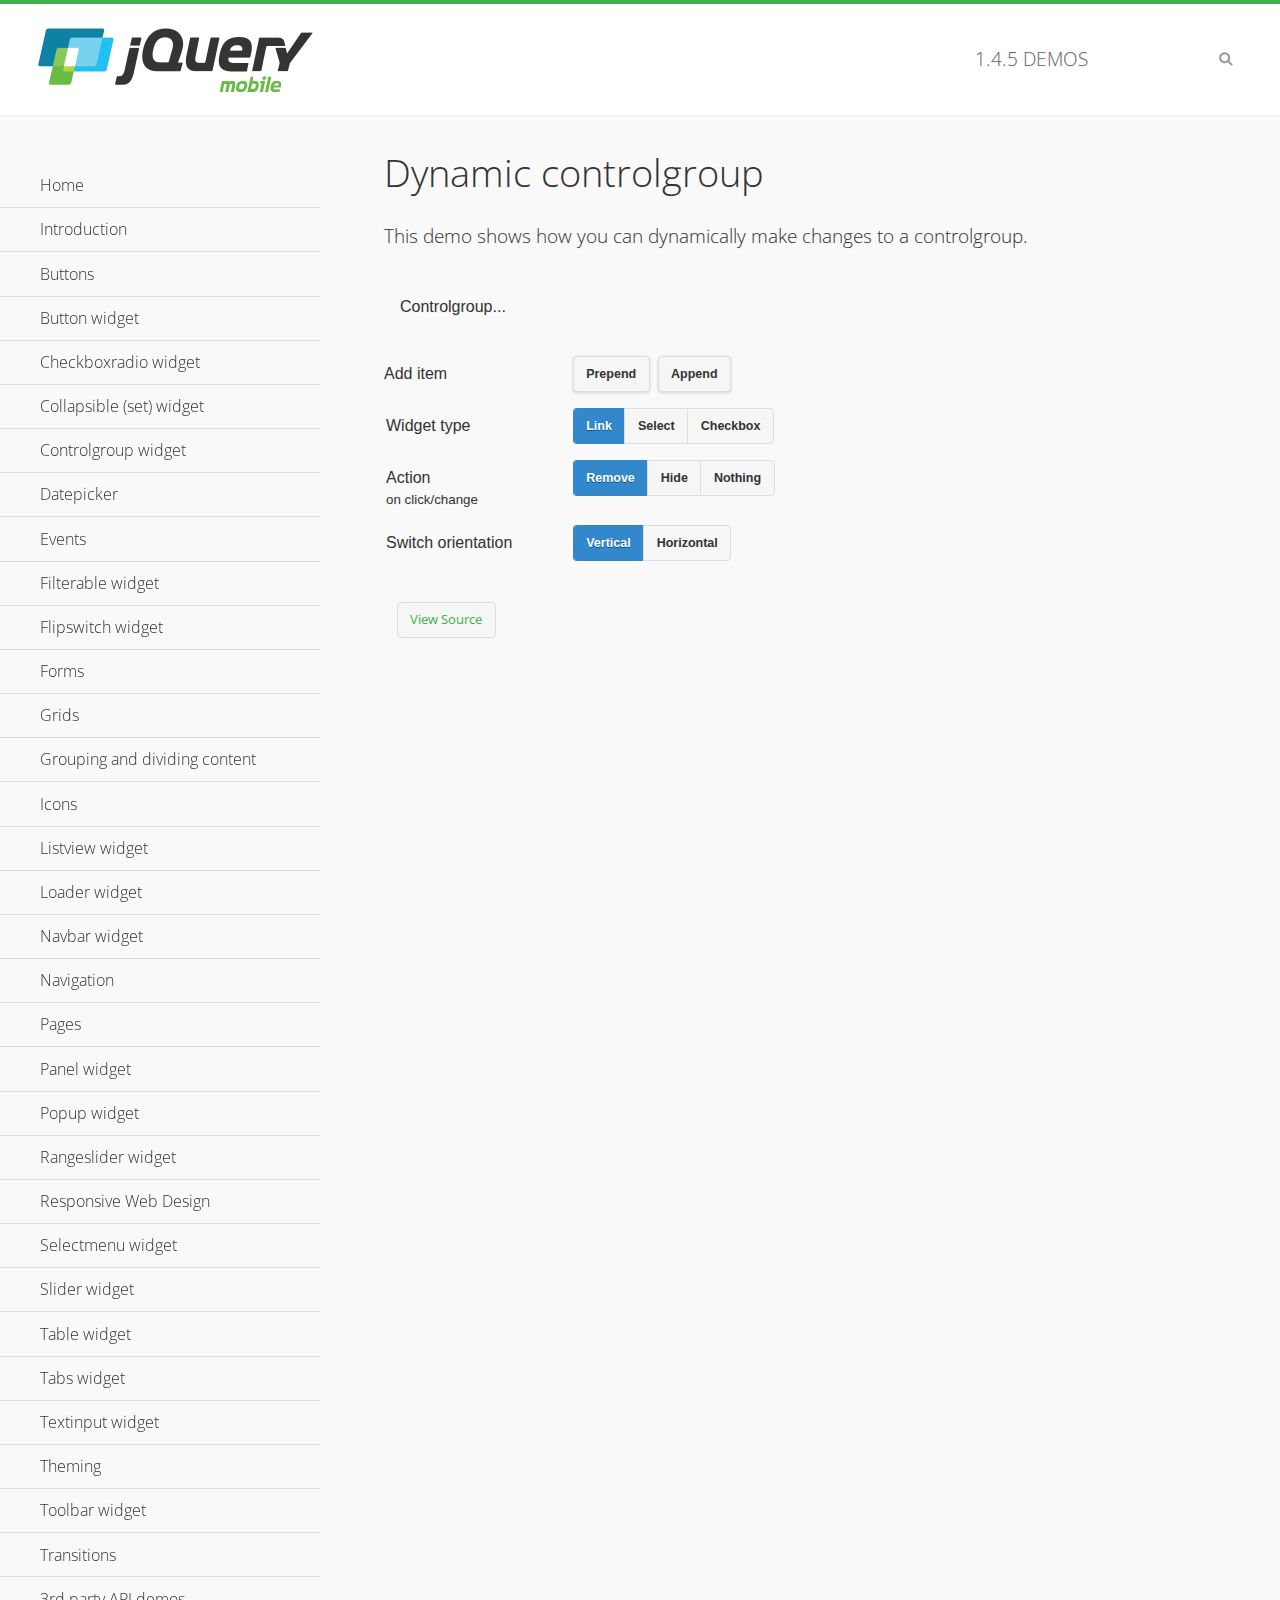
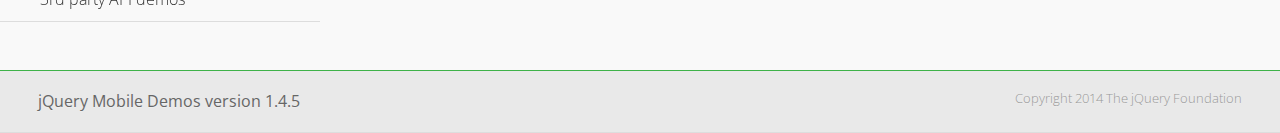
<file: www/jqueryMobile/demos/controlgroup-dynamic/index.html>
<!DOCTYPE html>
<html>
<head>
	<meta charset="utf-8">
	<meta name="viewport" content="width=device-width, initial-scale=1">
	<title>Dynamic controlgroup - jQuery Mobile Demos</title>
	<link rel="shortcut icon" href="../favicon.ico">
    <link rel="stylesheet" href="http://fonts.googleapis.com/css?family=Open+Sans:300,400,700">
	<link rel="stylesheet" href="../css/themes/default/jquery.mobile-1.4.5.min.css">
	<link rel="stylesheet" href="../_assets/css/jqm-demos.css">
	<script src="../js/jquery.js"></script>
	<script src="../_assets/js/index.js"></script>
	<script src="../js/jquery.mobile-1.4.5.min.js"></script>
	<script>
		( function( $, undefined ) {
			var counter = 0;
			$( document ).bind( "pagecreate", function( e ) {
				$( "#prepend, #append", e.target ).on( "click", function( e ) {
					counter++;

					var widgetType = $( "[name='radio-widget']:checked" ).attr( "id" ),
						group = $( "#my-controlgroup" ),
						$el,
						action = function() {
							var action = $( "[name='radio-action']:checked" ).attr( "id" );
							if ( $( $el[1] ).is( "select" ) && action === "hide" ) {
								$el = $( $el[1] ).parents( ".ui-select" );
							}
							$el[ action ]();
							group.controlgroup( "refresh" );
						};

					if ( widgetType === "link" ) {

						$el = $( "<a href='#'>Link " + counter + "</a>" ).bind( "click", action );
						$( "#my-controlgroup" ).controlgroup( "container" )[ $( this ).attr( "id" ) ]( $el );
						$el.buttonMarkup();

					} else if ( widgetType === "select" ) {

						$el = $( "<label for='widget" + counter + "'>Select " + counter + "</label><select id='widget" + counter + "'><option value='option1'>Select " + counter + "</option><option value='option2'>Select option</option></select>" );
						$( $el[ 1 ] ).bind( "change", action);
						$( "#my-controlgroup" ).controlgroup( "container" )[ $( this ).attr( "id" ) ]( $el );
						$( $el[ 1 ] ).selectmenu();

					} else {

						$el = $( "<label for='widget" + counter + "'>Checkbox " + counter + "</label><input type='checkbox' id='widget" + counter + "'></input>" );
						$( $el[ 1 ] ).bind( "change", action );
						$( "#my-controlgroup" ).controlgroup( "container" )[ $( this ).attr( "id" ) ]( $el );
						$( $el[ 1 ] ).checkboxradio();

					}

					group.controlgroup( "refresh" );
				});

				$( "[name='radio-orientation']" ).bind( "change", function( e ) {
					$( "#my-controlgroup" ).controlgroup( "option", "type", ( $( "#isHorizontal" ).is( ":checked" ) ? "horizontal" : "vertical" ) );
				});
			});
		})( jQuery );
	</script>
</head>
<body>
<div data-role="page" class="jqm-demos">

	<div data-role="header" class="jqm-header">
		<h2><a href="../" title="jQuery Mobile Demos home"><img src="../_assets/img/jquery-logo.png" alt="jQuery Mobile"></a></h2>
		<p><span class="jqm-version"></span> Demos</p>
		<a href="#" class="jqm-navmenu-link ui-btn ui-btn-icon-notext ui-corner-all ui-icon-bars ui-nodisc-icon ui-alt-icon ui-btn-left">Menu</a>
		<a href="#" class="jqm-search-link ui-btn ui-btn-icon-notext ui-corner-all ui-icon-search ui-nodisc-icon ui-alt-icon ui-btn-right">Search</a>
	</div><!-- /header -->

	<div role="main" class="ui-content jqm-content">

        <h1>Dynamic controlgroup</h1>

        <p>This demo shows how you can dynamically make changes to a controlgroup.</p>

        <div data-demo-html="true" data-demo-js="true">

            <form>
            	<div class="ui-body ui-body-d ui-corner-all">
                	<p>Controlgroup...</p>
                	<div data-role="controlgroup" id="my-controlgroup"><!-- items will be injected here --></div>
                </div>
            </form>

            <div class="ui-field-contain">
                <label for="prepend">Add item</label>
                <button id="prepend" data-mini="true" data-inline="true">Prepend</button>
                <label for="append" class="ui-hidden-accessible">Action</label>
                <button id="append" data-mini="true" data-inline="true">Append</button>
            </div>

            <form action="#" method="get">
            	<div class="ui-field-contain">
                    <fieldset data-role="controlgroup" data-type="horizontal" data-mini="true">
                        <legend>Widget type</legend>

                        <input type="radio" name="radio-widget" id="link" value="link" checked="checked">
                        <label for="link">Link</label>

                        <input type="radio" name="radio-widget" id="select" value="select">
                        <label for="select">Select</label>

                        <input type="radio" name="radio-widget" id="checkbox" value="checkbox">
                        <label for="checkbox">Checkbox</label>
                    </fieldset>
            	</div>

            	<div class="ui-field-contain">
                    <fieldset data-role="controlgroup" data-type="horizontal" data-mini="true">
                        <legend>Action<br><small>on click/change</small></legend>

                        <input type="radio" name="radio-action" id="remove" value="remove" checked="checked">
                        <label for="remove">Remove</label>

                        <input type="radio" name="radio-action" id="hide" value="hide">
                        <label for="hide">Hide</label>

                        <input type="radio" name="radio-action" id="width" value="width">
                        <label for="width">Nothing</label>
                    </fieldset>
            	</div>

            	<div class="ui-field-contain">
                    <fieldset data-role="controlgroup" data-type="horizontal" data-mini="true">
                        <legend>Switch orientation</legend>

                        <input type="radio" name="radio-orientation" id="isVertical" value="isVertical" checked="checked">
                        <label for="isVertical">Vertical</label>

                        <input type="radio" name="radio-orientation" id="isHorizontal" value="isHorizontal">
                        <label for="isHorizontal">Horizontal</label>
                    </fieldset>
            	</div>

            </form>

        </div><!--/demo-html -->

	</div><!-- /content -->
	    <div data-role="panel" class="jqm-navmenu-panel" data-position="left" data-display="overlay" data-theme="a">
	    	<ul class="jqm-list ui-alt-icon ui-nodisc-icon">
<li data-filtertext="demos homepage" data-icon="home"><a href=".././">Home</a></li>
<li data-filtertext="introduction overview getting started"><a href="../intro/" data-ajax="false">Introduction</a></li>
<li data-filtertext="buttons button markup buttonmarkup method anchor link button element"><a href="../button-markup/" data-ajax="false">Buttons</a></li>
<li data-filtertext="form button widget input button submit reset"><a href="../button/" data-ajax="false">Button widget</a></li>
<li data-role="collapsible" data-enhanced="true" data-collapsed-icon="carat-d" data-expanded-icon="carat-u" data-iconpos="right" data-inset="false" class="ui-collapsible ui-collapsible-themed-content ui-collapsible-collapsed">
	<h3 class="ui-collapsible-heading ui-collapsible-heading-collapsed">
		<a href="#" class="ui-collapsible-heading-toggle ui-btn ui-btn-icon-right ui-btn-inherit ui-icon-carat-d">
		    Checkboxradio widget<span class="ui-collapsible-heading-status"> click to expand contents</span>
		</a>
	</h3>
	<div class="ui-collapsible-content ui-body-inherit ui-collapsible-content-collapsed" aria-hidden="true">
		<ul>
			<li data-filtertext="form checkboxradio widget checkbox input checkboxes controlgroups"><a href="../checkboxradio-checkbox/" data-ajax="false">Checkboxes</a></li>
			<li data-filtertext="form checkboxradio widget radio input radio buttons controlgroups"><a href="../checkboxradio-radio/" data-ajax="false">Radio buttons</a></li>
		</ul>
	</div>
</li>
<li data-role="collapsible" data-enhanced="true" data-collapsed-icon="carat-d" data-expanded-icon="carat-u" data-iconpos="right" data-inset="false" class="ui-collapsible ui-collapsible-themed-content ui-collapsible-collapsed">
	<h3 class="ui-collapsible-heading ui-collapsible-heading-collapsed">
		<a href="#" class="ui-collapsible-heading-toggle ui-btn ui-btn-icon-right ui-btn-inherit ui-icon-carat-d">
			Collapsible (set) widget<span class="ui-collapsible-heading-status"> click to expand contents</span>
		</a>
	</h3>
	<div class="ui-collapsible-content ui-body-inherit ui-collapsible-content-collapsed" aria-hidden="true">
		<ul>
			<li data-filtertext="collapsibles content formatting"><a href="../collapsible/" data-ajax="false">Collapsible</a></li>
			<li data-filtertext="dynamic collapsible set accordion append expand"><a href="../collapsible-dynamic/" data-ajax="false">Dynamic collapsibles</a></li>
			<li data-filtertext="accordions collapsible set widget content formatting grouped collapsibles"><a href="../collapsibleset/" data-ajax="false">Collapsible set</a></li>
		</ul>
	</div>
</li>
<li data-role="collapsible" data-enhanced="true" data-collapsed-icon="carat-d" data-expanded-icon="carat-u" data-iconpos="right" data-inset="false" class="ui-collapsible ui-collapsible-themed-content ui-collapsible-collapsed">
	<h3 class="ui-collapsible-heading ui-collapsible-heading-collapsed">
		<a href="#" class="ui-collapsible-heading-toggle ui-btn ui-btn-icon-right ui-btn-inherit ui-icon-carat-d">
			Controlgroup widget<span class="ui-collapsible-heading-status"> click to expand contents</span>
		</a>
	</h3>
	<div class="ui-collapsible-content ui-body-inherit ui-collapsible-content-collapsed" aria-hidden="true">
		<ul>
			<li data-filtertext="controlgroups selectmenu checkboxradio input grouped buttons horizontal vertical"><a href="../controlgroup/" data-ajax="false">Controlgroup</a></li>
			<li data-filtertext="dynamic controlgroup dynamically add buttons"><a href="../controlgroup-dynamic/" data-ajax="false">Dynamic controlgroups</a></li>
		</ul>
	</div>
</li>
<li data-filtertext="form datepicker widget date input"><a href="../datepicker/" data-ajax="false">Datepicker</a></li>
<li data-role="collapsible" data-enhanced="true" data-collapsed-icon="carat-d" data-expanded-icon="carat-u" data-iconpos="right" data-inset="false" class="ui-collapsible ui-collapsible-themed-content ui-collapsible-collapsed">
	<h3 class="ui-collapsible-heading ui-collapsible-heading-collapsed">
		<a href="#" class="ui-collapsible-heading-toggle ui-btn ui-btn-icon-right ui-btn-inherit ui-icon-carat-d">
			Events<span class="ui-collapsible-heading-status"> click to expand contents</span>
		</a>
	</h3>
	<div class="ui-collapsible-content ui-body-inherit ui-collapsible-content-collapsed" aria-hidden="true">
		<ul>
			<li data-filtertext="swipe to delete list items listviews swipe events"><a href="../swipe-list/" data-ajax="false">Swipe list items</a></li>
			<li data-filtertext="swipe to navigate swipe page navigation swipe events"><a href="../swipe-page/" data-ajax="false">Swipe page navigation</a></li>
		</ul>
	</div>
</li>
<li data-filtertext="filterable filter elements sorting searching listview table"><a href="../filterable/" data-ajax="false">Filterable widget</a></li>
<li data-filtertext="form flipswitch widget flip toggle switch binary select checkbox input"><a href="../flipswitch/" data-ajax="false">Flipswitch widget</a></li>
<li data-role="collapsible" data-enhanced="true" data-collapsed-icon="carat-d" data-expanded-icon="carat-u" data-iconpos="right" data-inset="false" class="ui-collapsible ui-collapsible-themed-content ui-collapsible-collapsed">
	<h3 class="ui-collapsible-heading ui-collapsible-heading-collapsed">
		<a href="#" class="ui-collapsible-heading-toggle ui-btn ui-btn-icon-right ui-btn-inherit ui-icon-carat-d">
			Forms<span class="ui-collapsible-heading-status"> click to expand contents</span>
		</a>
	</h3>
	<div class="ui-collapsible-content ui-body-inherit ui-collapsible-content-collapsed" aria-hidden="true">
		<ul>
			<li data-filtertext="forms text checkbox radio range button submit reset inputs selects textarea slider flipswitch label form elements"><a href="../forms/" data-ajax="false">Forms</a></li>
			<li data-filtertext="form hide labels hidden accessible ui-hidden-accessible forms"><a href="../forms-label-hidden-accessible/" data-ajax="false">Hide labels</a></li>
			<li data-filtertext="form field containers fieldcontain ui-field-contain forms"><a href="../forms-field-contain/" data-ajax="false">Field containers</a></li>
			<li data-filtertext="forms disabled form elements"><a href="../forms-disabled/" data-ajax="false">Forms disabled</a></li>
			<li data-filtertext="forms gallery examples overview forms text checkbox radio range button submit reset inputs selects textarea slider flipswitch label form elements"><a href="../forms-gallery/" data-ajax="false">Forms gallery</a></li>
		</ul>
	</div>
</li>
<li data-role="collapsible" data-enhanced="true" data-collapsed-icon="carat-d" data-expanded-icon="carat-u" data-iconpos="right" data-inset="false" class="ui-collapsible ui-collapsible-themed-content ui-collapsible-collapsed">
	<h3 class="ui-collapsible-heading ui-collapsible-heading-collapsed">
		<a href="#" class="ui-collapsible-heading-toggle ui-btn ui-btn-icon-right ui-btn-inherit ui-icon-carat-d">
			Grids<span class="ui-collapsible-heading-status"> click to expand contents</span>
		</a>
	</h3>
	<div class="ui-collapsible-content ui-body-inherit ui-collapsible-content-collapsed" aria-hidden="true">
		<ul>
			<li data-filtertext="grids columns blocks content formatting rwd responsive css framework"><a href="../grids/" data-ajax="false">Grids</a></li>
			<li data-filtertext="buttons in grids css framework"><a href="../grids-buttons/" data-ajax="false">Buttons in grids</a></li>
			<li data-filtertext="custom responsive grids rwd css framework"><a href="../grids-custom-responsive/" data-ajax="false">Custom responsive grids</a></li>
		</ul>
	</div>
</li>
<li data-filtertext="blocks content formatting sections heading"><a href="../body-bar-classes/" data-ajax="false">Grouping and dividing content</a></li>
<li data-role="collapsible" data-enhanced="true" data-collapsed-icon="carat-d" data-expanded-icon="carat-u" data-iconpos="right" data-inset="false" class="ui-collapsible ui-collapsible-themed-content ui-collapsible-collapsed">
	<h3 class="ui-collapsible-heading ui-collapsible-heading-collapsed">
		<a href="#" class="ui-collapsible-heading-toggle ui-btn ui-btn-icon-right ui-btn-inherit ui-icon-carat-d">
			Icons<span class="ui-collapsible-heading-status"> click to expand contents</span>
		</a>
	</h3>
	<div class="ui-collapsible-content ui-body-inherit ui-collapsible-content-collapsed" aria-hidden="true">
		<ul>
			<li data-filtertext="button icons svg disc alt custom icon position"><a href="../icons/" data-ajax="false">Icons</a></li>
			<li data-filtertext=""><a href="../icons-grunticon/" data-ajax="false">Grunticon loader</a></li>
		</ul>
	</div>
</li>
<li data-role="collapsible" data-enhanced="true" data-collapsed-icon="carat-d" data-expanded-icon="carat-u" data-iconpos="right" data-inset="false" class="ui-collapsible ui-collapsible-themed-content ui-collapsible-collapsed">
	<h3 class="ui-collapsible-heading ui-collapsible-heading-collapsed">
		<a href="#" class="ui-collapsible-heading-toggle ui-btn ui-btn-icon-right ui-btn-inherit ui-icon-carat-d">
			Listview widget<span class="ui-collapsible-heading-status"> click to expand contents</span>
		</a>
	</h3>
	<div class="ui-collapsible-content ui-body-inherit ui-collapsible-content-collapsed" aria-hidden="true">
		<ul>
			<li data-filtertext="listview widget thumbnails icons nested split button collapsible ul ol"><a href="../listview/" data-ajax="false">Listview</a></li>
			<li data-filtertext="autocomplete filterable reveal listview filtertextbeforefilter placeholder"><a href="../listview-autocomplete/" data-ajax="false">Listview autocomplete</a></li>
			<li data-filtertext="autocomplete filterable reveal listview remote data filtertextbeforefilter placeholder"><a href="../listview-autocomplete-remote/" data-ajax="false">Listview autocomplete remote data</a></li>
			<li data-filtertext="autodividers anchor jump scroll linkbars listview lists ul ol"><a href="../listview-autodividers-linkbar/" data-ajax="false">Listview autodividers linkbar</a></li>
			<li data-filtertext="listview autodividers selector autodividersselector lists ul ol"><a href="../listview-autodividers-selector/" data-ajax="false">Listview autodividers selector</a></li>
			<li data-filtertext="listview nested list items"><a href="../listview-nested-lists/" data-ajax="false">Nested Listviews</a></li>
			<li data-filtertext="listview collapsible list items flat"><a href="../listview-collapsible-item-flat/" data-ajax="false">Listview collapsible list items (flat)</a></li>
			<li data-filtertext="listview collapsible list indented"><a href="../listview-collapsible-item-indented/" data-ajax="false">Listview collapsible list items (indented)</a></li>
			<li data-filtertext="grid listview responsive grids responsive listviews lists ul"><a href="../listview-grid/" data-ajax="false">Listview responsive grid</a></li>
		</ul>
	</div>
</li>
<li data-filtertext="loader widget page loading navigation overlay spinner"><a href="../loader/" data-ajax="false">Loader widget</a></li>
<li data-filtertext="navbar widget navmenu toolbars header footer"><a href="../navbar/" data-ajax="false">Navbar widget</a></li>
<li data-role="collapsible" data-enhanced="true" data-collapsed-icon="carat-d" data-expanded-icon="carat-u" data-iconpos="right" data-inset="false" class="ui-collapsible ui-collapsible-themed-content ui-collapsible-collapsed">
	<h3 class="ui-collapsible-heading ui-collapsible-heading-collapsed">
		<a href="#" class="ui-collapsible-heading-toggle ui-btn ui-btn-icon-right ui-btn-inherit ui-icon-carat-d">
			Navigation<span class="ui-collapsible-heading-status"> click to expand contents</span>
		</a>
	</h3>
	<div class="ui-collapsible-content ui-body-inherit ui-collapsible-content-collapsed" aria-hidden="true">
		<ul>
			<li data-filtertext="ajax navigation navigate widget history event method"><a href="../navigation/" data-ajax="false">Navigation</a></li>
			<li data-filtertext="linking pages page links navigation ajax prefetch cache"><a href="../navigation-linking-pages/" data-ajax="false">Linking pages</a></li>
			<!-- <li data-filtertext="php redirect server redirection server-side navigation"><a href="../navigation-php-redirect/" data-ajax="false">PHP redirect demo</a></li>-->
			<li data-filtertext="navigation redirection hash query"><a href="../navigation-hash-processing/" data-ajax="false">Hash processing demo</a></li>
			<li data-filtertext="navigation redirection hash query"><a href="../page-events/" data-ajax="false">Page Navigation Events</a></li>
		</ul>
	</div>
</li>
<li data-role="collapsible" data-enhanced="true" data-collapsed-icon="carat-d" data-expanded-icon="carat-u" data-iconpos="right" data-inset="false" class="ui-collapsible ui-collapsible-themed-content ui-collapsible-collapsed">
	<h3 class="ui-collapsible-heading ui-collapsible-heading-collapsed">
		<a href="#" class="ui-collapsible-heading-toggle ui-btn ui-btn-icon-right ui-btn-inherit ui-icon-carat-d">
			Pages<span class="ui-collapsible-heading-status"> click to expand contents</span>
		</a>
	</h3>
	<div class="ui-collapsible-content ui-body-inherit ui-collapsible-content-collapsed" aria-hidden="true">
		<ul>
			<li data-filtertext="pages page widget ajax navigation"><a href="../pages/" data-ajax="false">Pages</a></li>
			<li data-filtertext="single page"><a href="../pages-single-page/" data-ajax="false">Single page</a></li>
			<li data-filtertext="multipage multi-page page"><a href="../pages-multi-page/" data-ajax="false">Multi-page template</a></li>
			<li data-filtertext="dialog page widget modal popup"><a href="../pages-dialog/" data-ajax="false">Dialog page</a></li>
		</ul>
	</div>
</li>
<li data-role="collapsible" data-enhanced="true" data-collapsed-icon="carat-d" data-expanded-icon="carat-u" data-iconpos="right" data-inset="false" class="ui-collapsible ui-collapsible-themed-content ui-collapsible-collapsed">
	<h3 class="ui-collapsible-heading ui-collapsible-heading-collapsed">
		<a href="#" class="ui-collapsible-heading-toggle ui-btn ui-btn-icon-right ui-btn-inherit ui-icon-carat-d">
			Panel widget<span class="ui-collapsible-heading-status"> click to expand contents</span>
		</a>
	</h3>
	<div class="ui-collapsible-content ui-body-inherit ui-collapsible-content-collapsed" aria-hidden="true">
		<ul>
			<li data-filtertext="panel widget sliding panels reveal push overlay responsive"><a href="../panel/" data-ajax="false">Panel</a></li>
			<li data-filtertext=""><a href="../panel-external/" data-ajax="false">External panels</a></li>
			<li data-filtertext="panel "><a href="../panel-fixed/" data-ajax="false">Fixed panels</a></li>
			<li data-filtertext="panel slide panels sliding panels shadow rwd responsive breakpoint"><a href="../panel-responsive/" data-ajax="false">Panels responsive</a></li>
			<li data-filtertext="panel custom style custom panel width reveal shadow listview panel styling page background wrapper"><a href="../panel-styling/" data-ajax="false">Custom panel style</a></li>
			<li data-filtertext="panel open on swipe"><a href="../panel-swipe-open/" data-ajax="false">Panel open on swipe</a></li>
			<li data-filtertext="panels outside page internal external toolbars"><a href="../panel-external-internal/" data-ajax="false">Panel external and internal</a></li>
		</ul>
	</div>
</li>
<li data-role="collapsible" data-enhanced="true" data-collapsed-icon="carat-d" data-expanded-icon="carat-u" data-iconpos="right" data-inset="false" class="ui-collapsible ui-collapsible-themed-content ui-collapsible-collapsed">
	<h3 class="ui-collapsible-heading ui-collapsible-heading-collapsed">
		<a href="#" class="ui-collapsible-heading-toggle ui-btn ui-btn-icon-right ui-btn-inherit ui-icon-carat-d">
			Popup widget<span class="ui-collapsible-heading-status"> click to expand contents</span>
		</a>
	</h3>
	<div class="ui-collapsible-content ui-body-inherit ui-collapsible-content-collapsed" aria-hidden="true">
		<ul>
			<li data-filtertext="popup widget popups dialog modal transition tooltip lightbox form overlay screen flip pop fade transition"><a href="../popup/" data-ajax="false">Popup</a></li>
			<li data-filtertext="popup alignment position"><a href="../popup-alignment/" data-ajax="false">Popup alignment</a></li>
			<li data-filtertext="popup arrow size popups popover"><a href="../popup-arrow-size/" data-ajax="false">Popup arrow size</a></li>
			<li data-filtertext="dynamic popups popup images lightbox"><a href="../popup-dynamic/" data-ajax="false">Dynamic popups</a></li>
			<li data-filtertext="popups with iframes scaling"><a href="../popup-iframe/" data-ajax="false">Popups with iframes</a></li>
			<li data-filtertext="popup image scaling"><a href="../popup-image-scaling/" data-ajax="false">Popup image scaling</a></li>
			<li data-filtertext="external popup outside multi-page"><a href="../popup-outside-multipage/" data-ajax="false">Popup outside multi-page</a></li>
		</ul>
	</div>
</li>
<li data-filtertext="form rangeslider widget dual sliders dual handle sliders range input"><a href="../rangeslider/" data-ajax="false">Rangeslider widget</a></li>
<li data-filtertext="responsive web design rwd adaptive progressive enhancement PE accessible mobile breakpoints media query media queries"><a href="../rwd/" data-ajax="false">Responsive Web Design</a></li>
<li data-role="collapsible" data-enhanced="true" data-collapsed-icon="carat-d" data-expanded-icon="carat-u" data-iconpos="right" data-inset="false" class="ui-collapsible ui-collapsible-themed-content ui-collapsible-collapsed">
	<h3 class="ui-collapsible-heading ui-collapsible-heading-collapsed">
		<a href="#" class="ui-collapsible-heading-toggle ui-btn ui-btn-icon-right ui-btn-inherit ui-icon-carat-d">
			Selectmenu widget<span class="ui-collapsible-heading-status"> click to expand contents</span>
		</a>
	</h3>
	<div class="ui-collapsible-content ui-body-inherit ui-collapsible-content-collapsed" aria-hidden="true">
		<ul>
			<li data-filtertext="form selectmenu widget select input custom select menu selects"><a href="../selectmenu/" data-ajax="false">Selectmenu</a></li>
			<li data-filtertext="form custom select menu selectmenu widget custom menu option optgroup multiple selects"><a href="../selectmenu-custom/" data-ajax="false">Custom select menu</a></li>
			<li data-filtertext="filterable select filter popup dialog"><a href="../selectmenu-custom-filter/" data-ajax="false">Custom select menu with filter</a></li>
		</ul>
	</div>
</li>
<li data-role="collapsible" data-enhanced="true" data-collapsed-icon="carat-d" data-expanded-icon="carat-u" data-iconpos="right" data-inset="false" class="ui-collapsible ui-collapsible-themed-content ui-collapsible-collapsed">
	<h3 class="ui-collapsible-heading ui-collapsible-heading-collapsed">
		<a href="#" class="ui-collapsible-heading-toggle ui-btn ui-btn-icon-right ui-btn-inherit ui-icon-carat-d">
			Slider widget<span class="ui-collapsible-heading-status"> click to expand contents</span>
		</a>
	</h3>
	<div class="ui-collapsible-content ui-body-inherit ui-collapsible-content-collapsed" aria-hidden="true">
		<ul>
			<li data-filtertext="form slider widget range input single sliders"><a href="../slider/" data-ajax="false">Slider</a></li>
			<li data-filtertext="form slider widget flipswitch slider binary select flip toggle switch"><a href="../slider-flipswitch/" data-ajax="false">Slider flip toggle switch</a></li>
			<li data-filtertext="form slider tooltip handle value input range sliders"><a href="../slider-tooltip/" data-ajax="false">Slider tooltip</a></li>
		</ul>
	</div>
</li>
<li data-role="collapsible" data-enhanced="true" data-collapsed-icon="carat-d" data-expanded-icon="carat-u" data-iconpos="right" data-inset="false" class="ui-collapsible ui-collapsible-themed-content ui-collapsible-collapsed">
	<h3 class="ui-collapsible-heading ui-collapsible-heading-collapsed">
		<a href="#" class="ui-collapsible-heading-toggle ui-btn ui-btn-icon-right ui-btn-inherit ui-icon-carat-d">
			Table widget<span class="ui-collapsible-heading-status"> click to expand contents</span>
		</a>
	</h3>
	<div class="ui-collapsible-content ui-body-inherit ui-collapsible-content-collapsed" aria-hidden="true">
		<ul>
			<li data-filtertext="table widget reflow column toggle th td responsive tables rwd hide show tabular"><a href="../table-column-toggle/" data-ajax="false">Table Column Toggle</a></li>
			<li data-filtertext="table column toggle phone comparison demo"><a href="../table-column-toggle-example/" data-ajax="false">Table Column Toggle demo</a></li>
			<li data-filtertext="responsive tables table column toggle heading groups rwd breakpoint"><a href="../table-column-toggle-heading-groups/" data-ajax="false">Table Column Toggle heading groups</a></li>
			<li data-filtertext="responsive tables table column toggle hide rwd breakpoint customization options"><a href="../table-column-toggle-options/" data-ajax="false">Table Column Toggle options</a></li>
			<li data-filtertext="table reflow th td responsive rwd columns tabular"><a href="../table-reflow/" data-ajax="false">Table Reflow</a></li>
			<li data-filtertext="responsive tables table reflow heading groups rwd breakpoint"><a href="../table-reflow-heading-groups/" data-ajax="false">Table Reflow heading groups</a></li>
			<li data-filtertext="responsive tables table reflow stripes strokes table style"><a href="../table-reflow-stripes-strokes/" data-ajax="false">Table Reflow stripes and strokes</a></li>
			<li data-filtertext="responsive tables table reflow stack custom styles"><a href="../table-reflow-styling/" data-ajax="false">Table Reflow custom styles</a></li>
		</ul>
	</div>
</li>
<li data-filtertext="ui tabs widget"><a href="../tabs/" data-ajax="false">Tabs widget</a></li>
<li data-filtertext="form textinput widget text input textarea number date time tel email file color password"><a href="../textinput/" data-ajax="false">Textinput widget</a></li>
<li data-role="collapsible" data-enhanced="true" data-collapsed-icon="carat-d" data-expanded-icon="carat-u" data-iconpos="right" data-inset="false" class="ui-collapsible ui-collapsible-themed-content ui-collapsible-collapsed">
	<h3 class="ui-collapsible-heading ui-collapsible-heading-collapsed">
		<a href="#" class="ui-collapsible-heading-toggle ui-btn ui-btn-icon-right ui-btn-inherit ui-icon-carat-d">
			Theming<span class="ui-collapsible-heading-status"> click to expand contents</span>
		</a>
	</h3>
	<div class="ui-collapsible-content ui-body-inherit ui-collapsible-content-collapsed" aria-hidden="true">
		<ul>
			<li data-filtertext="default theme swatches theming style css"><a href="../theme-default/" data-ajax="false">Default theme</a></li>
			<li data-filtertext="classic theme old theme swatches theming style css"><a href="../theme-classic/" data-ajax="false">Classic theme</a></li>
		</ul>
	</div>
</li>
<li data-role="collapsible" data-enhanced="true" data-collapsed-icon="carat-d" data-expanded-icon="carat-u" data-iconpos="right" data-inset="false" class="ui-collapsible ui-collapsible-themed-content ui-collapsible-collapsed">
	<h3 class="ui-collapsible-heading ui-collapsible-heading-collapsed">
		<a href="#" class="ui-collapsible-heading-toggle ui-btn ui-btn-icon-right ui-btn-inherit ui-icon-carat-d">
			Toolbar widget<span class="ui-collapsible-heading-status"> click to expand contents</span>
		</a>
	</h3>
	<div class="ui-collapsible-content ui-body-inherit ui-collapsible-content-collapsed" aria-hidden="true">
		<ul>
			<li data-filtertext="toolbar widget header footer toolbars fixed fullscreen external sections"><a href="../toolbar/" data-ajax="false">Toolbar</a></li>
			<li data-filtertext="dynamic toolbars dynamically add toolbar header footer"><a href="../toolbar-dynamic/" data-ajax="false">Dynamic toolbars</a></li>
			<li data-filtertext="external toolbars header footer"><a href="../toolbar-external/" data-ajax="false">External toolbars</a></li>
			<li data-filtertext="fixed toolbars header footer"><a href="../toolbar-fixed/" data-ajax="false">Fixed toolbars</a></li>
			<li data-filtertext="fixed fullscreen toolbars header footer"><a href="../toolbar-fixed-fullscreen/" data-ajax="false">Fullscreen toolbars</a></li>
			<li data-filtertext="external fixed toolbars header footer"><a href="../toolbar-fixed-external/" data-ajax="false">Fixed external toolbars</a></li>
			<li data-filtertext="external persistent toolbars header footer navbar navmenu"><a href="../toolbar-fixed-persistent/" data-ajax="false">Persistent toolbars</a></li>
			<li data-filtertext="external ajax optimized toolbars persistent toolbars header footer navbar"><a href="../toolbar-fixed-persistent-optimized/" data-ajax="false">Ajax optimized toolbars</a></li>
			<li data-filtertext="form in toolbars header footer"><a href="../toolbar-fixed-forms/" data-ajax="false">Form in toolbar</a></li>
		</ul>
	</div>
</li>
<li data-filtertext="page transitions animated pages popup navigation flip slide fade pop"><a href="../transitions/" data-ajax="false">Transitions</a></li>
<li data-role="collapsible" data-enhanced="true" data-collapsed-icon="carat-d" data-expanded-icon="carat-u" data-iconpos="right" data-inset="false" class="ui-collapsible ui-collapsible-themed-content ui-collapsible-collapsed">
	<h3 class="ui-collapsible-heading ui-collapsible-heading-collapsed">
		<a href="#" class="ui-collapsible-heading-toggle ui-btn ui-btn-icon-right ui-btn-inherit ui-icon-carat-d">
			3rd party API demos<span class="ui-collapsible-heading-status"> click to expand contents</span>
		</a>
	</h3>
	<div class="ui-collapsible-content ui-body-inherit ui-collapsible-content-collapsed" aria-hidden="true">
		<ul>
			<li data-filtertext="backbone requirejs navigation router"><a href="../backbone-requirejs/" data-ajax="false">Backbone RequireJS</a></li>
			<li data-filtertext="google maps geolocation demo"><a href="../map-geolocation/" data-ajax="false">Google Maps geolocation</a></li>
			<li data-filtertext="google maps hybrid"><a href="../map-list-toggle/" data-ajax="false">Google Maps list toggle</a></li>
		</ul>
	</div>
</li>



		     </ul>
		</div><!-- /panel -->


	<div data-role="footer" data-position="fixed" data-tap-toggle="false" class="jqm-footer">
		<p>jQuery Mobile Demos version <span class="jqm-version"></span></p>
		<p>Copyright 2014 The jQuery Foundation</p>
	</div><!-- /footer -->
	<!-- TODO: This should become an external panel so we can add input to markup (unique ID) -->
    <div data-role="panel" class="jqm-search-panel" data-position="right" data-display="overlay" data-theme="a">
		<div class="jqm-search">
			<ul class="jqm-list" data-filter-placeholder="Search demos..." data-filter-reveal="true">
<li data-filtertext="demos homepage" data-icon="home"><a href=".././">Home</a></li>
<li data-filtertext="introduction overview getting started"><a href="../intro/" data-ajax="false">Introduction</a></li>
<li data-filtertext="buttons button markup buttonmarkup method anchor link button element"><a href="../button-markup/" data-ajax="false">Buttons</a></li>
<li data-filtertext="form button widget input button submit reset"><a href="../button/" data-ajax="false">Button widget</a></li>
<li data-role="collapsible" data-enhanced="true" data-collapsed-icon="carat-d" data-expanded-icon="carat-u" data-iconpos="right" data-inset="false" class="ui-collapsible ui-collapsible-themed-content ui-collapsible-collapsed">
	<h3 class="ui-collapsible-heading ui-collapsible-heading-collapsed">
		<a href="#" class="ui-collapsible-heading-toggle ui-btn ui-btn-icon-right ui-btn-inherit ui-icon-carat-d">
		    Checkboxradio widget<span class="ui-collapsible-heading-status"> click to expand contents</span>
		</a>
	</h3>
	<div class="ui-collapsible-content ui-body-inherit ui-collapsible-content-collapsed" aria-hidden="true">
		<ul>
			<li data-filtertext="form checkboxradio widget checkbox input checkboxes controlgroups"><a href="../checkboxradio-checkbox/" data-ajax="false">Checkboxes</a></li>
			<li data-filtertext="form checkboxradio widget radio input radio buttons controlgroups"><a href="../checkboxradio-radio/" data-ajax="false">Radio buttons</a></li>
		</ul>
	</div>
</li>
<li data-role="collapsible" data-enhanced="true" data-collapsed-icon="carat-d" data-expanded-icon="carat-u" data-iconpos="right" data-inset="false" class="ui-collapsible ui-collapsible-themed-content ui-collapsible-collapsed">
	<h3 class="ui-collapsible-heading ui-collapsible-heading-collapsed">
		<a href="#" class="ui-collapsible-heading-toggle ui-btn ui-btn-icon-right ui-btn-inherit ui-icon-carat-d">
			Collapsible (set) widget<span class="ui-collapsible-heading-status"> click to expand contents</span>
		</a>
	</h3>
	<div class="ui-collapsible-content ui-body-inherit ui-collapsible-content-collapsed" aria-hidden="true">
		<ul>
			<li data-filtertext="collapsibles content formatting"><a href="../collapsible/" data-ajax="false">Collapsible</a></li>
			<li data-filtertext="dynamic collapsible set accordion append expand"><a href="../collapsible-dynamic/" data-ajax="false">Dynamic collapsibles</a></li>
			<li data-filtertext="accordions collapsible set widget content formatting grouped collapsibles"><a href="../collapsibleset/" data-ajax="false">Collapsible set</a></li>
		</ul>
	</div>
</li>
<li data-role="collapsible" data-enhanced="true" data-collapsed-icon="carat-d" data-expanded-icon="carat-u" data-iconpos="right" data-inset="false" class="ui-collapsible ui-collapsible-themed-content ui-collapsible-collapsed">
	<h3 class="ui-collapsible-heading ui-collapsible-heading-collapsed">
		<a href="#" class="ui-collapsible-heading-toggle ui-btn ui-btn-icon-right ui-btn-inherit ui-icon-carat-d">
			Controlgroup widget<span class="ui-collapsible-heading-status"> click to expand contents</span>
		</a>
	</h3>
	<div class="ui-collapsible-content ui-body-inherit ui-collapsible-content-collapsed" aria-hidden="true">
		<ul>
			<li data-filtertext="controlgroups selectmenu checkboxradio input grouped buttons horizontal vertical"><a href="../controlgroup/" data-ajax="false">Controlgroup</a></li>
			<li data-filtertext="dynamic controlgroup dynamically add buttons"><a href="../controlgroup-dynamic/" data-ajax="false">Dynamic controlgroups</a></li>
		</ul>
	</div>
</li>
<li data-filtertext="form datepicker widget date input"><a href="../datepicker/" data-ajax="false">Datepicker</a></li>
<li data-role="collapsible" data-enhanced="true" data-collapsed-icon="carat-d" data-expanded-icon="carat-u" data-iconpos="right" data-inset="false" class="ui-collapsible ui-collapsible-themed-content ui-collapsible-collapsed">
	<h3 class="ui-collapsible-heading ui-collapsible-heading-collapsed">
		<a href="#" class="ui-collapsible-heading-toggle ui-btn ui-btn-icon-right ui-btn-inherit ui-icon-carat-d">
			Events<span class="ui-collapsible-heading-status"> click to expand contents</span>
		</a>
	</h3>
	<div class="ui-collapsible-content ui-body-inherit ui-collapsible-content-collapsed" aria-hidden="true">
		<ul>
			<li data-filtertext="swipe to delete list items listviews swipe events"><a href="../swipe-list/" data-ajax="false">Swipe list items</a></li>
			<li data-filtertext="swipe to navigate swipe page navigation swipe events"><a href="../swipe-page/" data-ajax="false">Swipe page navigation</a></li>
		</ul>
	</div>
</li>
<li data-filtertext="filterable filter elements sorting searching listview table"><a href="../filterable/" data-ajax="false">Filterable widget</a></li>
<li data-filtertext="form flipswitch widget flip toggle switch binary select checkbox input"><a href="../flipswitch/" data-ajax="false">Flipswitch widget</a></li>
<li data-role="collapsible" data-enhanced="true" data-collapsed-icon="carat-d" data-expanded-icon="carat-u" data-iconpos="right" data-inset="false" class="ui-collapsible ui-collapsible-themed-content ui-collapsible-collapsed">
	<h3 class="ui-collapsible-heading ui-collapsible-heading-collapsed">
		<a href="#" class="ui-collapsible-heading-toggle ui-btn ui-btn-icon-right ui-btn-inherit ui-icon-carat-d">
			Forms<span class="ui-collapsible-heading-status"> click to expand contents</span>
		</a>
	</h3>
	<div class="ui-collapsible-content ui-body-inherit ui-collapsible-content-collapsed" aria-hidden="true">
		<ul>
			<li data-filtertext="forms text checkbox radio range button submit reset inputs selects textarea slider flipswitch label form elements"><a href="../forms/" data-ajax="false">Forms</a></li>
			<li data-filtertext="form hide labels hidden accessible ui-hidden-accessible forms"><a href="../forms-label-hidden-accessible/" data-ajax="false">Hide labels</a></li>
			<li data-filtertext="form field containers fieldcontain ui-field-contain forms"><a href="../forms-field-contain/" data-ajax="false">Field containers</a></li>
			<li data-filtertext="forms disabled form elements"><a href="../forms-disabled/" data-ajax="false">Forms disabled</a></li>
			<li data-filtertext="forms gallery examples overview forms text checkbox radio range button submit reset inputs selects textarea slider flipswitch label form elements"><a href="../forms-gallery/" data-ajax="false">Forms gallery</a></li>
		</ul>
	</div>
</li>
<li data-role="collapsible" data-enhanced="true" data-collapsed-icon="carat-d" data-expanded-icon="carat-u" data-iconpos="right" data-inset="false" class="ui-collapsible ui-collapsible-themed-content ui-collapsible-collapsed">
	<h3 class="ui-collapsible-heading ui-collapsible-heading-collapsed">
		<a href="#" class="ui-collapsible-heading-toggle ui-btn ui-btn-icon-right ui-btn-inherit ui-icon-carat-d">
			Grids<span class="ui-collapsible-heading-status"> click to expand contents</span>
		</a>
	</h3>
	<div class="ui-collapsible-content ui-body-inherit ui-collapsible-content-collapsed" aria-hidden="true">
		<ul>
			<li data-filtertext="grids columns blocks content formatting rwd responsive css framework"><a href="../grids/" data-ajax="false">Grids</a></li>
			<li data-filtertext="buttons in grids css framework"><a href="../grids-buttons/" data-ajax="false">Buttons in grids</a></li>
			<li data-filtertext="custom responsive grids rwd css framework"><a href="../grids-custom-responsive/" data-ajax="false">Custom responsive grids</a></li>
		</ul>
	</div>
</li>
<li data-filtertext="blocks content formatting sections heading"><a href="../body-bar-classes/" data-ajax="false">Grouping and dividing content</a></li>
<li data-role="collapsible" data-enhanced="true" data-collapsed-icon="carat-d" data-expanded-icon="carat-u" data-iconpos="right" data-inset="false" class="ui-collapsible ui-collapsible-themed-content ui-collapsible-collapsed">
	<h3 class="ui-collapsible-heading ui-collapsible-heading-collapsed">
		<a href="#" class="ui-collapsible-heading-toggle ui-btn ui-btn-icon-right ui-btn-inherit ui-icon-carat-d">
			Icons<span class="ui-collapsible-heading-status"> click to expand contents</span>
		</a>
	</h3>
	<div class="ui-collapsible-content ui-body-inherit ui-collapsible-content-collapsed" aria-hidden="true">
		<ul>
			<li data-filtertext="button icons svg disc alt custom icon position"><a href="../icons/" data-ajax="false">Icons</a></li>
			<li data-filtertext=""><a href="../icons-grunticon/" data-ajax="false">Grunticon loader</a></li>
		</ul>
	</div>
</li>
<li data-role="collapsible" data-enhanced="true" data-collapsed-icon="carat-d" data-expanded-icon="carat-u" data-iconpos="right" data-inset="false" class="ui-collapsible ui-collapsible-themed-content ui-collapsible-collapsed">
	<h3 class="ui-collapsible-heading ui-collapsible-heading-collapsed">
		<a href="#" class="ui-collapsible-heading-toggle ui-btn ui-btn-icon-right ui-btn-inherit ui-icon-carat-d">
			Listview widget<span class="ui-collapsible-heading-status"> click to expand contents</span>
		</a>
	</h3>
	<div class="ui-collapsible-content ui-body-inherit ui-collapsible-content-collapsed" aria-hidden="true">
		<ul>
			<li data-filtertext="listview widget thumbnails icons nested split button collapsible ul ol"><a href="../listview/" data-ajax="false">Listview</a></li>
			<li data-filtertext="autocomplete filterable reveal listview filtertextbeforefilter placeholder"><a href="../listview-autocomplete/" data-ajax="false">Listview autocomplete</a></li>
			<li data-filtertext="autocomplete filterable reveal listview remote data filtertextbeforefilter placeholder"><a href="../listview-autocomplete-remote/" data-ajax="false">Listview autocomplete remote data</a></li>
			<li data-filtertext="autodividers anchor jump scroll linkbars listview lists ul ol"><a href="../listview-autodividers-linkbar/" data-ajax="false">Listview autodividers linkbar</a></li>
			<li data-filtertext="listview autodividers selector autodividersselector lists ul ol"><a href="../listview-autodividers-selector/" data-ajax="false">Listview autodividers selector</a></li>
			<li data-filtertext="listview nested list items"><a href="../listview-nested-lists/" data-ajax="false">Nested Listviews</a></li>
			<li data-filtertext="listview collapsible list items flat"><a href="../listview-collapsible-item-flat/" data-ajax="false">Listview collapsible list items (flat)</a></li>
			<li data-filtertext="listview collapsible list indented"><a href="../listview-collapsible-item-indented/" data-ajax="false">Listview collapsible list items (indented)</a></li>
			<li data-filtertext="grid listview responsive grids responsive listviews lists ul"><a href="../listview-grid/" data-ajax="false">Listview responsive grid</a></li>
		</ul>
	</div>
</li>
<li data-filtertext="loader widget page loading navigation overlay spinner"><a href="../loader/" data-ajax="false">Loader widget</a></li>
<li data-filtertext="navbar widget navmenu toolbars header footer"><a href="../navbar/" data-ajax="false">Navbar widget</a></li>
<li data-role="collapsible" data-enhanced="true" data-collapsed-icon="carat-d" data-expanded-icon="carat-u" data-iconpos="right" data-inset="false" class="ui-collapsible ui-collapsible-themed-content ui-collapsible-collapsed">
	<h3 class="ui-collapsible-heading ui-collapsible-heading-collapsed">
		<a href="#" class="ui-collapsible-heading-toggle ui-btn ui-btn-icon-right ui-btn-inherit ui-icon-carat-d">
			Navigation<span class="ui-collapsible-heading-status"> click to expand contents</span>
		</a>
	</h3>
	<div class="ui-collapsible-content ui-body-inherit ui-collapsible-content-collapsed" aria-hidden="true">
		<ul>
			<li data-filtertext="ajax navigation navigate widget history event method"><a href="../navigation/" data-ajax="false">Navigation</a></li>
			<li data-filtertext="linking pages page links navigation ajax prefetch cache"><a href="../navigation-linking-pages/" data-ajax="false">Linking pages</a></li>
			<!-- <li data-filtertext="php redirect server redirection server-side navigation"><a href="../navigation-php-redirect/" data-ajax="false">PHP redirect demo</a></li>-->
			<li data-filtertext="navigation redirection hash query"><a href="../navigation-hash-processing/" data-ajax="false">Hash processing demo</a></li>
			<li data-filtertext="navigation redirection hash query"><a href="../page-events/" data-ajax="false">Page Navigation Events</a></li>
		</ul>
	</div>
</li>
<li data-role="collapsible" data-enhanced="true" data-collapsed-icon="carat-d" data-expanded-icon="carat-u" data-iconpos="right" data-inset="false" class="ui-collapsible ui-collapsible-themed-content ui-collapsible-collapsed">
	<h3 class="ui-collapsible-heading ui-collapsible-heading-collapsed">
		<a href="#" class="ui-collapsible-heading-toggle ui-btn ui-btn-icon-right ui-btn-inherit ui-icon-carat-d">
			Pages<span class="ui-collapsible-heading-status"> click to expand contents</span>
		</a>
	</h3>
	<div class="ui-collapsible-content ui-body-inherit ui-collapsible-content-collapsed" aria-hidden="true">
		<ul>
			<li data-filtertext="pages page widget ajax navigation"><a href="../pages/" data-ajax="false">Pages</a></li>
			<li data-filtertext="single page"><a href="../pages-single-page/" data-ajax="false">Single page</a></li>
			<li data-filtertext="multipage multi-page page"><a href="../pages-multi-page/" data-ajax="false">Multi-page template</a></li>
			<li data-filtertext="dialog page widget modal popup"><a href="../pages-dialog/" data-ajax="false">Dialog page</a></li>
		</ul>
	</div>
</li>
<li data-role="collapsible" data-enhanced="true" data-collapsed-icon="carat-d" data-expanded-icon="carat-u" data-iconpos="right" data-inset="false" class="ui-collapsible ui-collapsible-themed-content ui-collapsible-collapsed">
	<h3 class="ui-collapsible-heading ui-collapsible-heading-collapsed">
		<a href="#" class="ui-collapsible-heading-toggle ui-btn ui-btn-icon-right ui-btn-inherit ui-icon-carat-d">
			Panel widget<span class="ui-collapsible-heading-status"> click to expand contents</span>
		</a>
	</h3>
	<div class="ui-collapsible-content ui-body-inherit ui-collapsible-content-collapsed" aria-hidden="true">
		<ul>
			<li data-filtertext="panel widget sliding panels reveal push overlay responsive"><a href="../panel/" data-ajax="false">Panel</a></li>
			<li data-filtertext=""><a href="../panel-external/" data-ajax="false">External panels</a></li>
			<li data-filtertext="panel "><a href="../panel-fixed/" data-ajax="false">Fixed panels</a></li>
			<li data-filtertext="panel slide panels sliding panels shadow rwd responsive breakpoint"><a href="../panel-responsive/" data-ajax="false">Panels responsive</a></li>
			<li data-filtertext="panel custom style custom panel width reveal shadow listview panel styling page background wrapper"><a href="../panel-styling/" data-ajax="false">Custom panel style</a></li>
			<li data-filtertext="panel open on swipe"><a href="../panel-swipe-open/" data-ajax="false">Panel open on swipe</a></li>
			<li data-filtertext="panels outside page internal external toolbars"><a href="../panel-external-internal/" data-ajax="false">Panel external and internal</a></li>
		</ul>
	</div>
</li>
<li data-role="collapsible" data-enhanced="true" data-collapsed-icon="carat-d" data-expanded-icon="carat-u" data-iconpos="right" data-inset="false" class="ui-collapsible ui-collapsible-themed-content ui-collapsible-collapsed">
	<h3 class="ui-collapsible-heading ui-collapsible-heading-collapsed">
		<a href="#" class="ui-collapsible-heading-toggle ui-btn ui-btn-icon-right ui-btn-inherit ui-icon-carat-d">
			Popup widget<span class="ui-collapsible-heading-status"> click to expand contents</span>
		</a>
	</h3>
	<div class="ui-collapsible-content ui-body-inherit ui-collapsible-content-collapsed" aria-hidden="true">
		<ul>
			<li data-filtertext="popup widget popups dialog modal transition tooltip lightbox form overlay screen flip pop fade transition"><a href="../popup/" data-ajax="false">Popup</a></li>
			<li data-filtertext="popup alignment position"><a href="../popup-alignment/" data-ajax="false">Popup alignment</a></li>
			<li data-filtertext="popup arrow size popups popover"><a href="../popup-arrow-size/" data-ajax="false">Popup arrow size</a></li>
			<li data-filtertext="dynamic popups popup images lightbox"><a href="../popup-dynamic/" data-ajax="false">Dynamic popups</a></li>
			<li data-filtertext="popups with iframes scaling"><a href="../popup-iframe/" data-ajax="false">Popups with iframes</a></li>
			<li data-filtertext="popup image scaling"><a href="../popup-image-scaling/" data-ajax="false">Popup image scaling</a></li>
			<li data-filtertext="external popup outside multi-page"><a href="../popup-outside-multipage/" data-ajax="false">Popup outside multi-page</a></li>
		</ul>
	</div>
</li>
<li data-filtertext="form rangeslider widget dual sliders dual handle sliders range input"><a href="../rangeslider/" data-ajax="false">Rangeslider widget</a></li>
<li data-filtertext="responsive web design rwd adaptive progressive enhancement PE accessible mobile breakpoints media query media queries"><a href="../rwd/" data-ajax="false">Responsive Web Design</a></li>
<li data-role="collapsible" data-enhanced="true" data-collapsed-icon="carat-d" data-expanded-icon="carat-u" data-iconpos="right" data-inset="false" class="ui-collapsible ui-collapsible-themed-content ui-collapsible-collapsed">
	<h3 class="ui-collapsible-heading ui-collapsible-heading-collapsed">
		<a href="#" class="ui-collapsible-heading-toggle ui-btn ui-btn-icon-right ui-btn-inherit ui-icon-carat-d">
			Selectmenu widget<span class="ui-collapsible-heading-status"> click to expand contents</span>
		</a>
	</h3>
	<div class="ui-collapsible-content ui-body-inherit ui-collapsible-content-collapsed" aria-hidden="true">
		<ul>
			<li data-filtertext="form selectmenu widget select input custom select menu selects"><a href="../selectmenu/" data-ajax="false">Selectmenu</a></li>
			<li data-filtertext="form custom select menu selectmenu widget custom menu option optgroup multiple selects"><a href="../selectmenu-custom/" data-ajax="false">Custom select menu</a></li>
			<li data-filtertext="filterable select filter popup dialog"><a href="../selectmenu-custom-filter/" data-ajax="false">Custom select menu with filter</a></li>
		</ul>
	</div>
</li>
<li data-role="collapsible" data-enhanced="true" data-collapsed-icon="carat-d" data-expanded-icon="carat-u" data-iconpos="right" data-inset="false" class="ui-collapsible ui-collapsible-themed-content ui-collapsible-collapsed">
	<h3 class="ui-collapsible-heading ui-collapsible-heading-collapsed">
		<a href="#" class="ui-collapsible-heading-toggle ui-btn ui-btn-icon-right ui-btn-inherit ui-icon-carat-d">
			Slider widget<span class="ui-collapsible-heading-status"> click to expand contents</span>
		</a>
	</h3>
	<div class="ui-collapsible-content ui-body-inherit ui-collapsible-content-collapsed" aria-hidden="true">
		<ul>
			<li data-filtertext="form slider widget range input single sliders"><a href="../slider/" data-ajax="false">Slider</a></li>
			<li data-filtertext="form slider widget flipswitch slider binary select flip toggle switch"><a href="../slider-flipswitch/" data-ajax="false">Slider flip toggle switch</a></li>
			<li data-filtertext="form slider tooltip handle value input range sliders"><a href="../slider-tooltip/" data-ajax="false">Slider tooltip</a></li>
		</ul>
	</div>
</li>
<li data-role="collapsible" data-enhanced="true" data-collapsed-icon="carat-d" data-expanded-icon="carat-u" data-iconpos="right" data-inset="false" class="ui-collapsible ui-collapsible-themed-content ui-collapsible-collapsed">
	<h3 class="ui-collapsible-heading ui-collapsible-heading-collapsed">
		<a href="#" class="ui-collapsible-heading-toggle ui-btn ui-btn-icon-right ui-btn-inherit ui-icon-carat-d">
			Table widget<span class="ui-collapsible-heading-status"> click to expand contents</span>
		</a>
	</h3>
	<div class="ui-collapsible-content ui-body-inherit ui-collapsible-content-collapsed" aria-hidden="true">
		<ul>
			<li data-filtertext="table widget reflow column toggle th td responsive tables rwd hide show tabular"><a href="../table-column-toggle/" data-ajax="false">Table Column Toggle</a></li>
			<li data-filtertext="table column toggle phone comparison demo"><a href="../table-column-toggle-example/" data-ajax="false">Table Column Toggle demo</a></li>
			<li data-filtertext="responsive tables table column toggle heading groups rwd breakpoint"><a href="../table-column-toggle-heading-groups/" data-ajax="false">Table Column Toggle heading groups</a></li>
			<li data-filtertext="responsive tables table column toggle hide rwd breakpoint customization options"><a href="../table-column-toggle-options/" data-ajax="false">Table Column Toggle options</a></li>
			<li data-filtertext="table reflow th td responsive rwd columns tabular"><a href="../table-reflow/" data-ajax="false">Table Reflow</a></li>
			<li data-filtertext="responsive tables table reflow heading groups rwd breakpoint"><a href="../table-reflow-heading-groups/" data-ajax="false">Table Reflow heading groups</a></li>
			<li data-filtertext="responsive tables table reflow stripes strokes table style"><a href="../table-reflow-stripes-strokes/" data-ajax="false">Table Reflow stripes and strokes</a></li>
			<li data-filtertext="responsive tables table reflow stack custom styles"><a href="../table-reflow-styling/" data-ajax="false">Table Reflow custom styles</a></li>
		</ul>
	</div>
</li>
<li data-filtertext="ui tabs widget"><a href="../tabs/" data-ajax="false">Tabs widget</a></li>
<li data-filtertext="form textinput widget text input textarea number date time tel email file color password"><a href="../textinput/" data-ajax="false">Textinput widget</a></li>
<li data-role="collapsible" data-enhanced="true" data-collapsed-icon="carat-d" data-expanded-icon="carat-u" data-iconpos="right" data-inset="false" class="ui-collapsible ui-collapsible-themed-content ui-collapsible-collapsed">
	<h3 class="ui-collapsible-heading ui-collapsible-heading-collapsed">
		<a href="#" class="ui-collapsible-heading-toggle ui-btn ui-btn-icon-right ui-btn-inherit ui-icon-carat-d">
			Theming<span class="ui-collapsible-heading-status"> click to expand contents</span>
		</a>
	</h3>
	<div class="ui-collapsible-content ui-body-inherit ui-collapsible-content-collapsed" aria-hidden="true">
		<ul>
			<li data-filtertext="default theme swatches theming style css"><a href="../theme-default/" data-ajax="false">Default theme</a></li>
			<li data-filtertext="classic theme old theme swatches theming style css"><a href="../theme-classic/" data-ajax="false">Classic theme</a></li>
		</ul>
	</div>
</li>
<li data-role="collapsible" data-enhanced="true" data-collapsed-icon="carat-d" data-expanded-icon="carat-u" data-iconpos="right" data-inset="false" class="ui-collapsible ui-collapsible-themed-content ui-collapsible-collapsed">
	<h3 class="ui-collapsible-heading ui-collapsible-heading-collapsed">
		<a href="#" class="ui-collapsible-heading-toggle ui-btn ui-btn-icon-right ui-btn-inherit ui-icon-carat-d">
			Toolbar widget<span class="ui-collapsible-heading-status"> click to expand contents</span>
		</a>
	</h3>
	<div class="ui-collapsible-content ui-body-inherit ui-collapsible-content-collapsed" aria-hidden="true">
		<ul>
			<li data-filtertext="toolbar widget header footer toolbars fixed fullscreen external sections"><a href="../toolbar/" data-ajax="false">Toolbar</a></li>
			<li data-filtertext="dynamic toolbars dynamically add toolbar header footer"><a href="../toolbar-dynamic/" data-ajax="false">Dynamic toolbars</a></li>
			<li data-filtertext="external toolbars header footer"><a href="../toolbar-external/" data-ajax="false">External toolbars</a></li>
			<li data-filtertext="fixed toolbars header footer"><a href="../toolbar-fixed/" data-ajax="false">Fixed toolbars</a></li>
			<li data-filtertext="fixed fullscreen toolbars header footer"><a href="../toolbar-fixed-fullscreen/" data-ajax="false">Fullscreen toolbars</a></li>
			<li data-filtertext="external fixed toolbars header footer"><a href="../toolbar-fixed-external/" data-ajax="false">Fixed external toolbars</a></li>
			<li data-filtertext="external persistent toolbars header footer navbar navmenu"><a href="../toolbar-fixed-persistent/" data-ajax="false">Persistent toolbars</a></li>
			<li data-filtertext="external ajax optimized toolbars persistent toolbars header footer navbar"><a href="../toolbar-fixed-persistent-optimized/" data-ajax="false">Ajax optimized toolbars</a></li>
			<li data-filtertext="form in toolbars header footer"><a href="../toolbar-fixed-forms/" data-ajax="false">Form in toolbar</a></li>
		</ul>
	</div>
</li>
<li data-filtertext="page transitions animated pages popup navigation flip slide fade pop"><a href="../transitions/" data-ajax="false">Transitions</a></li>
<li data-role="collapsible" data-enhanced="true" data-collapsed-icon="carat-d" data-expanded-icon="carat-u" data-iconpos="right" data-inset="false" class="ui-collapsible ui-collapsible-themed-content ui-collapsible-collapsed">
	<h3 class="ui-collapsible-heading ui-collapsible-heading-collapsed">
		<a href="#" class="ui-collapsible-heading-toggle ui-btn ui-btn-icon-right ui-btn-inherit ui-icon-carat-d">
			3rd party API demos<span class="ui-collapsible-heading-status"> click to expand contents</span>
		</a>
	</h3>
	<div class="ui-collapsible-content ui-body-inherit ui-collapsible-content-collapsed" aria-hidden="true">
		<ul>
			<li data-filtertext="backbone requirejs navigation router"><a href="../backbone-requirejs/" data-ajax="false">Backbone RequireJS</a></li>
			<li data-filtertext="google maps geolocation demo"><a href="../map-geolocation/" data-ajax="false">Google Maps geolocation</a></li>
			<li data-filtertext="google maps hybrid"><a href="../map-list-toggle/" data-ajax="false">Google Maps list toggle</a></li>
		</ul>
	</div>
</li>



			</ul>
		</div>
	</div><!-- /panel -->


</div><!-- /page -->

</body>
</html>
</file>
<file: www/jqueryMobile/demos/_assets/css/jqm-demos.css>
/* JQM Demos custom CSS */

/* Header */
.jqm-demos .jqm-header {
	background: #fff;
	border-top: 4px solid #3eb249;
	border-bottom-color: #eee;
}
.jqm-demos .jqm-header h2 {
	padding: .4em 0 .1em;
	margin: 0 3em;
}
.jqm-demos .jqm-header h2 a {
	display: inline-block;
	text-decoration: none;
	min-height: 40px;
}
.jqm-demos .jqm-header h2 img {
	display: block;
	width: 140px;
	height: auto;
}
.jqm-demos .jqm-header h2 > img {
	display: inline-block;
}
.jqm-demos .jqm-header p {
	position: absolute;
	bottom: -2em;
	left: 1em;
	margin: 0;
	color: #666;
	font-family: 'Open Sans', sans-serif;
	font-weight: 300;
	text-transform: uppercase;
}
.jqm-demos .jqm-header .ui-btn {
	width: 2em;
	height: 2em;
	background: none;
	border: 0;
	top: 50%;
	margin-top: -1em;
	-webkit-border-radius: .3125em;
	border-radius: .3125em;
	opacity: .4;
	filter: Alpha(Opacity=40);
}

/* Footer */
.jqm-demos .jqm-footer.ui-footer {
	position: absolute;
	bottom: 0;
	padding-bottom: 0;
}
.jqm-demos .jqm-footer {
	border-top: 1px solid #3eb249;
}
.jqm-demos .jqm-footer p {
	font-size: .8em;
	color: #999;
	font-family: 'Open Sans', sans-serif;
	font-weight: 300;
	margin: 0 1.25em 1.25em;
}
.jqm-demos .jqm-footer p:first-child {
	font-size: 1em;
	color: #666;
	font-weight: 400;
	margin: 1em 1em .75em;
}

/* Content */
.jqm-demos .jqm-content {
	padding-top: 3em;
}
.jqm-demos .jqm-content > h1,
.jqm-demos .jqm-content > h2,
.jqm-demos .jqm-content > h3,
.jqm-demos .jqm-content > p,
.jqm-demos .jqm-content > ul li,
.jqm-demos .jqm-content > a {
	font-family: 'Open Sans', sans-serif;
	font-weight: 300;
}
.jqm-demos .jqm-content > h1 {
	font-size: 2.4em;
	margin: 0 0 .625em;
}
.jqm-demos .jqm-content > h2 {
	color: #3eb249;
	background-color: transparent;
	border-bottom: 1px solid #ddd;
	font-size: 1.6em;
	padding-bottom: .2em;
	margin: 0 0 .7375em;
}
.jqm-demos .jqm-content > h3 {
	color: #3eb249;
	background-color: transparent;
	font-size: 1.4em;
	margin: 0 0 1em;
}
.jqm-demos .jqm-content > p {
	font-size: 1.2em;
	line-height: 1.5;
}
.jqm-demos .jqm-content > ul:not(.jqm-list) li {
	font-size: 1.2em;
	line-height: 1.5;
}
.jqm-demos .jqm-content > p {
	margin: 0 0 1.25em;
}
.jqm-demos .jqm-content > ul,
.jqm-demos .jqm-content > ol {
	padding-left: 1.3em;
}
.jqm-demos .jqm-content > .ui-listview {
	padding-left: 0;
}
.jqm-demos .jqm-content > a,
.jqm-demos .jqm-content > p a,
.jqm-demos .jqm-content > ul:not(.jqm-list) li a {
	font-weight: 400;
	text-decoration: none;
}
.jqm-demos .jqm-content strong {
	font-weight: 700;
}
.jqm-demos .jqm-content > p strong {
	font-weight: 400;
}

/* Homepage */
.jqm-home > .jqm-content > img {
	width: 400px;
	max-width: 100%;
	display: block;
	margin: 2.5em 0;
}
.jqm-home .ui-grid-a {
	margin: 2.5em -.5em -.5em;
}
.jqm-block-content {
	margin: .5em;
	padding: 1em;
	background: #fff;
	border: 1px solid #eee;
	-webkit-border-radius: .3125em;
	border-radius: .3125em;
	font-family: 'Open Sans', sans-serif;
}
.jqm-block-content h3 {
	font-size: 1.5em;
	font-weight: 300;
	color: #3eb249;
	border-bottom: 1px solid #ddd;
	padding-bottom: .25em;
	margin: 0 0 .5em;
}
.jqm-block-content p {
	font-size: 1.1em;
	font-weight: 300;
	line-height: 1.4;
	margin: .7em 0;
}
.jqm-block-content p:last-child {
	margin-bottom: 0;
}
.jqm-block-content a:link {
	font-weight: 300;
	text-decoration: none;
}

/* Code */
.jqm-content pre,
.jqm-content code {
	font-family: "Consolas", "Bitstream Vera Sans Mono", "Courier New", Courier, monospace;
	background: #e5e5e5;
	background: rgba(0,0,0,.05);
	padding: 0 .125em;
}
.jqm-content pre {
	padding: 0 1em 1.2em;
	white-space: pre-wrap;
}
.jqm-content pre > code {
	padding: 0;
	background: none;
	font-size: .9em;
}

/* Lists */
.jqm-demos .jqm-search .jqm-list {
	margin: 0 -1em 1em;
}
.jqm-demos .jqm-list .ui-btn,
.jqm-demos .jqm-list .ui-btn:visited,
.jqm-demos .jqm-list .ui-li-divider {
	font-family: 'Open Sans', sans-serif;
	font-weight: 300;
	text-shadow: none !important;
}
.jqm-demos .jqm-list .ui-btn:hover,
.jqm-demos .jqm-list .ui-btn:active {
	color: #3388cc;
}
.jqm-demos .jqm-list .ui-btn.ui-btn-active {
	color: #fff;
}
.jqm-demos .jqm-list .ui-li-divider {
	color: #3eb249;
}

/* Navmenu */
.jqm-navmenu-panel .ui-listview > li .ui-collapsible-heading {
	margin: 0;
}
.jqm-navmenu-panel .ui-collapsible.ui-li-static {
	padding: 0;
	border: none !important;
}
.jqm-navmenu-panel .ui-collapsible + li > .ui-btn,
.jqm-navmenu-panel .ui-collapsible + .ui-collapsible > .ui-collapsible-heading > .ui-btn,
.jqm-navmenu-panel .ui-panel-inner > .ui-listview > li.ui-first-child .ui-btn {
	border-top: none !important;
}
.jqm-navmenu-panel .ui-listview .ui-listview .ui-btn {
	padding-left: 1.5em;
	color: #999;
}
.jqm-navmenu-panel .ui-listview .ui-listview .ui-btn.ui-btn-active {
	color: #fff;
}
.jqm-navmenu-panel .ui-btn:after {
	opacity: .4;
	filter: Alpha(Opacity=40);
}
.jqm-demos .jqm-navmenu-panel.jqm-panel-page-nav {
	display: none;
	position: absolute;
	top: 178px;
	left: 12px;
}
.jqm-demos .jqm-navmenu-panel.jqm-panel-page-nav ul li:first-child a{
	border-top: none;
}
/* Search */
.jqm-search-panel .ui-panel-inner {
	padding-top: 0;
}
.jqm-search-panel .ui-input-search {
	margin: 1em 0;
}
.jqm-search-panel .ui-input-search.ui-focus {
	-webkit-box-shadow: inset 0 1px 3px rgba(0,0,0,.2);
	-moz-box-shadow: inset 0 1px 3px rgba(0,0,0,.2);
	box-shadow: inset 0 1px 3px rgba(0,0,0,.2);
}
.jqm-list .jqm-search-results-keywords {
    padding: .46857em 0 0;
    font-size: .8em;
    font-weight: 300;
    color: #999;
    display: block;
	text-overflow: ellipsis;
	overflow: hidden;
	white-space: nowrap;
}
.ui-btn-active .jqm-search-results-keywords {
    color: #fff;
}
.jqm-search-results-highlight {
    color: #3388cc;
    font-weight: 400;
}
.ui-btn-active .jqm-search-results-highlight {
    color: #fff;
    font-weight: 300;
}

/* Quick links */
.jqm-demos .jqm-content .jqm-deeplink {
	display: block;
	color: #999;
	font-weight: 300;
	border-top: 1px solid #eee;
	text-align: right;
	padding-top: .2em;
	margin: 0 0 1.5em;
}
.jqm-demos .jqm-content .jqm-deeplink:after {
	content: "";
	display: block;
	float: right;
	margin: .1em 0 0 .5em;
	width: 1em;
	height: 1em;
	background-position: center center;
	background-repeat: no-repeat;
	opacity: .4;
	filter: Alpha(Opacity=40);
}

/* View source links */
.jqm-demos .jqm-content .jqm-view-source-link,
.jqm-demos .jqm-content .jqm-view-source-link:visited,
.jqm-demos .jqm-content .jqm-view-source-link:hover,
.jqm-demos .jqm-content .jqm-view-source-link:active {
	color: #3eb249;
	font-family: 'Open Sans', sans-serif;
	font-weight: 400;
	margin: 2em 0 1.5em 1em;
}
.jqm-demos .jqm-content .jqm-view-source-link.ui-btn-active:link {
	color: #fff;
}

@media (min-width: 60em) {
	.jqm-demos .jqm-header h2 {
		padding: 1em 0 .7em;
		margin: 0 1em 0 3%;
		text-align: left;
	}
	.jqm-demos .jqm-header h2 img {
		width: 275px;
		height: 78px;
	}
	.jqm-demos .jqm-header p {
		bottom: auto;
		left: auto;
		top: 50%;
		right: 15%;
		font-size: 1.2em;
		margin-top: -.625em;
	}
	.jqm-demos .jqm-navmenu-link {
		display: none;
	}
	.jqm-demos .jqm-search-link {
		right: 3%;
	}
	.jqm-demos .jqm-footer p {
		float: right;
		margin: 1.5em 3% 1.5em 1.5em;
	}
	.jqm-demos .jqm-footer p:first-child {
		float: left;
		margin: 1.25em 1.25em 1.25em 3%;
	}
	.jqm-demos .jqm-navmenu-panel {
		visibility: visible;
		position: relative;
		left: 0;
		clip: initial;
		float: left;
		width: 25%;
		background: none;
		-webkit-transition: none !important;
		-moz-transition: none !important;
		transition: none !important;
		-webkit-transform: none !important;
		-moz-transform: none !important;
		transform: none !important;
		-webkit-box-shadow: none;
		-moz-box-shadow: none;
		box-shadow: none;
	}
	.jqm-demos.jqm-panel-page .jqm-navmenu-panel {
		display: none;
	}
	html .jqm-demos.jqm-panel-page .jqm-navmenu-panel.jqm-panel-page-nav {
		display: block;
	}
	.jqm-demos .jqm-navmenu-panel .ui-panel-inner {
		margin-top: 3em;
		margin-bottom: 3em;
	}
	.jqm-demos .jqm-content {
		width: 67%;
		padding-top: 2em;
		padding-left: 5%;
		padding-right: 3%;
		float: right;
	}
    .jqm-demos .jqm-content.jqm-fullwidth {
		width: auto;
		padding-left: 15%;
		padding-right: 15%;
		float: none;
	}
	.jqm-navmenu-panel .ui-listview .ui-btn {
		padding-left: 12.5%;
	}
	.jqm-navmenu-panel .ui-listview .ui-listview .ui-btn {
		padding-left: 15%;
	}
	.jqm-navmenu-panel .ui-collapsible,
	.jqm-navmenu-panel .ui-collapsible-content,
	.jqm-navmenu-panel .ui-btn {
		background: none !important;
		border-color: #ddd !important;
	}
	.jqm-navmenu-panel .ui-btn.ui-btn-active {
		color: #3388cc !important;
	}
	.jqm-navmenu-panel .ui-btn::after {
		opacity: 0;
		-webkit-transition: opacity 500ms ease;
		-moz-transition: opacity 500ms ease;
		transition: opacity 500ms ease;
	}
	.jqm-navmenu-panel .ui-btn:hover::after {
		opacity: .4;
	}
	.jqm-search-panel {
		width: 26em;
		right: -26em;
		z-index: 1003; /* Puts the panel on top of the dismiss modal which is not adjusted to custom width */
	}
	.jqm-search-panel.ui-panel-animate.ui-panel-position-right {
		-webkit-transform: translate3d(26em,0,0);
		-moz-transform: translate3d(26em,0,0);
		transform: translate3d(26em,0,0);
	}
	.ui-panel-dismiss-open.ui-panel-dismiss-position-right {
		left: -17em;
		right: 17em;
	}
}
@media (min-width: 35em) {
	.jqm-block-content {
		min-height: 18em;
	}
}

/* View source popup */
#jqm-view-source-popup.ui-popup-container {
	width: 90%;
	max-width: 1500px;
}
.jqm-view-source .ui-collapsible-set {
	margin: 0;
}
.jqm-view-source .ui-collapsible-heading .ui-btn {
	font-family: 'Open Sans', sans-serif;
	font-weight: 400;
}
.jqm-view-source .ui-collapsible-heading .ui-btn-inner {
	padding: .4em;
}
.jqm-view-source .ui-collapsible-content {
	padding: 0;
	overflow: auto;
}
.jqm-view-source .ui-collapsible-content .phpStatus {
	padding: 1em;
}
.jqm-view-source .ui-collapsible-content > div,
.jqm-view-source .ui-collapsible-content .syntaxhighlighter {
	border-bottom-right-radius: inherit;
	border-bottom-left-radius: inherit;
}
.jqm-view-source .ui-collapsible-content::-webkit-scrollbar {
    width: 5px;
}
.jqm-view-source .ui-collapsible-content::-webkit-scrollbar-track {
    background: transparent;
}
.jqm-view-source .ui-collapsible-content::-webkit-scrollbar-thumb {
	background: #435A5F;
	border: solid #222;
	border-width: 12px 2px 12px 0;
	border-bottom-right-radius: 5px;
}
.jqm-view-source .ui-collapsible-content td.code .container > textarea {
	resize: none;
}

/* Button C - HTML */
.jqm-view-source .ui-btn.ui-btn-c,
.jqm-view-source .ui-btn.ui-btn-c:visited,
.jqm-view-source .ui-btn.ui-btn-c:hover,
.jqm-view-source .ui-btn.ui-btn-c:active,
.jqm-view-source .ui-btn.ui-btn-c.ui-btn-active {
	background: #005aff;
	border-color: #0033cc;
	color: #fff;
	text-shadow: 0 1px 0 #0033cc;
}
/* Button D - PHP */
.jqm-view-source .ui-btn.ui-btn-d,
.jqm-view-source .ui-btn.ui-btn-d:visited,
.jqm-view-source .ui-btn.ui-btn-d:hover,
.jqm-view-source .ui-btn.ui-btn-d:active,
.jqm-view-source .ui-btn.ui-btn-d.ui-btn-active {
	background: #ed1c24;
	border-color: #ff0000;
	color: #fff;
	text-shadow: 0 1px 0 #ff0000;
}
/* Button E - JS */
.jqm-view-source .ui-btn.ui-btn-e,
.jqm-view-source .ui-btn.ui-btn-e:visited,
.jqm-view-source .ui-btn.ui-btn-e:hover,
.jqm-view-source .ui-btn.ui-btn-e:active,
.jqm-view-source .ui-btn.ui-btn-e.ui-btn-active {
	background: #3EB249;
	border-color: #108040;
	color: #fff;
	text-shadow: 0 1px 0 #108040;
}
/* Button F - CSS */
.jqm-view-source .ui-btn.ui-btn-f,
.jqm-view-source .ui-btn.ui-btn-f:visited,
.jqm-view-source .ui-btn.ui-btn-f:hover,
.jqm-view-source .ui-btn.ui-btn-f:active,
.jqm-view-source .ui-btn.ui-btn-f.ui-btn-active {
	background: #ec008c;
	border-color: #cc0099;
	color: #fff;
	text-shadow: 0 1px 0 #cc0099;
}

/**
 * SyntaxHighlighter
 * http://alexgorbatchev.com/SyntaxHighlighter
 *
 * SyntaxHighlighter is donationware. If you are using it, please donate.
 * http://alexgorbatchev.com/SyntaxHighlighter/donate.html
 *
 * @version
 * 3.0.83 (July 02 2010)
 *
 * @copyright
 * Copyright (C) 2004-2010 Alex Gorbatchev.
 *
 * @license
 * Dual licensed under the MIT and GPL licenses.
 */
.syntaxhighlighter a,
.syntaxhighlighter div,
.syntaxhighlighter code,
.syntaxhighlighter table,
.syntaxhighlighter table td,
.syntaxhighlighter table tr,
.syntaxhighlighter table tbody,
.syntaxhighlighter table thead,
.syntaxhighlighter table caption,
.syntaxhighlighter textarea {
	background: none;
	border: 0;
	bottom: auto;
	float: none;
	left: auto;
	height: auto;
	line-height: 18px;
	margin: 0;
	outline: 0;
	overflow: visible;
	padding: 0;
	position: static;
	right: auto;
	text-align: left;
	top: auto;
	vertical-align: baseline;
	width: auto;
	box-sizing: content-box;
	font-family: "Consolas", "Bitstream Vera Sans Mono", "Courier New", Courier, monospace;
	font-weight: normal;
	font-style: normal;
	font-size: 14px;
	min-height: inherit;
	min-height: auto;
}
.syntaxhighlighter {
	width: auto;
	margin: 0;
	padding: 1em 0;
	position: relative;
	overflow: auto;
	font-size: 13px;
}
.syntaxhighlighter.source {
	overflow: hidden;
}
.syntaxhighlighter .bold {
	font-weight: bold;
}
.syntaxhighlighter .italic {
	font-style: italic;
}
.syntaxhighlighter .line {
	white-space: pre;
	white-space: pre-wrap;
}
.syntaxhighlighter table {
	width: 100%;
}
.syntaxhighlighter table caption {
	text-align: left;
	padding: .5em 0 0.5em 1em;
}
.syntaxhighlighter table td.code {
	width: 100%;
}
.syntaxhighlighter table td.code .container {
	position: relative;
}
.syntaxhighlighter table td.code .container textarea {
	box-sizing: border-box;
	position: absolute;
	left: 0;
	top: 0;
	width: 100%;
	height: 100%;
	border: none;
	background: white;
	padding-left: 1em;
	overflow: hidden;
	white-space: pre;
}
.syntaxhighlighter table td.gutter .line {
	text-align: right;
	padding: 0 0.5em 0 1em;
}
.syntaxhighlighter table td.code .line {
	padding: 0 1em;
}
.syntaxhighlighter.show {
	display: block;
}
.syntaxhighlighter.collapsed table {
	display: none;
}
.syntaxhighlighter .line.alt1 {
	background-color: transparent;
}
.syntaxhighlighter .line.alt2 {
	background-color: transparent;
}
.syntaxhighlighter .line.highlighted.alt1, .syntaxhighlighter .line.highlighted.alt2 {
	background-color: #253e5a;
}
.syntaxhighlighter .line.highlighted.number {
	color: #38566f;
}
.syntaxhighlighter table caption {
	color: #d1edff;
}
.syntaxhighlighter .gutter {
	color: #afafaf;
}
.syntaxhighlighter .gutter .line {
	border-right: 3px solid #435a5f;
}
.syntaxhighlighter .gutter .line.highlighted {
	background-color: #435a5f;
	color: #0f192a;
}
.syntaxhighlighter.collapsed {
	overflow: visible;
}
.syntaxhighlighter .plain, .syntaxhighlighter .plain a {
	color: #eee;
}
.syntaxhighlighter .comments, .syntaxhighlighter .comments a {
	color: #5ba1cf;
}
.syntaxhighlighter .string {
	color: #98da31;
}
.syntaxhighlighter .string a {
	color: #1dc116;
}
.syntaxhighlighter .keyword {
	color: #ffae00;
}
.syntaxhighlighter .preprocessor {
	color: #8aa6c1;
}
.syntaxhighlighter .variable {
	color: #ffaa3e;
}
.syntaxhighlighter .value {
	color: #f7e741;
}
.syntaxhighlighter .functions {
	color: #ffaa3e;
}
.syntaxhighlighter .constants {
	color: #e0e8ff;
}
.syntaxhighlighter .script {
	font-weight: bold;
	color: #b43d3d;
	background-color: none;
}
.syntaxhighlighter .color1 {
	color: #8df;
}
.syntaxhighlighter .color1 a {
	color: #f8bb00;
}
.syntaxhighlighter .color2, .syntaxhighlighter .color2 a {
	color: white;
}
.syntaxhighlighter .color3, .syntaxhighlighter .color3 a {
	color: #ffaa3e;
}
.syntaxhighlighter table td.code {
	cursor: text;
}
.syntaxhighlighter table td.code .container textarea {
	background: #eee;
	white-space: pre;
	white-space: pre-wrap;
}
.syntaxhighlighter ::-moz-selection {
	background-color: #3399ff;
	color: #fff;
	text-shadow: none;
}
.syntaxhighlighter ::-webkit-selection {
	background-color: #3399ff;
	color: #fff;
	text-shadow: none;
}
.syntaxhighlighter ::selection {
	background-color: #3399ff;
	color: #fff;
	text-shadow: none;
}
</file>
